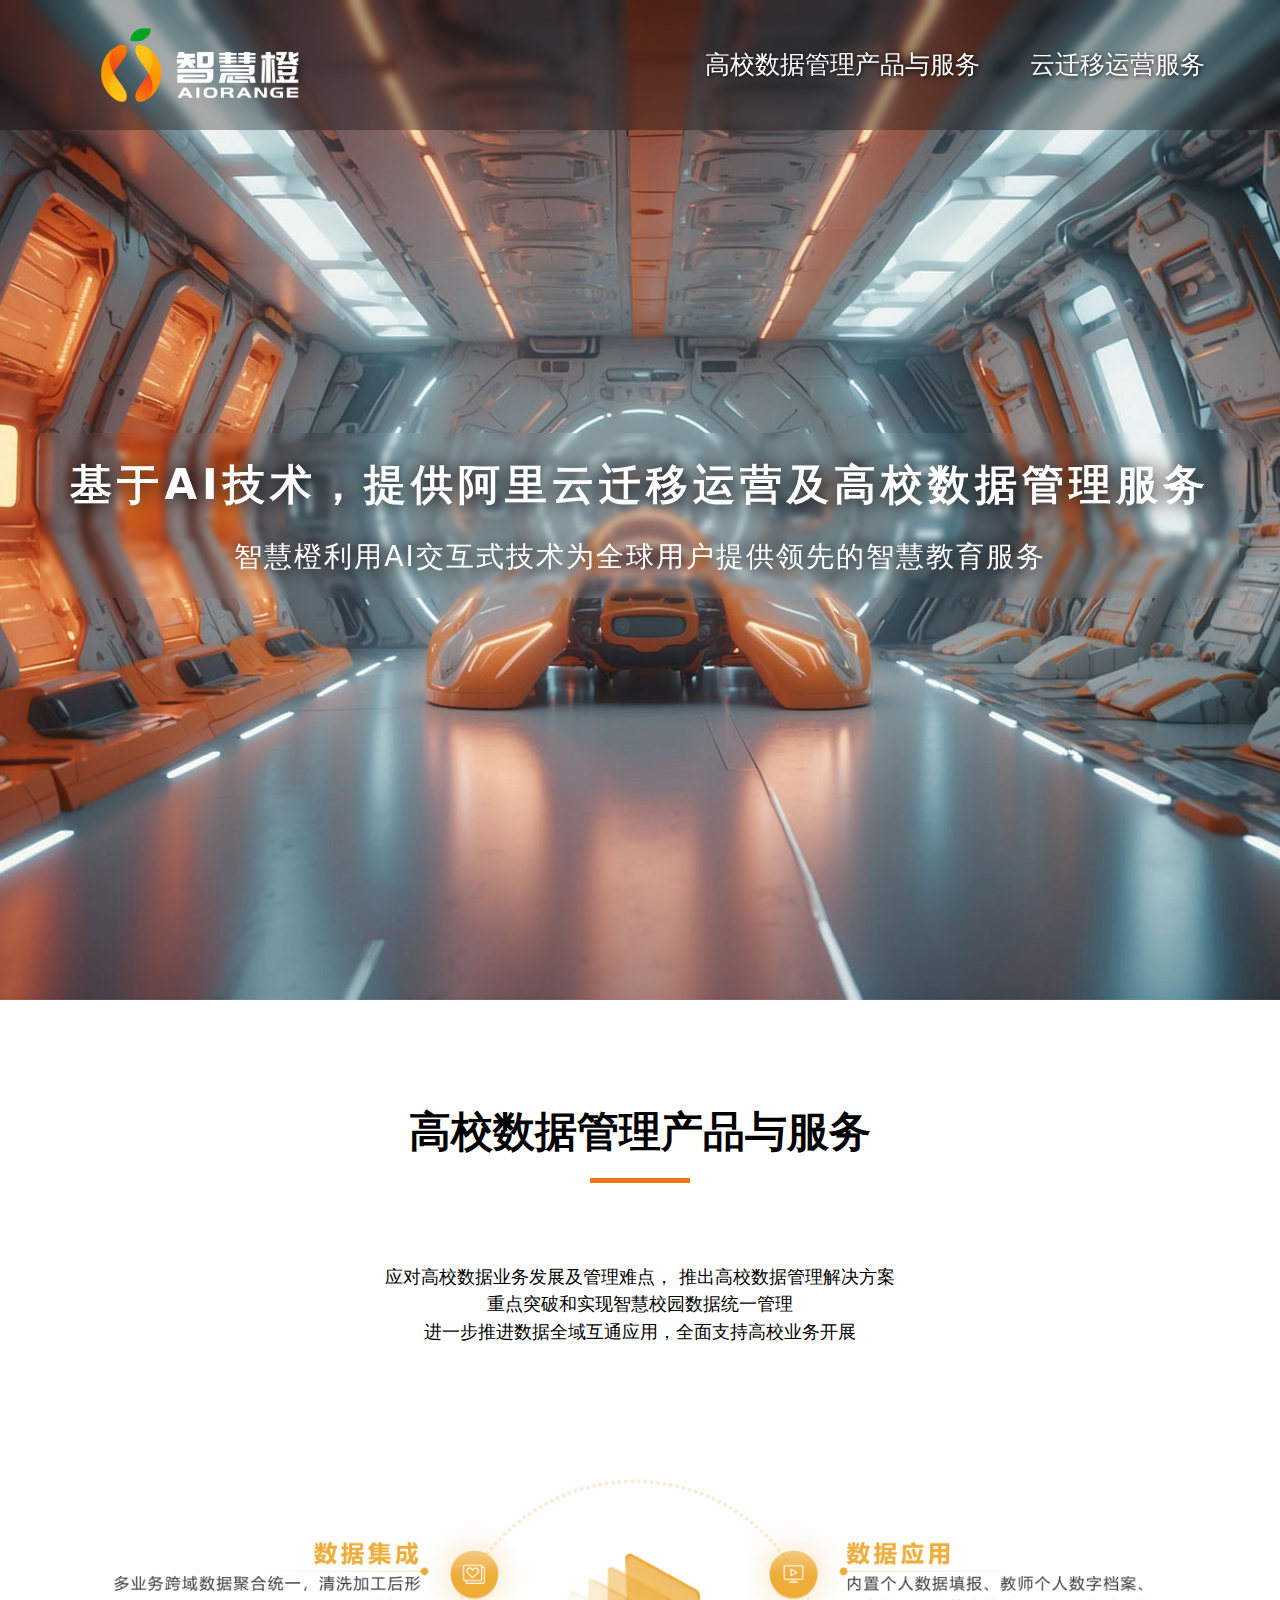
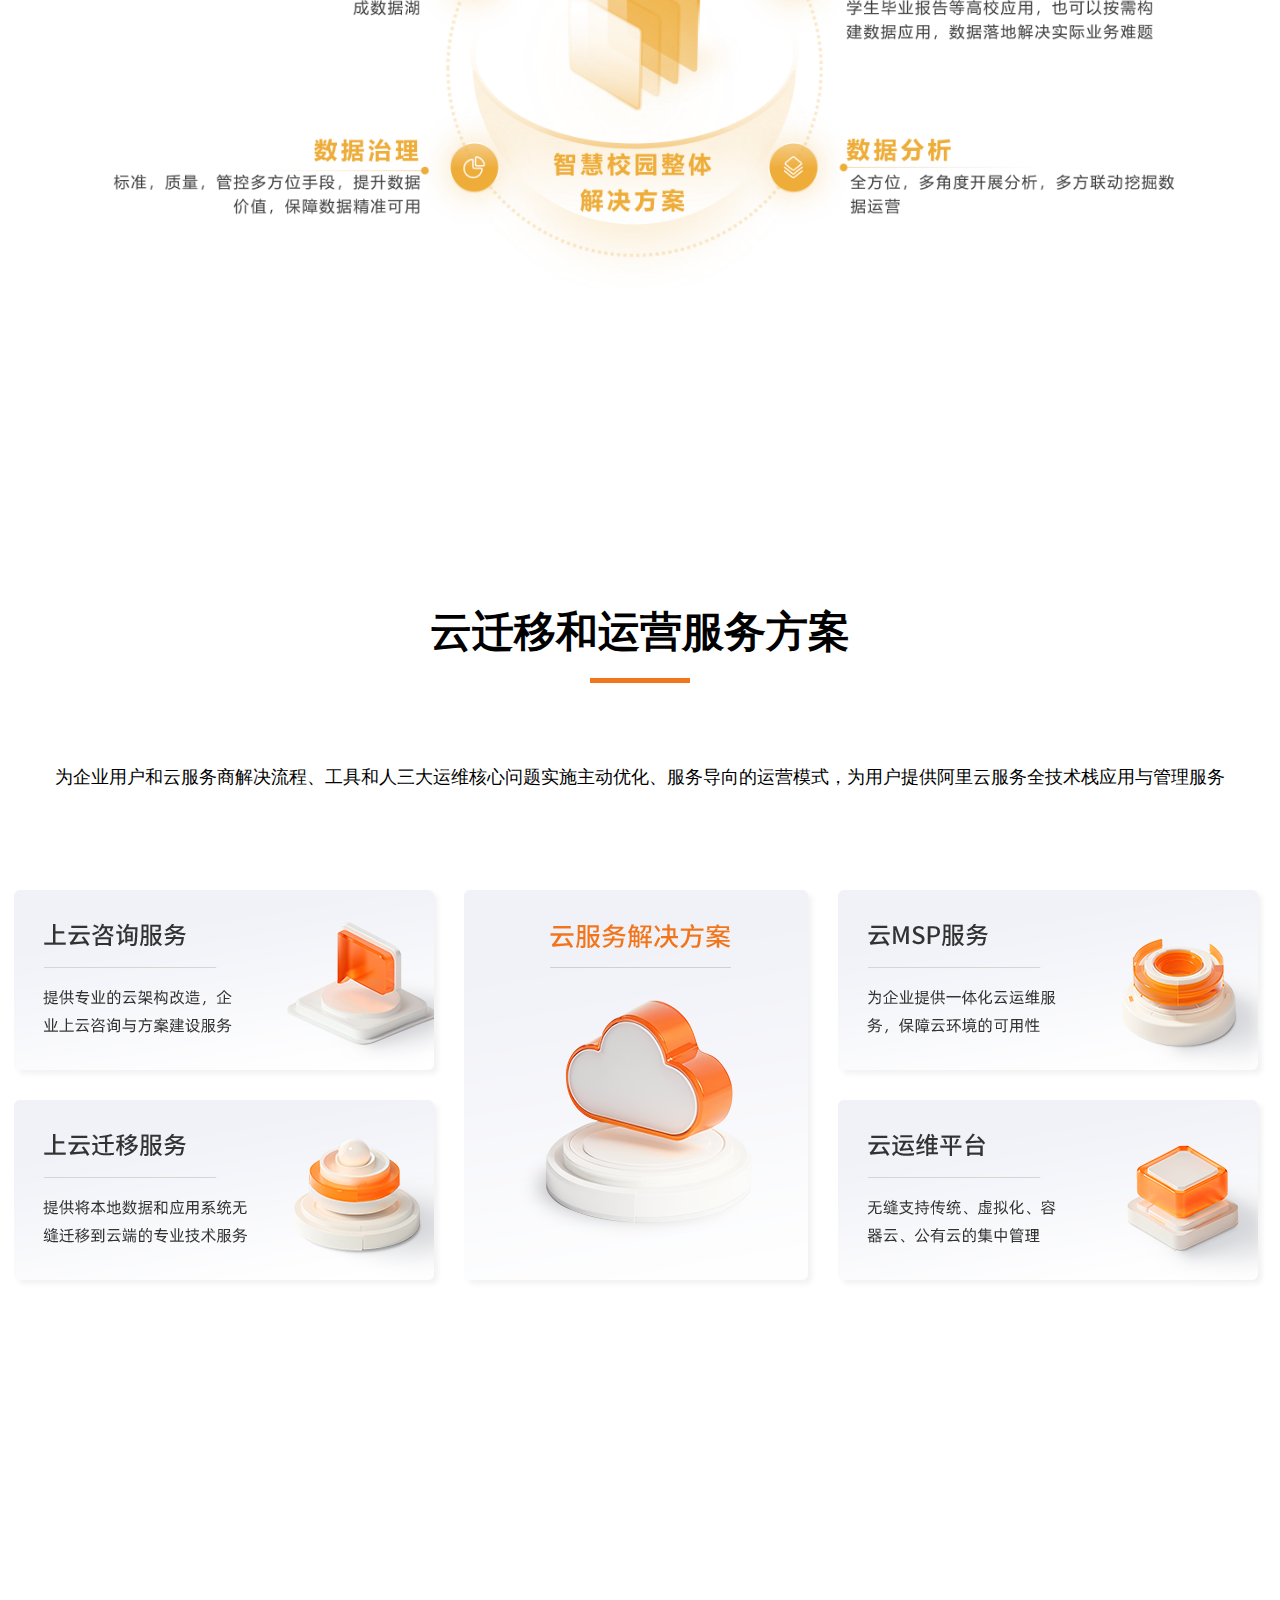
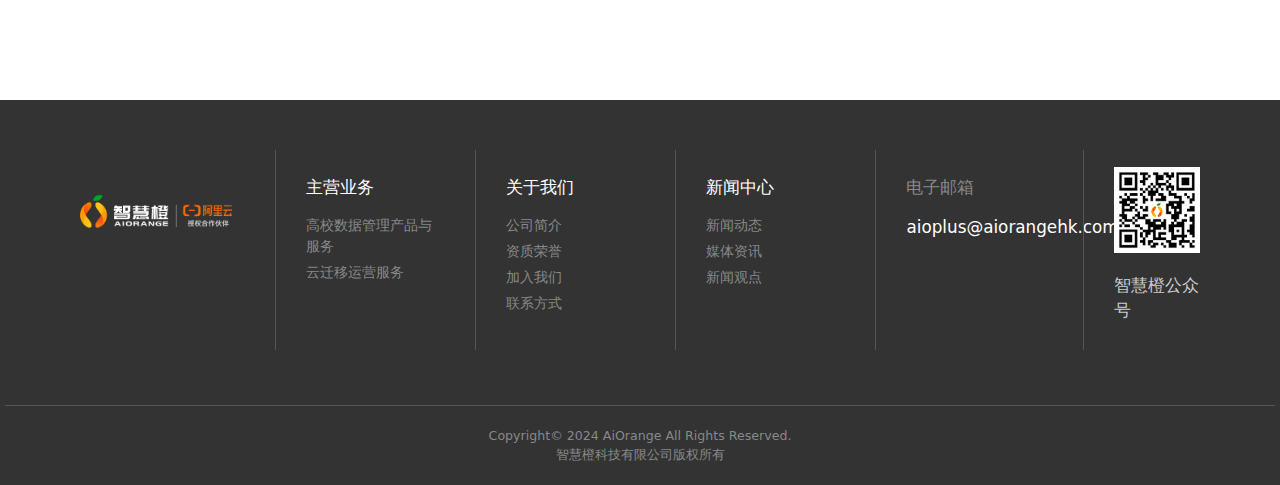
<file: index.html>
<!DOCTYPE html><html><head><meta charset="utf-8">
<meta name="viewport" content="width=device-width, initial-scale=1">
<style id="nuxt-ui-colors">:root {
--color-primary-50: 240 253 244;
--color-primary-100: 220 252 231;
--color-primary-200: 187 247 208;
--color-primary-300: 134 239 172;
--color-primary-400: 74 222 128;
--color-primary-500: 34 197 94;
--color-primary-600: 22 163 74;
--color-primary-700: 21 128 61;
--color-primary-800: 22 101 52;
--color-primary-900: 20 83 45;
--color-primary-950: 5 46 22;
--color-primary-DEFAULT: var(--color-primary-500);

--color-gray-50: 249 250 251;
--color-gray-100: 243 244 246;
--color-gray-200: 229 231 235;
--color-gray-300: 209 213 219;
--color-gray-400: 156 163 175;
--color-gray-500: 107 114 128;
--color-gray-600: 75 85 99;
--color-gray-700: 55 65 81;
--color-gray-800: 31 41 55;
--color-gray-900: 17 24 39;
--color-gray-950: 3 7 18;
}

.dark {
  --color-primary-DEFAULT: var(--color-primary-400);
}
</style>
<title>智慧橙</title>
<link rel="preload" as="fetch" crossorigin="anonymous" href="/_payload.json">
<style>/*! tailwindcss v3.4.1 | MIT License | https://tailwindcss.com*/*,:after,:before{border-color:rgb(var(--color-gray-200)/1);border-style:solid;border-width:0;box-sizing:border-box}:after,:before{--tw-content:""}:host,html{line-height:1.5;-webkit-text-size-adjust:100%;font-family:ui-sans-serif,system-ui,sans-serif,Apple Color Emoji,Segoe UI Emoji,Segoe UI Symbol,Noto Color Emoji;font-feature-settings:normal;font-variation-settings:normal;tab-size:4;-webkit-tap-highlight-color:transparent}body{line-height:inherit;margin:0}hr{border-top-width:1px;color:inherit;height:0}abbr:where([title]){-webkit-text-decoration:underline dotted;text-decoration:underline dotted}h1,h2,h3,h4,h5,h6{font-size:inherit;font-weight:inherit}a{color:inherit;text-decoration:inherit}b,strong{font-weight:bolder}code,kbd,pre,samp{font-family:ui-monospace,SFMono-Regular,Menlo,Monaco,Consolas,Liberation Mono,Courier New,monospace;font-feature-settings:normal;font-size:1em;font-variation-settings:normal}small{font-size:80%}sub,sup{font-size:75%;line-height:0;position:relative;vertical-align:baseline}sub{bottom:-.25em}sup{top:-.5em}table{border-collapse:collapse;border-color:inherit;text-indent:0}button,input,optgroup,select,textarea{color:inherit;font-family:inherit;font-feature-settings:inherit;font-size:100%;font-variation-settings:inherit;font-weight:inherit;line-height:inherit;margin:0;padding:0}button,select{text-transform:none}[type=button],[type=reset],[type=submit],button{-webkit-appearance:button;background-color:transparent;background-image:none}:-moz-focusring{outline:auto}:-moz-ui-invalid{box-shadow:none}progress{vertical-align:baseline}::-webkit-inner-spin-button,::-webkit-outer-spin-button{height:auto}[type=search]{-webkit-appearance:textfield;outline-offset:-2px}::-webkit-search-decoration{-webkit-appearance:none}::-webkit-file-upload-button{-webkit-appearance:button;font:inherit}summary{display:list-item}blockquote,dd,dl,figure,h1,h2,h3,h4,h5,h6,hr,p,pre{margin:0}fieldset{margin:0}fieldset,legend{padding:0}menu,ol,ul{list-style:none;margin:0;padding:0}dialog{padding:0}textarea{resize:vertical}input::placeholder,textarea::placeholder{color:rgb(var(--color-gray-400)/1);opacity:1}[role=button],button{cursor:pointer}:disabled{cursor:default}audio,canvas,embed,iframe,img,object,svg,video{display:block;vertical-align:middle}img,video{height:auto;max-width:100%}[hidden]{display:none}*,:after,:before{--tw-border-spacing-x:0;--tw-border-spacing-y:0;--tw-translate-x:0;--tw-translate-y:0;--tw-rotate:0;--tw-skew-x:0;--tw-skew-y:0;--tw-scale-x:1;--tw-scale-y:1;--tw-pan-x: ;--tw-pan-y: ;--tw-pinch-zoom: ;--tw-scroll-snap-strictness:proximity;--tw-gradient-from-position: ;--tw-gradient-via-position: ;--tw-gradient-to-position: ;--tw-ordinal: ;--tw-slashed-zero: ;--tw-numeric-figure: ;--tw-numeric-spacing: ;--tw-numeric-fraction: ;--tw-ring-inset: ;--tw-ring-offset-width:0px;--tw-ring-offset-color:#fff;--tw-ring-color:rgba(59,130,246,.5);--tw-ring-offset-shadow:0 0 #0000;--tw-ring-shadow:0 0 #0000;--tw-shadow:0 0 #0000;--tw-shadow-colored:0 0 #0000;--tw-blur: ;--tw-brightness: ;--tw-contrast: ;--tw-grayscale: ;--tw-hue-rotate: ;--tw-invert: ;--tw-saturate: ;--tw-sepia: ;--tw-drop-shadow: ;--tw-backdrop-blur: ;--tw-backdrop-brightness: ;--tw-backdrop-contrast: ;--tw-backdrop-grayscale: ;--tw-backdrop-hue-rotate: ;--tw-backdrop-invert: ;--tw-backdrop-opacity: ;--tw-backdrop-saturate: ;--tw-backdrop-sepia: }::backdrop{--tw-border-spacing-x:0;--tw-border-spacing-y:0;--tw-translate-x:0;--tw-translate-y:0;--tw-rotate:0;--tw-skew-x:0;--tw-skew-y:0;--tw-scale-x:1;--tw-scale-y:1;--tw-pan-x: ;--tw-pan-y: ;--tw-pinch-zoom: ;--tw-scroll-snap-strictness:proximity;--tw-gradient-from-position: ;--tw-gradient-via-position: ;--tw-gradient-to-position: ;--tw-ordinal: ;--tw-slashed-zero: ;--tw-numeric-figure: ;--tw-numeric-spacing: ;--tw-numeric-fraction: ;--tw-ring-inset: ;--tw-ring-offset-width:0px;--tw-ring-offset-color:#fff;--tw-ring-color:rgba(59,130,246,.5);--tw-ring-offset-shadow:0 0 #0000;--tw-ring-shadow:0 0 #0000;--tw-shadow:0 0 #0000;--tw-shadow-colored:0 0 #0000;--tw-blur: ;--tw-brightness: ;--tw-contrast: ;--tw-grayscale: ;--tw-hue-rotate: ;--tw-invert: ;--tw-saturate: ;--tw-sepia: ;--tw-drop-shadow: ;--tw-backdrop-blur: ;--tw-backdrop-brightness: ;--tw-backdrop-contrast: ;--tw-backdrop-grayscale: ;--tw-backdrop-hue-rotate: ;--tw-backdrop-invert: ;--tw-backdrop-opacity: ;--tw-backdrop-saturate: ;--tw-backdrop-sepia: }.container{width:100%}@media (min-width:640px){.container{max-width:640px}}@media (min-width:768px){.container{max-width:768px}}@media (min-width:1024px){.container{max-width:1024px}}@media (min-width:1280px){.container{max-width:1280px}}@media (min-width:1536px){.container{max-width:1536px}}.form-input,.form-multiselect,.form-select,.form-textarea{-webkit-appearance:none;appearance:none;background-color:#fff;border-color:rgb(var(--color-gray-500)/var(--tw-border-opacity,1));border-radius:0;border-width:1px;font-size:1rem;line-height:1.5rem;padding:.5rem .75rem;--tw-shadow:0 0 #0000}.form-input:focus,.form-multiselect:focus,.form-select:focus,.form-textarea:focus{outline:2px solid transparent;outline-offset:2px;--tw-ring-inset:var(--tw-empty,/*!*/ /*!*/);--tw-ring-offset-width:0px;--tw-ring-offset-color:#fff;--tw-ring-color:#2563eb;--tw-ring-offset-shadow:var(--tw-ring-inset) 0 0 0 var(--tw-ring-offset-width) var(--tw-ring-offset-color);--tw-ring-shadow:var(--tw-ring-inset) 0 0 0 calc(1px + var(--tw-ring-offset-width)) var(--tw-ring-color);border-color:#2563eb;box-shadow:/*!*/ /*!*/ 0 0 0 0 #fff,/*!*/ /*!*/ 0 0 0 1px #2563eb,var(--tw-shadow);box-shadow:var(--tw-ring-offset-shadow),var(--tw-ring-shadow),var(--tw-shadow)}.form-input::placeholder,.form-textarea::placeholder{color:rgb(var(--color-gray-500)/1);color:rgb(var(--color-gray-500)/var(--tw-text-opacity,1));opacity:1}.form-input::-webkit-datetime-edit-fields-wrapper{padding:0}.form-input::-webkit-date-and-time-value{min-height:1.5em;text-align:inherit}.form-input::-webkit-datetime-edit{display:inline-flex}.form-input::-webkit-datetime-edit,.form-input::-webkit-datetime-edit-day-field,.form-input::-webkit-datetime-edit-hour-field,.form-input::-webkit-datetime-edit-meridiem-field,.form-input::-webkit-datetime-edit-millisecond-field,.form-input::-webkit-datetime-edit-minute-field,.form-input::-webkit-datetime-edit-month-field,.form-input::-webkit-datetime-edit-second-field,.form-input::-webkit-datetime-edit-year-field{padding-bottom:0;padding-top:0}.form-select{background-image:url("data:image/svg+xml;charset=utf-8,%3Csvg xmlns='http://www.w3.org/2000/svg' fill='none' viewBox='0 0 20 20'%3E%3Cpath stroke='rgb(var(--color-gray-500) / var(--tw-stroke-opacity, 1))' stroke-linecap='round' stroke-linejoin='round' stroke-width='1.5' d='m6 8 4 4 4-4'/%3E%3C/svg%3E");background-position:right .5rem center;background-repeat:no-repeat;background-size:1.5em 1.5em;padding-right:2.5rem;-webkit-print-color-adjust:exact;print-color-adjust:exact}.form-select:where([size]:not([size="1"])){background-image:none;background-position:0 0;background-repeat:unset;background-size:initial;padding-right:.75rem;-webkit-print-color-adjust:unset;print-color-adjust:unset}.form-checkbox,.form-radio{-webkit-appearance:none;appearance:none;background-color:#fff;background-origin:border-box;border-color:rgb(var(--color-gray-500)/var(--tw-border-opacity,1));border-width:1px;color:#2563eb;display:inline-block;flex-shrink:0;height:1rem;padding:0;-webkit-print-color-adjust:exact;print-color-adjust:exact;-webkit-user-select:none;user-select:none;vertical-align:middle;width:1rem;--tw-shadow:0 0 #0000}.form-checkbox{border-radius:0}.form-radio{border-radius:100%}.form-checkbox:focus,.form-radio:focus{outline:2px solid transparent;outline-offset:2px;--tw-ring-inset:var(--tw-empty,/*!*/ /*!*/);--tw-ring-offset-width:2px;--tw-ring-offset-color:#fff;--tw-ring-color:#2563eb;--tw-ring-offset-shadow:var(--tw-ring-inset) 0 0 0 var(--tw-ring-offset-width) var(--tw-ring-offset-color);--tw-ring-shadow:var(--tw-ring-inset) 0 0 0 calc(2px + var(--tw-ring-offset-width)) var(--tw-ring-color);box-shadow:/*!*/ /*!*/ 0 0 0 2px #fff,/*!*/ /*!*/ 0 0 0 4px #2563eb,var(--tw-shadow);box-shadow:var(--tw-ring-offset-shadow),var(--tw-ring-shadow),var(--tw-shadow)}.form-checkbox:checked,.form-radio:checked{background-color:currentColor;background-position:50%;background-repeat:no-repeat;background-size:100% 100%;border-color:transparent}.form-checkbox:checked{background-image:url("data:image/svg+xml;charset=utf-8,%3Csvg xmlns='http://www.w3.org/2000/svg' fill='%23fff' viewBox='0 0 16 16'%3E%3Cpath d='M12.207 4.793a1 1 0 0 1 0 1.414l-5 5a1 1 0 0 1-1.414 0l-2-2a1 1 0 0 1 1.414-1.414L6.5 9.086l4.293-4.293a1 1 0 0 1 1.414 0'/%3E%3C/svg%3E")}@media (forced-colors:active) {.form-checkbox:checked{-webkit-appearance:auto;appearance:auto}}.form-radio:checked{background-image:url("data:image/svg+xml;charset=utf-8,%3Csvg xmlns='http://www.w3.org/2000/svg' fill='%23fff' viewBox='0 0 16 16'%3E%3Ccircle cx='8' cy='8' r='3'/%3E%3C/svg%3E")}@media (forced-colors:active) {.form-radio:checked{-webkit-appearance:auto;appearance:auto}}.form-checkbox:checked:focus,.form-checkbox:checked:hover,.form-radio:checked:focus,.form-radio:checked:hover{background-color:currentColor;border-color:transparent}.form-checkbox:indeterminate{background-color:currentColor;background-image:url("data:image/svg+xml;charset=utf-8,%3Csvg xmlns='http://www.w3.org/2000/svg' fill='none' viewBox='0 0 16 16'%3E%3Cpath stroke='%23fff' stroke-linecap='round' stroke-linejoin='round' stroke-width='2' d='M4 8h8'/%3E%3C/svg%3E");background-position:50%;background-repeat:no-repeat;background-size:100% 100%;border-color:transparent}@media (forced-colors:active) {.form-checkbox:indeterminate{-webkit-appearance:auto;appearance:auto}}.form-checkbox:indeterminate:focus,.form-checkbox:indeterminate:hover{background-color:currentColor;border-color:transparent}.i-heroicons-arrow-path-20-solid{-webkit-mask-image:url("data:image/svg+xml;charset=utf-8,%3Csvg xmlns='http://www.w3.org/2000/svg' width='20' height='20'%3E%3Cpath fill-rule='evenodd' d='M15.312 11.424a5.5 5.5 0 0 1-9.201 2.466l-.312-.311h2.433a.75.75 0 0 0 0-1.5H3.989a.75.75 0 0 0-.75.75v4.242a.75.75 0 0 0 1.5 0v-2.43l.31.31a7 7 0 0 0 11.712-3.138.75.75 0 0 0-1.449-.39m1.23-3.723a.75.75 0 0 0 .219-.53V2.929a.75.75 0 0 0-1.5 0V5.36l-.31-.31A7 7 0 0 0 3.239 8.188a.75.75 0 1 0 1.448.389A5.5 5.5 0 0 1 13.89 6.11l.311.31h-2.432a.75.75 0 0 0 0 1.5h4.243a.75.75 0 0 0 .53-.219' clip-rule='evenodd'/%3E%3C/svg%3E");-webkit-mask-image:var(--svg);mask-image:url("data:image/svg+xml;charset=utf-8,%3Csvg xmlns='http://www.w3.org/2000/svg' width='20' height='20'%3E%3Cpath fill-rule='evenodd' d='M15.312 11.424a5.5 5.5 0 0 1-9.201 2.466l-.312-.311h2.433a.75.75 0 0 0 0-1.5H3.989a.75.75 0 0 0-.75.75v4.242a.75.75 0 0 0 1.5 0v-2.43l.31.31a7 7 0 0 0 11.712-3.138.75.75 0 0 0-1.449-.39m1.23-3.723a.75.75 0 0 0 .219-.53V2.929a.75.75 0 0 0-1.5 0V5.36l-.31-.31A7 7 0 0 0 3.239 8.188a.75.75 0 1 0 1.448.389A5.5 5.5 0 0 1 13.89 6.11l.311.31h-2.432a.75.75 0 0 0 0 1.5h4.243a.75.75 0 0 0 .53-.219' clip-rule='evenodd'/%3E%3C/svg%3E");mask-image:var(--svg);--svg:url("data:image/svg+xml;charset=utf-8,%3Csvg xmlns='http://www.w3.org/2000/svg' width='20' height='20'%3E%3Cpath fill-rule='evenodd' d='M15.312 11.424a5.5 5.5 0 0 1-9.201 2.466l-.312-.311h2.433a.75.75 0 0 0 0-1.5H3.989a.75.75 0 0 0-.75.75v4.242a.75.75 0 0 0 1.5 0v-2.43l.31.31a7 7 0 0 0 11.712-3.138.75.75 0 0 0-1.449-.39m1.23-3.723a.75.75 0 0 0 .219-.53V2.929a.75.75 0 0 0-1.5 0V5.36l-.31-.31A7 7 0 0 0 3.239 8.188a.75.75 0 1 0 1.448.389A5.5 5.5 0 0 1 13.89 6.11l.311.31h-2.432a.75.75 0 0 0 0 1.5h4.243a.75.75 0 0 0 .53-.219' clip-rule='evenodd'/%3E%3C/svg%3E")}.i-heroicons-arrow-path-20-solid,.i-heroicons-arrows-up-down-20-solid{background-color:currentColor;display:inline-block;height:1em;-webkit-mask-repeat:no-repeat;mask-repeat:no-repeat;-webkit-mask-size:100% 100%;mask-size:100% 100%;width:1em}.i-heroicons-arrows-up-down-20-solid{-webkit-mask-image:url("data:image/svg+xml;charset=utf-8,%3Csvg xmlns='http://www.w3.org/2000/svg' width='20' height='20'%3E%3Cpath fill-rule='evenodd' d='M2.24 6.8a.75.75 0 0 0 1.06-.04l1.95-2.1v8.59a.75.75 0 0 0 1.5 0V4.66l1.95 2.1a.75.75 0 1 0 1.1-1.02l-3.25-3.5a.75.75 0 0 0-1.1 0L2.2 5.74a.75.75 0 0 0 .04 1.06m8 6.4a.75.75 0 0 0-.04 1.06l3.25 3.5a.75.75 0 0 0 1.1 0l3.25-3.5a.75.75 0 1 0-1.1-1.02l-1.95 2.1V6.75a.75.75 0 0 0-1.5 0v8.59l-1.95-2.1a.75.75 0 0 0-1.06-.04' clip-rule='evenodd'/%3E%3C/svg%3E");-webkit-mask-image:var(--svg);mask-image:url("data:image/svg+xml;charset=utf-8,%3Csvg xmlns='http://www.w3.org/2000/svg' width='20' height='20'%3E%3Cpath fill-rule='evenodd' d='M2.24 6.8a.75.75 0 0 0 1.06-.04l1.95-2.1v8.59a.75.75 0 0 0 1.5 0V4.66l1.95 2.1a.75.75 0 1 0 1.1-1.02l-3.25-3.5a.75.75 0 0 0-1.1 0L2.2 5.74a.75.75 0 0 0 .04 1.06m8 6.4a.75.75 0 0 0-.04 1.06l3.25 3.5a.75.75 0 0 0 1.1 0l3.25-3.5a.75.75 0 1 0-1.1-1.02l-1.95 2.1V6.75a.75.75 0 0 0-1.5 0v8.59l-1.95-2.1a.75.75 0 0 0-1.06-.04' clip-rule='evenodd'/%3E%3C/svg%3E");mask-image:var(--svg);--svg:url("data:image/svg+xml;charset=utf-8,%3Csvg xmlns='http://www.w3.org/2000/svg' width='20' height='20'%3E%3Cpath fill-rule='evenodd' d='M2.24 6.8a.75.75 0 0 0 1.06-.04l1.95-2.1v8.59a.75.75 0 0 0 1.5 0V4.66l1.95 2.1a.75.75 0 1 0 1.1-1.02l-3.25-3.5a.75.75 0 0 0-1.1 0L2.2 5.74a.75.75 0 0 0 .04 1.06m8 6.4a.75.75 0 0 0-.04 1.06l3.25 3.5a.75.75 0 0 0 1.1 0l3.25-3.5a.75.75 0 1 0-1.1-1.02l-1.95 2.1V6.75a.75.75 0 0 0-1.5 0v8.59l-1.95-2.1a.75.75 0 0 0-1.06-.04' clip-rule='evenodd'/%3E%3C/svg%3E")}.i-heroicons-bars-3-solid{-webkit-mask-image:url("data:image/svg+xml;charset=utf-8,%3Csvg xmlns='http://www.w3.org/2000/svg' width='24' height='24'%3E%3Cpath fill-rule='evenodd' d='M3 6.75A.75.75 0 0 1 3.75 6h16.5a.75.75 0 0 1 0 1.5H3.75A.75.75 0 0 1 3 6.75M3 12a.75.75 0 0 1 .75-.75h16.5a.75.75 0 0 1 0 1.5H3.75A.75.75 0 0 1 3 12m0 5.25a.75.75 0 0 1 .75-.75h16.5a.75.75 0 0 1 0 1.5H3.75a.75.75 0 0 1-.75-.75' clip-rule='evenodd'/%3E%3C/svg%3E");-webkit-mask-image:var(--svg);mask-image:url("data:image/svg+xml;charset=utf-8,%3Csvg xmlns='http://www.w3.org/2000/svg' width='24' height='24'%3E%3Cpath fill-rule='evenodd' d='M3 6.75A.75.75 0 0 1 3.75 6h16.5a.75.75 0 0 1 0 1.5H3.75A.75.75 0 0 1 3 6.75M3 12a.75.75 0 0 1 .75-.75h16.5a.75.75 0 0 1 0 1.5H3.75A.75.75 0 0 1 3 12m0 5.25a.75.75 0 0 1 .75-.75h16.5a.75.75 0 0 1 0 1.5H3.75a.75.75 0 0 1-.75-.75' clip-rule='evenodd'/%3E%3C/svg%3E");mask-image:var(--svg);--svg:url("data:image/svg+xml;charset=utf-8,%3Csvg xmlns='http://www.w3.org/2000/svg' width='24' height='24'%3E%3Cpath fill-rule='evenodd' d='M3 6.75A.75.75 0 0 1 3.75 6h16.5a.75.75 0 0 1 0 1.5H3.75A.75.75 0 0 1 3 6.75M3 12a.75.75 0 0 1 .75-.75h16.5a.75.75 0 0 1 0 1.5H3.75A.75.75 0 0 1 3 12m0 5.25a.75.75 0 0 1 .75-.75h16.5a.75.75 0 0 1 0 1.5H3.75a.75.75 0 0 1-.75-.75' clip-rule='evenodd'/%3E%3C/svg%3E")}.i-heroicons-bars-3-solid,.i-heroicons-bars-arrow-down-20-solid{background-color:currentColor;display:inline-block;height:1em;-webkit-mask-repeat:no-repeat;mask-repeat:no-repeat;-webkit-mask-size:100% 100%;mask-size:100% 100%;width:1em}.i-heroicons-bars-arrow-down-20-solid{-webkit-mask-image:url("data:image/svg+xml;charset=utf-8,%3Csvg xmlns='http://www.w3.org/2000/svg' width='20' height='20'%3E%3Cpath fill-rule='evenodd' d='M2 3.75A.75.75 0 0 1 2.75 3h11.5a.75.75 0 0 1 0 1.5H2.75A.75.75 0 0 1 2 3.75M2 7.5a.75.75 0 0 1 .75-.75h7.508a.75.75 0 0 1 0 1.5H2.75A.75.75 0 0 1 2 7.5M14 7a.75.75 0 0 1 .75.75v6.59l1.95-2.1a.75.75 0 1 1 1.1 1.02l-3.25 3.5a.75.75 0 0 1-1.1 0l-3.25-3.5a.75.75 0 1 1 1.1-1.02l1.95 2.1V7.75A.75.75 0 0 1 14 7M2 11.25a.75.75 0 0 1 .75-.75h4.562a.75.75 0 0 1 0 1.5H2.75a.75.75 0 0 1-.75-.75' clip-rule='evenodd'/%3E%3C/svg%3E");-webkit-mask-image:var(--svg);mask-image:url("data:image/svg+xml;charset=utf-8,%3Csvg xmlns='http://www.w3.org/2000/svg' width='20' height='20'%3E%3Cpath fill-rule='evenodd' d='M2 3.75A.75.75 0 0 1 2.75 3h11.5a.75.75 0 0 1 0 1.5H2.75A.75.75 0 0 1 2 3.75M2 7.5a.75.75 0 0 1 .75-.75h7.508a.75.75 0 0 1 0 1.5H2.75A.75.75 0 0 1 2 7.5M14 7a.75.75 0 0 1 .75.75v6.59l1.95-2.1a.75.75 0 1 1 1.1 1.02l-3.25 3.5a.75.75 0 0 1-1.1 0l-3.25-3.5a.75.75 0 1 1 1.1-1.02l1.95 2.1V7.75A.75.75 0 0 1 14 7M2 11.25a.75.75 0 0 1 .75-.75h4.562a.75.75 0 0 1 0 1.5H2.75a.75.75 0 0 1-.75-.75' clip-rule='evenodd'/%3E%3C/svg%3E");mask-image:var(--svg);--svg:url("data:image/svg+xml;charset=utf-8,%3Csvg xmlns='http://www.w3.org/2000/svg' width='20' height='20'%3E%3Cpath fill-rule='evenodd' d='M2 3.75A.75.75 0 0 1 2.75 3h11.5a.75.75 0 0 1 0 1.5H2.75A.75.75 0 0 1 2 3.75M2 7.5a.75.75 0 0 1 .75-.75h7.508a.75.75 0 0 1 0 1.5H2.75A.75.75 0 0 1 2 7.5M14 7a.75.75 0 0 1 .75.75v6.59l1.95-2.1a.75.75 0 1 1 1.1 1.02l-3.25 3.5a.75.75 0 0 1-1.1 0l-3.25-3.5a.75.75 0 1 1 1.1-1.02l1.95 2.1V7.75A.75.75 0 0 1 14 7M2 11.25a.75.75 0 0 1 .75-.75h4.562a.75.75 0 0 1 0 1.5H2.75a.75.75 0 0 1-.75-.75' clip-rule='evenodd'/%3E%3C/svg%3E")}.i-heroicons-bars-arrow-up-20-solid{-webkit-mask-image:url("data:image/svg+xml;charset=utf-8,%3Csvg xmlns='http://www.w3.org/2000/svg' width='20' height='20'%3E%3Cpath fill-rule='evenodd' d='M2 3.75A.75.75 0 0 1 2.75 3h11.5a.75.75 0 0 1 0 1.5H2.75A.75.75 0 0 1 2 3.75M2 7.5a.75.75 0 0 1 .75-.75h6.365a.75.75 0 0 1 0 1.5H2.75A.75.75 0 0 1 2 7.5M14 7a.75.75 0 0 1 .55.24l3.25 3.5a.75.75 0 1 1-1.1 1.02l-1.95-2.1v6.59a.75.75 0 0 1-1.5 0V9.66l-1.95 2.1a.75.75 0 1 1-1.1-1.02l3.25-3.5A.75.75 0 0 1 14 7M2 11.25a.75.75 0 0 1 .75-.75H7A.75.75 0 0 1 7 12H2.75a.75.75 0 0 1-.75-.75' clip-rule='evenodd'/%3E%3C/svg%3E");-webkit-mask-image:var(--svg);mask-image:url("data:image/svg+xml;charset=utf-8,%3Csvg xmlns='http://www.w3.org/2000/svg' width='20' height='20'%3E%3Cpath fill-rule='evenodd' d='M2 3.75A.75.75 0 0 1 2.75 3h11.5a.75.75 0 0 1 0 1.5H2.75A.75.75 0 0 1 2 3.75M2 7.5a.75.75 0 0 1 .75-.75h6.365a.75.75 0 0 1 0 1.5H2.75A.75.75 0 0 1 2 7.5M14 7a.75.75 0 0 1 .55.24l3.25 3.5a.75.75 0 1 1-1.1 1.02l-1.95-2.1v6.59a.75.75 0 0 1-1.5 0V9.66l-1.95 2.1a.75.75 0 1 1-1.1-1.02l3.25-3.5A.75.75 0 0 1 14 7M2 11.25a.75.75 0 0 1 .75-.75H7A.75.75 0 0 1 7 12H2.75a.75.75 0 0 1-.75-.75' clip-rule='evenodd'/%3E%3C/svg%3E");mask-image:var(--svg);--svg:url("data:image/svg+xml;charset=utf-8,%3Csvg xmlns='http://www.w3.org/2000/svg' width='20' height='20'%3E%3Cpath fill-rule='evenodd' d='M2 3.75A.75.75 0 0 1 2.75 3h11.5a.75.75 0 0 1 0 1.5H2.75A.75.75 0 0 1 2 3.75M2 7.5a.75.75 0 0 1 .75-.75h6.365a.75.75 0 0 1 0 1.5H2.75A.75.75 0 0 1 2 7.5M14 7a.75.75 0 0 1 .55.24l3.25 3.5a.75.75 0 1 1-1.1 1.02l-1.95-2.1v6.59a.75.75 0 0 1-1.5 0V9.66l-1.95 2.1a.75.75 0 1 1-1.1-1.02l3.25-3.5A.75.75 0 0 1 14 7M2 11.25a.75.75 0 0 1 .75-.75H7A.75.75 0 0 1 7 12H2.75a.75.75 0 0 1-.75-.75' clip-rule='evenodd'/%3E%3C/svg%3E")}.i-heroicons-bars-arrow-up-20-solid,.i-heroicons-check-20-solid{background-color:currentColor;display:inline-block;height:1em;-webkit-mask-repeat:no-repeat;mask-repeat:no-repeat;-webkit-mask-size:100% 100%;mask-size:100% 100%;width:1em}.i-heroicons-check-20-solid{-webkit-mask-image:url("data:image/svg+xml;charset=utf-8,%3Csvg xmlns='http://www.w3.org/2000/svg' width='20' height='20'%3E%3Cpath fill-rule='evenodd' d='M16.705 4.153a.75.75 0 0 1 .142 1.052l-8 10.5a.75.75 0 0 1-1.127.075l-4.5-4.5a.75.75 0 0 1 1.06-1.06l3.894 3.893 7.48-9.817a.75.75 0 0 1 1.05-.143' clip-rule='evenodd'/%3E%3C/svg%3E");-webkit-mask-image:var(--svg);mask-image:url("data:image/svg+xml;charset=utf-8,%3Csvg xmlns='http://www.w3.org/2000/svg' width='20' height='20'%3E%3Cpath fill-rule='evenodd' d='M16.705 4.153a.75.75 0 0 1 .142 1.052l-8 10.5a.75.75 0 0 1-1.127.075l-4.5-4.5a.75.75 0 0 1 1.06-1.06l3.894 3.893 7.48-9.817a.75.75 0 0 1 1.05-.143' clip-rule='evenodd'/%3E%3C/svg%3E");mask-image:var(--svg);--svg:url("data:image/svg+xml;charset=utf-8,%3Csvg xmlns='http://www.w3.org/2000/svg' width='20' height='20'%3E%3Cpath fill-rule='evenodd' d='M16.705 4.153a.75.75 0 0 1 .142 1.052l-8 10.5a.75.75 0 0 1-1.127.075l-4.5-4.5a.75.75 0 0 1 1.06-1.06l3.894 3.893 7.48-9.817a.75.75 0 0 1 1.05-.143' clip-rule='evenodd'/%3E%3C/svg%3E")}.i-heroicons-chevron-double-left-20-solid{-webkit-mask-image:url("data:image/svg+xml;charset=utf-8,%3Csvg xmlns='http://www.w3.org/2000/svg' width='20' height='20'%3E%3Cpath fill-rule='evenodd' d='M4.72 9.47a.75.75 0 0 0 0 1.06l4.25 4.25a.75.75 0 1 0 1.06-1.06L6.31 10l3.72-3.72a.75.75 0 1 0-1.06-1.06zm9.25-4.25L9.72 9.47a.75.75 0 0 0 0 1.06l4.25 4.25a.75.75 0 1 0 1.06-1.06L11.31 10l3.72-3.72a.75.75 0 0 0-1.06-1.06' clip-rule='evenodd'/%3E%3C/svg%3E");-webkit-mask-image:var(--svg);mask-image:url("data:image/svg+xml;charset=utf-8,%3Csvg xmlns='http://www.w3.org/2000/svg' width='20' height='20'%3E%3Cpath fill-rule='evenodd' d='M4.72 9.47a.75.75 0 0 0 0 1.06l4.25 4.25a.75.75 0 1 0 1.06-1.06L6.31 10l3.72-3.72a.75.75 0 1 0-1.06-1.06zm9.25-4.25L9.72 9.47a.75.75 0 0 0 0 1.06l4.25 4.25a.75.75 0 1 0 1.06-1.06L11.31 10l3.72-3.72a.75.75 0 0 0-1.06-1.06' clip-rule='evenodd'/%3E%3C/svg%3E");mask-image:var(--svg);--svg:url("data:image/svg+xml;charset=utf-8,%3Csvg xmlns='http://www.w3.org/2000/svg' width='20' height='20'%3E%3Cpath fill-rule='evenodd' d='M4.72 9.47a.75.75 0 0 0 0 1.06l4.25 4.25a.75.75 0 1 0 1.06-1.06L6.31 10l3.72-3.72a.75.75 0 1 0-1.06-1.06zm9.25-4.25L9.72 9.47a.75.75 0 0 0 0 1.06l4.25 4.25a.75.75 0 1 0 1.06-1.06L11.31 10l3.72-3.72a.75.75 0 0 0-1.06-1.06' clip-rule='evenodd'/%3E%3C/svg%3E")}.i-heroicons-chevron-double-left-20-solid,.i-heroicons-chevron-double-right-20-solid{background-color:currentColor;display:inline-block;height:1em;-webkit-mask-repeat:no-repeat;mask-repeat:no-repeat;-webkit-mask-size:100% 100%;mask-size:100% 100%;width:1em}.i-heroicons-chevron-double-right-20-solid{-webkit-mask-image:url("data:image/svg+xml;charset=utf-8,%3Csvg xmlns='http://www.w3.org/2000/svg' width='20' height='20'%3E%3Cpath fill-rule='evenodd' d='M15.28 9.47a.75.75 0 0 1 0 1.06l-4.25 4.25a.75.75 0 1 1-1.06-1.06L13.69 10 9.97 6.28a.75.75 0 0 1 1.06-1.06zM6.03 5.22l4.25 4.25a.75.75 0 0 1 0 1.06l-4.25 4.25a.75.75 0 0 1-1.06-1.06L8.69 10 4.97 6.28a.75.75 0 0 1 1.06-1.06' clip-rule='evenodd'/%3E%3C/svg%3E");-webkit-mask-image:var(--svg);mask-image:url("data:image/svg+xml;charset=utf-8,%3Csvg xmlns='http://www.w3.org/2000/svg' width='20' height='20'%3E%3Cpath fill-rule='evenodd' d='M15.28 9.47a.75.75 0 0 1 0 1.06l-4.25 4.25a.75.75 0 1 1-1.06-1.06L13.69 10 9.97 6.28a.75.75 0 0 1 1.06-1.06zM6.03 5.22l4.25 4.25a.75.75 0 0 1 0 1.06l-4.25 4.25a.75.75 0 0 1-1.06-1.06L8.69 10 4.97 6.28a.75.75 0 0 1 1.06-1.06' clip-rule='evenodd'/%3E%3C/svg%3E");mask-image:var(--svg);--svg:url("data:image/svg+xml;charset=utf-8,%3Csvg xmlns='http://www.w3.org/2000/svg' width='20' height='20'%3E%3Cpath fill-rule='evenodd' d='M15.28 9.47a.75.75 0 0 1 0 1.06l-4.25 4.25a.75.75 0 1 1-1.06-1.06L13.69 10 9.97 6.28a.75.75 0 0 1 1.06-1.06zM6.03 5.22l4.25 4.25a.75.75 0 0 1 0 1.06l-4.25 4.25a.75.75 0 0 1-1.06-1.06L8.69 10 4.97 6.28a.75.75 0 0 1 1.06-1.06' clip-rule='evenodd'/%3E%3C/svg%3E")}.i-heroicons-chevron-down-20-solid{-webkit-mask-image:url("data:image/svg+xml;charset=utf-8,%3Csvg xmlns='http://www.w3.org/2000/svg' width='20' height='20'%3E%3Cpath fill-rule='evenodd' d='M5.22 8.22a.75.75 0 0 1 1.06 0L10 11.94l3.72-3.72a.75.75 0 1 1 1.06 1.06l-4.25 4.25a.75.75 0 0 1-1.06 0L5.22 9.28a.75.75 0 0 1 0-1.06' clip-rule='evenodd'/%3E%3C/svg%3E");-webkit-mask-image:var(--svg);mask-image:url("data:image/svg+xml;charset=utf-8,%3Csvg xmlns='http://www.w3.org/2000/svg' width='20' height='20'%3E%3Cpath fill-rule='evenodd' d='M5.22 8.22a.75.75 0 0 1 1.06 0L10 11.94l3.72-3.72a.75.75 0 1 1 1.06 1.06l-4.25 4.25a.75.75 0 0 1-1.06 0L5.22 9.28a.75.75 0 0 1 0-1.06' clip-rule='evenodd'/%3E%3C/svg%3E");mask-image:var(--svg);--svg:url("data:image/svg+xml;charset=utf-8,%3Csvg xmlns='http://www.w3.org/2000/svg' width='20' height='20'%3E%3Cpath fill-rule='evenodd' d='M5.22 8.22a.75.75 0 0 1 1.06 0L10 11.94l3.72-3.72a.75.75 0 1 1 1.06 1.06l-4.25 4.25a.75.75 0 0 1-1.06 0L5.22 9.28a.75.75 0 0 1 0-1.06' clip-rule='evenodd'/%3E%3C/svg%3E")}.i-heroicons-chevron-down-20-solid,.i-heroicons-chevron-left-20-solid{background-color:currentColor;display:inline-block;height:1em;-webkit-mask-repeat:no-repeat;mask-repeat:no-repeat;-webkit-mask-size:100% 100%;mask-size:100% 100%;width:1em}.i-heroicons-chevron-left-20-solid{-webkit-mask-image:url("data:image/svg+xml;charset=utf-8,%3Csvg xmlns='http://www.w3.org/2000/svg' width='20' height='20'%3E%3Cpath fill-rule='evenodd' d='M11.78 5.22a.75.75 0 0 1 0 1.06L8.06 10l3.72 3.72a.75.75 0 1 1-1.06 1.06l-4.25-4.25a.75.75 0 0 1 0-1.06l4.25-4.25a.75.75 0 0 1 1.06 0' clip-rule='evenodd'/%3E%3C/svg%3E");-webkit-mask-image:var(--svg);mask-image:url("data:image/svg+xml;charset=utf-8,%3Csvg xmlns='http://www.w3.org/2000/svg' width='20' height='20'%3E%3Cpath fill-rule='evenodd' d='M11.78 5.22a.75.75 0 0 1 0 1.06L8.06 10l3.72 3.72a.75.75 0 1 1-1.06 1.06l-4.25-4.25a.75.75 0 0 1 0-1.06l4.25-4.25a.75.75 0 0 1 1.06 0' clip-rule='evenodd'/%3E%3C/svg%3E");mask-image:var(--svg);--svg:url("data:image/svg+xml;charset=utf-8,%3Csvg xmlns='http://www.w3.org/2000/svg' width='20' height='20'%3E%3Cpath fill-rule='evenodd' d='M11.78 5.22a.75.75 0 0 1 0 1.06L8.06 10l3.72 3.72a.75.75 0 1 1-1.06 1.06l-4.25-4.25a.75.75 0 0 1 0-1.06l4.25-4.25a.75.75 0 0 1 1.06 0' clip-rule='evenodd'/%3E%3C/svg%3E")}.i-heroicons-chevron-right-20-solid{-webkit-mask-image:url("data:image/svg+xml;charset=utf-8,%3Csvg xmlns='http://www.w3.org/2000/svg' width='20' height='20'%3E%3Cpath fill-rule='evenodd' d='M8.22 5.22a.75.75 0 0 1 1.06 0l4.25 4.25a.75.75 0 0 1 0 1.06l-4.25 4.25a.75.75 0 0 1-1.06-1.06L11.94 10 8.22 6.28a.75.75 0 0 1 0-1.06' clip-rule='evenodd'/%3E%3C/svg%3E");-webkit-mask-image:var(--svg);mask-image:url("data:image/svg+xml;charset=utf-8,%3Csvg xmlns='http://www.w3.org/2000/svg' width='20' height='20'%3E%3Cpath fill-rule='evenodd' d='M8.22 5.22a.75.75 0 0 1 1.06 0l4.25 4.25a.75.75 0 0 1 0 1.06l-4.25 4.25a.75.75 0 0 1-1.06-1.06L11.94 10 8.22 6.28a.75.75 0 0 1 0-1.06' clip-rule='evenodd'/%3E%3C/svg%3E");mask-image:var(--svg);--svg:url("data:image/svg+xml;charset=utf-8,%3Csvg xmlns='http://www.w3.org/2000/svg' width='20' height='20'%3E%3Cpath fill-rule='evenodd' d='M8.22 5.22a.75.75 0 0 1 1.06 0l4.25 4.25a.75.75 0 0 1 0 1.06l-4.25 4.25a.75.75 0 0 1-1.06-1.06L11.94 10 8.22 6.28a.75.75 0 0 1 0-1.06' clip-rule='evenodd'/%3E%3C/svg%3E")}.i-heroicons-chevron-right-20-solid,.i-heroicons-circle-stack-20-solid{background-color:currentColor;display:inline-block;height:1em;-webkit-mask-repeat:no-repeat;mask-repeat:no-repeat;-webkit-mask-size:100% 100%;mask-size:100% 100%;width:1em}.i-heroicons-circle-stack-20-solid{-webkit-mask-image:url("data:image/svg+xml;charset=utf-8,%3Csvg xmlns='http://www.w3.org/2000/svg' width='20' height='20'%3E%3Cpath fill-rule='evenodd' d='M10 1c3.866 0 7 1.79 7 4s-3.134 4-7 4-7-1.79-7-4 3.134-4 7-4m5.694 8.13c.464-.264.91-.583 1.306-.952V10c0 2.21-3.134 4-7 4s-7-1.79-7-4V8.178a7 7 0 0 0 1.306.953C5.838 10.006 7.854 10.5 10 10.5s4.162-.494 5.694-1.37M3 13.179V15c0 2.21 3.134 4 7 4s7-1.79 7-4v-1.822a7 7 0 0 1-1.306.953C14.162 15.006 12.146 15.5 10 15.5s-4.162-.494-5.694-1.37A7 7 0 0 1 3 13.179' clip-rule='evenodd'/%3E%3C/svg%3E");-webkit-mask-image:var(--svg);mask-image:url("data:image/svg+xml;charset=utf-8,%3Csvg xmlns='http://www.w3.org/2000/svg' width='20' height='20'%3E%3Cpath fill-rule='evenodd' d='M10 1c3.866 0 7 1.79 7 4s-3.134 4-7 4-7-1.79-7-4 3.134-4 7-4m5.694 8.13c.464-.264.91-.583 1.306-.952V10c0 2.21-3.134 4-7 4s-7-1.79-7-4V8.178a7 7 0 0 0 1.306.953C5.838 10.006 7.854 10.5 10 10.5s4.162-.494 5.694-1.37M3 13.179V15c0 2.21 3.134 4 7 4s7-1.79 7-4v-1.822a7 7 0 0 1-1.306.953C14.162 15.006 12.146 15.5 10 15.5s-4.162-.494-5.694-1.37A7 7 0 0 1 3 13.179' clip-rule='evenodd'/%3E%3C/svg%3E");mask-image:var(--svg);--svg:url("data:image/svg+xml;charset=utf-8,%3Csvg xmlns='http://www.w3.org/2000/svg' width='20' height='20'%3E%3Cpath fill-rule='evenodd' d='M10 1c3.866 0 7 1.79 7 4s-3.134 4-7 4-7-1.79-7-4 3.134-4 7-4m5.694 8.13c.464-.264.91-.583 1.306-.952V10c0 2.21-3.134 4-7 4s-7-1.79-7-4V8.178a7 7 0 0 0 1.306.953C5.838 10.006 7.854 10.5 10 10.5s4.162-.494 5.694-1.37M3 13.179V15c0 2.21 3.134 4 7 4s7-1.79 7-4v-1.822a7 7 0 0 1-1.306.953C14.162 15.006 12.146 15.5 10 15.5s-4.162-.494-5.694-1.37A7 7 0 0 1 3 13.179' clip-rule='evenodd'/%3E%3C/svg%3E")}.i-heroicons-magnifying-glass-20-solid{-webkit-mask-image:url("data:image/svg+xml;charset=utf-8,%3Csvg xmlns='http://www.w3.org/2000/svg' width='20' height='20'%3E%3Cpath fill-rule='evenodd' d='M9 3.5a5.5 5.5 0 1 0 0 11 5.5 5.5 0 0 0 0-11M2 9a7 7 0 1 1 12.452 4.391l3.328 3.329a.75.75 0 1 1-1.06 1.06l-3.329-3.328A7 7 0 0 1 2 9' clip-rule='evenodd'/%3E%3C/svg%3E");-webkit-mask-image:var(--svg);mask-image:url("data:image/svg+xml;charset=utf-8,%3Csvg xmlns='http://www.w3.org/2000/svg' width='20' height='20'%3E%3Cpath fill-rule='evenodd' d='M9 3.5a5.5 5.5 0 1 0 0 11 5.5 5.5 0 0 0 0-11M2 9a7 7 0 1 1 12.452 4.391l3.328 3.329a.75.75 0 1 1-1.06 1.06l-3.329-3.328A7 7 0 0 1 2 9' clip-rule='evenodd'/%3E%3C/svg%3E");mask-image:var(--svg);--svg:url("data:image/svg+xml;charset=utf-8,%3Csvg xmlns='http://www.w3.org/2000/svg' width='20' height='20'%3E%3Cpath fill-rule='evenodd' d='M9 3.5a5.5 5.5 0 1 0 0 11 5.5 5.5 0 0 0 0-11M2 9a7 7 0 1 1 12.452 4.391l3.328 3.329a.75.75 0 1 1-1.06 1.06l-3.329-3.328A7 7 0 0 1 2 9' clip-rule='evenodd'/%3E%3C/svg%3E")}.i-heroicons-magnifying-glass-20-solid,.i-heroicons-minus-20-solid{background-color:currentColor;display:inline-block;height:1em;-webkit-mask-repeat:no-repeat;mask-repeat:no-repeat;-webkit-mask-size:100% 100%;mask-size:100% 100%;width:1em}.i-heroicons-minus-20-solid{-webkit-mask-image:url("data:image/svg+xml;charset=utf-8,%3Csvg xmlns='http://www.w3.org/2000/svg' width='20' height='20'%3E%3Cpath fill-rule='evenodd' d='M4 10a.75.75 0 0 1 .75-.75h10.5a.75.75 0 0 1 0 1.5H4.75A.75.75 0 0 1 4 10' clip-rule='evenodd'/%3E%3C/svg%3E");-webkit-mask-image:var(--svg);mask-image:url("data:image/svg+xml;charset=utf-8,%3Csvg xmlns='http://www.w3.org/2000/svg' width='20' height='20'%3E%3Cpath fill-rule='evenodd' d='M4 10a.75.75 0 0 1 .75-.75h10.5a.75.75 0 0 1 0 1.5H4.75A.75.75 0 0 1 4 10' clip-rule='evenodd'/%3E%3C/svg%3E");mask-image:var(--svg);--svg:url("data:image/svg+xml;charset=utf-8,%3Csvg xmlns='http://www.w3.org/2000/svg' width='20' height='20'%3E%3Cpath fill-rule='evenodd' d='M4 10a.75.75 0 0 1 .75-.75h10.5a.75.75 0 0 1 0 1.5H4.75A.75.75 0 0 1 4 10' clip-rule='evenodd'/%3E%3C/svg%3E")}.i-heroicons-x-mark-20-solid{background-color:currentColor;display:inline-block;height:1em;-webkit-mask-image:url("data:image/svg+xml;charset=utf-8,%3Csvg xmlns='http://www.w3.org/2000/svg' width='20' height='20'%3E%3Cpath d='M6.28 5.22a.75.75 0 0 0-1.06 1.06L8.94 10l-3.72 3.72a.75.75 0 1 0 1.06 1.06L10 11.06l3.72 3.72a.75.75 0 1 0 1.06-1.06L11.06 10l3.72-3.72a.75.75 0 0 0-1.06-1.06L10 8.94z'/%3E%3C/svg%3E");-webkit-mask-image:var(--svg);mask-image:url("data:image/svg+xml;charset=utf-8,%3Csvg xmlns='http://www.w3.org/2000/svg' width='20' height='20'%3E%3Cpath d='M6.28 5.22a.75.75 0 0 0-1.06 1.06L8.94 10l-3.72 3.72a.75.75 0 1 0 1.06 1.06L10 11.06l3.72 3.72a.75.75 0 1 0 1.06-1.06L11.06 10l3.72-3.72a.75.75 0 0 0-1.06-1.06L10 8.94z'/%3E%3C/svg%3E");mask-image:var(--svg);-webkit-mask-repeat:no-repeat;mask-repeat:no-repeat;-webkit-mask-size:100% 100%;mask-size:100% 100%;width:1em;--svg:url("data:image/svg+xml;charset=utf-8,%3Csvg xmlns='http://www.w3.org/2000/svg' width='20' height='20'%3E%3Cpath d='M6.28 5.22a.75.75 0 0 0-1.06 1.06L8.94 10l-3.72 3.72a.75.75 0 1 0 1.06 1.06L10 11.06l3.72 3.72a.75.75 0 1 0 1.06-1.06L11.06 10l3.72-3.72a.75.75 0 0 0-1.06-1.06L10 8.94z'/%3E%3C/svg%3E")}.sr-only{height:1px;margin:-1px;overflow:hidden;padding:0;position:absolute;width:1px;clip:rect(0,0,0,0);border-width:0;white-space:nowrap}.pointer-events-none{pointer-events:none}.pointer-events-auto{pointer-events:auto}.invisible{visibility:hidden}.static{position:static}.fixed{position:fixed}.absolute{position:absolute}.relative{position:relative}.sticky{position:sticky}.inset-0{inset:0}.inset-x-0{left:0;right:0}.inset-y-0{bottom:0;top:0}.-bottom-1{bottom:-.25rem}.-left-1{left:-.25rem}.-right-1{right:-.25rem}.-top-1{top:-.25rem}.bottom-0{bottom:0}.bottom-4{bottom:1rem}.end-0{inset-inline-end:0}.end-4{inset-inline-end:1rem}.left-0{left:0}.left-4{left:1rem}.left-\[4px\]{left:4px}.right-0{right:0}.right-4{right:1rem}.start-0{inset-inline-start:0}.start-4{inset-inline-start:1rem}.top-0{top:0}.top-1\/2{top:50%}.top-\[4px\]{top:4px}.z-10{z-index:10}.z-20{z-index:20}.z-50{z-index:50}.z-\[1\]{z-index:1}.z-\[55\]{z-index:55}.col-start-1{grid-column-start:1}.row-start-1{grid-row-start:1}.-m-1{margin:-.25rem}.-m-1\.5{margin:-.375rem}.-mx-1{margin-left:-.25rem;margin-right:-.25rem}.mx-1{margin-left:.25rem;margin-right:.25rem}.mx-3{margin-left:.75rem;margin-right:.75rem}.mx-auto{margin-left:auto;margin-right:auto}.my-2{margin-bottom:.5rem;margin-top:.5rem}.-me-1{margin-inline-end:-.25rem}.-me-1\.5{margin-inline-end:-.375rem}.-mt-1{margin-top:-.25rem}.mb-1{margin-bottom:.25rem}.mb-1\.5{margin-bottom:.375rem}.mb-4{margin-bottom:1rem}.ml-auto{margin-left:auto}.ms-3{margin-inline-start:.75rem}.ms-auto{margin-inline-start:auto}.mt-0{margin-top:0}.mt-1{margin-top:.25rem}.mt-2{margin-top:.5rem}.mt-3{margin-top:.75rem}.line-clamp-1{display:-webkit-box;overflow:hidden;-webkit-box-orient:vertical;-webkit-line-clamp:1}.block{display:block}.inline-block{display:inline-block}.inline{display:inline}.flex{display:flex}.inline-flex{display:inline-flex}.table{display:table}.grid{display:grid}.inline-grid{display:inline-grid}.hidden{display:none}.h-0{height:0}.h-0\.5{height:.125rem}.h-1{height:.25rem}.h-1\.5{height:.375rem}.h-10{height:2.5rem}.h-12{height:3rem}.h-14{height:3.5rem}.h-16{height:4rem}.h-2{height:.5rem}.h-2\.5{height:.625rem}.h-20{height:5rem}.h-3{height:.75rem}.h-3\.5{height:.875rem}.h-4{height:1rem}.h-5{height:1.25rem}.h-6{height:1.5rem}.h-7{height:1.75rem}.h-8{height:2rem}.h-\[4px\]{height:4px}.h-\[5px\]{height:5px}.h-full{height:100%}.h-px{height:1px}.h-screen{height:100vh}.max-h-60{max-height:15rem}.min-h-0{min-height:0}.min-h-full{min-height:100%}.w-0{width:0}.w-10{width:2.5rem}.w-11{width:2.75rem}.w-12{width:3rem}.w-14{width:3.5rem}.w-16{width:4rem}.w-2{width:.5rem}.w-2\.5{width:.625rem}.w-20{width:5rem}.w-3{width:.75rem}.w-4{width:1rem}.w-48{width:12rem}.w-5{width:1.25rem}.w-6{width:1.5rem}.w-7{width:1.75rem}.w-8{width:2rem}.w-9{width:2.25rem}.w-\[3\.25rem\]{width:3.25rem}.w-\[3\.75rem\]{width:3.75rem}.w-\[calc\(100\%\+0\.5rem\)\]{width:calc(100% + .5rem)}.w-fit{width:-moz-fit-content;width:fit-content}.w-full{width:100%}.w-px{width:1px}.w-screen{width:100vw}.min-w-0{min-width:0}.min-w-\[0\.375rem\]{min-width:.375rem}.min-w-\[0\.5rem\]{min-width:.5rem}.min-w-\[0\.625rem\]{min-width:.625rem}.min-w-\[0\.75rem\]{min-width:.75rem}.min-w-\[0\.875rem\]{min-width:.875rem}.min-w-\[1\.25rem\]{min-width:1.25rem}.min-w-\[16px\]{min-width:16px}.min-w-\[1rem\]{min-width:1rem}.min-w-\[20px\]{min-width:20px}.min-w-\[24px\]{min-width:24px}.min-w-\[4px\]{min-width:4px}.min-w-\[5px\]{min-width:5px}.min-w-fit{min-width:-moz-fit-content;min-width:fit-content}.min-w-full{min-width:100%}.max-w-7xl{max-width:80rem}.max-w-md{max-width:28rem}.max-w-xs{max-width:20rem}.flex-1{flex:1 1 0%}.flex-none{flex:none}.flex-shrink{flex-shrink:1}.flex-shrink-0{flex-shrink:0}.table-fixed{table-layout:fixed}.-translate-x-1\/2{--tw-translate-x:-50%;transform:translate(-50%,var(--tw-translate-y)) rotate(var(--tw-rotate)) skewX(var(--tw-skew-x)) skewY(var(--tw-skew-y)) scaleX(var(--tw-scale-x)) scaleY(var(--tw-scale-y));transform:translate(var(--tw-translate-x),var(--tw-translate-y)) rotate(var(--tw-rotate)) skewX(var(--tw-skew-x)) skewY(var(--tw-skew-y)) scaleX(var(--tw-scale-x)) scaleY(var(--tw-scale-y))}.-translate-x-full{--tw-translate-x:-100%;transform:translate(-100%,var(--tw-translate-y)) rotate(var(--tw-rotate)) skewX(var(--tw-skew-x)) skewY(var(--tw-skew-y)) scaleX(var(--tw-scale-x)) scaleY(var(--tw-scale-y));transform:translate(var(--tw-translate-x),var(--tw-translate-y)) rotate(var(--tw-rotate)) skewX(var(--tw-skew-x)) skewY(var(--tw-skew-y)) scaleX(var(--tw-scale-x)) scaleY(var(--tw-scale-y))}.-translate-y-1\/2{--tw-translate-y:-50%;transform:translate(var(--tw-translate-x),-50%) rotate(var(--tw-rotate)) skewX(var(--tw-skew-x)) skewY(var(--tw-skew-y)) scaleX(var(--tw-scale-x)) scaleY(var(--tw-scale-y));transform:translate(var(--tw-translate-x),var(--tw-translate-y)) rotate(var(--tw-rotate)) skewX(var(--tw-skew-x)) skewY(var(--tw-skew-y)) scaleX(var(--tw-scale-x)) scaleY(var(--tw-scale-y))}.translate-x-0{--tw-translate-x:0px;transform:translateY(var(--tw-translate-y)) rotate(var(--tw-rotate)) skewX(var(--tw-skew-x)) skewY(var(--tw-skew-y)) scaleX(var(--tw-scale-x)) scaleY(var(--tw-scale-y));transform:translate(var(--tw-translate-x),var(--tw-translate-y)) rotate(var(--tw-rotate)) skewX(var(--tw-skew-x)) skewY(var(--tw-skew-y)) scaleX(var(--tw-scale-x)) scaleY(var(--tw-scale-y))}.translate-x-1\/2{--tw-translate-x:50%;transform:translate(50%,var(--tw-translate-y)) rotate(var(--tw-rotate)) skewX(var(--tw-skew-x)) skewY(var(--tw-skew-y)) scaleX(var(--tw-scale-x)) scaleY(var(--tw-scale-y));transform:translate(var(--tw-translate-x),var(--tw-translate-y)) rotate(var(--tw-rotate)) skewX(var(--tw-skew-x)) skewY(var(--tw-skew-y)) scaleX(var(--tw-scale-x)) scaleY(var(--tw-scale-y))}.translate-x-2{--tw-translate-x:0.5rem;transform:translate(.5rem,var(--tw-translate-y)) rotate(var(--tw-rotate)) skewX(var(--tw-skew-x)) skewY(var(--tw-skew-y)) scaleX(var(--tw-scale-x)) scaleY(var(--tw-scale-y));transform:translate(var(--tw-translate-x),var(--tw-translate-y)) rotate(var(--tw-rotate)) skewX(var(--tw-skew-x)) skewY(var(--tw-skew-y)) scaleX(var(--tw-scale-x)) scaleY(var(--tw-scale-y))}.translate-x-2\.5{--tw-translate-x:0.625rem;transform:translate(.625rem,var(--tw-translate-y)) rotate(var(--tw-rotate)) skewX(var(--tw-skew-x)) skewY(var(--tw-skew-y)) scaleX(var(--tw-scale-x)) scaleY(var(--tw-scale-y));transform:translate(var(--tw-translate-x),var(--tw-translate-y)) rotate(var(--tw-rotate)) skewX(var(--tw-skew-x)) skewY(var(--tw-skew-y)) scaleX(var(--tw-scale-x)) scaleY(var(--tw-scale-y))}.translate-x-3{--tw-translate-x:0.75rem;transform:translate(.75rem,var(--tw-translate-y)) rotate(var(--tw-rotate)) skewX(var(--tw-skew-x)) skewY(var(--tw-skew-y)) scaleX(var(--tw-scale-x)) scaleY(var(--tw-scale-y));transform:translate(var(--tw-translate-x),var(--tw-translate-y)) rotate(var(--tw-rotate)) skewX(var(--tw-skew-x)) skewY(var(--tw-skew-y)) scaleX(var(--tw-scale-x)) scaleY(var(--tw-scale-y))}.translate-x-4{--tw-translate-x:1rem;transform:translate(1rem,var(--tw-translate-y)) rotate(var(--tw-rotate)) skewX(var(--tw-skew-x)) skewY(var(--tw-skew-y)) scaleX(var(--tw-scale-x)) scaleY(var(--tw-scale-y));transform:translate(var(--tw-translate-x),var(--tw-translate-y)) rotate(var(--tw-rotate)) skewX(var(--tw-skew-x)) skewY(var(--tw-skew-y)) scaleX(var(--tw-scale-x)) scaleY(var(--tw-scale-y))}.translate-x-5{--tw-translate-x:1.25rem;transform:translate(1.25rem,var(--tw-translate-y)) rotate(var(--tw-rotate)) skewX(var(--tw-skew-x)) skewY(var(--tw-skew-y)) scaleX(var(--tw-scale-x)) scaleY(var(--tw-scale-y));transform:translate(var(--tw-translate-x),var(--tw-translate-y)) rotate(var(--tw-rotate)) skewX(var(--tw-skew-x)) skewY(var(--tw-skew-y)) scaleX(var(--tw-scale-x)) scaleY(var(--tw-scale-y))}.translate-x-6{--tw-translate-x:1.5rem;transform:translate(1.5rem,var(--tw-translate-y)) rotate(var(--tw-rotate)) skewX(var(--tw-skew-x)) skewY(var(--tw-skew-y)) scaleX(var(--tw-scale-x)) scaleY(var(--tw-scale-y));transform:translate(var(--tw-translate-x),var(--tw-translate-y)) rotate(var(--tw-rotate)) skewX(var(--tw-skew-x)) skewY(var(--tw-skew-y)) scaleX(var(--tw-scale-x)) scaleY(var(--tw-scale-y))}.translate-x-7{--tw-translate-x:1.75rem;transform:translate(1.75rem,var(--tw-translate-y)) rotate(var(--tw-rotate)) skewX(var(--tw-skew-x)) skewY(var(--tw-skew-y)) scaleX(var(--tw-scale-x)) scaleY(var(--tw-scale-y));transform:translate(var(--tw-translate-x),var(--tw-translate-y)) rotate(var(--tw-rotate)) skewX(var(--tw-skew-x)) skewY(var(--tw-skew-y)) scaleX(var(--tw-scale-x)) scaleY(var(--tw-scale-y))}.translate-x-full{--tw-translate-x:100%;transform:translate(100%,var(--tw-translate-y)) rotate(var(--tw-rotate)) skewX(var(--tw-skew-x)) skewY(var(--tw-skew-y)) scaleX(var(--tw-scale-x)) scaleY(var(--tw-scale-y));transform:translate(var(--tw-translate-x),var(--tw-translate-y)) rotate(var(--tw-rotate)) skewX(var(--tw-skew-x)) skewY(var(--tw-skew-y)) scaleX(var(--tw-scale-x)) scaleY(var(--tw-scale-y))}.translate-y-0{--tw-translate-y:0px;transform:translate(var(--tw-translate-x)) rotate(var(--tw-rotate)) skewX(var(--tw-skew-x)) skewY(var(--tw-skew-y)) scaleX(var(--tw-scale-x)) scaleY(var(--tw-scale-y));transform:translate(var(--tw-translate-x),var(--tw-translate-y)) rotate(var(--tw-rotate)) skewX(var(--tw-skew-x)) skewY(var(--tw-skew-y)) scaleX(var(--tw-scale-x)) scaleY(var(--tw-scale-y))}.translate-y-1{--tw-translate-y:0.25rem;transform:translate(var(--tw-translate-x),.25rem) rotate(var(--tw-rotate)) skewX(var(--tw-skew-x)) skewY(var(--tw-skew-y)) scaleX(var(--tw-scale-x)) scaleY(var(--tw-scale-y));transform:translate(var(--tw-translate-x),var(--tw-translate-y)) rotate(var(--tw-rotate)) skewX(var(--tw-skew-x)) skewY(var(--tw-skew-y)) scaleX(var(--tw-scale-x)) scaleY(var(--tw-scale-y))}.translate-y-1\/2{--tw-translate-y:50%;transform:translate(var(--tw-translate-x),50%) rotate(var(--tw-rotate)) skewX(var(--tw-skew-x)) skewY(var(--tw-skew-y)) scaleX(var(--tw-scale-x)) scaleY(var(--tw-scale-y));transform:translate(var(--tw-translate-x),var(--tw-translate-y)) rotate(var(--tw-rotate)) skewX(var(--tw-skew-x)) skewY(var(--tw-skew-y)) scaleX(var(--tw-scale-x)) scaleY(var(--tw-scale-y))}.translate-y-2{--tw-translate-y:0.5rem;transform:translate(var(--tw-translate-x),.5rem) rotate(var(--tw-rotate)) skewX(var(--tw-skew-x)) skewY(var(--tw-skew-y)) scaleX(var(--tw-scale-x)) scaleY(var(--tw-scale-y));transform:translate(var(--tw-translate-x),var(--tw-translate-y)) rotate(var(--tw-rotate)) skewX(var(--tw-skew-x)) skewY(var(--tw-skew-y)) scaleX(var(--tw-scale-x)) scaleY(var(--tw-scale-y))}.translate-y-4{--tw-translate-y:1rem;transform:translate(var(--tw-translate-x),1rem) rotate(var(--tw-rotate)) skewX(var(--tw-skew-x)) skewY(var(--tw-skew-y)) scaleX(var(--tw-scale-x)) scaleY(var(--tw-scale-y));transform:translate(var(--tw-translate-x),var(--tw-translate-y)) rotate(var(--tw-rotate)) skewX(var(--tw-skew-x)) skewY(var(--tw-skew-y)) scaleX(var(--tw-scale-x)) scaleY(var(--tw-scale-y))}.-rotate-180{--tw-rotate:-180deg;transform:translate(var(--tw-translate-x),var(--tw-translate-y)) rotate(-180deg) skewX(var(--tw-skew-x)) skewY(var(--tw-skew-y)) scaleX(var(--tw-scale-x)) scaleY(var(--tw-scale-y));transform:translate(var(--tw-translate-x),var(--tw-translate-y)) rotate(var(--tw-rotate)) skewX(var(--tw-skew-x)) skewY(var(--tw-skew-y)) scaleX(var(--tw-scale-x)) scaleY(var(--tw-scale-y))}.scale-100{--tw-scale-x:1;--tw-scale-y:1;transform:translate(var(--tw-translate-x),var(--tw-translate-y)) rotate(var(--tw-rotate)) skewX(var(--tw-skew-x)) skewY(var(--tw-skew-y)) scaleX(1) scaleY(1);transform:translate(var(--tw-translate-x),var(--tw-translate-y)) rotate(var(--tw-rotate)) skewX(var(--tw-skew-x)) skewY(var(--tw-skew-y)) scaleX(var(--tw-scale-x)) scaleY(var(--tw-scale-y))}.scale-95{--tw-scale-x:.95;--tw-scale-y:.95;transform:translate(var(--tw-translate-x),var(--tw-translate-y)) rotate(var(--tw-rotate)) skewX(var(--tw-skew-x)) skewY(var(--tw-skew-y)) scaleX(.95) scaleY(.95)}.scale-95,.transform{transform:translate(var(--tw-translate-x),var(--tw-translate-y)) rotate(var(--tw-rotate)) skewX(var(--tw-skew-x)) skewY(var(--tw-skew-y)) scaleX(var(--tw-scale-x)) scaleY(var(--tw-scale-y))}@keyframes pulse{50%{opacity:.5}}.animate-pulse{animation:pulse 2s cubic-bezier(.4,0,.6,1) infinite}@keyframes spin{to{transform:rotate(1turn)}}.animate-spin{animation:spin 1s linear infinite}.cursor-default{cursor:default}.cursor-not-allowed{cursor:not-allowed}.cursor-pointer{cursor:pointer}.select-none{-webkit-user-select:none;user-select:none}.resize-none{resize:none}.resize{resize:both}.snap-x{scroll-snap-type:x var(--tw-scroll-snap-strictness)}.snap-mandatory{--tw-scroll-snap-strictness:mandatory}.snap-center{scroll-snap-align:center}.scroll-py-1{scroll-padding-bottom:.25rem;scroll-padding-top:.25rem}.scroll-py-2{scroll-padding-bottom:.5rem;scroll-padding-top:.5rem}.list-inside{list-style-position:inside}.list-disc{list-style-type:disc}.appearance-none{-webkit-appearance:none;appearance:none}.grid-cols-1{grid-template-columns:repeat(1,minmax(0,1fr))}.flex-row{flex-direction:row}.flex-row-reverse{flex-direction:row-reverse}.flex-col{flex-direction:column}.flex-nowrap{flex-wrap:nowrap}.content-center{align-content:center}.items-start{align-items:flex-start}.items-end{align-items:flex-end}.items-center{align-items:center}.justify-end{justify-content:flex-end}.justify-center{justify-content:center}.justify-between{justify-content:space-between}.gap-0{gap:0}.gap-0\.5{gap:.125rem}.gap-1{gap:.25rem}.gap-1\.5{gap:.375rem}.gap-2{gap:.5rem}.gap-3{gap:.75rem}.gap-x-1{column-gap:.25rem}.gap-x-1\.5{column-gap:.375rem}.gap-x-2{column-gap:.5rem}.gap-x-2\.5{column-gap:.625rem}.-space-x-px>:not([hidden])~:not([hidden]){--tw-space-x-reverse:0;margin-left:-1px;margin-left:calc(-1px*(1 - var(--tw-space-x-reverse)));margin-right:0;margin-right:calc(-1px*var(--tw-space-x-reverse))}.-space-y-px>:not([hidden])~:not([hidden]){--tw-space-y-reverse:0;margin-bottom:0;margin-bottom:calc(-1px*var(--tw-space-y-reverse));margin-top:-1px;margin-top:calc(-1px*(1 - var(--tw-space-y-reverse)))}.space-y-2>:not([hidden])~:not([hidden]){--tw-space-y-reverse:0;margin-bottom:0;margin-bottom:calc(.5rem*var(--tw-space-y-reverse));margin-top:.5rem;margin-top:calc(.5rem*(1 - var(--tw-space-y-reverse)))}.space-y-3>:not([hidden])~:not([hidden]){--tw-space-y-reverse:0;margin-bottom:0;margin-bottom:calc(.75rem*var(--tw-space-y-reverse));margin-top:.75rem;margin-top:calc(.75rem*(1 - var(--tw-space-y-reverse)))}.divide-y>:not([hidden])~:not([hidden]){--tw-divide-y-reverse:0;border-bottom-width:0;border-bottom-width:calc(1px*var(--tw-divide-y-reverse));border-top-width:1px;border-top-width:calc(1px*(1 - var(--tw-divide-y-reverse)))}.divide-gray-100>:not([hidden])~:not([hidden]){--tw-divide-opacity:1;border-color:rgb(var(--color-gray-100)/var(--tw-divide-opacity))}.divide-gray-200>:not([hidden])~:not([hidden]){--tw-divide-opacity:1;border-color:rgb(var(--color-gray-200)/var(--tw-divide-opacity))}.divide-gray-300>:not([hidden])~:not([hidden]){--tw-divide-opacity:1;border-color:rgb(var(--color-gray-300)/var(--tw-divide-opacity))}.self-center{align-self:center}.overflow-hidden{overflow:hidden}.overflow-x-auto{overflow-x:auto}.overflow-y-auto{overflow-y:auto}.overflow-y-hidden{overflow-y:hidden}.scroll-smooth{scroll-behavior:smooth}.truncate{overflow:hidden;text-overflow:ellipsis}.truncate,.whitespace-nowrap{white-space:nowrap}.break-all{word-break:break-all}.rounded{border-radius:.25rem}.rounded-2xl{border-radius:1rem}.rounded-3xl{border-radius:1.5rem}.rounded-full{border-radius:9999px}.rounded-lg{border-radius:.5rem}.rounded-md{border-radius:.375rem}.rounded-none{border-radius:0}.rounded-sm{border-radius:.125rem}.rounded-xl{border-radius:.75rem}.rounded-b{border-bottom-left-radius:.25rem;border-bottom-right-radius:.25rem}.rounded-b-2xl{border-bottom-left-radius:1rem;border-bottom-right-radius:1rem}.rounded-b-3xl{border-bottom-left-radius:1.5rem;border-bottom-right-radius:1.5rem}.rounded-b-full{border-bottom-left-radius:9999px;border-bottom-right-radius:9999px}.rounded-b-lg{border-bottom-left-radius:.5rem;border-bottom-right-radius:.5rem}.rounded-b-md{border-bottom-left-radius:.375rem;border-bottom-right-radius:.375rem}.rounded-b-none{border-bottom-left-radius:0;border-bottom-right-radius:0}.rounded-b-sm{border-bottom-left-radius:.125rem;border-bottom-right-radius:.125rem}.rounded-b-xl{border-bottom-left-radius:.75rem;border-bottom-right-radius:.75rem}.rounded-e{border-end-end-radius:.25rem;border-start-end-radius:.25rem}.rounded-e-2xl{border-end-end-radius:1rem;border-start-end-radius:1rem}.rounded-e-3xl{border-end-end-radius:1.5rem;border-start-end-radius:1.5rem}.rounded-e-full{border-end-end-radius:9999px;border-start-end-radius:9999px}.rounded-e-lg{border-end-end-radius:.5rem;border-start-end-radius:.5rem}.rounded-e-md{border-end-end-radius:.375rem;border-start-end-radius:.375rem}.rounded-e-none{border-end-end-radius:0;border-start-end-radius:0}.rounded-e-sm{border-end-end-radius:.125rem;border-start-end-radius:.125rem}.rounded-e-xl{border-end-end-radius:.75rem;border-start-end-radius:.75rem}.rounded-s{border-end-start-radius:.25rem;border-start-start-radius:.25rem}.rounded-s-2xl{border-end-start-radius:1rem;border-start-start-radius:1rem}.rounded-s-3xl{border-end-start-radius:1.5rem;border-start-start-radius:1.5rem}.rounded-s-full{border-end-start-radius:9999px;border-start-start-radius:9999px}.rounded-s-lg{border-end-start-radius:.5rem;border-start-start-radius:.5rem}.rounded-s-md{border-end-start-radius:.375rem;border-start-start-radius:.375rem}.rounded-s-none{border-end-start-radius:0;border-start-start-radius:0}.rounded-s-sm{border-end-start-radius:.125rem;border-start-start-radius:.125rem}.rounded-s-xl{border-end-start-radius:.75rem;border-start-start-radius:.75rem}.rounded-t{border-top-left-radius:.25rem;border-top-right-radius:.25rem}.rounded-t-2xl{border-top-left-radius:1rem;border-top-right-radius:1rem}.rounded-t-3xl{border-top-left-radius:1.5rem;border-top-right-radius:1.5rem}.rounded-t-full{border-top-left-radius:9999px;border-top-right-radius:9999px}.rounded-t-lg{border-top-left-radius:.5rem;border-top-right-radius:.5rem}.rounded-t-md{border-top-left-radius:.375rem;border-top-right-radius:.375rem}.rounded-t-none{border-top-left-radius:0;border-top-right-radius:0}.rounded-t-sm{border-top-left-radius:.125rem;border-top-right-radius:.125rem}.rounded-t-xl{border-top-left-radius:.75rem;border-top-right-radius:.75rem}.border{border-width:1px}.border-0{border-width:0}.border-2{border-width:2px}.border-b{border-bottom-width:1px}.border-s{border-inline-start-width:1px}.border-t{border-top-width:1px}.border-solid{border-style:solid}.border-dashed{border-style:dashed}.border-dotted{border-style:dotted}.border-none{border-style:none}.border-gray-200{--tw-border-opacity:1;border-color:rgb(var(--color-gray-200)/var(--tw-border-opacity))}.border-gray-300{--tw-border-opacity:1;border-color:rgb(var(--color-gray-300)/var(--tw-border-opacity))}.border-transparent{border-color:transparent}.bg-amber-400{--tw-bg-opacity:1;background-color:#fbbf24;background-color:rgb(251 191 36/var(--tw-bg-opacity))}.bg-amber-400\/0{background-color:rgba(251,191,36,0)}.bg-amber-400\/10{background-color:rgba(251,191,36,.1)}.bg-amber-400\/100{background-color:#fbbf24}.bg-amber-400\/15{background-color:rgba(251,191,36,.15)}.bg-amber-400\/20{background-color:rgba(251,191,36,.2)}.bg-amber-400\/25{background-color:rgba(251,191,36,.25)}.bg-amber-400\/30{background-color:rgba(251,191,36,.3)}.bg-amber-400\/35{background-color:rgba(251,191,36,.35)}.bg-amber-400\/40{background-color:rgba(251,191,36,.4)}.bg-amber-400\/45{background-color:rgba(251,191,36,.45)}.bg-amber-400\/5{background-color:rgba(251,191,36,.05)}.bg-amber-400\/50{background-color:rgba(251,191,36,.5)}.bg-amber-400\/55{background-color:rgba(251,191,36,.55)}.bg-amber-400\/60{background-color:rgba(251,191,36,.6)}.bg-amber-400\/65{background-color:rgba(251,191,36,.65)}.bg-amber-400\/70{background-color:rgba(251,191,36,.7)}.bg-amber-400\/75{background-color:rgba(251,191,36,.75)}.bg-amber-400\/80{background-color:rgba(251,191,36,.8)}.bg-amber-400\/85{background-color:rgba(251,191,36,.85)}.bg-amber-400\/90{background-color:rgba(251,191,36,.9)}.bg-amber-400\/95{background-color:rgba(251,191,36,.95)}.bg-amber-500{--tw-bg-opacity:1;background-color:#f59e0b;background-color:rgb(245 158 11/var(--tw-bg-opacity))}.bg-amber-500\/0{background-color:rgba(245,158,11,0)}.bg-amber-500\/10{background-color:rgba(245,158,11,.1)}.bg-amber-500\/100{background-color:#f59e0b}.bg-amber-500\/15{background-color:rgba(245,158,11,.15)}.bg-amber-500\/20{background-color:rgba(245,158,11,.2)}.bg-amber-500\/25{background-color:rgba(245,158,11,.25)}.bg-amber-500\/30{background-color:rgba(245,158,11,.3)}.bg-amber-500\/35{background-color:rgba(245,158,11,.35)}.bg-amber-500\/40{background-color:rgba(245,158,11,.4)}.bg-amber-500\/45{background-color:rgba(245,158,11,.45)}.bg-amber-500\/5{background-color:rgba(245,158,11,.05)}.bg-amber-500\/50{background-color:rgba(245,158,11,.5)}.bg-amber-500\/55{background-color:rgba(245,158,11,.55)}.bg-amber-500\/60{background-color:rgba(245,158,11,.6)}.bg-amber-500\/65{background-color:rgba(245,158,11,.65)}.bg-amber-500\/70{background-color:rgba(245,158,11,.7)}.bg-amber-500\/75{background-color:rgba(245,158,11,.75)}.bg-amber-500\/80{background-color:rgba(245,158,11,.8)}.bg-amber-500\/85{background-color:rgba(245,158,11,.85)}.bg-amber-500\/90{background-color:rgba(245,158,11,.9)}.bg-amber-500\/95{background-color:rgba(245,158,11,.95)}.bg-blue-400{--tw-bg-opacity:1;background-color:#60a5fa;background-color:rgb(96 165 250/var(--tw-bg-opacity))}.bg-blue-400\/0{background-color:rgba(96,165,250,0)}.bg-blue-400\/10{background-color:rgba(96,165,250,.1)}.bg-blue-400\/100{background-color:#60a5fa}.bg-blue-400\/15{background-color:rgba(96,165,250,.15)}.bg-blue-400\/20{background-color:rgba(96,165,250,.2)}.bg-blue-400\/25{background-color:rgba(96,165,250,.25)}.bg-blue-400\/30{background-color:rgba(96,165,250,.3)}.bg-blue-400\/35{background-color:rgba(96,165,250,.35)}.bg-blue-400\/40{background-color:rgba(96,165,250,.4)}.bg-blue-400\/45{background-color:rgba(96,165,250,.45)}.bg-blue-400\/5{background-color:rgba(96,165,250,.05)}.bg-blue-400\/50{background-color:rgba(96,165,250,.5)}.bg-blue-400\/55{background-color:rgba(96,165,250,.55)}.bg-blue-400\/60{background-color:rgba(96,165,250,.6)}.bg-blue-400\/65{background-color:rgba(96,165,250,.65)}.bg-blue-400\/70{background-color:rgba(96,165,250,.7)}.bg-blue-400\/75{background-color:rgba(96,165,250,.75)}.bg-blue-400\/80{background-color:rgba(96,165,250,.8)}.bg-blue-400\/85{background-color:rgba(96,165,250,.85)}.bg-blue-400\/90{background-color:rgba(96,165,250,.9)}.bg-blue-400\/95{background-color:rgba(96,165,250,.95)}.bg-blue-500{--tw-bg-opacity:1;background-color:#3b82f6;background-color:rgb(59 130 246/var(--tw-bg-opacity))}.bg-blue-500\/0{background-color:rgba(59,130,246,0)}.bg-blue-500\/10{background-color:rgba(59,130,246,.1)}.bg-blue-500\/100{background-color:#3b82f6}.bg-blue-500\/15{background-color:rgba(59,130,246,.15)}.bg-blue-500\/20{background-color:rgba(59,130,246,.2)}.bg-blue-500\/25{background-color:rgba(59,130,246,.25)}.bg-blue-500\/30{background-color:rgba(59,130,246,.3)}.bg-blue-500\/35{background-color:rgba(59,130,246,.35)}.bg-blue-500\/40{background-color:rgba(59,130,246,.4)}.bg-blue-500\/45{background-color:rgba(59,130,246,.45)}.bg-blue-500\/5{background-color:rgba(59,130,246,.05)}.bg-blue-500\/50{background-color:rgba(59,130,246,.5)}.bg-blue-500\/55{background-color:rgba(59,130,246,.55)}.bg-blue-500\/60{background-color:rgba(59,130,246,.6)}.bg-blue-500\/65{background-color:rgba(59,130,246,.65)}.bg-blue-500\/70{background-color:rgba(59,130,246,.7)}.bg-blue-500\/75{background-color:rgba(59,130,246,.75)}.bg-blue-500\/80{background-color:rgba(59,130,246,.8)}.bg-blue-500\/85{background-color:rgba(59,130,246,.85)}.bg-blue-500\/90{background-color:rgba(59,130,246,.9)}.bg-blue-500\/95{background-color:rgba(59,130,246,.95)}.bg-current{background-color:currentColor}.bg-cyan-400{--tw-bg-opacity:1;background-color:#22d3ee;background-color:rgb(34 211 238/var(--tw-bg-opacity))}.bg-cyan-400\/0{background-color:rgba(34,211,238,0)}.bg-cyan-400\/10{background-color:rgba(34,211,238,.1)}.bg-cyan-400\/100{background-color:#22d3ee}.bg-cyan-400\/15{background-color:rgba(34,211,238,.15)}.bg-cyan-400\/20{background-color:rgba(34,211,238,.2)}.bg-cyan-400\/25{background-color:rgba(34,211,238,.25)}.bg-cyan-400\/30{background-color:rgba(34,211,238,.3)}.bg-cyan-400\/35{background-color:rgba(34,211,238,.35)}.bg-cyan-400\/40{background-color:rgba(34,211,238,.4)}.bg-cyan-400\/45{background-color:rgba(34,211,238,.45)}.bg-cyan-400\/5{background-color:rgba(34,211,238,.05)}.bg-cyan-400\/50{background-color:rgba(34,211,238,.5)}.bg-cyan-400\/55{background-color:rgba(34,211,238,.55)}.bg-cyan-400\/60{background-color:rgba(34,211,238,.6)}.bg-cyan-400\/65{background-color:rgba(34,211,238,.65)}.bg-cyan-400\/70{background-color:rgba(34,211,238,.7)}.bg-cyan-400\/75{background-color:rgba(34,211,238,.75)}.bg-cyan-400\/80{background-color:rgba(34,211,238,.8)}.bg-cyan-400\/85{background-color:rgba(34,211,238,.85)}.bg-cyan-400\/90{background-color:rgba(34,211,238,.9)}.bg-cyan-400\/95{background-color:rgba(34,211,238,.95)}.bg-cyan-500{--tw-bg-opacity:1;background-color:#06b6d4;background-color:rgb(6 182 212/var(--tw-bg-opacity))}.bg-cyan-500\/0{background-color:rgba(6,182,212,0)}.bg-cyan-500\/10{background-color:rgba(6,182,212,.1)}.bg-cyan-500\/100{background-color:#06b6d4}.bg-cyan-500\/15{background-color:rgba(6,182,212,.15)}.bg-cyan-500\/20{background-color:rgba(6,182,212,.2)}.bg-cyan-500\/25{background-color:rgba(6,182,212,.25)}.bg-cyan-500\/30{background-color:rgba(6,182,212,.3)}.bg-cyan-500\/35{background-color:rgba(6,182,212,.35)}.bg-cyan-500\/40{background-color:rgba(6,182,212,.4)}.bg-cyan-500\/45{background-color:rgba(6,182,212,.45)}.bg-cyan-500\/5{background-color:rgba(6,182,212,.05)}.bg-cyan-500\/50{background-color:rgba(6,182,212,.5)}.bg-cyan-500\/55{background-color:rgba(6,182,212,.55)}.bg-cyan-500\/60{background-color:rgba(6,182,212,.6)}.bg-cyan-500\/65{background-color:rgba(6,182,212,.65)}.bg-cyan-500\/70{background-color:rgba(6,182,212,.7)}.bg-cyan-500\/75{background-color:rgba(6,182,212,.75)}.bg-cyan-500\/80{background-color:rgba(6,182,212,.8)}.bg-cyan-500\/85{background-color:rgba(6,182,212,.85)}.bg-cyan-500\/90{background-color:rgba(6,182,212,.9)}.bg-cyan-500\/95{background-color:rgba(6,182,212,.95)}.bg-emerald-400{--tw-bg-opacity:1;background-color:#34d399;background-color:rgb(52 211 153/var(--tw-bg-opacity))}.bg-emerald-400\/0{background-color:rgba(52,211,153,0)}.bg-emerald-400\/10{background-color:rgba(52,211,153,.1)}.bg-emerald-400\/100{background-color:#34d399}.bg-emerald-400\/15{background-color:rgba(52,211,153,.15)}.bg-emerald-400\/20{background-color:rgba(52,211,153,.2)}.bg-emerald-400\/25{background-color:rgba(52,211,153,.25)}.bg-emerald-400\/30{background-color:rgba(52,211,153,.3)}.bg-emerald-400\/35{background-color:rgba(52,211,153,.35)}.bg-emerald-400\/40{background-color:rgba(52,211,153,.4)}.bg-emerald-400\/45{background-color:rgba(52,211,153,.45)}.bg-emerald-400\/5{background-color:rgba(52,211,153,.05)}.bg-emerald-400\/50{background-color:rgba(52,211,153,.5)}.bg-emerald-400\/55{background-color:rgba(52,211,153,.55)}.bg-emerald-400\/60{background-color:rgba(52,211,153,.6)}.bg-emerald-400\/65{background-color:rgba(52,211,153,.65)}.bg-emerald-400\/70{background-color:rgba(52,211,153,.7)}.bg-emerald-400\/75{background-color:rgba(52,211,153,.75)}.bg-emerald-400\/80{background-color:rgba(52,211,153,.8)}.bg-emerald-400\/85{background-color:rgba(52,211,153,.85)}.bg-emerald-400\/90{background-color:rgba(52,211,153,.9)}.bg-emerald-400\/95{background-color:rgba(52,211,153,.95)}.bg-emerald-500{--tw-bg-opacity:1;background-color:#10b981;background-color:rgb(16 185 129/var(--tw-bg-opacity))}.bg-emerald-500\/0{background-color:rgba(16,185,129,0)}.bg-emerald-500\/10{background-color:rgba(16,185,129,.1)}.bg-emerald-500\/100{background-color:#10b981}.bg-emerald-500\/15{background-color:rgba(16,185,129,.15)}.bg-emerald-500\/20{background-color:rgba(16,185,129,.2)}.bg-emerald-500\/25{background-color:rgba(16,185,129,.25)}.bg-emerald-500\/30{background-color:rgba(16,185,129,.3)}.bg-emerald-500\/35{background-color:rgba(16,185,129,.35)}.bg-emerald-500\/40{background-color:rgba(16,185,129,.4)}.bg-emerald-500\/45{background-color:rgba(16,185,129,.45)}.bg-emerald-500\/5{background-color:rgba(16,185,129,.05)}.bg-emerald-500\/50{background-color:rgba(16,185,129,.5)}.bg-emerald-500\/55{background-color:rgba(16,185,129,.55)}.bg-emerald-500\/60{background-color:rgba(16,185,129,.6)}.bg-emerald-500\/65{background-color:rgba(16,185,129,.65)}.bg-emerald-500\/70{background-color:rgba(16,185,129,.7)}.bg-emerald-500\/75{background-color:rgba(16,185,129,.75)}.bg-emerald-500\/80{background-color:rgba(16,185,129,.8)}.bg-emerald-500\/85{background-color:rgba(16,185,129,.85)}.bg-emerald-500\/90{background-color:rgba(16,185,129,.9)}.bg-emerald-500\/95{background-color:rgba(16,185,129,.95)}.bg-fuchsia-400{--tw-bg-opacity:1;background-color:#e879f9;background-color:rgb(232 121 249/var(--tw-bg-opacity))}.bg-fuchsia-400\/0{background-color:rgba(232,121,249,0)}.bg-fuchsia-400\/10{background-color:rgba(232,121,249,.1)}.bg-fuchsia-400\/100{background-color:#e879f9}.bg-fuchsia-400\/15{background-color:rgba(232,121,249,.15)}.bg-fuchsia-400\/20{background-color:rgba(232,121,249,.2)}.bg-fuchsia-400\/25{background-color:rgba(232,121,249,.25)}.bg-fuchsia-400\/30{background-color:rgba(232,121,249,.3)}.bg-fuchsia-400\/35{background-color:rgba(232,121,249,.35)}.bg-fuchsia-400\/40{background-color:rgba(232,121,249,.4)}.bg-fuchsia-400\/45{background-color:rgba(232,121,249,.45)}.bg-fuchsia-400\/5{background-color:rgba(232,121,249,.05)}.bg-fuchsia-400\/50{background-color:rgba(232,121,249,.5)}.bg-fuchsia-400\/55{background-color:rgba(232,121,249,.55)}.bg-fuchsia-400\/60{background-color:rgba(232,121,249,.6)}.bg-fuchsia-400\/65{background-color:rgba(232,121,249,.65)}.bg-fuchsia-400\/70{background-color:rgba(232,121,249,.7)}.bg-fuchsia-400\/75{background-color:rgba(232,121,249,.75)}.bg-fuchsia-400\/80{background-color:rgba(232,121,249,.8)}.bg-fuchsia-400\/85{background-color:rgba(232,121,249,.85)}.bg-fuchsia-400\/90{background-color:rgba(232,121,249,.9)}.bg-fuchsia-400\/95{background-color:rgba(232,121,249,.95)}.bg-fuchsia-500{--tw-bg-opacity:1;background-color:#d946ef;background-color:rgb(217 70 239/var(--tw-bg-opacity))}.bg-fuchsia-500\/0{background-color:rgba(217,70,239,0)}.bg-fuchsia-500\/10{background-color:rgba(217,70,239,.1)}.bg-fuchsia-500\/100{background-color:#d946ef}.bg-fuchsia-500\/15{background-color:rgba(217,70,239,.15)}.bg-fuchsia-500\/20{background-color:rgba(217,70,239,.2)}.bg-fuchsia-500\/25{background-color:rgba(217,70,239,.25)}.bg-fuchsia-500\/30{background-color:rgba(217,70,239,.3)}.bg-fuchsia-500\/35{background-color:rgba(217,70,239,.35)}.bg-fuchsia-500\/40{background-color:rgba(217,70,239,.4)}.bg-fuchsia-500\/45{background-color:rgba(217,70,239,.45)}.bg-fuchsia-500\/5{background-color:rgba(217,70,239,.05)}.bg-fuchsia-500\/50{background-color:rgba(217,70,239,.5)}.bg-fuchsia-500\/55{background-color:rgba(217,70,239,.55)}.bg-fuchsia-500\/60{background-color:rgba(217,70,239,.6)}.bg-fuchsia-500\/65{background-color:rgba(217,70,239,.65)}.bg-fuchsia-500\/70{background-color:rgba(217,70,239,.7)}.bg-fuchsia-500\/75{background-color:rgba(217,70,239,.75)}.bg-fuchsia-500\/80{background-color:rgba(217,70,239,.8)}.bg-fuchsia-500\/85{background-color:rgba(217,70,239,.85)}.bg-fuchsia-500\/90{background-color:rgba(217,70,239,.9)}.bg-fuchsia-500\/95{background-color:rgba(217,70,239,.95)}.bg-gray-100{--tw-bg-opacity:1;background-color:rgb(var(--color-gray-100)/1);background-color:rgb(var(--color-gray-100)/var(--tw-bg-opacity))}.bg-gray-200{--tw-bg-opacity:1;background-color:rgb(var(--color-gray-200)/1);background-color:rgb(var(--color-gray-200)/var(--tw-bg-opacity))}.bg-gray-200\/75{background-color:rgb(var(--color-gray-200)/.75)}.bg-gray-50{--tw-bg-opacity:1;background-color:rgb(var(--color-gray-50)/1);background-color:rgb(var(--color-gray-50)/var(--tw-bg-opacity))}.bg-gray-500{--tw-bg-opacity:1;background-color:rgb(var(--color-gray-500)/1);background-color:rgb(var(--color-gray-500)/var(--tw-bg-opacity))}.bg-gray-900{--tw-bg-opacity:1;background-color:rgb(var(--color-gray-900)/1);background-color:rgb(var(--color-gray-900)/var(--tw-bg-opacity))}.bg-green-400{--tw-bg-opacity:1;background-color:#4ade80;background-color:rgb(74 222 128/var(--tw-bg-opacity))}.bg-green-400\/0{background-color:rgba(74,222,128,0)}.bg-green-400\/10{background-color:rgba(74,222,128,.1)}.bg-green-400\/100{background-color:#4ade80}.bg-green-400\/15{background-color:rgba(74,222,128,.15)}.bg-green-400\/20{background-color:rgba(74,222,128,.2)}.bg-green-400\/25{background-color:rgba(74,222,128,.25)}.bg-green-400\/30{background-color:rgba(74,222,128,.3)}.bg-green-400\/35{background-color:rgba(74,222,128,.35)}.bg-green-400\/40{background-color:rgba(74,222,128,.4)}.bg-green-400\/45{background-color:rgba(74,222,128,.45)}.bg-green-400\/5{background-color:rgba(74,222,128,.05)}.bg-green-400\/50{background-color:rgba(74,222,128,.5)}.bg-green-400\/55{background-color:rgba(74,222,128,.55)}.bg-green-400\/60{background-color:rgba(74,222,128,.6)}.bg-green-400\/65{background-color:rgba(74,222,128,.65)}.bg-green-400\/70{background-color:rgba(74,222,128,.7)}.bg-green-400\/75{background-color:rgba(74,222,128,.75)}.bg-green-400\/80{background-color:rgba(74,222,128,.8)}.bg-green-400\/85{background-color:rgba(74,222,128,.85)}.bg-green-400\/90{background-color:rgba(74,222,128,.9)}.bg-green-400\/95{background-color:rgba(74,222,128,.95)}.bg-green-500{--tw-bg-opacity:1;background-color:#22c55e;background-color:rgb(34 197 94/var(--tw-bg-opacity))}.bg-green-500\/0{background-color:rgba(34,197,94,0)}.bg-green-500\/10{background-color:rgba(34,197,94,.1)}.bg-green-500\/100{background-color:#22c55e}.bg-green-500\/15{background-color:rgba(34,197,94,.15)}.bg-green-500\/20{background-color:rgba(34,197,94,.2)}.bg-green-500\/25{background-color:rgba(34,197,94,.25)}.bg-green-500\/30{background-color:rgba(34,197,94,.3)}.bg-green-500\/35{background-color:rgba(34,197,94,.35)}.bg-green-500\/40{background-color:rgba(34,197,94,.4)}.bg-green-500\/45{background-color:rgba(34,197,94,.45)}.bg-green-500\/5{background-color:rgba(34,197,94,.05)}.bg-green-500\/50{background-color:rgba(34,197,94,.5)}.bg-green-500\/55{background-color:rgba(34,197,94,.55)}.bg-green-500\/60{background-color:rgba(34,197,94,.6)}.bg-green-500\/65{background-color:rgba(34,197,94,.65)}.bg-green-500\/70{background-color:rgba(34,197,94,.7)}.bg-green-500\/75{background-color:rgba(34,197,94,.75)}.bg-green-500\/80{background-color:rgba(34,197,94,.8)}.bg-green-500\/85{background-color:rgba(34,197,94,.85)}.bg-green-500\/90{background-color:rgba(34,197,94,.9)}.bg-green-500\/95{background-color:rgba(34,197,94,.95)}.bg-indigo-400{--tw-bg-opacity:1;background-color:#818cf8;background-color:rgb(129 140 248/var(--tw-bg-opacity))}.bg-indigo-400\/0{background-color:rgba(129,140,248,0)}.bg-indigo-400\/10{background-color:rgba(129,140,248,.1)}.bg-indigo-400\/100{background-color:#818cf8}.bg-indigo-400\/15{background-color:rgba(129,140,248,.15)}.bg-indigo-400\/20{background-color:rgba(129,140,248,.2)}.bg-indigo-400\/25{background-color:rgba(129,140,248,.25)}.bg-indigo-400\/30{background-color:rgba(129,140,248,.3)}.bg-indigo-400\/35{background-color:rgba(129,140,248,.35)}.bg-indigo-400\/40{background-color:rgba(129,140,248,.4)}.bg-indigo-400\/45{background-color:rgba(129,140,248,.45)}.bg-indigo-400\/5{background-color:rgba(129,140,248,.05)}.bg-indigo-400\/50{background-color:rgba(129,140,248,.5)}.bg-indigo-400\/55{background-color:rgba(129,140,248,.55)}.bg-indigo-400\/60{background-color:rgba(129,140,248,.6)}.bg-indigo-400\/65{background-color:rgba(129,140,248,.65)}.bg-indigo-400\/70{background-color:rgba(129,140,248,.7)}.bg-indigo-400\/75{background-color:rgba(129,140,248,.75)}.bg-indigo-400\/80{background-color:rgba(129,140,248,.8)}.bg-indigo-400\/85{background-color:rgba(129,140,248,.85)}.bg-indigo-400\/90{background-color:rgba(129,140,248,.9)}.bg-indigo-400\/95{background-color:rgba(129,140,248,.95)}.bg-indigo-500{--tw-bg-opacity:1;background-color:#6366f1;background-color:rgb(99 102 241/var(--tw-bg-opacity))}.bg-indigo-500\/0{background-color:rgba(99,102,241,0)}.bg-indigo-500\/10{background-color:rgba(99,102,241,.1)}.bg-indigo-500\/100{background-color:#6366f1}.bg-indigo-500\/15{background-color:rgba(99,102,241,.15)}.bg-indigo-500\/20{background-color:rgba(99,102,241,.2)}.bg-indigo-500\/25{background-color:rgba(99,102,241,.25)}.bg-indigo-500\/30{background-color:rgba(99,102,241,.3)}.bg-indigo-500\/35{background-color:rgba(99,102,241,.35)}.bg-indigo-500\/40{background-color:rgba(99,102,241,.4)}.bg-indigo-500\/45{background-color:rgba(99,102,241,.45)}.bg-indigo-500\/5{background-color:rgba(99,102,241,.05)}.bg-indigo-500\/50{background-color:rgba(99,102,241,.5)}.bg-indigo-500\/55{background-color:rgba(99,102,241,.55)}.bg-indigo-500\/60{background-color:rgba(99,102,241,.6)}.bg-indigo-500\/65{background-color:rgba(99,102,241,.65)}.bg-indigo-500\/70{background-color:rgba(99,102,241,.7)}.bg-indigo-500\/75{background-color:rgba(99,102,241,.75)}.bg-indigo-500\/80{background-color:rgba(99,102,241,.8)}.bg-indigo-500\/85{background-color:rgba(99,102,241,.85)}.bg-indigo-500\/90{background-color:rgba(99,102,241,.9)}.bg-indigo-500\/95{background-color:rgba(99,102,241,.95)}.bg-lime-400{--tw-bg-opacity:1;background-color:#a3e635;background-color:rgb(163 230 53/var(--tw-bg-opacity))}.bg-lime-400\/0{background-color:rgba(163,230,53,0)}.bg-lime-400\/10{background-color:rgba(163,230,53,.1)}.bg-lime-400\/100{background-color:#a3e635}.bg-lime-400\/15{background-color:rgba(163,230,53,.15)}.bg-lime-400\/20{background-color:rgba(163,230,53,.2)}.bg-lime-400\/25{background-color:rgba(163,230,53,.25)}.bg-lime-400\/30{background-color:rgba(163,230,53,.3)}.bg-lime-400\/35{background-color:rgba(163,230,53,.35)}.bg-lime-400\/40{background-color:rgba(163,230,53,.4)}.bg-lime-400\/45{background-color:rgba(163,230,53,.45)}.bg-lime-400\/5{background-color:rgba(163,230,53,.05)}.bg-lime-400\/50{background-color:rgba(163,230,53,.5)}.bg-lime-400\/55{background-color:rgba(163,230,53,.55)}.bg-lime-400\/60{background-color:rgba(163,230,53,.6)}.bg-lime-400\/65{background-color:rgba(163,230,53,.65)}.bg-lime-400\/70{background-color:rgba(163,230,53,.7)}.bg-lime-400\/75{background-color:rgba(163,230,53,.75)}.bg-lime-400\/80{background-color:rgba(163,230,53,.8)}.bg-lime-400\/85{background-color:rgba(163,230,53,.85)}.bg-lime-400\/90{background-color:rgba(163,230,53,.9)}.bg-lime-400\/95{background-color:rgba(163,230,53,.95)}.bg-lime-500{--tw-bg-opacity:1;background-color:#84cc16;background-color:rgb(132 204 22/var(--tw-bg-opacity))}.bg-lime-500\/0{background-color:rgba(132,204,22,0)}.bg-lime-500\/10{background-color:rgba(132,204,22,.1)}.bg-lime-500\/100{background-color:#84cc16}.bg-lime-500\/15{background-color:rgba(132,204,22,.15)}.bg-lime-500\/20{background-color:rgba(132,204,22,.2)}.bg-lime-500\/25{background-color:rgba(132,204,22,.25)}.bg-lime-500\/30{background-color:rgba(132,204,22,.3)}.bg-lime-500\/35{background-color:rgba(132,204,22,.35)}.bg-lime-500\/40{background-color:rgba(132,204,22,.4)}.bg-lime-500\/45{background-color:rgba(132,204,22,.45)}.bg-lime-500\/5{background-color:rgba(132,204,22,.05)}.bg-lime-500\/50{background-color:rgba(132,204,22,.5)}.bg-lime-500\/55{background-color:rgba(132,204,22,.55)}.bg-lime-500\/60{background-color:rgba(132,204,22,.6)}.bg-lime-500\/65{background-color:rgba(132,204,22,.65)}.bg-lime-500\/70{background-color:rgba(132,204,22,.7)}.bg-lime-500\/75{background-color:rgba(132,204,22,.75)}.bg-lime-500\/80{background-color:rgba(132,204,22,.8)}.bg-lime-500\/85{background-color:rgba(132,204,22,.85)}.bg-lime-500\/90{background-color:rgba(132,204,22,.9)}.bg-lime-500\/95{background-color:rgba(132,204,22,.95)}.bg-orange-400{--tw-bg-opacity:1;background-color:#fb923c;background-color:rgb(251 146 60/var(--tw-bg-opacity))}.bg-orange-400\/0{background-color:rgba(251,146,60,0)}.bg-orange-400\/10{background-color:rgba(251,146,60,.1)}.bg-orange-400\/100{background-color:#fb923c}.bg-orange-400\/15{background-color:rgba(251,146,60,.15)}.bg-orange-400\/20{background-color:rgba(251,146,60,.2)}.bg-orange-400\/25{background-color:rgba(251,146,60,.25)}.bg-orange-400\/30{background-color:rgba(251,146,60,.3)}.bg-orange-400\/35{background-color:rgba(251,146,60,.35)}.bg-orange-400\/40{background-color:rgba(251,146,60,.4)}.bg-orange-400\/45{background-color:rgba(251,146,60,.45)}.bg-orange-400\/5{background-color:rgba(251,146,60,.05)}.bg-orange-400\/50{background-color:rgba(251,146,60,.5)}.bg-orange-400\/55{background-color:rgba(251,146,60,.55)}.bg-orange-400\/60{background-color:rgba(251,146,60,.6)}.bg-orange-400\/65{background-color:rgba(251,146,60,.65)}.bg-orange-400\/70{background-color:rgba(251,146,60,.7)}.bg-orange-400\/75{background-color:rgba(251,146,60,.75)}.bg-orange-400\/80{background-color:rgba(251,146,60,.8)}.bg-orange-400\/85{background-color:rgba(251,146,60,.85)}.bg-orange-400\/90{background-color:rgba(251,146,60,.9)}.bg-orange-400\/95{background-color:rgba(251,146,60,.95)}.bg-orange-500{--tw-bg-opacity:1;background-color:#f97316;background-color:rgb(249 115 22/var(--tw-bg-opacity))}.bg-orange-500\/0{background-color:rgba(249,115,22,0)}.bg-orange-500\/10{background-color:rgba(249,115,22,.1)}.bg-orange-500\/100{background-color:#f97316}.bg-orange-500\/15{background-color:rgba(249,115,22,.15)}.bg-orange-500\/20{background-color:rgba(249,115,22,.2)}.bg-orange-500\/25{background-color:rgba(249,115,22,.25)}.bg-orange-500\/30{background-color:rgba(249,115,22,.3)}.bg-orange-500\/35{background-color:rgba(249,115,22,.35)}.bg-orange-500\/40{background-color:rgba(249,115,22,.4)}.bg-orange-500\/45{background-color:rgba(249,115,22,.45)}.bg-orange-500\/5{background-color:rgba(249,115,22,.05)}.bg-orange-500\/50{background-color:rgba(249,115,22,.5)}.bg-orange-500\/55{background-color:rgba(249,115,22,.55)}.bg-orange-500\/60{background-color:rgba(249,115,22,.6)}.bg-orange-500\/65{background-color:rgba(249,115,22,.65)}.bg-orange-500\/70{background-color:rgba(249,115,22,.7)}.bg-orange-500\/75{background-color:rgba(249,115,22,.75)}.bg-orange-500\/80{background-color:rgba(249,115,22,.8)}.bg-orange-500\/85{background-color:rgba(249,115,22,.85)}.bg-orange-500\/90{background-color:rgba(249,115,22,.9)}.bg-orange-500\/95{background-color:rgba(249,115,22,.95)}.bg-pink-400{--tw-bg-opacity:1;background-color:#f472b6;background-color:rgb(244 114 182/var(--tw-bg-opacity))}.bg-pink-400\/0{background-color:rgba(244,114,182,0)}.bg-pink-400\/10{background-color:rgba(244,114,182,.1)}.bg-pink-400\/100{background-color:#f472b6}.bg-pink-400\/15{background-color:rgba(244,114,182,.15)}.bg-pink-400\/20{background-color:rgba(244,114,182,.2)}.bg-pink-400\/25{background-color:rgba(244,114,182,.25)}.bg-pink-400\/30{background-color:rgba(244,114,182,.3)}.bg-pink-400\/35{background-color:rgba(244,114,182,.35)}.bg-pink-400\/40{background-color:rgba(244,114,182,.4)}.bg-pink-400\/45{background-color:rgba(244,114,182,.45)}.bg-pink-400\/5{background-color:rgba(244,114,182,.05)}.bg-pink-400\/50{background-color:rgba(244,114,182,.5)}.bg-pink-400\/55{background-color:rgba(244,114,182,.55)}.bg-pink-400\/60{background-color:rgba(244,114,182,.6)}.bg-pink-400\/65{background-color:rgba(244,114,182,.65)}.bg-pink-400\/70{background-color:rgba(244,114,182,.7)}.bg-pink-400\/75{background-color:rgba(244,114,182,.75)}.bg-pink-400\/80{background-color:rgba(244,114,182,.8)}.bg-pink-400\/85{background-color:rgba(244,114,182,.85)}.bg-pink-400\/90{background-color:rgba(244,114,182,.9)}.bg-pink-400\/95{background-color:rgba(244,114,182,.95)}.bg-pink-500{--tw-bg-opacity:1;background-color:#ec4899;background-color:rgb(236 72 153/var(--tw-bg-opacity))}.bg-pink-500\/0{background-color:rgba(236,72,153,0)}.bg-pink-500\/10{background-color:rgba(236,72,153,.1)}.bg-pink-500\/100{background-color:#ec4899}.bg-pink-500\/15{background-color:rgba(236,72,153,.15)}.bg-pink-500\/20{background-color:rgba(236,72,153,.2)}.bg-pink-500\/25{background-color:rgba(236,72,153,.25)}.bg-pink-500\/30{background-color:rgba(236,72,153,.3)}.bg-pink-500\/35{background-color:rgba(236,72,153,.35)}.bg-pink-500\/40{background-color:rgba(236,72,153,.4)}.bg-pink-500\/45{background-color:rgba(236,72,153,.45)}.bg-pink-500\/5{background-color:rgba(236,72,153,.05)}.bg-pink-500\/50{background-color:rgba(236,72,153,.5)}.bg-pink-500\/55{background-color:rgba(236,72,153,.55)}.bg-pink-500\/60{background-color:rgba(236,72,153,.6)}.bg-pink-500\/65{background-color:rgba(236,72,153,.65)}.bg-pink-500\/70{background-color:rgba(236,72,153,.7)}.bg-pink-500\/75{background-color:rgba(236,72,153,.75)}.bg-pink-500\/80{background-color:rgba(236,72,153,.8)}.bg-pink-500\/85{background-color:rgba(236,72,153,.85)}.bg-pink-500\/90{background-color:rgba(236,72,153,.9)}.bg-pink-500\/95{background-color:rgba(236,72,153,.95)}.bg-primary-100{--tw-bg-opacity:1;background-color:rgb(var(--color-primary-100)/1);background-color:rgb(var(--color-primary-100)/var(--tw-bg-opacity))}.bg-primary-100\/0{background-color:rgb(var(--color-primary-100)/0)}.bg-primary-100\/10{background-color:rgb(var(--color-primary-100)/.1)}.bg-primary-100\/100{background-color:rgb(var(--color-primary-100)/1)}.bg-primary-100\/15{background-color:rgb(var(--color-primary-100)/.15)}.bg-primary-100\/20{background-color:rgb(var(--color-primary-100)/.2)}.bg-primary-100\/25{background-color:rgb(var(--color-primary-100)/.25)}.bg-primary-100\/30{background-color:rgb(var(--color-primary-100)/.3)}.bg-primary-100\/35{background-color:rgb(var(--color-primary-100)/.35)}.bg-primary-100\/40{background-color:rgb(var(--color-primary-100)/.4)}.bg-primary-100\/45{background-color:rgb(var(--color-primary-100)/.45)}.bg-primary-100\/5{background-color:rgb(var(--color-primary-100)/.05)}.bg-primary-100\/50{background-color:rgb(var(--color-primary-100)/.5)}.bg-primary-100\/55{background-color:rgb(var(--color-primary-100)/.55)}.bg-primary-100\/60{background-color:rgb(var(--color-primary-100)/.6)}.bg-primary-100\/65{background-color:rgb(var(--color-primary-100)/.65)}.bg-primary-100\/70{background-color:rgb(var(--color-primary-100)/.7)}.bg-primary-100\/75{background-color:rgb(var(--color-primary-100)/.75)}.bg-primary-100\/80{background-color:rgb(var(--color-primary-100)/.8)}.bg-primary-100\/85{background-color:rgb(var(--color-primary-100)/.85)}.bg-primary-100\/90{background-color:rgb(var(--color-primary-100)/.9)}.bg-primary-100\/95{background-color:rgb(var(--color-primary-100)/.95)}.bg-primary-400{--tw-bg-opacity:1;background-color:rgb(var(--color-primary-400)/1);background-color:rgb(var(--color-primary-400)/var(--tw-bg-opacity))}.bg-primary-400\/0{background-color:rgb(var(--color-primary-400)/0)}.bg-primary-400\/10{background-color:rgb(var(--color-primary-400)/.1)}.bg-primary-400\/100{background-color:rgb(var(--color-primary-400)/1)}.bg-primary-400\/15{background-color:rgb(var(--color-primary-400)/.15)}.bg-primary-400\/20{background-color:rgb(var(--color-primary-400)/.2)}.bg-primary-400\/25{background-color:rgb(var(--color-primary-400)/.25)}.bg-primary-400\/30{background-color:rgb(var(--color-primary-400)/.3)}.bg-primary-400\/35{background-color:rgb(var(--color-primary-400)/.35)}.bg-primary-400\/40{background-color:rgb(var(--color-primary-400)/.4)}.bg-primary-400\/45{background-color:rgb(var(--color-primary-400)/.45)}.bg-primary-400\/5{background-color:rgb(var(--color-primary-400)/.05)}.bg-primary-400\/50{background-color:rgb(var(--color-primary-400)/.5)}.bg-primary-400\/55{background-color:rgb(var(--color-primary-400)/.55)}.bg-primary-400\/60{background-color:rgb(var(--color-primary-400)/.6)}.bg-primary-400\/65{background-color:rgb(var(--color-primary-400)/.65)}.bg-primary-400\/70{background-color:rgb(var(--color-primary-400)/.7)}.bg-primary-400\/75{background-color:rgb(var(--color-primary-400)/.75)}.bg-primary-400\/80{background-color:rgb(var(--color-primary-400)/.8)}.bg-primary-400\/85{background-color:rgb(var(--color-primary-400)/.85)}.bg-primary-400\/90{background-color:rgb(var(--color-primary-400)/.9)}.bg-primary-400\/95{background-color:rgb(var(--color-primary-400)/.95)}.bg-primary-50{--tw-bg-opacity:1;background-color:rgb(var(--color-primary-50)/1);background-color:rgb(var(--color-primary-50)/var(--tw-bg-opacity))}.bg-primary-50\/0{background-color:rgb(var(--color-primary-50)/0)}.bg-primary-50\/10{background-color:rgb(var(--color-primary-50)/.1)}.bg-primary-50\/100{background-color:rgb(var(--color-primary-50)/1)}.bg-primary-50\/15{background-color:rgb(var(--color-primary-50)/.15)}.bg-primary-50\/20{background-color:rgb(var(--color-primary-50)/.2)}.bg-primary-50\/25{background-color:rgb(var(--color-primary-50)/.25)}.bg-primary-50\/30{background-color:rgb(var(--color-primary-50)/.3)}.bg-primary-50\/35{background-color:rgb(var(--color-primary-50)/.35)}.bg-primary-50\/40{background-color:rgb(var(--color-primary-50)/.4)}.bg-primary-50\/45{background-color:rgb(var(--color-primary-50)/.45)}.bg-primary-50\/5{background-color:rgb(var(--color-primary-50)/.05)}.bg-primary-50\/50{background-color:rgb(var(--color-primary-50)/.5)}.bg-primary-50\/55{background-color:rgb(var(--color-primary-50)/.55)}.bg-primary-50\/60{background-color:rgb(var(--color-primary-50)/.6)}.bg-primary-50\/65{background-color:rgb(var(--color-primary-50)/.65)}.bg-primary-50\/70{background-color:rgb(var(--color-primary-50)/.7)}.bg-primary-50\/75{background-color:rgb(var(--color-primary-50)/.75)}.bg-primary-50\/80{background-color:rgb(var(--color-primary-50)/.8)}.bg-primary-50\/85{background-color:rgb(var(--color-primary-50)/.85)}.bg-primary-50\/90{background-color:rgb(var(--color-primary-50)/.9)}.bg-primary-50\/95{background-color:rgb(var(--color-primary-50)/.95)}.bg-primary-500{--tw-bg-opacity:1;background-color:rgb(var(--color-primary-500)/1);background-color:rgb(var(--color-primary-500)/var(--tw-bg-opacity))}.bg-primary-500\/0{background-color:rgb(var(--color-primary-500)/0)}.bg-primary-500\/10{background-color:rgb(var(--color-primary-500)/.1)}.bg-primary-500\/100{background-color:rgb(var(--color-primary-500)/1)}.bg-primary-500\/15{background-color:rgb(var(--color-primary-500)/.15)}.bg-primary-500\/20{background-color:rgb(var(--color-primary-500)/.2)}.bg-primary-500\/25{background-color:rgb(var(--color-primary-500)/.25)}.bg-primary-500\/30{background-color:rgb(var(--color-primary-500)/.3)}.bg-primary-500\/35{background-color:rgb(var(--color-primary-500)/.35)}.bg-primary-500\/40{background-color:rgb(var(--color-primary-500)/.4)}.bg-primary-500\/45{background-color:rgb(var(--color-primary-500)/.45)}.bg-primary-500\/5{background-color:rgb(var(--color-primary-500)/.05)}.bg-primary-500\/50{background-color:rgb(var(--color-primary-500)/.5)}.bg-primary-500\/55{background-color:rgb(var(--color-primary-500)/.55)}.bg-primary-500\/60{background-color:rgb(var(--color-primary-500)/.6)}.bg-primary-500\/65{background-color:rgb(var(--color-primary-500)/.65)}.bg-primary-500\/70{background-color:rgb(var(--color-primary-500)/.7)}.bg-primary-500\/75{background-color:rgb(var(--color-primary-500)/.75)}.bg-primary-500\/80{background-color:rgb(var(--color-primary-500)/.8)}.bg-primary-500\/85{background-color:rgb(var(--color-primary-500)/.85)}.bg-primary-500\/90{background-color:rgb(var(--color-primary-500)/.9)}.bg-primary-500\/95{background-color:rgb(var(--color-primary-500)/.95)}.bg-primary-600{--tw-bg-opacity:1;background-color:rgb(var(--color-primary-600)/1);background-color:rgb(var(--color-primary-600)/var(--tw-bg-opacity))}.bg-primary-600\/0{background-color:rgb(var(--color-primary-600)/0)}.bg-primary-600\/10{background-color:rgb(var(--color-primary-600)/.1)}.bg-primary-600\/100{background-color:rgb(var(--color-primary-600)/1)}.bg-primary-600\/15{background-color:rgb(var(--color-primary-600)/.15)}.bg-primary-600\/20{background-color:rgb(var(--color-primary-600)/.2)}.bg-primary-600\/25{background-color:rgb(var(--color-primary-600)/.25)}.bg-primary-600\/30{background-color:rgb(var(--color-primary-600)/.3)}.bg-primary-600\/35{background-color:rgb(var(--color-primary-600)/.35)}.bg-primary-600\/40{background-color:rgb(var(--color-primary-600)/.4)}.bg-primary-600\/45{background-color:rgb(var(--color-primary-600)/.45)}.bg-primary-600\/5{background-color:rgb(var(--color-primary-600)/.05)}.bg-primary-600\/50{background-color:rgb(var(--color-primary-600)/.5)}.bg-primary-600\/55{background-color:rgb(var(--color-primary-600)/.55)}.bg-primary-600\/60{background-color:rgb(var(--color-primary-600)/.6)}.bg-primary-600\/65{background-color:rgb(var(--color-primary-600)/.65)}.bg-primary-600\/70{background-color:rgb(var(--color-primary-600)/.7)}.bg-primary-600\/75{background-color:rgb(var(--color-primary-600)/.75)}.bg-primary-600\/80{background-color:rgb(var(--color-primary-600)/.8)}.bg-primary-600\/85{background-color:rgb(var(--color-primary-600)/.85)}.bg-primary-600\/90{background-color:rgb(var(--color-primary-600)/.9)}.bg-primary-600\/95{background-color:rgb(var(--color-primary-600)/.95)}.bg-primary-900{--tw-bg-opacity:1;background-color:rgb(var(--color-primary-900)/1);background-color:rgb(var(--color-primary-900)/var(--tw-bg-opacity))}.bg-primary-900\/0{background-color:rgb(var(--color-primary-900)/0)}.bg-primary-900\/10{background-color:rgb(var(--color-primary-900)/.1)}.bg-primary-900\/100{background-color:rgb(var(--color-primary-900)/1)}.bg-primary-900\/15{background-color:rgb(var(--color-primary-900)/.15)}.bg-primary-900\/20{background-color:rgb(var(--color-primary-900)/.2)}.bg-primary-900\/25{background-color:rgb(var(--color-primary-900)/.25)}.bg-primary-900\/30{background-color:rgb(var(--color-primary-900)/.3)}.bg-primary-900\/35{background-color:rgb(var(--color-primary-900)/.35)}.bg-primary-900\/40{background-color:rgb(var(--color-primary-900)/.4)}.bg-primary-900\/45{background-color:rgb(var(--color-primary-900)/.45)}.bg-primary-900\/5{background-color:rgb(var(--color-primary-900)/.05)}.bg-primary-900\/50{background-color:rgb(var(--color-primary-900)/.5)}.bg-primary-900\/55{background-color:rgb(var(--color-primary-900)/.55)}.bg-primary-900\/60{background-color:rgb(var(--color-primary-900)/.6)}.bg-primary-900\/65{background-color:rgb(var(--color-primary-900)/.65)}.bg-primary-900\/70{background-color:rgb(var(--color-primary-900)/.7)}.bg-primary-900\/75{background-color:rgb(var(--color-primary-900)/.75)}.bg-primary-900\/80{background-color:rgb(var(--color-primary-900)/.8)}.bg-primary-900\/85{background-color:rgb(var(--color-primary-900)/.85)}.bg-primary-900\/90{background-color:rgb(var(--color-primary-900)/.9)}.bg-primary-900\/95{background-color:rgb(var(--color-primary-900)/.95)}.bg-primary-950{--tw-bg-opacity:1;background-color:rgb(var(--color-primary-950)/1);background-color:rgb(var(--color-primary-950)/var(--tw-bg-opacity))}.bg-primary-950\/0{background-color:rgb(var(--color-primary-950)/0)}.bg-primary-950\/10{background-color:rgb(var(--color-primary-950)/.1)}.bg-primary-950\/100{background-color:rgb(var(--color-primary-950)/1)}.bg-primary-950\/15{background-color:rgb(var(--color-primary-950)/.15)}.bg-primary-950\/20{background-color:rgb(var(--color-primary-950)/.2)}.bg-primary-950\/25{background-color:rgb(var(--color-primary-950)/.25)}.bg-primary-950\/30{background-color:rgb(var(--color-primary-950)/.3)}.bg-primary-950\/35{background-color:rgb(var(--color-primary-950)/.35)}.bg-primary-950\/40{background-color:rgb(var(--color-primary-950)/.4)}.bg-primary-950\/45{background-color:rgb(var(--color-primary-950)/.45)}.bg-primary-950\/5{background-color:rgb(var(--color-primary-950)/.05)}.bg-primary-950\/50{background-color:rgb(var(--color-primary-950)/.5)}.bg-primary-950\/55{background-color:rgb(var(--color-primary-950)/.55)}.bg-primary-950\/60{background-color:rgb(var(--color-primary-950)/.6)}.bg-primary-950\/65{background-color:rgb(var(--color-primary-950)/.65)}.bg-primary-950\/70{background-color:rgb(var(--color-primary-950)/.7)}.bg-primary-950\/75{background-color:rgb(var(--color-primary-950)/.75)}.bg-primary-950\/80{background-color:rgb(var(--color-primary-950)/.8)}.bg-primary-950\/85{background-color:rgb(var(--color-primary-950)/.85)}.bg-primary-950\/90{background-color:rgb(var(--color-primary-950)/.9)}.bg-primary-950\/95{background-color:rgb(var(--color-primary-950)/.95)}.bg-purple-400{--tw-bg-opacity:1;background-color:#c084fc;background-color:rgb(192 132 252/var(--tw-bg-opacity))}.bg-purple-400\/0{background-color:rgba(192,132,252,0)}.bg-purple-400\/10{background-color:rgba(192,132,252,.1)}.bg-purple-400\/100{background-color:#c084fc}.bg-purple-400\/15{background-color:rgba(192,132,252,.15)}.bg-purple-400\/20{background-color:rgba(192,132,252,.2)}.bg-purple-400\/25{background-color:rgba(192,132,252,.25)}.bg-purple-400\/30{background-color:rgba(192,132,252,.3)}.bg-purple-400\/35{background-color:rgba(192,132,252,.35)}.bg-purple-400\/40{background-color:rgba(192,132,252,.4)}.bg-purple-400\/45{background-color:rgba(192,132,252,.45)}.bg-purple-400\/5{background-color:rgba(192,132,252,.05)}.bg-purple-400\/50{background-color:rgba(192,132,252,.5)}.bg-purple-400\/55{background-color:rgba(192,132,252,.55)}.bg-purple-400\/60{background-color:rgba(192,132,252,.6)}.bg-purple-400\/65{background-color:rgba(192,132,252,.65)}.bg-purple-400\/70{background-color:rgba(192,132,252,.7)}.bg-purple-400\/75{background-color:rgba(192,132,252,.75)}.bg-purple-400\/80{background-color:rgba(192,132,252,.8)}.bg-purple-400\/85{background-color:rgba(192,132,252,.85)}.bg-purple-400\/90{background-color:rgba(192,132,252,.9)}.bg-purple-400\/95{background-color:rgba(192,132,252,.95)}.bg-purple-500{--tw-bg-opacity:1;background-color:#a855f7;background-color:rgb(168 85 247/var(--tw-bg-opacity))}.bg-purple-500\/0{background-color:rgba(168,85,247,0)}.bg-purple-500\/10{background-color:rgba(168,85,247,.1)}.bg-purple-500\/100{background-color:#a855f7}.bg-purple-500\/15{background-color:rgba(168,85,247,.15)}.bg-purple-500\/20{background-color:rgba(168,85,247,.2)}.bg-purple-500\/25{background-color:rgba(168,85,247,.25)}.bg-purple-500\/30{background-color:rgba(168,85,247,.3)}.bg-purple-500\/35{background-color:rgba(168,85,247,.35)}.bg-purple-500\/40{background-color:rgba(168,85,247,.4)}.bg-purple-500\/45{background-color:rgba(168,85,247,.45)}.bg-purple-500\/5{background-color:rgba(168,85,247,.05)}.bg-purple-500\/50{background-color:rgba(168,85,247,.5)}.bg-purple-500\/55{background-color:rgba(168,85,247,.55)}.bg-purple-500\/60{background-color:rgba(168,85,247,.6)}.bg-purple-500\/65{background-color:rgba(168,85,247,.65)}.bg-purple-500\/70{background-color:rgba(168,85,247,.7)}.bg-purple-500\/75{background-color:rgba(168,85,247,.75)}.bg-purple-500\/80{background-color:rgba(168,85,247,.8)}.bg-purple-500\/85{background-color:rgba(168,85,247,.85)}.bg-purple-500\/90{background-color:rgba(168,85,247,.9)}.bg-purple-500\/95{background-color:rgba(168,85,247,.95)}.bg-red-400{--tw-bg-opacity:1;background-color:#f87171;background-color:rgb(248 113 113/var(--tw-bg-opacity))}.bg-red-400\/0{background-color:hsla(0,91%,71%,0)}.bg-red-400\/10{background-color:hsla(0,91%,71%,.1)}.bg-red-400\/100{background-color:#f87171}.bg-red-400\/15{background-color:hsla(0,91%,71%,.15)}.bg-red-400\/20{background-color:hsla(0,91%,71%,.2)}.bg-red-400\/25{background-color:hsla(0,91%,71%,.25)}.bg-red-400\/30{background-color:hsla(0,91%,71%,.3)}.bg-red-400\/35{background-color:hsla(0,91%,71%,.35)}.bg-red-400\/40{background-color:hsla(0,91%,71%,.4)}.bg-red-400\/45{background-color:hsla(0,91%,71%,.45)}.bg-red-400\/5{background-color:hsla(0,91%,71%,.05)}.bg-red-400\/50{background-color:hsla(0,91%,71%,.5)}.bg-red-400\/55{background-color:hsla(0,91%,71%,.55)}.bg-red-400\/60{background-color:hsla(0,91%,71%,.6)}.bg-red-400\/65{background-color:hsla(0,91%,71%,.65)}.bg-red-400\/70{background-color:hsla(0,91%,71%,.7)}.bg-red-400\/75{background-color:hsla(0,91%,71%,.75)}.bg-red-400\/80{background-color:hsla(0,91%,71%,.8)}.bg-red-400\/85{background-color:hsla(0,91%,71%,.85)}.bg-red-400\/90{background-color:hsla(0,91%,71%,.9)}.bg-red-400\/95{background-color:hsla(0,91%,71%,.95)}.bg-red-500{--tw-bg-opacity:1;background-color:#ef4444;background-color:rgb(239 68 68/var(--tw-bg-opacity))}.bg-red-500\/0{background-color:rgba(239,68,68,0)}.bg-red-500\/10{background-color:rgba(239,68,68,.1)}.bg-red-500\/100{background-color:#ef4444}.bg-red-500\/15{background-color:rgba(239,68,68,.15)}.bg-red-500\/20{background-color:rgba(239,68,68,.2)}.bg-red-500\/25{background-color:rgba(239,68,68,.25)}.bg-red-500\/30{background-color:rgba(239,68,68,.3)}.bg-red-500\/35{background-color:rgba(239,68,68,.35)}.bg-red-500\/40{background-color:rgba(239,68,68,.4)}.bg-red-500\/45{background-color:rgba(239,68,68,.45)}.bg-red-500\/5{background-color:rgba(239,68,68,.05)}.bg-red-500\/50{background-color:rgba(239,68,68,.5)}.bg-red-500\/55{background-color:rgba(239,68,68,.55)}.bg-red-500\/60{background-color:rgba(239,68,68,.6)}.bg-red-500\/65{background-color:rgba(239,68,68,.65)}.bg-red-500\/70{background-color:rgba(239,68,68,.7)}.bg-red-500\/75{background-color:rgba(239,68,68,.75)}.bg-red-500\/80{background-color:rgba(239,68,68,.8)}.bg-red-500\/85{background-color:rgba(239,68,68,.85)}.bg-red-500\/90{background-color:rgba(239,68,68,.9)}.bg-red-500\/95{background-color:rgba(239,68,68,.95)}.bg-rose-400{--tw-bg-opacity:1;background-color:#fb7185;background-color:rgb(251 113 133/var(--tw-bg-opacity))}.bg-rose-400\/0{background-color:rgba(251,113,133,0)}.bg-rose-400\/10{background-color:rgba(251,113,133,.1)}.bg-rose-400\/100{background-color:#fb7185}.bg-rose-400\/15{background-color:rgba(251,113,133,.15)}.bg-rose-400\/20{background-color:rgba(251,113,133,.2)}.bg-rose-400\/25{background-color:rgba(251,113,133,.25)}.bg-rose-400\/30{background-color:rgba(251,113,133,.3)}.bg-rose-400\/35{background-color:rgba(251,113,133,.35)}.bg-rose-400\/40{background-color:rgba(251,113,133,.4)}.bg-rose-400\/45{background-color:rgba(251,113,133,.45)}.bg-rose-400\/5{background-color:rgba(251,113,133,.05)}.bg-rose-400\/50{background-color:rgba(251,113,133,.5)}.bg-rose-400\/55{background-color:rgba(251,113,133,.55)}.bg-rose-400\/60{background-color:rgba(251,113,133,.6)}.bg-rose-400\/65{background-color:rgba(251,113,133,.65)}.bg-rose-400\/70{background-color:rgba(251,113,133,.7)}.bg-rose-400\/75{background-color:rgba(251,113,133,.75)}.bg-rose-400\/80{background-color:rgba(251,113,133,.8)}.bg-rose-400\/85{background-color:rgba(251,113,133,.85)}.bg-rose-400\/90{background-color:rgba(251,113,133,.9)}.bg-rose-400\/95{background-color:rgba(251,113,133,.95)}.bg-rose-500{--tw-bg-opacity:1;background-color:#f43f5e;background-color:rgb(244 63 94/var(--tw-bg-opacity))}.bg-rose-500\/0{background-color:rgba(244,63,94,0)}.bg-rose-500\/10{background-color:rgba(244,63,94,.1)}.bg-rose-500\/100{background-color:#f43f5e}.bg-rose-500\/15{background-color:rgba(244,63,94,.15)}.bg-rose-500\/20{background-color:rgba(244,63,94,.2)}.bg-rose-500\/25{background-color:rgba(244,63,94,.25)}.bg-rose-500\/30{background-color:rgba(244,63,94,.3)}.bg-rose-500\/35{background-color:rgba(244,63,94,.35)}.bg-rose-500\/40{background-color:rgba(244,63,94,.4)}.bg-rose-500\/45{background-color:rgba(244,63,94,.45)}.bg-rose-500\/5{background-color:rgba(244,63,94,.05)}.bg-rose-500\/50{background-color:rgba(244,63,94,.5)}.bg-rose-500\/55{background-color:rgba(244,63,94,.55)}.bg-rose-500\/60{background-color:rgba(244,63,94,.6)}.bg-rose-500\/65{background-color:rgba(244,63,94,.65)}.bg-rose-500\/70{background-color:rgba(244,63,94,.7)}.bg-rose-500\/75{background-color:rgba(244,63,94,.75)}.bg-rose-500\/80{background-color:rgba(244,63,94,.8)}.bg-rose-500\/85{background-color:rgba(244,63,94,.85)}.bg-rose-500\/90{background-color:rgba(244,63,94,.9)}.bg-rose-500\/95{background-color:rgba(244,63,94,.95)}.bg-sky-400{--tw-bg-opacity:1;background-color:#38bdf8;background-color:rgb(56 189 248/var(--tw-bg-opacity))}.bg-sky-400\/0{background-color:rgba(56,189,248,0)}.bg-sky-400\/10{background-color:rgba(56,189,248,.1)}.bg-sky-400\/100{background-color:#38bdf8}.bg-sky-400\/15{background-color:rgba(56,189,248,.15)}.bg-sky-400\/20{background-color:rgba(56,189,248,.2)}.bg-sky-400\/25{background-color:rgba(56,189,248,.25)}.bg-sky-400\/30{background-color:rgba(56,189,248,.3)}.bg-sky-400\/35{background-color:rgba(56,189,248,.35)}.bg-sky-400\/40{background-color:rgba(56,189,248,.4)}.bg-sky-400\/45{background-color:rgba(56,189,248,.45)}.bg-sky-400\/5{background-color:rgba(56,189,248,.05)}.bg-sky-400\/50{background-color:rgba(56,189,248,.5)}.bg-sky-400\/55{background-color:rgba(56,189,248,.55)}.bg-sky-400\/60{background-color:rgba(56,189,248,.6)}.bg-sky-400\/65{background-color:rgba(56,189,248,.65)}.bg-sky-400\/70{background-color:rgba(56,189,248,.7)}.bg-sky-400\/75{background-color:rgba(56,189,248,.75)}.bg-sky-400\/80{background-color:rgba(56,189,248,.8)}.bg-sky-400\/85{background-color:rgba(56,189,248,.85)}.bg-sky-400\/90{background-color:rgba(56,189,248,.9)}.bg-sky-400\/95{background-color:rgba(56,189,248,.95)}.bg-sky-500{--tw-bg-opacity:1;background-color:#0ea5e9;background-color:rgb(14 165 233/var(--tw-bg-opacity))}.bg-sky-500\/0{background-color:rgba(14,165,233,0)}.bg-sky-500\/10{background-color:rgba(14,165,233,.1)}.bg-sky-500\/100{background-color:#0ea5e9}.bg-sky-500\/15{background-color:rgba(14,165,233,.15)}.bg-sky-500\/20{background-color:rgba(14,165,233,.2)}.bg-sky-500\/25{background-color:rgba(14,165,233,.25)}.bg-sky-500\/30{background-color:rgba(14,165,233,.3)}.bg-sky-500\/35{background-color:rgba(14,165,233,.35)}.bg-sky-500\/40{background-color:rgba(14,165,233,.4)}.bg-sky-500\/45{background-color:rgba(14,165,233,.45)}.bg-sky-500\/5{background-color:rgba(14,165,233,.05)}.bg-sky-500\/50{background-color:rgba(14,165,233,.5)}.bg-sky-500\/55{background-color:rgba(14,165,233,.55)}.bg-sky-500\/60{background-color:rgba(14,165,233,.6)}.bg-sky-500\/65{background-color:rgba(14,165,233,.65)}.bg-sky-500\/70{background-color:rgba(14,165,233,.7)}.bg-sky-500\/75{background-color:rgba(14,165,233,.75)}.bg-sky-500\/80{background-color:rgba(14,165,233,.8)}.bg-sky-500\/85{background-color:rgba(14,165,233,.85)}.bg-sky-500\/90{background-color:rgba(14,165,233,.9)}.bg-sky-500\/95{background-color:rgba(14,165,233,.95)}.bg-teal-400{--tw-bg-opacity:1;background-color:#2dd4bf;background-color:rgb(45 212 191/var(--tw-bg-opacity))}.bg-teal-400\/0{background-color:rgba(45,212,191,0)}.bg-teal-400\/10{background-color:rgba(45,212,191,.1)}.bg-teal-400\/100{background-color:#2dd4bf}.bg-teal-400\/15{background-color:rgba(45,212,191,.15)}.bg-teal-400\/20{background-color:rgba(45,212,191,.2)}.bg-teal-400\/25{background-color:rgba(45,212,191,.25)}.bg-teal-400\/30{background-color:rgba(45,212,191,.3)}.bg-teal-400\/35{background-color:rgba(45,212,191,.35)}.bg-teal-400\/40{background-color:rgba(45,212,191,.4)}.bg-teal-400\/45{background-color:rgba(45,212,191,.45)}.bg-teal-400\/5{background-color:rgba(45,212,191,.05)}.bg-teal-400\/50{background-color:rgba(45,212,191,.5)}.bg-teal-400\/55{background-color:rgba(45,212,191,.55)}.bg-teal-400\/60{background-color:rgba(45,212,191,.6)}.bg-teal-400\/65{background-color:rgba(45,212,191,.65)}.bg-teal-400\/70{background-color:rgba(45,212,191,.7)}.bg-teal-400\/75{background-color:rgba(45,212,191,.75)}.bg-teal-400\/80{background-color:rgba(45,212,191,.8)}.bg-teal-400\/85{background-color:rgba(45,212,191,.85)}.bg-teal-400\/90{background-color:rgba(45,212,191,.9)}.bg-teal-400\/95{background-color:rgba(45,212,191,.95)}.bg-teal-500{--tw-bg-opacity:1;background-color:#14b8a6;background-color:rgb(20 184 166/var(--tw-bg-opacity))}.bg-teal-500\/0{background-color:rgba(20,184,166,0)}.bg-teal-500\/10{background-color:rgba(20,184,166,.1)}.bg-teal-500\/100{background-color:#14b8a6}.bg-teal-500\/15{background-color:rgba(20,184,166,.15)}.bg-teal-500\/20{background-color:rgba(20,184,166,.2)}.bg-teal-500\/25{background-color:rgba(20,184,166,.25)}.bg-teal-500\/30{background-color:rgba(20,184,166,.3)}.bg-teal-500\/35{background-color:rgba(20,184,166,.35)}.bg-teal-500\/40{background-color:rgba(20,184,166,.4)}.bg-teal-500\/45{background-color:rgba(20,184,166,.45)}.bg-teal-500\/5{background-color:rgba(20,184,166,.05)}.bg-teal-500\/50{background-color:rgba(20,184,166,.5)}.bg-teal-500\/55{background-color:rgba(20,184,166,.55)}.bg-teal-500\/60{background-color:rgba(20,184,166,.6)}.bg-teal-500\/65{background-color:rgba(20,184,166,.65)}.bg-teal-500\/70{background-color:rgba(20,184,166,.7)}.bg-teal-500\/75{background-color:rgba(20,184,166,.75)}.bg-teal-500\/80{background-color:rgba(20,184,166,.8)}.bg-teal-500\/85{background-color:rgba(20,184,166,.85)}.bg-teal-500\/90{background-color:rgba(20,184,166,.9)}.bg-teal-500\/95{background-color:rgba(20,184,166,.95)}.bg-transparent{background-color:transparent}.bg-violet-400{--tw-bg-opacity:1;background-color:#a78bfa;background-color:rgb(167 139 250/var(--tw-bg-opacity))}.bg-violet-400\/0{background-color:rgba(167,139,250,0)}.bg-violet-400\/10{background-color:rgba(167,139,250,.1)}.bg-violet-400\/100{background-color:#a78bfa}.bg-violet-400\/15{background-color:rgba(167,139,250,.15)}.bg-violet-400\/20{background-color:rgba(167,139,250,.2)}.bg-violet-400\/25{background-color:rgba(167,139,250,.25)}.bg-violet-400\/30{background-color:rgba(167,139,250,.3)}.bg-violet-400\/35{background-color:rgba(167,139,250,.35)}.bg-violet-400\/40{background-color:rgba(167,139,250,.4)}.bg-violet-400\/45{background-color:rgba(167,139,250,.45)}.bg-violet-400\/5{background-color:rgba(167,139,250,.05)}.bg-violet-400\/50{background-color:rgba(167,139,250,.5)}.bg-violet-400\/55{background-color:rgba(167,139,250,.55)}.bg-violet-400\/60{background-color:rgba(167,139,250,.6)}.bg-violet-400\/65{background-color:rgba(167,139,250,.65)}.bg-violet-400\/70{background-color:rgba(167,139,250,.7)}.bg-violet-400\/75{background-color:rgba(167,139,250,.75)}.bg-violet-400\/80{background-color:rgba(167,139,250,.8)}.bg-violet-400\/85{background-color:rgba(167,139,250,.85)}.bg-violet-400\/90{background-color:rgba(167,139,250,.9)}.bg-violet-400\/95{background-color:rgba(167,139,250,.95)}.bg-violet-500{--tw-bg-opacity:1;background-color:#8b5cf6;background-color:rgb(139 92 246/var(--tw-bg-opacity))}.bg-violet-500\/0{background-color:rgba(139,92,246,0)}.bg-violet-500\/10{background-color:rgba(139,92,246,.1)}.bg-violet-500\/100{background-color:#8b5cf6}.bg-violet-500\/15{background-color:rgba(139,92,246,.15)}.bg-violet-500\/20{background-color:rgba(139,92,246,.2)}.bg-violet-500\/25{background-color:rgba(139,92,246,.25)}.bg-violet-500\/30{background-color:rgba(139,92,246,.3)}.bg-violet-500\/35{background-color:rgba(139,92,246,.35)}.bg-violet-500\/40{background-color:rgba(139,92,246,.4)}.bg-violet-500\/45{background-color:rgba(139,92,246,.45)}.bg-violet-500\/5{background-color:rgba(139,92,246,.05)}.bg-violet-500\/50{background-color:rgba(139,92,246,.5)}.bg-violet-500\/55{background-color:rgba(139,92,246,.55)}.bg-violet-500\/60{background-color:rgba(139,92,246,.6)}.bg-violet-500\/65{background-color:rgba(139,92,246,.65)}.bg-violet-500\/70{background-color:rgba(139,92,246,.7)}.bg-violet-500\/75{background-color:rgba(139,92,246,.75)}.bg-violet-500\/80{background-color:rgba(139,92,246,.8)}.bg-violet-500\/85{background-color:rgba(139,92,246,.85)}.bg-violet-500\/90{background-color:rgba(139,92,246,.9)}.bg-violet-500\/95{background-color:rgba(139,92,246,.95)}.bg-white{--tw-bg-opacity:1;background-color:#fff;background-color:rgb(255 255 255/var(--tw-bg-opacity))}.bg-yellow-400{--tw-bg-opacity:1;background-color:#facc15;background-color:rgb(250 204 21/var(--tw-bg-opacity))}.bg-yellow-400\/0{background-color:rgba(250,204,21,0)}.bg-yellow-400\/10{background-color:rgba(250,204,21,.1)}.bg-yellow-400\/100{background-color:#facc15}.bg-yellow-400\/15{background-color:rgba(250,204,21,.15)}.bg-yellow-400\/20{background-color:rgba(250,204,21,.2)}.bg-yellow-400\/25{background-color:rgba(250,204,21,.25)}.bg-yellow-400\/30{background-color:rgba(250,204,21,.3)}.bg-yellow-400\/35{background-color:rgba(250,204,21,.35)}.bg-yellow-400\/40{background-color:rgba(250,204,21,.4)}.bg-yellow-400\/45{background-color:rgba(250,204,21,.45)}.bg-yellow-400\/5{background-color:rgba(250,204,21,.05)}.bg-yellow-400\/50{background-color:rgba(250,204,21,.5)}.bg-yellow-400\/55{background-color:rgba(250,204,21,.55)}.bg-yellow-400\/60{background-color:rgba(250,204,21,.6)}.bg-yellow-400\/65{background-color:rgba(250,204,21,.65)}.bg-yellow-400\/70{background-color:rgba(250,204,21,.7)}.bg-yellow-400\/75{background-color:rgba(250,204,21,.75)}.bg-yellow-400\/80{background-color:rgba(250,204,21,.8)}.bg-yellow-400\/85{background-color:rgba(250,204,21,.85)}.bg-yellow-400\/90{background-color:rgba(250,204,21,.9)}.bg-yellow-400\/95{background-color:rgba(250,204,21,.95)}.bg-yellow-500{--tw-bg-opacity:1;background-color:#eab308;background-color:rgb(234 179 8/var(--tw-bg-opacity))}.bg-yellow-500\/0{background-color:rgba(234,179,8,0)}.bg-yellow-500\/10{background-color:rgba(234,179,8,.1)}.bg-yellow-500\/100{background-color:#eab308}.bg-yellow-500\/15{background-color:rgba(234,179,8,.15)}.bg-yellow-500\/20{background-color:rgba(234,179,8,.2)}.bg-yellow-500\/25{background-color:rgba(234,179,8,.25)}.bg-yellow-500\/30{background-color:rgba(234,179,8,.3)}.bg-yellow-500\/35{background-color:rgba(234,179,8,.35)}.bg-yellow-500\/40{background-color:rgba(234,179,8,.4)}.bg-yellow-500\/45{background-color:rgba(234,179,8,.45)}.bg-yellow-500\/5{background-color:rgba(234,179,8,.05)}.bg-yellow-500\/50{background-color:rgba(234,179,8,.5)}.bg-yellow-500\/55{background-color:rgba(234,179,8,.55)}.bg-yellow-500\/60{background-color:rgba(234,179,8,.6)}.bg-yellow-500\/65{background-color:rgba(234,179,8,.65)}.bg-yellow-500\/70{background-color:rgba(234,179,8,.7)}.bg-yellow-500\/75{background-color:rgba(234,179,8,.75)}.bg-yellow-500\/80{background-color:rgba(234,179,8,.8)}.bg-yellow-500\/85{background-color:rgba(234,179,8,.85)}.bg-yellow-500\/90{background-color:rgba(234,179,8,.9)}.bg-yellow-500\/95{background-color:rgba(234,179,8,.95)}.bg-none{background-image:none}.p-0{padding:0}.p-0\.5{padding:.125rem}.p-1{padding:.25rem}.p-1\.5{padding:.375rem}.p-2{padding:.5rem}.p-2\.5{padding:.625rem}.p-4{padding:1rem}.p-px{padding:1px}.px-1{padding-left:.25rem;padding-right:.25rem}.px-1\.5{padding-left:.375rem;padding-right:.375rem}.px-2{padding-left:.5rem;padding-right:.5rem}.px-2\.5{padding-left:.625rem;padding-right:.625rem}.px-3{padding-left:.75rem;padding-right:.75rem}.px-3\.5{padding-left:.875rem;padding-right:.875rem}.px-4{padding-left:1rem;padding-right:1rem}.px-6{padding-left:1.5rem;padding-right:1.5rem}.py-0{padding-bottom:0;padding-top:0}.py-0\.5{padding-bottom:.125rem;padding-top:.125rem}.py-1{padding-bottom:.25rem;padding-top:.25rem}.py-1\.5{padding-bottom:.375rem;padding-top:.375rem}.py-14{padding-bottom:3.5rem;padding-top:3.5rem}.py-2{padding-bottom:.5rem;padding-top:.5rem}.py-2\.5{padding-bottom:.625rem;padding-top:.625rem}.py-3{padding-bottom:.75rem;padding-top:.75rem}.py-3\.5{padding-bottom:.875rem;padding-top:.875rem}.py-4{padding-bottom:1rem;padding-top:1rem}.py-5{padding-bottom:1.25rem;padding-top:1.25rem}.py-6{padding-bottom:1.5rem;padding-top:1.5rem}.pb-3{padding-bottom:.75rem}.pe-10{padding-inline-end:2.5rem}.pe-11{padding-inline-end:2.75rem}.pe-12{padding-inline-end:3rem}.pe-2{padding-inline-end:.5rem}.pe-7{padding-inline-end:1.75rem}.pe-8{padding-inline-end:2rem}.pe-9{padding-inline-end:2.25rem}.ps-10{padding-inline-start:2.5rem}.ps-11{padding-inline-start:2.75rem}.ps-12{padding-inline-start:3rem}.ps-4{padding-inline-start:1rem}.ps-7{padding-inline-start:1.75rem}.ps-8{padding-inline-start:2rem}.ps-9{padding-inline-start:2.25rem}.pt-1{padding-top:.25rem}.pt-1\.5{padding-top:.375rem}.text-left{text-align:left}.text-center{text-align:center}.text-end{text-align:end}.font-sans{font-family:ui-sans-serif,system-ui,sans-serif,Apple Color Emoji,Segoe UI Emoji,Segoe UI Symbol,Noto Color Emoji}.text-2xl{font-size:1.5rem;line-height:2rem}.text-3xl{font-size:1.875rem;line-height:2.25rem}.text-\[10px\]{font-size:10px}.text-\[11px\]{font-size:11px}.text-\[12px\]{font-size:12px}.text-\[14px\]{font-size:14px}.text-\[4px\]{font-size:4px}.text-\[5px\]{font-size:5px}.text-\[6px\]{font-size:6px}.text-\[7px\]{font-size:7px}.text-\[8px\]{font-size:8px}.text-base{font-size:1rem;line-height:1.5rem}.text-lg{font-size:1.125rem;line-height:1.75rem}.text-sm{font-size:.875rem;line-height:1.25rem}.text-xl{font-size:1.25rem;line-height:1.75rem}.text-xs{font-size:.75rem;line-height:1rem}.font-medium{font-weight:500}.font-normal{font-weight:400}.font-semibold{font-weight:600}.leading-4{line-height:1rem}.leading-6{line-height:1.5rem}.leading-none{line-height:1}.text-amber-400{--tw-text-opacity:1;color:#fbbf24;color:rgb(251 191 36/var(--tw-text-opacity))}.text-amber-400\/0{color:rgba(251,191,36,0)}.text-amber-400\/10{color:rgba(251,191,36,.1)}.text-amber-400\/100{color:#fbbf24}.text-amber-400\/15{color:rgba(251,191,36,.15)}.text-amber-400\/20{color:rgba(251,191,36,.2)}.text-amber-400\/25{color:rgba(251,191,36,.25)}.text-amber-400\/30{color:rgba(251,191,36,.3)}.text-amber-400\/35{color:rgba(251,191,36,.35)}.text-amber-400\/40{color:rgba(251,191,36,.4)}.text-amber-400\/45{color:rgba(251,191,36,.45)}.text-amber-400\/5{color:rgba(251,191,36,.05)}.text-amber-400\/50{color:rgba(251,191,36,.5)}.text-amber-400\/55{color:rgba(251,191,36,.55)}.text-amber-400\/60{color:rgba(251,191,36,.6)}.text-amber-400\/65{color:rgba(251,191,36,.65)}.text-amber-400\/70{color:rgba(251,191,36,.7)}.text-amber-400\/75{color:rgba(251,191,36,.75)}.text-amber-400\/80{color:rgba(251,191,36,.8)}.text-amber-400\/85{color:rgba(251,191,36,.85)}.text-amber-400\/90{color:rgba(251,191,36,.9)}.text-amber-400\/95{color:rgba(251,191,36,.95)}.text-amber-500{--tw-text-opacity:1;color:#f59e0b;color:rgb(245 158 11/var(--tw-text-opacity))}.text-amber-500\/0{color:rgba(245,158,11,0)}.text-amber-500\/10{color:rgba(245,158,11,.1)}.text-amber-500\/100{color:#f59e0b}.text-amber-500\/15{color:rgba(245,158,11,.15)}.text-amber-500\/20{color:rgba(245,158,11,.2)}.text-amber-500\/25{color:rgba(245,158,11,.25)}.text-amber-500\/30{color:rgba(245,158,11,.3)}.text-amber-500\/35{color:rgba(245,158,11,.35)}.text-amber-500\/40{color:rgba(245,158,11,.4)}.text-amber-500\/45{color:rgba(245,158,11,.45)}.text-amber-500\/5{color:rgba(245,158,11,.05)}.text-amber-500\/50{color:rgba(245,158,11,.5)}.text-amber-500\/55{color:rgba(245,158,11,.55)}.text-amber-500\/60{color:rgba(245,158,11,.6)}.text-amber-500\/65{color:rgba(245,158,11,.65)}.text-amber-500\/70{color:rgba(245,158,11,.7)}.text-amber-500\/75{color:rgba(245,158,11,.75)}.text-amber-500\/80{color:rgba(245,158,11,.8)}.text-amber-500\/85{color:rgba(245,158,11,.85)}.text-amber-500\/90{color:rgba(245,158,11,.9)}.text-amber-500\/95{color:rgba(245,158,11,.95)}.text-black{--tw-text-opacity:1;color:#000;color:rgb(0 0 0/var(--tw-text-opacity))}.text-blue-400{--tw-text-opacity:1;color:#60a5fa;color:rgb(96 165 250/var(--tw-text-opacity))}.text-blue-400\/0{color:rgba(96,165,250,0)}.text-blue-400\/10{color:rgba(96,165,250,.1)}.text-blue-400\/100{color:#60a5fa}.text-blue-400\/15{color:rgba(96,165,250,.15)}.text-blue-400\/20{color:rgba(96,165,250,.2)}.text-blue-400\/25{color:rgba(96,165,250,.25)}.text-blue-400\/30{color:rgba(96,165,250,.3)}.text-blue-400\/35{color:rgba(96,165,250,.35)}.text-blue-400\/40{color:rgba(96,165,250,.4)}.text-blue-400\/45{color:rgba(96,165,250,.45)}.text-blue-400\/5{color:rgba(96,165,250,.05)}.text-blue-400\/50{color:rgba(96,165,250,.5)}.text-blue-400\/55{color:rgba(96,165,250,.55)}.text-blue-400\/60{color:rgba(96,165,250,.6)}.text-blue-400\/65{color:rgba(96,165,250,.65)}.text-blue-400\/70{color:rgba(96,165,250,.7)}.text-blue-400\/75{color:rgba(96,165,250,.75)}.text-blue-400\/80{color:rgba(96,165,250,.8)}.text-blue-400\/85{color:rgba(96,165,250,.85)}.text-blue-400\/90{color:rgba(96,165,250,.9)}.text-blue-400\/95{color:rgba(96,165,250,.95)}.text-blue-500{--tw-text-opacity:1;color:#3b82f6;color:rgb(59 130 246/var(--tw-text-opacity))}.text-blue-500\/0{color:rgba(59,130,246,0)}.text-blue-500\/10{color:rgba(59,130,246,.1)}.text-blue-500\/100{color:#3b82f6}.text-blue-500\/15{color:rgba(59,130,246,.15)}.text-blue-500\/20{color:rgba(59,130,246,.2)}.text-blue-500\/25{color:rgba(59,130,246,.25)}.text-blue-500\/30{color:rgba(59,130,246,.3)}.text-blue-500\/35{color:rgba(59,130,246,.35)}.text-blue-500\/40{color:rgba(59,130,246,.4)}.text-blue-500\/45{color:rgba(59,130,246,.45)}.text-blue-500\/5{color:rgba(59,130,246,.05)}.text-blue-500\/50{color:rgba(59,130,246,.5)}.text-blue-500\/55{color:rgba(59,130,246,.55)}.text-blue-500\/60{color:rgba(59,130,246,.6)}.text-blue-500\/65{color:rgba(59,130,246,.65)}.text-blue-500\/70{color:rgba(59,130,246,.7)}.text-blue-500\/75{color:rgba(59,130,246,.75)}.text-blue-500\/80{color:rgba(59,130,246,.8)}.text-blue-500\/85{color:rgba(59,130,246,.85)}.text-blue-500\/90{color:rgba(59,130,246,.9)}.text-blue-500\/95{color:rgba(59,130,246,.95)}.text-cyan-400{--tw-text-opacity:1;color:#22d3ee;color:rgb(34 211 238/var(--tw-text-opacity))}.text-cyan-400\/0{color:rgba(34,211,238,0)}.text-cyan-400\/10{color:rgba(34,211,238,.1)}.text-cyan-400\/100{color:#22d3ee}.text-cyan-400\/15{color:rgba(34,211,238,.15)}.text-cyan-400\/20{color:rgba(34,211,238,.2)}.text-cyan-400\/25{color:rgba(34,211,238,.25)}.text-cyan-400\/30{color:rgba(34,211,238,.3)}.text-cyan-400\/35{color:rgba(34,211,238,.35)}.text-cyan-400\/40{color:rgba(34,211,238,.4)}.text-cyan-400\/45{color:rgba(34,211,238,.45)}.text-cyan-400\/5{color:rgba(34,211,238,.05)}.text-cyan-400\/50{color:rgba(34,211,238,.5)}.text-cyan-400\/55{color:rgba(34,211,238,.55)}.text-cyan-400\/60{color:rgba(34,211,238,.6)}.text-cyan-400\/65{color:rgba(34,211,238,.65)}.text-cyan-400\/70{color:rgba(34,211,238,.7)}.text-cyan-400\/75{color:rgba(34,211,238,.75)}.text-cyan-400\/80{color:rgba(34,211,238,.8)}.text-cyan-400\/85{color:rgba(34,211,238,.85)}.text-cyan-400\/90{color:rgba(34,211,238,.9)}.text-cyan-400\/95{color:rgba(34,211,238,.95)}.text-cyan-500{--tw-text-opacity:1;color:#06b6d4;color:rgb(6 182 212/var(--tw-text-opacity))}.text-cyan-500\/0{color:rgba(6,182,212,0)}.text-cyan-500\/10{color:rgba(6,182,212,.1)}.text-cyan-500\/100{color:#06b6d4}.text-cyan-500\/15{color:rgba(6,182,212,.15)}.text-cyan-500\/20{color:rgba(6,182,212,.2)}.text-cyan-500\/25{color:rgba(6,182,212,.25)}.text-cyan-500\/30{color:rgba(6,182,212,.3)}.text-cyan-500\/35{color:rgba(6,182,212,.35)}.text-cyan-500\/40{color:rgba(6,182,212,.4)}.text-cyan-500\/45{color:rgba(6,182,212,.45)}.text-cyan-500\/5{color:rgba(6,182,212,.05)}.text-cyan-500\/50{color:rgba(6,182,212,.5)}.text-cyan-500\/55{color:rgba(6,182,212,.55)}.text-cyan-500\/60{color:rgba(6,182,212,.6)}.text-cyan-500\/65{color:rgba(6,182,212,.65)}.text-cyan-500\/70{color:rgba(6,182,212,.7)}.text-cyan-500\/75{color:rgba(6,182,212,.75)}.text-cyan-500\/80{color:rgba(6,182,212,.8)}.text-cyan-500\/85{color:rgba(6,182,212,.85)}.text-cyan-500\/90{color:rgba(6,182,212,.9)}.text-cyan-500\/95{color:rgba(6,182,212,.95)}.text-emerald-400{--tw-text-opacity:1;color:#34d399;color:rgb(52 211 153/var(--tw-text-opacity))}.text-emerald-400\/0{color:rgba(52,211,153,0)}.text-emerald-400\/10{color:rgba(52,211,153,.1)}.text-emerald-400\/100{color:#34d399}.text-emerald-400\/15{color:rgba(52,211,153,.15)}.text-emerald-400\/20{color:rgba(52,211,153,.2)}.text-emerald-400\/25{color:rgba(52,211,153,.25)}.text-emerald-400\/30{color:rgba(52,211,153,.3)}.text-emerald-400\/35{color:rgba(52,211,153,.35)}.text-emerald-400\/40{color:rgba(52,211,153,.4)}.text-emerald-400\/45{color:rgba(52,211,153,.45)}.text-emerald-400\/5{color:rgba(52,211,153,.05)}.text-emerald-400\/50{color:rgba(52,211,153,.5)}.text-emerald-400\/55{color:rgba(52,211,153,.55)}.text-emerald-400\/60{color:rgba(52,211,153,.6)}.text-emerald-400\/65{color:rgba(52,211,153,.65)}.text-emerald-400\/70{color:rgba(52,211,153,.7)}.text-emerald-400\/75{color:rgba(52,211,153,.75)}.text-emerald-400\/80{color:rgba(52,211,153,.8)}.text-emerald-400\/85{color:rgba(52,211,153,.85)}.text-emerald-400\/90{color:rgba(52,211,153,.9)}.text-emerald-400\/95{color:rgba(52,211,153,.95)}.text-emerald-500{--tw-text-opacity:1;color:#10b981;color:rgb(16 185 129/var(--tw-text-opacity))}.text-emerald-500\/0{color:rgba(16,185,129,0)}.text-emerald-500\/10{color:rgba(16,185,129,.1)}.text-emerald-500\/100{color:#10b981}.text-emerald-500\/15{color:rgba(16,185,129,.15)}.text-emerald-500\/20{color:rgba(16,185,129,.2)}.text-emerald-500\/25{color:rgba(16,185,129,.25)}.text-emerald-500\/30{color:rgba(16,185,129,.3)}.text-emerald-500\/35{color:rgba(16,185,129,.35)}.text-emerald-500\/40{color:rgba(16,185,129,.4)}.text-emerald-500\/45{color:rgba(16,185,129,.45)}.text-emerald-500\/5{color:rgba(16,185,129,.05)}.text-emerald-500\/50{color:rgba(16,185,129,.5)}.text-emerald-500\/55{color:rgba(16,185,129,.55)}.text-emerald-500\/60{color:rgba(16,185,129,.6)}.text-emerald-500\/65{color:rgba(16,185,129,.65)}.text-emerald-500\/70{color:rgba(16,185,129,.7)}.text-emerald-500\/75{color:rgba(16,185,129,.75)}.text-emerald-500\/80{color:rgba(16,185,129,.8)}.text-emerald-500\/85{color:rgba(16,185,129,.85)}.text-emerald-500\/90{color:rgba(16,185,129,.9)}.text-emerald-500\/95{color:rgba(16,185,129,.95)}.text-fuchsia-400{--tw-text-opacity:1;color:#e879f9;color:rgb(232 121 249/var(--tw-text-opacity))}.text-fuchsia-400\/0{color:rgba(232,121,249,0)}.text-fuchsia-400\/10{color:rgba(232,121,249,.1)}.text-fuchsia-400\/100{color:#e879f9}.text-fuchsia-400\/15{color:rgba(232,121,249,.15)}.text-fuchsia-400\/20{color:rgba(232,121,249,.2)}.text-fuchsia-400\/25{color:rgba(232,121,249,.25)}.text-fuchsia-400\/30{color:rgba(232,121,249,.3)}.text-fuchsia-400\/35{color:rgba(232,121,249,.35)}.text-fuchsia-400\/40{color:rgba(232,121,249,.4)}.text-fuchsia-400\/45{color:rgba(232,121,249,.45)}.text-fuchsia-400\/5{color:rgba(232,121,249,.05)}.text-fuchsia-400\/50{color:rgba(232,121,249,.5)}.text-fuchsia-400\/55{color:rgba(232,121,249,.55)}.text-fuchsia-400\/60{color:rgba(232,121,249,.6)}.text-fuchsia-400\/65{color:rgba(232,121,249,.65)}.text-fuchsia-400\/70{color:rgba(232,121,249,.7)}.text-fuchsia-400\/75{color:rgba(232,121,249,.75)}.text-fuchsia-400\/80{color:rgba(232,121,249,.8)}.text-fuchsia-400\/85{color:rgba(232,121,249,.85)}.text-fuchsia-400\/90{color:rgba(232,121,249,.9)}.text-fuchsia-400\/95{color:rgba(232,121,249,.95)}.text-fuchsia-500{--tw-text-opacity:1;color:#d946ef;color:rgb(217 70 239/var(--tw-text-opacity))}.text-fuchsia-500\/0{color:rgba(217,70,239,0)}.text-fuchsia-500\/10{color:rgba(217,70,239,.1)}.text-fuchsia-500\/100{color:#d946ef}.text-fuchsia-500\/15{color:rgba(217,70,239,.15)}.text-fuchsia-500\/20{color:rgba(217,70,239,.2)}.text-fuchsia-500\/25{color:rgba(217,70,239,.25)}.text-fuchsia-500\/30{color:rgba(217,70,239,.3)}.text-fuchsia-500\/35{color:rgba(217,70,239,.35)}.text-fuchsia-500\/40{color:rgba(217,70,239,.4)}.text-fuchsia-500\/45{color:rgba(217,70,239,.45)}.text-fuchsia-500\/5{color:rgba(217,70,239,.05)}.text-fuchsia-500\/50{color:rgba(217,70,239,.5)}.text-fuchsia-500\/55{color:rgba(217,70,239,.55)}.text-fuchsia-500\/60{color:rgba(217,70,239,.6)}.text-fuchsia-500\/65{color:rgba(217,70,239,.65)}.text-fuchsia-500\/70{color:rgba(217,70,239,.7)}.text-fuchsia-500\/75{color:rgba(217,70,239,.75)}.text-fuchsia-500\/80{color:rgba(217,70,239,.8)}.text-fuchsia-500\/85{color:rgba(217,70,239,.85)}.text-fuchsia-500\/90{color:rgba(217,70,239,.9)}.text-fuchsia-500\/95{color:rgba(217,70,239,.95)}.text-gray-400{--tw-text-opacity:1;color:rgb(var(--color-gray-400)/1);color:rgb(var(--color-gray-400)/var(--tw-text-opacity))}.text-gray-500{--tw-text-opacity:1;color:rgb(var(--color-gray-500)/1);color:rgb(var(--color-gray-500)/var(--tw-text-opacity))}.text-gray-700{--tw-text-opacity:1;color:rgb(var(--color-gray-700)/1);color:rgb(var(--color-gray-700)/var(--tw-text-opacity))}.text-gray-900{--tw-text-opacity:1;color:rgb(var(--color-gray-900)/1);color:rgb(var(--color-gray-900)/var(--tw-text-opacity))}.text-green-400{--tw-text-opacity:1;color:#4ade80;color:rgb(74 222 128/var(--tw-text-opacity))}.text-green-400\/0{color:rgba(74,222,128,0)}.text-green-400\/10{color:rgba(74,222,128,.1)}.text-green-400\/100{color:#4ade80}.text-green-400\/15{color:rgba(74,222,128,.15)}.text-green-400\/20{color:rgba(74,222,128,.2)}.text-green-400\/25{color:rgba(74,222,128,.25)}.text-green-400\/30{color:rgba(74,222,128,.3)}.text-green-400\/35{color:rgba(74,222,128,.35)}.text-green-400\/40{color:rgba(74,222,128,.4)}.text-green-400\/45{color:rgba(74,222,128,.45)}.text-green-400\/5{color:rgba(74,222,128,.05)}.text-green-400\/50{color:rgba(74,222,128,.5)}.text-green-400\/55{color:rgba(74,222,128,.55)}.text-green-400\/60{color:rgba(74,222,128,.6)}.text-green-400\/65{color:rgba(74,222,128,.65)}.text-green-400\/70{color:rgba(74,222,128,.7)}.text-green-400\/75{color:rgba(74,222,128,.75)}.text-green-400\/80{color:rgba(74,222,128,.8)}.text-green-400\/85{color:rgba(74,222,128,.85)}.text-green-400\/90{color:rgba(74,222,128,.9)}.text-green-400\/95{color:rgba(74,222,128,.95)}.text-green-500{--tw-text-opacity:1;color:#22c55e;color:rgb(34 197 94/var(--tw-text-opacity))}.text-green-500\/0{color:rgba(34,197,94,0)}.text-green-500\/10{color:rgba(34,197,94,.1)}.text-green-500\/100{color:#22c55e}.text-green-500\/15{color:rgba(34,197,94,.15)}.text-green-500\/20{color:rgba(34,197,94,.2)}.text-green-500\/25{color:rgba(34,197,94,.25)}.text-green-500\/30{color:rgba(34,197,94,.3)}.text-green-500\/35{color:rgba(34,197,94,.35)}.text-green-500\/40{color:rgba(34,197,94,.4)}.text-green-500\/45{color:rgba(34,197,94,.45)}.text-green-500\/5{color:rgba(34,197,94,.05)}.text-green-500\/50{color:rgba(34,197,94,.5)}.text-green-500\/55{color:rgba(34,197,94,.55)}.text-green-500\/60{color:rgba(34,197,94,.6)}.text-green-500\/65{color:rgba(34,197,94,.65)}.text-green-500\/70{color:rgba(34,197,94,.7)}.text-green-500\/75{color:rgba(34,197,94,.75)}.text-green-500\/80{color:rgba(34,197,94,.8)}.text-green-500\/85{color:rgba(34,197,94,.85)}.text-green-500\/90{color:rgba(34,197,94,.9)}.text-green-500\/95{color:rgba(34,197,94,.95)}.text-indigo-400{--tw-text-opacity:1;color:#818cf8;color:rgb(129 140 248/var(--tw-text-opacity))}.text-indigo-400\/0{color:rgba(129,140,248,0)}.text-indigo-400\/10{color:rgba(129,140,248,.1)}.text-indigo-400\/100{color:#818cf8}.text-indigo-400\/15{color:rgba(129,140,248,.15)}.text-indigo-400\/20{color:rgba(129,140,248,.2)}.text-indigo-400\/25{color:rgba(129,140,248,.25)}.text-indigo-400\/30{color:rgba(129,140,248,.3)}.text-indigo-400\/35{color:rgba(129,140,248,.35)}.text-indigo-400\/40{color:rgba(129,140,248,.4)}.text-indigo-400\/45{color:rgba(129,140,248,.45)}.text-indigo-400\/5{color:rgba(129,140,248,.05)}.text-indigo-400\/50{color:rgba(129,140,248,.5)}.text-indigo-400\/55{color:rgba(129,140,248,.55)}.text-indigo-400\/60{color:rgba(129,140,248,.6)}.text-indigo-400\/65{color:rgba(129,140,248,.65)}.text-indigo-400\/70{color:rgba(129,140,248,.7)}.text-indigo-400\/75{color:rgba(129,140,248,.75)}.text-indigo-400\/80{color:rgba(129,140,248,.8)}.text-indigo-400\/85{color:rgba(129,140,248,.85)}.text-indigo-400\/90{color:rgba(129,140,248,.9)}.text-indigo-400\/95{color:rgba(129,140,248,.95)}.text-indigo-500{--tw-text-opacity:1;color:#6366f1;color:rgb(99 102 241/var(--tw-text-opacity))}.text-indigo-500\/0{color:rgba(99,102,241,0)}.text-indigo-500\/10{color:rgba(99,102,241,.1)}.text-indigo-500\/100{color:#6366f1}.text-indigo-500\/15{color:rgba(99,102,241,.15)}.text-indigo-500\/20{color:rgba(99,102,241,.2)}.text-indigo-500\/25{color:rgba(99,102,241,.25)}.text-indigo-500\/30{color:rgba(99,102,241,.3)}.text-indigo-500\/35{color:rgba(99,102,241,.35)}.text-indigo-500\/40{color:rgba(99,102,241,.4)}.text-indigo-500\/45{color:rgba(99,102,241,.45)}.text-indigo-500\/5{color:rgba(99,102,241,.05)}.text-indigo-500\/50{color:rgba(99,102,241,.5)}.text-indigo-500\/55{color:rgba(99,102,241,.55)}.text-indigo-500\/60{color:rgba(99,102,241,.6)}.text-indigo-500\/65{color:rgba(99,102,241,.65)}.text-indigo-500\/70{color:rgba(99,102,241,.7)}.text-indigo-500\/75{color:rgba(99,102,241,.75)}.text-indigo-500\/80{color:rgba(99,102,241,.8)}.text-indigo-500\/85{color:rgba(99,102,241,.85)}.text-indigo-500\/90{color:rgba(99,102,241,.9)}.text-indigo-500\/95{color:rgba(99,102,241,.95)}.text-lime-400{--tw-text-opacity:1;color:#a3e635;color:rgb(163 230 53/var(--tw-text-opacity))}.text-lime-400\/0{color:rgba(163,230,53,0)}.text-lime-400\/10{color:rgba(163,230,53,.1)}.text-lime-400\/100{color:#a3e635}.text-lime-400\/15{color:rgba(163,230,53,.15)}.text-lime-400\/20{color:rgba(163,230,53,.2)}.text-lime-400\/25{color:rgba(163,230,53,.25)}.text-lime-400\/30{color:rgba(163,230,53,.3)}.text-lime-400\/35{color:rgba(163,230,53,.35)}.text-lime-400\/40{color:rgba(163,230,53,.4)}.text-lime-400\/45{color:rgba(163,230,53,.45)}.text-lime-400\/5{color:rgba(163,230,53,.05)}.text-lime-400\/50{color:rgba(163,230,53,.5)}.text-lime-400\/55{color:rgba(163,230,53,.55)}.text-lime-400\/60{color:rgba(163,230,53,.6)}.text-lime-400\/65{color:rgba(163,230,53,.65)}.text-lime-400\/70{color:rgba(163,230,53,.7)}.text-lime-400\/75{color:rgba(163,230,53,.75)}.text-lime-400\/80{color:rgba(163,230,53,.8)}.text-lime-400\/85{color:rgba(163,230,53,.85)}.text-lime-400\/90{color:rgba(163,230,53,.9)}.text-lime-400\/95{color:rgba(163,230,53,.95)}.text-lime-500{--tw-text-opacity:1;color:#84cc16;color:rgb(132 204 22/var(--tw-text-opacity))}.text-lime-500\/0{color:rgba(132,204,22,0)}.text-lime-500\/10{color:rgba(132,204,22,.1)}.text-lime-500\/100{color:#84cc16}.text-lime-500\/15{color:rgba(132,204,22,.15)}.text-lime-500\/20{color:rgba(132,204,22,.2)}.text-lime-500\/25{color:rgba(132,204,22,.25)}.text-lime-500\/30{color:rgba(132,204,22,.3)}.text-lime-500\/35{color:rgba(132,204,22,.35)}.text-lime-500\/40{color:rgba(132,204,22,.4)}.text-lime-500\/45{color:rgba(132,204,22,.45)}.text-lime-500\/5{color:rgba(132,204,22,.05)}.text-lime-500\/50{color:rgba(132,204,22,.5)}.text-lime-500\/55{color:rgba(132,204,22,.55)}.text-lime-500\/60{color:rgba(132,204,22,.6)}.text-lime-500\/65{color:rgba(132,204,22,.65)}.text-lime-500\/70{color:rgba(132,204,22,.7)}.text-lime-500\/75{color:rgba(132,204,22,.75)}.text-lime-500\/80{color:rgba(132,204,22,.8)}.text-lime-500\/85{color:rgba(132,204,22,.85)}.text-lime-500\/90{color:rgba(132,204,22,.9)}.text-lime-500\/95{color:rgba(132,204,22,.95)}.text-orange-400{--tw-text-opacity:1;color:#fb923c;color:rgb(251 146 60/var(--tw-text-opacity))}.text-orange-400\/0{color:rgba(251,146,60,0)}.text-orange-400\/10{color:rgba(251,146,60,.1)}.text-orange-400\/100{color:#fb923c}.text-orange-400\/15{color:rgba(251,146,60,.15)}.text-orange-400\/20{color:rgba(251,146,60,.2)}.text-orange-400\/25{color:rgba(251,146,60,.25)}.text-orange-400\/30{color:rgba(251,146,60,.3)}.text-orange-400\/35{color:rgba(251,146,60,.35)}.text-orange-400\/40{color:rgba(251,146,60,.4)}.text-orange-400\/45{color:rgba(251,146,60,.45)}.text-orange-400\/5{color:rgba(251,146,60,.05)}.text-orange-400\/50{color:rgba(251,146,60,.5)}.text-orange-400\/55{color:rgba(251,146,60,.55)}.text-orange-400\/60{color:rgba(251,146,60,.6)}.text-orange-400\/65{color:rgba(251,146,60,.65)}.text-orange-400\/70{color:rgba(251,146,60,.7)}.text-orange-400\/75{color:rgba(251,146,60,.75)}.text-orange-400\/80{color:rgba(251,146,60,.8)}.text-orange-400\/85{color:rgba(251,146,60,.85)}.text-orange-400\/90{color:rgba(251,146,60,.9)}.text-orange-400\/95{color:rgba(251,146,60,.95)}.text-orange-500{--tw-text-opacity:1;color:#f97316;color:rgb(249 115 22/var(--tw-text-opacity))}.text-orange-500\/0{color:rgba(249,115,22,0)}.text-orange-500\/10{color:rgba(249,115,22,.1)}.text-orange-500\/100{color:#f97316}.text-orange-500\/15{color:rgba(249,115,22,.15)}.text-orange-500\/20{color:rgba(249,115,22,.2)}.text-orange-500\/25{color:rgba(249,115,22,.25)}.text-orange-500\/30{color:rgba(249,115,22,.3)}.text-orange-500\/35{color:rgba(249,115,22,.35)}.text-orange-500\/40{color:rgba(249,115,22,.4)}.text-orange-500\/45{color:rgba(249,115,22,.45)}.text-orange-500\/5{color:rgba(249,115,22,.05)}.text-orange-500\/50{color:rgba(249,115,22,.5)}.text-orange-500\/55{color:rgba(249,115,22,.55)}.text-orange-500\/60{color:rgba(249,115,22,.6)}.text-orange-500\/65{color:rgba(249,115,22,.65)}.text-orange-500\/70{color:rgba(249,115,22,.7)}.text-orange-500\/75{color:rgba(249,115,22,.75)}.text-orange-500\/80{color:rgba(249,115,22,.8)}.text-orange-500\/85{color:rgba(249,115,22,.85)}.text-orange-500\/90{color:rgba(249,115,22,.9)}.text-orange-500\/95{color:rgba(249,115,22,.95)}.text-pink-400{--tw-text-opacity:1;color:#f472b6;color:rgb(244 114 182/var(--tw-text-opacity))}.text-pink-400\/0{color:rgba(244,114,182,0)}.text-pink-400\/10{color:rgba(244,114,182,.1)}.text-pink-400\/100{color:#f472b6}.text-pink-400\/15{color:rgba(244,114,182,.15)}.text-pink-400\/20{color:rgba(244,114,182,.2)}.text-pink-400\/25{color:rgba(244,114,182,.25)}.text-pink-400\/30{color:rgba(244,114,182,.3)}.text-pink-400\/35{color:rgba(244,114,182,.35)}.text-pink-400\/40{color:rgba(244,114,182,.4)}.text-pink-400\/45{color:rgba(244,114,182,.45)}.text-pink-400\/5{color:rgba(244,114,182,.05)}.text-pink-400\/50{color:rgba(244,114,182,.5)}.text-pink-400\/55{color:rgba(244,114,182,.55)}.text-pink-400\/60{color:rgba(244,114,182,.6)}.text-pink-400\/65{color:rgba(244,114,182,.65)}.text-pink-400\/70{color:rgba(244,114,182,.7)}.text-pink-400\/75{color:rgba(244,114,182,.75)}.text-pink-400\/80{color:rgba(244,114,182,.8)}.text-pink-400\/85{color:rgba(244,114,182,.85)}.text-pink-400\/90{color:rgba(244,114,182,.9)}.text-pink-400\/95{color:rgba(244,114,182,.95)}.text-pink-500{--tw-text-opacity:1;color:#ec4899;color:rgb(236 72 153/var(--tw-text-opacity))}.text-pink-500\/0{color:rgba(236,72,153,0)}.text-pink-500\/10{color:rgba(236,72,153,.1)}.text-pink-500\/100{color:#ec4899}.text-pink-500\/15{color:rgba(236,72,153,.15)}.text-pink-500\/20{color:rgba(236,72,153,.2)}.text-pink-500\/25{color:rgba(236,72,153,.25)}.text-pink-500\/30{color:rgba(236,72,153,.3)}.text-pink-500\/35{color:rgba(236,72,153,.35)}.text-pink-500\/40{color:rgba(236,72,153,.4)}.text-pink-500\/45{color:rgba(236,72,153,.45)}.text-pink-500\/5{color:rgba(236,72,153,.05)}.text-pink-500\/50{color:rgba(236,72,153,.5)}.text-pink-500\/55{color:rgba(236,72,153,.55)}.text-pink-500\/60{color:rgba(236,72,153,.6)}.text-pink-500\/65{color:rgba(236,72,153,.65)}.text-pink-500\/70{color:rgba(236,72,153,.7)}.text-pink-500\/75{color:rgba(236,72,153,.75)}.text-pink-500\/80{color:rgba(236,72,153,.8)}.text-pink-500\/85{color:rgba(236,72,153,.85)}.text-pink-500\/90{color:rgba(236,72,153,.9)}.text-pink-500\/95{color:rgba(236,72,153,.95)}.text-primary-400{--tw-text-opacity:1;color:rgb(var(--color-primary-400)/1);color:rgb(var(--color-primary-400)/var(--tw-text-opacity))}.text-primary-400\/0{color:rgb(var(--color-primary-400)/0)}.text-primary-400\/10{color:rgb(var(--color-primary-400)/.1)}.text-primary-400\/100{color:rgb(var(--color-primary-400)/1)}.text-primary-400\/15{color:rgb(var(--color-primary-400)/.15)}.text-primary-400\/20{color:rgb(var(--color-primary-400)/.2)}.text-primary-400\/25{color:rgb(var(--color-primary-400)/.25)}.text-primary-400\/30{color:rgb(var(--color-primary-400)/.3)}.text-primary-400\/35{color:rgb(var(--color-primary-400)/.35)}.text-primary-400\/40{color:rgb(var(--color-primary-400)/.4)}.text-primary-400\/45{color:rgb(var(--color-primary-400)/.45)}.text-primary-400\/5{color:rgb(var(--color-primary-400)/.05)}.text-primary-400\/50{color:rgb(var(--color-primary-400)/.5)}.text-primary-400\/55{color:rgb(var(--color-primary-400)/.55)}.text-primary-400\/60{color:rgb(var(--color-primary-400)/.6)}.text-primary-400\/65{color:rgb(var(--color-primary-400)/.65)}.text-primary-400\/70{color:rgb(var(--color-primary-400)/.7)}.text-primary-400\/75{color:rgb(var(--color-primary-400)/.75)}.text-primary-400\/80{color:rgb(var(--color-primary-400)/.8)}.text-primary-400\/85{color:rgb(var(--color-primary-400)/.85)}.text-primary-400\/90{color:rgb(var(--color-primary-400)/.9)}.text-primary-400\/95{color:rgb(var(--color-primary-400)/.95)}.text-primary-500{--tw-text-opacity:1;color:rgb(var(--color-primary-500)/1);color:rgb(var(--color-primary-500)/var(--tw-text-opacity))}.text-primary-500\/0{color:rgb(var(--color-primary-500)/0)}.text-primary-500\/10{color:rgb(var(--color-primary-500)/.1)}.text-primary-500\/100{color:rgb(var(--color-primary-500)/1)}.text-primary-500\/15{color:rgb(var(--color-primary-500)/.15)}.text-primary-500\/20{color:rgb(var(--color-primary-500)/.2)}.text-primary-500\/25{color:rgb(var(--color-primary-500)/.25)}.text-primary-500\/30{color:rgb(var(--color-primary-500)/.3)}.text-primary-500\/35{color:rgb(var(--color-primary-500)/.35)}.text-primary-500\/40{color:rgb(var(--color-primary-500)/.4)}.text-primary-500\/45{color:rgb(var(--color-primary-500)/.45)}.text-primary-500\/5{color:rgb(var(--color-primary-500)/.05)}.text-primary-500\/50{color:rgb(var(--color-primary-500)/.5)}.text-primary-500\/55{color:rgb(var(--color-primary-500)/.55)}.text-primary-500\/60{color:rgb(var(--color-primary-500)/.6)}.text-primary-500\/65{color:rgb(var(--color-primary-500)/.65)}.text-primary-500\/70{color:rgb(var(--color-primary-500)/.7)}.text-primary-500\/75{color:rgb(var(--color-primary-500)/.75)}.text-primary-500\/80{color:rgb(var(--color-primary-500)/.8)}.text-primary-500\/85{color:rgb(var(--color-primary-500)/.85)}.text-primary-500\/90{color:rgb(var(--color-primary-500)/.9)}.text-primary-500\/95{color:rgb(var(--color-primary-500)/.95)}.text-primary-600{--tw-text-opacity:1;color:rgb(var(--color-primary-600)/1);color:rgb(var(--color-primary-600)/var(--tw-text-opacity))}.text-primary-600\/0{color:rgb(var(--color-primary-600)/0)}.text-primary-600\/10{color:rgb(var(--color-primary-600)/.1)}.text-primary-600\/100{color:rgb(var(--color-primary-600)/1)}.text-primary-600\/15{color:rgb(var(--color-primary-600)/.15)}.text-primary-600\/20{color:rgb(var(--color-primary-600)/.2)}.text-primary-600\/25{color:rgb(var(--color-primary-600)/.25)}.text-primary-600\/30{color:rgb(var(--color-primary-600)/.3)}.text-primary-600\/35{color:rgb(var(--color-primary-600)/.35)}.text-primary-600\/40{color:rgb(var(--color-primary-600)/.4)}.text-primary-600\/45{color:rgb(var(--color-primary-600)/.45)}.text-primary-600\/5{color:rgb(var(--color-primary-600)/.05)}.text-primary-600\/50{color:rgb(var(--color-primary-600)/.5)}.text-primary-600\/55{color:rgb(var(--color-primary-600)/.55)}.text-primary-600\/60{color:rgb(var(--color-primary-600)/.6)}.text-primary-600\/65{color:rgb(var(--color-primary-600)/.65)}.text-primary-600\/70{color:rgb(var(--color-primary-600)/.7)}.text-primary-600\/75{color:rgb(var(--color-primary-600)/.75)}.text-primary-600\/80{color:rgb(var(--color-primary-600)/.8)}.text-primary-600\/85{color:rgb(var(--color-primary-600)/.85)}.text-primary-600\/90{color:rgb(var(--color-primary-600)/.9)}.text-primary-600\/95{color:rgb(var(--color-primary-600)/.95)}.text-purple-400{--tw-text-opacity:1;color:#c084fc;color:rgb(192 132 252/var(--tw-text-opacity))}.text-purple-400\/0{color:rgba(192,132,252,0)}.text-purple-400\/10{color:rgba(192,132,252,.1)}.text-purple-400\/100{color:#c084fc}.text-purple-400\/15{color:rgba(192,132,252,.15)}.text-purple-400\/20{color:rgba(192,132,252,.2)}.text-purple-400\/25{color:rgba(192,132,252,.25)}.text-purple-400\/30{color:rgba(192,132,252,.3)}.text-purple-400\/35{color:rgba(192,132,252,.35)}.text-purple-400\/40{color:rgba(192,132,252,.4)}.text-purple-400\/45{color:rgba(192,132,252,.45)}.text-purple-400\/5{color:rgba(192,132,252,.05)}.text-purple-400\/50{color:rgba(192,132,252,.5)}.text-purple-400\/55{color:rgba(192,132,252,.55)}.text-purple-400\/60{color:rgba(192,132,252,.6)}.text-purple-400\/65{color:rgba(192,132,252,.65)}.text-purple-400\/70{color:rgba(192,132,252,.7)}.text-purple-400\/75{color:rgba(192,132,252,.75)}.text-purple-400\/80{color:rgba(192,132,252,.8)}.text-purple-400\/85{color:rgba(192,132,252,.85)}.text-purple-400\/90{color:rgba(192,132,252,.9)}.text-purple-400\/95{color:rgba(192,132,252,.95)}.text-purple-500{--tw-text-opacity:1;color:#a855f7;color:rgb(168 85 247/var(--tw-text-opacity))}.text-purple-500\/0{color:rgba(168,85,247,0)}.text-purple-500\/10{color:rgba(168,85,247,.1)}.text-purple-500\/100{color:#a855f7}.text-purple-500\/15{color:rgba(168,85,247,.15)}.text-purple-500\/20{color:rgba(168,85,247,.2)}.text-purple-500\/25{color:rgba(168,85,247,.25)}.text-purple-500\/30{color:rgba(168,85,247,.3)}.text-purple-500\/35{color:rgba(168,85,247,.35)}.text-purple-500\/40{color:rgba(168,85,247,.4)}.text-purple-500\/45{color:rgba(168,85,247,.45)}.text-purple-500\/5{color:rgba(168,85,247,.05)}.text-purple-500\/50{color:rgba(168,85,247,.5)}.text-purple-500\/55{color:rgba(168,85,247,.55)}.text-purple-500\/60{color:rgba(168,85,247,.6)}.text-purple-500\/65{color:rgba(168,85,247,.65)}.text-purple-500\/70{color:rgba(168,85,247,.7)}.text-purple-500\/75{color:rgba(168,85,247,.75)}.text-purple-500\/80{color:rgba(168,85,247,.8)}.text-purple-500\/85{color:rgba(168,85,247,.85)}.text-purple-500\/90{color:rgba(168,85,247,.9)}.text-purple-500\/95{color:rgba(168,85,247,.95)}.text-red-400{--tw-text-opacity:1;color:#f87171;color:rgb(248 113 113/var(--tw-text-opacity))}.text-red-400\/0{color:hsla(0,91%,71%,0)}.text-red-400\/10{color:hsla(0,91%,71%,.1)}.text-red-400\/100{color:#f87171}.text-red-400\/15{color:hsla(0,91%,71%,.15)}.text-red-400\/20{color:hsla(0,91%,71%,.2)}.text-red-400\/25{color:hsla(0,91%,71%,.25)}.text-red-400\/30{color:hsla(0,91%,71%,.3)}.text-red-400\/35{color:hsla(0,91%,71%,.35)}.text-red-400\/40{color:hsla(0,91%,71%,.4)}.text-red-400\/45{color:hsla(0,91%,71%,.45)}.text-red-400\/5{color:hsla(0,91%,71%,.05)}.text-red-400\/50{color:hsla(0,91%,71%,.5)}.text-red-400\/55{color:hsla(0,91%,71%,.55)}.text-red-400\/60{color:hsla(0,91%,71%,.6)}.text-red-400\/65{color:hsla(0,91%,71%,.65)}.text-red-400\/70{color:hsla(0,91%,71%,.7)}.text-red-400\/75{color:hsla(0,91%,71%,.75)}.text-red-400\/80{color:hsla(0,91%,71%,.8)}.text-red-400\/85{color:hsla(0,91%,71%,.85)}.text-red-400\/90{color:hsla(0,91%,71%,.9)}.text-red-400\/95{color:hsla(0,91%,71%,.95)}.text-red-500{--tw-text-opacity:1;color:#ef4444;color:rgb(239 68 68/var(--tw-text-opacity))}.text-red-500\/0{color:rgba(239,68,68,0)}.text-red-500\/10{color:rgba(239,68,68,.1)}.text-red-500\/100{color:#ef4444}.text-red-500\/15{color:rgba(239,68,68,.15)}.text-red-500\/20{color:rgba(239,68,68,.2)}.text-red-500\/25{color:rgba(239,68,68,.25)}.text-red-500\/30{color:rgba(239,68,68,.3)}.text-red-500\/35{color:rgba(239,68,68,.35)}.text-red-500\/40{color:rgba(239,68,68,.4)}.text-red-500\/45{color:rgba(239,68,68,.45)}.text-red-500\/5{color:rgba(239,68,68,.05)}.text-red-500\/50{color:rgba(239,68,68,.5)}.text-red-500\/55{color:rgba(239,68,68,.55)}.text-red-500\/60{color:rgba(239,68,68,.6)}.text-red-500\/65{color:rgba(239,68,68,.65)}.text-red-500\/70{color:rgba(239,68,68,.7)}.text-red-500\/75{color:rgba(239,68,68,.75)}.text-red-500\/80{color:rgba(239,68,68,.8)}.text-red-500\/85{color:rgba(239,68,68,.85)}.text-red-500\/90{color:rgba(239,68,68,.9)}.text-red-500\/95{color:rgba(239,68,68,.95)}.text-rose-400{--tw-text-opacity:1;color:#fb7185;color:rgb(251 113 133/var(--tw-text-opacity))}.text-rose-400\/0{color:rgba(251,113,133,0)}.text-rose-400\/10{color:rgba(251,113,133,.1)}.text-rose-400\/100{color:#fb7185}.text-rose-400\/15{color:rgba(251,113,133,.15)}.text-rose-400\/20{color:rgba(251,113,133,.2)}.text-rose-400\/25{color:rgba(251,113,133,.25)}.text-rose-400\/30{color:rgba(251,113,133,.3)}.text-rose-400\/35{color:rgba(251,113,133,.35)}.text-rose-400\/40{color:rgba(251,113,133,.4)}.text-rose-400\/45{color:rgba(251,113,133,.45)}.text-rose-400\/5{color:rgba(251,113,133,.05)}.text-rose-400\/50{color:rgba(251,113,133,.5)}.text-rose-400\/55{color:rgba(251,113,133,.55)}.text-rose-400\/60{color:rgba(251,113,133,.6)}.text-rose-400\/65{color:rgba(251,113,133,.65)}.text-rose-400\/70{color:rgba(251,113,133,.7)}.text-rose-400\/75{color:rgba(251,113,133,.75)}.text-rose-400\/80{color:rgba(251,113,133,.8)}.text-rose-400\/85{color:rgba(251,113,133,.85)}.text-rose-400\/90{color:rgba(251,113,133,.9)}.text-rose-400\/95{color:rgba(251,113,133,.95)}.text-rose-500{--tw-text-opacity:1;color:#f43f5e;color:rgb(244 63 94/var(--tw-text-opacity))}.text-rose-500\/0{color:rgba(244,63,94,0)}.text-rose-500\/10{color:rgba(244,63,94,.1)}.text-rose-500\/100{color:#f43f5e}.text-rose-500\/15{color:rgba(244,63,94,.15)}.text-rose-500\/20{color:rgba(244,63,94,.2)}.text-rose-500\/25{color:rgba(244,63,94,.25)}.text-rose-500\/30{color:rgba(244,63,94,.3)}.text-rose-500\/35{color:rgba(244,63,94,.35)}.text-rose-500\/40{color:rgba(244,63,94,.4)}.text-rose-500\/45{color:rgba(244,63,94,.45)}.text-rose-500\/5{color:rgba(244,63,94,.05)}.text-rose-500\/50{color:rgba(244,63,94,.5)}.text-rose-500\/55{color:rgba(244,63,94,.55)}.text-rose-500\/60{color:rgba(244,63,94,.6)}.text-rose-500\/65{color:rgba(244,63,94,.65)}.text-rose-500\/70{color:rgba(244,63,94,.7)}.text-rose-500\/75{color:rgba(244,63,94,.75)}.text-rose-500\/80{color:rgba(244,63,94,.8)}.text-rose-500\/85{color:rgba(244,63,94,.85)}.text-rose-500\/90{color:rgba(244,63,94,.9)}.text-rose-500\/95{color:rgba(244,63,94,.95)}.text-sky-400{--tw-text-opacity:1;color:#38bdf8;color:rgb(56 189 248/var(--tw-text-opacity))}.text-sky-400\/0{color:rgba(56,189,248,0)}.text-sky-400\/10{color:rgba(56,189,248,.1)}.text-sky-400\/100{color:#38bdf8}.text-sky-400\/15{color:rgba(56,189,248,.15)}.text-sky-400\/20{color:rgba(56,189,248,.2)}.text-sky-400\/25{color:rgba(56,189,248,.25)}.text-sky-400\/30{color:rgba(56,189,248,.3)}.text-sky-400\/35{color:rgba(56,189,248,.35)}.text-sky-400\/40{color:rgba(56,189,248,.4)}.text-sky-400\/45{color:rgba(56,189,248,.45)}.text-sky-400\/5{color:rgba(56,189,248,.05)}.text-sky-400\/50{color:rgba(56,189,248,.5)}.text-sky-400\/55{color:rgba(56,189,248,.55)}.text-sky-400\/60{color:rgba(56,189,248,.6)}.text-sky-400\/65{color:rgba(56,189,248,.65)}.text-sky-400\/70{color:rgba(56,189,248,.7)}.text-sky-400\/75{color:rgba(56,189,248,.75)}.text-sky-400\/80{color:rgba(56,189,248,.8)}.text-sky-400\/85{color:rgba(56,189,248,.85)}.text-sky-400\/90{color:rgba(56,189,248,.9)}.text-sky-400\/95{color:rgba(56,189,248,.95)}.text-sky-500{--tw-text-opacity:1;color:#0ea5e9;color:rgb(14 165 233/var(--tw-text-opacity))}.text-sky-500\/0{color:rgba(14,165,233,0)}.text-sky-500\/10{color:rgba(14,165,233,.1)}.text-sky-500\/100{color:#0ea5e9}.text-sky-500\/15{color:rgba(14,165,233,.15)}.text-sky-500\/20{color:rgba(14,165,233,.2)}.text-sky-500\/25{color:rgba(14,165,233,.25)}.text-sky-500\/30{color:rgba(14,165,233,.3)}.text-sky-500\/35{color:rgba(14,165,233,.35)}.text-sky-500\/40{color:rgba(14,165,233,.4)}.text-sky-500\/45{color:rgba(14,165,233,.45)}.text-sky-500\/5{color:rgba(14,165,233,.05)}.text-sky-500\/50{color:rgba(14,165,233,.5)}.text-sky-500\/55{color:rgba(14,165,233,.55)}.text-sky-500\/60{color:rgba(14,165,233,.6)}.text-sky-500\/65{color:rgba(14,165,233,.65)}.text-sky-500\/70{color:rgba(14,165,233,.7)}.text-sky-500\/75{color:rgba(14,165,233,.75)}.text-sky-500\/80{color:rgba(14,165,233,.8)}.text-sky-500\/85{color:rgba(14,165,233,.85)}.text-sky-500\/90{color:rgba(14,165,233,.9)}.text-sky-500\/95{color:rgba(14,165,233,.95)}.text-teal-400{--tw-text-opacity:1;color:#2dd4bf;color:rgb(45 212 191/var(--tw-text-opacity))}.text-teal-400\/0{color:rgba(45,212,191,0)}.text-teal-400\/10{color:rgba(45,212,191,.1)}.text-teal-400\/100{color:#2dd4bf}.text-teal-400\/15{color:rgba(45,212,191,.15)}.text-teal-400\/20{color:rgba(45,212,191,.2)}.text-teal-400\/25{color:rgba(45,212,191,.25)}.text-teal-400\/30{color:rgba(45,212,191,.3)}.text-teal-400\/35{color:rgba(45,212,191,.35)}.text-teal-400\/40{color:rgba(45,212,191,.4)}.text-teal-400\/45{color:rgba(45,212,191,.45)}.text-teal-400\/5{color:rgba(45,212,191,.05)}.text-teal-400\/50{color:rgba(45,212,191,.5)}.text-teal-400\/55{color:rgba(45,212,191,.55)}.text-teal-400\/60{color:rgba(45,212,191,.6)}.text-teal-400\/65{color:rgba(45,212,191,.65)}.text-teal-400\/70{color:rgba(45,212,191,.7)}.text-teal-400\/75{color:rgba(45,212,191,.75)}.text-teal-400\/80{color:rgba(45,212,191,.8)}.text-teal-400\/85{color:rgba(45,212,191,.85)}.text-teal-400\/90{color:rgba(45,212,191,.9)}.text-teal-400\/95{color:rgba(45,212,191,.95)}.text-teal-500{--tw-text-opacity:1;color:#14b8a6;color:rgb(20 184 166/var(--tw-text-opacity))}.text-teal-500\/0{color:rgba(20,184,166,0)}.text-teal-500\/10{color:rgba(20,184,166,.1)}.text-teal-500\/100{color:#14b8a6}.text-teal-500\/15{color:rgba(20,184,166,.15)}.text-teal-500\/20{color:rgba(20,184,166,.2)}.text-teal-500\/25{color:rgba(20,184,166,.25)}.text-teal-500\/30{color:rgba(20,184,166,.3)}.text-teal-500\/35{color:rgba(20,184,166,.35)}.text-teal-500\/40{color:rgba(20,184,166,.4)}.text-teal-500\/45{color:rgba(20,184,166,.45)}.text-teal-500\/5{color:rgba(20,184,166,.05)}.text-teal-500\/50{color:rgba(20,184,166,.5)}.text-teal-500\/55{color:rgba(20,184,166,.55)}.text-teal-500\/60{color:rgba(20,184,166,.6)}.text-teal-500\/65{color:rgba(20,184,166,.65)}.text-teal-500\/70{color:rgba(20,184,166,.7)}.text-teal-500\/75{color:rgba(20,184,166,.75)}.text-teal-500\/80{color:rgba(20,184,166,.8)}.text-teal-500\/85{color:rgba(20,184,166,.85)}.text-teal-500\/90{color:rgba(20,184,166,.9)}.text-teal-500\/95{color:rgba(20,184,166,.95)}.text-violet-400{--tw-text-opacity:1;color:#a78bfa;color:rgb(167 139 250/var(--tw-text-opacity))}.text-violet-400\/0{color:rgba(167,139,250,0)}.text-violet-400\/10{color:rgba(167,139,250,.1)}.text-violet-400\/100{color:#a78bfa}.text-violet-400\/15{color:rgba(167,139,250,.15)}.text-violet-400\/20{color:rgba(167,139,250,.2)}.text-violet-400\/25{color:rgba(167,139,250,.25)}.text-violet-400\/30{color:rgba(167,139,250,.3)}.text-violet-400\/35{color:rgba(167,139,250,.35)}.text-violet-400\/40{color:rgba(167,139,250,.4)}.text-violet-400\/45{color:rgba(167,139,250,.45)}.text-violet-400\/5{color:rgba(167,139,250,.05)}.text-violet-400\/50{color:rgba(167,139,250,.5)}.text-violet-400\/55{color:rgba(167,139,250,.55)}.text-violet-400\/60{color:rgba(167,139,250,.6)}.text-violet-400\/65{color:rgba(167,139,250,.65)}.text-violet-400\/70{color:rgba(167,139,250,.7)}.text-violet-400\/75{color:rgba(167,139,250,.75)}.text-violet-400\/80{color:rgba(167,139,250,.8)}.text-violet-400\/85{color:rgba(167,139,250,.85)}.text-violet-400\/90{color:rgba(167,139,250,.9)}.text-violet-400\/95{color:rgba(167,139,250,.95)}.text-violet-500{--tw-text-opacity:1;color:#8b5cf6;color:rgb(139 92 246/var(--tw-text-opacity))}.text-violet-500\/0{color:rgba(139,92,246,0)}.text-violet-500\/10{color:rgba(139,92,246,.1)}.text-violet-500\/100{color:#8b5cf6}.text-violet-500\/15{color:rgba(139,92,246,.15)}.text-violet-500\/20{color:rgba(139,92,246,.2)}.text-violet-500\/25{color:rgba(139,92,246,.25)}.text-violet-500\/30{color:rgba(139,92,246,.3)}.text-violet-500\/35{color:rgba(139,92,246,.35)}.text-violet-500\/40{color:rgba(139,92,246,.4)}.text-violet-500\/45{color:rgba(139,92,246,.45)}.text-violet-500\/5{color:rgba(139,92,246,.05)}.text-violet-500\/50{color:rgba(139,92,246,.5)}.text-violet-500\/55{color:rgba(139,92,246,.55)}.text-violet-500\/60{color:rgba(139,92,246,.6)}.text-violet-500\/65{color:rgba(139,92,246,.65)}.text-violet-500\/70{color:rgba(139,92,246,.7)}.text-violet-500\/75{color:rgba(139,92,246,.75)}.text-violet-500\/80{color:rgba(139,92,246,.8)}.text-violet-500\/85{color:rgba(139,92,246,.85)}.text-violet-500\/90{color:rgba(139,92,246,.9)}.text-violet-500\/95{color:rgba(139,92,246,.95)}.text-white{--tw-text-opacity:1;color:#fff;color:rgb(255 255 255/var(--tw-text-opacity))}.text-yellow-400{--tw-text-opacity:1;color:#facc15;color:rgb(250 204 21/var(--tw-text-opacity))}.text-yellow-400\/0{color:rgba(250,204,21,0)}.text-yellow-400\/10{color:rgba(250,204,21,.1)}.text-yellow-400\/100{color:#facc15}.text-yellow-400\/15{color:rgba(250,204,21,.15)}.text-yellow-400\/20{color:rgba(250,204,21,.2)}.text-yellow-400\/25{color:rgba(250,204,21,.25)}.text-yellow-400\/30{color:rgba(250,204,21,.3)}.text-yellow-400\/35{color:rgba(250,204,21,.35)}.text-yellow-400\/40{color:rgba(250,204,21,.4)}.text-yellow-400\/45{color:rgba(250,204,21,.45)}.text-yellow-400\/5{color:rgba(250,204,21,.05)}.text-yellow-400\/50{color:rgba(250,204,21,.5)}.text-yellow-400\/55{color:rgba(250,204,21,.55)}.text-yellow-400\/60{color:rgba(250,204,21,.6)}.text-yellow-400\/65{color:rgba(250,204,21,.65)}.text-yellow-400\/70{color:rgba(250,204,21,.7)}.text-yellow-400\/75{color:rgba(250,204,21,.75)}.text-yellow-400\/80{color:rgba(250,204,21,.8)}.text-yellow-400\/85{color:rgba(250,204,21,.85)}.text-yellow-400\/90{color:rgba(250,204,21,.9)}.text-yellow-400\/95{color:rgba(250,204,21,.95)}.text-yellow-500{--tw-text-opacity:1;color:#eab308;color:rgb(234 179 8/var(--tw-text-opacity))}.text-yellow-500\/0{color:rgba(234,179,8,0)}.text-yellow-500\/10{color:rgba(234,179,8,.1)}.text-yellow-500\/100{color:#eab308}.text-yellow-500\/15{color:rgba(234,179,8,.15)}.text-yellow-500\/20{color:rgba(234,179,8,.2)}.text-yellow-500\/25{color:rgba(234,179,8,.25)}.text-yellow-500\/30{color:rgba(234,179,8,.3)}.text-yellow-500\/35{color:rgba(234,179,8,.35)}.text-yellow-500\/40{color:rgba(234,179,8,.4)}.text-yellow-500\/45{color:rgba(234,179,8,.45)}.text-yellow-500\/5{color:rgba(234,179,8,.05)}.text-yellow-500\/50{color:rgba(234,179,8,.5)}.text-yellow-500\/55{color:rgba(234,179,8,.55)}.text-yellow-500\/60{color:rgba(234,179,8,.6)}.text-yellow-500\/65{color:rgba(234,179,8,.65)}.text-yellow-500\/70{color:rgba(234,179,8,.7)}.text-yellow-500\/75{color:rgba(234,179,8,.75)}.text-yellow-500\/80{color:rgba(234,179,8,.8)}.text-yellow-500\/85{color:rgba(234,179,8,.85)}.text-yellow-500\/90{color:rgba(234,179,8,.9)}.text-yellow-500\/95{color:rgba(234,179,8,.95)}.underline-offset-4{text-underline-offset:4px}.placeholder-gray-400::placeholder{--tw-placeholder-opacity:1;color:rgb(var(--color-gray-400)/1);color:rgb(var(--color-gray-400)/var(--tw-placeholder-opacity))}.opacity-0{opacity:0}.opacity-100{opacity:1}.opacity-50{opacity:.5}.opacity-90{opacity:.9}.mix-blend-overlay{mix-blend-mode:overlay}.shadow{--tw-shadow:0 1px 3px 0 rgba(0,0,0,.1),0 1px 2px -1px rgba(0,0,0,.1);--tw-shadow-colored:0 1px 3px 0 var(--tw-shadow-color),0 1px 2px -1px var(--tw-shadow-color);box-shadow:0 0 #0000,0 0 #0000,0 1px 3px 0 rgba(0,0,0,.1),0 1px 2px -1px rgba(0,0,0,.1);box-shadow:var(--tw-ring-offset-shadow,0 0 #0000),var(--tw-ring-shadow,0 0 #0000),var(--tw-shadow)}.shadow-lg{--tw-shadow:0 10px 15px -3px rgba(0,0,0,.1),0 4px 6px -4px rgba(0,0,0,.1);--tw-shadow-colored:0 10px 15px -3px var(--tw-shadow-color),0 4px 6px -4px var(--tw-shadow-color);box-shadow:0 0 #0000,0 0 #0000,0 10px 15px -3px rgba(0,0,0,.1),0 4px 6px -4px rgba(0,0,0,.1);box-shadow:var(--tw-ring-offset-shadow,0 0 #0000),var(--tw-ring-shadow,0 0 #0000),var(--tw-shadow)}.shadow-sm{--tw-shadow:0 1px 2px 0 rgba(0,0,0,.05);--tw-shadow-colored:0 1px 2px 0 var(--tw-shadow-color);box-shadow:0 0 #0000,0 0 #0000,0 1px 2px 0 rgba(0,0,0,.05);box-shadow:var(--tw-ring-offset-shadow,0 0 #0000),var(--tw-ring-shadow,0 0 #0000),var(--tw-shadow)}.shadow-xl{--tw-shadow:0 20px 25px -5px rgba(0,0,0,.1),0 8px 10px -6px rgba(0,0,0,.1);--tw-shadow-colored:0 20px 25px -5px var(--tw-shadow-color),0 8px 10px -6px var(--tw-shadow-color);box-shadow:0 0 #0000,0 0 #0000,0 20px 25px -5px rgba(0,0,0,.1),0 8px 10px -6px rgba(0,0,0,.1);box-shadow:var(--tw-ring-offset-shadow,0 0 #0000),var(--tw-ring-shadow,0 0 #0000),var(--tw-shadow)}.outline{outline-style:solid}.outline-primary-400{outline-color:rgb(var(--color-primary-400)/1)}.outline-primary-400\/0{outline-color:rgb(var(--color-primary-400)/0)}.outline-primary-400\/10{outline-color:rgb(var(--color-primary-400)/.1)}.outline-primary-400\/100{outline-color:rgb(var(--color-primary-400)/1)}.outline-primary-400\/15{outline-color:rgb(var(--color-primary-400)/.15)}.outline-primary-400\/20{outline-color:rgb(var(--color-primary-400)/.2)}.outline-primary-400\/25{outline-color:rgb(var(--color-primary-400)/.25)}.outline-primary-400\/30{outline-color:rgb(var(--color-primary-400)/.3)}.outline-primary-400\/35{outline-color:rgb(var(--color-primary-400)/.35)}.outline-primary-400\/40{outline-color:rgb(var(--color-primary-400)/.4)}.outline-primary-400\/45{outline-color:rgb(var(--color-primary-400)/.45)}.outline-primary-400\/5{outline-color:rgb(var(--color-primary-400)/.05)}.outline-primary-400\/50{outline-color:rgb(var(--color-primary-400)/.5)}.outline-primary-400\/55{outline-color:rgb(var(--color-primary-400)/.55)}.outline-primary-400\/60{outline-color:rgb(var(--color-primary-400)/.6)}.outline-primary-400\/65{outline-color:rgb(var(--color-primary-400)/.65)}.outline-primary-400\/70{outline-color:rgb(var(--color-primary-400)/.7)}.outline-primary-400\/75{outline-color:rgb(var(--color-primary-400)/.75)}.outline-primary-400\/80{outline-color:rgb(var(--color-primary-400)/.8)}.outline-primary-400\/85{outline-color:rgb(var(--color-primary-400)/.85)}.outline-primary-400\/90{outline-color:rgb(var(--color-primary-400)/.9)}.outline-primary-400\/95{outline-color:rgb(var(--color-primary-400)/.95)}.outline-primary-500{outline-color:rgb(var(--color-primary-500)/1)}.outline-primary-500\/0{outline-color:rgb(var(--color-primary-500)/0)}.outline-primary-500\/10{outline-color:rgb(var(--color-primary-500)/.1)}.outline-primary-500\/100{outline-color:rgb(var(--color-primary-500)/1)}.outline-primary-500\/15{outline-color:rgb(var(--color-primary-500)/.15)}.outline-primary-500\/20{outline-color:rgb(var(--color-primary-500)/.2)}.outline-primary-500\/25{outline-color:rgb(var(--color-primary-500)/.25)}.outline-primary-500\/30{outline-color:rgb(var(--color-primary-500)/.3)}.outline-primary-500\/35{outline-color:rgb(var(--color-primary-500)/.35)}.outline-primary-500\/40{outline-color:rgb(var(--color-primary-500)/.4)}.outline-primary-500\/45{outline-color:rgb(var(--color-primary-500)/.45)}.outline-primary-500\/5{outline-color:rgb(var(--color-primary-500)/.05)}.outline-primary-500\/50{outline-color:rgb(var(--color-primary-500)/.5)}.outline-primary-500\/55{outline-color:rgb(var(--color-primary-500)/.55)}.outline-primary-500\/60{outline-color:rgb(var(--color-primary-500)/.6)}.outline-primary-500\/65{outline-color:rgb(var(--color-primary-500)/.65)}.outline-primary-500\/70{outline-color:rgb(var(--color-primary-500)/.7)}.outline-primary-500\/75{outline-color:rgb(var(--color-primary-500)/.75)}.outline-primary-500\/80{outline-color:rgb(var(--color-primary-500)/.8)}.outline-primary-500\/85{outline-color:rgb(var(--color-primary-500)/.85)}.outline-primary-500\/90{outline-color:rgb(var(--color-primary-500)/.9)}.outline-primary-500\/95{outline-color:rgb(var(--color-primary-500)/.95)}.ring{--tw-ring-offset-shadow:var(--tw-ring-inset) 0 0 0 var(--tw-ring-offset-width) var(--tw-ring-offset-color);--tw-ring-shadow:var(--tw-ring-inset) 0 0 0 calc(3px + var(--tw-ring-offset-width)) var(--tw-ring-color);box-shadow:var(--tw-ring-inset) 0 0 0 var(--tw-ring-offset-width) var(--tw-ring-offset-color),var(--tw-ring-inset) 0 0 0 calc(3px + var(--tw-ring-offset-width)) var(--tw-ring-color),0 0 #0000;box-shadow:var(--tw-ring-offset-shadow),var(--tw-ring-shadow),var(--tw-shadow,0 0 #0000)}.ring-0{--tw-ring-offset-shadow:var(--tw-ring-inset) 0 0 0 var(--tw-ring-offset-width) var(--tw-ring-offset-color);--tw-ring-shadow:var(--tw-ring-inset) 0 0 0 calc(var(--tw-ring-offset-width)) var(--tw-ring-color);box-shadow:var(--tw-ring-inset) 0 0 0 var(--tw-ring-offset-width) var(--tw-ring-offset-color),var(--tw-ring-inset) 0 0 0 calc(var(--tw-ring-offset-width)) var(--tw-ring-color),0 0 #0000;box-shadow:var(--tw-ring-offset-shadow),var(--tw-ring-shadow),var(--tw-shadow,0 0 #0000)}.ring-1{--tw-ring-offset-shadow:var(--tw-ring-inset) 0 0 0 var(--tw-ring-offset-width) var(--tw-ring-offset-color);--tw-ring-shadow:var(--tw-ring-inset) 0 0 0 calc(1px + var(--tw-ring-offset-width)) var(--tw-ring-color);box-shadow:var(--tw-ring-inset) 0 0 0 var(--tw-ring-offset-width) var(--tw-ring-offset-color),var(--tw-ring-inset) 0 0 0 calc(1px + var(--tw-ring-offset-width)) var(--tw-ring-color),0 0 #0000;box-shadow:var(--tw-ring-offset-shadow),var(--tw-ring-shadow),var(--tw-shadow,0 0 #0000)}.ring-2{--tw-ring-offset-shadow:var(--tw-ring-inset) 0 0 0 var(--tw-ring-offset-width) var(--tw-ring-offset-color);--tw-ring-shadow:var(--tw-ring-inset) 0 0 0 calc(2px + var(--tw-ring-offset-width)) var(--tw-ring-color);box-shadow:var(--tw-ring-inset) 0 0 0 var(--tw-ring-offset-width) var(--tw-ring-offset-color),var(--tw-ring-inset) 0 0 0 calc(2px + var(--tw-ring-offset-width)) var(--tw-ring-color),0 0 #0000;box-shadow:var(--tw-ring-offset-shadow),var(--tw-ring-shadow),var(--tw-shadow,0 0 #0000)}.ring-inset{--tw-ring-inset:inset}.ring-current{--tw-ring-color:currentColor}.ring-gray-200{--tw-ring-opacity:1;--tw-ring-color:rgb(var(--color-gray-200)/var(--tw-ring-opacity))}.ring-gray-300{--tw-ring-opacity:1;--tw-ring-color:rgb(var(--color-gray-300)/var(--tw-ring-opacity))}.ring-primary-400{--tw-ring-opacity:1;--tw-ring-color:rgb(var(--color-primary-400)/var(--tw-ring-opacity))}.ring-primary-400\/0{--tw-ring-color:rgb(var(--color-primary-400)/0)}.ring-primary-400\/10{--tw-ring-color:rgb(var(--color-primary-400)/0.1)}.ring-primary-400\/100{--tw-ring-color:rgb(var(--color-primary-400)/1)}.ring-primary-400\/15{--tw-ring-color:rgb(var(--color-primary-400)/0.15)}.ring-primary-400\/20{--tw-ring-color:rgb(var(--color-primary-400)/0.2)}.ring-primary-400\/25{--tw-ring-color:rgb(var(--color-primary-400)/0.25)}.ring-primary-400\/30{--tw-ring-color:rgb(var(--color-primary-400)/0.3)}.ring-primary-400\/35{--tw-ring-color:rgb(var(--color-primary-400)/0.35)}.ring-primary-400\/40{--tw-ring-color:rgb(var(--color-primary-400)/0.4)}.ring-primary-400\/45{--tw-ring-color:rgb(var(--color-primary-400)/0.45)}.ring-primary-400\/5{--tw-ring-color:rgb(var(--color-primary-400)/0.05)}.ring-primary-400\/50{--tw-ring-color:rgb(var(--color-primary-400)/0.5)}.ring-primary-400\/55{--tw-ring-color:rgb(var(--color-primary-400)/0.55)}.ring-primary-400\/60{--tw-ring-color:rgb(var(--color-primary-400)/0.6)}.ring-primary-400\/65{--tw-ring-color:rgb(var(--color-primary-400)/0.65)}.ring-primary-400\/70{--tw-ring-color:rgb(var(--color-primary-400)/0.7)}.ring-primary-400\/75{--tw-ring-color:rgb(var(--color-primary-400)/0.75)}.ring-primary-400\/80{--tw-ring-color:rgb(var(--color-primary-400)/0.8)}.ring-primary-400\/85{--tw-ring-color:rgb(var(--color-primary-400)/0.85)}.ring-primary-400\/90{--tw-ring-color:rgb(var(--color-primary-400)/0.9)}.ring-primary-400\/95{--tw-ring-color:rgb(var(--color-primary-400)/0.95)}.ring-primary-500{--tw-ring-opacity:1;--tw-ring-color:rgb(var(--color-primary-500)/var(--tw-ring-opacity))}.ring-primary-500\/0{--tw-ring-color:rgb(var(--color-primary-500)/0)}.ring-primary-500\/10{--tw-ring-color:rgb(var(--color-primary-500)/0.1)}.ring-primary-500\/100{--tw-ring-color:rgb(var(--color-primary-500)/1)}.ring-primary-500\/15{--tw-ring-color:rgb(var(--color-primary-500)/0.15)}.ring-primary-500\/20{--tw-ring-color:rgb(var(--color-primary-500)/0.2)}.ring-primary-500\/25{--tw-ring-color:rgb(var(--color-primary-500)/0.25)}.ring-primary-500\/30{--tw-ring-color:rgb(var(--color-primary-500)/0.3)}.ring-primary-500\/35{--tw-ring-color:rgb(var(--color-primary-500)/0.35)}.ring-primary-500\/40{--tw-ring-color:rgb(var(--color-primary-500)/0.4)}.ring-primary-500\/45{--tw-ring-color:rgb(var(--color-primary-500)/0.45)}.ring-primary-500\/5{--tw-ring-color:rgb(var(--color-primary-500)/0.05)}.ring-primary-500\/50{--tw-ring-color:rgb(var(--color-primary-500)/0.5)}.ring-primary-500\/55{--tw-ring-color:rgb(var(--color-primary-500)/0.55)}.ring-primary-500\/60{--tw-ring-color:rgb(var(--color-primary-500)/0.6)}.ring-primary-500\/65{--tw-ring-color:rgb(var(--color-primary-500)/0.65)}.ring-primary-500\/70{--tw-ring-color:rgb(var(--color-primary-500)/0.7)}.ring-primary-500\/75{--tw-ring-color:rgb(var(--color-primary-500)/0.75)}.ring-primary-500\/80{--tw-ring-color:rgb(var(--color-primary-500)/0.8)}.ring-primary-500\/85{--tw-ring-color:rgb(var(--color-primary-500)/0.85)}.ring-primary-500\/90{--tw-ring-color:rgb(var(--color-primary-500)/0.9)}.ring-primary-500\/95{--tw-ring-color:rgb(var(--color-primary-500)/0.95)}.ring-red-400{--tw-ring-opacity:1;--tw-ring-color:rgb(248 113 113/var(--tw-ring-opacity))}.ring-red-400\/0{--tw-ring-color:hsla(0,91%,71%,0)}.ring-red-400\/10{--tw-ring-color:hsla(0,91%,71%,.1)}.ring-red-400\/100{--tw-ring-color:#f87171}.ring-red-400\/15{--tw-ring-color:hsla(0,91%,71%,.15)}.ring-red-400\/20{--tw-ring-color:hsla(0,91%,71%,.2)}.ring-red-400\/25{--tw-ring-color:hsla(0,91%,71%,.25)}.ring-red-400\/30{--tw-ring-color:hsla(0,91%,71%,.3)}.ring-red-400\/35{--tw-ring-color:hsla(0,91%,71%,.35)}.ring-red-400\/40{--tw-ring-color:hsla(0,91%,71%,.4)}.ring-red-400\/45{--tw-ring-color:hsla(0,91%,71%,.45)}.ring-red-400\/5{--tw-ring-color:hsla(0,91%,71%,.05)}.ring-red-400\/50{--tw-ring-color:hsla(0,91%,71%,.5)}.ring-red-400\/55{--tw-ring-color:hsla(0,91%,71%,.55)}.ring-red-400\/60{--tw-ring-color:hsla(0,91%,71%,.6)}.ring-red-400\/65{--tw-ring-color:hsla(0,91%,71%,.65)}.ring-red-400\/70{--tw-ring-color:hsla(0,91%,71%,.7)}.ring-red-400\/75{--tw-ring-color:hsla(0,91%,71%,.75)}.ring-red-400\/80{--tw-ring-color:hsla(0,91%,71%,.8)}.ring-red-400\/85{--tw-ring-color:hsla(0,91%,71%,.85)}.ring-red-400\/90{--tw-ring-color:hsla(0,91%,71%,.9)}.ring-red-400\/95{--tw-ring-color:hsla(0,91%,71%,.95)}.ring-red-500{--tw-ring-opacity:1;--tw-ring-color:rgb(239 68 68/var(--tw-ring-opacity))}.ring-red-500\/0{--tw-ring-color:rgba(239,68,68,0)}.ring-red-500\/10{--tw-ring-color:rgba(239,68,68,.1)}.ring-red-500\/100{--tw-ring-color:#ef4444}.ring-red-500\/15{--tw-ring-color:rgba(239,68,68,.15)}.ring-red-500\/20{--tw-ring-color:rgba(239,68,68,.2)}.ring-red-500\/25{--tw-ring-color:rgba(239,68,68,.25)}.ring-red-500\/30{--tw-ring-color:rgba(239,68,68,.3)}.ring-red-500\/35{--tw-ring-color:rgba(239,68,68,.35)}.ring-red-500\/40{--tw-ring-color:rgba(239,68,68,.4)}.ring-red-500\/45{--tw-ring-color:rgba(239,68,68,.45)}.ring-red-500\/5{--tw-ring-color:rgba(239,68,68,.05)}.ring-red-500\/50{--tw-ring-color:rgba(239,68,68,.5)}.ring-red-500\/55{--tw-ring-color:rgba(239,68,68,.55)}.ring-red-500\/60{--tw-ring-color:rgba(239,68,68,.6)}.ring-red-500\/65{--tw-ring-color:rgba(239,68,68,.65)}.ring-red-500\/70{--tw-ring-color:rgba(239,68,68,.7)}.ring-red-500\/75{--tw-ring-color:rgba(239,68,68,.75)}.ring-red-500\/80{--tw-ring-color:rgba(239,68,68,.8)}.ring-red-500\/85{--tw-ring-color:rgba(239,68,68,.85)}.ring-red-500\/90{--tw-ring-color:rgba(239,68,68,.9)}.ring-red-500\/95{--tw-ring-color:rgba(239,68,68,.95)}.ring-white{--tw-ring-opacity:1;--tw-ring-color:rgb(255 255 255/var(--tw-ring-opacity))}.ring-opacity-25{--tw-ring-opacity:0.25}.blur{--tw-blur:blur(8px);filter:blur(8px) var(--tw-brightness) var(--tw-contrast) var(--tw-grayscale) var(--tw-hue-rotate) var(--tw-invert) var(--tw-saturate) var(--tw-sepia) var(--tw-drop-shadow)}.blur,.filter{filter:var(--tw-blur) var(--tw-brightness) var(--tw-contrast) var(--tw-grayscale) var(--tw-hue-rotate) var(--tw-invert) var(--tw-saturate) var(--tw-sepia) var(--tw-drop-shadow)}.backdrop-filter{-webkit-backdrop-filter:var(--tw-backdrop-blur) var(--tw-backdrop-brightness) var(--tw-backdrop-contrast) var(--tw-backdrop-grayscale) var(--tw-backdrop-hue-rotate) var(--tw-backdrop-invert) var(--tw-backdrop-opacity) var(--tw-backdrop-saturate) var(--tw-backdrop-sepia);backdrop-filter:var(--tw-backdrop-blur) var(--tw-backdrop-brightness) var(--tw-backdrop-contrast) var(--tw-backdrop-grayscale) var(--tw-backdrop-hue-rotate) var(--tw-backdrop-invert) var(--tw-backdrop-opacity) var(--tw-backdrop-saturate) var(--tw-backdrop-sepia)}.transition{transition-duration:.15s;transition-property:color,background-color,border-color,text-decoration-color,fill,stroke,opacity,box-shadow,transform,filter,-webkit-backdrop-filter;transition-property:color,background-color,border-color,text-decoration-color,fill,stroke,opacity,box-shadow,transform,filter,backdrop-filter;transition-property:color,background-color,border-color,text-decoration-color,fill,stroke,opacity,box-shadow,transform,filter,backdrop-filter,-webkit-backdrop-filter;transition-timing-function:cubic-bezier(.4,0,.2,1)}.transition-\[height\]{transition-duration:.15s;transition-property:height;transition-timing-function:cubic-bezier(.4,0,.2,1)}.transition-all{transition-duration:.15s;transition-property:all;transition-timing-function:cubic-bezier(.4,0,.2,1)}.transition-colors{transition-duration:.15s;transition-property:color,background-color,border-color,text-decoration-color,fill,stroke;transition-timing-function:cubic-bezier(.4,0,.2,1)}.transition-opacity{transition-duration:.15s;transition-property:opacity;transition-timing-function:cubic-bezier(.4,0,.2,1)}.transition-transform{transition-duration:.15s;transition-property:transform;transition-timing-function:cubic-bezier(.4,0,.2,1)}.duration-100{transition-duration:.1s}.duration-150{transition-duration:.15s}.duration-200{transition-duration:.2s}.duration-300{transition-duration:.3s}.duration-500{transition-duration:.5s}.duration-75{transition-duration:75ms}.ease-in{transition-timing-function:cubic-bezier(.4,0,1,1)}.ease-in-out{transition-timing-function:cubic-bezier(.4,0,.2,1)}.ease-out{transition-timing-function:cubic-bezier(0,0,.2,1)}.content-\[\"\"\]{--tw-content:"";content:"";content:var(--tw-content)}.rtl\:i-heroicons-chevron-left-20-solid:where([dir=rtl],[dir=rtl] *){background-color:currentColor;display:inline-block;height:1em;-webkit-mask-image:url("data:image/svg+xml;charset=utf-8,%3Csvg xmlns='http://www.w3.org/2000/svg' width='20' height='20'%3E%3Cpath fill-rule='evenodd' d='M11.78 5.22a.75.75 0 0 1 0 1.06L8.06 10l3.72 3.72a.75.75 0 1 1-1.06 1.06l-4.25-4.25a.75.75 0 0 1 0-1.06l4.25-4.25a.75.75 0 0 1 1.06 0' clip-rule='evenodd'/%3E%3C/svg%3E");-webkit-mask-image:var(--svg);mask-image:url("data:image/svg+xml;charset=utf-8,%3Csvg xmlns='http://www.w3.org/2000/svg' width='20' height='20'%3E%3Cpath fill-rule='evenodd' d='M11.78 5.22a.75.75 0 0 1 0 1.06L8.06 10l3.72 3.72a.75.75 0 1 1-1.06 1.06l-4.25-4.25a.75.75 0 0 1 0-1.06l4.25-4.25a.75.75 0 0 1 1.06 0' clip-rule='evenodd'/%3E%3C/svg%3E");mask-image:var(--svg);-webkit-mask-repeat:no-repeat;mask-repeat:no-repeat;-webkit-mask-size:100% 100%;mask-size:100% 100%;width:1em;--svg:url("data:image/svg+xml;charset=utf-8,%3Csvg xmlns='http://www.w3.org/2000/svg' width='20' height='20'%3E%3Cpath fill-rule='evenodd' d='M11.78 5.22a.75.75 0 0 1 0 1.06L8.06 10l3.72 3.72a.75.75 0 1 1-1.06 1.06l-4.25-4.25a.75.75 0 0 1 0-1.06l4.25-4.25a.75.75 0 0 1 1.06 0' clip-rule='evenodd'/%3E%3C/svg%3E")}.before\:visible:before{content:var(--tw-content);visibility:visible}.before\:absolute:before{content:var(--tw-content);position:absolute}.before\:inset-px:before{content:var(--tw-content);inset:1px}.before\:inset-x-0:before{content:var(--tw-content);left:0;right:0}.before\:inset-y-2:before{bottom:.5rem;content:var(--tw-content);top:.5rem}.before\:z-\[-1\]:before{content:var(--tw-content);z-index:-1}.before\:block:before{content:var(--tw-content);display:block}.before\:h-2:before{content:var(--tw-content);height:.5rem}.before\:w-2:before{content:var(--tw-content);width:.5rem}.before\:rotate-45:before{content:var(--tw-content);--tw-rotate:45deg;transform:translate(var(--tw-translate-x),var(--tw-translate-y)) rotate(45deg) skewX(var(--tw-skew-x)) skewY(var(--tw-skew-y)) scaleX(var(--tw-scale-x)) scaleY(var(--tw-scale-y));transform:translate(var(--tw-translate-x),var(--tw-translate-y)) rotate(var(--tw-rotate)) skewX(var(--tw-skew-x)) skewY(var(--tw-skew-y)) scaleX(var(--tw-scale-x)) scaleY(var(--tw-scale-y))}.before\:rounded-md:before{border-radius:.375rem;content:var(--tw-content)}.before\:rounded-sm:before{border-radius:.125rem;content:var(--tw-content)}.before\:bg-gray-100:before{content:var(--tw-content);--tw-bg-opacity:1;background-color:rgb(var(--color-gray-100)/1);background-color:rgb(var(--color-gray-100)/var(--tw-bg-opacity))}.before\:bg-gray-200:before{content:var(--tw-content);--tw-bg-opacity:1;background-color:rgb(var(--color-gray-200)/1);background-color:rgb(var(--color-gray-200)/var(--tw-bg-opacity))}.before\:bg-white:before{content:var(--tw-content);--tw-bg-opacity:1;background-color:#fff;background-color:rgb(255 255 255/var(--tw-bg-opacity))}.before\:shadow:before{content:var(--tw-content);--tw-shadow:0 1px 3px 0 rgba(0,0,0,.1),0 1px 2px -1px rgba(0,0,0,.1);--tw-shadow-colored:0 1px 3px 0 var(--tw-shadow-color),0 1px 2px -1px var(--tw-shadow-color);box-shadow:0 0 #0000,0 0 #0000,0 1px 3px 0 rgba(0,0,0,.1),0 1px 2px -1px rgba(0,0,0,.1);box-shadow:var(--tw-ring-offset-shadow,0 0 #0000),var(--tw-ring-shadow,0 0 #0000),var(--tw-shadow)}.before\:ring-1:before{content:var(--tw-content);--tw-ring-offset-shadow:var(--tw-ring-inset) 0 0 0 var(--tw-ring-offset-width) var(--tw-ring-offset-color);--tw-ring-shadow:var(--tw-ring-inset) 0 0 0 calc(1px + var(--tw-ring-offset-width)) var(--tw-ring-color);box-shadow:var(--tw-ring-inset) 0 0 0 var(--tw-ring-offset-width) var(--tw-ring-offset-color),var(--tw-ring-inset) 0 0 0 calc(1px + var(--tw-ring-offset-width)) var(--tw-ring-color),0 0 #0000;box-shadow:var(--tw-ring-offset-shadow),var(--tw-ring-shadow),var(--tw-shadow,0 0 #0000)}.before\:ring-gray-200:before{content:var(--tw-content);--tw-ring-opacity:1;--tw-ring-color:rgb(var(--color-gray-200)/var(--tw-ring-opacity))}.after\:absolute:after{content:var(--tw-content);position:absolute}.after\:inset-x-2:after{content:var(--tw-content);left:.5rem;right:.5rem}.after\:inset-x-2\.5:after{content:var(--tw-content);left:.625rem;right:.625rem}.after\:bottom-0:after{bottom:0;content:var(--tw-content)}.after\:ms-0:after{content:var(--tw-content);margin-inline-start:0}.after\:ms-0\.5:after{content:var(--tw-content);margin-inline-start:.125rem}.after\:mt-2:after{content:var(--tw-content);margin-top:.5rem}.after\:block:after{content:var(--tw-content);display:block}.after\:h-\[2px\]:after{content:var(--tw-content);height:2px}.after\:rounded-full:after{border-radius:9999px;content:var(--tw-content)}.after\:bg-primary-500:after{content:var(--tw-content);--tw-bg-opacity:1;background-color:rgb(var(--color-primary-500)/1);background-color:rgb(var(--color-primary-500)/var(--tw-bg-opacity))}.after\:text-red-500:after{content:var(--tw-content);--tw-text-opacity:1;color:#ef4444;color:rgb(239 68 68/var(--tw-text-opacity))}.after\:content-\[\'\*\'\]:after{--tw-content:"*";content:"*";content:var(--tw-content)}.first\:me-0:first-child{margin-inline-end:0}.first\:rounded-s-md:first-child{border-end-start-radius:.375rem;border-start-start-radius:.375rem}.last\:rounded-e-md:last-child{border-end-end-radius:.375rem;border-start-end-radius:.375rem}.indeterminate\:relative:indeterminate{position:relative}.indeterminate\:after\:rounded-full:indeterminate:after{border-radius:9999px;content:var(--tw-content)}.hover\:bg-gray-100:hover{--tw-bg-opacity:1;background-color:rgb(var(--color-gray-100)/1);background-color:rgb(var(--color-gray-100)/var(--tw-bg-opacity))}.hover\:bg-gray-50:hover{--tw-bg-opacity:1;background-color:rgb(var(--color-gray-50)/1);background-color:rgb(var(--color-gray-50)/var(--tw-bg-opacity))}.hover\:bg-gray-800:hover{--tw-bg-opacity:1;background-color:rgb(var(--color-gray-800)/1);background-color:rgb(var(--color-gray-800)/var(--tw-bg-opacity))}.hover\:bg-primary-100:hover{--tw-bg-opacity:1;background-color:rgb(var(--color-primary-100)/1);background-color:rgb(var(--color-primary-100)/var(--tw-bg-opacity))}.hover\:bg-primary-100\/0:hover{background-color:rgb(var(--color-primary-100)/0)}.hover\:bg-primary-100\/10:hover{background-color:rgb(var(--color-primary-100)/.1)}.hover\:bg-primary-100\/100:hover{background-color:rgb(var(--color-primary-100)/1)}.hover\:bg-primary-100\/15:hover{background-color:rgb(var(--color-primary-100)/.15)}.hover\:bg-primary-100\/20:hover{background-color:rgb(var(--color-primary-100)/.2)}.hover\:bg-primary-100\/25:hover{background-color:rgb(var(--color-primary-100)/.25)}.hover\:bg-primary-100\/30:hover{background-color:rgb(var(--color-primary-100)/.3)}.hover\:bg-primary-100\/35:hover{background-color:rgb(var(--color-primary-100)/.35)}.hover\:bg-primary-100\/40:hover{background-color:rgb(var(--color-primary-100)/.4)}.hover\:bg-primary-100\/45:hover{background-color:rgb(var(--color-primary-100)/.45)}.hover\:bg-primary-100\/5:hover{background-color:rgb(var(--color-primary-100)/.05)}.hover\:bg-primary-100\/50:hover{background-color:rgb(var(--color-primary-100)/.5)}.hover\:bg-primary-100\/55:hover{background-color:rgb(var(--color-primary-100)/.55)}.hover\:bg-primary-100\/60:hover{background-color:rgb(var(--color-primary-100)/.6)}.hover\:bg-primary-100\/65:hover{background-color:rgb(var(--color-primary-100)/.65)}.hover\:bg-primary-100\/70:hover{background-color:rgb(var(--color-primary-100)/.7)}.hover\:bg-primary-100\/75:hover{background-color:rgb(var(--color-primary-100)/.75)}.hover\:bg-primary-100\/80:hover{background-color:rgb(var(--color-primary-100)/.8)}.hover\:bg-primary-100\/85:hover{background-color:rgb(var(--color-primary-100)/.85)}.hover\:bg-primary-100\/90:hover{background-color:rgb(var(--color-primary-100)/.9)}.hover\:bg-primary-100\/95:hover{background-color:rgb(var(--color-primary-100)/.95)}.hover\:bg-primary-50:hover{--tw-bg-opacity:1;background-color:rgb(var(--color-primary-50)/1);background-color:rgb(var(--color-primary-50)/var(--tw-bg-opacity))}.hover\:bg-primary-50\/0:hover{background-color:rgb(var(--color-primary-50)/0)}.hover\:bg-primary-50\/10:hover{background-color:rgb(var(--color-primary-50)/.1)}.hover\:bg-primary-50\/100:hover{background-color:rgb(var(--color-primary-50)/1)}.hover\:bg-primary-50\/15:hover{background-color:rgb(var(--color-primary-50)/.15)}.hover\:bg-primary-50\/20:hover{background-color:rgb(var(--color-primary-50)/.2)}.hover\:bg-primary-50\/25:hover{background-color:rgb(var(--color-primary-50)/.25)}.hover\:bg-primary-50\/30:hover{background-color:rgb(var(--color-primary-50)/.3)}.hover\:bg-primary-50\/35:hover{background-color:rgb(var(--color-primary-50)/.35)}.hover\:bg-primary-50\/40:hover{background-color:rgb(var(--color-primary-50)/.4)}.hover\:bg-primary-50\/45:hover{background-color:rgb(var(--color-primary-50)/.45)}.hover\:bg-primary-50\/5:hover{background-color:rgb(var(--color-primary-50)/.05)}.hover\:bg-primary-50\/50:hover{background-color:rgb(var(--color-primary-50)/.5)}.hover\:bg-primary-50\/55:hover{background-color:rgb(var(--color-primary-50)/.55)}.hover\:bg-primary-50\/60:hover{background-color:rgb(var(--color-primary-50)/.6)}.hover\:bg-primary-50\/65:hover{background-color:rgb(var(--color-primary-50)/.65)}.hover\:bg-primary-50\/70:hover{background-color:rgb(var(--color-primary-50)/.7)}.hover\:bg-primary-50\/75:hover{background-color:rgb(var(--color-primary-50)/.75)}.hover\:bg-primary-50\/80:hover{background-color:rgb(var(--color-primary-50)/.8)}.hover\:bg-primary-50\/85:hover{background-color:rgb(var(--color-primary-50)/.85)}.hover\:bg-primary-50\/90:hover{background-color:rgb(var(--color-primary-50)/.9)}.hover\:bg-primary-50\/95:hover{background-color:rgb(var(--color-primary-50)/.95)}.hover\:bg-primary-500:hover{--tw-bg-opacity:1;background-color:rgb(var(--color-primary-500)/1);background-color:rgb(var(--color-primary-500)/var(--tw-bg-opacity))}.hover\:bg-primary-500\/0:hover{background-color:rgb(var(--color-primary-500)/0)}.hover\:bg-primary-500\/10:hover{background-color:rgb(var(--color-primary-500)/.1)}.hover\:bg-primary-500\/100:hover{background-color:rgb(var(--color-primary-500)/1)}.hover\:bg-primary-500\/15:hover{background-color:rgb(var(--color-primary-500)/.15)}.hover\:bg-primary-500\/20:hover{background-color:rgb(var(--color-primary-500)/.2)}.hover\:bg-primary-500\/25:hover{background-color:rgb(var(--color-primary-500)/.25)}.hover\:bg-primary-500\/30:hover{background-color:rgb(var(--color-primary-500)/.3)}.hover\:bg-primary-500\/35:hover{background-color:rgb(var(--color-primary-500)/.35)}.hover\:bg-primary-500\/40:hover{background-color:rgb(var(--color-primary-500)/.4)}.hover\:bg-primary-500\/45:hover{background-color:rgb(var(--color-primary-500)/.45)}.hover\:bg-primary-500\/5:hover{background-color:rgb(var(--color-primary-500)/.05)}.hover\:bg-primary-500\/50:hover{background-color:rgb(var(--color-primary-500)/.5)}.hover\:bg-primary-500\/55:hover{background-color:rgb(var(--color-primary-500)/.55)}.hover\:bg-primary-500\/60:hover{background-color:rgb(var(--color-primary-500)/.6)}.hover\:bg-primary-500\/65:hover{background-color:rgb(var(--color-primary-500)/.65)}.hover\:bg-primary-500\/70:hover{background-color:rgb(var(--color-primary-500)/.7)}.hover\:bg-primary-500\/75:hover{background-color:rgb(var(--color-primary-500)/.75)}.hover\:bg-primary-500\/80:hover{background-color:rgb(var(--color-primary-500)/.8)}.hover\:bg-primary-500\/85:hover{background-color:rgb(var(--color-primary-500)/.85)}.hover\:bg-primary-500\/90:hover{background-color:rgb(var(--color-primary-500)/.9)}.hover\:bg-primary-500\/95:hover{background-color:rgb(var(--color-primary-500)/.95)}.hover\:bg-primary-600:hover{--tw-bg-opacity:1;background-color:rgb(var(--color-primary-600)/1);background-color:rgb(var(--color-primary-600)/var(--tw-bg-opacity))}.hover\:bg-primary-600\/0:hover{background-color:rgb(var(--color-primary-600)/0)}.hover\:bg-primary-600\/10:hover{background-color:rgb(var(--color-primary-600)/.1)}.hover\:bg-primary-600\/100:hover{background-color:rgb(var(--color-primary-600)/1)}.hover\:bg-primary-600\/15:hover{background-color:rgb(var(--color-primary-600)/.15)}.hover\:bg-primary-600\/20:hover{background-color:rgb(var(--color-primary-600)/.2)}.hover\:bg-primary-600\/25:hover{background-color:rgb(var(--color-primary-600)/.25)}.hover\:bg-primary-600\/30:hover{background-color:rgb(var(--color-primary-600)/.3)}.hover\:bg-primary-600\/35:hover{background-color:rgb(var(--color-primary-600)/.35)}.hover\:bg-primary-600\/40:hover{background-color:rgb(var(--color-primary-600)/.4)}.hover\:bg-primary-600\/45:hover{background-color:rgb(var(--color-primary-600)/.45)}.hover\:bg-primary-600\/5:hover{background-color:rgb(var(--color-primary-600)/.05)}.hover\:bg-primary-600\/50:hover{background-color:rgb(var(--color-primary-600)/.5)}.hover\:bg-primary-600\/55:hover{background-color:rgb(var(--color-primary-600)/.55)}.hover\:bg-primary-600\/60:hover{background-color:rgb(var(--color-primary-600)/.6)}.hover\:bg-primary-600\/65:hover{background-color:rgb(var(--color-primary-600)/.65)}.hover\:bg-primary-600\/70:hover{background-color:rgb(var(--color-primary-600)/.7)}.hover\:bg-primary-600\/75:hover{background-color:rgb(var(--color-primary-600)/.75)}.hover\:bg-primary-600\/80:hover{background-color:rgb(var(--color-primary-600)/.8)}.hover\:bg-primary-600\/85:hover{background-color:rgb(var(--color-primary-600)/.85)}.hover\:bg-primary-600\/90:hover{background-color:rgb(var(--color-primary-600)/.9)}.hover\:bg-primary-600\/95:hover{background-color:rgb(var(--color-primary-600)/.95)}.hover\:bg-white:hover{--tw-bg-opacity:1;background-color:#fff;background-color:rgb(255 255 255/var(--tw-bg-opacity))}.hover\:text-gray-700:hover{--tw-text-opacity:1;color:rgb(var(--color-gray-700)/1);color:rgb(var(--color-gray-700)/var(--tw-text-opacity))}.hover\:text-gray-900:hover{--tw-text-opacity:1;color:rgb(var(--color-gray-900)/1);color:rgb(var(--color-gray-900)/var(--tw-text-opacity))}.hover\:text-primary-600:hover{--tw-text-opacity:1;color:rgb(var(--color-primary-600)/1);color:rgb(var(--color-primary-600)/var(--tw-text-opacity))}.hover\:text-primary-600\/0:hover{color:rgb(var(--color-primary-600)/0)}.hover\:text-primary-600\/10:hover{color:rgb(var(--color-primary-600)/.1)}.hover\:text-primary-600\/100:hover{color:rgb(var(--color-primary-600)/1)}.hover\:text-primary-600\/15:hover{color:rgb(var(--color-primary-600)/.15)}.hover\:text-primary-600\/20:hover{color:rgb(var(--color-primary-600)/.2)}.hover\:text-primary-600\/25:hover{color:rgb(var(--color-primary-600)/.25)}.hover\:text-primary-600\/30:hover{color:rgb(var(--color-primary-600)/.3)}.hover\:text-primary-600\/35:hover{color:rgb(var(--color-primary-600)/.35)}.hover\:text-primary-600\/40:hover{color:rgb(var(--color-primary-600)/.4)}.hover\:text-primary-600\/45:hover{color:rgb(var(--color-primary-600)/.45)}.hover\:text-primary-600\/5:hover{color:rgb(var(--color-primary-600)/.05)}.hover\:text-primary-600\/50:hover{color:rgb(var(--color-primary-600)/.5)}.hover\:text-primary-600\/55:hover{color:rgb(var(--color-primary-600)/.55)}.hover\:text-primary-600\/60:hover{color:rgb(var(--color-primary-600)/.6)}.hover\:text-primary-600\/65:hover{color:rgb(var(--color-primary-600)/.65)}.hover\:text-primary-600\/70:hover{color:rgb(var(--color-primary-600)/.7)}.hover\:text-primary-600\/75:hover{color:rgb(var(--color-primary-600)/.75)}.hover\:text-primary-600\/80:hover{color:rgb(var(--color-primary-600)/.8)}.hover\:text-primary-600\/85:hover{color:rgb(var(--color-primary-600)/.85)}.hover\:text-primary-600\/90:hover{color:rgb(var(--color-primary-600)/.9)}.hover\:text-primary-600\/95:hover{color:rgb(var(--color-primary-600)/.95)}.hover\:underline:hover{text-decoration-line:underline}.hover\:before\:bg-gray-50:hover:before{content:var(--tw-content);--tw-bg-opacity:1;background-color:rgb(var(--color-gray-50)/1);background-color:rgb(var(--color-gray-50)/var(--tw-bg-opacity))}.focus\:shadow-none:focus{--tw-shadow:0 0 #0000;--tw-shadow-colored:0 0 #0000;box-shadow:0 0 #0000,0 0 #0000,0 0 #0000;box-shadow:var(--tw-ring-offset-shadow,0 0 #0000),var(--tw-ring-shadow,0 0 #0000),var(--tw-shadow)}.focus\:outline-none:focus{outline:2px solid transparent;outline-offset:2px}.focus\:ring-0:focus{--tw-ring-offset-shadow:var(--tw-ring-inset) 0 0 0 var(--tw-ring-offset-width) var(--tw-ring-offset-color);--tw-ring-shadow:var(--tw-ring-inset) 0 0 0 calc(var(--tw-ring-offset-width)) var(--tw-ring-color);box-shadow:var(--tw-ring-inset) 0 0 0 var(--tw-ring-offset-width) var(--tw-ring-offset-color),var(--tw-ring-inset) 0 0 0 calc(var(--tw-ring-offset-width)) var(--tw-ring-color),0 0 #0000;box-shadow:var(--tw-ring-offset-shadow),var(--tw-ring-shadow),var(--tw-shadow,0 0 #0000)}.focus\:ring-2:focus{--tw-ring-offset-shadow:var(--tw-ring-inset) 0 0 0 var(--tw-ring-offset-width) var(--tw-ring-offset-color);--tw-ring-shadow:var(--tw-ring-inset) 0 0 0 calc(2px + var(--tw-ring-offset-width)) var(--tw-ring-color);box-shadow:var(--tw-ring-inset) 0 0 0 var(--tw-ring-offset-width) var(--tw-ring-offset-color),var(--tw-ring-inset) 0 0 0 calc(2px + var(--tw-ring-offset-width)) var(--tw-ring-color),0 0 #0000;box-shadow:var(--tw-ring-offset-shadow),var(--tw-ring-shadow),var(--tw-shadow,0 0 #0000)}.focus\:ring-primary-500:focus{--tw-ring-opacity:1;--tw-ring-color:rgb(var(--color-primary-500)/var(--tw-ring-opacity))}.focus\:ring-primary-500\/0:focus{--tw-ring-color:rgb(var(--color-primary-500)/0)}.focus\:ring-primary-500\/10:focus{--tw-ring-color:rgb(var(--color-primary-500)/0.1)}.focus\:ring-primary-500\/100:focus{--tw-ring-color:rgb(var(--color-primary-500)/1)}.focus\:ring-primary-500\/15:focus{--tw-ring-color:rgb(var(--color-primary-500)/0.15)}.focus\:ring-primary-500\/20:focus{--tw-ring-color:rgb(var(--color-primary-500)/0.2)}.focus\:ring-primary-500\/25:focus{--tw-ring-color:rgb(var(--color-primary-500)/0.25)}.focus\:ring-primary-500\/30:focus{--tw-ring-color:rgb(var(--color-primary-500)/0.3)}.focus\:ring-primary-500\/35:focus{--tw-ring-color:rgb(var(--color-primary-500)/0.35)}.focus\:ring-primary-500\/40:focus{--tw-ring-color:rgb(var(--color-primary-500)/0.4)}.focus\:ring-primary-500\/45:focus{--tw-ring-color:rgb(var(--color-primary-500)/0.45)}.focus\:ring-primary-500\/5:focus{--tw-ring-color:rgb(var(--color-primary-500)/0.05)}.focus\:ring-primary-500\/50:focus{--tw-ring-color:rgb(var(--color-primary-500)/0.5)}.focus\:ring-primary-500\/55:focus{--tw-ring-color:rgb(var(--color-primary-500)/0.55)}.focus\:ring-primary-500\/60:focus{--tw-ring-color:rgb(var(--color-primary-500)/0.6)}.focus\:ring-primary-500\/65:focus{--tw-ring-color:rgb(var(--color-primary-500)/0.65)}.focus\:ring-primary-500\/70:focus{--tw-ring-color:rgb(var(--color-primary-500)/0.7)}.focus\:ring-primary-500\/75:focus{--tw-ring-color:rgb(var(--color-primary-500)/0.75)}.focus\:ring-primary-500\/80:focus{--tw-ring-color:rgb(var(--color-primary-500)/0.8)}.focus\:ring-primary-500\/85:focus{--tw-ring-color:rgb(var(--color-primary-500)/0.85)}.focus\:ring-primary-500\/90:focus{--tw-ring-color:rgb(var(--color-primary-500)/0.9)}.focus\:ring-primary-500\/95:focus{--tw-ring-color:rgb(var(--color-primary-500)/0.95)}.focus\:ring-red-500:focus{--tw-ring-opacity:1;--tw-ring-color:rgb(239 68 68/var(--tw-ring-opacity))}.focus\:ring-red-500\/0:focus{--tw-ring-color:rgba(239,68,68,0)}.focus\:ring-red-500\/10:focus{--tw-ring-color:rgba(239,68,68,.1)}.focus\:ring-red-500\/100:focus{--tw-ring-color:#ef4444}.focus\:ring-red-500\/15:focus{--tw-ring-color:rgba(239,68,68,.15)}.focus\:ring-red-500\/20:focus{--tw-ring-color:rgba(239,68,68,.2)}.focus\:ring-red-500\/25:focus{--tw-ring-color:rgba(239,68,68,.25)}.focus\:ring-red-500\/30:focus{--tw-ring-color:rgba(239,68,68,.3)}.focus\:ring-red-500\/35:focus{--tw-ring-color:rgba(239,68,68,.35)}.focus\:ring-red-500\/40:focus{--tw-ring-color:rgba(239,68,68,.4)}.focus\:ring-red-500\/45:focus{--tw-ring-color:rgba(239,68,68,.45)}.focus\:ring-red-500\/5:focus{--tw-ring-color:rgba(239,68,68,.05)}.focus\:ring-red-500\/50:focus{--tw-ring-color:rgba(239,68,68,.5)}.focus\:ring-red-500\/55:focus{--tw-ring-color:rgba(239,68,68,.55)}.focus\:ring-red-500\/60:focus{--tw-ring-color:rgba(239,68,68,.6)}.focus\:ring-red-500\/65:focus{--tw-ring-color:rgba(239,68,68,.65)}.focus\:ring-red-500\/70:focus{--tw-ring-color:rgba(239,68,68,.7)}.focus\:ring-red-500\/75:focus{--tw-ring-color:rgba(239,68,68,.75)}.focus\:ring-red-500\/80:focus{--tw-ring-color:rgba(239,68,68,.8)}.focus\:ring-red-500\/85:focus{--tw-ring-color:rgba(239,68,68,.85)}.focus\:ring-red-500\/90:focus{--tw-ring-color:rgba(239,68,68,.9)}.focus\:ring-red-500\/95:focus{--tw-ring-color:rgba(239,68,68,.95)}.focus\:ring-transparent:focus{--tw-ring-color:transparent}.focus\:ring-offset-transparent:focus{--tw-ring-offset-color:transparent}.focus-visible\:outline-none:focus-visible{outline:2px solid transparent;outline-offset:2px}.focus-visible\:outline:focus-visible{outline-style:solid}.focus-visible\:outline-0:focus-visible{outline-width:0}.focus-visible\:outline-2:focus-visible{outline-width:2px}.focus-visible\:outline-offset-2:focus-visible{outline-offset:2px}.focus-visible\:outline-primary-500:focus-visible{outline-color:rgb(var(--color-primary-500)/1)}.focus-visible\:outline-primary-500\/0:focus-visible{outline-color:rgb(var(--color-primary-500)/0)}.focus-visible\:outline-primary-500\/10:focus-visible{outline-color:rgb(var(--color-primary-500)/.1)}.focus-visible\:outline-primary-500\/100:focus-visible{outline-color:rgb(var(--color-primary-500)/1)}.focus-visible\:outline-primary-500\/15:focus-visible{outline-color:rgb(var(--color-primary-500)/.15)}.focus-visible\:outline-primary-500\/20:focus-visible{outline-color:rgb(var(--color-primary-500)/.2)}.focus-visible\:outline-primary-500\/25:focus-visible{outline-color:rgb(var(--color-primary-500)/.25)}.focus-visible\:outline-primary-500\/30:focus-visible{outline-color:rgb(var(--color-primary-500)/.3)}.focus-visible\:outline-primary-500\/35:focus-visible{outline-color:rgb(var(--color-primary-500)/.35)}.focus-visible\:outline-primary-500\/40:focus-visible{outline-color:rgb(var(--color-primary-500)/.4)}.focus-visible\:outline-primary-500\/45:focus-visible{outline-color:rgb(var(--color-primary-500)/.45)}.focus-visible\:outline-primary-500\/5:focus-visible{outline-color:rgb(var(--color-primary-500)/.05)}.focus-visible\:outline-primary-500\/50:focus-visible{outline-color:rgb(var(--color-primary-500)/.5)}.focus-visible\:outline-primary-500\/55:focus-visible{outline-color:rgb(var(--color-primary-500)/.55)}.focus-visible\:outline-primary-500\/60:focus-visible{outline-color:rgb(var(--color-primary-500)/.6)}.focus-visible\:outline-primary-500\/65:focus-visible{outline-color:rgb(var(--color-primary-500)/.65)}.focus-visible\:outline-primary-500\/70:focus-visible{outline-color:rgb(var(--color-primary-500)/.7)}.focus-visible\:outline-primary-500\/75:focus-visible{outline-color:rgb(var(--color-primary-500)/.75)}.focus-visible\:outline-primary-500\/80:focus-visible{outline-color:rgb(var(--color-primary-500)/.8)}.focus-visible\:outline-primary-500\/85:focus-visible{outline-color:rgb(var(--color-primary-500)/.85)}.focus-visible\:outline-primary-500\/90:focus-visible{outline-color:rgb(var(--color-primary-500)/.9)}.focus-visible\:outline-primary-500\/95:focus-visible{outline-color:rgb(var(--color-primary-500)/.95)}.focus-visible\:ring-2:focus-visible{--tw-ring-offset-shadow:var(--tw-ring-inset) 0 0 0 var(--tw-ring-offset-width) var(--tw-ring-offset-color);--tw-ring-shadow:var(--tw-ring-inset) 0 0 0 calc(2px + var(--tw-ring-offset-width)) var(--tw-ring-color);box-shadow:var(--tw-ring-inset) 0 0 0 var(--tw-ring-offset-width) var(--tw-ring-offset-color),var(--tw-ring-inset) 0 0 0 calc(2px + var(--tw-ring-offset-width)) var(--tw-ring-color),0 0 #0000;box-shadow:var(--tw-ring-offset-shadow),var(--tw-ring-shadow),var(--tw-shadow,0 0 #0000)}.focus-visible\:ring-inset:focus-visible{--tw-ring-inset:inset}.focus-visible\:ring-primary-500:focus-visible{--tw-ring-opacity:1;--tw-ring-color:rgb(var(--color-primary-500)/var(--tw-ring-opacity))}.focus-visible\:ring-primary-500\/0:focus-visible{--tw-ring-color:rgb(var(--color-primary-500)/0)}.focus-visible\:ring-primary-500\/10:focus-visible{--tw-ring-color:rgb(var(--color-primary-500)/0.1)}.focus-visible\:ring-primary-500\/100:focus-visible{--tw-ring-color:rgb(var(--color-primary-500)/1)}.focus-visible\:ring-primary-500\/15:focus-visible{--tw-ring-color:rgb(var(--color-primary-500)/0.15)}.focus-visible\:ring-primary-500\/20:focus-visible{--tw-ring-color:rgb(var(--color-primary-500)/0.2)}.focus-visible\:ring-primary-500\/25:focus-visible{--tw-ring-color:rgb(var(--color-primary-500)/0.25)}.focus-visible\:ring-primary-500\/30:focus-visible{--tw-ring-color:rgb(var(--color-primary-500)/0.3)}.focus-visible\:ring-primary-500\/35:focus-visible{--tw-ring-color:rgb(var(--color-primary-500)/0.35)}.focus-visible\:ring-primary-500\/40:focus-visible{--tw-ring-color:rgb(var(--color-primary-500)/0.4)}.focus-visible\:ring-primary-500\/45:focus-visible{--tw-ring-color:rgb(var(--color-primary-500)/0.45)}.focus-visible\:ring-primary-500\/5:focus-visible{--tw-ring-color:rgb(var(--color-primary-500)/0.05)}.focus-visible\:ring-primary-500\/50:focus-visible{--tw-ring-color:rgb(var(--color-primary-500)/0.5)}.focus-visible\:ring-primary-500\/55:focus-visible{--tw-ring-color:rgb(var(--color-primary-500)/0.55)}.focus-visible\:ring-primary-500\/60:focus-visible{--tw-ring-color:rgb(var(--color-primary-500)/0.6)}.focus-visible\:ring-primary-500\/65:focus-visible{--tw-ring-color:rgb(var(--color-primary-500)/0.65)}.focus-visible\:ring-primary-500\/70:focus-visible{--tw-ring-color:rgb(var(--color-primary-500)/0.7)}.focus-visible\:ring-primary-500\/75:focus-visible{--tw-ring-color:rgb(var(--color-primary-500)/0.75)}.focus-visible\:ring-primary-500\/80:focus-visible{--tw-ring-color:rgb(var(--color-primary-500)/0.8)}.focus-visible\:ring-primary-500\/85:focus-visible{--tw-ring-color:rgb(var(--color-primary-500)/0.85)}.focus-visible\:ring-primary-500\/90:focus-visible{--tw-ring-color:rgb(var(--color-primary-500)/0.9)}.focus-visible\:ring-primary-500\/95:focus-visible{--tw-ring-color:rgb(var(--color-primary-500)/0.95)}.focus-visible\:ring-red-500:focus-visible{--tw-ring-opacity:1;--tw-ring-color:rgb(239 68 68/var(--tw-ring-opacity))}.focus-visible\:ring-red-500\/0:focus-visible{--tw-ring-color:rgba(239,68,68,0)}.focus-visible\:ring-red-500\/10:focus-visible{--tw-ring-color:rgba(239,68,68,.1)}.focus-visible\:ring-red-500\/100:focus-visible{--tw-ring-color:#ef4444}.focus-visible\:ring-red-500\/15:focus-visible{--tw-ring-color:rgba(239,68,68,.15)}.focus-visible\:ring-red-500\/20:focus-visible{--tw-ring-color:rgba(239,68,68,.2)}.focus-visible\:ring-red-500\/25:focus-visible{--tw-ring-color:rgba(239,68,68,.25)}.focus-visible\:ring-red-500\/30:focus-visible{--tw-ring-color:rgba(239,68,68,.3)}.focus-visible\:ring-red-500\/35:focus-visible{--tw-ring-color:rgba(239,68,68,.35)}.focus-visible\:ring-red-500\/40:focus-visible{--tw-ring-color:rgba(239,68,68,.4)}.focus-visible\:ring-red-500\/45:focus-visible{--tw-ring-color:rgba(239,68,68,.45)}.focus-visible\:ring-red-500\/5:focus-visible{--tw-ring-color:rgba(239,68,68,.05)}.focus-visible\:ring-red-500\/50:focus-visible{--tw-ring-color:rgba(239,68,68,.5)}.focus-visible\:ring-red-500\/55:focus-visible{--tw-ring-color:rgba(239,68,68,.55)}.focus-visible\:ring-red-500\/60:focus-visible{--tw-ring-color:rgba(239,68,68,.6)}.focus-visible\:ring-red-500\/65:focus-visible{--tw-ring-color:rgba(239,68,68,.65)}.focus-visible\:ring-red-500\/70:focus-visible{--tw-ring-color:rgba(239,68,68,.7)}.focus-visible\:ring-red-500\/75:focus-visible{--tw-ring-color:rgba(239,68,68,.75)}.focus-visible\:ring-red-500\/80:focus-visible{--tw-ring-color:rgba(239,68,68,.8)}.focus-visible\:ring-red-500\/85:focus-visible{--tw-ring-color:rgba(239,68,68,.85)}.focus-visible\:ring-red-500\/90:focus-visible{--tw-ring-color:rgba(239,68,68,.9)}.focus-visible\:ring-red-500\/95:focus-visible{--tw-ring-color:rgba(239,68,68,.95)}.focus-visible\:ring-offset-2:focus-visible{--tw-ring-offset-width:2px}.focus-visible\:ring-offset-white:focus-visible{--tw-ring-offset-color:#fff}.focus-visible\:before\:ring-1:focus-visible:before{content:var(--tw-content);--tw-ring-offset-shadow:var(--tw-ring-inset) 0 0 0 var(--tw-ring-offset-width) var(--tw-ring-offset-color);--tw-ring-shadow:var(--tw-ring-inset) 0 0 0 calc(1px + var(--tw-ring-offset-width)) var(--tw-ring-color);box-shadow:var(--tw-ring-inset) 0 0 0 var(--tw-ring-offset-width) var(--tw-ring-offset-color),var(--tw-ring-inset) 0 0 0 calc(1px + var(--tw-ring-offset-width)) var(--tw-ring-color),0 0 #0000;box-shadow:var(--tw-ring-offset-shadow),var(--tw-ring-shadow),var(--tw-shadow,0 0 #0000)}.focus-visible\:before\:ring-inset:focus-visible:before{content:var(--tw-content);--tw-ring-inset:inset}.focus-visible\:before\:ring-primary-500:focus-visible:before{content:var(--tw-content);--tw-ring-opacity:1;--tw-ring-color:rgb(var(--color-primary-500)/var(--tw-ring-opacity))}.disabled\:cursor-not-allowed:disabled{cursor:not-allowed}.disabled\:bg-gray-50:disabled{--tw-bg-opacity:1;background-color:rgb(var(--color-gray-50)/1);background-color:rgb(var(--color-gray-50)/var(--tw-bg-opacity))}.disabled\:bg-gray-900:disabled{--tw-bg-opacity:1;background-color:rgb(var(--color-gray-900)/1);background-color:rgb(var(--color-gray-900)/var(--tw-bg-opacity))}.disabled\:bg-primary-50:disabled{--tw-bg-opacity:1;background-color:rgb(var(--color-primary-50)/1);background-color:rgb(var(--color-primary-50)/var(--tw-bg-opacity))}.disabled\:bg-primary-50\/0:disabled{background-color:rgb(var(--color-primary-50)/0)}.disabled\:bg-primary-50\/10:disabled{background-color:rgb(var(--color-primary-50)/.1)}.disabled\:bg-primary-50\/100:disabled{background-color:rgb(var(--color-primary-50)/1)}.disabled\:bg-primary-50\/15:disabled{background-color:rgb(var(--color-primary-50)/.15)}.disabled\:bg-primary-50\/20:disabled{background-color:rgb(var(--color-primary-50)/.2)}.disabled\:bg-primary-50\/25:disabled{background-color:rgb(var(--color-primary-50)/.25)}.disabled\:bg-primary-50\/30:disabled{background-color:rgb(var(--color-primary-50)/.3)}.disabled\:bg-primary-50\/35:disabled{background-color:rgb(var(--color-primary-50)/.35)}.disabled\:bg-primary-50\/40:disabled{background-color:rgb(var(--color-primary-50)/.4)}.disabled\:bg-primary-50\/45:disabled{background-color:rgb(var(--color-primary-50)/.45)}.disabled\:bg-primary-50\/5:disabled{background-color:rgb(var(--color-primary-50)/.05)}.disabled\:bg-primary-50\/50:disabled{background-color:rgb(var(--color-primary-50)/.5)}.disabled\:bg-primary-50\/55:disabled{background-color:rgb(var(--color-primary-50)/.55)}.disabled\:bg-primary-50\/60:disabled{background-color:rgb(var(--color-primary-50)/.6)}.disabled\:bg-primary-50\/65:disabled{background-color:rgb(var(--color-primary-50)/.65)}.disabled\:bg-primary-50\/70:disabled{background-color:rgb(var(--color-primary-50)/.7)}.disabled\:bg-primary-50\/75:disabled{background-color:rgb(var(--color-primary-50)/.75)}.disabled\:bg-primary-50\/80:disabled{background-color:rgb(var(--color-primary-50)/.8)}.disabled\:bg-primary-50\/85:disabled{background-color:rgb(var(--color-primary-50)/.85)}.disabled\:bg-primary-50\/90:disabled{background-color:rgb(var(--color-primary-50)/.9)}.disabled\:bg-primary-50\/95:disabled{background-color:rgb(var(--color-primary-50)/.95)}.disabled\:bg-primary-500:disabled{--tw-bg-opacity:1;background-color:rgb(var(--color-primary-500)/1);background-color:rgb(var(--color-primary-500)/var(--tw-bg-opacity))}.disabled\:bg-primary-500\/0:disabled{background-color:rgb(var(--color-primary-500)/0)}.disabled\:bg-primary-500\/10:disabled{background-color:rgb(var(--color-primary-500)/.1)}.disabled\:bg-primary-500\/100:disabled{background-color:rgb(var(--color-primary-500)/1)}.disabled\:bg-primary-500\/15:disabled{background-color:rgb(var(--color-primary-500)/.15)}.disabled\:bg-primary-500\/20:disabled{background-color:rgb(var(--color-primary-500)/.2)}.disabled\:bg-primary-500\/25:disabled{background-color:rgb(var(--color-primary-500)/.25)}.disabled\:bg-primary-500\/30:disabled{background-color:rgb(var(--color-primary-500)/.3)}.disabled\:bg-primary-500\/35:disabled{background-color:rgb(var(--color-primary-500)/.35)}.disabled\:bg-primary-500\/40:disabled{background-color:rgb(var(--color-primary-500)/.4)}.disabled\:bg-primary-500\/45:disabled{background-color:rgb(var(--color-primary-500)/.45)}.disabled\:bg-primary-500\/5:disabled{background-color:rgb(var(--color-primary-500)/.05)}.disabled\:bg-primary-500\/50:disabled{background-color:rgb(var(--color-primary-500)/.5)}.disabled\:bg-primary-500\/55:disabled{background-color:rgb(var(--color-primary-500)/.55)}.disabled\:bg-primary-500\/60:disabled{background-color:rgb(var(--color-primary-500)/.6)}.disabled\:bg-primary-500\/65:disabled{background-color:rgb(var(--color-primary-500)/.65)}.disabled\:bg-primary-500\/70:disabled{background-color:rgb(var(--color-primary-500)/.7)}.disabled\:bg-primary-500\/75:disabled{background-color:rgb(var(--color-primary-500)/.75)}.disabled\:bg-primary-500\/80:disabled{background-color:rgb(var(--color-primary-500)/.8)}.disabled\:bg-primary-500\/85:disabled{background-color:rgb(var(--color-primary-500)/.85)}.disabled\:bg-primary-500\/90:disabled{background-color:rgb(var(--color-primary-500)/.9)}.disabled\:bg-primary-500\/95:disabled{background-color:rgb(var(--color-primary-500)/.95)}.disabled\:bg-transparent:disabled{background-color:transparent}.disabled\:bg-white:disabled{--tw-bg-opacity:1;background-color:#fff;background-color:rgb(255 255 255/var(--tw-bg-opacity))}.disabled\:bg-opacity-50:disabled{--tw-bg-opacity:0.5}.disabled\:text-primary-500:disabled{--tw-text-opacity:1;color:rgb(var(--color-primary-500)/1);color:rgb(var(--color-primary-500)/var(--tw-text-opacity))}.disabled\:text-primary-500\/0:disabled{color:rgb(var(--color-primary-500)/0)}.disabled\:text-primary-500\/10:disabled{color:rgb(var(--color-primary-500)/.1)}.disabled\:text-primary-500\/100:disabled{color:rgb(var(--color-primary-500)/1)}.disabled\:text-primary-500\/15:disabled{color:rgb(var(--color-primary-500)/.15)}.disabled\:text-primary-500\/20:disabled{color:rgb(var(--color-primary-500)/.2)}.disabled\:text-primary-500\/25:disabled{color:rgb(var(--color-primary-500)/.25)}.disabled\:text-primary-500\/30:disabled{color:rgb(var(--color-primary-500)/.3)}.disabled\:text-primary-500\/35:disabled{color:rgb(var(--color-primary-500)/.35)}.disabled\:text-primary-500\/40:disabled{color:rgb(var(--color-primary-500)/.4)}.disabled\:text-primary-500\/45:disabled{color:rgb(var(--color-primary-500)/.45)}.disabled\:text-primary-500\/5:disabled{color:rgb(var(--color-primary-500)/.05)}.disabled\:text-primary-500\/50:disabled{color:rgb(var(--color-primary-500)/.5)}.disabled\:text-primary-500\/55:disabled{color:rgb(var(--color-primary-500)/.55)}.disabled\:text-primary-500\/60:disabled{color:rgb(var(--color-primary-500)/.6)}.disabled\:text-primary-500\/65:disabled{color:rgb(var(--color-primary-500)/.65)}.disabled\:text-primary-500\/70:disabled{color:rgb(var(--color-primary-500)/.7)}.disabled\:text-primary-500\/75:disabled{color:rgb(var(--color-primary-500)/.75)}.disabled\:text-primary-500\/80:disabled{color:rgb(var(--color-primary-500)/.8)}.disabled\:text-primary-500\/85:disabled{color:rgb(var(--color-primary-500)/.85)}.disabled\:text-primary-500\/90:disabled{color:rgb(var(--color-primary-500)/.9)}.disabled\:text-primary-500\/95:disabled{color:rgb(var(--color-primary-500)/.95)}.disabled\:opacity-50:disabled{opacity:.5}.disabled\:opacity-75:disabled{opacity:.75}.group:hover .group-hover\:text-gray-700{--tw-text-opacity:1;color:rgb(var(--color-gray-700)/1);color:rgb(var(--color-gray-700)/var(--tw-text-opacity))}.peer:disabled~.peer-disabled\:bg-opacity-50{--tw-bg-opacity:0.5}.group[data-popper-placement*=bottom] .group-data-\[popper-placement\*\=\'bottom\'\]\:-top-1{top:-.25rem}.group[data-popper-placement*=left] .group-data-\[popper-placement\*\=\'left\'\]\:-right-1{right:-.25rem}.group[data-popper-placement*=right] .group-data-\[popper-placement\*\=\'right\'\]\:-left-1{left:-.25rem}.group[data-popper-placement*=top] .group-data-\[popper-placement\*\=\'top\'\]\:-bottom-1{bottom:-.25rem}:where([data-headlessui-focus-visible]) .ui-focus-visible\:outline-0:focus{outline-width:0}:where([data-headlessui-focus-visible]) .ui-focus-visible\:ring-2:focus{--tw-ring-offset-shadow:var(--tw-ring-inset) 0 0 0 var(--tw-ring-offset-width) var(--tw-ring-offset-color);--tw-ring-shadow:var(--tw-ring-inset) 0 0 0 calc(2px + var(--tw-ring-offset-width)) var(--tw-ring-color);box-shadow:var(--tw-ring-inset) 0 0 0 var(--tw-ring-offset-width) var(--tw-ring-offset-color),var(--tw-ring-inset) 0 0 0 calc(2px + var(--tw-ring-offset-width)) var(--tw-ring-color),0 0 #0000;box-shadow:var(--tw-ring-offset-shadow),var(--tw-ring-shadow),var(--tw-shadow,0 0 #0000)}:where([data-headlessui-focus-visible]) .ui-focus-visible\:ring-primary-500:focus{--tw-ring-opacity:1;--tw-ring-color:rgb(var(--color-primary-500)/var(--tw-ring-opacity))}.ui-not-focus-visible\:outline-none:focus:where(:not([data-headlessui-focus-visible] .ui-not-focus-visible\:outline-none)){outline:2px solid transparent;outline-offset:2px}:is(.dark .dark\:divide-gray-700)>:not([hidden])~:not([hidden]){--tw-divide-opacity:1;border-color:rgb(var(--color-gray-700)/var(--tw-divide-opacity))}:is(.dark .dark\:divide-gray-800)>:not([hidden])~:not([hidden]){--tw-divide-opacity:1;border-color:rgb(var(--color-gray-800)/var(--tw-divide-opacity))}:is(.dark .dark\:border-gray-700){--tw-border-opacity:1;border-color:rgb(var(--color-gray-700)/var(--tw-border-opacity))}:is(.dark .dark\:border-gray-800){--tw-border-opacity:1;border-color:rgb(var(--color-gray-800)/var(--tw-border-opacity))}:is(.dark .dark\:bg-amber-400){--tw-bg-opacity:1;background-color:#fbbf24;background-color:rgb(251 191 36/var(--tw-bg-opacity))}:is(.dark .dark\:bg-amber-400\/0){background-color:rgba(251,191,36,0)}:is(.dark .dark\:bg-amber-400\/10){background-color:rgba(251,191,36,.1)}:is(.dark .dark\:bg-amber-400\/100){background-color:#fbbf24}:is(.dark .dark\:bg-amber-400\/15){background-color:rgba(251,191,36,.15)}:is(.dark .dark\:bg-amber-400\/20){background-color:rgba(251,191,36,.2)}:is(.dark .dark\:bg-amber-400\/25){background-color:rgba(251,191,36,.25)}:is(.dark .dark\:bg-amber-400\/30){background-color:rgba(251,191,36,.3)}:is(.dark .dark\:bg-amber-400\/35){background-color:rgba(251,191,36,.35)}:is(.dark .dark\:bg-amber-400\/40){background-color:rgba(251,191,36,.4)}:is(.dark .dark\:bg-amber-400\/45){background-color:rgba(251,191,36,.45)}:is(.dark .dark\:bg-amber-400\/5){background-color:rgba(251,191,36,.05)}:is(.dark .dark\:bg-amber-400\/50){background-color:rgba(251,191,36,.5)}:is(.dark .dark\:bg-amber-400\/55){background-color:rgba(251,191,36,.55)}:is(.dark .dark\:bg-amber-400\/60){background-color:rgba(251,191,36,.6)}:is(.dark .dark\:bg-amber-400\/65){background-color:rgba(251,191,36,.65)}:is(.dark .dark\:bg-amber-400\/70){background-color:rgba(251,191,36,.7)}:is(.dark .dark\:bg-amber-400\/75){background-color:rgba(251,191,36,.75)}:is(.dark .dark\:bg-amber-400\/80){background-color:rgba(251,191,36,.8)}:is(.dark .dark\:bg-amber-400\/85){background-color:rgba(251,191,36,.85)}:is(.dark .dark\:bg-amber-400\/90){background-color:rgba(251,191,36,.9)}:is(.dark .dark\:bg-amber-400\/95){background-color:rgba(251,191,36,.95)}:is(.dark .dark\:bg-blue-400){--tw-bg-opacity:1;background-color:#60a5fa;background-color:rgb(96 165 250/var(--tw-bg-opacity))}:is(.dark .dark\:bg-blue-400\/0){background-color:rgba(96,165,250,0)}:is(.dark .dark\:bg-blue-400\/10){background-color:rgba(96,165,250,.1)}:is(.dark .dark\:bg-blue-400\/100){background-color:#60a5fa}:is(.dark .dark\:bg-blue-400\/15){background-color:rgba(96,165,250,.15)}:is(.dark .dark\:bg-blue-400\/20){background-color:rgba(96,165,250,.2)}:is(.dark .dark\:bg-blue-400\/25){background-color:rgba(96,165,250,.25)}:is(.dark .dark\:bg-blue-400\/30){background-color:rgba(96,165,250,.3)}:is(.dark .dark\:bg-blue-400\/35){background-color:rgba(96,165,250,.35)}:is(.dark .dark\:bg-blue-400\/40){background-color:rgba(96,165,250,.4)}:is(.dark .dark\:bg-blue-400\/45){background-color:rgba(96,165,250,.45)}:is(.dark .dark\:bg-blue-400\/5){background-color:rgba(96,165,250,.05)}:is(.dark .dark\:bg-blue-400\/50){background-color:rgba(96,165,250,.5)}:is(.dark .dark\:bg-blue-400\/55){background-color:rgba(96,165,250,.55)}:is(.dark .dark\:bg-blue-400\/60){background-color:rgba(96,165,250,.6)}:is(.dark .dark\:bg-blue-400\/65){background-color:rgba(96,165,250,.65)}:is(.dark .dark\:bg-blue-400\/70){background-color:rgba(96,165,250,.7)}:is(.dark .dark\:bg-blue-400\/75){background-color:rgba(96,165,250,.75)}:is(.dark .dark\:bg-blue-400\/80){background-color:rgba(96,165,250,.8)}:is(.dark .dark\:bg-blue-400\/85){background-color:rgba(96,165,250,.85)}:is(.dark .dark\:bg-blue-400\/90){background-color:rgba(96,165,250,.9)}:is(.dark .dark\:bg-blue-400\/95){background-color:rgba(96,165,250,.95)}:is(.dark .dark\:bg-cyan-400){--tw-bg-opacity:1;background-color:#22d3ee;background-color:rgb(34 211 238/var(--tw-bg-opacity))}:is(.dark .dark\:bg-cyan-400\/0){background-color:rgba(34,211,238,0)}:is(.dark .dark\:bg-cyan-400\/10){background-color:rgba(34,211,238,.1)}:is(.dark .dark\:bg-cyan-400\/100){background-color:#22d3ee}:is(.dark .dark\:bg-cyan-400\/15){background-color:rgba(34,211,238,.15)}:is(.dark .dark\:bg-cyan-400\/20){background-color:rgba(34,211,238,.2)}:is(.dark .dark\:bg-cyan-400\/25){background-color:rgba(34,211,238,.25)}:is(.dark .dark\:bg-cyan-400\/30){background-color:rgba(34,211,238,.3)}:is(.dark .dark\:bg-cyan-400\/35){background-color:rgba(34,211,238,.35)}:is(.dark .dark\:bg-cyan-400\/40){background-color:rgba(34,211,238,.4)}:is(.dark .dark\:bg-cyan-400\/45){background-color:rgba(34,211,238,.45)}:is(.dark .dark\:bg-cyan-400\/5){background-color:rgba(34,211,238,.05)}:is(.dark .dark\:bg-cyan-400\/50){background-color:rgba(34,211,238,.5)}:is(.dark .dark\:bg-cyan-400\/55){background-color:rgba(34,211,238,.55)}:is(.dark .dark\:bg-cyan-400\/60){background-color:rgba(34,211,238,.6)}:is(.dark .dark\:bg-cyan-400\/65){background-color:rgba(34,211,238,.65)}:is(.dark .dark\:bg-cyan-400\/70){background-color:rgba(34,211,238,.7)}:is(.dark .dark\:bg-cyan-400\/75){background-color:rgba(34,211,238,.75)}:is(.dark .dark\:bg-cyan-400\/80){background-color:rgba(34,211,238,.8)}:is(.dark .dark\:bg-cyan-400\/85){background-color:rgba(34,211,238,.85)}:is(.dark .dark\:bg-cyan-400\/90){background-color:rgba(34,211,238,.9)}:is(.dark .dark\:bg-cyan-400\/95){background-color:rgba(34,211,238,.95)}:is(.dark .dark\:bg-emerald-400){--tw-bg-opacity:1;background-color:#34d399;background-color:rgb(52 211 153/var(--tw-bg-opacity))}:is(.dark .dark\:bg-emerald-400\/0){background-color:rgba(52,211,153,0)}:is(.dark .dark\:bg-emerald-400\/10){background-color:rgba(52,211,153,.1)}:is(.dark .dark\:bg-emerald-400\/100){background-color:#34d399}:is(.dark .dark\:bg-emerald-400\/15){background-color:rgba(52,211,153,.15)}:is(.dark .dark\:bg-emerald-400\/20){background-color:rgba(52,211,153,.2)}:is(.dark .dark\:bg-emerald-400\/25){background-color:rgba(52,211,153,.25)}:is(.dark .dark\:bg-emerald-400\/30){background-color:rgba(52,211,153,.3)}:is(.dark .dark\:bg-emerald-400\/35){background-color:rgba(52,211,153,.35)}:is(.dark .dark\:bg-emerald-400\/40){background-color:rgba(52,211,153,.4)}:is(.dark .dark\:bg-emerald-400\/45){background-color:rgba(52,211,153,.45)}:is(.dark .dark\:bg-emerald-400\/5){background-color:rgba(52,211,153,.05)}:is(.dark .dark\:bg-emerald-400\/50){background-color:rgba(52,211,153,.5)}:is(.dark .dark\:bg-emerald-400\/55){background-color:rgba(52,211,153,.55)}:is(.dark .dark\:bg-emerald-400\/60){background-color:rgba(52,211,153,.6)}:is(.dark .dark\:bg-emerald-400\/65){background-color:rgba(52,211,153,.65)}:is(.dark .dark\:bg-emerald-400\/70){background-color:rgba(52,211,153,.7)}:is(.dark .dark\:bg-emerald-400\/75){background-color:rgba(52,211,153,.75)}:is(.dark .dark\:bg-emerald-400\/80){background-color:rgba(52,211,153,.8)}:is(.dark .dark\:bg-emerald-400\/85){background-color:rgba(52,211,153,.85)}:is(.dark .dark\:bg-emerald-400\/90){background-color:rgba(52,211,153,.9)}:is(.dark .dark\:bg-emerald-400\/95){background-color:rgba(52,211,153,.95)}:is(.dark .dark\:bg-fuchsia-400){--tw-bg-opacity:1;background-color:#e879f9;background-color:rgb(232 121 249/var(--tw-bg-opacity))}:is(.dark .dark\:bg-fuchsia-400\/0){background-color:rgba(232,121,249,0)}:is(.dark .dark\:bg-fuchsia-400\/10){background-color:rgba(232,121,249,.1)}:is(.dark .dark\:bg-fuchsia-400\/100){background-color:#e879f9}:is(.dark .dark\:bg-fuchsia-400\/15){background-color:rgba(232,121,249,.15)}:is(.dark .dark\:bg-fuchsia-400\/20){background-color:rgba(232,121,249,.2)}:is(.dark .dark\:bg-fuchsia-400\/25){background-color:rgba(232,121,249,.25)}:is(.dark .dark\:bg-fuchsia-400\/30){background-color:rgba(232,121,249,.3)}:is(.dark .dark\:bg-fuchsia-400\/35){background-color:rgba(232,121,249,.35)}:is(.dark .dark\:bg-fuchsia-400\/40){background-color:rgba(232,121,249,.4)}:is(.dark .dark\:bg-fuchsia-400\/45){background-color:rgba(232,121,249,.45)}:is(.dark .dark\:bg-fuchsia-400\/5){background-color:rgba(232,121,249,.05)}:is(.dark .dark\:bg-fuchsia-400\/50){background-color:rgba(232,121,249,.5)}:is(.dark .dark\:bg-fuchsia-400\/55){background-color:rgba(232,121,249,.55)}:is(.dark .dark\:bg-fuchsia-400\/60){background-color:rgba(232,121,249,.6)}:is(.dark .dark\:bg-fuchsia-400\/65){background-color:rgba(232,121,249,.65)}:is(.dark .dark\:bg-fuchsia-400\/70){background-color:rgba(232,121,249,.7)}:is(.dark .dark\:bg-fuchsia-400\/75){background-color:rgba(232,121,249,.75)}:is(.dark .dark\:bg-fuchsia-400\/80){background-color:rgba(232,121,249,.8)}:is(.dark .dark\:bg-fuchsia-400\/85){background-color:rgba(232,121,249,.85)}:is(.dark .dark\:bg-fuchsia-400\/90){background-color:rgba(232,121,249,.9)}:is(.dark .dark\:bg-fuchsia-400\/95){background-color:rgba(232,121,249,.95)}:is(.dark .dark\:bg-gray-400){--tw-bg-opacity:1;background-color:rgb(var(--color-gray-400)/1);background-color:rgb(var(--color-gray-400)/var(--tw-bg-opacity))}:is(.dark .dark\:bg-gray-700){--tw-bg-opacity:1;background-color:rgb(var(--color-gray-700)/1);background-color:rgb(var(--color-gray-700)/var(--tw-bg-opacity))}:is(.dark .dark\:bg-gray-800){--tw-bg-opacity:1;background-color:rgb(var(--color-gray-800)/1);background-color:rgb(var(--color-gray-800)/var(--tw-bg-opacity))}:is(.dark .dark\:bg-gray-800\/50){background-color:rgb(var(--color-gray-800)/.5)}:is(.dark .dark\:bg-gray-800\/75){background-color:rgb(var(--color-gray-800)/.75)}:is(.dark .dark\:bg-gray-900){--tw-bg-opacity:1;background-color:rgb(var(--color-gray-900)/1);background-color:rgb(var(--color-gray-900)/var(--tw-bg-opacity))}:is(.dark .dark\:bg-green-400){--tw-bg-opacity:1;background-color:#4ade80;background-color:rgb(74 222 128/var(--tw-bg-opacity))}:is(.dark .dark\:bg-green-400\/0){background-color:rgba(74,222,128,0)}:is(.dark .dark\:bg-green-400\/10){background-color:rgba(74,222,128,.1)}:is(.dark .dark\:bg-green-400\/100){background-color:#4ade80}:is(.dark .dark\:bg-green-400\/15){background-color:rgba(74,222,128,.15)}:is(.dark .dark\:bg-green-400\/20){background-color:rgba(74,222,128,.2)}:is(.dark .dark\:bg-green-400\/25){background-color:rgba(74,222,128,.25)}:is(.dark .dark\:bg-green-400\/30){background-color:rgba(74,222,128,.3)}:is(.dark .dark\:bg-green-400\/35){background-color:rgba(74,222,128,.35)}:is(.dark .dark\:bg-green-400\/40){background-color:rgba(74,222,128,.4)}:is(.dark .dark\:bg-green-400\/45){background-color:rgba(74,222,128,.45)}:is(.dark .dark\:bg-green-400\/5){background-color:rgba(74,222,128,.05)}:is(.dark .dark\:bg-green-400\/50){background-color:rgba(74,222,128,.5)}:is(.dark .dark\:bg-green-400\/55){background-color:rgba(74,222,128,.55)}:is(.dark .dark\:bg-green-400\/60){background-color:rgba(74,222,128,.6)}:is(.dark .dark\:bg-green-400\/65){background-color:rgba(74,222,128,.65)}:is(.dark .dark\:bg-green-400\/70){background-color:rgba(74,222,128,.7)}:is(.dark .dark\:bg-green-400\/75){background-color:rgba(74,222,128,.75)}:is(.dark .dark\:bg-green-400\/80){background-color:rgba(74,222,128,.8)}:is(.dark .dark\:bg-green-400\/85){background-color:rgba(74,222,128,.85)}:is(.dark .dark\:bg-green-400\/90){background-color:rgba(74,222,128,.9)}:is(.dark .dark\:bg-green-400\/95){background-color:rgba(74,222,128,.95)}:is(.dark .dark\:bg-indigo-400){--tw-bg-opacity:1;background-color:#818cf8;background-color:rgb(129 140 248/var(--tw-bg-opacity))}:is(.dark .dark\:bg-indigo-400\/0){background-color:rgba(129,140,248,0)}:is(.dark .dark\:bg-indigo-400\/10){background-color:rgba(129,140,248,.1)}:is(.dark .dark\:bg-indigo-400\/100){background-color:#818cf8}:is(.dark .dark\:bg-indigo-400\/15){background-color:rgba(129,140,248,.15)}:is(.dark .dark\:bg-indigo-400\/20){background-color:rgba(129,140,248,.2)}:is(.dark .dark\:bg-indigo-400\/25){background-color:rgba(129,140,248,.25)}:is(.dark .dark\:bg-indigo-400\/30){background-color:rgba(129,140,248,.3)}:is(.dark .dark\:bg-indigo-400\/35){background-color:rgba(129,140,248,.35)}:is(.dark .dark\:bg-indigo-400\/40){background-color:rgba(129,140,248,.4)}:is(.dark .dark\:bg-indigo-400\/45){background-color:rgba(129,140,248,.45)}:is(.dark .dark\:bg-indigo-400\/5){background-color:rgba(129,140,248,.05)}:is(.dark .dark\:bg-indigo-400\/50){background-color:rgba(129,140,248,.5)}:is(.dark .dark\:bg-indigo-400\/55){background-color:rgba(129,140,248,.55)}:is(.dark .dark\:bg-indigo-400\/60){background-color:rgba(129,140,248,.6)}:is(.dark .dark\:bg-indigo-400\/65){background-color:rgba(129,140,248,.65)}:is(.dark .dark\:bg-indigo-400\/70){background-color:rgba(129,140,248,.7)}:is(.dark .dark\:bg-indigo-400\/75){background-color:rgba(129,140,248,.75)}:is(.dark .dark\:bg-indigo-400\/80){background-color:rgba(129,140,248,.8)}:is(.dark .dark\:bg-indigo-400\/85){background-color:rgba(129,140,248,.85)}:is(.dark .dark\:bg-indigo-400\/90){background-color:rgba(129,140,248,.9)}:is(.dark .dark\:bg-indigo-400\/95){background-color:rgba(129,140,248,.95)}:is(.dark .dark\:bg-lime-400){--tw-bg-opacity:1;background-color:#a3e635;background-color:rgb(163 230 53/var(--tw-bg-opacity))}:is(.dark .dark\:bg-lime-400\/0){background-color:rgba(163,230,53,0)}:is(.dark .dark\:bg-lime-400\/10){background-color:rgba(163,230,53,.1)}:is(.dark .dark\:bg-lime-400\/100){background-color:#a3e635}:is(.dark .dark\:bg-lime-400\/15){background-color:rgba(163,230,53,.15)}:is(.dark .dark\:bg-lime-400\/20){background-color:rgba(163,230,53,.2)}:is(.dark .dark\:bg-lime-400\/25){background-color:rgba(163,230,53,.25)}:is(.dark .dark\:bg-lime-400\/30){background-color:rgba(163,230,53,.3)}:is(.dark .dark\:bg-lime-400\/35){background-color:rgba(163,230,53,.35)}:is(.dark .dark\:bg-lime-400\/40){background-color:rgba(163,230,53,.4)}:is(.dark .dark\:bg-lime-400\/45){background-color:rgba(163,230,53,.45)}:is(.dark .dark\:bg-lime-400\/5){background-color:rgba(163,230,53,.05)}:is(.dark .dark\:bg-lime-400\/50){background-color:rgba(163,230,53,.5)}:is(.dark .dark\:bg-lime-400\/55){background-color:rgba(163,230,53,.55)}:is(.dark .dark\:bg-lime-400\/60){background-color:rgba(163,230,53,.6)}:is(.dark .dark\:bg-lime-400\/65){background-color:rgba(163,230,53,.65)}:is(.dark .dark\:bg-lime-400\/70){background-color:rgba(163,230,53,.7)}:is(.dark .dark\:bg-lime-400\/75){background-color:rgba(163,230,53,.75)}:is(.dark .dark\:bg-lime-400\/80){background-color:rgba(163,230,53,.8)}:is(.dark .dark\:bg-lime-400\/85){background-color:rgba(163,230,53,.85)}:is(.dark .dark\:bg-lime-400\/90){background-color:rgba(163,230,53,.9)}:is(.dark .dark\:bg-lime-400\/95){background-color:rgba(163,230,53,.95)}:is(.dark .dark\:bg-orange-400){--tw-bg-opacity:1;background-color:#fb923c;background-color:rgb(251 146 60/var(--tw-bg-opacity))}:is(.dark .dark\:bg-orange-400\/0){background-color:rgba(251,146,60,0)}:is(.dark .dark\:bg-orange-400\/10){background-color:rgba(251,146,60,.1)}:is(.dark .dark\:bg-orange-400\/100){background-color:#fb923c}:is(.dark .dark\:bg-orange-400\/15){background-color:rgba(251,146,60,.15)}:is(.dark .dark\:bg-orange-400\/20){background-color:rgba(251,146,60,.2)}:is(.dark .dark\:bg-orange-400\/25){background-color:rgba(251,146,60,.25)}:is(.dark .dark\:bg-orange-400\/30){background-color:rgba(251,146,60,.3)}:is(.dark .dark\:bg-orange-400\/35){background-color:rgba(251,146,60,.35)}:is(.dark .dark\:bg-orange-400\/40){background-color:rgba(251,146,60,.4)}:is(.dark .dark\:bg-orange-400\/45){background-color:rgba(251,146,60,.45)}:is(.dark .dark\:bg-orange-400\/5){background-color:rgba(251,146,60,.05)}:is(.dark .dark\:bg-orange-400\/50){background-color:rgba(251,146,60,.5)}:is(.dark .dark\:bg-orange-400\/55){background-color:rgba(251,146,60,.55)}:is(.dark .dark\:bg-orange-400\/60){background-color:rgba(251,146,60,.6)}:is(.dark .dark\:bg-orange-400\/65){background-color:rgba(251,146,60,.65)}:is(.dark .dark\:bg-orange-400\/70){background-color:rgba(251,146,60,.7)}:is(.dark .dark\:bg-orange-400\/75){background-color:rgba(251,146,60,.75)}:is(.dark .dark\:bg-orange-400\/80){background-color:rgba(251,146,60,.8)}:is(.dark .dark\:bg-orange-400\/85){background-color:rgba(251,146,60,.85)}:is(.dark .dark\:bg-orange-400\/90){background-color:rgba(251,146,60,.9)}:is(.dark .dark\:bg-orange-400\/95){background-color:rgba(251,146,60,.95)}:is(.dark .dark\:bg-pink-400){--tw-bg-opacity:1;background-color:#f472b6;background-color:rgb(244 114 182/var(--tw-bg-opacity))}:is(.dark .dark\:bg-pink-400\/0){background-color:rgba(244,114,182,0)}:is(.dark .dark\:bg-pink-400\/10){background-color:rgba(244,114,182,.1)}:is(.dark .dark\:bg-pink-400\/100){background-color:#f472b6}:is(.dark .dark\:bg-pink-400\/15){background-color:rgba(244,114,182,.15)}:is(.dark .dark\:bg-pink-400\/20){background-color:rgba(244,114,182,.2)}:is(.dark .dark\:bg-pink-400\/25){background-color:rgba(244,114,182,.25)}:is(.dark .dark\:bg-pink-400\/30){background-color:rgba(244,114,182,.3)}:is(.dark .dark\:bg-pink-400\/35){background-color:rgba(244,114,182,.35)}:is(.dark .dark\:bg-pink-400\/40){background-color:rgba(244,114,182,.4)}:is(.dark .dark\:bg-pink-400\/45){background-color:rgba(244,114,182,.45)}:is(.dark .dark\:bg-pink-400\/5){background-color:rgba(244,114,182,.05)}:is(.dark .dark\:bg-pink-400\/50){background-color:rgba(244,114,182,.5)}:is(.dark .dark\:bg-pink-400\/55){background-color:rgba(244,114,182,.55)}:is(.dark .dark\:bg-pink-400\/60){background-color:rgba(244,114,182,.6)}:is(.dark .dark\:bg-pink-400\/65){background-color:rgba(244,114,182,.65)}:is(.dark .dark\:bg-pink-400\/70){background-color:rgba(244,114,182,.7)}:is(.dark .dark\:bg-pink-400\/75){background-color:rgba(244,114,182,.75)}:is(.dark .dark\:bg-pink-400\/80){background-color:rgba(244,114,182,.8)}:is(.dark .dark\:bg-pink-400\/85){background-color:rgba(244,114,182,.85)}:is(.dark .dark\:bg-pink-400\/90){background-color:rgba(244,114,182,.9)}:is(.dark .dark\:bg-pink-400\/95){background-color:rgba(244,114,182,.95)}:is(.dark .dark\:bg-primary-400){--tw-bg-opacity:1;background-color:rgb(var(--color-primary-400)/1);background-color:rgb(var(--color-primary-400)/var(--tw-bg-opacity))}:is(.dark .dark\:bg-primary-400\/0){background-color:rgb(var(--color-primary-400)/0)}:is(.dark .dark\:bg-primary-400\/10){background-color:rgb(var(--color-primary-400)/.1)}:is(.dark .dark\:bg-primary-400\/100){background-color:rgb(var(--color-primary-400)/1)}:is(.dark .dark\:bg-primary-400\/15){background-color:rgb(var(--color-primary-400)/.15)}:is(.dark .dark\:bg-primary-400\/20){background-color:rgb(var(--color-primary-400)/.2)}:is(.dark .dark\:bg-primary-400\/25){background-color:rgb(var(--color-primary-400)/.25)}:is(.dark .dark\:bg-primary-400\/30){background-color:rgb(var(--color-primary-400)/.3)}:is(.dark .dark\:bg-primary-400\/35){background-color:rgb(var(--color-primary-400)/.35)}:is(.dark .dark\:bg-primary-400\/40){background-color:rgb(var(--color-primary-400)/.4)}:is(.dark .dark\:bg-primary-400\/45){background-color:rgb(var(--color-primary-400)/.45)}:is(.dark .dark\:bg-primary-400\/5){background-color:rgb(var(--color-primary-400)/.05)}:is(.dark .dark\:bg-primary-400\/50){background-color:rgb(var(--color-primary-400)/.5)}:is(.dark .dark\:bg-primary-400\/55){background-color:rgb(var(--color-primary-400)/.55)}:is(.dark .dark\:bg-primary-400\/60){background-color:rgb(var(--color-primary-400)/.6)}:is(.dark .dark\:bg-primary-400\/65){background-color:rgb(var(--color-primary-400)/.65)}:is(.dark .dark\:bg-primary-400\/70){background-color:rgb(var(--color-primary-400)/.7)}:is(.dark .dark\:bg-primary-400\/75){background-color:rgb(var(--color-primary-400)/.75)}:is(.dark .dark\:bg-primary-400\/80){background-color:rgb(var(--color-primary-400)/.8)}:is(.dark .dark\:bg-primary-400\/85){background-color:rgb(var(--color-primary-400)/.85)}:is(.dark .dark\:bg-primary-400\/90){background-color:rgb(var(--color-primary-400)/.9)}:is(.dark .dark\:bg-primary-400\/95){background-color:rgb(var(--color-primary-400)/.95)}:is(.dark .dark\:bg-primary-950){--tw-bg-opacity:1;background-color:rgb(var(--color-primary-950)/1);background-color:rgb(var(--color-primary-950)/var(--tw-bg-opacity))}:is(.dark .dark\:bg-primary-950\/0){background-color:rgb(var(--color-primary-950)/0)}:is(.dark .dark\:bg-primary-950\/10){background-color:rgb(var(--color-primary-950)/.1)}:is(.dark .dark\:bg-primary-950\/100){background-color:rgb(var(--color-primary-950)/1)}:is(.dark .dark\:bg-primary-950\/15){background-color:rgb(var(--color-primary-950)/.15)}:is(.dark .dark\:bg-primary-950\/20){background-color:rgb(var(--color-primary-950)/.2)}:is(.dark .dark\:bg-primary-950\/25){background-color:rgb(var(--color-primary-950)/.25)}:is(.dark .dark\:bg-primary-950\/30){background-color:rgb(var(--color-primary-950)/.3)}:is(.dark .dark\:bg-primary-950\/35){background-color:rgb(var(--color-primary-950)/.35)}:is(.dark .dark\:bg-primary-950\/40){background-color:rgb(var(--color-primary-950)/.4)}:is(.dark .dark\:bg-primary-950\/45){background-color:rgb(var(--color-primary-950)/.45)}:is(.dark .dark\:bg-primary-950\/5){background-color:rgb(var(--color-primary-950)/.05)}:is(.dark .dark\:bg-primary-950\/50){background-color:rgb(var(--color-primary-950)/.5)}:is(.dark .dark\:bg-primary-950\/55){background-color:rgb(var(--color-primary-950)/.55)}:is(.dark .dark\:bg-primary-950\/60){background-color:rgb(var(--color-primary-950)/.6)}:is(.dark .dark\:bg-primary-950\/65){background-color:rgb(var(--color-primary-950)/.65)}:is(.dark .dark\:bg-primary-950\/70){background-color:rgb(var(--color-primary-950)/.7)}:is(.dark .dark\:bg-primary-950\/75){background-color:rgb(var(--color-primary-950)/.75)}:is(.dark .dark\:bg-primary-950\/80){background-color:rgb(var(--color-primary-950)/.8)}:is(.dark .dark\:bg-primary-950\/85){background-color:rgb(var(--color-primary-950)/.85)}:is(.dark .dark\:bg-primary-950\/90){background-color:rgb(var(--color-primary-950)/.9)}:is(.dark .dark\:bg-primary-950\/95){background-color:rgb(var(--color-primary-950)/.95)}:is(.dark .dark\:bg-purple-400){--tw-bg-opacity:1;background-color:#c084fc;background-color:rgb(192 132 252/var(--tw-bg-opacity))}:is(.dark .dark\:bg-purple-400\/0){background-color:rgba(192,132,252,0)}:is(.dark .dark\:bg-purple-400\/10){background-color:rgba(192,132,252,.1)}:is(.dark .dark\:bg-purple-400\/100){background-color:#c084fc}:is(.dark .dark\:bg-purple-400\/15){background-color:rgba(192,132,252,.15)}:is(.dark .dark\:bg-purple-400\/20){background-color:rgba(192,132,252,.2)}:is(.dark .dark\:bg-purple-400\/25){background-color:rgba(192,132,252,.25)}:is(.dark .dark\:bg-purple-400\/30){background-color:rgba(192,132,252,.3)}:is(.dark .dark\:bg-purple-400\/35){background-color:rgba(192,132,252,.35)}:is(.dark .dark\:bg-purple-400\/40){background-color:rgba(192,132,252,.4)}:is(.dark .dark\:bg-purple-400\/45){background-color:rgba(192,132,252,.45)}:is(.dark .dark\:bg-purple-400\/5){background-color:rgba(192,132,252,.05)}:is(.dark .dark\:bg-purple-400\/50){background-color:rgba(192,132,252,.5)}:is(.dark .dark\:bg-purple-400\/55){background-color:rgba(192,132,252,.55)}:is(.dark .dark\:bg-purple-400\/60){background-color:rgba(192,132,252,.6)}:is(.dark .dark\:bg-purple-400\/65){background-color:rgba(192,132,252,.65)}:is(.dark .dark\:bg-purple-400\/70){background-color:rgba(192,132,252,.7)}:is(.dark .dark\:bg-purple-400\/75){background-color:rgba(192,132,252,.75)}:is(.dark .dark\:bg-purple-400\/80){background-color:rgba(192,132,252,.8)}:is(.dark .dark\:bg-purple-400\/85){background-color:rgba(192,132,252,.85)}:is(.dark .dark\:bg-purple-400\/90){background-color:rgba(192,132,252,.9)}:is(.dark .dark\:bg-purple-400\/95){background-color:rgba(192,132,252,.95)}:is(.dark .dark\:bg-red-400){--tw-bg-opacity:1;background-color:#f87171;background-color:rgb(248 113 113/var(--tw-bg-opacity))}:is(.dark .dark\:bg-red-400\/0){background-color:hsla(0,91%,71%,0)}:is(.dark .dark\:bg-red-400\/10){background-color:hsla(0,91%,71%,.1)}:is(.dark .dark\:bg-red-400\/100){background-color:#f87171}:is(.dark .dark\:bg-red-400\/15){background-color:hsla(0,91%,71%,.15)}:is(.dark .dark\:bg-red-400\/20){background-color:hsla(0,91%,71%,.2)}:is(.dark .dark\:bg-red-400\/25){background-color:hsla(0,91%,71%,.25)}:is(.dark .dark\:bg-red-400\/30){background-color:hsla(0,91%,71%,.3)}:is(.dark .dark\:bg-red-400\/35){background-color:hsla(0,91%,71%,.35)}:is(.dark .dark\:bg-red-400\/40){background-color:hsla(0,91%,71%,.4)}:is(.dark .dark\:bg-red-400\/45){background-color:hsla(0,91%,71%,.45)}:is(.dark .dark\:bg-red-400\/5){background-color:hsla(0,91%,71%,.05)}:is(.dark .dark\:bg-red-400\/50){background-color:hsla(0,91%,71%,.5)}:is(.dark .dark\:bg-red-400\/55){background-color:hsla(0,91%,71%,.55)}:is(.dark .dark\:bg-red-400\/60){background-color:hsla(0,91%,71%,.6)}:is(.dark .dark\:bg-red-400\/65){background-color:hsla(0,91%,71%,.65)}:is(.dark .dark\:bg-red-400\/70){background-color:hsla(0,91%,71%,.7)}:is(.dark .dark\:bg-red-400\/75){background-color:hsla(0,91%,71%,.75)}:is(.dark .dark\:bg-red-400\/80){background-color:hsla(0,91%,71%,.8)}:is(.dark .dark\:bg-red-400\/85){background-color:hsla(0,91%,71%,.85)}:is(.dark .dark\:bg-red-400\/90){background-color:hsla(0,91%,71%,.9)}:is(.dark .dark\:bg-red-400\/95){background-color:hsla(0,91%,71%,.95)}:is(.dark .dark\:bg-rose-400){--tw-bg-opacity:1;background-color:#fb7185;background-color:rgb(251 113 133/var(--tw-bg-opacity))}:is(.dark .dark\:bg-rose-400\/0){background-color:rgba(251,113,133,0)}:is(.dark .dark\:bg-rose-400\/10){background-color:rgba(251,113,133,.1)}:is(.dark .dark\:bg-rose-400\/100){background-color:#fb7185}:is(.dark .dark\:bg-rose-400\/15){background-color:rgba(251,113,133,.15)}:is(.dark .dark\:bg-rose-400\/20){background-color:rgba(251,113,133,.2)}:is(.dark .dark\:bg-rose-400\/25){background-color:rgba(251,113,133,.25)}:is(.dark .dark\:bg-rose-400\/30){background-color:rgba(251,113,133,.3)}:is(.dark .dark\:bg-rose-400\/35){background-color:rgba(251,113,133,.35)}:is(.dark .dark\:bg-rose-400\/40){background-color:rgba(251,113,133,.4)}:is(.dark .dark\:bg-rose-400\/45){background-color:rgba(251,113,133,.45)}:is(.dark .dark\:bg-rose-400\/5){background-color:rgba(251,113,133,.05)}:is(.dark .dark\:bg-rose-400\/50){background-color:rgba(251,113,133,.5)}:is(.dark .dark\:bg-rose-400\/55){background-color:rgba(251,113,133,.55)}:is(.dark .dark\:bg-rose-400\/60){background-color:rgba(251,113,133,.6)}:is(.dark .dark\:bg-rose-400\/65){background-color:rgba(251,113,133,.65)}:is(.dark .dark\:bg-rose-400\/70){background-color:rgba(251,113,133,.7)}:is(.dark .dark\:bg-rose-400\/75){background-color:rgba(251,113,133,.75)}:is(.dark .dark\:bg-rose-400\/80){background-color:rgba(251,113,133,.8)}:is(.dark .dark\:bg-rose-400\/85){background-color:rgba(251,113,133,.85)}:is(.dark .dark\:bg-rose-400\/90){background-color:rgba(251,113,133,.9)}:is(.dark .dark\:bg-rose-400\/95){background-color:rgba(251,113,133,.95)}:is(.dark .dark\:bg-sky-400){--tw-bg-opacity:1;background-color:#38bdf8;background-color:rgb(56 189 248/var(--tw-bg-opacity))}:is(.dark .dark\:bg-sky-400\/0){background-color:rgba(56,189,248,0)}:is(.dark .dark\:bg-sky-400\/10){background-color:rgba(56,189,248,.1)}:is(.dark .dark\:bg-sky-400\/100){background-color:#38bdf8}:is(.dark .dark\:bg-sky-400\/15){background-color:rgba(56,189,248,.15)}:is(.dark .dark\:bg-sky-400\/20){background-color:rgba(56,189,248,.2)}:is(.dark .dark\:bg-sky-400\/25){background-color:rgba(56,189,248,.25)}:is(.dark .dark\:bg-sky-400\/30){background-color:rgba(56,189,248,.3)}:is(.dark .dark\:bg-sky-400\/35){background-color:rgba(56,189,248,.35)}:is(.dark .dark\:bg-sky-400\/40){background-color:rgba(56,189,248,.4)}:is(.dark .dark\:bg-sky-400\/45){background-color:rgba(56,189,248,.45)}:is(.dark .dark\:bg-sky-400\/5){background-color:rgba(56,189,248,.05)}:is(.dark .dark\:bg-sky-400\/50){background-color:rgba(56,189,248,.5)}:is(.dark .dark\:bg-sky-400\/55){background-color:rgba(56,189,248,.55)}:is(.dark .dark\:bg-sky-400\/60){background-color:rgba(56,189,248,.6)}:is(.dark .dark\:bg-sky-400\/65){background-color:rgba(56,189,248,.65)}:is(.dark .dark\:bg-sky-400\/70){background-color:rgba(56,189,248,.7)}:is(.dark .dark\:bg-sky-400\/75){background-color:rgba(56,189,248,.75)}:is(.dark .dark\:bg-sky-400\/80){background-color:rgba(56,189,248,.8)}:is(.dark .dark\:bg-sky-400\/85){background-color:rgba(56,189,248,.85)}:is(.dark .dark\:bg-sky-400\/90){background-color:rgba(56,189,248,.9)}:is(.dark .dark\:bg-sky-400\/95){background-color:rgba(56,189,248,.95)}:is(.dark .dark\:bg-teal-400){--tw-bg-opacity:1;background-color:#2dd4bf;background-color:rgb(45 212 191/var(--tw-bg-opacity))}:is(.dark .dark\:bg-teal-400\/0){background-color:rgba(45,212,191,0)}:is(.dark .dark\:bg-teal-400\/10){background-color:rgba(45,212,191,.1)}:is(.dark .dark\:bg-teal-400\/100){background-color:#2dd4bf}:is(.dark .dark\:bg-teal-400\/15){background-color:rgba(45,212,191,.15)}:is(.dark .dark\:bg-teal-400\/20){background-color:rgba(45,212,191,.2)}:is(.dark .dark\:bg-teal-400\/25){background-color:rgba(45,212,191,.25)}:is(.dark .dark\:bg-teal-400\/30){background-color:rgba(45,212,191,.3)}:is(.dark .dark\:bg-teal-400\/35){background-color:rgba(45,212,191,.35)}:is(.dark .dark\:bg-teal-400\/40){background-color:rgba(45,212,191,.4)}:is(.dark .dark\:bg-teal-400\/45){background-color:rgba(45,212,191,.45)}:is(.dark .dark\:bg-teal-400\/5){background-color:rgba(45,212,191,.05)}:is(.dark .dark\:bg-teal-400\/50){background-color:rgba(45,212,191,.5)}:is(.dark .dark\:bg-teal-400\/55){background-color:rgba(45,212,191,.55)}:is(.dark .dark\:bg-teal-400\/60){background-color:rgba(45,212,191,.6)}:is(.dark .dark\:bg-teal-400\/65){background-color:rgba(45,212,191,.65)}:is(.dark .dark\:bg-teal-400\/70){background-color:rgba(45,212,191,.7)}:is(.dark .dark\:bg-teal-400\/75){background-color:rgba(45,212,191,.75)}:is(.dark .dark\:bg-teal-400\/80){background-color:rgba(45,212,191,.8)}:is(.dark .dark\:bg-teal-400\/85){background-color:rgba(45,212,191,.85)}:is(.dark .dark\:bg-teal-400\/90){background-color:rgba(45,212,191,.9)}:is(.dark .dark\:bg-teal-400\/95){background-color:rgba(45,212,191,.95)}:is(.dark .dark\:bg-violet-400){--tw-bg-opacity:1;background-color:#a78bfa;background-color:rgb(167 139 250/var(--tw-bg-opacity))}:is(.dark .dark\:bg-violet-400\/0){background-color:rgba(167,139,250,0)}:is(.dark .dark\:bg-violet-400\/10){background-color:rgba(167,139,250,.1)}:is(.dark .dark\:bg-violet-400\/100){background-color:#a78bfa}:is(.dark .dark\:bg-violet-400\/15){background-color:rgba(167,139,250,.15)}:is(.dark .dark\:bg-violet-400\/20){background-color:rgba(167,139,250,.2)}:is(.dark .dark\:bg-violet-400\/25){background-color:rgba(167,139,250,.25)}:is(.dark .dark\:bg-violet-400\/30){background-color:rgba(167,139,250,.3)}:is(.dark .dark\:bg-violet-400\/35){background-color:rgba(167,139,250,.35)}:is(.dark .dark\:bg-violet-400\/40){background-color:rgba(167,139,250,.4)}:is(.dark .dark\:bg-violet-400\/45){background-color:rgba(167,139,250,.45)}:is(.dark .dark\:bg-violet-400\/5){background-color:rgba(167,139,250,.05)}:is(.dark .dark\:bg-violet-400\/50){background-color:rgba(167,139,250,.5)}:is(.dark .dark\:bg-violet-400\/55){background-color:rgba(167,139,250,.55)}:is(.dark .dark\:bg-violet-400\/60){background-color:rgba(167,139,250,.6)}:is(.dark .dark\:bg-violet-400\/65){background-color:rgba(167,139,250,.65)}:is(.dark .dark\:bg-violet-400\/70){background-color:rgba(167,139,250,.7)}:is(.dark .dark\:bg-violet-400\/75){background-color:rgba(167,139,250,.75)}:is(.dark .dark\:bg-violet-400\/80){background-color:rgba(167,139,250,.8)}:is(.dark .dark\:bg-violet-400\/85){background-color:rgba(167,139,250,.85)}:is(.dark .dark\:bg-violet-400\/90){background-color:rgba(167,139,250,.9)}:is(.dark .dark\:bg-violet-400\/95){background-color:rgba(167,139,250,.95)}:is(.dark .dark\:bg-white){--tw-bg-opacity:1;background-color:#fff;background-color:rgb(255 255 255/var(--tw-bg-opacity))}:is(.dark .dark\:bg-yellow-400){--tw-bg-opacity:1;background-color:#facc15;background-color:rgb(250 204 21/var(--tw-bg-opacity))}:is(.dark .dark\:bg-yellow-400\/0){background-color:rgba(250,204,21,0)}:is(.dark .dark\:bg-yellow-400\/10){background-color:rgba(250,204,21,.1)}:is(.dark .dark\:bg-yellow-400\/100){background-color:#facc15}:is(.dark .dark\:bg-yellow-400\/15){background-color:rgba(250,204,21,.15)}:is(.dark .dark\:bg-yellow-400\/20){background-color:rgba(250,204,21,.2)}:is(.dark .dark\:bg-yellow-400\/25){background-color:rgba(250,204,21,.25)}:is(.dark .dark\:bg-yellow-400\/30){background-color:rgba(250,204,21,.3)}:is(.dark .dark\:bg-yellow-400\/35){background-color:rgba(250,204,21,.35)}:is(.dark .dark\:bg-yellow-400\/40){background-color:rgba(250,204,21,.4)}:is(.dark .dark\:bg-yellow-400\/45){background-color:rgba(250,204,21,.45)}:is(.dark .dark\:bg-yellow-400\/5){background-color:rgba(250,204,21,.05)}:is(.dark .dark\:bg-yellow-400\/50){background-color:rgba(250,204,21,.5)}:is(.dark .dark\:bg-yellow-400\/55){background-color:rgba(250,204,21,.55)}:is(.dark .dark\:bg-yellow-400\/60){background-color:rgba(250,204,21,.6)}:is(.dark .dark\:bg-yellow-400\/65){background-color:rgba(250,204,21,.65)}:is(.dark .dark\:bg-yellow-400\/70){background-color:rgba(250,204,21,.7)}:is(.dark .dark\:bg-yellow-400\/75){background-color:rgba(250,204,21,.75)}:is(.dark .dark\:bg-yellow-400\/80){background-color:rgba(250,204,21,.8)}:is(.dark .dark\:bg-yellow-400\/85){background-color:rgba(250,204,21,.85)}:is(.dark .dark\:bg-yellow-400\/90){background-color:rgba(250,204,21,.9)}:is(.dark .dark\:bg-yellow-400\/95){background-color:rgba(250,204,21,.95)}:is(.dark .dark\:bg-opacity-10){--tw-bg-opacity:0.1}:is(.dark .dark\:text-amber-400){--tw-text-opacity:1;color:#fbbf24;color:rgb(251 191 36/var(--tw-text-opacity))}:is(.dark .dark\:text-amber-400\/0){color:rgba(251,191,36,0)}:is(.dark .dark\:text-amber-400\/10){color:rgba(251,191,36,.1)}:is(.dark .dark\:text-amber-400\/100){color:#fbbf24}:is(.dark .dark\:text-amber-400\/15){color:rgba(251,191,36,.15)}:is(.dark .dark\:text-amber-400\/20){color:rgba(251,191,36,.2)}:is(.dark .dark\:text-amber-400\/25){color:rgba(251,191,36,.25)}:is(.dark .dark\:text-amber-400\/30){color:rgba(251,191,36,.3)}:is(.dark .dark\:text-amber-400\/35){color:rgba(251,191,36,.35)}:is(.dark .dark\:text-amber-400\/40){color:rgba(251,191,36,.4)}:is(.dark .dark\:text-amber-400\/45){color:rgba(251,191,36,.45)}:is(.dark .dark\:text-amber-400\/5){color:rgba(251,191,36,.05)}:is(.dark .dark\:text-amber-400\/50){color:rgba(251,191,36,.5)}:is(.dark .dark\:text-amber-400\/55){color:rgba(251,191,36,.55)}:is(.dark .dark\:text-amber-400\/60){color:rgba(251,191,36,.6)}:is(.dark .dark\:text-amber-400\/65){color:rgba(251,191,36,.65)}:is(.dark .dark\:text-amber-400\/70){color:rgba(251,191,36,.7)}:is(.dark .dark\:text-amber-400\/75){color:rgba(251,191,36,.75)}:is(.dark .dark\:text-amber-400\/80){color:rgba(251,191,36,.8)}:is(.dark .dark\:text-amber-400\/85){color:rgba(251,191,36,.85)}:is(.dark .dark\:text-amber-400\/90){color:rgba(251,191,36,.9)}:is(.dark .dark\:text-amber-400\/95){color:rgba(251,191,36,.95)}:is(.dark .dark\:text-black){--tw-text-opacity:1;color:#000;color:rgb(0 0 0/var(--tw-text-opacity))}:is(.dark .dark\:text-blue-400){--tw-text-opacity:1;color:#60a5fa;color:rgb(96 165 250/var(--tw-text-opacity))}:is(.dark .dark\:text-blue-400\/0){color:rgba(96,165,250,0)}:is(.dark .dark\:text-blue-400\/10){color:rgba(96,165,250,.1)}:is(.dark .dark\:text-blue-400\/100){color:#60a5fa}:is(.dark .dark\:text-blue-400\/15){color:rgba(96,165,250,.15)}:is(.dark .dark\:text-blue-400\/20){color:rgba(96,165,250,.2)}:is(.dark .dark\:text-blue-400\/25){color:rgba(96,165,250,.25)}:is(.dark .dark\:text-blue-400\/30){color:rgba(96,165,250,.3)}:is(.dark .dark\:text-blue-400\/35){color:rgba(96,165,250,.35)}:is(.dark .dark\:text-blue-400\/40){color:rgba(96,165,250,.4)}:is(.dark .dark\:text-blue-400\/45){color:rgba(96,165,250,.45)}:is(.dark .dark\:text-blue-400\/5){color:rgba(96,165,250,.05)}:is(.dark .dark\:text-blue-400\/50){color:rgba(96,165,250,.5)}:is(.dark .dark\:text-blue-400\/55){color:rgba(96,165,250,.55)}:is(.dark .dark\:text-blue-400\/60){color:rgba(96,165,250,.6)}:is(.dark .dark\:text-blue-400\/65){color:rgba(96,165,250,.65)}:is(.dark .dark\:text-blue-400\/70){color:rgba(96,165,250,.7)}:is(.dark .dark\:text-blue-400\/75){color:rgba(96,165,250,.75)}:is(.dark .dark\:text-blue-400\/80){color:rgba(96,165,250,.8)}:is(.dark .dark\:text-blue-400\/85){color:rgba(96,165,250,.85)}:is(.dark .dark\:text-blue-400\/90){color:rgba(96,165,250,.9)}:is(.dark .dark\:text-blue-400\/95){color:rgba(96,165,250,.95)}:is(.dark .dark\:text-cyan-400){--tw-text-opacity:1;color:#22d3ee;color:rgb(34 211 238/var(--tw-text-opacity))}:is(.dark .dark\:text-cyan-400\/0){color:rgba(34,211,238,0)}:is(.dark .dark\:text-cyan-400\/10){color:rgba(34,211,238,.1)}:is(.dark .dark\:text-cyan-400\/100){color:#22d3ee}:is(.dark .dark\:text-cyan-400\/15){color:rgba(34,211,238,.15)}:is(.dark .dark\:text-cyan-400\/20){color:rgba(34,211,238,.2)}:is(.dark .dark\:text-cyan-400\/25){color:rgba(34,211,238,.25)}:is(.dark .dark\:text-cyan-400\/30){color:rgba(34,211,238,.3)}:is(.dark .dark\:text-cyan-400\/35){color:rgba(34,211,238,.35)}:is(.dark .dark\:text-cyan-400\/40){color:rgba(34,211,238,.4)}:is(.dark .dark\:text-cyan-400\/45){color:rgba(34,211,238,.45)}:is(.dark .dark\:text-cyan-400\/5){color:rgba(34,211,238,.05)}:is(.dark .dark\:text-cyan-400\/50){color:rgba(34,211,238,.5)}:is(.dark .dark\:text-cyan-400\/55){color:rgba(34,211,238,.55)}:is(.dark .dark\:text-cyan-400\/60){color:rgba(34,211,238,.6)}:is(.dark .dark\:text-cyan-400\/65){color:rgba(34,211,238,.65)}:is(.dark .dark\:text-cyan-400\/70){color:rgba(34,211,238,.7)}:is(.dark .dark\:text-cyan-400\/75){color:rgba(34,211,238,.75)}:is(.dark .dark\:text-cyan-400\/80){color:rgba(34,211,238,.8)}:is(.dark .dark\:text-cyan-400\/85){color:rgba(34,211,238,.85)}:is(.dark .dark\:text-cyan-400\/90){color:rgba(34,211,238,.9)}:is(.dark .dark\:text-cyan-400\/95){color:rgba(34,211,238,.95)}:is(.dark .dark\:text-emerald-400){--tw-text-opacity:1;color:#34d399;color:rgb(52 211 153/var(--tw-text-opacity))}:is(.dark .dark\:text-emerald-400\/0){color:rgba(52,211,153,0)}:is(.dark .dark\:text-emerald-400\/10){color:rgba(52,211,153,.1)}:is(.dark .dark\:text-emerald-400\/100){color:#34d399}:is(.dark .dark\:text-emerald-400\/15){color:rgba(52,211,153,.15)}:is(.dark .dark\:text-emerald-400\/20){color:rgba(52,211,153,.2)}:is(.dark .dark\:text-emerald-400\/25){color:rgba(52,211,153,.25)}:is(.dark .dark\:text-emerald-400\/30){color:rgba(52,211,153,.3)}:is(.dark .dark\:text-emerald-400\/35){color:rgba(52,211,153,.35)}:is(.dark .dark\:text-emerald-400\/40){color:rgba(52,211,153,.4)}:is(.dark .dark\:text-emerald-400\/45){color:rgba(52,211,153,.45)}:is(.dark .dark\:text-emerald-400\/5){color:rgba(52,211,153,.05)}:is(.dark .dark\:text-emerald-400\/50){color:rgba(52,211,153,.5)}:is(.dark .dark\:text-emerald-400\/55){color:rgba(52,211,153,.55)}:is(.dark .dark\:text-emerald-400\/60){color:rgba(52,211,153,.6)}:is(.dark .dark\:text-emerald-400\/65){color:rgba(52,211,153,.65)}:is(.dark .dark\:text-emerald-400\/70){color:rgba(52,211,153,.7)}:is(.dark .dark\:text-emerald-400\/75){color:rgba(52,211,153,.75)}:is(.dark .dark\:text-emerald-400\/80){color:rgba(52,211,153,.8)}:is(.dark .dark\:text-emerald-400\/85){color:rgba(52,211,153,.85)}:is(.dark .dark\:text-emerald-400\/90){color:rgba(52,211,153,.9)}:is(.dark .dark\:text-emerald-400\/95){color:rgba(52,211,153,.95)}:is(.dark .dark\:text-fuchsia-400){--tw-text-opacity:1;color:#e879f9;color:rgb(232 121 249/var(--tw-text-opacity))}:is(.dark .dark\:text-fuchsia-400\/0){color:rgba(232,121,249,0)}:is(.dark .dark\:text-fuchsia-400\/10){color:rgba(232,121,249,.1)}:is(.dark .dark\:text-fuchsia-400\/100){color:#e879f9}:is(.dark .dark\:text-fuchsia-400\/15){color:rgba(232,121,249,.15)}:is(.dark .dark\:text-fuchsia-400\/20){color:rgba(232,121,249,.2)}:is(.dark .dark\:text-fuchsia-400\/25){color:rgba(232,121,249,.25)}:is(.dark .dark\:text-fuchsia-400\/30){color:rgba(232,121,249,.3)}:is(.dark .dark\:text-fuchsia-400\/35){color:rgba(232,121,249,.35)}:is(.dark .dark\:text-fuchsia-400\/40){color:rgba(232,121,249,.4)}:is(.dark .dark\:text-fuchsia-400\/45){color:rgba(232,121,249,.45)}:is(.dark .dark\:text-fuchsia-400\/5){color:rgba(232,121,249,.05)}:is(.dark .dark\:text-fuchsia-400\/50){color:rgba(232,121,249,.5)}:is(.dark .dark\:text-fuchsia-400\/55){color:rgba(232,121,249,.55)}:is(.dark .dark\:text-fuchsia-400\/60){color:rgba(232,121,249,.6)}:is(.dark .dark\:text-fuchsia-400\/65){color:rgba(232,121,249,.65)}:is(.dark .dark\:text-fuchsia-400\/70){color:rgba(232,121,249,.7)}:is(.dark .dark\:text-fuchsia-400\/75){color:rgba(232,121,249,.75)}:is(.dark .dark\:text-fuchsia-400\/80){color:rgba(232,121,249,.8)}:is(.dark .dark\:text-fuchsia-400\/85){color:rgba(232,121,249,.85)}:is(.dark .dark\:text-fuchsia-400\/90){color:rgba(232,121,249,.9)}:is(.dark .dark\:text-fuchsia-400\/95){color:rgba(232,121,249,.95)}:is(.dark .dark\:text-gray-200){--tw-text-opacity:1;color:rgb(var(--color-gray-200)/1);color:rgb(var(--color-gray-200)/var(--tw-text-opacity))}:is(.dark .dark\:text-gray-400){--tw-text-opacity:1;color:rgb(var(--color-gray-400)/1);color:rgb(var(--color-gray-400)/var(--tw-text-opacity))}:is(.dark .dark\:text-gray-500){--tw-text-opacity:1;color:rgb(var(--color-gray-500)/1);color:rgb(var(--color-gray-500)/var(--tw-text-opacity))}:is(.dark .dark\:text-gray-900){--tw-text-opacity:1;color:rgb(var(--color-gray-900)/1);color:rgb(var(--color-gray-900)/var(--tw-text-opacity))}:is(.dark .dark\:text-green-400){--tw-text-opacity:1;color:#4ade80;color:rgb(74 222 128/var(--tw-text-opacity))}:is(.dark .dark\:text-green-400\/0){color:rgba(74,222,128,0)}:is(.dark .dark\:text-green-400\/10){color:rgba(74,222,128,.1)}:is(.dark .dark\:text-green-400\/100){color:#4ade80}:is(.dark .dark\:text-green-400\/15){color:rgba(74,222,128,.15)}:is(.dark .dark\:text-green-400\/20){color:rgba(74,222,128,.2)}:is(.dark .dark\:text-green-400\/25){color:rgba(74,222,128,.25)}:is(.dark .dark\:text-green-400\/30){color:rgba(74,222,128,.3)}:is(.dark .dark\:text-green-400\/35){color:rgba(74,222,128,.35)}:is(.dark .dark\:text-green-400\/40){color:rgba(74,222,128,.4)}:is(.dark .dark\:text-green-400\/45){color:rgba(74,222,128,.45)}:is(.dark .dark\:text-green-400\/5){color:rgba(74,222,128,.05)}:is(.dark .dark\:text-green-400\/50){color:rgba(74,222,128,.5)}:is(.dark .dark\:text-green-400\/55){color:rgba(74,222,128,.55)}:is(.dark .dark\:text-green-400\/60){color:rgba(74,222,128,.6)}:is(.dark .dark\:text-green-400\/65){color:rgba(74,222,128,.65)}:is(.dark .dark\:text-green-400\/70){color:rgba(74,222,128,.7)}:is(.dark .dark\:text-green-400\/75){color:rgba(74,222,128,.75)}:is(.dark .dark\:text-green-400\/80){color:rgba(74,222,128,.8)}:is(.dark .dark\:text-green-400\/85){color:rgba(74,222,128,.85)}:is(.dark .dark\:text-green-400\/90){color:rgba(74,222,128,.9)}:is(.dark .dark\:text-green-400\/95){color:rgba(74,222,128,.95)}:is(.dark .dark\:text-indigo-400){--tw-text-opacity:1;color:#818cf8;color:rgb(129 140 248/var(--tw-text-opacity))}:is(.dark .dark\:text-indigo-400\/0){color:rgba(129,140,248,0)}:is(.dark .dark\:text-indigo-400\/10){color:rgba(129,140,248,.1)}:is(.dark .dark\:text-indigo-400\/100){color:#818cf8}:is(.dark .dark\:text-indigo-400\/15){color:rgba(129,140,248,.15)}:is(.dark .dark\:text-indigo-400\/20){color:rgba(129,140,248,.2)}:is(.dark .dark\:text-indigo-400\/25){color:rgba(129,140,248,.25)}:is(.dark .dark\:text-indigo-400\/30){color:rgba(129,140,248,.3)}:is(.dark .dark\:text-indigo-400\/35){color:rgba(129,140,248,.35)}:is(.dark .dark\:text-indigo-400\/40){color:rgba(129,140,248,.4)}:is(.dark .dark\:text-indigo-400\/45){color:rgba(129,140,248,.45)}:is(.dark .dark\:text-indigo-400\/5){color:rgba(129,140,248,.05)}:is(.dark .dark\:text-indigo-400\/50){color:rgba(129,140,248,.5)}:is(.dark .dark\:text-indigo-400\/55){color:rgba(129,140,248,.55)}:is(.dark .dark\:text-indigo-400\/60){color:rgba(129,140,248,.6)}:is(.dark .dark\:text-indigo-400\/65){color:rgba(129,140,248,.65)}:is(.dark .dark\:text-indigo-400\/70){color:rgba(129,140,248,.7)}:is(.dark .dark\:text-indigo-400\/75){color:rgba(129,140,248,.75)}:is(.dark .dark\:text-indigo-400\/80){color:rgba(129,140,248,.8)}:is(.dark .dark\:text-indigo-400\/85){color:rgba(129,140,248,.85)}:is(.dark .dark\:text-indigo-400\/90){color:rgba(129,140,248,.9)}:is(.dark .dark\:text-indigo-400\/95){color:rgba(129,140,248,.95)}:is(.dark .dark\:text-lime-400){--tw-text-opacity:1;color:#a3e635;color:rgb(163 230 53/var(--tw-text-opacity))}:is(.dark .dark\:text-lime-400\/0){color:rgba(163,230,53,0)}:is(.dark .dark\:text-lime-400\/10){color:rgba(163,230,53,.1)}:is(.dark .dark\:text-lime-400\/100){color:#a3e635}:is(.dark .dark\:text-lime-400\/15){color:rgba(163,230,53,.15)}:is(.dark .dark\:text-lime-400\/20){color:rgba(163,230,53,.2)}:is(.dark .dark\:text-lime-400\/25){color:rgba(163,230,53,.25)}:is(.dark .dark\:text-lime-400\/30){color:rgba(163,230,53,.3)}:is(.dark .dark\:text-lime-400\/35){color:rgba(163,230,53,.35)}:is(.dark .dark\:text-lime-400\/40){color:rgba(163,230,53,.4)}:is(.dark .dark\:text-lime-400\/45){color:rgba(163,230,53,.45)}:is(.dark .dark\:text-lime-400\/5){color:rgba(163,230,53,.05)}:is(.dark .dark\:text-lime-400\/50){color:rgba(163,230,53,.5)}:is(.dark .dark\:text-lime-400\/55){color:rgba(163,230,53,.55)}:is(.dark .dark\:text-lime-400\/60){color:rgba(163,230,53,.6)}:is(.dark .dark\:text-lime-400\/65){color:rgba(163,230,53,.65)}:is(.dark .dark\:text-lime-400\/70){color:rgba(163,230,53,.7)}:is(.dark .dark\:text-lime-400\/75){color:rgba(163,230,53,.75)}:is(.dark .dark\:text-lime-400\/80){color:rgba(163,230,53,.8)}:is(.dark .dark\:text-lime-400\/85){color:rgba(163,230,53,.85)}:is(.dark .dark\:text-lime-400\/90){color:rgba(163,230,53,.9)}:is(.dark .dark\:text-lime-400\/95){color:rgba(163,230,53,.95)}:is(.dark .dark\:text-orange-400){--tw-text-opacity:1;color:#fb923c;color:rgb(251 146 60/var(--tw-text-opacity))}:is(.dark .dark\:text-orange-400\/0){color:rgba(251,146,60,0)}:is(.dark .dark\:text-orange-400\/10){color:rgba(251,146,60,.1)}:is(.dark .dark\:text-orange-400\/100){color:#fb923c}:is(.dark .dark\:text-orange-400\/15){color:rgba(251,146,60,.15)}:is(.dark .dark\:text-orange-400\/20){color:rgba(251,146,60,.2)}:is(.dark .dark\:text-orange-400\/25){color:rgba(251,146,60,.25)}:is(.dark .dark\:text-orange-400\/30){color:rgba(251,146,60,.3)}:is(.dark .dark\:text-orange-400\/35){color:rgba(251,146,60,.35)}:is(.dark .dark\:text-orange-400\/40){color:rgba(251,146,60,.4)}:is(.dark .dark\:text-orange-400\/45){color:rgba(251,146,60,.45)}:is(.dark .dark\:text-orange-400\/5){color:rgba(251,146,60,.05)}:is(.dark .dark\:text-orange-400\/50){color:rgba(251,146,60,.5)}:is(.dark .dark\:text-orange-400\/55){color:rgba(251,146,60,.55)}:is(.dark .dark\:text-orange-400\/60){color:rgba(251,146,60,.6)}:is(.dark .dark\:text-orange-400\/65){color:rgba(251,146,60,.65)}:is(.dark .dark\:text-orange-400\/70){color:rgba(251,146,60,.7)}:is(.dark .dark\:text-orange-400\/75){color:rgba(251,146,60,.75)}:is(.dark .dark\:text-orange-400\/80){color:rgba(251,146,60,.8)}:is(.dark .dark\:text-orange-400\/85){color:rgba(251,146,60,.85)}:is(.dark .dark\:text-orange-400\/90){color:rgba(251,146,60,.9)}:is(.dark .dark\:text-orange-400\/95){color:rgba(251,146,60,.95)}:is(.dark .dark\:text-pink-400){--tw-text-opacity:1;color:#f472b6;color:rgb(244 114 182/var(--tw-text-opacity))}:is(.dark .dark\:text-pink-400\/0){color:rgba(244,114,182,0)}:is(.dark .dark\:text-pink-400\/10){color:rgba(244,114,182,.1)}:is(.dark .dark\:text-pink-400\/100){color:#f472b6}:is(.dark .dark\:text-pink-400\/15){color:rgba(244,114,182,.15)}:is(.dark .dark\:text-pink-400\/20){color:rgba(244,114,182,.2)}:is(.dark .dark\:text-pink-400\/25){color:rgba(244,114,182,.25)}:is(.dark .dark\:text-pink-400\/30){color:rgba(244,114,182,.3)}:is(.dark .dark\:text-pink-400\/35){color:rgba(244,114,182,.35)}:is(.dark .dark\:text-pink-400\/40){color:rgba(244,114,182,.4)}:is(.dark .dark\:text-pink-400\/45){color:rgba(244,114,182,.45)}:is(.dark .dark\:text-pink-400\/5){color:rgba(244,114,182,.05)}:is(.dark .dark\:text-pink-400\/50){color:rgba(244,114,182,.5)}:is(.dark .dark\:text-pink-400\/55){color:rgba(244,114,182,.55)}:is(.dark .dark\:text-pink-400\/60){color:rgba(244,114,182,.6)}:is(.dark .dark\:text-pink-400\/65){color:rgba(244,114,182,.65)}:is(.dark .dark\:text-pink-400\/70){color:rgba(244,114,182,.7)}:is(.dark .dark\:text-pink-400\/75){color:rgba(244,114,182,.75)}:is(.dark .dark\:text-pink-400\/80){color:rgba(244,114,182,.8)}:is(.dark .dark\:text-pink-400\/85){color:rgba(244,114,182,.85)}:is(.dark .dark\:text-pink-400\/90){color:rgba(244,114,182,.9)}:is(.dark .dark\:text-pink-400\/95){color:rgba(244,114,182,.95)}:is(.dark .dark\:text-primary-400){--tw-text-opacity:1;color:rgb(var(--color-primary-400)/1);color:rgb(var(--color-primary-400)/var(--tw-text-opacity))}:is(.dark .dark\:text-primary-400\/0){color:rgb(var(--color-primary-400)/0)}:is(.dark .dark\:text-primary-400\/10){color:rgb(var(--color-primary-400)/.1)}:is(.dark .dark\:text-primary-400\/100){color:rgb(var(--color-primary-400)/1)}:is(.dark .dark\:text-primary-400\/15){color:rgb(var(--color-primary-400)/.15)}:is(.dark .dark\:text-primary-400\/20){color:rgb(var(--color-primary-400)/.2)}:is(.dark .dark\:text-primary-400\/25){color:rgb(var(--color-primary-400)/.25)}:is(.dark .dark\:text-primary-400\/30){color:rgb(var(--color-primary-400)/.3)}:is(.dark .dark\:text-primary-400\/35){color:rgb(var(--color-primary-400)/.35)}:is(.dark .dark\:text-primary-400\/40){color:rgb(var(--color-primary-400)/.4)}:is(.dark .dark\:text-primary-400\/45){color:rgb(var(--color-primary-400)/.45)}:is(.dark .dark\:text-primary-400\/5){color:rgb(var(--color-primary-400)/.05)}:is(.dark .dark\:text-primary-400\/50){color:rgb(var(--color-primary-400)/.5)}:is(.dark .dark\:text-primary-400\/55){color:rgb(var(--color-primary-400)/.55)}:is(.dark .dark\:text-primary-400\/60){color:rgb(var(--color-primary-400)/.6)}:is(.dark .dark\:text-primary-400\/65){color:rgb(var(--color-primary-400)/.65)}:is(.dark .dark\:text-primary-400\/70){color:rgb(var(--color-primary-400)/.7)}:is(.dark .dark\:text-primary-400\/75){color:rgb(var(--color-primary-400)/.75)}:is(.dark .dark\:text-primary-400\/80){color:rgb(var(--color-primary-400)/.8)}:is(.dark .dark\:text-primary-400\/85){color:rgb(var(--color-primary-400)/.85)}:is(.dark .dark\:text-primary-400\/90){color:rgb(var(--color-primary-400)/.9)}:is(.dark .dark\:text-primary-400\/95){color:rgb(var(--color-primary-400)/.95)}:is(.dark .dark\:text-purple-400){--tw-text-opacity:1;color:#c084fc;color:rgb(192 132 252/var(--tw-text-opacity))}:is(.dark .dark\:text-purple-400\/0){color:rgba(192,132,252,0)}:is(.dark .dark\:text-purple-400\/10){color:rgba(192,132,252,.1)}:is(.dark .dark\:text-purple-400\/100){color:#c084fc}:is(.dark .dark\:text-purple-400\/15){color:rgba(192,132,252,.15)}:is(.dark .dark\:text-purple-400\/20){color:rgba(192,132,252,.2)}:is(.dark .dark\:text-purple-400\/25){color:rgba(192,132,252,.25)}:is(.dark .dark\:text-purple-400\/30){color:rgba(192,132,252,.3)}:is(.dark .dark\:text-purple-400\/35){color:rgba(192,132,252,.35)}:is(.dark .dark\:text-purple-400\/40){color:rgba(192,132,252,.4)}:is(.dark .dark\:text-purple-400\/45){color:rgba(192,132,252,.45)}:is(.dark .dark\:text-purple-400\/5){color:rgba(192,132,252,.05)}:is(.dark .dark\:text-purple-400\/50){color:rgba(192,132,252,.5)}:is(.dark .dark\:text-purple-400\/55){color:rgba(192,132,252,.55)}:is(.dark .dark\:text-purple-400\/60){color:rgba(192,132,252,.6)}:is(.dark .dark\:text-purple-400\/65){color:rgba(192,132,252,.65)}:is(.dark .dark\:text-purple-400\/70){color:rgba(192,132,252,.7)}:is(.dark .dark\:text-purple-400\/75){color:rgba(192,132,252,.75)}:is(.dark .dark\:text-purple-400\/80){color:rgba(192,132,252,.8)}:is(.dark .dark\:text-purple-400\/85){color:rgba(192,132,252,.85)}:is(.dark .dark\:text-purple-400\/90){color:rgba(192,132,252,.9)}:is(.dark .dark\:text-purple-400\/95){color:rgba(192,132,252,.95)}:is(.dark .dark\:text-red-400){--tw-text-opacity:1;color:#f87171;color:rgb(248 113 113/var(--tw-text-opacity))}:is(.dark .dark\:text-red-400\/0){color:hsla(0,91%,71%,0)}:is(.dark .dark\:text-red-400\/10){color:hsla(0,91%,71%,.1)}:is(.dark .dark\:text-red-400\/100){color:#f87171}:is(.dark .dark\:text-red-400\/15){color:hsla(0,91%,71%,.15)}:is(.dark .dark\:text-red-400\/20){color:hsla(0,91%,71%,.2)}:is(.dark .dark\:text-red-400\/25){color:hsla(0,91%,71%,.25)}:is(.dark .dark\:text-red-400\/30){color:hsla(0,91%,71%,.3)}:is(.dark .dark\:text-red-400\/35){color:hsla(0,91%,71%,.35)}:is(.dark .dark\:text-red-400\/40){color:hsla(0,91%,71%,.4)}:is(.dark .dark\:text-red-400\/45){color:hsla(0,91%,71%,.45)}:is(.dark .dark\:text-red-400\/5){color:hsla(0,91%,71%,.05)}:is(.dark .dark\:text-red-400\/50){color:hsla(0,91%,71%,.5)}:is(.dark .dark\:text-red-400\/55){color:hsla(0,91%,71%,.55)}:is(.dark .dark\:text-red-400\/60){color:hsla(0,91%,71%,.6)}:is(.dark .dark\:text-red-400\/65){color:hsla(0,91%,71%,.65)}:is(.dark .dark\:text-red-400\/70){color:hsla(0,91%,71%,.7)}:is(.dark .dark\:text-red-400\/75){color:hsla(0,91%,71%,.75)}:is(.dark .dark\:text-red-400\/80){color:hsla(0,91%,71%,.8)}:is(.dark .dark\:text-red-400\/85){color:hsla(0,91%,71%,.85)}:is(.dark .dark\:text-red-400\/90){color:hsla(0,91%,71%,.9)}:is(.dark .dark\:text-red-400\/95){color:hsla(0,91%,71%,.95)}:is(.dark .dark\:text-rose-400){--tw-text-opacity:1;color:#fb7185;color:rgb(251 113 133/var(--tw-text-opacity))}:is(.dark .dark\:text-rose-400\/0){color:rgba(251,113,133,0)}:is(.dark .dark\:text-rose-400\/10){color:rgba(251,113,133,.1)}:is(.dark .dark\:text-rose-400\/100){color:#fb7185}:is(.dark .dark\:text-rose-400\/15){color:rgba(251,113,133,.15)}:is(.dark .dark\:text-rose-400\/20){color:rgba(251,113,133,.2)}:is(.dark .dark\:text-rose-400\/25){color:rgba(251,113,133,.25)}:is(.dark .dark\:text-rose-400\/30){color:rgba(251,113,133,.3)}:is(.dark .dark\:text-rose-400\/35){color:rgba(251,113,133,.35)}:is(.dark .dark\:text-rose-400\/40){color:rgba(251,113,133,.4)}:is(.dark .dark\:text-rose-400\/45){color:rgba(251,113,133,.45)}:is(.dark .dark\:text-rose-400\/5){color:rgba(251,113,133,.05)}:is(.dark .dark\:text-rose-400\/50){color:rgba(251,113,133,.5)}:is(.dark .dark\:text-rose-400\/55){color:rgba(251,113,133,.55)}:is(.dark .dark\:text-rose-400\/60){color:rgba(251,113,133,.6)}:is(.dark .dark\:text-rose-400\/65){color:rgba(251,113,133,.65)}:is(.dark .dark\:text-rose-400\/70){color:rgba(251,113,133,.7)}:is(.dark .dark\:text-rose-400\/75){color:rgba(251,113,133,.75)}:is(.dark .dark\:text-rose-400\/80){color:rgba(251,113,133,.8)}:is(.dark .dark\:text-rose-400\/85){color:rgba(251,113,133,.85)}:is(.dark .dark\:text-rose-400\/90){color:rgba(251,113,133,.9)}:is(.dark .dark\:text-rose-400\/95){color:rgba(251,113,133,.95)}:is(.dark .dark\:text-sky-400){--tw-text-opacity:1;color:#38bdf8;color:rgb(56 189 248/var(--tw-text-opacity))}:is(.dark .dark\:text-sky-400\/0){color:rgba(56,189,248,0)}:is(.dark .dark\:text-sky-400\/10){color:rgba(56,189,248,.1)}:is(.dark .dark\:text-sky-400\/100){color:#38bdf8}:is(.dark .dark\:text-sky-400\/15){color:rgba(56,189,248,.15)}:is(.dark .dark\:text-sky-400\/20){color:rgba(56,189,248,.2)}:is(.dark .dark\:text-sky-400\/25){color:rgba(56,189,248,.25)}:is(.dark .dark\:text-sky-400\/30){color:rgba(56,189,248,.3)}:is(.dark .dark\:text-sky-400\/35){color:rgba(56,189,248,.35)}:is(.dark .dark\:text-sky-400\/40){color:rgba(56,189,248,.4)}:is(.dark .dark\:text-sky-400\/45){color:rgba(56,189,248,.45)}:is(.dark .dark\:text-sky-400\/5){color:rgba(56,189,248,.05)}:is(.dark .dark\:text-sky-400\/50){color:rgba(56,189,248,.5)}:is(.dark .dark\:text-sky-400\/55){color:rgba(56,189,248,.55)}:is(.dark .dark\:text-sky-400\/60){color:rgba(56,189,248,.6)}:is(.dark .dark\:text-sky-400\/65){color:rgba(56,189,248,.65)}:is(.dark .dark\:text-sky-400\/70){color:rgba(56,189,248,.7)}:is(.dark .dark\:text-sky-400\/75){color:rgba(56,189,248,.75)}:is(.dark .dark\:text-sky-400\/80){color:rgba(56,189,248,.8)}:is(.dark .dark\:text-sky-400\/85){color:rgba(56,189,248,.85)}:is(.dark .dark\:text-sky-400\/90){color:rgba(56,189,248,.9)}:is(.dark .dark\:text-sky-400\/95){color:rgba(56,189,248,.95)}:is(.dark .dark\:text-teal-400){--tw-text-opacity:1;color:#2dd4bf;color:rgb(45 212 191/var(--tw-text-opacity))}:is(.dark .dark\:text-teal-400\/0){color:rgba(45,212,191,0)}:is(.dark .dark\:text-teal-400\/10){color:rgba(45,212,191,.1)}:is(.dark .dark\:text-teal-400\/100){color:#2dd4bf}:is(.dark .dark\:text-teal-400\/15){color:rgba(45,212,191,.15)}:is(.dark .dark\:text-teal-400\/20){color:rgba(45,212,191,.2)}:is(.dark .dark\:text-teal-400\/25){color:rgba(45,212,191,.25)}:is(.dark .dark\:text-teal-400\/30){color:rgba(45,212,191,.3)}:is(.dark .dark\:text-teal-400\/35){color:rgba(45,212,191,.35)}:is(.dark .dark\:text-teal-400\/40){color:rgba(45,212,191,.4)}:is(.dark .dark\:text-teal-400\/45){color:rgba(45,212,191,.45)}:is(.dark .dark\:text-teal-400\/5){color:rgba(45,212,191,.05)}:is(.dark .dark\:text-teal-400\/50){color:rgba(45,212,191,.5)}:is(.dark .dark\:text-teal-400\/55){color:rgba(45,212,191,.55)}:is(.dark .dark\:text-teal-400\/60){color:rgba(45,212,191,.6)}:is(.dark .dark\:text-teal-400\/65){color:rgba(45,212,191,.65)}:is(.dark .dark\:text-teal-400\/70){color:rgba(45,212,191,.7)}:is(.dark .dark\:text-teal-400\/75){color:rgba(45,212,191,.75)}:is(.dark .dark\:text-teal-400\/80){color:rgba(45,212,191,.8)}:is(.dark .dark\:text-teal-400\/85){color:rgba(45,212,191,.85)}:is(.dark .dark\:text-teal-400\/90){color:rgba(45,212,191,.9)}:is(.dark .dark\:text-teal-400\/95){color:rgba(45,212,191,.95)}:is(.dark .dark\:text-violet-400){--tw-text-opacity:1;color:#a78bfa;color:rgb(167 139 250/var(--tw-text-opacity))}:is(.dark .dark\:text-violet-400\/0){color:rgba(167,139,250,0)}:is(.dark .dark\:text-violet-400\/10){color:rgba(167,139,250,.1)}:is(.dark .dark\:text-violet-400\/100){color:#a78bfa}:is(.dark .dark\:text-violet-400\/15){color:rgba(167,139,250,.15)}:is(.dark .dark\:text-violet-400\/20){color:rgba(167,139,250,.2)}:is(.dark .dark\:text-violet-400\/25){color:rgba(167,139,250,.25)}:is(.dark .dark\:text-violet-400\/30){color:rgba(167,139,250,.3)}:is(.dark .dark\:text-violet-400\/35){color:rgba(167,139,250,.35)}:is(.dark .dark\:text-violet-400\/40){color:rgba(167,139,250,.4)}:is(.dark .dark\:text-violet-400\/45){color:rgba(167,139,250,.45)}:is(.dark .dark\:text-violet-400\/5){color:rgba(167,139,250,.05)}:is(.dark .dark\:text-violet-400\/50){color:rgba(167,139,250,.5)}:is(.dark .dark\:text-violet-400\/55){color:rgba(167,139,250,.55)}:is(.dark .dark\:text-violet-400\/60){color:rgba(167,139,250,.6)}:is(.dark .dark\:text-violet-400\/65){color:rgba(167,139,250,.65)}:is(.dark .dark\:text-violet-400\/70){color:rgba(167,139,250,.7)}:is(.dark .dark\:text-violet-400\/75){color:rgba(167,139,250,.75)}:is(.dark .dark\:text-violet-400\/80){color:rgba(167,139,250,.8)}:is(.dark .dark\:text-violet-400\/85){color:rgba(167,139,250,.85)}:is(.dark .dark\:text-violet-400\/90){color:rgba(167,139,250,.9)}:is(.dark .dark\:text-violet-400\/95){color:rgba(167,139,250,.95)}:is(.dark .dark\:text-white){--tw-text-opacity:1;color:#fff;color:rgb(255 255 255/var(--tw-text-opacity))}:is(.dark .dark\:text-yellow-400){--tw-text-opacity:1;color:#facc15;color:rgb(250 204 21/var(--tw-text-opacity))}:is(.dark .dark\:text-yellow-400\/0){color:rgba(250,204,21,0)}:is(.dark .dark\:text-yellow-400\/10){color:rgba(250,204,21,.1)}:is(.dark .dark\:text-yellow-400\/100){color:#facc15}:is(.dark .dark\:text-yellow-400\/15){color:rgba(250,204,21,.15)}:is(.dark .dark\:text-yellow-400\/20){color:rgba(250,204,21,.2)}:is(.dark .dark\:text-yellow-400\/25){color:rgba(250,204,21,.25)}:is(.dark .dark\:text-yellow-400\/30){color:rgba(250,204,21,.3)}:is(.dark .dark\:text-yellow-400\/35){color:rgba(250,204,21,.35)}:is(.dark .dark\:text-yellow-400\/40){color:rgba(250,204,21,.4)}:is(.dark .dark\:text-yellow-400\/45){color:rgba(250,204,21,.45)}:is(.dark .dark\:text-yellow-400\/5){color:rgba(250,204,21,.05)}:is(.dark .dark\:text-yellow-400\/50){color:rgba(250,204,21,.5)}:is(.dark .dark\:text-yellow-400\/55){color:rgba(250,204,21,.55)}:is(.dark .dark\:text-yellow-400\/60){color:rgba(250,204,21,.6)}:is(.dark .dark\:text-yellow-400\/65){color:rgba(250,204,21,.65)}:is(.dark .dark\:text-yellow-400\/70){color:rgba(250,204,21,.7)}:is(.dark .dark\:text-yellow-400\/75){color:rgba(250,204,21,.75)}:is(.dark .dark\:text-yellow-400\/80){color:rgba(250,204,21,.8)}:is(.dark .dark\:text-yellow-400\/85){color:rgba(250,204,21,.85)}:is(.dark .dark\:text-yellow-400\/90){color:rgba(250,204,21,.9)}:is(.dark .dark\:text-yellow-400\/95){color:rgba(250,204,21,.95)}:is(.dark .dark\:placeholder-gray-500)::placeholder{--tw-placeholder-opacity:1;color:rgb(var(--color-gray-500)/1);color:rgb(var(--color-gray-500)/var(--tw-placeholder-opacity))}:is(.dark .dark\:ring-gray-700){--tw-ring-opacity:1;--tw-ring-color:rgb(var(--color-gray-700)/var(--tw-ring-opacity))}:is(.dark .dark\:ring-gray-800){--tw-ring-opacity:1;--tw-ring-color:rgb(var(--color-gray-800)/var(--tw-ring-opacity))}:is(.dark .dark\:ring-gray-900){--tw-ring-opacity:1;--tw-ring-color:rgb(var(--color-gray-900)/var(--tw-ring-opacity))}:is(.dark .dark\:ring-primary-400){--tw-ring-opacity:1;--tw-ring-color:rgb(var(--color-primary-400)/var(--tw-ring-opacity))}:is(.dark .dark\:ring-primary-400\/0){--tw-ring-color:rgb(var(--color-primary-400)/0)}:is(.dark .dark\:ring-primary-400\/10){--tw-ring-color:rgb(var(--color-primary-400)/0.1)}:is(.dark .dark\:ring-primary-400\/100){--tw-ring-color:rgb(var(--color-primary-400)/1)}:is(.dark .dark\:ring-primary-400\/15){--tw-ring-color:rgb(var(--color-primary-400)/0.15)}:is(.dark .dark\:ring-primary-400\/20){--tw-ring-color:rgb(var(--color-primary-400)/0.2)}:is(.dark .dark\:ring-primary-400\/25){--tw-ring-color:rgb(var(--color-primary-400)/0.25)}:is(.dark .dark\:ring-primary-400\/30){--tw-ring-color:rgb(var(--color-primary-400)/0.3)}:is(.dark .dark\:ring-primary-400\/35){--tw-ring-color:rgb(var(--color-primary-400)/0.35)}:is(.dark .dark\:ring-primary-400\/40){--tw-ring-color:rgb(var(--color-primary-400)/0.4)}:is(.dark .dark\:ring-primary-400\/45){--tw-ring-color:rgb(var(--color-primary-400)/0.45)}:is(.dark .dark\:ring-primary-400\/5){--tw-ring-color:rgb(var(--color-primary-400)/0.05)}:is(.dark .dark\:ring-primary-400\/50){--tw-ring-color:rgb(var(--color-primary-400)/0.5)}:is(.dark .dark\:ring-primary-400\/55){--tw-ring-color:rgb(var(--color-primary-400)/0.55)}:is(.dark .dark\:ring-primary-400\/60){--tw-ring-color:rgb(var(--color-primary-400)/0.6)}:is(.dark .dark\:ring-primary-400\/65){--tw-ring-color:rgb(var(--color-primary-400)/0.65)}:is(.dark .dark\:ring-primary-400\/70){--tw-ring-color:rgb(var(--color-primary-400)/0.7)}:is(.dark .dark\:ring-primary-400\/75){--tw-ring-color:rgb(var(--color-primary-400)/0.75)}:is(.dark .dark\:ring-primary-400\/80){--tw-ring-color:rgb(var(--color-primary-400)/0.8)}:is(.dark .dark\:ring-primary-400\/85){--tw-ring-color:rgb(var(--color-primary-400)/0.85)}:is(.dark .dark\:ring-primary-400\/90){--tw-ring-color:rgb(var(--color-primary-400)/0.9)}:is(.dark .dark\:ring-primary-400\/95){--tw-ring-color:rgb(var(--color-primary-400)/0.95)}:is(.dark .dark\:ring-red-400){--tw-ring-opacity:1;--tw-ring-color:rgb(248 113 113/var(--tw-ring-opacity))}:is(.dark .dark\:ring-red-400\/0){--tw-ring-color:hsla(0,91%,71%,0)}:is(.dark .dark\:ring-red-400\/10){--tw-ring-color:hsla(0,91%,71%,.1)}:is(.dark .dark\:ring-red-400\/100){--tw-ring-color:#f87171}:is(.dark .dark\:ring-red-400\/15){--tw-ring-color:hsla(0,91%,71%,.15)}:is(.dark .dark\:ring-red-400\/20){--tw-ring-color:hsla(0,91%,71%,.2)}:is(.dark .dark\:ring-red-400\/25){--tw-ring-color:hsla(0,91%,71%,.25)}:is(.dark .dark\:ring-red-400\/30){--tw-ring-color:hsla(0,91%,71%,.3)}:is(.dark .dark\:ring-red-400\/35){--tw-ring-color:hsla(0,91%,71%,.35)}:is(.dark .dark\:ring-red-400\/40){--tw-ring-color:hsla(0,91%,71%,.4)}:is(.dark .dark\:ring-red-400\/45){--tw-ring-color:hsla(0,91%,71%,.45)}:is(.dark .dark\:ring-red-400\/5){--tw-ring-color:hsla(0,91%,71%,.05)}:is(.dark .dark\:ring-red-400\/50){--tw-ring-color:hsla(0,91%,71%,.5)}:is(.dark .dark\:ring-red-400\/55){--tw-ring-color:hsla(0,91%,71%,.55)}:is(.dark .dark\:ring-red-400\/60){--tw-ring-color:hsla(0,91%,71%,.6)}:is(.dark .dark\:ring-red-400\/65){--tw-ring-color:hsla(0,91%,71%,.65)}:is(.dark .dark\:ring-red-400\/70){--tw-ring-color:hsla(0,91%,71%,.7)}:is(.dark .dark\:ring-red-400\/75){--tw-ring-color:hsla(0,91%,71%,.75)}:is(.dark .dark\:ring-red-400\/80){--tw-ring-color:hsla(0,91%,71%,.8)}:is(.dark .dark\:ring-red-400\/85){--tw-ring-color:hsla(0,91%,71%,.85)}:is(.dark .dark\:ring-red-400\/90){--tw-ring-color:hsla(0,91%,71%,.9)}:is(.dark .dark\:ring-red-400\/95){--tw-ring-color:hsla(0,91%,71%,.95)}:is(.dark .dark\:ring-opacity-25){--tw-ring-opacity:0.25}:is(.dark .dark\:before\:bg-gray-700):before{content:var(--tw-content);--tw-bg-opacity:1;background-color:rgb(var(--color-gray-700)/1);background-color:rgb(var(--color-gray-700)/var(--tw-bg-opacity))}:is(.dark .dark\:before\:bg-gray-800):before{content:var(--tw-content);--tw-bg-opacity:1;background-color:rgb(var(--color-gray-800)/1);background-color:rgb(var(--color-gray-800)/var(--tw-bg-opacity))}:is(.dark .dark\:before\:ring-gray-700):before{content:var(--tw-content);--tw-ring-opacity:1;--tw-ring-color:rgb(var(--color-gray-700)/var(--tw-ring-opacity))}:is(.dark .dark\:before\:ring-gray-800):before{content:var(--tw-content);--tw-ring-opacity:1;--tw-ring-color:rgb(var(--color-gray-800)/var(--tw-ring-opacity))}:is(.dark .dark\:after\:bg-primary-400):after{content:var(--tw-content);--tw-bg-opacity:1;background-color:rgb(var(--color-primary-400)/1);background-color:rgb(var(--color-primary-400)/var(--tw-bg-opacity))}:is(.dark .dark\:after\:text-red-400):after{content:var(--tw-content);--tw-text-opacity:1;color:#f87171;color:rgb(248 113 113/var(--tw-text-opacity))}:is(.dark .dark\:checked\:border-transparent:checked){border-color:transparent}:is(.dark .dark\:checked\:bg-current:checked){background-color:currentColor}:is(.dark .dark\:indeterminate\:border-transparent:indeterminate){border-color:transparent}:is(.dark .dark\:indeterminate\:bg-current:indeterminate){background-color:currentColor}:is(.dark .dark\:hover\:bg-gray-100:hover){--tw-bg-opacity:1;background-color:rgb(var(--color-gray-100)/1);background-color:rgb(var(--color-gray-100)/var(--tw-bg-opacity))}:is(.dark .dark\:hover\:bg-gray-700\/50:hover){background-color:rgb(var(--color-gray-700)/.5)}:is(.dark .dark\:hover\:bg-gray-800:hover){--tw-bg-opacity:1;background-color:rgb(var(--color-gray-800)/1);background-color:rgb(var(--color-gray-800)/var(--tw-bg-opacity))}:is(.dark .dark\:hover\:bg-gray-800\/50:hover){background-color:rgb(var(--color-gray-800)/.5)}:is(.dark .dark\:hover\:bg-gray-900:hover){--tw-bg-opacity:1;background-color:rgb(var(--color-gray-900)/1);background-color:rgb(var(--color-gray-900)/var(--tw-bg-opacity))}:is(.dark .dark\:hover\:bg-primary-500:hover){--tw-bg-opacity:1;background-color:rgb(var(--color-primary-500)/1);background-color:rgb(var(--color-primary-500)/var(--tw-bg-opacity))}:is(.dark .dark\:hover\:bg-primary-500\/0:hover){background-color:rgb(var(--color-primary-500)/0)}:is(.dark .dark\:hover\:bg-primary-500\/10:hover){background-color:rgb(var(--color-primary-500)/.1)}:is(.dark .dark\:hover\:bg-primary-500\/100:hover){background-color:rgb(var(--color-primary-500)/1)}:is(.dark .dark\:hover\:bg-primary-500\/15:hover){background-color:rgb(var(--color-primary-500)/.15)}:is(.dark .dark\:hover\:bg-primary-500\/20:hover){background-color:rgb(var(--color-primary-500)/.2)}:is(.dark .dark\:hover\:bg-primary-500\/25:hover){background-color:rgb(var(--color-primary-500)/.25)}:is(.dark .dark\:hover\:bg-primary-500\/30:hover){background-color:rgb(var(--color-primary-500)/.3)}:is(.dark .dark\:hover\:bg-primary-500\/35:hover){background-color:rgb(var(--color-primary-500)/.35)}:is(.dark .dark\:hover\:bg-primary-500\/40:hover){background-color:rgb(var(--color-primary-500)/.4)}:is(.dark .dark\:hover\:bg-primary-500\/45:hover){background-color:rgb(var(--color-primary-500)/.45)}:is(.dark .dark\:hover\:bg-primary-500\/5:hover){background-color:rgb(var(--color-primary-500)/.05)}:is(.dark .dark\:hover\:bg-primary-500\/50:hover){background-color:rgb(var(--color-primary-500)/.5)}:is(.dark .dark\:hover\:bg-primary-500\/55:hover){background-color:rgb(var(--color-primary-500)/.55)}:is(.dark .dark\:hover\:bg-primary-500\/60:hover){background-color:rgb(var(--color-primary-500)/.6)}:is(.dark .dark\:hover\:bg-primary-500\/65:hover){background-color:rgb(var(--color-primary-500)/.65)}:is(.dark .dark\:hover\:bg-primary-500\/70:hover){background-color:rgb(var(--color-primary-500)/.7)}:is(.dark .dark\:hover\:bg-primary-500\/75:hover){background-color:rgb(var(--color-primary-500)/.75)}:is(.dark .dark\:hover\:bg-primary-500\/80:hover){background-color:rgb(var(--color-primary-500)/.8)}:is(.dark .dark\:hover\:bg-primary-500\/85:hover){background-color:rgb(var(--color-primary-500)/.85)}:is(.dark .dark\:hover\:bg-primary-500\/90:hover){background-color:rgb(var(--color-primary-500)/.9)}:is(.dark .dark\:hover\:bg-primary-500\/95:hover){background-color:rgb(var(--color-primary-500)/.95)}:is(.dark .dark\:hover\:bg-primary-900:hover){--tw-bg-opacity:1;background-color:rgb(var(--color-primary-900)/1);background-color:rgb(var(--color-primary-900)/var(--tw-bg-opacity))}:is(.dark .dark\:hover\:bg-primary-900\/0:hover){background-color:rgb(var(--color-primary-900)/0)}:is(.dark .dark\:hover\:bg-primary-900\/10:hover){background-color:rgb(var(--color-primary-900)/.1)}:is(.dark .dark\:hover\:bg-primary-900\/100:hover){background-color:rgb(var(--color-primary-900)/1)}:is(.dark .dark\:hover\:bg-primary-900\/15:hover){background-color:rgb(var(--color-primary-900)/.15)}:is(.dark .dark\:hover\:bg-primary-900\/20:hover){background-color:rgb(var(--color-primary-900)/.2)}:is(.dark .dark\:hover\:bg-primary-900\/25:hover){background-color:rgb(var(--color-primary-900)/.25)}:is(.dark .dark\:hover\:bg-primary-900\/30:hover){background-color:rgb(var(--color-primary-900)/.3)}:is(.dark .dark\:hover\:bg-primary-900\/35:hover){background-color:rgb(var(--color-primary-900)/.35)}:is(.dark .dark\:hover\:bg-primary-900\/40:hover){background-color:rgb(var(--color-primary-900)/.4)}:is(.dark .dark\:hover\:bg-primary-900\/45:hover){background-color:rgb(var(--color-primary-900)/.45)}:is(.dark .dark\:hover\:bg-primary-900\/5:hover){background-color:rgb(var(--color-primary-900)/.05)}:is(.dark .dark\:hover\:bg-primary-900\/50:hover){background-color:rgb(var(--color-primary-900)/.5)}:is(.dark .dark\:hover\:bg-primary-900\/55:hover){background-color:rgb(var(--color-primary-900)/.55)}:is(.dark .dark\:hover\:bg-primary-900\/60:hover){background-color:rgb(var(--color-primary-900)/.6)}:is(.dark .dark\:hover\:bg-primary-900\/65:hover){background-color:rgb(var(--color-primary-900)/.65)}:is(.dark .dark\:hover\:bg-primary-900\/70:hover){background-color:rgb(var(--color-primary-900)/.7)}:is(.dark .dark\:hover\:bg-primary-900\/75:hover){background-color:rgb(var(--color-primary-900)/.75)}:is(.dark .dark\:hover\:bg-primary-900\/80:hover){background-color:rgb(var(--color-primary-900)/.8)}:is(.dark .dark\:hover\:bg-primary-900\/85:hover){background-color:rgb(var(--color-primary-900)/.85)}:is(.dark .dark\:hover\:bg-primary-900\/90:hover){background-color:rgb(var(--color-primary-900)/.9)}:is(.dark .dark\:hover\:bg-primary-900\/95:hover){background-color:rgb(var(--color-primary-900)/.95)}:is(.dark .dark\:hover\:bg-primary-950:hover){--tw-bg-opacity:1;background-color:rgb(var(--color-primary-950)/1);background-color:rgb(var(--color-primary-950)/var(--tw-bg-opacity))}:is(.dark .dark\:hover\:bg-primary-950\/0:hover){background-color:rgb(var(--color-primary-950)/0)}:is(.dark .dark\:hover\:bg-primary-950\/10:hover){background-color:rgb(var(--color-primary-950)/.1)}:is(.dark .dark\:hover\:bg-primary-950\/100:hover){background-color:rgb(var(--color-primary-950)/1)}:is(.dark .dark\:hover\:bg-primary-950\/15:hover){background-color:rgb(var(--color-primary-950)/.15)}:is(.dark .dark\:hover\:bg-primary-950\/20:hover){background-color:rgb(var(--color-primary-950)/.2)}:is(.dark .dark\:hover\:bg-primary-950\/25:hover){background-color:rgb(var(--color-primary-950)/.25)}:is(.dark .dark\:hover\:bg-primary-950\/30:hover){background-color:rgb(var(--color-primary-950)/.3)}:is(.dark .dark\:hover\:bg-primary-950\/35:hover){background-color:rgb(var(--color-primary-950)/.35)}:is(.dark .dark\:hover\:bg-primary-950\/40:hover){background-color:rgb(var(--color-primary-950)/.4)}:is(.dark .dark\:hover\:bg-primary-950\/45:hover){background-color:rgb(var(--color-primary-950)/.45)}:is(.dark .dark\:hover\:bg-primary-950\/5:hover){background-color:rgb(var(--color-primary-950)/.05)}:is(.dark .dark\:hover\:bg-primary-950\/50:hover){background-color:rgb(var(--color-primary-950)/.5)}:is(.dark .dark\:hover\:bg-primary-950\/55:hover){background-color:rgb(var(--color-primary-950)/.55)}:is(.dark .dark\:hover\:bg-primary-950\/60:hover){background-color:rgb(var(--color-primary-950)/.6)}:is(.dark .dark\:hover\:bg-primary-950\/65:hover){background-color:rgb(var(--color-primary-950)/.65)}:is(.dark .dark\:hover\:bg-primary-950\/70:hover){background-color:rgb(var(--color-primary-950)/.7)}:is(.dark .dark\:hover\:bg-primary-950\/75:hover){background-color:rgb(var(--color-primary-950)/.75)}:is(.dark .dark\:hover\:bg-primary-950\/80:hover){background-color:rgb(var(--color-primary-950)/.8)}:is(.dark .dark\:hover\:bg-primary-950\/85:hover){background-color:rgb(var(--color-primary-950)/.85)}:is(.dark .dark\:hover\:bg-primary-950\/90:hover){background-color:rgb(var(--color-primary-950)/.9)}:is(.dark .dark\:hover\:bg-primary-950\/95:hover){background-color:rgb(var(--color-primary-950)/.95)}:is(.dark .dark\:hover\:text-gray-200:hover){--tw-text-opacity:1;color:rgb(var(--color-gray-200)/1);color:rgb(var(--color-gray-200)/var(--tw-text-opacity))}:is(.dark .dark\:hover\:text-primary-500:hover){--tw-text-opacity:1;color:rgb(var(--color-primary-500)/1);color:rgb(var(--color-primary-500)/var(--tw-text-opacity))}:is(.dark .dark\:hover\:text-primary-500\/0:hover){color:rgb(var(--color-primary-500)/0)}:is(.dark .dark\:hover\:text-primary-500\/10:hover){color:rgb(var(--color-primary-500)/.1)}:is(.dark .dark\:hover\:text-primary-500\/100:hover){color:rgb(var(--color-primary-500)/1)}:is(.dark .dark\:hover\:text-primary-500\/15:hover){color:rgb(var(--color-primary-500)/.15)}:is(.dark .dark\:hover\:text-primary-500\/20:hover){color:rgb(var(--color-primary-500)/.2)}:is(.dark .dark\:hover\:text-primary-500\/25:hover){color:rgb(var(--color-primary-500)/.25)}:is(.dark .dark\:hover\:text-primary-500\/30:hover){color:rgb(var(--color-primary-500)/.3)}:is(.dark .dark\:hover\:text-primary-500\/35:hover){color:rgb(var(--color-primary-500)/.35)}:is(.dark .dark\:hover\:text-primary-500\/40:hover){color:rgb(var(--color-primary-500)/.4)}:is(.dark .dark\:hover\:text-primary-500\/45:hover){color:rgb(var(--color-primary-500)/.45)}:is(.dark .dark\:hover\:text-primary-500\/5:hover){color:rgb(var(--color-primary-500)/.05)}:is(.dark .dark\:hover\:text-primary-500\/50:hover){color:rgb(var(--color-primary-500)/.5)}:is(.dark .dark\:hover\:text-primary-500\/55:hover){color:rgb(var(--color-primary-500)/.55)}:is(.dark .dark\:hover\:text-primary-500\/60:hover){color:rgb(var(--color-primary-500)/.6)}:is(.dark .dark\:hover\:text-primary-500\/65:hover){color:rgb(var(--color-primary-500)/.65)}:is(.dark .dark\:hover\:text-primary-500\/70:hover){color:rgb(var(--color-primary-500)/.7)}:is(.dark .dark\:hover\:text-primary-500\/75:hover){color:rgb(var(--color-primary-500)/.75)}:is(.dark .dark\:hover\:text-primary-500\/80:hover){color:rgb(var(--color-primary-500)/.8)}:is(.dark .dark\:hover\:text-primary-500\/85:hover){color:rgb(var(--color-primary-500)/.85)}:is(.dark .dark\:hover\:text-primary-500\/90:hover){color:rgb(var(--color-primary-500)/.9)}:is(.dark .dark\:hover\:text-primary-500\/95:hover){color:rgb(var(--color-primary-500)/.95)}:is(.dark .dark\:hover\:text-white:hover){--tw-text-opacity:1;color:#fff;color:rgb(255 255 255/var(--tw-text-opacity))}:is(.dark .dark\:hover\:before\:bg-gray-800\/50:hover):before{background-color:rgb(var(--color-gray-800)/.5);content:var(--tw-content)}:is(.dark .dark\:focus\:ring-primary-400:focus){--tw-ring-opacity:1;--tw-ring-color:rgb(var(--color-primary-400)/var(--tw-ring-opacity))}:is(.dark .dark\:focus\:ring-primary-400\/0:focus){--tw-ring-color:rgb(var(--color-primary-400)/0)}:is(.dark .dark\:focus\:ring-primary-400\/10:focus){--tw-ring-color:rgb(var(--color-primary-400)/0.1)}:is(.dark .dark\:focus\:ring-primary-400\/100:focus){--tw-ring-color:rgb(var(--color-primary-400)/1)}:is(.dark .dark\:focus\:ring-primary-400\/15:focus){--tw-ring-color:rgb(var(--color-primary-400)/0.15)}:is(.dark .dark\:focus\:ring-primary-400\/20:focus){--tw-ring-color:rgb(var(--color-primary-400)/0.2)}:is(.dark .dark\:focus\:ring-primary-400\/25:focus){--tw-ring-color:rgb(var(--color-primary-400)/0.25)}:is(.dark .dark\:focus\:ring-primary-400\/30:focus){--tw-ring-color:rgb(var(--color-primary-400)/0.3)}:is(.dark .dark\:focus\:ring-primary-400\/35:focus){--tw-ring-color:rgb(var(--color-primary-400)/0.35)}:is(.dark .dark\:focus\:ring-primary-400\/40:focus){--tw-ring-color:rgb(var(--color-primary-400)/0.4)}:is(.dark .dark\:focus\:ring-primary-400\/45:focus){--tw-ring-color:rgb(var(--color-primary-400)/0.45)}:is(.dark .dark\:focus\:ring-primary-400\/5:focus){--tw-ring-color:rgb(var(--color-primary-400)/0.05)}:is(.dark .dark\:focus\:ring-primary-400\/50:focus){--tw-ring-color:rgb(var(--color-primary-400)/0.5)}:is(.dark .dark\:focus\:ring-primary-400\/55:focus){--tw-ring-color:rgb(var(--color-primary-400)/0.55)}:is(.dark .dark\:focus\:ring-primary-400\/60:focus){--tw-ring-color:rgb(var(--color-primary-400)/0.6)}:is(.dark .dark\:focus\:ring-primary-400\/65:focus){--tw-ring-color:rgb(var(--color-primary-400)/0.65)}:is(.dark .dark\:focus\:ring-primary-400\/70:focus){--tw-ring-color:rgb(var(--color-primary-400)/0.7)}:is(.dark .dark\:focus\:ring-primary-400\/75:focus){--tw-ring-color:rgb(var(--color-primary-400)/0.75)}:is(.dark .dark\:focus\:ring-primary-400\/80:focus){--tw-ring-color:rgb(var(--color-primary-400)/0.8)}:is(.dark .dark\:focus\:ring-primary-400\/85:focus){--tw-ring-color:rgb(var(--color-primary-400)/0.85)}:is(.dark .dark\:focus\:ring-primary-400\/90:focus){--tw-ring-color:rgb(var(--color-primary-400)/0.9)}:is(.dark .dark\:focus\:ring-primary-400\/95:focus){--tw-ring-color:rgb(var(--color-primary-400)/0.95)}:is(.dark .dark\:focus\:ring-red-400:focus){--tw-ring-opacity:1;--tw-ring-color:rgb(248 113 113/var(--tw-ring-opacity))}:is(.dark .dark\:focus\:ring-red-400\/0:focus){--tw-ring-color:hsla(0,91%,71%,0)}:is(.dark .dark\:focus\:ring-red-400\/10:focus){--tw-ring-color:hsla(0,91%,71%,.1)}:is(.dark .dark\:focus\:ring-red-400\/100:focus){--tw-ring-color:#f87171}:is(.dark .dark\:focus\:ring-red-400\/15:focus){--tw-ring-color:hsla(0,91%,71%,.15)}:is(.dark .dark\:focus\:ring-red-400\/20:focus){--tw-ring-color:hsla(0,91%,71%,.2)}:is(.dark .dark\:focus\:ring-red-400\/25:focus){--tw-ring-color:hsla(0,91%,71%,.25)}:is(.dark .dark\:focus\:ring-red-400\/30:focus){--tw-ring-color:hsla(0,91%,71%,.3)}:is(.dark .dark\:focus\:ring-red-400\/35:focus){--tw-ring-color:hsla(0,91%,71%,.35)}:is(.dark .dark\:focus\:ring-red-400\/40:focus){--tw-ring-color:hsla(0,91%,71%,.4)}:is(.dark .dark\:focus\:ring-red-400\/45:focus){--tw-ring-color:hsla(0,91%,71%,.45)}:is(.dark .dark\:focus\:ring-red-400\/5:focus){--tw-ring-color:hsla(0,91%,71%,.05)}:is(.dark .dark\:focus\:ring-red-400\/50:focus){--tw-ring-color:hsla(0,91%,71%,.5)}:is(.dark .dark\:focus\:ring-red-400\/55:focus){--tw-ring-color:hsla(0,91%,71%,.55)}:is(.dark .dark\:focus\:ring-red-400\/60:focus){--tw-ring-color:hsla(0,91%,71%,.6)}:is(.dark .dark\:focus\:ring-red-400\/65:focus){--tw-ring-color:hsla(0,91%,71%,.65)}:is(.dark .dark\:focus\:ring-red-400\/70:focus){--tw-ring-color:hsla(0,91%,71%,.7)}:is(.dark .dark\:focus\:ring-red-400\/75:focus){--tw-ring-color:hsla(0,91%,71%,.75)}:is(.dark .dark\:focus\:ring-red-400\/80:focus){--tw-ring-color:hsla(0,91%,71%,.8)}:is(.dark .dark\:focus\:ring-red-400\/85:focus){--tw-ring-color:hsla(0,91%,71%,.85)}:is(.dark .dark\:focus\:ring-red-400\/90:focus){--tw-ring-color:hsla(0,91%,71%,.9)}:is(.dark .dark\:focus\:ring-red-400\/95:focus){--tw-ring-color:hsla(0,91%,71%,.95)}:is(.dark .dark\:focus-visible\:outline-none:focus-visible){outline:2px solid transparent;outline-offset:2px}:is(.dark .dark\:focus-visible\:outline-primary-400:focus-visible){outline-color:rgb(var(--color-primary-400)/1)}:is(.dark .dark\:focus-visible\:outline-primary-400\/0:focus-visible){outline-color:rgb(var(--color-primary-400)/0)}:is(.dark .dark\:focus-visible\:outline-primary-400\/10:focus-visible){outline-color:rgb(var(--color-primary-400)/.1)}:is(.dark .dark\:focus-visible\:outline-primary-400\/100:focus-visible){outline-color:rgb(var(--color-primary-400)/1)}:is(.dark .dark\:focus-visible\:outline-primary-400\/15:focus-visible){outline-color:rgb(var(--color-primary-400)/.15)}:is(.dark .dark\:focus-visible\:outline-primary-400\/20:focus-visible){outline-color:rgb(var(--color-primary-400)/.2)}:is(.dark .dark\:focus-visible\:outline-primary-400\/25:focus-visible){outline-color:rgb(var(--color-primary-400)/.25)}:is(.dark .dark\:focus-visible\:outline-primary-400\/30:focus-visible){outline-color:rgb(var(--color-primary-400)/.3)}:is(.dark .dark\:focus-visible\:outline-primary-400\/35:focus-visible){outline-color:rgb(var(--color-primary-400)/.35)}:is(.dark .dark\:focus-visible\:outline-primary-400\/40:focus-visible){outline-color:rgb(var(--color-primary-400)/.4)}:is(.dark .dark\:focus-visible\:outline-primary-400\/45:focus-visible){outline-color:rgb(var(--color-primary-400)/.45)}:is(.dark .dark\:focus-visible\:outline-primary-400\/5:focus-visible){outline-color:rgb(var(--color-primary-400)/.05)}:is(.dark .dark\:focus-visible\:outline-primary-400\/50:focus-visible){outline-color:rgb(var(--color-primary-400)/.5)}:is(.dark .dark\:focus-visible\:outline-primary-400\/55:focus-visible){outline-color:rgb(var(--color-primary-400)/.55)}:is(.dark .dark\:focus-visible\:outline-primary-400\/60:focus-visible){outline-color:rgb(var(--color-primary-400)/.6)}:is(.dark .dark\:focus-visible\:outline-primary-400\/65:focus-visible){outline-color:rgb(var(--color-primary-400)/.65)}:is(.dark .dark\:focus-visible\:outline-primary-400\/70:focus-visible){outline-color:rgb(var(--color-primary-400)/.7)}:is(.dark .dark\:focus-visible\:outline-primary-400\/75:focus-visible){outline-color:rgb(var(--color-primary-400)/.75)}:is(.dark .dark\:focus-visible\:outline-primary-400\/80:focus-visible){outline-color:rgb(var(--color-primary-400)/.8)}:is(.dark .dark\:focus-visible\:outline-primary-400\/85:focus-visible){outline-color:rgb(var(--color-primary-400)/.85)}:is(.dark .dark\:focus-visible\:outline-primary-400\/90:focus-visible){outline-color:rgb(var(--color-primary-400)/.9)}:is(.dark .dark\:focus-visible\:outline-primary-400\/95:focus-visible){outline-color:rgb(var(--color-primary-400)/.95)}:is(.dark .dark\:focus-visible\:ring-primary-400:focus-visible){--tw-ring-opacity:1;--tw-ring-color:rgb(var(--color-primary-400)/var(--tw-ring-opacity))}:is(.dark .dark\:focus-visible\:ring-primary-400\/0:focus-visible){--tw-ring-color:rgb(var(--color-primary-400)/0)}:is(.dark .dark\:focus-visible\:ring-primary-400\/10:focus-visible){--tw-ring-color:rgb(var(--color-primary-400)/0.1)}:is(.dark .dark\:focus-visible\:ring-primary-400\/100:focus-visible){--tw-ring-color:rgb(var(--color-primary-400)/1)}:is(.dark .dark\:focus-visible\:ring-primary-400\/15:focus-visible){--tw-ring-color:rgb(var(--color-primary-400)/0.15)}:is(.dark .dark\:focus-visible\:ring-primary-400\/20:focus-visible){--tw-ring-color:rgb(var(--color-primary-400)/0.2)}:is(.dark .dark\:focus-visible\:ring-primary-400\/25:focus-visible){--tw-ring-color:rgb(var(--color-primary-400)/0.25)}:is(.dark .dark\:focus-visible\:ring-primary-400\/30:focus-visible){--tw-ring-color:rgb(var(--color-primary-400)/0.3)}:is(.dark .dark\:focus-visible\:ring-primary-400\/35:focus-visible){--tw-ring-color:rgb(var(--color-primary-400)/0.35)}:is(.dark .dark\:focus-visible\:ring-primary-400\/40:focus-visible){--tw-ring-color:rgb(var(--color-primary-400)/0.4)}:is(.dark .dark\:focus-visible\:ring-primary-400\/45:focus-visible){--tw-ring-color:rgb(var(--color-primary-400)/0.45)}:is(.dark .dark\:focus-visible\:ring-primary-400\/5:focus-visible){--tw-ring-color:rgb(var(--color-primary-400)/0.05)}:is(.dark .dark\:focus-visible\:ring-primary-400\/50:focus-visible){--tw-ring-color:rgb(var(--color-primary-400)/0.5)}:is(.dark .dark\:focus-visible\:ring-primary-400\/55:focus-visible){--tw-ring-color:rgb(var(--color-primary-400)/0.55)}:is(.dark .dark\:focus-visible\:ring-primary-400\/60:focus-visible){--tw-ring-color:rgb(var(--color-primary-400)/0.6)}:is(.dark .dark\:focus-visible\:ring-primary-400\/65:focus-visible){--tw-ring-color:rgb(var(--color-primary-400)/0.65)}:is(.dark .dark\:focus-visible\:ring-primary-400\/70:focus-visible){--tw-ring-color:rgb(var(--color-primary-400)/0.7)}:is(.dark .dark\:focus-visible\:ring-primary-400\/75:focus-visible){--tw-ring-color:rgb(var(--color-primary-400)/0.75)}:is(.dark .dark\:focus-visible\:ring-primary-400\/80:focus-visible){--tw-ring-color:rgb(var(--color-primary-400)/0.8)}:is(.dark .dark\:focus-visible\:ring-primary-400\/85:focus-visible){--tw-ring-color:rgb(var(--color-primary-400)/0.85)}:is(.dark .dark\:focus-visible\:ring-primary-400\/90:focus-visible){--tw-ring-color:rgb(var(--color-primary-400)/0.9)}:is(.dark .dark\:focus-visible\:ring-primary-400\/95:focus-visible){--tw-ring-color:rgb(var(--color-primary-400)/0.95)}:is(.dark .dark\:focus-visible\:ring-red-400:focus-visible){--tw-ring-opacity:1;--tw-ring-color:rgb(248 113 113/var(--tw-ring-opacity))}:is(.dark .dark\:focus-visible\:ring-red-400\/0:focus-visible){--tw-ring-color:hsla(0,91%,71%,0)}:is(.dark .dark\:focus-visible\:ring-red-400\/10:focus-visible){--tw-ring-color:hsla(0,91%,71%,.1)}:is(.dark .dark\:focus-visible\:ring-red-400\/100:focus-visible){--tw-ring-color:#f87171}:is(.dark .dark\:focus-visible\:ring-red-400\/15:focus-visible){--tw-ring-color:hsla(0,91%,71%,.15)}:is(.dark .dark\:focus-visible\:ring-red-400\/20:focus-visible){--tw-ring-color:hsla(0,91%,71%,.2)}:is(.dark .dark\:focus-visible\:ring-red-400\/25:focus-visible){--tw-ring-color:hsla(0,91%,71%,.25)}:is(.dark .dark\:focus-visible\:ring-red-400\/30:focus-visible){--tw-ring-color:hsla(0,91%,71%,.3)}:is(.dark .dark\:focus-visible\:ring-red-400\/35:focus-visible){--tw-ring-color:hsla(0,91%,71%,.35)}:is(.dark .dark\:focus-visible\:ring-red-400\/40:focus-visible){--tw-ring-color:hsla(0,91%,71%,.4)}:is(.dark .dark\:focus-visible\:ring-red-400\/45:focus-visible){--tw-ring-color:hsla(0,91%,71%,.45)}:is(.dark .dark\:focus-visible\:ring-red-400\/5:focus-visible){--tw-ring-color:hsla(0,91%,71%,.05)}:is(.dark .dark\:focus-visible\:ring-red-400\/50:focus-visible){--tw-ring-color:hsla(0,91%,71%,.5)}:is(.dark .dark\:focus-visible\:ring-red-400\/55:focus-visible){--tw-ring-color:hsla(0,91%,71%,.55)}:is(.dark .dark\:focus-visible\:ring-red-400\/60:focus-visible){--tw-ring-color:hsla(0,91%,71%,.6)}:is(.dark .dark\:focus-visible\:ring-red-400\/65:focus-visible){--tw-ring-color:hsla(0,91%,71%,.65)}:is(.dark .dark\:focus-visible\:ring-red-400\/70:focus-visible){--tw-ring-color:hsla(0,91%,71%,.7)}:is(.dark .dark\:focus-visible\:ring-red-400\/75:focus-visible){--tw-ring-color:hsla(0,91%,71%,.75)}:is(.dark .dark\:focus-visible\:ring-red-400\/80:focus-visible){--tw-ring-color:hsla(0,91%,71%,.8)}:is(.dark .dark\:focus-visible\:ring-red-400\/85:focus-visible){--tw-ring-color:hsla(0,91%,71%,.85)}:is(.dark .dark\:focus-visible\:ring-red-400\/90:focus-visible){--tw-ring-color:hsla(0,91%,71%,.9)}:is(.dark .dark\:focus-visible\:ring-red-400\/95:focus-visible){--tw-ring-color:hsla(0,91%,71%,.95)}:is(.dark .dark\:focus-visible\:ring-offset-gray-900:focus-visible){--tw-ring-offset-color:rgb(var(--color-gray-900)/1)}:is(.dark .dark\:focus-visible\:before\:ring-primary-400:focus-visible):before{content:var(--tw-content);--tw-ring-opacity:1;--tw-ring-color:rgb(var(--color-primary-400)/var(--tw-ring-opacity))}:is(.dark .dark\:disabled\:bg-gray-800:disabled){--tw-bg-opacity:1;background-color:rgb(var(--color-gray-800)/1);background-color:rgb(var(--color-gray-800)/var(--tw-bg-opacity))}:is(.dark .dark\:disabled\:bg-gray-900:disabled){--tw-bg-opacity:1;background-color:rgb(var(--color-gray-900)/1);background-color:rgb(var(--color-gray-900)/var(--tw-bg-opacity))}:is(.dark .dark\:disabled\:bg-primary-400:disabled){--tw-bg-opacity:1;background-color:rgb(var(--color-primary-400)/1);background-color:rgb(var(--color-primary-400)/var(--tw-bg-opacity))}:is(.dark .dark\:disabled\:bg-primary-400\/0:disabled){background-color:rgb(var(--color-primary-400)/0)}:is(.dark .dark\:disabled\:bg-primary-400\/10:disabled){background-color:rgb(var(--color-primary-400)/.1)}:is(.dark .dark\:disabled\:bg-primary-400\/100:disabled){background-color:rgb(var(--color-primary-400)/1)}:is(.dark .dark\:disabled\:bg-primary-400\/15:disabled){background-color:rgb(var(--color-primary-400)/.15)}:is(.dark .dark\:disabled\:bg-primary-400\/20:disabled){background-color:rgb(var(--color-primary-400)/.2)}:is(.dark .dark\:disabled\:bg-primary-400\/25:disabled){background-color:rgb(var(--color-primary-400)/.25)}:is(.dark .dark\:disabled\:bg-primary-400\/30:disabled){background-color:rgb(var(--color-primary-400)/.3)}:is(.dark .dark\:disabled\:bg-primary-400\/35:disabled){background-color:rgb(var(--color-primary-400)/.35)}:is(.dark .dark\:disabled\:bg-primary-400\/40:disabled){background-color:rgb(var(--color-primary-400)/.4)}:is(.dark .dark\:disabled\:bg-primary-400\/45:disabled){background-color:rgb(var(--color-primary-400)/.45)}:is(.dark .dark\:disabled\:bg-primary-400\/5:disabled){background-color:rgb(var(--color-primary-400)/.05)}:is(.dark .dark\:disabled\:bg-primary-400\/50:disabled){background-color:rgb(var(--color-primary-400)/.5)}:is(.dark .dark\:disabled\:bg-primary-400\/55:disabled){background-color:rgb(var(--color-primary-400)/.55)}:is(.dark .dark\:disabled\:bg-primary-400\/60:disabled){background-color:rgb(var(--color-primary-400)/.6)}:is(.dark .dark\:disabled\:bg-primary-400\/65:disabled){background-color:rgb(var(--color-primary-400)/.65)}:is(.dark .dark\:disabled\:bg-primary-400\/70:disabled){background-color:rgb(var(--color-primary-400)/.7)}:is(.dark .dark\:disabled\:bg-primary-400\/75:disabled){background-color:rgb(var(--color-primary-400)/.75)}:is(.dark .dark\:disabled\:bg-primary-400\/80:disabled){background-color:rgb(var(--color-primary-400)/.8)}:is(.dark .dark\:disabled\:bg-primary-400\/85:disabled){background-color:rgb(var(--color-primary-400)/.85)}:is(.dark .dark\:disabled\:bg-primary-400\/90:disabled){background-color:rgb(var(--color-primary-400)/.9)}:is(.dark .dark\:disabled\:bg-primary-400\/95:disabled){background-color:rgb(var(--color-primary-400)/.95)}:is(.dark .dark\:disabled\:bg-primary-950:disabled){--tw-bg-opacity:1;background-color:rgb(var(--color-primary-950)/1);background-color:rgb(var(--color-primary-950)/var(--tw-bg-opacity))}:is(.dark .dark\:disabled\:bg-primary-950\/0:disabled){background-color:rgb(var(--color-primary-950)/0)}:is(.dark .dark\:disabled\:bg-primary-950\/10:disabled){background-color:rgb(var(--color-primary-950)/.1)}:is(.dark .dark\:disabled\:bg-primary-950\/100:disabled){background-color:rgb(var(--color-primary-950)/1)}:is(.dark .dark\:disabled\:bg-primary-950\/15:disabled){background-color:rgb(var(--color-primary-950)/.15)}:is(.dark .dark\:disabled\:bg-primary-950\/20:disabled){background-color:rgb(var(--color-primary-950)/.2)}:is(.dark .dark\:disabled\:bg-primary-950\/25:disabled){background-color:rgb(var(--color-primary-950)/.25)}:is(.dark .dark\:disabled\:bg-primary-950\/30:disabled){background-color:rgb(var(--color-primary-950)/.3)}:is(.dark .dark\:disabled\:bg-primary-950\/35:disabled){background-color:rgb(var(--color-primary-950)/.35)}:is(.dark .dark\:disabled\:bg-primary-950\/40:disabled){background-color:rgb(var(--color-primary-950)/.4)}:is(.dark .dark\:disabled\:bg-primary-950\/45:disabled){background-color:rgb(var(--color-primary-950)/.45)}:is(.dark .dark\:disabled\:bg-primary-950\/5:disabled){background-color:rgb(var(--color-primary-950)/.05)}:is(.dark .dark\:disabled\:bg-primary-950\/50:disabled){background-color:rgb(var(--color-primary-950)/.5)}:is(.dark .dark\:disabled\:bg-primary-950\/55:disabled){background-color:rgb(var(--color-primary-950)/.55)}:is(.dark .dark\:disabled\:bg-primary-950\/60:disabled){background-color:rgb(var(--color-primary-950)/.6)}:is(.dark .dark\:disabled\:bg-primary-950\/65:disabled){background-color:rgb(var(--color-primary-950)/.65)}:is(.dark .dark\:disabled\:bg-primary-950\/70:disabled){background-color:rgb(var(--color-primary-950)/.7)}:is(.dark .dark\:disabled\:bg-primary-950\/75:disabled){background-color:rgb(var(--color-primary-950)/.75)}:is(.dark .dark\:disabled\:bg-primary-950\/80:disabled){background-color:rgb(var(--color-primary-950)/.8)}:is(.dark .dark\:disabled\:bg-primary-950\/85:disabled){background-color:rgb(var(--color-primary-950)/.85)}:is(.dark .dark\:disabled\:bg-primary-950\/90:disabled){background-color:rgb(var(--color-primary-950)/.9)}:is(.dark .dark\:disabled\:bg-primary-950\/95:disabled){background-color:rgb(var(--color-primary-950)/.95)}:is(.dark .dark\:disabled\:bg-transparent:disabled){background-color:transparent}:is(.dark .dark\:disabled\:bg-white:disabled){--tw-bg-opacity:1;background-color:#fff;background-color:rgb(255 255 255/var(--tw-bg-opacity))}:is(.dark .dark\:disabled\:text-primary-400:disabled){--tw-text-opacity:1;color:rgb(var(--color-primary-400)/1);color:rgb(var(--color-primary-400)/var(--tw-text-opacity))}:is(.dark .dark\:disabled\:text-primary-400\/0:disabled){color:rgb(var(--color-primary-400)/0)}:is(.dark .dark\:disabled\:text-primary-400\/10:disabled){color:rgb(var(--color-primary-400)/.1)}:is(.dark .dark\:disabled\:text-primary-400\/100:disabled){color:rgb(var(--color-primary-400)/1)}:is(.dark .dark\:disabled\:text-primary-400\/15:disabled){color:rgb(var(--color-primary-400)/.15)}:is(.dark .dark\:disabled\:text-primary-400\/20:disabled){color:rgb(var(--color-primary-400)/.2)}:is(.dark .dark\:disabled\:text-primary-400\/25:disabled){color:rgb(var(--color-primary-400)/.25)}:is(.dark .dark\:disabled\:text-primary-400\/30:disabled){color:rgb(var(--color-primary-400)/.3)}:is(.dark .dark\:disabled\:text-primary-400\/35:disabled){color:rgb(var(--color-primary-400)/.35)}:is(.dark .dark\:disabled\:text-primary-400\/40:disabled){color:rgb(var(--color-primary-400)/.4)}:is(.dark .dark\:disabled\:text-primary-400\/45:disabled){color:rgb(var(--color-primary-400)/.45)}:is(.dark .dark\:disabled\:text-primary-400\/5:disabled){color:rgb(var(--color-primary-400)/.05)}:is(.dark .dark\:disabled\:text-primary-400\/50:disabled){color:rgb(var(--color-primary-400)/.5)}:is(.dark .dark\:disabled\:text-primary-400\/55:disabled){color:rgb(var(--color-primary-400)/.55)}:is(.dark .dark\:disabled\:text-primary-400\/60:disabled){color:rgb(var(--color-primary-400)/.6)}:is(.dark .dark\:disabled\:text-primary-400\/65:disabled){color:rgb(var(--color-primary-400)/.65)}:is(.dark .dark\:disabled\:text-primary-400\/70:disabled){color:rgb(var(--color-primary-400)/.7)}:is(.dark .dark\:disabled\:text-primary-400\/75:disabled){color:rgb(var(--color-primary-400)/.75)}:is(.dark .dark\:disabled\:text-primary-400\/80:disabled){color:rgb(var(--color-primary-400)/.8)}:is(.dark .dark\:disabled\:text-primary-400\/85:disabled){color:rgb(var(--color-primary-400)/.85)}:is(.dark .dark\:disabled\:text-primary-400\/90:disabled){color:rgb(var(--color-primary-400)/.9)}:is(.dark .dark\:disabled\:text-primary-400\/95:disabled){color:rgb(var(--color-primary-400)/.95)}:is(.dark .group:hover .dark\:group-hover\:text-gray-200){--tw-text-opacity:1;color:rgb(var(--color-gray-200)/1);color:rgb(var(--color-gray-200)/var(--tw-text-opacity))}:is(.dark :where([data-headlessui-focus-visible]) .dark\:ui-focus-visible\:ring-primary-400:focus){--tw-ring-opacity:1;--tw-ring-color:rgb(var(--color-primary-400)/var(--tw-ring-opacity))}@media (min-width:640px){.sm\:my-8{margin-bottom:2rem;margin-top:2rem}.sm\:w-96{width:24rem}.sm\:max-w-lg{max-width:32rem}.sm\:translate-x-0{--tw-translate-x:0px;transform:translateY(var(--tw-translate-y)) rotate(var(--tw-rotate)) skewX(var(--tw-skew-x)) skewY(var(--tw-skew-y)) scaleX(var(--tw-scale-x)) scaleY(var(--tw-scale-y));transform:translate(var(--tw-translate-x),var(--tw-translate-y)) rotate(var(--tw-rotate)) skewX(var(--tw-skew-x)) skewY(var(--tw-skew-y)) scaleX(var(--tw-scale-x)) scaleY(var(--tw-scale-y))}.sm\:translate-x-2{--tw-translate-x:0.5rem;transform:translate(.5rem,var(--tw-translate-y)) rotate(var(--tw-rotate)) skewX(var(--tw-skew-x)) skewY(var(--tw-skew-y)) scaleX(var(--tw-scale-x)) scaleY(var(--tw-scale-y));transform:translate(var(--tw-translate-x),var(--tw-translate-y)) rotate(var(--tw-rotate)) skewX(var(--tw-skew-x)) skewY(var(--tw-skew-y)) scaleX(var(--tw-scale-x)) scaleY(var(--tw-scale-y))}.sm\:translate-y-0{--tw-translate-y:0px;transform:translate(var(--tw-translate-x)) rotate(var(--tw-rotate)) skewX(var(--tw-skew-x)) skewY(var(--tw-skew-y)) scaleX(var(--tw-scale-x)) scaleY(var(--tw-scale-y));transform:translate(var(--tw-translate-x),var(--tw-translate-y)) rotate(var(--tw-rotate)) skewX(var(--tw-skew-x)) skewY(var(--tw-skew-y)) scaleX(var(--tw-scale-x)) scaleY(var(--tw-scale-y))}.sm\:scale-100{--tw-scale-x:1;--tw-scale-y:1;transform:translate(var(--tw-translate-x),var(--tw-translate-y)) rotate(var(--tw-rotate)) skewX(var(--tw-skew-x)) skewY(var(--tw-skew-y)) scaleX(1) scaleY(1);transform:translate(var(--tw-translate-x),var(--tw-translate-y)) rotate(var(--tw-rotate)) skewX(var(--tw-skew-x)) skewY(var(--tw-skew-y)) scaleX(var(--tw-scale-x)) scaleY(var(--tw-scale-y))}.sm\:scale-95{--tw-scale-x:.95;--tw-scale-y:.95;transform:translate(var(--tw-translate-x),var(--tw-translate-y)) rotate(var(--tw-rotate)) skewX(var(--tw-skew-x)) skewY(var(--tw-skew-y)) scaleX(.95) scaleY(.95);transform:translate(var(--tw-translate-x),var(--tw-translate-y)) rotate(var(--tw-rotate)) skewX(var(--tw-skew-x)) skewY(var(--tw-skew-y)) scaleX(var(--tw-scale-x)) scaleY(var(--tw-scale-y))}.sm\:items-center{align-items:center}.sm\:p-0{padding:0}.sm\:p-6{padding:1.5rem}.sm\:px-14{padding-left:3.5rem;padding-right:3.5rem}.sm\:px-6{padding-left:1.5rem;padding-right:1.5rem}.sm\:text-sm{font-size:.875rem;line-height:1.25rem}}@media (min-width:768px){.md\:inline-flex{display:inline-flex}}@media (min-width:1024px){.lg\:px-8{padding-left:2rem;padding-right:2rem}}.rtl\:-translate-x-0:where([dir=rtl],[dir=rtl] *){--tw-translate-x:-0px;transform:translateY(var(--tw-translate-y)) rotate(var(--tw-rotate)) skewX(var(--tw-skew-x)) skewY(var(--tw-skew-y)) scaleX(var(--tw-scale-x)) scaleY(var(--tw-scale-y));transform:translate(var(--tw-translate-x),var(--tw-translate-y)) rotate(var(--tw-rotate)) skewX(var(--tw-skew-x)) skewY(var(--tw-skew-y)) scaleX(var(--tw-scale-x)) scaleY(var(--tw-scale-y))}.rtl\:-translate-x-2:where([dir=rtl],[dir=rtl] *){--tw-translate-x:-0.5rem;transform:translate(-.5rem,var(--tw-translate-y)) rotate(var(--tw-rotate)) skewX(var(--tw-skew-x)) skewY(var(--tw-skew-y)) scaleX(var(--tw-scale-x)) scaleY(var(--tw-scale-y));transform:translate(var(--tw-translate-x),var(--tw-translate-y)) rotate(var(--tw-rotate)) skewX(var(--tw-skew-x)) skewY(var(--tw-skew-y)) scaleX(var(--tw-scale-x)) scaleY(var(--tw-scale-y))}.rtl\:-translate-x-2\.5:where([dir=rtl],[dir=rtl] *){--tw-translate-x:-0.625rem;transform:translate(-.625rem,var(--tw-translate-y)) rotate(var(--tw-rotate)) skewX(var(--tw-skew-x)) skewY(var(--tw-skew-y)) scaleX(var(--tw-scale-x)) scaleY(var(--tw-scale-y));transform:translate(var(--tw-translate-x),var(--tw-translate-y)) rotate(var(--tw-rotate)) skewX(var(--tw-skew-x)) skewY(var(--tw-skew-y)) scaleX(var(--tw-scale-x)) scaleY(var(--tw-scale-y))}.rtl\:-translate-x-3:where([dir=rtl],[dir=rtl] *){--tw-translate-x:-0.75rem;transform:translate(-.75rem,var(--tw-translate-y)) rotate(var(--tw-rotate)) skewX(var(--tw-skew-x)) skewY(var(--tw-skew-y)) scaleX(var(--tw-scale-x)) scaleY(var(--tw-scale-y));transform:translate(var(--tw-translate-x),var(--tw-translate-y)) rotate(var(--tw-rotate)) skewX(var(--tw-skew-x)) skewY(var(--tw-skew-y)) scaleX(var(--tw-scale-x)) scaleY(var(--tw-scale-y))}.rtl\:-translate-x-4:where([dir=rtl],[dir=rtl] *){--tw-translate-x:-1rem;transform:translate(-1rem,var(--tw-translate-y)) rotate(var(--tw-rotate)) skewX(var(--tw-skew-x)) skewY(var(--tw-skew-y)) scaleX(var(--tw-scale-x)) scaleY(var(--tw-scale-y));transform:translate(var(--tw-translate-x),var(--tw-translate-y)) rotate(var(--tw-rotate)) skewX(var(--tw-skew-x)) skewY(var(--tw-skew-y)) scaleX(var(--tw-scale-x)) scaleY(var(--tw-scale-y))}.rtl\:-translate-x-5:where([dir=rtl],[dir=rtl] *){--tw-translate-x:-1.25rem;transform:translate(-1.25rem,var(--tw-translate-y)) rotate(var(--tw-rotate)) skewX(var(--tw-skew-x)) skewY(var(--tw-skew-y)) scaleX(var(--tw-scale-x)) scaleY(var(--tw-scale-y));transform:translate(var(--tw-translate-x),var(--tw-translate-y)) rotate(var(--tw-rotate)) skewX(var(--tw-skew-x)) skewY(var(--tw-skew-y)) scaleX(var(--tw-scale-x)) scaleY(var(--tw-scale-y))}.rtl\:-translate-x-6:where([dir=rtl],[dir=rtl] *){--tw-translate-x:-1.5rem;transform:translate(-1.5rem,var(--tw-translate-y)) rotate(var(--tw-rotate)) skewX(var(--tw-skew-x)) skewY(var(--tw-skew-y)) scaleX(var(--tw-scale-x)) scaleY(var(--tw-scale-y));transform:translate(var(--tw-translate-x),var(--tw-translate-y)) rotate(var(--tw-rotate)) skewX(var(--tw-skew-x)) skewY(var(--tw-skew-y)) scaleX(var(--tw-scale-x)) scaleY(var(--tw-scale-y))}.rtl\:-translate-x-7:where([dir=rtl],[dir=rtl] *){--tw-translate-x:-1.75rem;transform:translate(-1.75rem,var(--tw-translate-y)) rotate(var(--tw-rotate)) skewX(var(--tw-skew-x)) skewY(var(--tw-skew-y)) scaleX(var(--tw-scale-x)) scaleY(var(--tw-scale-y));transform:translate(var(--tw-translate-x),var(--tw-translate-y)) rotate(var(--tw-rotate)) skewX(var(--tw-skew-x)) skewY(var(--tw-skew-y)) scaleX(var(--tw-scale-x)) scaleY(var(--tw-scale-y))}.rtl\:-translate-x-full:where([dir=rtl],[dir=rtl] *){--tw-translate-x:-100%;transform:translate(-100%,var(--tw-translate-y)) rotate(var(--tw-rotate)) skewX(var(--tw-skew-x)) skewY(var(--tw-skew-y)) scaleX(var(--tw-scale-x)) scaleY(var(--tw-scale-y));transform:translate(var(--tw-translate-x),var(--tw-translate-y)) rotate(var(--tw-rotate)) skewX(var(--tw-skew-x)) skewY(var(--tw-skew-y)) scaleX(var(--tw-scale-x)) scaleY(var(--tw-scale-y))}.rtl\:translate-x-full:where([dir=rtl],[dir=rtl] *){--tw-translate-x:100%;transform:translate(100%,var(--tw-translate-y)) rotate(var(--tw-rotate)) skewX(var(--tw-skew-x)) skewY(var(--tw-skew-y)) scaleX(var(--tw-scale-x)) scaleY(var(--tw-scale-y));transform:translate(var(--tw-translate-x),var(--tw-translate-y)) rotate(var(--tw-rotate)) skewX(var(--tw-skew-x)) skewY(var(--tw-skew-y)) scaleX(var(--tw-scale-x)) scaleY(var(--tw-scale-y))}.rtl\:text-right:where([dir=rtl],[dir=rtl] *){text-align:right}.\[\&\:\:-moz-meter-bar\]\:h-0\.5::-moz-meter-bar{height:.125rem}.\[\&\:\:-moz-meter-bar\]\:h-1::-moz-meter-bar{height:.25rem}.\[\&\:\:-moz-meter-bar\]\:h-2::-moz-meter-bar{height:.5rem}.\[\&\:\:-moz-meter-bar\]\:h-3::-moz-meter-bar{height:.75rem}.\[\&\:\:-moz-meter-bar\]\:h-4::-moz-meter-bar{height:1rem}.\[\&\:\:-moz-meter-bar\]\:h-5::-moz-meter-bar{height:1.25rem}.\[\&\:\:-moz-meter-bar\]\:h-px::-moz-meter-bar{height:1px}.\[\&\:\:-moz-meter-bar\]\:rounded-full::-moz-meter-bar{border-radius:9999px}.\[\&\:\:-moz-meter-bar\]\:border-none::-moz-meter-bar{border-style:none}.\[\&\:\:-moz-meter-bar\]\:bg-current::-moz-meter-bar{background-color:currentColor}.\[\&\:\:-moz-meter-bar\]\:bg-none::-moz-meter-bar{background-image:none}.\[\&\:\:-moz-meter-bar\]\:transition-all::-moz-meter-bar{transition-duration:.15s;-moz-transition-property:all;transition-property:all;transition-timing-function:cubic-bezier(.4,0,.2,1)}.\[\&\:\:-moz-progress-bar\]\:rounded-full::-moz-progress-bar{border-radius:9999px}.\[\&\:\:-moz-progress-bar\]\:bg-current::-moz-progress-bar{background-color:currentColor}.\[\&\:\:-moz-range-thumb\]\:relative::-moz-range-thumb{position:relative}.\[\&\:\:-moz-range-thumb\]\:z-\[1\]::-moz-range-thumb{z-index:1}.\[\&\:\:-moz-range-thumb\]\:-mt-1::-moz-range-thumb{margin-top:-.25rem}.\[\&\:\:-moz-range-thumb\]\:mt-\[-2\.5px\]::-moz-range-thumb{margin-top:-2.5px}.\[\&\:\:-moz-range-thumb\]\:mt-\[-3px\]::-moz-range-thumb{margin-top:-3px}.\[\&\:\:-moz-range-thumb\]\:h-1\.5::-moz-range-thumb{height:.375rem}.\[\&\:\:-moz-range-thumb\]\:h-2::-moz-range-thumb{height:.5rem}.\[\&\:\:-moz-range-thumb\]\:h-3::-moz-range-thumb{height:.75rem}.\[\&\:\:-moz-range-thumb\]\:h-4::-moz-range-thumb{height:1rem}.\[\&\:\:-moz-range-thumb\]\:h-5::-moz-range-thumb{height:1.25rem}.\[\&\:\:-moz-range-thumb\]\:h-6::-moz-range-thumb{height:1.5rem}.\[\&\:\:-moz-range-thumb\]\:h-7::-moz-range-thumb{height:1.75rem}.\[\&\:\:-moz-range-thumb\]\:w-1\.5::-moz-range-thumb{width:.375rem}.\[\&\:\:-moz-range-thumb\]\:w-2::-moz-range-thumb{width:.5rem}.\[\&\:\:-moz-range-thumb\]\:w-3::-moz-range-thumb{width:.75rem}.\[\&\:\:-moz-range-thumb\]\:w-4::-moz-range-thumb{width:1rem}.\[\&\:\:-moz-range-thumb\]\:w-5::-moz-range-thumb{width:1.25rem}.\[\&\:\:-moz-range-thumb\]\:w-6::-moz-range-thumb{width:1.5rem}.\[\&\:\:-moz-range-thumb\]\:w-7::-moz-range-thumb{width:1.75rem}.\[\&\:\:-moz-range-thumb\]\:appearance-none::-moz-range-thumb{appearance:none}.\[\&\:\:-moz-range-thumb\]\:rounded-full::-moz-range-thumb{border-radius:9999px}.\[\&\:\:-moz-range-thumb\]\:border-0::-moz-range-thumb{border-width:0}.\[\&\:\:-moz-range-thumb\]\:bg-current::-moz-range-thumb{background-color:currentColor}.\[\&\:\:-moz-range-track\]\:h-0\.5::-moz-range-track{height:.125rem}.\[\&\:\:-moz-range-track\]\:h-1::-moz-range-track{height:.25rem}.\[\&\:\:-moz-range-track\]\:h-2::-moz-range-track{height:.5rem}.\[\&\:\:-moz-range-track\]\:h-3::-moz-range-track{height:.75rem}.\[\&\:\:-moz-range-track\]\:h-4::-moz-range-track{height:1rem}.\[\&\:\:-moz-range-track\]\:h-5::-moz-range-track{height:1.25rem}.\[\&\:\:-moz-range-track\]\:h-px::-moz-range-track{height:1px}.\[\&\:\:-moz-range-track\]\:rounded-lg::-moz-range-track{border-radius:.5rem}.\[\&\:\:-moz-range-track\]\:bg-gray-200::-moz-range-track{--tw-bg-opacity:1;background-color:rgb(var(--color-gray-200)/1);background-color:rgb(var(--color-gray-200)/var(--tw-bg-opacity))}.group:disabled .\[\&\:\:-moz-range-track\]\:group-disabled\:bg-opacity-50::-moz-range-track{--tw-bg-opacity:0.5}:is(.dark .\[\&\:\:-moz-range-track\]\:dark\:bg-gray-700)::-moz-range-track{--tw-bg-opacity:1;background-color:rgb(var(--color-gray-700)/1);background-color:rgb(var(--color-gray-700)/var(--tw-bg-opacity))}.\[\&\:\:-webkit-meter-bar\]\:border-none::-webkit-meter-bar{border-style:none}.\[\&\:\:-webkit-meter-bar\]\:bg-transparent::-webkit-meter-bar{background-color:transparent}.\[\&\:\:-webkit-meter-bar\]\:bg-none::-webkit-meter-bar{background-image:none}.\[\&\:\:-webkit-meter-inner-element\]\:relative::-webkit-meter-inner-element{position:relative}.\[\&\:\:-webkit-meter-inner-element\]\:block::-webkit-meter-inner-element{display:block}.\[\&\:\:-webkit-meter-inner-element\]\:border-none::-webkit-meter-inner-element{border-style:none}.\[\&\:\:-webkit-meter-inner-element\]\:bg-transparent::-webkit-meter-inner-element{background-color:transparent}.\[\&\:\:-webkit-meter-inner-element\]\:bg-none::-webkit-meter-inner-element{background-image:none}.\[\&\:\:-webkit-meter-optimum-value\]\:h-0\.5::-webkit-meter-optimum-value{height:.125rem}.\[\&\:\:-webkit-meter-optimum-value\]\:h-1::-webkit-meter-optimum-value{height:.25rem}.\[\&\:\:-webkit-meter-optimum-value\]\:h-2::-webkit-meter-optimum-value{height:.5rem}.\[\&\:\:-webkit-meter-optimum-value\]\:h-3::-webkit-meter-optimum-value{height:.75rem}.\[\&\:\:-webkit-meter-optimum-value\]\:h-4::-webkit-meter-optimum-value{height:1rem}.\[\&\:\:-webkit-meter-optimum-value\]\:h-5::-webkit-meter-optimum-value{height:1.25rem}.\[\&\:\:-webkit-meter-optimum-value\]\:h-px::-webkit-meter-optimum-value{height:1px}.\[\&\:\:-webkit-meter-optimum-value\]\:rounded-full::-webkit-meter-optimum-value{border-radius:9999px}.\[\&\:\:-webkit-meter-optimum-value\]\:border-none::-webkit-meter-optimum-value{border-style:none}.\[\&\:\:-webkit-meter-optimum-value\]\:bg-current::-webkit-meter-optimum-value{background-color:currentColor}.\[\&\:\:-webkit-meter-optimum-value\]\:bg-none::-webkit-meter-optimum-value{background-image:none}.\[\&\:\:-webkit-meter-optimum-value\]\:transition-all::-webkit-meter-optimum-value{transition-duration:.15s;-webkit-transition-property:all;transition-property:all;transition-timing-function:cubic-bezier(.4,0,.2,1)}.\[\&\:\:-webkit-progress-bar\]\:w-full::-webkit-progress-bar{width:100%}.\[\&\:\:-webkit-progress-bar\]\:rounded-full::-webkit-progress-bar{border-radius:9999px}.\[\&\:\:-webkit-progress-bar\]\:bg-gray-200::-webkit-progress-bar{--tw-bg-opacity:1;background-color:rgb(var(--color-gray-200)/1);background-color:rgb(var(--color-gray-200)/var(--tw-bg-opacity))}:is(.dark .\[\&\:\:-webkit-progress-bar\]\:dark\:bg-gray-700)::-webkit-progress-bar{--tw-bg-opacity:1;background-color:rgb(var(--color-gray-700)/1);background-color:rgb(var(--color-gray-700)/var(--tw-bg-opacity))}.\[\&\:\:-webkit-progress-value\]\:rounded-full::-webkit-progress-value{border-radius:9999px}.\[\&\:\:-webkit-progress-value\]\:bg-current::-webkit-progress-value{background-color:currentColor}.\[\&\:\:-webkit-progress-value\]\:transition-all::-webkit-progress-value{transition-duration:.15s;-webkit-transition-property:all;transition-property:all;transition-timing-function:cubic-bezier(.4,0,.2,1)}.\[\&\:\:-webkit-progress-value\]\:ease-in-out::-webkit-progress-value{transition-timing-function:cubic-bezier(.4,0,.2,1)}.\[\&\:\:-webkit-slider-runnable-track\]\:h-0\.5::-webkit-slider-runnable-track{height:.125rem}.\[\&\:\:-webkit-slider-runnable-track\]\:h-1::-webkit-slider-runnable-track{height:.25rem}.\[\&\:\:-webkit-slider-runnable-track\]\:h-2::-webkit-slider-runnable-track{height:.5rem}.\[\&\:\:-webkit-slider-runnable-track\]\:h-3::-webkit-slider-runnable-track{height:.75rem}.\[\&\:\:-webkit-slider-runnable-track\]\:h-4::-webkit-slider-runnable-track{height:1rem}.\[\&\:\:-webkit-slider-runnable-track\]\:h-5::-webkit-slider-runnable-track{height:1.25rem}.\[\&\:\:-webkit-slider-runnable-track\]\:h-px::-webkit-slider-runnable-track{height:1px}.\[\&\:\:-webkit-slider-runnable-track\]\:rounded-lg::-webkit-slider-runnable-track{border-radius:.5rem}.\[\&\:\:-webkit-slider-runnable-track\]\:bg-gray-200::-webkit-slider-runnable-track{--tw-bg-opacity:1;background-color:rgb(var(--color-gray-200)/1);background-color:rgb(var(--color-gray-200)/var(--tw-bg-opacity))}.group:disabled .\[\&\:\:-webkit-slider-runnable-track\]\:group-disabled\:bg-opacity-50::-webkit-slider-runnable-track{--tw-bg-opacity:0.5}:is(.dark .\[\&\:\:-webkit-slider-runnable-track\]\:dark\:bg-gray-700)::-webkit-slider-runnable-track{--tw-bg-opacity:1;background-color:rgb(var(--color-gray-700)/1);background-color:rgb(var(--color-gray-700)/var(--tw-bg-opacity))}.\[\&\:\:-webkit-slider-thumb\]\:relative::-webkit-slider-thumb{position:relative}.\[\&\:\:-webkit-slider-thumb\]\:z-\[1\]::-webkit-slider-thumb{z-index:1}.\[\&\:\:-webkit-slider-thumb\]\:-mt-1::-webkit-slider-thumb{margin-top:-.25rem}.\[\&\:\:-webkit-slider-thumb\]\:mt-\[-2\.5px\]::-webkit-slider-thumb{margin-top:-2.5px}.\[\&\:\:-webkit-slider-thumb\]\:mt-\[-3px\]::-webkit-slider-thumb{margin-top:-3px}.\[\&\:\:-webkit-slider-thumb\]\:h-1\.5::-webkit-slider-thumb{height:.375rem}.\[\&\:\:-webkit-slider-thumb\]\:h-2::-webkit-slider-thumb{height:.5rem}.\[\&\:\:-webkit-slider-thumb\]\:h-3::-webkit-slider-thumb{height:.75rem}.\[\&\:\:-webkit-slider-thumb\]\:h-4::-webkit-slider-thumb{height:1rem}.\[\&\:\:-webkit-slider-thumb\]\:h-5::-webkit-slider-thumb{height:1.25rem}.\[\&\:\:-webkit-slider-thumb\]\:h-6::-webkit-slider-thumb{height:1.5rem}.\[\&\:\:-webkit-slider-thumb\]\:h-7::-webkit-slider-thumb{height:1.75rem}.\[\&\:\:-webkit-slider-thumb\]\:w-1\.5::-webkit-slider-thumb{width:.375rem}.\[\&\:\:-webkit-slider-thumb\]\:w-2::-webkit-slider-thumb{width:.5rem}.\[\&\:\:-webkit-slider-thumb\]\:w-3::-webkit-slider-thumb{width:.75rem}.\[\&\:\:-webkit-slider-thumb\]\:w-4::-webkit-slider-thumb{width:1rem}.\[\&\:\:-webkit-slider-thumb\]\:w-5::-webkit-slider-thumb{width:1.25rem}.\[\&\:\:-webkit-slider-thumb\]\:w-6::-webkit-slider-thumb{width:1.5rem}.\[\&\:\:-webkit-slider-thumb\]\:w-7::-webkit-slider-thumb{width:1.75rem}.\[\&\:\:-webkit-slider-thumb\]\:appearance-none::-webkit-slider-thumb{-webkit-appearance:none;appearance:none}.\[\&\:\:-webkit-slider-thumb\]\:rounded-full::-webkit-slider-thumb{border-radius:9999px}.\[\&\:\:-webkit-slider-thumb\]\:bg-white::-webkit-slider-thumb{--tw-bg-opacity:1;background-color:#fff;background-color:rgb(255 255 255/var(--tw-bg-opacity))}.\[\&\:\:-webkit-slider-thumb\]\:ring-2::-webkit-slider-thumb{--tw-ring-offset-shadow:var(--tw-ring-inset) 0 0 0 var(--tw-ring-offset-width) var(--tw-ring-offset-color);--tw-ring-shadow:var(--tw-ring-inset) 0 0 0 calc(2px + var(--tw-ring-offset-width)) var(--tw-ring-color);box-shadow:var(--tw-ring-inset) 0 0 0 var(--tw-ring-offset-width) var(--tw-ring-offset-color),var(--tw-ring-inset) 0 0 0 calc(2px + var(--tw-ring-offset-width)) var(--tw-ring-color),0 0 #0000;box-shadow:var(--tw-ring-offset-shadow),var(--tw-ring-shadow),var(--tw-shadow,0 0 #0000)}.\[\&\:\:-webkit-slider-thumb\]\:ring-current::-webkit-slider-thumb{--tw-ring-color:currentColor}:is(.dark .\[\&\:\:-webkit-slider-thumb\]\:dark\:bg-gray-900)::-webkit-slider-thumb{--tw-bg-opacity:1;background-color:rgb(var(--color-gray-900)/1);background-color:rgb(var(--color-gray-900)/var(--tw-bg-opacity))}.\[\&\:indeterminate\:\:-moz-progress-bar\]\:rounded-full:indeterminate::-moz-progress-bar{border-radius:9999px}.\[\&\:indeterminate\:\:-webkit-progress-value\]\:rounded-full:indeterminate::-webkit-progress-value{border-radius:9999px}.rtl\:\[\&_span\:first-child\]\:rotate-180 span:first-child:where([dir=rtl],[dir=rtl] *){--tw-rotate:180deg;transform:translate(var(--tw-translate-x),var(--tw-translate-y)) rotate(180deg) skewX(var(--tw-skew-x)) skewY(var(--tw-skew-y)) scaleX(var(--tw-scale-x)) scaleY(var(--tw-scale-y));transform:translate(var(--tw-translate-x),var(--tw-translate-y)) rotate(var(--tw-rotate)) skewX(var(--tw-skew-x)) skewY(var(--tw-skew-y)) scaleX(var(--tw-scale-x)) scaleY(var(--tw-scale-y))}.rtl\:\[\&_span\:last-child\]\:rotate-180 span:last-child:where([dir=rtl],[dir=rtl] *){--tw-rotate:180deg;transform:translate(var(--tw-translate-x),var(--tw-translate-y)) rotate(180deg) skewX(var(--tw-skew-x)) skewY(var(--tw-skew-y)) scaleX(var(--tw-scale-x)) scaleY(var(--tw-scale-y));transform:translate(var(--tw-translate-x),var(--tw-translate-y)) rotate(var(--tw-rotate)) skewX(var(--tw-skew-x)) skewY(var(--tw-skew-y)) scaleX(var(--tw-scale-x)) scaleY(var(--tw-scale-y))}@media(pointer:coarse){.\[\@media\(pointer\:coarse\)\]\:hidden{display:none}}@supports(selector(&::-moz-progress-bar)){.\[\@supports\(selector\(\&\:\:-moz-progress-bar\)\)\]\:bg-gray-200{--tw-bg-opacity:1;background-color:rgb(var(--color-gray-200)/1);background-color:rgb(var(--color-gray-200)/var(--tw-bg-opacity))}:is(.dark .\[\@supports\(selector\(\&\:\:-moz-progress-bar\)\)\]\:dark\:bg-gray-700){--tw-bg-opacity:1;background-color:rgb(var(--color-gray-700)/1);background-color:rgb(var(--color-gray-700)/var(--tw-bg-opacity))}}</style>
<style>.dark{color-scheme:dark}a:focus-visible{outline-color:rgb(var(--color-primary-DEFAULT)/1)}::-moz-selection{background-color:rgb(var(--color-primary-DEFAULT)/.4)}::selection{background-color:rgb(var(--color-primary-DEFAULT)/.4)}</style>
<style>/*!
 * fullPage 4.0.22
 * https://github.com/alvarotrigo/fullPage.js
 *
 * @license GPLv3 for open source use only
 * or Fullpage Commercial License for commercial use
 * http://alvarotrigo.com/fullPage/pricing/
 *
 * Copyright (C) 2021 http://alvarotrigo.com/fullPage - A project by Alvaro Trigo
 */.fp-enabled body,html.fp-enabled{margin:0;overflow:hidden;padding:0;-webkit-tap-highlight-color:rgba(0,0,0,0)}.fp-section{box-sizing:border-box;display:block;height:100%;position:relative}.fp-slide{float:left}.fp-slide,.fp-slidesContainer{display:block;height:100%}.fp-slides{height:100%;overflow:hidden;position:relative;transition:all .3s ease-out;z-index:1}.fp-table{display:flex;flex-direction:column;justify-content:center;width:100%}.fp-slidesContainer{float:left;position:relative}.fp-controlArrow{cursor:pointer;margin-top:-38px;position:absolute;top:50%;transform:translateZ(0);-webkit-user-select:none;-moz-user-select:none;-khtml-user-select:none;-ms-user-select:none;z-index:4}.fp-prev{left:15px}.fp-next{right:15px}.fp-arrow{border-style:solid;height:0;width:0}.fp-arrow.fp-prev{border-color:transparent #fff transparent transparent;border-width:38.5px 34px 38.5px 0}.fp-arrow.fp-next{border-color:transparent transparent transparent #fff;border-width:38.5px 0 38.5px 34px}.fp-notransition{transition:none!important}#fp-nav{opacity:1;position:fixed;top:50%;transform:translateY(-50%);-ms-transform:translateY(-50%);-webkit-transform:translate3d(0,-50%,0);z-index:100}#fp-nav.fp-right{right:17px}#fp-nav.fp-left{left:17px}.fp-slidesNav{left:0!important;margin:0 auto!important;opacity:1;position:absolute;right:0;transform:translateZ(0);z-index:4}.fp-slidesNav.fp-bottom{bottom:17px}.fp-slidesNav.fp-top{top:17px}#fp-nav ul,.fp-slidesNav ul{margin:0;padding:0}#fp-nav ul li,.fp-slidesNav ul li{display:block;height:13px;margin:7px;position:relative;width:14px}.fp-slidesNav ul li{display:inline-block}#fp-nav ul li a,.fp-slidesNav ul li a{cursor:pointer;display:block;height:100%;position:relative;text-decoration:none;width:100%;z-index:1}#fp-nav ul li a.active span,#fp-nav ul li:hover a.active span,.fp-slidesNav ul li a.active span,.fp-slidesNav ul li:hover a.active span{border-radius:100%;height:12px;margin:-6px 0 0 -6px;width:12px}#fp-nav ul li a span,.fp-slidesNav ul li a span{background:#333;border:0;border-radius:50%;height:4px;left:50%;margin:-2px 0 0 -2px;position:absolute;top:50%;transition:all .1s ease-in-out;width:4px;z-index:1}#fp-nav ul li:hover a span,.fp-slidesNav ul li:hover a span{height:10px;margin:-5px 0 0 -5px;width:10px}#fp-nav ul li .fp-tooltip{color:#fff;cursor:pointer;display:block;font-family:arial,helvetica,sans-serif;font-size:14px;max-width:220px;opacity:0;overflow:hidden;position:absolute;top:-2px;white-space:nowrap;width:0}#fp-nav ul li:hover .fp-tooltip,#fp-nav.fp-show-active a.active+.fp-tooltip{opacity:1;transition:opacity .2s ease-in;width:auto}#fp-nav ul li .fp-tooltip.fp-right{right:20px}#fp-nav ul li .fp-tooltip.fp-left{left:20px}.fp-auto-height .fp-slide,.fp-auto-height.fp-section,.fp-responsive .fp-is-overflow.fp-section{height:auto!important}.fp-scrollable .fp-section,.fp-scrollable .fp-slide,.fp-scrollable.fp-responsive .fp-is-overflow.fp-section{height:100vh;height:calc(var(--vh,1vh)*100)}.fp-scrollable .fp-section:not(.fp-auto-height):not([data-percentage]),.fp-scrollable .fp-slide:not(.fp-auto-height):not([data-percentage]),.fp-scrollable.fp-responsive .fp-is-overflow.fp-section:not(.fp-auto-height):not([data-percentage]){min-height:100vh;min-height:calc(var(--vh,1vh)*100)}.fp-overflow{justify-content:flex-start;max-height:100vh}.fp-scrollable .fp-auto-height .fp-overflow{max-height:none}.fp-is-overflow .fp-overflow.fp-auto-height,.fp-is-overflow .fp-overflow.fp-auto-height-responsive,.fp-is-overflow>.fp-overflow{overflow-y:auto}.fp-overflow{outline:0}.fp-overflow.fp-table{display:block}.fp-responsive .fp-auto-height-responsive .fp-slide,.fp-responsive .fp-auto-height-responsive.fp-section{height:auto!important;min-height:auto!important}.fp-sr-only{height:1px;overflow:hidden;padding:0;position:absolute;width:1px;clip:rect(0,0,0,0);border:0;white-space:nowrap}.fp-scroll-mac .fp-overflow::-webkit-scrollbar{background-color:transparent;width:9px}.fp-scroll-mac .fp-overflow::-webkit-scrollbar-track{background-color:transparent}.fp-scroll-mac .fp-overflow::-webkit-scrollbar-thumb{background-color:#0006;border:4px solid transparent;border-radius:16px}.fp-warning,.fp-watermark{bottom:0;position:absolute;z-index:9999999}.fp-warning,.fp-watermark a{background:hsla(0,0%,100%,.6);border-radius:3px;color:#000;display:inline-block;font-family:arial;font-size:14px;margin:12px;padding:5px 8px;text-decoration:none}.fp-noscroll .fp-overflow{overflow:hidden}</style>
<style>body,html{height:100%;position:relative}body{background:#fff;color:#000;font-size:14px;margin:0;padding:0}#__nuxt{min-height:100%}</style>
<style>.index-page[data-v-7ebef17b]{background-color:#fff}.section[data-v-7ebef17b]{padding:0}</style>
<style>.site-header[data-v-8ab033ec]{align-items:center;-webkit-backdrop-filter:blur(5px);backdrop-filter:blur(5px);background:rgba(0,0,0,.3);display:flex;flex-direction:row;height:130px;justify-content:space-between;padding:0 50px;position:absolute;text-shadow:1px 1px 5px #000;top:0;width:100%}.site-header .logo[data-v-8ab033ec]{margin:20px 50px;width:200px}.site-header .nav[data-v-8ab033ec]{align-items:center;color:#fff;display:flex;flex-direction:row;font-size:1.8em;height:100%}.site-header .nav .menu-btn[data-v-8ab033ec]{display:none;width:100px}.site-header .nav .nav-menu>a[data-v-8ab033ec]{color:#fff;font-weight:400;margin:0 20px;padding:5px}.site-header .nav .nav-menu>a[data-v-8ab033ec]:hover{border-bottom:3px solid #eeac38;color:#eeac38}@media (max-width:1000px){.site-header .logo[data-v-8ab033ec]{margin:20px;width:180px}.site-header .nav .menu-btn[data-v-8ab033ec]{display:inherit;font-size:1.8em}.site-header .nav .menu-btn[data-v-8ab033ec]:hover{color:#fec118;cursor:pointer}.site-header .nav .nav-menu[data-v-8ab033ec]{display:none}.site-header .nav:hover .nav-menu[data-v-8ab033ec]{-webkit-backdrop-filter:blur(5px);backdrop-filter:blur(5px);background:rgba(0,0,0,.3);display:flex;flex-direction:column;position:absolute;right:0;top:130px}}</style>
<style>.banner[data-v-d15520b7]{align-items:center;background-color:#000;background:url(/banner.jpg);background-position:50%;background-size:cover;display:flex;flex-direction:column;height:1000px;justify-content:center;padding-top:130px}.banner>div[data-v-d15520b7]{max-width:1200px}.banner .desc[data-v-d15520b7]{align-items:center;-webkit-backdrop-filter:blur(3px);backdrop-filter:blur(3px);display:flex;flex-direction:column;justify-content:center;margin-bottom:100px;padding:10px 30px;text-shadow:1px 1px 20px #000}.banner .desc .main-desc[data-v-d15520b7]{color:#fff;font-size:3em;font-weight:600;letter-spacing:5px;margin:10px auto;text-align:center}.banner .desc .sub-desc[data-v-d15520b7]{color:#fff;font-size:2em;letter-spacing:2px;margin:10px auto;text-align:center}@media (max-width:1000px){.banner .desc[data-v-d15520b7]{font-size:.6em}}</style>
<style>.s2[data-v-5cfd4562]{background-color:#fff;display:flex;flex-direction:column;height:1000px;margin:100px auto;text-align:center}.s2 .header[data-v-5cfd4562]{font-size:3em;font-weight:700;margin:0 auto;position:relative;width:600px}.s2 .header[data-v-5cfd4562]:after{border-bottom:5px solid #f1751b;bottom:-20px;content:" ";display:inline-block;left:250px;position:absolute;width:100px}.s2 .desc[data-v-5cfd4562]{font-size:1.3em;margin:100px auto}.s2 .desc>img[data-v-5cfd4562]{margin:100px 0;max-width:1200px;width:100%}@media (max-width:1000px){.s2[data-v-5cfd4562]{height:auto;margin:50px 20px}.s2 .header[data-v-5cfd4562]{font-size:1.4em;width:auto}.s2 .header[data-v-5cfd4562]:after{border-bottom-width:3px;content:" ";left:0;position:absolute;right:0;width:100%}.s2 .desc[data-v-5cfd4562]{margin:50px auto}}</style>
<style>.s5[data-v-d2678087]{background-color:#fff;display:flex;flex-direction:column;height:1000px;margin:100px auto;text-align:center}.s5 .header[data-v-d2678087]{font-size:3em;font-weight:700;margin:0 auto;position:relative;width:600px}.s5 .header[data-v-d2678087]:after{border-bottom:5px solid #f1751b;bottom:-20px;content:" ";display:inline-block;left:250px;position:absolute;width:100px}.s5 .desc[data-v-d2678087]{font-size:1.3em;margin:100px auto}.s5 .desc>img[data-v-d2678087]{margin:100px 0}@media (max-width:1000px){.s5[data-v-d2678087]{height:auto;margin:50px 20px}.s5 .header[data-v-d2678087]{font-size:1.4em;width:auto}.s5 .header[data-v-d2678087]:after{border-bottom-width:3px;content:" ";left:0;position:absolute;right:0;width:100%}.s5 .desc[data-v-d2678087]{margin:50px auto}}</style>
<style>.footer[data-v-bd547bb8]{background-color:#333}.footer .nav[data-v-bd547bb8]{align-items:stretch;flex-direction:row;height:300px;padding:50px}.footer .nav[data-v-bd547bb8],.footer .nav .logo[data-v-bd547bb8]{display:flex;justify-content:center}.footer .nav .logo[data-v-bd547bb8]{align-items:center}.footer .nav .column[data-v-bd547bb8]{color:#888;min-width:200px;padding:10px 30px}.footer .nav .column>*[data-v-bd547bb8]{display:block;margin:5px 0}.footer .nav .column .head[data-v-bd547bb8]{color:#fff;font-size:1.2em;margin:15px 0}.footer .nav .column~.column[data-v-bd547bb8]{border-left:1px solid #555}.footer .nav .column .email-title[data-v-bd547bb8]{font-size:1.2em;margin:15px 0}.footer .nav .column .email-content[data-v-bd547bb8]{color:#fff;font-size:1.2em}.footer .nav .column.bottom-logo[data-v-bd547bb8]{margin-top:30px;width:300px}.footer .nav .column.qr[data-v-bd547bb8]{align-items:center;display:flex;flex-direction:column;justify-content:center;min-width:100px}.footer .nav .column.qr .desc[data-v-bd547bb8]{color:#ccc;font-size:1.2em;margin:15px 0}.footer .nav.nav-mobile[data-v-bd547bb8]{display:none}.footer .copyright[data-v-bd547bb8]{align-items:center;border-top:1px solid #555;color:#888;display:flex;font-size:.9em;height:80px;justify-content:center;margin:5px;text-align:center}@media (max-width:1000px){.footer .nav[data-v-bd547bb8]{margin:0 auto;padding:5px}.footer .nav.nav-full[data-v-bd547bb8]{display:none}.footer .nav.nav-mobile[data-v-bd547bb8]{display:flex;height:auto}.footer .nav .column[data-v-bd547bb8]{max-width:300px}}</style>
<link rel="stylesheet" href="/_nuxt/entry.DoGqaJXF.css">
<link rel="modulepreload" as="script" crossorigin href="/_nuxt/entry.DIkS1jb4.js">
<link rel="modulepreload" as="script" crossorigin href="/_nuxt/index.CcZOreEk.js">
<link rel="modulepreload" as="script" crossorigin href="/_nuxt/_plugin-vue_export-helper.DlAUqK2U.js">
<link rel="modulepreload" as="script" crossorigin href="/_nuxt/Icon.BMrmvInt.js">
<link rel="modulepreload" as="script" crossorigin href="/_nuxt/index.CzCfPO9Z.js">
<link rel="prefetch" as="script" crossorigin href="/_nuxt/error-404.ge4PLKsx.js">
<link rel="prefetch" as="script" crossorigin href="/_nuxt/error-500.BuaR-xB4.js">
<script type="module" src="/_nuxt/entry.DIkS1jb4.js" crossorigin></script>
<script id="unhead:payload" type="application/json">{"title":"智慧橙"}</script><script>"use strict";(()=>{const a=window,e=document.documentElement,m=["dark","light"],c=window&&window.localStorage&&window.localStorage.getItem&&window.localStorage.getItem("nuxt-color-mode")||"system";let n=c==="system"?d():c;const l=e.getAttribute("data-color-mode-forced");l&&(n=l),i(n),a["__NUXT_COLOR_MODE__"]={preference:c,value:n,getColorScheme:d,addColorScheme:i,removeColorScheme:f};function i(o){const t=""+o+"",s="";e.classList?e.classList.add(t):e.className+=" "+t,s&&e.setAttribute("data-"+s,o)}function f(o){const t=""+o+"",s="";e.classList?e.classList.remove(t):e.className=e.className.replace(new RegExp(t,"g"),""),s&&e.removeAttribute("data-"+s)}function r(o){return a.matchMedia("(prefers-color-scheme"+o+")")}function d(){if(a.matchMedia&&r("").media!=="not all"){for(const o of m)if(r(":"+o).matches)return o}return"light"}})();
</script></head><body><div id="__nuxt"><div class="index-page" data-v-7ebef17b><div class="site-header" data-v-7ebef17b data-v-8ab033ec><img src="/logo_top.png" class="logo" data-v-8ab033ec><div class="nav" data-v-8ab033ec><span class="i-heroicons-bars-3-solid menu-btn" data-v-8ab033ec></span><div class="nav-menu" data-v-8ab033ec><a href="#s2" data-v-8ab033ec>高校数据管理产品与服务</a><a href="#s5" data-v-8ab033ec>云迁移运营服务</a></div></div></div><div class="section" data-v-7ebef17b><div class="banner" data-v-7ebef17b data-v-d15520b7><div class="desc" data-v-d15520b7><div class="main-desc" data-v-d15520b7><span data-v-d15520b7>基于AI技术，提供阿里云迁移运营及高校数据管理服务</span></div><div class="sub-desc" data-v-d15520b7><span data-v-d15520b7>智慧橙利用AI交互式技术为全球用户提供领先的智慧教育服务</span></div></div></div></div><div class="section" data-v-7ebef17b><div class="s2" id="s2" data-v-7ebef17b data-v-5cfd4562><div class="header" data-v-5cfd4562><span data-v-5cfd4562>高校数据管理产品与服务</span></div><div class="desc" data-v-5cfd4562><div data-v-5cfd4562><div data-v-5cfd4562>应对高校数据业务发展及管理难点， 推出高校数据管理解决方案</div><div data-v-5cfd4562>重点突破和实现智慧校园数据统一管理</div><div data-v-5cfd4562>进一步推进数据全域互通应用，全面支持高校业务开展</div></div><img src="/s2.png" data-v-5cfd4562></div></div></div><div class="section" data-v-7ebef17b><div class="s5" id="s5" data-v-7ebef17b data-v-d2678087><div class="header" data-v-d2678087><span data-v-d2678087>云迁移和运营服务方案</span></div><div class="desc" data-v-d2678087><div data-v-d2678087>为企业用户和云服务商解决流程、工具和人三大运维核心问题实施主动优化、服务导向的运营模式，为用户提供阿里云服务全技术栈应用与管理服务</div><img src="/s5-2.png" data-v-d2678087></div></div></div><div class="footer" data-v-7ebef17b data-v-bd547bb8><div class="nav nav-full" data-v-bd547bb8><div class="column bottom-logo" data-v-bd547bb8><img src="/logo_bottom.png" class="logo" data-v-bd547bb8></div><div class="column" data-v-bd547bb8><div class="head" data-v-bd547bb8>主营业务</div><a href="#s2" data-v-bd547bb8>高校数据管理产品与服务</a><a href="#s5" data-v-bd547bb8>云迁移运营服务</a></div><div class="column" data-v-bd547bb8><div class="head" data-v-bd547bb8>关于我们</div><div data-v-bd547bb8>公司简介</div><div data-v-bd547bb8>资质荣誉</div><div data-v-bd547bb8>加入我们</div><div data-v-bd547bb8>联系方式 </div></div><div class="column" data-v-bd547bb8><div class="head" data-v-bd547bb8>新闻中心</div><div data-v-bd547bb8>新闻动态</div><div data-v-bd547bb8>媒体资讯</div><div data-v-bd547bb8>新闻观点</div></div><div class="column" data-v-bd547bb8><div class="email-title" data-v-bd547bb8>电子邮箱</div><div class="email-content" data-v-bd547bb8>aioplus@aiorangehk.com</div></div><div class="column qr" data-v-bd547bb8><img src="/qr.jpg" data-v-bd547bb8><div class="desc" data-v-bd547bb8>智慧橙公众号</div></div></div><div class="nav nav-mobile" data-v-bd547bb8><div class="column" data-v-bd547bb8><img src="/logo_bottom.png" class="logo" data-v-bd547bb8></div></div><div class="copyright" data-v-bd547bb8> Copyright© 2024 AiOrange All Rights Reserved.<br data-v-bd547bb8>智慧橙科技有限公司版权所有 </div></div></div></div><script type="application/json" id="__NUXT_DATA__" data-ssr="true" data-src="/_payload.json">[{"state":1,"once":7,"_errors":9,"serverRendered":5,"path":11,"prerenderedAt":12},["Reactive",2],{"$scolor-mode":3},{"preference":4,"value":4,"unknown":5,"forced":6},"system",true,false,["Reactive",8],["Set"],["Reactive",10],{},"/",1716952798346]</script>
<script>window.__NUXT__={};window.__NUXT__.config={public:{},app:{baseURL:"/",buildAssetsDir:"/_nuxt/",cdnURL:""}}</script></body></html>
</file>
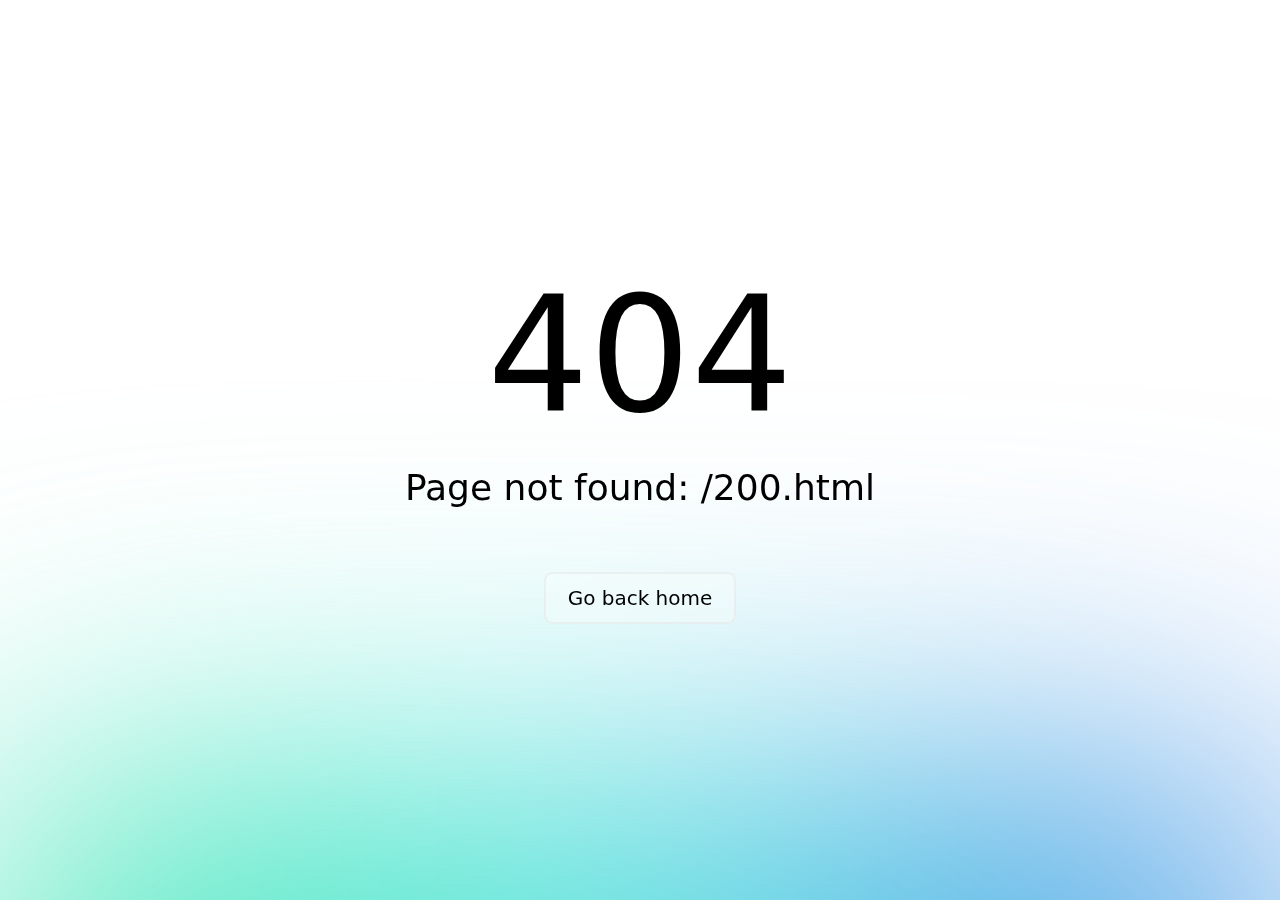
<file: 200.html>
<!DOCTYPE html><html><head><meta charset="utf-8">
<meta name="viewport" content="width=device-width, initial-scale=1">
<title>智慧橙</title>
<style>/*! tailwindcss v3.4.1 | MIT License | https://tailwindcss.com*/*,:after,:before{border-color:rgb(var(--color-gray-200)/1);border-style:solid;border-width:0;box-sizing:border-box}:after,:before{--tw-content:""}:host,html{line-height:1.5;-webkit-text-size-adjust:100%;font-family:ui-sans-serif,system-ui,sans-serif,Apple Color Emoji,Segoe UI Emoji,Segoe UI Symbol,Noto Color Emoji;font-feature-settings:normal;font-variation-settings:normal;tab-size:4;-webkit-tap-highlight-color:transparent}body{line-height:inherit;margin:0}hr{border-top-width:1px;color:inherit;height:0}abbr:where([title]){-webkit-text-decoration:underline dotted;text-decoration:underline dotted}h1,h2,h3,h4,h5,h6{font-size:inherit;font-weight:inherit}a{color:inherit;text-decoration:inherit}b,strong{font-weight:bolder}code,kbd,pre,samp{font-family:ui-monospace,SFMono-Regular,Menlo,Monaco,Consolas,Liberation Mono,Courier New,monospace;font-feature-settings:normal;font-size:1em;font-variation-settings:normal}small{font-size:80%}sub,sup{font-size:75%;line-height:0;position:relative;vertical-align:baseline}sub{bottom:-.25em}sup{top:-.5em}table{border-collapse:collapse;border-color:inherit;text-indent:0}button,input,optgroup,select,textarea{color:inherit;font-family:inherit;font-feature-settings:inherit;font-size:100%;font-variation-settings:inherit;font-weight:inherit;line-height:inherit;margin:0;padding:0}button,select{text-transform:none}[type=button],[type=reset],[type=submit],button{-webkit-appearance:button;background-color:transparent;background-image:none}:-moz-focusring{outline:auto}:-moz-ui-invalid{box-shadow:none}progress{vertical-align:baseline}::-webkit-inner-spin-button,::-webkit-outer-spin-button{height:auto}[type=search]{-webkit-appearance:textfield;outline-offset:-2px}::-webkit-search-decoration{-webkit-appearance:none}::-webkit-file-upload-button{-webkit-appearance:button;font:inherit}summary{display:list-item}blockquote,dd,dl,figure,h1,h2,h3,h4,h5,h6,hr,p,pre{margin:0}fieldset{margin:0}fieldset,legend{padding:0}menu,ol,ul{list-style:none;margin:0;padding:0}dialog{padding:0}textarea{resize:vertical}input::placeholder,textarea::placeholder{color:rgb(var(--color-gray-400)/1);opacity:1}[role=button],button{cursor:pointer}:disabled{cursor:default}audio,canvas,embed,iframe,img,object,svg,video{display:block;vertical-align:middle}img,video{height:auto;max-width:100%}[hidden]{display:none}*,:after,:before{--tw-border-spacing-x:0;--tw-border-spacing-y:0;--tw-translate-x:0;--tw-translate-y:0;--tw-rotate:0;--tw-skew-x:0;--tw-skew-y:0;--tw-scale-x:1;--tw-scale-y:1;--tw-pan-x: ;--tw-pan-y: ;--tw-pinch-zoom: ;--tw-scroll-snap-strictness:proximity;--tw-gradient-from-position: ;--tw-gradient-via-position: ;--tw-gradient-to-position: ;--tw-ordinal: ;--tw-slashed-zero: ;--tw-numeric-figure: ;--tw-numeric-spacing: ;--tw-numeric-fraction: ;--tw-ring-inset: ;--tw-ring-offset-width:0px;--tw-ring-offset-color:#fff;--tw-ring-color:rgba(59,130,246,.5);--tw-ring-offset-shadow:0 0 #0000;--tw-ring-shadow:0 0 #0000;--tw-shadow:0 0 #0000;--tw-shadow-colored:0 0 #0000;--tw-blur: ;--tw-brightness: ;--tw-contrast: ;--tw-grayscale: ;--tw-hue-rotate: ;--tw-invert: ;--tw-saturate: ;--tw-sepia: ;--tw-drop-shadow: ;--tw-backdrop-blur: ;--tw-backdrop-brightness: ;--tw-backdrop-contrast: ;--tw-backdrop-grayscale: ;--tw-backdrop-hue-rotate: ;--tw-backdrop-invert: ;--tw-backdrop-opacity: ;--tw-backdrop-saturate: ;--tw-backdrop-sepia: }::backdrop{--tw-border-spacing-x:0;--tw-border-spacing-y:0;--tw-translate-x:0;--tw-translate-y:0;--tw-rotate:0;--tw-skew-x:0;--tw-skew-y:0;--tw-scale-x:1;--tw-scale-y:1;--tw-pan-x: ;--tw-pan-y: ;--tw-pinch-zoom: ;--tw-scroll-snap-strictness:proximity;--tw-gradient-from-position: ;--tw-gradient-via-position: ;--tw-gradient-to-position: ;--tw-ordinal: ;--tw-slashed-zero: ;--tw-numeric-figure: ;--tw-numeric-spacing: ;--tw-numeric-fraction: ;--tw-ring-inset: ;--tw-ring-offset-width:0px;--tw-ring-offset-color:#fff;--tw-ring-color:rgba(59,130,246,.5);--tw-ring-offset-shadow:0 0 #0000;--tw-ring-shadow:0 0 #0000;--tw-shadow:0 0 #0000;--tw-shadow-colored:0 0 #0000;--tw-blur: ;--tw-brightness: ;--tw-contrast: ;--tw-grayscale: ;--tw-hue-rotate: ;--tw-invert: ;--tw-saturate: ;--tw-sepia: ;--tw-drop-shadow: ;--tw-backdrop-blur: ;--tw-backdrop-brightness: ;--tw-backdrop-contrast: ;--tw-backdrop-grayscale: ;--tw-backdrop-hue-rotate: ;--tw-backdrop-invert: ;--tw-backdrop-opacity: ;--tw-backdrop-saturate: ;--tw-backdrop-sepia: }.container{width:100%}@media (min-width:640px){.container{max-width:640px}}@media (min-width:768px){.container{max-width:768px}}@media (min-width:1024px){.container{max-width:1024px}}@media (min-width:1280px){.container{max-width:1280px}}@media (min-width:1536px){.container{max-width:1536px}}.form-input,.form-multiselect,.form-select,.form-textarea{-webkit-appearance:none;appearance:none;background-color:#fff;border-color:rgb(var(--color-gray-500)/var(--tw-border-opacity,1));border-radius:0;border-width:1px;font-size:1rem;line-height:1.5rem;padding:.5rem .75rem;--tw-shadow:0 0 #0000}.form-input:focus,.form-multiselect:focus,.form-select:focus,.form-textarea:focus{outline:2px solid transparent;outline-offset:2px;--tw-ring-inset:var(--tw-empty,/*!*/ /*!*/);--tw-ring-offset-width:0px;--tw-ring-offset-color:#fff;--tw-ring-color:#2563eb;--tw-ring-offset-shadow:var(--tw-ring-inset) 0 0 0 var(--tw-ring-offset-width) var(--tw-ring-offset-color);--tw-ring-shadow:var(--tw-ring-inset) 0 0 0 calc(1px + var(--tw-ring-offset-width)) var(--tw-ring-color);border-color:#2563eb;box-shadow:/*!*/ /*!*/ 0 0 0 0 #fff,/*!*/ /*!*/ 0 0 0 1px #2563eb,var(--tw-shadow);box-shadow:var(--tw-ring-offset-shadow),var(--tw-ring-shadow),var(--tw-shadow)}.form-input::placeholder,.form-textarea::placeholder{color:rgb(var(--color-gray-500)/1);color:rgb(var(--color-gray-500)/var(--tw-text-opacity,1));opacity:1}.form-input::-webkit-datetime-edit-fields-wrapper{padding:0}.form-input::-webkit-date-and-time-value{min-height:1.5em;text-align:inherit}.form-input::-webkit-datetime-edit{display:inline-flex}.form-input::-webkit-datetime-edit,.form-input::-webkit-datetime-edit-day-field,.form-input::-webkit-datetime-edit-hour-field,.form-input::-webkit-datetime-edit-meridiem-field,.form-input::-webkit-datetime-edit-millisecond-field,.form-input::-webkit-datetime-edit-minute-field,.form-input::-webkit-datetime-edit-month-field,.form-input::-webkit-datetime-edit-second-field,.form-input::-webkit-datetime-edit-year-field{padding-bottom:0;padding-top:0}.form-select{background-image:url("data:image/svg+xml;charset=utf-8,%3Csvg xmlns='http://www.w3.org/2000/svg' fill='none' viewBox='0 0 20 20'%3E%3Cpath stroke='rgb(var(--color-gray-500) / var(--tw-stroke-opacity, 1))' stroke-linecap='round' stroke-linejoin='round' stroke-width='1.5' d='m6 8 4 4 4-4'/%3E%3C/svg%3E");background-position:right .5rem center;background-repeat:no-repeat;background-size:1.5em 1.5em;padding-right:2.5rem;-webkit-print-color-adjust:exact;print-color-adjust:exact}.form-select:where([size]:not([size="1"])){background-image:none;background-position:0 0;background-repeat:unset;background-size:initial;padding-right:.75rem;-webkit-print-color-adjust:unset;print-color-adjust:unset}.form-checkbox,.form-radio{-webkit-appearance:none;appearance:none;background-color:#fff;background-origin:border-box;border-color:rgb(var(--color-gray-500)/var(--tw-border-opacity,1));border-width:1px;color:#2563eb;display:inline-block;flex-shrink:0;height:1rem;padding:0;-webkit-print-color-adjust:exact;print-color-adjust:exact;-webkit-user-select:none;user-select:none;vertical-align:middle;width:1rem;--tw-shadow:0 0 #0000}.form-checkbox{border-radius:0}.form-radio{border-radius:100%}.form-checkbox:focus,.form-radio:focus{outline:2px solid transparent;outline-offset:2px;--tw-ring-inset:var(--tw-empty,/*!*/ /*!*/);--tw-ring-offset-width:2px;--tw-ring-offset-color:#fff;--tw-ring-color:#2563eb;--tw-ring-offset-shadow:var(--tw-ring-inset) 0 0 0 var(--tw-ring-offset-width) var(--tw-ring-offset-color);--tw-ring-shadow:var(--tw-ring-inset) 0 0 0 calc(2px + var(--tw-ring-offset-width)) var(--tw-ring-color);box-shadow:/*!*/ /*!*/ 0 0 0 2px #fff,/*!*/ /*!*/ 0 0 0 4px #2563eb,var(--tw-shadow);box-shadow:var(--tw-ring-offset-shadow),var(--tw-ring-shadow),var(--tw-shadow)}.form-checkbox:checked,.form-radio:checked{background-color:currentColor;background-position:50%;background-repeat:no-repeat;background-size:100% 100%;border-color:transparent}.form-checkbox:checked{background-image:url("data:image/svg+xml;charset=utf-8,%3Csvg xmlns='http://www.w3.org/2000/svg' fill='%23fff' viewBox='0 0 16 16'%3E%3Cpath d='M12.207 4.793a1 1 0 0 1 0 1.414l-5 5a1 1 0 0 1-1.414 0l-2-2a1 1 0 0 1 1.414-1.414L6.5 9.086l4.293-4.293a1 1 0 0 1 1.414 0'/%3E%3C/svg%3E")}@media (forced-colors:active) {.form-checkbox:checked{-webkit-appearance:auto;appearance:auto}}.form-radio:checked{background-image:url("data:image/svg+xml;charset=utf-8,%3Csvg xmlns='http://www.w3.org/2000/svg' fill='%23fff' viewBox='0 0 16 16'%3E%3Ccircle cx='8' cy='8' r='3'/%3E%3C/svg%3E")}@media (forced-colors:active) {.form-radio:checked{-webkit-appearance:auto;appearance:auto}}.form-checkbox:checked:focus,.form-checkbox:checked:hover,.form-radio:checked:focus,.form-radio:checked:hover{background-color:currentColor;border-color:transparent}.form-checkbox:indeterminate{background-color:currentColor;background-image:url("data:image/svg+xml;charset=utf-8,%3Csvg xmlns='http://www.w3.org/2000/svg' fill='none' viewBox='0 0 16 16'%3E%3Cpath stroke='%23fff' stroke-linecap='round' stroke-linejoin='round' stroke-width='2' d='M4 8h8'/%3E%3C/svg%3E");background-position:50%;background-repeat:no-repeat;background-size:100% 100%;border-color:transparent}@media (forced-colors:active) {.form-checkbox:indeterminate{-webkit-appearance:auto;appearance:auto}}.form-checkbox:indeterminate:focus,.form-checkbox:indeterminate:hover{background-color:currentColor;border-color:transparent}.i-heroicons-arrow-path-20-solid{-webkit-mask-image:url("data:image/svg+xml;charset=utf-8,%3Csvg xmlns='http://www.w3.org/2000/svg' width='20' height='20'%3E%3Cpath fill-rule='evenodd' d='M15.312 11.424a5.5 5.5 0 0 1-9.201 2.466l-.312-.311h2.433a.75.75 0 0 0 0-1.5H3.989a.75.75 0 0 0-.75.75v4.242a.75.75 0 0 0 1.5 0v-2.43l.31.31a7 7 0 0 0 11.712-3.138.75.75 0 0 0-1.449-.39m1.23-3.723a.75.75 0 0 0 .219-.53V2.929a.75.75 0 0 0-1.5 0V5.36l-.31-.31A7 7 0 0 0 3.239 8.188a.75.75 0 1 0 1.448.389A5.5 5.5 0 0 1 13.89 6.11l.311.31h-2.432a.75.75 0 0 0 0 1.5h4.243a.75.75 0 0 0 .53-.219' clip-rule='evenodd'/%3E%3C/svg%3E");-webkit-mask-image:var(--svg);mask-image:url("data:image/svg+xml;charset=utf-8,%3Csvg xmlns='http://www.w3.org/2000/svg' width='20' height='20'%3E%3Cpath fill-rule='evenodd' d='M15.312 11.424a5.5 5.5 0 0 1-9.201 2.466l-.312-.311h2.433a.75.75 0 0 0 0-1.5H3.989a.75.75 0 0 0-.75.75v4.242a.75.75 0 0 0 1.5 0v-2.43l.31.31a7 7 0 0 0 11.712-3.138.75.75 0 0 0-1.449-.39m1.23-3.723a.75.75 0 0 0 .219-.53V2.929a.75.75 0 0 0-1.5 0V5.36l-.31-.31A7 7 0 0 0 3.239 8.188a.75.75 0 1 0 1.448.389A5.5 5.5 0 0 1 13.89 6.11l.311.31h-2.432a.75.75 0 0 0 0 1.5h4.243a.75.75 0 0 0 .53-.219' clip-rule='evenodd'/%3E%3C/svg%3E");mask-image:var(--svg);--svg:url("data:image/svg+xml;charset=utf-8,%3Csvg xmlns='http://www.w3.org/2000/svg' width='20' height='20'%3E%3Cpath fill-rule='evenodd' d='M15.312 11.424a5.5 5.5 0 0 1-9.201 2.466l-.312-.311h2.433a.75.75 0 0 0 0-1.5H3.989a.75.75 0 0 0-.75.75v4.242a.75.75 0 0 0 1.5 0v-2.43l.31.31a7 7 0 0 0 11.712-3.138.75.75 0 0 0-1.449-.39m1.23-3.723a.75.75 0 0 0 .219-.53V2.929a.75.75 0 0 0-1.5 0V5.36l-.31-.31A7 7 0 0 0 3.239 8.188a.75.75 0 1 0 1.448.389A5.5 5.5 0 0 1 13.89 6.11l.311.31h-2.432a.75.75 0 0 0 0 1.5h4.243a.75.75 0 0 0 .53-.219' clip-rule='evenodd'/%3E%3C/svg%3E")}.i-heroicons-arrow-path-20-solid,.i-heroicons-arrows-up-down-20-solid{background-color:currentColor;display:inline-block;height:1em;-webkit-mask-repeat:no-repeat;mask-repeat:no-repeat;-webkit-mask-size:100% 100%;mask-size:100% 100%;width:1em}.i-heroicons-arrows-up-down-20-solid{-webkit-mask-image:url("data:image/svg+xml;charset=utf-8,%3Csvg xmlns='http://www.w3.org/2000/svg' width='20' height='20'%3E%3Cpath fill-rule='evenodd' d='M2.24 6.8a.75.75 0 0 0 1.06-.04l1.95-2.1v8.59a.75.75 0 0 0 1.5 0V4.66l1.95 2.1a.75.75 0 1 0 1.1-1.02l-3.25-3.5a.75.75 0 0 0-1.1 0L2.2 5.74a.75.75 0 0 0 .04 1.06m8 6.4a.75.75 0 0 0-.04 1.06l3.25 3.5a.75.75 0 0 0 1.1 0l3.25-3.5a.75.75 0 1 0-1.1-1.02l-1.95 2.1V6.75a.75.75 0 0 0-1.5 0v8.59l-1.95-2.1a.75.75 0 0 0-1.06-.04' clip-rule='evenodd'/%3E%3C/svg%3E");-webkit-mask-image:var(--svg);mask-image:url("data:image/svg+xml;charset=utf-8,%3Csvg xmlns='http://www.w3.org/2000/svg' width='20' height='20'%3E%3Cpath fill-rule='evenodd' d='M2.24 6.8a.75.75 0 0 0 1.06-.04l1.95-2.1v8.59a.75.75 0 0 0 1.5 0V4.66l1.95 2.1a.75.75 0 1 0 1.1-1.02l-3.25-3.5a.75.75 0 0 0-1.1 0L2.2 5.74a.75.75 0 0 0 .04 1.06m8 6.4a.75.75 0 0 0-.04 1.06l3.25 3.5a.75.75 0 0 0 1.1 0l3.25-3.5a.75.75 0 1 0-1.1-1.02l-1.95 2.1V6.75a.75.75 0 0 0-1.5 0v8.59l-1.95-2.1a.75.75 0 0 0-1.06-.04' clip-rule='evenodd'/%3E%3C/svg%3E");mask-image:var(--svg);--svg:url("data:image/svg+xml;charset=utf-8,%3Csvg xmlns='http://www.w3.org/2000/svg' width='20' height='20'%3E%3Cpath fill-rule='evenodd' d='M2.24 6.8a.75.75 0 0 0 1.06-.04l1.95-2.1v8.59a.75.75 0 0 0 1.5 0V4.66l1.95 2.1a.75.75 0 1 0 1.1-1.02l-3.25-3.5a.75.75 0 0 0-1.1 0L2.2 5.74a.75.75 0 0 0 .04 1.06m8 6.4a.75.75 0 0 0-.04 1.06l3.25 3.5a.75.75 0 0 0 1.1 0l3.25-3.5a.75.75 0 1 0-1.1-1.02l-1.95 2.1V6.75a.75.75 0 0 0-1.5 0v8.59l-1.95-2.1a.75.75 0 0 0-1.06-.04' clip-rule='evenodd'/%3E%3C/svg%3E")}.i-heroicons-bars-3-solid{-webkit-mask-image:url("data:image/svg+xml;charset=utf-8,%3Csvg xmlns='http://www.w3.org/2000/svg' width='24' height='24'%3E%3Cpath fill-rule='evenodd' d='M3 6.75A.75.75 0 0 1 3.75 6h16.5a.75.75 0 0 1 0 1.5H3.75A.75.75 0 0 1 3 6.75M3 12a.75.75 0 0 1 .75-.75h16.5a.75.75 0 0 1 0 1.5H3.75A.75.75 0 0 1 3 12m0 5.25a.75.75 0 0 1 .75-.75h16.5a.75.75 0 0 1 0 1.5H3.75a.75.75 0 0 1-.75-.75' clip-rule='evenodd'/%3E%3C/svg%3E");-webkit-mask-image:var(--svg);mask-image:url("data:image/svg+xml;charset=utf-8,%3Csvg xmlns='http://www.w3.org/2000/svg' width='24' height='24'%3E%3Cpath fill-rule='evenodd' d='M3 6.75A.75.75 0 0 1 3.75 6h16.5a.75.75 0 0 1 0 1.5H3.75A.75.75 0 0 1 3 6.75M3 12a.75.75 0 0 1 .75-.75h16.5a.75.75 0 0 1 0 1.5H3.75A.75.75 0 0 1 3 12m0 5.25a.75.75 0 0 1 .75-.75h16.5a.75.75 0 0 1 0 1.5H3.75a.75.75 0 0 1-.75-.75' clip-rule='evenodd'/%3E%3C/svg%3E");mask-image:var(--svg);--svg:url("data:image/svg+xml;charset=utf-8,%3Csvg xmlns='http://www.w3.org/2000/svg' width='24' height='24'%3E%3Cpath fill-rule='evenodd' d='M3 6.75A.75.75 0 0 1 3.75 6h16.5a.75.75 0 0 1 0 1.5H3.75A.75.75 0 0 1 3 6.75M3 12a.75.75 0 0 1 .75-.75h16.5a.75.75 0 0 1 0 1.5H3.75A.75.75 0 0 1 3 12m0 5.25a.75.75 0 0 1 .75-.75h16.5a.75.75 0 0 1 0 1.5H3.75a.75.75 0 0 1-.75-.75' clip-rule='evenodd'/%3E%3C/svg%3E")}.i-heroicons-bars-3-solid,.i-heroicons-bars-arrow-down-20-solid{background-color:currentColor;display:inline-block;height:1em;-webkit-mask-repeat:no-repeat;mask-repeat:no-repeat;-webkit-mask-size:100% 100%;mask-size:100% 100%;width:1em}.i-heroicons-bars-arrow-down-20-solid{-webkit-mask-image:url("data:image/svg+xml;charset=utf-8,%3Csvg xmlns='http://www.w3.org/2000/svg' width='20' height='20'%3E%3Cpath fill-rule='evenodd' d='M2 3.75A.75.75 0 0 1 2.75 3h11.5a.75.75 0 0 1 0 1.5H2.75A.75.75 0 0 1 2 3.75M2 7.5a.75.75 0 0 1 .75-.75h7.508a.75.75 0 0 1 0 1.5H2.75A.75.75 0 0 1 2 7.5M14 7a.75.75 0 0 1 .75.75v6.59l1.95-2.1a.75.75 0 1 1 1.1 1.02l-3.25 3.5a.75.75 0 0 1-1.1 0l-3.25-3.5a.75.75 0 1 1 1.1-1.02l1.95 2.1V7.75A.75.75 0 0 1 14 7M2 11.25a.75.75 0 0 1 .75-.75h4.562a.75.75 0 0 1 0 1.5H2.75a.75.75 0 0 1-.75-.75' clip-rule='evenodd'/%3E%3C/svg%3E");-webkit-mask-image:var(--svg);mask-image:url("data:image/svg+xml;charset=utf-8,%3Csvg xmlns='http://www.w3.org/2000/svg' width='20' height='20'%3E%3Cpath fill-rule='evenodd' d='M2 3.75A.75.75 0 0 1 2.75 3h11.5a.75.75 0 0 1 0 1.5H2.75A.75.75 0 0 1 2 3.75M2 7.5a.75.75 0 0 1 .75-.75h7.508a.75.75 0 0 1 0 1.5H2.75A.75.75 0 0 1 2 7.5M14 7a.75.75 0 0 1 .75.75v6.59l1.95-2.1a.75.75 0 1 1 1.1 1.02l-3.25 3.5a.75.75 0 0 1-1.1 0l-3.25-3.5a.75.75 0 1 1 1.1-1.02l1.95 2.1V7.75A.75.75 0 0 1 14 7M2 11.25a.75.75 0 0 1 .75-.75h4.562a.75.75 0 0 1 0 1.5H2.75a.75.75 0 0 1-.75-.75' clip-rule='evenodd'/%3E%3C/svg%3E");mask-image:var(--svg);--svg:url("data:image/svg+xml;charset=utf-8,%3Csvg xmlns='http://www.w3.org/2000/svg' width='20' height='20'%3E%3Cpath fill-rule='evenodd' d='M2 3.75A.75.75 0 0 1 2.75 3h11.5a.75.75 0 0 1 0 1.5H2.75A.75.75 0 0 1 2 3.75M2 7.5a.75.75 0 0 1 .75-.75h7.508a.75.75 0 0 1 0 1.5H2.75A.75.75 0 0 1 2 7.5M14 7a.75.75 0 0 1 .75.75v6.59l1.95-2.1a.75.75 0 1 1 1.1 1.02l-3.25 3.5a.75.75 0 0 1-1.1 0l-3.25-3.5a.75.75 0 1 1 1.1-1.02l1.95 2.1V7.75A.75.75 0 0 1 14 7M2 11.25a.75.75 0 0 1 .75-.75h4.562a.75.75 0 0 1 0 1.5H2.75a.75.75 0 0 1-.75-.75' clip-rule='evenodd'/%3E%3C/svg%3E")}.i-heroicons-bars-arrow-up-20-solid{-webkit-mask-image:url("data:image/svg+xml;charset=utf-8,%3Csvg xmlns='http://www.w3.org/2000/svg' width='20' height='20'%3E%3Cpath fill-rule='evenodd' d='M2 3.75A.75.75 0 0 1 2.75 3h11.5a.75.75 0 0 1 0 1.5H2.75A.75.75 0 0 1 2 3.75M2 7.5a.75.75 0 0 1 .75-.75h6.365a.75.75 0 0 1 0 1.5H2.75A.75.75 0 0 1 2 7.5M14 7a.75.75 0 0 1 .55.24l3.25 3.5a.75.75 0 1 1-1.1 1.02l-1.95-2.1v6.59a.75.75 0 0 1-1.5 0V9.66l-1.95 2.1a.75.75 0 1 1-1.1-1.02l3.25-3.5A.75.75 0 0 1 14 7M2 11.25a.75.75 0 0 1 .75-.75H7A.75.75 0 0 1 7 12H2.75a.75.75 0 0 1-.75-.75' clip-rule='evenodd'/%3E%3C/svg%3E");-webkit-mask-image:var(--svg);mask-image:url("data:image/svg+xml;charset=utf-8,%3Csvg xmlns='http://www.w3.org/2000/svg' width='20' height='20'%3E%3Cpath fill-rule='evenodd' d='M2 3.75A.75.75 0 0 1 2.75 3h11.5a.75.75 0 0 1 0 1.5H2.75A.75.75 0 0 1 2 3.75M2 7.5a.75.75 0 0 1 .75-.75h6.365a.75.75 0 0 1 0 1.5H2.75A.75.75 0 0 1 2 7.5M14 7a.75.75 0 0 1 .55.24l3.25 3.5a.75.75 0 1 1-1.1 1.02l-1.95-2.1v6.59a.75.75 0 0 1-1.5 0V9.66l-1.95 2.1a.75.75 0 1 1-1.1-1.02l3.25-3.5A.75.75 0 0 1 14 7M2 11.25a.75.75 0 0 1 .75-.75H7A.75.75 0 0 1 7 12H2.75a.75.75 0 0 1-.75-.75' clip-rule='evenodd'/%3E%3C/svg%3E");mask-image:var(--svg);--svg:url("data:image/svg+xml;charset=utf-8,%3Csvg xmlns='http://www.w3.org/2000/svg' width='20' height='20'%3E%3Cpath fill-rule='evenodd' d='M2 3.75A.75.75 0 0 1 2.75 3h11.5a.75.75 0 0 1 0 1.5H2.75A.75.75 0 0 1 2 3.75M2 7.5a.75.75 0 0 1 .75-.75h6.365a.75.75 0 0 1 0 1.5H2.75A.75.75 0 0 1 2 7.5M14 7a.75.75 0 0 1 .55.24l3.25 3.5a.75.75 0 1 1-1.1 1.02l-1.95-2.1v6.59a.75.75 0 0 1-1.5 0V9.66l-1.95 2.1a.75.75 0 1 1-1.1-1.02l3.25-3.5A.75.75 0 0 1 14 7M2 11.25a.75.75 0 0 1 .75-.75H7A.75.75 0 0 1 7 12H2.75a.75.75 0 0 1-.75-.75' clip-rule='evenodd'/%3E%3C/svg%3E")}.i-heroicons-bars-arrow-up-20-solid,.i-heroicons-check-20-solid{background-color:currentColor;display:inline-block;height:1em;-webkit-mask-repeat:no-repeat;mask-repeat:no-repeat;-webkit-mask-size:100% 100%;mask-size:100% 100%;width:1em}.i-heroicons-check-20-solid{-webkit-mask-image:url("data:image/svg+xml;charset=utf-8,%3Csvg xmlns='http://www.w3.org/2000/svg' width='20' height='20'%3E%3Cpath fill-rule='evenodd' d='M16.705 4.153a.75.75 0 0 1 .142 1.052l-8 10.5a.75.75 0 0 1-1.127.075l-4.5-4.5a.75.75 0 0 1 1.06-1.06l3.894 3.893 7.48-9.817a.75.75 0 0 1 1.05-.143' clip-rule='evenodd'/%3E%3C/svg%3E");-webkit-mask-image:var(--svg);mask-image:url("data:image/svg+xml;charset=utf-8,%3Csvg xmlns='http://www.w3.org/2000/svg' width='20' height='20'%3E%3Cpath fill-rule='evenodd' d='M16.705 4.153a.75.75 0 0 1 .142 1.052l-8 10.5a.75.75 0 0 1-1.127.075l-4.5-4.5a.75.75 0 0 1 1.06-1.06l3.894 3.893 7.48-9.817a.75.75 0 0 1 1.05-.143' clip-rule='evenodd'/%3E%3C/svg%3E");mask-image:var(--svg);--svg:url("data:image/svg+xml;charset=utf-8,%3Csvg xmlns='http://www.w3.org/2000/svg' width='20' height='20'%3E%3Cpath fill-rule='evenodd' d='M16.705 4.153a.75.75 0 0 1 .142 1.052l-8 10.5a.75.75 0 0 1-1.127.075l-4.5-4.5a.75.75 0 0 1 1.06-1.06l3.894 3.893 7.48-9.817a.75.75 0 0 1 1.05-.143' clip-rule='evenodd'/%3E%3C/svg%3E")}.i-heroicons-chevron-double-left-20-solid{-webkit-mask-image:url("data:image/svg+xml;charset=utf-8,%3Csvg xmlns='http://www.w3.org/2000/svg' width='20' height='20'%3E%3Cpath fill-rule='evenodd' d='M4.72 9.47a.75.75 0 0 0 0 1.06l4.25 4.25a.75.75 0 1 0 1.06-1.06L6.31 10l3.72-3.72a.75.75 0 1 0-1.06-1.06zm9.25-4.25L9.72 9.47a.75.75 0 0 0 0 1.06l4.25 4.25a.75.75 0 1 0 1.06-1.06L11.31 10l3.72-3.72a.75.75 0 0 0-1.06-1.06' clip-rule='evenodd'/%3E%3C/svg%3E");-webkit-mask-image:var(--svg);mask-image:url("data:image/svg+xml;charset=utf-8,%3Csvg xmlns='http://www.w3.org/2000/svg' width='20' height='20'%3E%3Cpath fill-rule='evenodd' d='M4.72 9.47a.75.75 0 0 0 0 1.06l4.25 4.25a.75.75 0 1 0 1.06-1.06L6.31 10l3.72-3.72a.75.75 0 1 0-1.06-1.06zm9.25-4.25L9.72 9.47a.75.75 0 0 0 0 1.06l4.25 4.25a.75.75 0 1 0 1.06-1.06L11.31 10l3.72-3.72a.75.75 0 0 0-1.06-1.06' clip-rule='evenodd'/%3E%3C/svg%3E");mask-image:var(--svg);--svg:url("data:image/svg+xml;charset=utf-8,%3Csvg xmlns='http://www.w3.org/2000/svg' width='20' height='20'%3E%3Cpath fill-rule='evenodd' d='M4.72 9.47a.75.75 0 0 0 0 1.06l4.25 4.25a.75.75 0 1 0 1.06-1.06L6.31 10l3.72-3.72a.75.75 0 1 0-1.06-1.06zm9.25-4.25L9.72 9.47a.75.75 0 0 0 0 1.06l4.25 4.25a.75.75 0 1 0 1.06-1.06L11.31 10l3.72-3.72a.75.75 0 0 0-1.06-1.06' clip-rule='evenodd'/%3E%3C/svg%3E")}.i-heroicons-chevron-double-left-20-solid,.i-heroicons-chevron-double-right-20-solid{background-color:currentColor;display:inline-block;height:1em;-webkit-mask-repeat:no-repeat;mask-repeat:no-repeat;-webkit-mask-size:100% 100%;mask-size:100% 100%;width:1em}.i-heroicons-chevron-double-right-20-solid{-webkit-mask-image:url("data:image/svg+xml;charset=utf-8,%3Csvg xmlns='http://www.w3.org/2000/svg' width='20' height='20'%3E%3Cpath fill-rule='evenodd' d='M15.28 9.47a.75.75 0 0 1 0 1.06l-4.25 4.25a.75.75 0 1 1-1.06-1.06L13.69 10 9.97 6.28a.75.75 0 0 1 1.06-1.06zM6.03 5.22l4.25 4.25a.75.75 0 0 1 0 1.06l-4.25 4.25a.75.75 0 0 1-1.06-1.06L8.69 10 4.97 6.28a.75.75 0 0 1 1.06-1.06' clip-rule='evenodd'/%3E%3C/svg%3E");-webkit-mask-image:var(--svg);mask-image:url("data:image/svg+xml;charset=utf-8,%3Csvg xmlns='http://www.w3.org/2000/svg' width='20' height='20'%3E%3Cpath fill-rule='evenodd' d='M15.28 9.47a.75.75 0 0 1 0 1.06l-4.25 4.25a.75.75 0 1 1-1.06-1.06L13.69 10 9.97 6.28a.75.75 0 0 1 1.06-1.06zM6.03 5.22l4.25 4.25a.75.75 0 0 1 0 1.06l-4.25 4.25a.75.75 0 0 1-1.06-1.06L8.69 10 4.97 6.28a.75.75 0 0 1 1.06-1.06' clip-rule='evenodd'/%3E%3C/svg%3E");mask-image:var(--svg);--svg:url("data:image/svg+xml;charset=utf-8,%3Csvg xmlns='http://www.w3.org/2000/svg' width='20' height='20'%3E%3Cpath fill-rule='evenodd' d='M15.28 9.47a.75.75 0 0 1 0 1.06l-4.25 4.25a.75.75 0 1 1-1.06-1.06L13.69 10 9.97 6.28a.75.75 0 0 1 1.06-1.06zM6.03 5.22l4.25 4.25a.75.75 0 0 1 0 1.06l-4.25 4.25a.75.75 0 0 1-1.06-1.06L8.69 10 4.97 6.28a.75.75 0 0 1 1.06-1.06' clip-rule='evenodd'/%3E%3C/svg%3E")}.i-heroicons-chevron-down-20-solid{-webkit-mask-image:url("data:image/svg+xml;charset=utf-8,%3Csvg xmlns='http://www.w3.org/2000/svg' width='20' height='20'%3E%3Cpath fill-rule='evenodd' d='M5.22 8.22a.75.75 0 0 1 1.06 0L10 11.94l3.72-3.72a.75.75 0 1 1 1.06 1.06l-4.25 4.25a.75.75 0 0 1-1.06 0L5.22 9.28a.75.75 0 0 1 0-1.06' clip-rule='evenodd'/%3E%3C/svg%3E");-webkit-mask-image:var(--svg);mask-image:url("data:image/svg+xml;charset=utf-8,%3Csvg xmlns='http://www.w3.org/2000/svg' width='20' height='20'%3E%3Cpath fill-rule='evenodd' d='M5.22 8.22a.75.75 0 0 1 1.06 0L10 11.94l3.72-3.72a.75.75 0 1 1 1.06 1.06l-4.25 4.25a.75.75 0 0 1-1.06 0L5.22 9.28a.75.75 0 0 1 0-1.06' clip-rule='evenodd'/%3E%3C/svg%3E");mask-image:var(--svg);--svg:url("data:image/svg+xml;charset=utf-8,%3Csvg xmlns='http://www.w3.org/2000/svg' width='20' height='20'%3E%3Cpath fill-rule='evenodd' d='M5.22 8.22a.75.75 0 0 1 1.06 0L10 11.94l3.72-3.72a.75.75 0 1 1 1.06 1.06l-4.25 4.25a.75.75 0 0 1-1.06 0L5.22 9.28a.75.75 0 0 1 0-1.06' clip-rule='evenodd'/%3E%3C/svg%3E")}.i-heroicons-chevron-down-20-solid,.i-heroicons-chevron-left-20-solid{background-color:currentColor;display:inline-block;height:1em;-webkit-mask-repeat:no-repeat;mask-repeat:no-repeat;-webkit-mask-size:100% 100%;mask-size:100% 100%;width:1em}.i-heroicons-chevron-left-20-solid{-webkit-mask-image:url("data:image/svg+xml;charset=utf-8,%3Csvg xmlns='http://www.w3.org/2000/svg' width='20' height='20'%3E%3Cpath fill-rule='evenodd' d='M11.78 5.22a.75.75 0 0 1 0 1.06L8.06 10l3.72 3.72a.75.75 0 1 1-1.06 1.06l-4.25-4.25a.75.75 0 0 1 0-1.06l4.25-4.25a.75.75 0 0 1 1.06 0' clip-rule='evenodd'/%3E%3C/svg%3E");-webkit-mask-image:var(--svg);mask-image:url("data:image/svg+xml;charset=utf-8,%3Csvg xmlns='http://www.w3.org/2000/svg' width='20' height='20'%3E%3Cpath fill-rule='evenodd' d='M11.78 5.22a.75.75 0 0 1 0 1.06L8.06 10l3.72 3.72a.75.75 0 1 1-1.06 1.06l-4.25-4.25a.75.75 0 0 1 0-1.06l4.25-4.25a.75.75 0 0 1 1.06 0' clip-rule='evenodd'/%3E%3C/svg%3E");mask-image:var(--svg);--svg:url("data:image/svg+xml;charset=utf-8,%3Csvg xmlns='http://www.w3.org/2000/svg' width='20' height='20'%3E%3Cpath fill-rule='evenodd' d='M11.78 5.22a.75.75 0 0 1 0 1.06L8.06 10l3.72 3.72a.75.75 0 1 1-1.06 1.06l-4.25-4.25a.75.75 0 0 1 0-1.06l4.25-4.25a.75.75 0 0 1 1.06 0' clip-rule='evenodd'/%3E%3C/svg%3E")}.i-heroicons-chevron-right-20-solid{-webkit-mask-image:url("data:image/svg+xml;charset=utf-8,%3Csvg xmlns='http://www.w3.org/2000/svg' width='20' height='20'%3E%3Cpath fill-rule='evenodd' d='M8.22 5.22a.75.75 0 0 1 1.06 0l4.25 4.25a.75.75 0 0 1 0 1.06l-4.25 4.25a.75.75 0 0 1-1.06-1.06L11.94 10 8.22 6.28a.75.75 0 0 1 0-1.06' clip-rule='evenodd'/%3E%3C/svg%3E");-webkit-mask-image:var(--svg);mask-image:url("data:image/svg+xml;charset=utf-8,%3Csvg xmlns='http://www.w3.org/2000/svg' width='20' height='20'%3E%3Cpath fill-rule='evenodd' d='M8.22 5.22a.75.75 0 0 1 1.06 0l4.25 4.25a.75.75 0 0 1 0 1.06l-4.25 4.25a.75.75 0 0 1-1.06-1.06L11.94 10 8.22 6.28a.75.75 0 0 1 0-1.06' clip-rule='evenodd'/%3E%3C/svg%3E");mask-image:var(--svg);--svg:url("data:image/svg+xml;charset=utf-8,%3Csvg xmlns='http://www.w3.org/2000/svg' width='20' height='20'%3E%3Cpath fill-rule='evenodd' d='M8.22 5.22a.75.75 0 0 1 1.06 0l4.25 4.25a.75.75 0 0 1 0 1.06l-4.25 4.25a.75.75 0 0 1-1.06-1.06L11.94 10 8.22 6.28a.75.75 0 0 1 0-1.06' clip-rule='evenodd'/%3E%3C/svg%3E")}.i-heroicons-chevron-right-20-solid,.i-heroicons-circle-stack-20-solid{background-color:currentColor;display:inline-block;height:1em;-webkit-mask-repeat:no-repeat;mask-repeat:no-repeat;-webkit-mask-size:100% 100%;mask-size:100% 100%;width:1em}.i-heroicons-circle-stack-20-solid{-webkit-mask-image:url("data:image/svg+xml;charset=utf-8,%3Csvg xmlns='http://www.w3.org/2000/svg' width='20' height='20'%3E%3Cpath fill-rule='evenodd' d='M10 1c3.866 0 7 1.79 7 4s-3.134 4-7 4-7-1.79-7-4 3.134-4 7-4m5.694 8.13c.464-.264.91-.583 1.306-.952V10c0 2.21-3.134 4-7 4s-7-1.79-7-4V8.178a7 7 0 0 0 1.306.953C5.838 10.006 7.854 10.5 10 10.5s4.162-.494 5.694-1.37M3 13.179V15c0 2.21 3.134 4 7 4s7-1.79 7-4v-1.822a7 7 0 0 1-1.306.953C14.162 15.006 12.146 15.5 10 15.5s-4.162-.494-5.694-1.37A7 7 0 0 1 3 13.179' clip-rule='evenodd'/%3E%3C/svg%3E");-webkit-mask-image:var(--svg);mask-image:url("data:image/svg+xml;charset=utf-8,%3Csvg xmlns='http://www.w3.org/2000/svg' width='20' height='20'%3E%3Cpath fill-rule='evenodd' d='M10 1c3.866 0 7 1.79 7 4s-3.134 4-7 4-7-1.79-7-4 3.134-4 7-4m5.694 8.13c.464-.264.91-.583 1.306-.952V10c0 2.21-3.134 4-7 4s-7-1.79-7-4V8.178a7 7 0 0 0 1.306.953C5.838 10.006 7.854 10.5 10 10.5s4.162-.494 5.694-1.37M3 13.179V15c0 2.21 3.134 4 7 4s7-1.79 7-4v-1.822a7 7 0 0 1-1.306.953C14.162 15.006 12.146 15.5 10 15.5s-4.162-.494-5.694-1.37A7 7 0 0 1 3 13.179' clip-rule='evenodd'/%3E%3C/svg%3E");mask-image:var(--svg);--svg:url("data:image/svg+xml;charset=utf-8,%3Csvg xmlns='http://www.w3.org/2000/svg' width='20' height='20'%3E%3Cpath fill-rule='evenodd' d='M10 1c3.866 0 7 1.79 7 4s-3.134 4-7 4-7-1.79-7-4 3.134-4 7-4m5.694 8.13c.464-.264.91-.583 1.306-.952V10c0 2.21-3.134 4-7 4s-7-1.79-7-4V8.178a7 7 0 0 0 1.306.953C5.838 10.006 7.854 10.5 10 10.5s4.162-.494 5.694-1.37M3 13.179V15c0 2.21 3.134 4 7 4s7-1.79 7-4v-1.822a7 7 0 0 1-1.306.953C14.162 15.006 12.146 15.5 10 15.5s-4.162-.494-5.694-1.37A7 7 0 0 1 3 13.179' clip-rule='evenodd'/%3E%3C/svg%3E")}.i-heroicons-magnifying-glass-20-solid{-webkit-mask-image:url("data:image/svg+xml;charset=utf-8,%3Csvg xmlns='http://www.w3.org/2000/svg' width='20' height='20'%3E%3Cpath fill-rule='evenodd' d='M9 3.5a5.5 5.5 0 1 0 0 11 5.5 5.5 0 0 0 0-11M2 9a7 7 0 1 1 12.452 4.391l3.328 3.329a.75.75 0 1 1-1.06 1.06l-3.329-3.328A7 7 0 0 1 2 9' clip-rule='evenodd'/%3E%3C/svg%3E");-webkit-mask-image:var(--svg);mask-image:url("data:image/svg+xml;charset=utf-8,%3Csvg xmlns='http://www.w3.org/2000/svg' width='20' height='20'%3E%3Cpath fill-rule='evenodd' d='M9 3.5a5.5 5.5 0 1 0 0 11 5.5 5.5 0 0 0 0-11M2 9a7 7 0 1 1 12.452 4.391l3.328 3.329a.75.75 0 1 1-1.06 1.06l-3.329-3.328A7 7 0 0 1 2 9' clip-rule='evenodd'/%3E%3C/svg%3E");mask-image:var(--svg);--svg:url("data:image/svg+xml;charset=utf-8,%3Csvg xmlns='http://www.w3.org/2000/svg' width='20' height='20'%3E%3Cpath fill-rule='evenodd' d='M9 3.5a5.5 5.5 0 1 0 0 11 5.5 5.5 0 0 0 0-11M2 9a7 7 0 1 1 12.452 4.391l3.328 3.329a.75.75 0 1 1-1.06 1.06l-3.329-3.328A7 7 0 0 1 2 9' clip-rule='evenodd'/%3E%3C/svg%3E")}.i-heroicons-magnifying-glass-20-solid,.i-heroicons-minus-20-solid{background-color:currentColor;display:inline-block;height:1em;-webkit-mask-repeat:no-repeat;mask-repeat:no-repeat;-webkit-mask-size:100% 100%;mask-size:100% 100%;width:1em}.i-heroicons-minus-20-solid{-webkit-mask-image:url("data:image/svg+xml;charset=utf-8,%3Csvg xmlns='http://www.w3.org/2000/svg' width='20' height='20'%3E%3Cpath fill-rule='evenodd' d='M4 10a.75.75 0 0 1 .75-.75h10.5a.75.75 0 0 1 0 1.5H4.75A.75.75 0 0 1 4 10' clip-rule='evenodd'/%3E%3C/svg%3E");-webkit-mask-image:var(--svg);mask-image:url("data:image/svg+xml;charset=utf-8,%3Csvg xmlns='http://www.w3.org/2000/svg' width='20' height='20'%3E%3Cpath fill-rule='evenodd' d='M4 10a.75.75 0 0 1 .75-.75h10.5a.75.75 0 0 1 0 1.5H4.75A.75.75 0 0 1 4 10' clip-rule='evenodd'/%3E%3C/svg%3E");mask-image:var(--svg);--svg:url("data:image/svg+xml;charset=utf-8,%3Csvg xmlns='http://www.w3.org/2000/svg' width='20' height='20'%3E%3Cpath fill-rule='evenodd' d='M4 10a.75.75 0 0 1 .75-.75h10.5a.75.75 0 0 1 0 1.5H4.75A.75.75 0 0 1 4 10' clip-rule='evenodd'/%3E%3C/svg%3E")}.i-heroicons-x-mark-20-solid{background-color:currentColor;display:inline-block;height:1em;-webkit-mask-image:url("data:image/svg+xml;charset=utf-8,%3Csvg xmlns='http://www.w3.org/2000/svg' width='20' height='20'%3E%3Cpath d='M6.28 5.22a.75.75 0 0 0-1.06 1.06L8.94 10l-3.72 3.72a.75.75 0 1 0 1.06 1.06L10 11.06l3.72 3.72a.75.75 0 1 0 1.06-1.06L11.06 10l3.72-3.72a.75.75 0 0 0-1.06-1.06L10 8.94z'/%3E%3C/svg%3E");-webkit-mask-image:var(--svg);mask-image:url("data:image/svg+xml;charset=utf-8,%3Csvg xmlns='http://www.w3.org/2000/svg' width='20' height='20'%3E%3Cpath d='M6.28 5.22a.75.75 0 0 0-1.06 1.06L8.94 10l-3.72 3.72a.75.75 0 1 0 1.06 1.06L10 11.06l3.72 3.72a.75.75 0 1 0 1.06-1.06L11.06 10l3.72-3.72a.75.75 0 0 0-1.06-1.06L10 8.94z'/%3E%3C/svg%3E");mask-image:var(--svg);-webkit-mask-repeat:no-repeat;mask-repeat:no-repeat;-webkit-mask-size:100% 100%;mask-size:100% 100%;width:1em;--svg:url("data:image/svg+xml;charset=utf-8,%3Csvg xmlns='http://www.w3.org/2000/svg' width='20' height='20'%3E%3Cpath d='M6.28 5.22a.75.75 0 0 0-1.06 1.06L8.94 10l-3.72 3.72a.75.75 0 1 0 1.06 1.06L10 11.06l3.72 3.72a.75.75 0 1 0 1.06-1.06L11.06 10l3.72-3.72a.75.75 0 0 0-1.06-1.06L10 8.94z'/%3E%3C/svg%3E")}.sr-only{height:1px;margin:-1px;overflow:hidden;padding:0;position:absolute;width:1px;clip:rect(0,0,0,0);border-width:0;white-space:nowrap}.pointer-events-none{pointer-events:none}.pointer-events-auto{pointer-events:auto}.invisible{visibility:hidden}.static{position:static}.fixed{position:fixed}.absolute{position:absolute}.relative{position:relative}.sticky{position:sticky}.inset-0{inset:0}.inset-x-0{left:0;right:0}.inset-y-0{bottom:0;top:0}.-bottom-1{bottom:-.25rem}.-left-1{left:-.25rem}.-right-1{right:-.25rem}.-top-1{top:-.25rem}.bottom-0{bottom:0}.bottom-4{bottom:1rem}.end-0{inset-inline-end:0}.end-4{inset-inline-end:1rem}.left-0{left:0}.left-4{left:1rem}.left-\[4px\]{left:4px}.right-0{right:0}.right-4{right:1rem}.start-0{inset-inline-start:0}.start-4{inset-inline-start:1rem}.top-0{top:0}.top-1\/2{top:50%}.top-\[4px\]{top:4px}.z-10{z-index:10}.z-20{z-index:20}.z-50{z-index:50}.z-\[1\]{z-index:1}.z-\[55\]{z-index:55}.col-start-1{grid-column-start:1}.row-start-1{grid-row-start:1}.-m-1{margin:-.25rem}.-m-1\.5{margin:-.375rem}.-mx-1{margin-left:-.25rem;margin-right:-.25rem}.mx-1{margin-left:.25rem;margin-right:.25rem}.mx-3{margin-left:.75rem;margin-right:.75rem}.mx-auto{margin-left:auto;margin-right:auto}.my-2{margin-bottom:.5rem;margin-top:.5rem}.-me-1{margin-inline-end:-.25rem}.-me-1\.5{margin-inline-end:-.375rem}.-mt-1{margin-top:-.25rem}.mb-1{margin-bottom:.25rem}.mb-1\.5{margin-bottom:.375rem}.mb-4{margin-bottom:1rem}.ml-auto{margin-left:auto}.ms-3{margin-inline-start:.75rem}.ms-auto{margin-inline-start:auto}.mt-0{margin-top:0}.mt-1{margin-top:.25rem}.mt-2{margin-top:.5rem}.mt-3{margin-top:.75rem}.line-clamp-1{display:-webkit-box;overflow:hidden;-webkit-box-orient:vertical;-webkit-line-clamp:1}.block{display:block}.inline-block{display:inline-block}.inline{display:inline}.flex{display:flex}.inline-flex{display:inline-flex}.table{display:table}.grid{display:grid}.inline-grid{display:inline-grid}.hidden{display:none}.h-0{height:0}.h-0\.5{height:.125rem}.h-1{height:.25rem}.h-1\.5{height:.375rem}.h-10{height:2.5rem}.h-12{height:3rem}.h-14{height:3.5rem}.h-16{height:4rem}.h-2{height:.5rem}.h-2\.5{height:.625rem}.h-20{height:5rem}.h-3{height:.75rem}.h-3\.5{height:.875rem}.h-4{height:1rem}.h-5{height:1.25rem}.h-6{height:1.5rem}.h-7{height:1.75rem}.h-8{height:2rem}.h-\[4px\]{height:4px}.h-\[5px\]{height:5px}.h-full{height:100%}.h-px{height:1px}.h-screen{height:100vh}.max-h-60{max-height:15rem}.min-h-0{min-height:0}.min-h-full{min-height:100%}.w-0{width:0}.w-10{width:2.5rem}.w-11{width:2.75rem}.w-12{width:3rem}.w-14{width:3.5rem}.w-16{width:4rem}.w-2{width:.5rem}.w-2\.5{width:.625rem}.w-20{width:5rem}.w-3{width:.75rem}.w-4{width:1rem}.w-48{width:12rem}.w-5{width:1.25rem}.w-6{width:1.5rem}.w-7{width:1.75rem}.w-8{width:2rem}.w-9{width:2.25rem}.w-\[3\.25rem\]{width:3.25rem}.w-\[3\.75rem\]{width:3.75rem}.w-\[calc\(100\%\+0\.5rem\)\]{width:calc(100% + .5rem)}.w-fit{width:-moz-fit-content;width:fit-content}.w-full{width:100%}.w-px{width:1px}.w-screen{width:100vw}.min-w-0{min-width:0}.min-w-\[0\.375rem\]{min-width:.375rem}.min-w-\[0\.5rem\]{min-width:.5rem}.min-w-\[0\.625rem\]{min-width:.625rem}.min-w-\[0\.75rem\]{min-width:.75rem}.min-w-\[0\.875rem\]{min-width:.875rem}.min-w-\[1\.25rem\]{min-width:1.25rem}.min-w-\[16px\]{min-width:16px}.min-w-\[1rem\]{min-width:1rem}.min-w-\[20px\]{min-width:20px}.min-w-\[24px\]{min-width:24px}.min-w-\[4px\]{min-width:4px}.min-w-\[5px\]{min-width:5px}.min-w-fit{min-width:-moz-fit-content;min-width:fit-content}.min-w-full{min-width:100%}.max-w-7xl{max-width:80rem}.max-w-md{max-width:28rem}.max-w-xs{max-width:20rem}.flex-1{flex:1 1 0%}.flex-none{flex:none}.flex-shrink{flex-shrink:1}.flex-shrink-0{flex-shrink:0}.table-fixed{table-layout:fixed}.-translate-x-1\/2{--tw-translate-x:-50%;transform:translate(-50%,var(--tw-translate-y)) rotate(var(--tw-rotate)) skewX(var(--tw-skew-x)) skewY(var(--tw-skew-y)) scaleX(var(--tw-scale-x)) scaleY(var(--tw-scale-y));transform:translate(var(--tw-translate-x),var(--tw-translate-y)) rotate(var(--tw-rotate)) skewX(var(--tw-skew-x)) skewY(var(--tw-skew-y)) scaleX(var(--tw-scale-x)) scaleY(var(--tw-scale-y))}.-translate-x-full{--tw-translate-x:-100%;transform:translate(-100%,var(--tw-translate-y)) rotate(var(--tw-rotate)) skewX(var(--tw-skew-x)) skewY(var(--tw-skew-y)) scaleX(var(--tw-scale-x)) scaleY(var(--tw-scale-y));transform:translate(var(--tw-translate-x),var(--tw-translate-y)) rotate(var(--tw-rotate)) skewX(var(--tw-skew-x)) skewY(var(--tw-skew-y)) scaleX(var(--tw-scale-x)) scaleY(var(--tw-scale-y))}.-translate-y-1\/2{--tw-translate-y:-50%;transform:translate(var(--tw-translate-x),-50%) rotate(var(--tw-rotate)) skewX(var(--tw-skew-x)) skewY(var(--tw-skew-y)) scaleX(var(--tw-scale-x)) scaleY(var(--tw-scale-y));transform:translate(var(--tw-translate-x),var(--tw-translate-y)) rotate(var(--tw-rotate)) skewX(var(--tw-skew-x)) skewY(var(--tw-skew-y)) scaleX(var(--tw-scale-x)) scaleY(var(--tw-scale-y))}.translate-x-0{--tw-translate-x:0px;transform:translateY(var(--tw-translate-y)) rotate(var(--tw-rotate)) skewX(var(--tw-skew-x)) skewY(var(--tw-skew-y)) scaleX(var(--tw-scale-x)) scaleY(var(--tw-scale-y));transform:translate(var(--tw-translate-x),var(--tw-translate-y)) rotate(var(--tw-rotate)) skewX(var(--tw-skew-x)) skewY(var(--tw-skew-y)) scaleX(var(--tw-scale-x)) scaleY(var(--tw-scale-y))}.translate-x-1\/2{--tw-translate-x:50%;transform:translate(50%,var(--tw-translate-y)) rotate(var(--tw-rotate)) skewX(var(--tw-skew-x)) skewY(var(--tw-skew-y)) scaleX(var(--tw-scale-x)) scaleY(var(--tw-scale-y));transform:translate(var(--tw-translate-x),var(--tw-translate-y)) rotate(var(--tw-rotate)) skewX(var(--tw-skew-x)) skewY(var(--tw-skew-y)) scaleX(var(--tw-scale-x)) scaleY(var(--tw-scale-y))}.translate-x-2{--tw-translate-x:0.5rem;transform:translate(.5rem,var(--tw-translate-y)) rotate(var(--tw-rotate)) skewX(var(--tw-skew-x)) skewY(var(--tw-skew-y)) scaleX(var(--tw-scale-x)) scaleY(var(--tw-scale-y));transform:translate(var(--tw-translate-x),var(--tw-translate-y)) rotate(var(--tw-rotate)) skewX(var(--tw-skew-x)) skewY(var(--tw-skew-y)) scaleX(var(--tw-scale-x)) scaleY(var(--tw-scale-y))}.translate-x-2\.5{--tw-translate-x:0.625rem;transform:translate(.625rem,var(--tw-translate-y)) rotate(var(--tw-rotate)) skewX(var(--tw-skew-x)) skewY(var(--tw-skew-y)) scaleX(var(--tw-scale-x)) scaleY(var(--tw-scale-y));transform:translate(var(--tw-translate-x),var(--tw-translate-y)) rotate(var(--tw-rotate)) skewX(var(--tw-skew-x)) skewY(var(--tw-skew-y)) scaleX(var(--tw-scale-x)) scaleY(var(--tw-scale-y))}.translate-x-3{--tw-translate-x:0.75rem;transform:translate(.75rem,var(--tw-translate-y)) rotate(var(--tw-rotate)) skewX(var(--tw-skew-x)) skewY(var(--tw-skew-y)) scaleX(var(--tw-scale-x)) scaleY(var(--tw-scale-y));transform:translate(var(--tw-translate-x),var(--tw-translate-y)) rotate(var(--tw-rotate)) skewX(var(--tw-skew-x)) skewY(var(--tw-skew-y)) scaleX(var(--tw-scale-x)) scaleY(var(--tw-scale-y))}.translate-x-4{--tw-translate-x:1rem;transform:translate(1rem,var(--tw-translate-y)) rotate(var(--tw-rotate)) skewX(var(--tw-skew-x)) skewY(var(--tw-skew-y)) scaleX(var(--tw-scale-x)) scaleY(var(--tw-scale-y));transform:translate(var(--tw-translate-x),var(--tw-translate-y)) rotate(var(--tw-rotate)) skewX(var(--tw-skew-x)) skewY(var(--tw-skew-y)) scaleX(var(--tw-scale-x)) scaleY(var(--tw-scale-y))}.translate-x-5{--tw-translate-x:1.25rem;transform:translate(1.25rem,var(--tw-translate-y)) rotate(var(--tw-rotate)) skewX(var(--tw-skew-x)) skewY(var(--tw-skew-y)) scaleX(var(--tw-scale-x)) scaleY(var(--tw-scale-y));transform:translate(var(--tw-translate-x),var(--tw-translate-y)) rotate(var(--tw-rotate)) skewX(var(--tw-skew-x)) skewY(var(--tw-skew-y)) scaleX(var(--tw-scale-x)) scaleY(var(--tw-scale-y))}.translate-x-6{--tw-translate-x:1.5rem;transform:translate(1.5rem,var(--tw-translate-y)) rotate(var(--tw-rotate)) skewX(var(--tw-skew-x)) skewY(var(--tw-skew-y)) scaleX(var(--tw-scale-x)) scaleY(var(--tw-scale-y));transform:translate(var(--tw-translate-x),var(--tw-translate-y)) rotate(var(--tw-rotate)) skewX(var(--tw-skew-x)) skewY(var(--tw-skew-y)) scaleX(var(--tw-scale-x)) scaleY(var(--tw-scale-y))}.translate-x-7{--tw-translate-x:1.75rem;transform:translate(1.75rem,var(--tw-translate-y)) rotate(var(--tw-rotate)) skewX(var(--tw-skew-x)) skewY(var(--tw-skew-y)) scaleX(var(--tw-scale-x)) scaleY(var(--tw-scale-y));transform:translate(var(--tw-translate-x),var(--tw-translate-y)) rotate(var(--tw-rotate)) skewX(var(--tw-skew-x)) skewY(var(--tw-skew-y)) scaleX(var(--tw-scale-x)) scaleY(var(--tw-scale-y))}.translate-x-full{--tw-translate-x:100%;transform:translate(100%,var(--tw-translate-y)) rotate(var(--tw-rotate)) skewX(var(--tw-skew-x)) skewY(var(--tw-skew-y)) scaleX(var(--tw-scale-x)) scaleY(var(--tw-scale-y));transform:translate(var(--tw-translate-x),var(--tw-translate-y)) rotate(var(--tw-rotate)) skewX(var(--tw-skew-x)) skewY(var(--tw-skew-y)) scaleX(var(--tw-scale-x)) scaleY(var(--tw-scale-y))}.translate-y-0{--tw-translate-y:0px;transform:translate(var(--tw-translate-x)) rotate(var(--tw-rotate)) skewX(var(--tw-skew-x)) skewY(var(--tw-skew-y)) scaleX(var(--tw-scale-x)) scaleY(var(--tw-scale-y));transform:translate(var(--tw-translate-x),var(--tw-translate-y)) rotate(var(--tw-rotate)) skewX(var(--tw-skew-x)) skewY(var(--tw-skew-y)) scaleX(var(--tw-scale-x)) scaleY(var(--tw-scale-y))}.translate-y-1{--tw-translate-y:0.25rem;transform:translate(var(--tw-translate-x),.25rem) rotate(var(--tw-rotate)) skewX(var(--tw-skew-x)) skewY(var(--tw-skew-y)) scaleX(var(--tw-scale-x)) scaleY(var(--tw-scale-y));transform:translate(var(--tw-translate-x),var(--tw-translate-y)) rotate(var(--tw-rotate)) skewX(var(--tw-skew-x)) skewY(var(--tw-skew-y)) scaleX(var(--tw-scale-x)) scaleY(var(--tw-scale-y))}.translate-y-1\/2{--tw-translate-y:50%;transform:translate(var(--tw-translate-x),50%) rotate(var(--tw-rotate)) skewX(var(--tw-skew-x)) skewY(var(--tw-skew-y)) scaleX(var(--tw-scale-x)) scaleY(var(--tw-scale-y));transform:translate(var(--tw-translate-x),var(--tw-translate-y)) rotate(var(--tw-rotate)) skewX(var(--tw-skew-x)) skewY(var(--tw-skew-y)) scaleX(var(--tw-scale-x)) scaleY(var(--tw-scale-y))}.translate-y-2{--tw-translate-y:0.5rem;transform:translate(var(--tw-translate-x),.5rem) rotate(var(--tw-rotate)) skewX(var(--tw-skew-x)) skewY(var(--tw-skew-y)) scaleX(var(--tw-scale-x)) scaleY(var(--tw-scale-y));transform:translate(var(--tw-translate-x),var(--tw-translate-y)) rotate(var(--tw-rotate)) skewX(var(--tw-skew-x)) skewY(var(--tw-skew-y)) scaleX(var(--tw-scale-x)) scaleY(var(--tw-scale-y))}.translate-y-4{--tw-translate-y:1rem;transform:translate(var(--tw-translate-x),1rem) rotate(var(--tw-rotate)) skewX(var(--tw-skew-x)) skewY(var(--tw-skew-y)) scaleX(var(--tw-scale-x)) scaleY(var(--tw-scale-y));transform:translate(var(--tw-translate-x),var(--tw-translate-y)) rotate(var(--tw-rotate)) skewX(var(--tw-skew-x)) skewY(var(--tw-skew-y)) scaleX(var(--tw-scale-x)) scaleY(var(--tw-scale-y))}.-rotate-180{--tw-rotate:-180deg;transform:translate(var(--tw-translate-x),var(--tw-translate-y)) rotate(-180deg) skewX(var(--tw-skew-x)) skewY(var(--tw-skew-y)) scaleX(var(--tw-scale-x)) scaleY(var(--tw-scale-y));transform:translate(var(--tw-translate-x),var(--tw-translate-y)) rotate(var(--tw-rotate)) skewX(var(--tw-skew-x)) skewY(var(--tw-skew-y)) scaleX(var(--tw-scale-x)) scaleY(var(--tw-scale-y))}.scale-100{--tw-scale-x:1;--tw-scale-y:1;transform:translate(var(--tw-translate-x),var(--tw-translate-y)) rotate(var(--tw-rotate)) skewX(var(--tw-skew-x)) skewY(var(--tw-skew-y)) scaleX(1) scaleY(1);transform:translate(var(--tw-translate-x),var(--tw-translate-y)) rotate(var(--tw-rotate)) skewX(var(--tw-skew-x)) skewY(var(--tw-skew-y)) scaleX(var(--tw-scale-x)) scaleY(var(--tw-scale-y))}.scale-95{--tw-scale-x:.95;--tw-scale-y:.95;transform:translate(var(--tw-translate-x),var(--tw-translate-y)) rotate(var(--tw-rotate)) skewX(var(--tw-skew-x)) skewY(var(--tw-skew-y)) scaleX(.95) scaleY(.95)}.scale-95,.transform{transform:translate(var(--tw-translate-x),var(--tw-translate-y)) rotate(var(--tw-rotate)) skewX(var(--tw-skew-x)) skewY(var(--tw-skew-y)) scaleX(var(--tw-scale-x)) scaleY(var(--tw-scale-y))}@keyframes pulse{50%{opacity:.5}}.animate-pulse{animation:pulse 2s cubic-bezier(.4,0,.6,1) infinite}@keyframes spin{to{transform:rotate(1turn)}}.animate-spin{animation:spin 1s linear infinite}.cursor-default{cursor:default}.cursor-not-allowed{cursor:not-allowed}.cursor-pointer{cursor:pointer}.select-none{-webkit-user-select:none;user-select:none}.resize-none{resize:none}.resize{resize:both}.snap-x{scroll-snap-type:x var(--tw-scroll-snap-strictness)}.snap-mandatory{--tw-scroll-snap-strictness:mandatory}.snap-center{scroll-snap-align:center}.scroll-py-1{scroll-padding-bottom:.25rem;scroll-padding-top:.25rem}.scroll-py-2{scroll-padding-bottom:.5rem;scroll-padding-top:.5rem}.list-inside{list-style-position:inside}.list-disc{list-style-type:disc}.appearance-none{-webkit-appearance:none;appearance:none}.grid-cols-1{grid-template-columns:repeat(1,minmax(0,1fr))}.flex-row{flex-direction:row}.flex-row-reverse{flex-direction:row-reverse}.flex-col{flex-direction:column}.flex-nowrap{flex-wrap:nowrap}.content-center{align-content:center}.items-start{align-items:flex-start}.items-end{align-items:flex-end}.items-center{align-items:center}.justify-end{justify-content:flex-end}.justify-center{justify-content:center}.justify-between{justify-content:space-between}.gap-0{gap:0}.gap-0\.5{gap:.125rem}.gap-1{gap:.25rem}.gap-1\.5{gap:.375rem}.gap-2{gap:.5rem}.gap-3{gap:.75rem}.gap-x-1{column-gap:.25rem}.gap-x-1\.5{column-gap:.375rem}.gap-x-2{column-gap:.5rem}.gap-x-2\.5{column-gap:.625rem}.-space-x-px>:not([hidden])~:not([hidden]){--tw-space-x-reverse:0;margin-left:-1px;margin-left:calc(-1px*(1 - var(--tw-space-x-reverse)));margin-right:0;margin-right:calc(-1px*var(--tw-space-x-reverse))}.-space-y-px>:not([hidden])~:not([hidden]){--tw-space-y-reverse:0;margin-bottom:0;margin-bottom:calc(-1px*var(--tw-space-y-reverse));margin-top:-1px;margin-top:calc(-1px*(1 - var(--tw-space-y-reverse)))}.space-y-2>:not([hidden])~:not([hidden]){--tw-space-y-reverse:0;margin-bottom:0;margin-bottom:calc(.5rem*var(--tw-space-y-reverse));margin-top:.5rem;margin-top:calc(.5rem*(1 - var(--tw-space-y-reverse)))}.space-y-3>:not([hidden])~:not([hidden]){--tw-space-y-reverse:0;margin-bottom:0;margin-bottom:calc(.75rem*var(--tw-space-y-reverse));margin-top:.75rem;margin-top:calc(.75rem*(1 - var(--tw-space-y-reverse)))}.divide-y>:not([hidden])~:not([hidden]){--tw-divide-y-reverse:0;border-bottom-width:0;border-bottom-width:calc(1px*var(--tw-divide-y-reverse));border-top-width:1px;border-top-width:calc(1px*(1 - var(--tw-divide-y-reverse)))}.divide-gray-100>:not([hidden])~:not([hidden]){--tw-divide-opacity:1;border-color:rgb(var(--color-gray-100)/var(--tw-divide-opacity))}.divide-gray-200>:not([hidden])~:not([hidden]){--tw-divide-opacity:1;border-color:rgb(var(--color-gray-200)/var(--tw-divide-opacity))}.divide-gray-300>:not([hidden])~:not([hidden]){--tw-divide-opacity:1;border-color:rgb(var(--color-gray-300)/var(--tw-divide-opacity))}.self-center{align-self:center}.overflow-hidden{overflow:hidden}.overflow-x-auto{overflow-x:auto}.overflow-y-auto{overflow-y:auto}.overflow-y-hidden{overflow-y:hidden}.scroll-smooth{scroll-behavior:smooth}.truncate{overflow:hidden;text-overflow:ellipsis}.truncate,.whitespace-nowrap{white-space:nowrap}.break-all{word-break:break-all}.rounded{border-radius:.25rem}.rounded-2xl{border-radius:1rem}.rounded-3xl{border-radius:1.5rem}.rounded-full{border-radius:9999px}.rounded-lg{border-radius:.5rem}.rounded-md{border-radius:.375rem}.rounded-none{border-radius:0}.rounded-sm{border-radius:.125rem}.rounded-xl{border-radius:.75rem}.rounded-b{border-bottom-left-radius:.25rem;border-bottom-right-radius:.25rem}.rounded-b-2xl{border-bottom-left-radius:1rem;border-bottom-right-radius:1rem}.rounded-b-3xl{border-bottom-left-radius:1.5rem;border-bottom-right-radius:1.5rem}.rounded-b-full{border-bottom-left-radius:9999px;border-bottom-right-radius:9999px}.rounded-b-lg{border-bottom-left-radius:.5rem;border-bottom-right-radius:.5rem}.rounded-b-md{border-bottom-left-radius:.375rem;border-bottom-right-radius:.375rem}.rounded-b-none{border-bottom-left-radius:0;border-bottom-right-radius:0}.rounded-b-sm{border-bottom-left-radius:.125rem;border-bottom-right-radius:.125rem}.rounded-b-xl{border-bottom-left-radius:.75rem;border-bottom-right-radius:.75rem}.rounded-e{border-end-end-radius:.25rem;border-start-end-radius:.25rem}.rounded-e-2xl{border-end-end-radius:1rem;border-start-end-radius:1rem}.rounded-e-3xl{border-end-end-radius:1.5rem;border-start-end-radius:1.5rem}.rounded-e-full{border-end-end-radius:9999px;border-start-end-radius:9999px}.rounded-e-lg{border-end-end-radius:.5rem;border-start-end-radius:.5rem}.rounded-e-md{border-end-end-radius:.375rem;border-start-end-radius:.375rem}.rounded-e-none{border-end-end-radius:0;border-start-end-radius:0}.rounded-e-sm{border-end-end-radius:.125rem;border-start-end-radius:.125rem}.rounded-e-xl{border-end-end-radius:.75rem;border-start-end-radius:.75rem}.rounded-s{border-end-start-radius:.25rem;border-start-start-radius:.25rem}.rounded-s-2xl{border-end-start-radius:1rem;border-start-start-radius:1rem}.rounded-s-3xl{border-end-start-radius:1.5rem;border-start-start-radius:1.5rem}.rounded-s-full{border-end-start-radius:9999px;border-start-start-radius:9999px}.rounded-s-lg{border-end-start-radius:.5rem;border-start-start-radius:.5rem}.rounded-s-md{border-end-start-radius:.375rem;border-start-start-radius:.375rem}.rounded-s-none{border-end-start-radius:0;border-start-start-radius:0}.rounded-s-sm{border-end-start-radius:.125rem;border-start-start-radius:.125rem}.rounded-s-xl{border-end-start-radius:.75rem;border-start-start-radius:.75rem}.rounded-t{border-top-left-radius:.25rem;border-top-right-radius:.25rem}.rounded-t-2xl{border-top-left-radius:1rem;border-top-right-radius:1rem}.rounded-t-3xl{border-top-left-radius:1.5rem;border-top-right-radius:1.5rem}.rounded-t-full{border-top-left-radius:9999px;border-top-right-radius:9999px}.rounded-t-lg{border-top-left-radius:.5rem;border-top-right-radius:.5rem}.rounded-t-md{border-top-left-radius:.375rem;border-top-right-radius:.375rem}.rounded-t-none{border-top-left-radius:0;border-top-right-radius:0}.rounded-t-sm{border-top-left-radius:.125rem;border-top-right-radius:.125rem}.rounded-t-xl{border-top-left-radius:.75rem;border-top-right-radius:.75rem}.border{border-width:1px}.border-0{border-width:0}.border-2{border-width:2px}.border-b{border-bottom-width:1px}.border-s{border-inline-start-width:1px}.border-t{border-top-width:1px}.border-solid{border-style:solid}.border-dashed{border-style:dashed}.border-dotted{border-style:dotted}.border-none{border-style:none}.border-gray-200{--tw-border-opacity:1;border-color:rgb(var(--color-gray-200)/var(--tw-border-opacity))}.border-gray-300{--tw-border-opacity:1;border-color:rgb(var(--color-gray-300)/var(--tw-border-opacity))}.border-transparent{border-color:transparent}.bg-amber-400{--tw-bg-opacity:1;background-color:#fbbf24;background-color:rgb(251 191 36/var(--tw-bg-opacity))}.bg-amber-400\/0{background-color:rgba(251,191,36,0)}.bg-amber-400\/10{background-color:rgba(251,191,36,.1)}.bg-amber-400\/100{background-color:#fbbf24}.bg-amber-400\/15{background-color:rgba(251,191,36,.15)}.bg-amber-400\/20{background-color:rgba(251,191,36,.2)}.bg-amber-400\/25{background-color:rgba(251,191,36,.25)}.bg-amber-400\/30{background-color:rgba(251,191,36,.3)}.bg-amber-400\/35{background-color:rgba(251,191,36,.35)}.bg-amber-400\/40{background-color:rgba(251,191,36,.4)}.bg-amber-400\/45{background-color:rgba(251,191,36,.45)}.bg-amber-400\/5{background-color:rgba(251,191,36,.05)}.bg-amber-400\/50{background-color:rgba(251,191,36,.5)}.bg-amber-400\/55{background-color:rgba(251,191,36,.55)}.bg-amber-400\/60{background-color:rgba(251,191,36,.6)}.bg-amber-400\/65{background-color:rgba(251,191,36,.65)}.bg-amber-400\/70{background-color:rgba(251,191,36,.7)}.bg-amber-400\/75{background-color:rgba(251,191,36,.75)}.bg-amber-400\/80{background-color:rgba(251,191,36,.8)}.bg-amber-400\/85{background-color:rgba(251,191,36,.85)}.bg-amber-400\/90{background-color:rgba(251,191,36,.9)}.bg-amber-400\/95{background-color:rgba(251,191,36,.95)}.bg-amber-500{--tw-bg-opacity:1;background-color:#f59e0b;background-color:rgb(245 158 11/var(--tw-bg-opacity))}.bg-amber-500\/0{background-color:rgba(245,158,11,0)}.bg-amber-500\/10{background-color:rgba(245,158,11,.1)}.bg-amber-500\/100{background-color:#f59e0b}.bg-amber-500\/15{background-color:rgba(245,158,11,.15)}.bg-amber-500\/20{background-color:rgba(245,158,11,.2)}.bg-amber-500\/25{background-color:rgba(245,158,11,.25)}.bg-amber-500\/30{background-color:rgba(245,158,11,.3)}.bg-amber-500\/35{background-color:rgba(245,158,11,.35)}.bg-amber-500\/40{background-color:rgba(245,158,11,.4)}.bg-amber-500\/45{background-color:rgba(245,158,11,.45)}.bg-amber-500\/5{background-color:rgba(245,158,11,.05)}.bg-amber-500\/50{background-color:rgba(245,158,11,.5)}.bg-amber-500\/55{background-color:rgba(245,158,11,.55)}.bg-amber-500\/60{background-color:rgba(245,158,11,.6)}.bg-amber-500\/65{background-color:rgba(245,158,11,.65)}.bg-amber-500\/70{background-color:rgba(245,158,11,.7)}.bg-amber-500\/75{background-color:rgba(245,158,11,.75)}.bg-amber-500\/80{background-color:rgba(245,158,11,.8)}.bg-amber-500\/85{background-color:rgba(245,158,11,.85)}.bg-amber-500\/90{background-color:rgba(245,158,11,.9)}.bg-amber-500\/95{background-color:rgba(245,158,11,.95)}.bg-blue-400{--tw-bg-opacity:1;background-color:#60a5fa;background-color:rgb(96 165 250/var(--tw-bg-opacity))}.bg-blue-400\/0{background-color:rgba(96,165,250,0)}.bg-blue-400\/10{background-color:rgba(96,165,250,.1)}.bg-blue-400\/100{background-color:#60a5fa}.bg-blue-400\/15{background-color:rgba(96,165,250,.15)}.bg-blue-400\/20{background-color:rgba(96,165,250,.2)}.bg-blue-400\/25{background-color:rgba(96,165,250,.25)}.bg-blue-400\/30{background-color:rgba(96,165,250,.3)}.bg-blue-400\/35{background-color:rgba(96,165,250,.35)}.bg-blue-400\/40{background-color:rgba(96,165,250,.4)}.bg-blue-400\/45{background-color:rgba(96,165,250,.45)}.bg-blue-400\/5{background-color:rgba(96,165,250,.05)}.bg-blue-400\/50{background-color:rgba(96,165,250,.5)}.bg-blue-400\/55{background-color:rgba(96,165,250,.55)}.bg-blue-400\/60{background-color:rgba(96,165,250,.6)}.bg-blue-400\/65{background-color:rgba(96,165,250,.65)}.bg-blue-400\/70{background-color:rgba(96,165,250,.7)}.bg-blue-400\/75{background-color:rgba(96,165,250,.75)}.bg-blue-400\/80{background-color:rgba(96,165,250,.8)}.bg-blue-400\/85{background-color:rgba(96,165,250,.85)}.bg-blue-400\/90{background-color:rgba(96,165,250,.9)}.bg-blue-400\/95{background-color:rgba(96,165,250,.95)}.bg-blue-500{--tw-bg-opacity:1;background-color:#3b82f6;background-color:rgb(59 130 246/var(--tw-bg-opacity))}.bg-blue-500\/0{background-color:rgba(59,130,246,0)}.bg-blue-500\/10{background-color:rgba(59,130,246,.1)}.bg-blue-500\/100{background-color:#3b82f6}.bg-blue-500\/15{background-color:rgba(59,130,246,.15)}.bg-blue-500\/20{background-color:rgba(59,130,246,.2)}.bg-blue-500\/25{background-color:rgba(59,130,246,.25)}.bg-blue-500\/30{background-color:rgba(59,130,246,.3)}.bg-blue-500\/35{background-color:rgba(59,130,246,.35)}.bg-blue-500\/40{background-color:rgba(59,130,246,.4)}.bg-blue-500\/45{background-color:rgba(59,130,246,.45)}.bg-blue-500\/5{background-color:rgba(59,130,246,.05)}.bg-blue-500\/50{background-color:rgba(59,130,246,.5)}.bg-blue-500\/55{background-color:rgba(59,130,246,.55)}.bg-blue-500\/60{background-color:rgba(59,130,246,.6)}.bg-blue-500\/65{background-color:rgba(59,130,246,.65)}.bg-blue-500\/70{background-color:rgba(59,130,246,.7)}.bg-blue-500\/75{background-color:rgba(59,130,246,.75)}.bg-blue-500\/80{background-color:rgba(59,130,246,.8)}.bg-blue-500\/85{background-color:rgba(59,130,246,.85)}.bg-blue-500\/90{background-color:rgba(59,130,246,.9)}.bg-blue-500\/95{background-color:rgba(59,130,246,.95)}.bg-current{background-color:currentColor}.bg-cyan-400{--tw-bg-opacity:1;background-color:#22d3ee;background-color:rgb(34 211 238/var(--tw-bg-opacity))}.bg-cyan-400\/0{background-color:rgba(34,211,238,0)}.bg-cyan-400\/10{background-color:rgba(34,211,238,.1)}.bg-cyan-400\/100{background-color:#22d3ee}.bg-cyan-400\/15{background-color:rgba(34,211,238,.15)}.bg-cyan-400\/20{background-color:rgba(34,211,238,.2)}.bg-cyan-400\/25{background-color:rgba(34,211,238,.25)}.bg-cyan-400\/30{background-color:rgba(34,211,238,.3)}.bg-cyan-400\/35{background-color:rgba(34,211,238,.35)}.bg-cyan-400\/40{background-color:rgba(34,211,238,.4)}.bg-cyan-400\/45{background-color:rgba(34,211,238,.45)}.bg-cyan-400\/5{background-color:rgba(34,211,238,.05)}.bg-cyan-400\/50{background-color:rgba(34,211,238,.5)}.bg-cyan-400\/55{background-color:rgba(34,211,238,.55)}.bg-cyan-400\/60{background-color:rgba(34,211,238,.6)}.bg-cyan-400\/65{background-color:rgba(34,211,238,.65)}.bg-cyan-400\/70{background-color:rgba(34,211,238,.7)}.bg-cyan-400\/75{background-color:rgba(34,211,238,.75)}.bg-cyan-400\/80{background-color:rgba(34,211,238,.8)}.bg-cyan-400\/85{background-color:rgba(34,211,238,.85)}.bg-cyan-400\/90{background-color:rgba(34,211,238,.9)}.bg-cyan-400\/95{background-color:rgba(34,211,238,.95)}.bg-cyan-500{--tw-bg-opacity:1;background-color:#06b6d4;background-color:rgb(6 182 212/var(--tw-bg-opacity))}.bg-cyan-500\/0{background-color:rgba(6,182,212,0)}.bg-cyan-500\/10{background-color:rgba(6,182,212,.1)}.bg-cyan-500\/100{background-color:#06b6d4}.bg-cyan-500\/15{background-color:rgba(6,182,212,.15)}.bg-cyan-500\/20{background-color:rgba(6,182,212,.2)}.bg-cyan-500\/25{background-color:rgba(6,182,212,.25)}.bg-cyan-500\/30{background-color:rgba(6,182,212,.3)}.bg-cyan-500\/35{background-color:rgba(6,182,212,.35)}.bg-cyan-500\/40{background-color:rgba(6,182,212,.4)}.bg-cyan-500\/45{background-color:rgba(6,182,212,.45)}.bg-cyan-500\/5{background-color:rgba(6,182,212,.05)}.bg-cyan-500\/50{background-color:rgba(6,182,212,.5)}.bg-cyan-500\/55{background-color:rgba(6,182,212,.55)}.bg-cyan-500\/60{background-color:rgba(6,182,212,.6)}.bg-cyan-500\/65{background-color:rgba(6,182,212,.65)}.bg-cyan-500\/70{background-color:rgba(6,182,212,.7)}.bg-cyan-500\/75{background-color:rgba(6,182,212,.75)}.bg-cyan-500\/80{background-color:rgba(6,182,212,.8)}.bg-cyan-500\/85{background-color:rgba(6,182,212,.85)}.bg-cyan-500\/90{background-color:rgba(6,182,212,.9)}.bg-cyan-500\/95{background-color:rgba(6,182,212,.95)}.bg-emerald-400{--tw-bg-opacity:1;background-color:#34d399;background-color:rgb(52 211 153/var(--tw-bg-opacity))}.bg-emerald-400\/0{background-color:rgba(52,211,153,0)}.bg-emerald-400\/10{background-color:rgba(52,211,153,.1)}.bg-emerald-400\/100{background-color:#34d399}.bg-emerald-400\/15{background-color:rgba(52,211,153,.15)}.bg-emerald-400\/20{background-color:rgba(52,211,153,.2)}.bg-emerald-400\/25{background-color:rgba(52,211,153,.25)}.bg-emerald-400\/30{background-color:rgba(52,211,153,.3)}.bg-emerald-400\/35{background-color:rgba(52,211,153,.35)}.bg-emerald-400\/40{background-color:rgba(52,211,153,.4)}.bg-emerald-400\/45{background-color:rgba(52,211,153,.45)}.bg-emerald-400\/5{background-color:rgba(52,211,153,.05)}.bg-emerald-400\/50{background-color:rgba(52,211,153,.5)}.bg-emerald-400\/55{background-color:rgba(52,211,153,.55)}.bg-emerald-400\/60{background-color:rgba(52,211,153,.6)}.bg-emerald-400\/65{background-color:rgba(52,211,153,.65)}.bg-emerald-400\/70{background-color:rgba(52,211,153,.7)}.bg-emerald-400\/75{background-color:rgba(52,211,153,.75)}.bg-emerald-400\/80{background-color:rgba(52,211,153,.8)}.bg-emerald-400\/85{background-color:rgba(52,211,153,.85)}.bg-emerald-400\/90{background-color:rgba(52,211,153,.9)}.bg-emerald-400\/95{background-color:rgba(52,211,153,.95)}.bg-emerald-500{--tw-bg-opacity:1;background-color:#10b981;background-color:rgb(16 185 129/var(--tw-bg-opacity))}.bg-emerald-500\/0{background-color:rgba(16,185,129,0)}.bg-emerald-500\/10{background-color:rgba(16,185,129,.1)}.bg-emerald-500\/100{background-color:#10b981}.bg-emerald-500\/15{background-color:rgba(16,185,129,.15)}.bg-emerald-500\/20{background-color:rgba(16,185,129,.2)}.bg-emerald-500\/25{background-color:rgba(16,185,129,.25)}.bg-emerald-500\/30{background-color:rgba(16,185,129,.3)}.bg-emerald-500\/35{background-color:rgba(16,185,129,.35)}.bg-emerald-500\/40{background-color:rgba(16,185,129,.4)}.bg-emerald-500\/45{background-color:rgba(16,185,129,.45)}.bg-emerald-500\/5{background-color:rgba(16,185,129,.05)}.bg-emerald-500\/50{background-color:rgba(16,185,129,.5)}.bg-emerald-500\/55{background-color:rgba(16,185,129,.55)}.bg-emerald-500\/60{background-color:rgba(16,185,129,.6)}.bg-emerald-500\/65{background-color:rgba(16,185,129,.65)}.bg-emerald-500\/70{background-color:rgba(16,185,129,.7)}.bg-emerald-500\/75{background-color:rgba(16,185,129,.75)}.bg-emerald-500\/80{background-color:rgba(16,185,129,.8)}.bg-emerald-500\/85{background-color:rgba(16,185,129,.85)}.bg-emerald-500\/90{background-color:rgba(16,185,129,.9)}.bg-emerald-500\/95{background-color:rgba(16,185,129,.95)}.bg-fuchsia-400{--tw-bg-opacity:1;background-color:#e879f9;background-color:rgb(232 121 249/var(--tw-bg-opacity))}.bg-fuchsia-400\/0{background-color:rgba(232,121,249,0)}.bg-fuchsia-400\/10{background-color:rgba(232,121,249,.1)}.bg-fuchsia-400\/100{background-color:#e879f9}.bg-fuchsia-400\/15{background-color:rgba(232,121,249,.15)}.bg-fuchsia-400\/20{background-color:rgba(232,121,249,.2)}.bg-fuchsia-400\/25{background-color:rgba(232,121,249,.25)}.bg-fuchsia-400\/30{background-color:rgba(232,121,249,.3)}.bg-fuchsia-400\/35{background-color:rgba(232,121,249,.35)}.bg-fuchsia-400\/40{background-color:rgba(232,121,249,.4)}.bg-fuchsia-400\/45{background-color:rgba(232,121,249,.45)}.bg-fuchsia-400\/5{background-color:rgba(232,121,249,.05)}.bg-fuchsia-400\/50{background-color:rgba(232,121,249,.5)}.bg-fuchsia-400\/55{background-color:rgba(232,121,249,.55)}.bg-fuchsia-400\/60{background-color:rgba(232,121,249,.6)}.bg-fuchsia-400\/65{background-color:rgba(232,121,249,.65)}.bg-fuchsia-400\/70{background-color:rgba(232,121,249,.7)}.bg-fuchsia-400\/75{background-color:rgba(232,121,249,.75)}.bg-fuchsia-400\/80{background-color:rgba(232,121,249,.8)}.bg-fuchsia-400\/85{background-color:rgba(232,121,249,.85)}.bg-fuchsia-400\/90{background-color:rgba(232,121,249,.9)}.bg-fuchsia-400\/95{background-color:rgba(232,121,249,.95)}.bg-fuchsia-500{--tw-bg-opacity:1;background-color:#d946ef;background-color:rgb(217 70 239/var(--tw-bg-opacity))}.bg-fuchsia-500\/0{background-color:rgba(217,70,239,0)}.bg-fuchsia-500\/10{background-color:rgba(217,70,239,.1)}.bg-fuchsia-500\/100{background-color:#d946ef}.bg-fuchsia-500\/15{background-color:rgba(217,70,239,.15)}.bg-fuchsia-500\/20{background-color:rgba(217,70,239,.2)}.bg-fuchsia-500\/25{background-color:rgba(217,70,239,.25)}.bg-fuchsia-500\/30{background-color:rgba(217,70,239,.3)}.bg-fuchsia-500\/35{background-color:rgba(217,70,239,.35)}.bg-fuchsia-500\/40{background-color:rgba(217,70,239,.4)}.bg-fuchsia-500\/45{background-color:rgba(217,70,239,.45)}.bg-fuchsia-500\/5{background-color:rgba(217,70,239,.05)}.bg-fuchsia-500\/50{background-color:rgba(217,70,239,.5)}.bg-fuchsia-500\/55{background-color:rgba(217,70,239,.55)}.bg-fuchsia-500\/60{background-color:rgba(217,70,239,.6)}.bg-fuchsia-500\/65{background-color:rgba(217,70,239,.65)}.bg-fuchsia-500\/70{background-color:rgba(217,70,239,.7)}.bg-fuchsia-500\/75{background-color:rgba(217,70,239,.75)}.bg-fuchsia-500\/80{background-color:rgba(217,70,239,.8)}.bg-fuchsia-500\/85{background-color:rgba(217,70,239,.85)}.bg-fuchsia-500\/90{background-color:rgba(217,70,239,.9)}.bg-fuchsia-500\/95{background-color:rgba(217,70,239,.95)}.bg-gray-100{--tw-bg-opacity:1;background-color:rgb(var(--color-gray-100)/1);background-color:rgb(var(--color-gray-100)/var(--tw-bg-opacity))}.bg-gray-200{--tw-bg-opacity:1;background-color:rgb(var(--color-gray-200)/1);background-color:rgb(var(--color-gray-200)/var(--tw-bg-opacity))}.bg-gray-200\/75{background-color:rgb(var(--color-gray-200)/.75)}.bg-gray-50{--tw-bg-opacity:1;background-color:rgb(var(--color-gray-50)/1);background-color:rgb(var(--color-gray-50)/var(--tw-bg-opacity))}.bg-gray-500{--tw-bg-opacity:1;background-color:rgb(var(--color-gray-500)/1);background-color:rgb(var(--color-gray-500)/var(--tw-bg-opacity))}.bg-gray-900{--tw-bg-opacity:1;background-color:rgb(var(--color-gray-900)/1);background-color:rgb(var(--color-gray-900)/var(--tw-bg-opacity))}.bg-green-400{--tw-bg-opacity:1;background-color:#4ade80;background-color:rgb(74 222 128/var(--tw-bg-opacity))}.bg-green-400\/0{background-color:rgba(74,222,128,0)}.bg-green-400\/10{background-color:rgba(74,222,128,.1)}.bg-green-400\/100{background-color:#4ade80}.bg-green-400\/15{background-color:rgba(74,222,128,.15)}.bg-green-400\/20{background-color:rgba(74,222,128,.2)}.bg-green-400\/25{background-color:rgba(74,222,128,.25)}.bg-green-400\/30{background-color:rgba(74,222,128,.3)}.bg-green-400\/35{background-color:rgba(74,222,128,.35)}.bg-green-400\/40{background-color:rgba(74,222,128,.4)}.bg-green-400\/45{background-color:rgba(74,222,128,.45)}.bg-green-400\/5{background-color:rgba(74,222,128,.05)}.bg-green-400\/50{background-color:rgba(74,222,128,.5)}.bg-green-400\/55{background-color:rgba(74,222,128,.55)}.bg-green-400\/60{background-color:rgba(74,222,128,.6)}.bg-green-400\/65{background-color:rgba(74,222,128,.65)}.bg-green-400\/70{background-color:rgba(74,222,128,.7)}.bg-green-400\/75{background-color:rgba(74,222,128,.75)}.bg-green-400\/80{background-color:rgba(74,222,128,.8)}.bg-green-400\/85{background-color:rgba(74,222,128,.85)}.bg-green-400\/90{background-color:rgba(74,222,128,.9)}.bg-green-400\/95{background-color:rgba(74,222,128,.95)}.bg-green-500{--tw-bg-opacity:1;background-color:#22c55e;background-color:rgb(34 197 94/var(--tw-bg-opacity))}.bg-green-500\/0{background-color:rgba(34,197,94,0)}.bg-green-500\/10{background-color:rgba(34,197,94,.1)}.bg-green-500\/100{background-color:#22c55e}.bg-green-500\/15{background-color:rgba(34,197,94,.15)}.bg-green-500\/20{background-color:rgba(34,197,94,.2)}.bg-green-500\/25{background-color:rgba(34,197,94,.25)}.bg-green-500\/30{background-color:rgba(34,197,94,.3)}.bg-green-500\/35{background-color:rgba(34,197,94,.35)}.bg-green-500\/40{background-color:rgba(34,197,94,.4)}.bg-green-500\/45{background-color:rgba(34,197,94,.45)}.bg-green-500\/5{background-color:rgba(34,197,94,.05)}.bg-green-500\/50{background-color:rgba(34,197,94,.5)}.bg-green-500\/55{background-color:rgba(34,197,94,.55)}.bg-green-500\/60{background-color:rgba(34,197,94,.6)}.bg-green-500\/65{background-color:rgba(34,197,94,.65)}.bg-green-500\/70{background-color:rgba(34,197,94,.7)}.bg-green-500\/75{background-color:rgba(34,197,94,.75)}.bg-green-500\/80{background-color:rgba(34,197,94,.8)}.bg-green-500\/85{background-color:rgba(34,197,94,.85)}.bg-green-500\/90{background-color:rgba(34,197,94,.9)}.bg-green-500\/95{background-color:rgba(34,197,94,.95)}.bg-indigo-400{--tw-bg-opacity:1;background-color:#818cf8;background-color:rgb(129 140 248/var(--tw-bg-opacity))}.bg-indigo-400\/0{background-color:rgba(129,140,248,0)}.bg-indigo-400\/10{background-color:rgba(129,140,248,.1)}.bg-indigo-400\/100{background-color:#818cf8}.bg-indigo-400\/15{background-color:rgba(129,140,248,.15)}.bg-indigo-400\/20{background-color:rgba(129,140,248,.2)}.bg-indigo-400\/25{background-color:rgba(129,140,248,.25)}.bg-indigo-400\/30{background-color:rgba(129,140,248,.3)}.bg-indigo-400\/35{background-color:rgba(129,140,248,.35)}.bg-indigo-400\/40{background-color:rgba(129,140,248,.4)}.bg-indigo-400\/45{background-color:rgba(129,140,248,.45)}.bg-indigo-400\/5{background-color:rgba(129,140,248,.05)}.bg-indigo-400\/50{background-color:rgba(129,140,248,.5)}.bg-indigo-400\/55{background-color:rgba(129,140,248,.55)}.bg-indigo-400\/60{background-color:rgba(129,140,248,.6)}.bg-indigo-400\/65{background-color:rgba(129,140,248,.65)}.bg-indigo-400\/70{background-color:rgba(129,140,248,.7)}.bg-indigo-400\/75{background-color:rgba(129,140,248,.75)}.bg-indigo-400\/80{background-color:rgba(129,140,248,.8)}.bg-indigo-400\/85{background-color:rgba(129,140,248,.85)}.bg-indigo-400\/90{background-color:rgba(129,140,248,.9)}.bg-indigo-400\/95{background-color:rgba(129,140,248,.95)}.bg-indigo-500{--tw-bg-opacity:1;background-color:#6366f1;background-color:rgb(99 102 241/var(--tw-bg-opacity))}.bg-indigo-500\/0{background-color:rgba(99,102,241,0)}.bg-indigo-500\/10{background-color:rgba(99,102,241,.1)}.bg-indigo-500\/100{background-color:#6366f1}.bg-indigo-500\/15{background-color:rgba(99,102,241,.15)}.bg-indigo-500\/20{background-color:rgba(99,102,241,.2)}.bg-indigo-500\/25{background-color:rgba(99,102,241,.25)}.bg-indigo-500\/30{background-color:rgba(99,102,241,.3)}.bg-indigo-500\/35{background-color:rgba(99,102,241,.35)}.bg-indigo-500\/40{background-color:rgba(99,102,241,.4)}.bg-indigo-500\/45{background-color:rgba(99,102,241,.45)}.bg-indigo-500\/5{background-color:rgba(99,102,241,.05)}.bg-indigo-500\/50{background-color:rgba(99,102,241,.5)}.bg-indigo-500\/55{background-color:rgba(99,102,241,.55)}.bg-indigo-500\/60{background-color:rgba(99,102,241,.6)}.bg-indigo-500\/65{background-color:rgba(99,102,241,.65)}.bg-indigo-500\/70{background-color:rgba(99,102,241,.7)}.bg-indigo-500\/75{background-color:rgba(99,102,241,.75)}.bg-indigo-500\/80{background-color:rgba(99,102,241,.8)}.bg-indigo-500\/85{background-color:rgba(99,102,241,.85)}.bg-indigo-500\/90{background-color:rgba(99,102,241,.9)}.bg-indigo-500\/95{background-color:rgba(99,102,241,.95)}.bg-lime-400{--tw-bg-opacity:1;background-color:#a3e635;background-color:rgb(163 230 53/var(--tw-bg-opacity))}.bg-lime-400\/0{background-color:rgba(163,230,53,0)}.bg-lime-400\/10{background-color:rgba(163,230,53,.1)}.bg-lime-400\/100{background-color:#a3e635}.bg-lime-400\/15{background-color:rgba(163,230,53,.15)}.bg-lime-400\/20{background-color:rgba(163,230,53,.2)}.bg-lime-400\/25{background-color:rgba(163,230,53,.25)}.bg-lime-400\/30{background-color:rgba(163,230,53,.3)}.bg-lime-400\/35{background-color:rgba(163,230,53,.35)}.bg-lime-400\/40{background-color:rgba(163,230,53,.4)}.bg-lime-400\/45{background-color:rgba(163,230,53,.45)}.bg-lime-400\/5{background-color:rgba(163,230,53,.05)}.bg-lime-400\/50{background-color:rgba(163,230,53,.5)}.bg-lime-400\/55{background-color:rgba(163,230,53,.55)}.bg-lime-400\/60{background-color:rgba(163,230,53,.6)}.bg-lime-400\/65{background-color:rgba(163,230,53,.65)}.bg-lime-400\/70{background-color:rgba(163,230,53,.7)}.bg-lime-400\/75{background-color:rgba(163,230,53,.75)}.bg-lime-400\/80{background-color:rgba(163,230,53,.8)}.bg-lime-400\/85{background-color:rgba(163,230,53,.85)}.bg-lime-400\/90{background-color:rgba(163,230,53,.9)}.bg-lime-400\/95{background-color:rgba(163,230,53,.95)}.bg-lime-500{--tw-bg-opacity:1;background-color:#84cc16;background-color:rgb(132 204 22/var(--tw-bg-opacity))}.bg-lime-500\/0{background-color:rgba(132,204,22,0)}.bg-lime-500\/10{background-color:rgba(132,204,22,.1)}.bg-lime-500\/100{background-color:#84cc16}.bg-lime-500\/15{background-color:rgba(132,204,22,.15)}.bg-lime-500\/20{background-color:rgba(132,204,22,.2)}.bg-lime-500\/25{background-color:rgba(132,204,22,.25)}.bg-lime-500\/30{background-color:rgba(132,204,22,.3)}.bg-lime-500\/35{background-color:rgba(132,204,22,.35)}.bg-lime-500\/40{background-color:rgba(132,204,22,.4)}.bg-lime-500\/45{background-color:rgba(132,204,22,.45)}.bg-lime-500\/5{background-color:rgba(132,204,22,.05)}.bg-lime-500\/50{background-color:rgba(132,204,22,.5)}.bg-lime-500\/55{background-color:rgba(132,204,22,.55)}.bg-lime-500\/60{background-color:rgba(132,204,22,.6)}.bg-lime-500\/65{background-color:rgba(132,204,22,.65)}.bg-lime-500\/70{background-color:rgba(132,204,22,.7)}.bg-lime-500\/75{background-color:rgba(132,204,22,.75)}.bg-lime-500\/80{background-color:rgba(132,204,22,.8)}.bg-lime-500\/85{background-color:rgba(132,204,22,.85)}.bg-lime-500\/90{background-color:rgba(132,204,22,.9)}.bg-lime-500\/95{background-color:rgba(132,204,22,.95)}.bg-orange-400{--tw-bg-opacity:1;background-color:#fb923c;background-color:rgb(251 146 60/var(--tw-bg-opacity))}.bg-orange-400\/0{background-color:rgba(251,146,60,0)}.bg-orange-400\/10{background-color:rgba(251,146,60,.1)}.bg-orange-400\/100{background-color:#fb923c}.bg-orange-400\/15{background-color:rgba(251,146,60,.15)}.bg-orange-400\/20{background-color:rgba(251,146,60,.2)}.bg-orange-400\/25{background-color:rgba(251,146,60,.25)}.bg-orange-400\/30{background-color:rgba(251,146,60,.3)}.bg-orange-400\/35{background-color:rgba(251,146,60,.35)}.bg-orange-400\/40{background-color:rgba(251,146,60,.4)}.bg-orange-400\/45{background-color:rgba(251,146,60,.45)}.bg-orange-400\/5{background-color:rgba(251,146,60,.05)}.bg-orange-400\/50{background-color:rgba(251,146,60,.5)}.bg-orange-400\/55{background-color:rgba(251,146,60,.55)}.bg-orange-400\/60{background-color:rgba(251,146,60,.6)}.bg-orange-400\/65{background-color:rgba(251,146,60,.65)}.bg-orange-400\/70{background-color:rgba(251,146,60,.7)}.bg-orange-400\/75{background-color:rgba(251,146,60,.75)}.bg-orange-400\/80{background-color:rgba(251,146,60,.8)}.bg-orange-400\/85{background-color:rgba(251,146,60,.85)}.bg-orange-400\/90{background-color:rgba(251,146,60,.9)}.bg-orange-400\/95{background-color:rgba(251,146,60,.95)}.bg-orange-500{--tw-bg-opacity:1;background-color:#f97316;background-color:rgb(249 115 22/var(--tw-bg-opacity))}.bg-orange-500\/0{background-color:rgba(249,115,22,0)}.bg-orange-500\/10{background-color:rgba(249,115,22,.1)}.bg-orange-500\/100{background-color:#f97316}.bg-orange-500\/15{background-color:rgba(249,115,22,.15)}.bg-orange-500\/20{background-color:rgba(249,115,22,.2)}.bg-orange-500\/25{background-color:rgba(249,115,22,.25)}.bg-orange-500\/30{background-color:rgba(249,115,22,.3)}.bg-orange-500\/35{background-color:rgba(249,115,22,.35)}.bg-orange-500\/40{background-color:rgba(249,115,22,.4)}.bg-orange-500\/45{background-color:rgba(249,115,22,.45)}.bg-orange-500\/5{background-color:rgba(249,115,22,.05)}.bg-orange-500\/50{background-color:rgba(249,115,22,.5)}.bg-orange-500\/55{background-color:rgba(249,115,22,.55)}.bg-orange-500\/60{background-color:rgba(249,115,22,.6)}.bg-orange-500\/65{background-color:rgba(249,115,22,.65)}.bg-orange-500\/70{background-color:rgba(249,115,22,.7)}.bg-orange-500\/75{background-color:rgba(249,115,22,.75)}.bg-orange-500\/80{background-color:rgba(249,115,22,.8)}.bg-orange-500\/85{background-color:rgba(249,115,22,.85)}.bg-orange-500\/90{background-color:rgba(249,115,22,.9)}.bg-orange-500\/95{background-color:rgba(249,115,22,.95)}.bg-pink-400{--tw-bg-opacity:1;background-color:#f472b6;background-color:rgb(244 114 182/var(--tw-bg-opacity))}.bg-pink-400\/0{background-color:rgba(244,114,182,0)}.bg-pink-400\/10{background-color:rgba(244,114,182,.1)}.bg-pink-400\/100{background-color:#f472b6}.bg-pink-400\/15{background-color:rgba(244,114,182,.15)}.bg-pink-400\/20{background-color:rgba(244,114,182,.2)}.bg-pink-400\/25{background-color:rgba(244,114,182,.25)}.bg-pink-400\/30{background-color:rgba(244,114,182,.3)}.bg-pink-400\/35{background-color:rgba(244,114,182,.35)}.bg-pink-400\/40{background-color:rgba(244,114,182,.4)}.bg-pink-400\/45{background-color:rgba(244,114,182,.45)}.bg-pink-400\/5{background-color:rgba(244,114,182,.05)}.bg-pink-400\/50{background-color:rgba(244,114,182,.5)}.bg-pink-400\/55{background-color:rgba(244,114,182,.55)}.bg-pink-400\/60{background-color:rgba(244,114,182,.6)}.bg-pink-400\/65{background-color:rgba(244,114,182,.65)}.bg-pink-400\/70{background-color:rgba(244,114,182,.7)}.bg-pink-400\/75{background-color:rgba(244,114,182,.75)}.bg-pink-400\/80{background-color:rgba(244,114,182,.8)}.bg-pink-400\/85{background-color:rgba(244,114,182,.85)}.bg-pink-400\/90{background-color:rgba(244,114,182,.9)}.bg-pink-400\/95{background-color:rgba(244,114,182,.95)}.bg-pink-500{--tw-bg-opacity:1;background-color:#ec4899;background-color:rgb(236 72 153/var(--tw-bg-opacity))}.bg-pink-500\/0{background-color:rgba(236,72,153,0)}.bg-pink-500\/10{background-color:rgba(236,72,153,.1)}.bg-pink-500\/100{background-color:#ec4899}.bg-pink-500\/15{background-color:rgba(236,72,153,.15)}.bg-pink-500\/20{background-color:rgba(236,72,153,.2)}.bg-pink-500\/25{background-color:rgba(236,72,153,.25)}.bg-pink-500\/30{background-color:rgba(236,72,153,.3)}.bg-pink-500\/35{background-color:rgba(236,72,153,.35)}.bg-pink-500\/40{background-color:rgba(236,72,153,.4)}.bg-pink-500\/45{background-color:rgba(236,72,153,.45)}.bg-pink-500\/5{background-color:rgba(236,72,153,.05)}.bg-pink-500\/50{background-color:rgba(236,72,153,.5)}.bg-pink-500\/55{background-color:rgba(236,72,153,.55)}.bg-pink-500\/60{background-color:rgba(236,72,153,.6)}.bg-pink-500\/65{background-color:rgba(236,72,153,.65)}.bg-pink-500\/70{background-color:rgba(236,72,153,.7)}.bg-pink-500\/75{background-color:rgba(236,72,153,.75)}.bg-pink-500\/80{background-color:rgba(236,72,153,.8)}.bg-pink-500\/85{background-color:rgba(236,72,153,.85)}.bg-pink-500\/90{background-color:rgba(236,72,153,.9)}.bg-pink-500\/95{background-color:rgba(236,72,153,.95)}.bg-primary-100{--tw-bg-opacity:1;background-color:rgb(var(--color-primary-100)/1);background-color:rgb(var(--color-primary-100)/var(--tw-bg-opacity))}.bg-primary-100\/0{background-color:rgb(var(--color-primary-100)/0)}.bg-primary-100\/10{background-color:rgb(var(--color-primary-100)/.1)}.bg-primary-100\/100{background-color:rgb(var(--color-primary-100)/1)}.bg-primary-100\/15{background-color:rgb(var(--color-primary-100)/.15)}.bg-primary-100\/20{background-color:rgb(var(--color-primary-100)/.2)}.bg-primary-100\/25{background-color:rgb(var(--color-primary-100)/.25)}.bg-primary-100\/30{background-color:rgb(var(--color-primary-100)/.3)}.bg-primary-100\/35{background-color:rgb(var(--color-primary-100)/.35)}.bg-primary-100\/40{background-color:rgb(var(--color-primary-100)/.4)}.bg-primary-100\/45{background-color:rgb(var(--color-primary-100)/.45)}.bg-primary-100\/5{background-color:rgb(var(--color-primary-100)/.05)}.bg-primary-100\/50{background-color:rgb(var(--color-primary-100)/.5)}.bg-primary-100\/55{background-color:rgb(var(--color-primary-100)/.55)}.bg-primary-100\/60{background-color:rgb(var(--color-primary-100)/.6)}.bg-primary-100\/65{background-color:rgb(var(--color-primary-100)/.65)}.bg-primary-100\/70{background-color:rgb(var(--color-primary-100)/.7)}.bg-primary-100\/75{background-color:rgb(var(--color-primary-100)/.75)}.bg-primary-100\/80{background-color:rgb(var(--color-primary-100)/.8)}.bg-primary-100\/85{background-color:rgb(var(--color-primary-100)/.85)}.bg-primary-100\/90{background-color:rgb(var(--color-primary-100)/.9)}.bg-primary-100\/95{background-color:rgb(var(--color-primary-100)/.95)}.bg-primary-400{--tw-bg-opacity:1;background-color:rgb(var(--color-primary-400)/1);background-color:rgb(var(--color-primary-400)/var(--tw-bg-opacity))}.bg-primary-400\/0{background-color:rgb(var(--color-primary-400)/0)}.bg-primary-400\/10{background-color:rgb(var(--color-primary-400)/.1)}.bg-primary-400\/100{background-color:rgb(var(--color-primary-400)/1)}.bg-primary-400\/15{background-color:rgb(var(--color-primary-400)/.15)}.bg-primary-400\/20{background-color:rgb(var(--color-primary-400)/.2)}.bg-primary-400\/25{background-color:rgb(var(--color-primary-400)/.25)}.bg-primary-400\/30{background-color:rgb(var(--color-primary-400)/.3)}.bg-primary-400\/35{background-color:rgb(var(--color-primary-400)/.35)}.bg-primary-400\/40{background-color:rgb(var(--color-primary-400)/.4)}.bg-primary-400\/45{background-color:rgb(var(--color-primary-400)/.45)}.bg-primary-400\/5{background-color:rgb(var(--color-primary-400)/.05)}.bg-primary-400\/50{background-color:rgb(var(--color-primary-400)/.5)}.bg-primary-400\/55{background-color:rgb(var(--color-primary-400)/.55)}.bg-primary-400\/60{background-color:rgb(var(--color-primary-400)/.6)}.bg-primary-400\/65{background-color:rgb(var(--color-primary-400)/.65)}.bg-primary-400\/70{background-color:rgb(var(--color-primary-400)/.7)}.bg-primary-400\/75{background-color:rgb(var(--color-primary-400)/.75)}.bg-primary-400\/80{background-color:rgb(var(--color-primary-400)/.8)}.bg-primary-400\/85{background-color:rgb(var(--color-primary-400)/.85)}.bg-primary-400\/90{background-color:rgb(var(--color-primary-400)/.9)}.bg-primary-400\/95{background-color:rgb(var(--color-primary-400)/.95)}.bg-primary-50{--tw-bg-opacity:1;background-color:rgb(var(--color-primary-50)/1);background-color:rgb(var(--color-primary-50)/var(--tw-bg-opacity))}.bg-primary-50\/0{background-color:rgb(var(--color-primary-50)/0)}.bg-primary-50\/10{background-color:rgb(var(--color-primary-50)/.1)}.bg-primary-50\/100{background-color:rgb(var(--color-primary-50)/1)}.bg-primary-50\/15{background-color:rgb(var(--color-primary-50)/.15)}.bg-primary-50\/20{background-color:rgb(var(--color-primary-50)/.2)}.bg-primary-50\/25{background-color:rgb(var(--color-primary-50)/.25)}.bg-primary-50\/30{background-color:rgb(var(--color-primary-50)/.3)}.bg-primary-50\/35{background-color:rgb(var(--color-primary-50)/.35)}.bg-primary-50\/40{background-color:rgb(var(--color-primary-50)/.4)}.bg-primary-50\/45{background-color:rgb(var(--color-primary-50)/.45)}.bg-primary-50\/5{background-color:rgb(var(--color-primary-50)/.05)}.bg-primary-50\/50{background-color:rgb(var(--color-primary-50)/.5)}.bg-primary-50\/55{background-color:rgb(var(--color-primary-50)/.55)}.bg-primary-50\/60{background-color:rgb(var(--color-primary-50)/.6)}.bg-primary-50\/65{background-color:rgb(var(--color-primary-50)/.65)}.bg-primary-50\/70{background-color:rgb(var(--color-primary-50)/.7)}.bg-primary-50\/75{background-color:rgb(var(--color-primary-50)/.75)}.bg-primary-50\/80{background-color:rgb(var(--color-primary-50)/.8)}.bg-primary-50\/85{background-color:rgb(var(--color-primary-50)/.85)}.bg-primary-50\/90{background-color:rgb(var(--color-primary-50)/.9)}.bg-primary-50\/95{background-color:rgb(var(--color-primary-50)/.95)}.bg-primary-500{--tw-bg-opacity:1;background-color:rgb(var(--color-primary-500)/1);background-color:rgb(var(--color-primary-500)/var(--tw-bg-opacity))}.bg-primary-500\/0{background-color:rgb(var(--color-primary-500)/0)}.bg-primary-500\/10{background-color:rgb(var(--color-primary-500)/.1)}.bg-primary-500\/100{background-color:rgb(var(--color-primary-500)/1)}.bg-primary-500\/15{background-color:rgb(var(--color-primary-500)/.15)}.bg-primary-500\/20{background-color:rgb(var(--color-primary-500)/.2)}.bg-primary-500\/25{background-color:rgb(var(--color-primary-500)/.25)}.bg-primary-500\/30{background-color:rgb(var(--color-primary-500)/.3)}.bg-primary-500\/35{background-color:rgb(var(--color-primary-500)/.35)}.bg-primary-500\/40{background-color:rgb(var(--color-primary-500)/.4)}.bg-primary-500\/45{background-color:rgb(var(--color-primary-500)/.45)}.bg-primary-500\/5{background-color:rgb(var(--color-primary-500)/.05)}.bg-primary-500\/50{background-color:rgb(var(--color-primary-500)/.5)}.bg-primary-500\/55{background-color:rgb(var(--color-primary-500)/.55)}.bg-primary-500\/60{background-color:rgb(var(--color-primary-500)/.6)}.bg-primary-500\/65{background-color:rgb(var(--color-primary-500)/.65)}.bg-primary-500\/70{background-color:rgb(var(--color-primary-500)/.7)}.bg-primary-500\/75{background-color:rgb(var(--color-primary-500)/.75)}.bg-primary-500\/80{background-color:rgb(var(--color-primary-500)/.8)}.bg-primary-500\/85{background-color:rgb(var(--color-primary-500)/.85)}.bg-primary-500\/90{background-color:rgb(var(--color-primary-500)/.9)}.bg-primary-500\/95{background-color:rgb(var(--color-primary-500)/.95)}.bg-primary-600{--tw-bg-opacity:1;background-color:rgb(var(--color-primary-600)/1);background-color:rgb(var(--color-primary-600)/var(--tw-bg-opacity))}.bg-primary-600\/0{background-color:rgb(var(--color-primary-600)/0)}.bg-primary-600\/10{background-color:rgb(var(--color-primary-600)/.1)}.bg-primary-600\/100{background-color:rgb(var(--color-primary-600)/1)}.bg-primary-600\/15{background-color:rgb(var(--color-primary-600)/.15)}.bg-primary-600\/20{background-color:rgb(var(--color-primary-600)/.2)}.bg-primary-600\/25{background-color:rgb(var(--color-primary-600)/.25)}.bg-primary-600\/30{background-color:rgb(var(--color-primary-600)/.3)}.bg-primary-600\/35{background-color:rgb(var(--color-primary-600)/.35)}.bg-primary-600\/40{background-color:rgb(var(--color-primary-600)/.4)}.bg-primary-600\/45{background-color:rgb(var(--color-primary-600)/.45)}.bg-primary-600\/5{background-color:rgb(var(--color-primary-600)/.05)}.bg-primary-600\/50{background-color:rgb(var(--color-primary-600)/.5)}.bg-primary-600\/55{background-color:rgb(var(--color-primary-600)/.55)}.bg-primary-600\/60{background-color:rgb(var(--color-primary-600)/.6)}.bg-primary-600\/65{background-color:rgb(var(--color-primary-600)/.65)}.bg-primary-600\/70{background-color:rgb(var(--color-primary-600)/.7)}.bg-primary-600\/75{background-color:rgb(var(--color-primary-600)/.75)}.bg-primary-600\/80{background-color:rgb(var(--color-primary-600)/.8)}.bg-primary-600\/85{background-color:rgb(var(--color-primary-600)/.85)}.bg-primary-600\/90{background-color:rgb(var(--color-primary-600)/.9)}.bg-primary-600\/95{background-color:rgb(var(--color-primary-600)/.95)}.bg-primary-900{--tw-bg-opacity:1;background-color:rgb(var(--color-primary-900)/1);background-color:rgb(var(--color-primary-900)/var(--tw-bg-opacity))}.bg-primary-900\/0{background-color:rgb(var(--color-primary-900)/0)}.bg-primary-900\/10{background-color:rgb(var(--color-primary-900)/.1)}.bg-primary-900\/100{background-color:rgb(var(--color-primary-900)/1)}.bg-primary-900\/15{background-color:rgb(var(--color-primary-900)/.15)}.bg-primary-900\/20{background-color:rgb(var(--color-primary-900)/.2)}.bg-primary-900\/25{background-color:rgb(var(--color-primary-900)/.25)}.bg-primary-900\/30{background-color:rgb(var(--color-primary-900)/.3)}.bg-primary-900\/35{background-color:rgb(var(--color-primary-900)/.35)}.bg-primary-900\/40{background-color:rgb(var(--color-primary-900)/.4)}.bg-primary-900\/45{background-color:rgb(var(--color-primary-900)/.45)}.bg-primary-900\/5{background-color:rgb(var(--color-primary-900)/.05)}.bg-primary-900\/50{background-color:rgb(var(--color-primary-900)/.5)}.bg-primary-900\/55{background-color:rgb(var(--color-primary-900)/.55)}.bg-primary-900\/60{background-color:rgb(var(--color-primary-900)/.6)}.bg-primary-900\/65{background-color:rgb(var(--color-primary-900)/.65)}.bg-primary-900\/70{background-color:rgb(var(--color-primary-900)/.7)}.bg-primary-900\/75{background-color:rgb(var(--color-primary-900)/.75)}.bg-primary-900\/80{background-color:rgb(var(--color-primary-900)/.8)}.bg-primary-900\/85{background-color:rgb(var(--color-primary-900)/.85)}.bg-primary-900\/90{background-color:rgb(var(--color-primary-900)/.9)}.bg-primary-900\/95{background-color:rgb(var(--color-primary-900)/.95)}.bg-primary-950{--tw-bg-opacity:1;background-color:rgb(var(--color-primary-950)/1);background-color:rgb(var(--color-primary-950)/var(--tw-bg-opacity))}.bg-primary-950\/0{background-color:rgb(var(--color-primary-950)/0)}.bg-primary-950\/10{background-color:rgb(var(--color-primary-950)/.1)}.bg-primary-950\/100{background-color:rgb(var(--color-primary-950)/1)}.bg-primary-950\/15{background-color:rgb(var(--color-primary-950)/.15)}.bg-primary-950\/20{background-color:rgb(var(--color-primary-950)/.2)}.bg-primary-950\/25{background-color:rgb(var(--color-primary-950)/.25)}.bg-primary-950\/30{background-color:rgb(var(--color-primary-950)/.3)}.bg-primary-950\/35{background-color:rgb(var(--color-primary-950)/.35)}.bg-primary-950\/40{background-color:rgb(var(--color-primary-950)/.4)}.bg-primary-950\/45{background-color:rgb(var(--color-primary-950)/.45)}.bg-primary-950\/5{background-color:rgb(var(--color-primary-950)/.05)}.bg-primary-950\/50{background-color:rgb(var(--color-primary-950)/.5)}.bg-primary-950\/55{background-color:rgb(var(--color-primary-950)/.55)}.bg-primary-950\/60{background-color:rgb(var(--color-primary-950)/.6)}.bg-primary-950\/65{background-color:rgb(var(--color-primary-950)/.65)}.bg-primary-950\/70{background-color:rgb(var(--color-primary-950)/.7)}.bg-primary-950\/75{background-color:rgb(var(--color-primary-950)/.75)}.bg-primary-950\/80{background-color:rgb(var(--color-primary-950)/.8)}.bg-primary-950\/85{background-color:rgb(var(--color-primary-950)/.85)}.bg-primary-950\/90{background-color:rgb(var(--color-primary-950)/.9)}.bg-primary-950\/95{background-color:rgb(var(--color-primary-950)/.95)}.bg-purple-400{--tw-bg-opacity:1;background-color:#c084fc;background-color:rgb(192 132 252/var(--tw-bg-opacity))}.bg-purple-400\/0{background-color:rgba(192,132,252,0)}.bg-purple-400\/10{background-color:rgba(192,132,252,.1)}.bg-purple-400\/100{background-color:#c084fc}.bg-purple-400\/15{background-color:rgba(192,132,252,.15)}.bg-purple-400\/20{background-color:rgba(192,132,252,.2)}.bg-purple-400\/25{background-color:rgba(192,132,252,.25)}.bg-purple-400\/30{background-color:rgba(192,132,252,.3)}.bg-purple-400\/35{background-color:rgba(192,132,252,.35)}.bg-purple-400\/40{background-color:rgba(192,132,252,.4)}.bg-purple-400\/45{background-color:rgba(192,132,252,.45)}.bg-purple-400\/5{background-color:rgba(192,132,252,.05)}.bg-purple-400\/50{background-color:rgba(192,132,252,.5)}.bg-purple-400\/55{background-color:rgba(192,132,252,.55)}.bg-purple-400\/60{background-color:rgba(192,132,252,.6)}.bg-purple-400\/65{background-color:rgba(192,132,252,.65)}.bg-purple-400\/70{background-color:rgba(192,132,252,.7)}.bg-purple-400\/75{background-color:rgba(192,132,252,.75)}.bg-purple-400\/80{background-color:rgba(192,132,252,.8)}.bg-purple-400\/85{background-color:rgba(192,132,252,.85)}.bg-purple-400\/90{background-color:rgba(192,132,252,.9)}.bg-purple-400\/95{background-color:rgba(192,132,252,.95)}.bg-purple-500{--tw-bg-opacity:1;background-color:#a855f7;background-color:rgb(168 85 247/var(--tw-bg-opacity))}.bg-purple-500\/0{background-color:rgba(168,85,247,0)}.bg-purple-500\/10{background-color:rgba(168,85,247,.1)}.bg-purple-500\/100{background-color:#a855f7}.bg-purple-500\/15{background-color:rgba(168,85,247,.15)}.bg-purple-500\/20{background-color:rgba(168,85,247,.2)}.bg-purple-500\/25{background-color:rgba(168,85,247,.25)}.bg-purple-500\/30{background-color:rgba(168,85,247,.3)}.bg-purple-500\/35{background-color:rgba(168,85,247,.35)}.bg-purple-500\/40{background-color:rgba(168,85,247,.4)}.bg-purple-500\/45{background-color:rgba(168,85,247,.45)}.bg-purple-500\/5{background-color:rgba(168,85,247,.05)}.bg-purple-500\/50{background-color:rgba(168,85,247,.5)}.bg-purple-500\/55{background-color:rgba(168,85,247,.55)}.bg-purple-500\/60{background-color:rgba(168,85,247,.6)}.bg-purple-500\/65{background-color:rgba(168,85,247,.65)}.bg-purple-500\/70{background-color:rgba(168,85,247,.7)}.bg-purple-500\/75{background-color:rgba(168,85,247,.75)}.bg-purple-500\/80{background-color:rgba(168,85,247,.8)}.bg-purple-500\/85{background-color:rgba(168,85,247,.85)}.bg-purple-500\/90{background-color:rgba(168,85,247,.9)}.bg-purple-500\/95{background-color:rgba(168,85,247,.95)}.bg-red-400{--tw-bg-opacity:1;background-color:#f87171;background-color:rgb(248 113 113/var(--tw-bg-opacity))}.bg-red-400\/0{background-color:hsla(0,91%,71%,0)}.bg-red-400\/10{background-color:hsla(0,91%,71%,.1)}.bg-red-400\/100{background-color:#f87171}.bg-red-400\/15{background-color:hsla(0,91%,71%,.15)}.bg-red-400\/20{background-color:hsla(0,91%,71%,.2)}.bg-red-400\/25{background-color:hsla(0,91%,71%,.25)}.bg-red-400\/30{background-color:hsla(0,91%,71%,.3)}.bg-red-400\/35{background-color:hsla(0,91%,71%,.35)}.bg-red-400\/40{background-color:hsla(0,91%,71%,.4)}.bg-red-400\/45{background-color:hsla(0,91%,71%,.45)}.bg-red-400\/5{background-color:hsla(0,91%,71%,.05)}.bg-red-400\/50{background-color:hsla(0,91%,71%,.5)}.bg-red-400\/55{background-color:hsla(0,91%,71%,.55)}.bg-red-400\/60{background-color:hsla(0,91%,71%,.6)}.bg-red-400\/65{background-color:hsla(0,91%,71%,.65)}.bg-red-400\/70{background-color:hsla(0,91%,71%,.7)}.bg-red-400\/75{background-color:hsla(0,91%,71%,.75)}.bg-red-400\/80{background-color:hsla(0,91%,71%,.8)}.bg-red-400\/85{background-color:hsla(0,91%,71%,.85)}.bg-red-400\/90{background-color:hsla(0,91%,71%,.9)}.bg-red-400\/95{background-color:hsla(0,91%,71%,.95)}.bg-red-500{--tw-bg-opacity:1;background-color:#ef4444;background-color:rgb(239 68 68/var(--tw-bg-opacity))}.bg-red-500\/0{background-color:rgba(239,68,68,0)}.bg-red-500\/10{background-color:rgba(239,68,68,.1)}.bg-red-500\/100{background-color:#ef4444}.bg-red-500\/15{background-color:rgba(239,68,68,.15)}.bg-red-500\/20{background-color:rgba(239,68,68,.2)}.bg-red-500\/25{background-color:rgba(239,68,68,.25)}.bg-red-500\/30{background-color:rgba(239,68,68,.3)}.bg-red-500\/35{background-color:rgba(239,68,68,.35)}.bg-red-500\/40{background-color:rgba(239,68,68,.4)}.bg-red-500\/45{background-color:rgba(239,68,68,.45)}.bg-red-500\/5{background-color:rgba(239,68,68,.05)}.bg-red-500\/50{background-color:rgba(239,68,68,.5)}.bg-red-500\/55{background-color:rgba(239,68,68,.55)}.bg-red-500\/60{background-color:rgba(239,68,68,.6)}.bg-red-500\/65{background-color:rgba(239,68,68,.65)}.bg-red-500\/70{background-color:rgba(239,68,68,.7)}.bg-red-500\/75{background-color:rgba(239,68,68,.75)}.bg-red-500\/80{background-color:rgba(239,68,68,.8)}.bg-red-500\/85{background-color:rgba(239,68,68,.85)}.bg-red-500\/90{background-color:rgba(239,68,68,.9)}.bg-red-500\/95{background-color:rgba(239,68,68,.95)}.bg-rose-400{--tw-bg-opacity:1;background-color:#fb7185;background-color:rgb(251 113 133/var(--tw-bg-opacity))}.bg-rose-400\/0{background-color:rgba(251,113,133,0)}.bg-rose-400\/10{background-color:rgba(251,113,133,.1)}.bg-rose-400\/100{background-color:#fb7185}.bg-rose-400\/15{background-color:rgba(251,113,133,.15)}.bg-rose-400\/20{background-color:rgba(251,113,133,.2)}.bg-rose-400\/25{background-color:rgba(251,113,133,.25)}.bg-rose-400\/30{background-color:rgba(251,113,133,.3)}.bg-rose-400\/35{background-color:rgba(251,113,133,.35)}.bg-rose-400\/40{background-color:rgba(251,113,133,.4)}.bg-rose-400\/45{background-color:rgba(251,113,133,.45)}.bg-rose-400\/5{background-color:rgba(251,113,133,.05)}.bg-rose-400\/50{background-color:rgba(251,113,133,.5)}.bg-rose-400\/55{background-color:rgba(251,113,133,.55)}.bg-rose-400\/60{background-color:rgba(251,113,133,.6)}.bg-rose-400\/65{background-color:rgba(251,113,133,.65)}.bg-rose-400\/70{background-color:rgba(251,113,133,.7)}.bg-rose-400\/75{background-color:rgba(251,113,133,.75)}.bg-rose-400\/80{background-color:rgba(251,113,133,.8)}.bg-rose-400\/85{background-color:rgba(251,113,133,.85)}.bg-rose-400\/90{background-color:rgba(251,113,133,.9)}.bg-rose-400\/95{background-color:rgba(251,113,133,.95)}.bg-rose-500{--tw-bg-opacity:1;background-color:#f43f5e;background-color:rgb(244 63 94/var(--tw-bg-opacity))}.bg-rose-500\/0{background-color:rgba(244,63,94,0)}.bg-rose-500\/10{background-color:rgba(244,63,94,.1)}.bg-rose-500\/100{background-color:#f43f5e}.bg-rose-500\/15{background-color:rgba(244,63,94,.15)}.bg-rose-500\/20{background-color:rgba(244,63,94,.2)}.bg-rose-500\/25{background-color:rgba(244,63,94,.25)}.bg-rose-500\/30{background-color:rgba(244,63,94,.3)}.bg-rose-500\/35{background-color:rgba(244,63,94,.35)}.bg-rose-500\/40{background-color:rgba(244,63,94,.4)}.bg-rose-500\/45{background-color:rgba(244,63,94,.45)}.bg-rose-500\/5{background-color:rgba(244,63,94,.05)}.bg-rose-500\/50{background-color:rgba(244,63,94,.5)}.bg-rose-500\/55{background-color:rgba(244,63,94,.55)}.bg-rose-500\/60{background-color:rgba(244,63,94,.6)}.bg-rose-500\/65{background-color:rgba(244,63,94,.65)}.bg-rose-500\/70{background-color:rgba(244,63,94,.7)}.bg-rose-500\/75{background-color:rgba(244,63,94,.75)}.bg-rose-500\/80{background-color:rgba(244,63,94,.8)}.bg-rose-500\/85{background-color:rgba(244,63,94,.85)}.bg-rose-500\/90{background-color:rgba(244,63,94,.9)}.bg-rose-500\/95{background-color:rgba(244,63,94,.95)}.bg-sky-400{--tw-bg-opacity:1;background-color:#38bdf8;background-color:rgb(56 189 248/var(--tw-bg-opacity))}.bg-sky-400\/0{background-color:rgba(56,189,248,0)}.bg-sky-400\/10{background-color:rgba(56,189,248,.1)}.bg-sky-400\/100{background-color:#38bdf8}.bg-sky-400\/15{background-color:rgba(56,189,248,.15)}.bg-sky-400\/20{background-color:rgba(56,189,248,.2)}.bg-sky-400\/25{background-color:rgba(56,189,248,.25)}.bg-sky-400\/30{background-color:rgba(56,189,248,.3)}.bg-sky-400\/35{background-color:rgba(56,189,248,.35)}.bg-sky-400\/40{background-color:rgba(56,189,248,.4)}.bg-sky-400\/45{background-color:rgba(56,189,248,.45)}.bg-sky-400\/5{background-color:rgba(56,189,248,.05)}.bg-sky-400\/50{background-color:rgba(56,189,248,.5)}.bg-sky-400\/55{background-color:rgba(56,189,248,.55)}.bg-sky-400\/60{background-color:rgba(56,189,248,.6)}.bg-sky-400\/65{background-color:rgba(56,189,248,.65)}.bg-sky-400\/70{background-color:rgba(56,189,248,.7)}.bg-sky-400\/75{background-color:rgba(56,189,248,.75)}.bg-sky-400\/80{background-color:rgba(56,189,248,.8)}.bg-sky-400\/85{background-color:rgba(56,189,248,.85)}.bg-sky-400\/90{background-color:rgba(56,189,248,.9)}.bg-sky-400\/95{background-color:rgba(56,189,248,.95)}.bg-sky-500{--tw-bg-opacity:1;background-color:#0ea5e9;background-color:rgb(14 165 233/var(--tw-bg-opacity))}.bg-sky-500\/0{background-color:rgba(14,165,233,0)}.bg-sky-500\/10{background-color:rgba(14,165,233,.1)}.bg-sky-500\/100{background-color:#0ea5e9}.bg-sky-500\/15{background-color:rgba(14,165,233,.15)}.bg-sky-500\/20{background-color:rgba(14,165,233,.2)}.bg-sky-500\/25{background-color:rgba(14,165,233,.25)}.bg-sky-500\/30{background-color:rgba(14,165,233,.3)}.bg-sky-500\/35{background-color:rgba(14,165,233,.35)}.bg-sky-500\/40{background-color:rgba(14,165,233,.4)}.bg-sky-500\/45{background-color:rgba(14,165,233,.45)}.bg-sky-500\/5{background-color:rgba(14,165,233,.05)}.bg-sky-500\/50{background-color:rgba(14,165,233,.5)}.bg-sky-500\/55{background-color:rgba(14,165,233,.55)}.bg-sky-500\/60{background-color:rgba(14,165,233,.6)}.bg-sky-500\/65{background-color:rgba(14,165,233,.65)}.bg-sky-500\/70{background-color:rgba(14,165,233,.7)}.bg-sky-500\/75{background-color:rgba(14,165,233,.75)}.bg-sky-500\/80{background-color:rgba(14,165,233,.8)}.bg-sky-500\/85{background-color:rgba(14,165,233,.85)}.bg-sky-500\/90{background-color:rgba(14,165,233,.9)}.bg-sky-500\/95{background-color:rgba(14,165,233,.95)}.bg-teal-400{--tw-bg-opacity:1;background-color:#2dd4bf;background-color:rgb(45 212 191/var(--tw-bg-opacity))}.bg-teal-400\/0{background-color:rgba(45,212,191,0)}.bg-teal-400\/10{background-color:rgba(45,212,191,.1)}.bg-teal-400\/100{background-color:#2dd4bf}.bg-teal-400\/15{background-color:rgba(45,212,191,.15)}.bg-teal-400\/20{background-color:rgba(45,212,191,.2)}.bg-teal-400\/25{background-color:rgba(45,212,191,.25)}.bg-teal-400\/30{background-color:rgba(45,212,191,.3)}.bg-teal-400\/35{background-color:rgba(45,212,191,.35)}.bg-teal-400\/40{background-color:rgba(45,212,191,.4)}.bg-teal-400\/45{background-color:rgba(45,212,191,.45)}.bg-teal-400\/5{background-color:rgba(45,212,191,.05)}.bg-teal-400\/50{background-color:rgba(45,212,191,.5)}.bg-teal-400\/55{background-color:rgba(45,212,191,.55)}.bg-teal-400\/60{background-color:rgba(45,212,191,.6)}.bg-teal-400\/65{background-color:rgba(45,212,191,.65)}.bg-teal-400\/70{background-color:rgba(45,212,191,.7)}.bg-teal-400\/75{background-color:rgba(45,212,191,.75)}.bg-teal-400\/80{background-color:rgba(45,212,191,.8)}.bg-teal-400\/85{background-color:rgba(45,212,191,.85)}.bg-teal-400\/90{background-color:rgba(45,212,191,.9)}.bg-teal-400\/95{background-color:rgba(45,212,191,.95)}.bg-teal-500{--tw-bg-opacity:1;background-color:#14b8a6;background-color:rgb(20 184 166/var(--tw-bg-opacity))}.bg-teal-500\/0{background-color:rgba(20,184,166,0)}.bg-teal-500\/10{background-color:rgba(20,184,166,.1)}.bg-teal-500\/100{background-color:#14b8a6}.bg-teal-500\/15{background-color:rgba(20,184,166,.15)}.bg-teal-500\/20{background-color:rgba(20,184,166,.2)}.bg-teal-500\/25{background-color:rgba(20,184,166,.25)}.bg-teal-500\/30{background-color:rgba(20,184,166,.3)}.bg-teal-500\/35{background-color:rgba(20,184,166,.35)}.bg-teal-500\/40{background-color:rgba(20,184,166,.4)}.bg-teal-500\/45{background-color:rgba(20,184,166,.45)}.bg-teal-500\/5{background-color:rgba(20,184,166,.05)}.bg-teal-500\/50{background-color:rgba(20,184,166,.5)}.bg-teal-500\/55{background-color:rgba(20,184,166,.55)}.bg-teal-500\/60{background-color:rgba(20,184,166,.6)}.bg-teal-500\/65{background-color:rgba(20,184,166,.65)}.bg-teal-500\/70{background-color:rgba(20,184,166,.7)}.bg-teal-500\/75{background-color:rgba(20,184,166,.75)}.bg-teal-500\/80{background-color:rgba(20,184,166,.8)}.bg-teal-500\/85{background-color:rgba(20,184,166,.85)}.bg-teal-500\/90{background-color:rgba(20,184,166,.9)}.bg-teal-500\/95{background-color:rgba(20,184,166,.95)}.bg-transparent{background-color:transparent}.bg-violet-400{--tw-bg-opacity:1;background-color:#a78bfa;background-color:rgb(167 139 250/var(--tw-bg-opacity))}.bg-violet-400\/0{background-color:rgba(167,139,250,0)}.bg-violet-400\/10{background-color:rgba(167,139,250,.1)}.bg-violet-400\/100{background-color:#a78bfa}.bg-violet-400\/15{background-color:rgba(167,139,250,.15)}.bg-violet-400\/20{background-color:rgba(167,139,250,.2)}.bg-violet-400\/25{background-color:rgba(167,139,250,.25)}.bg-violet-400\/30{background-color:rgba(167,139,250,.3)}.bg-violet-400\/35{background-color:rgba(167,139,250,.35)}.bg-violet-400\/40{background-color:rgba(167,139,250,.4)}.bg-violet-400\/45{background-color:rgba(167,139,250,.45)}.bg-violet-400\/5{background-color:rgba(167,139,250,.05)}.bg-violet-400\/50{background-color:rgba(167,139,250,.5)}.bg-violet-400\/55{background-color:rgba(167,139,250,.55)}.bg-violet-400\/60{background-color:rgba(167,139,250,.6)}.bg-violet-400\/65{background-color:rgba(167,139,250,.65)}.bg-violet-400\/70{background-color:rgba(167,139,250,.7)}.bg-violet-400\/75{background-color:rgba(167,139,250,.75)}.bg-violet-400\/80{background-color:rgba(167,139,250,.8)}.bg-violet-400\/85{background-color:rgba(167,139,250,.85)}.bg-violet-400\/90{background-color:rgba(167,139,250,.9)}.bg-violet-400\/95{background-color:rgba(167,139,250,.95)}.bg-violet-500{--tw-bg-opacity:1;background-color:#8b5cf6;background-color:rgb(139 92 246/var(--tw-bg-opacity))}.bg-violet-500\/0{background-color:rgba(139,92,246,0)}.bg-violet-500\/10{background-color:rgba(139,92,246,.1)}.bg-violet-500\/100{background-color:#8b5cf6}.bg-violet-500\/15{background-color:rgba(139,92,246,.15)}.bg-violet-500\/20{background-color:rgba(139,92,246,.2)}.bg-violet-500\/25{background-color:rgba(139,92,246,.25)}.bg-violet-500\/30{background-color:rgba(139,92,246,.3)}.bg-violet-500\/35{background-color:rgba(139,92,246,.35)}.bg-violet-500\/40{background-color:rgba(139,92,246,.4)}.bg-violet-500\/45{background-color:rgba(139,92,246,.45)}.bg-violet-500\/5{background-color:rgba(139,92,246,.05)}.bg-violet-500\/50{background-color:rgba(139,92,246,.5)}.bg-violet-500\/55{background-color:rgba(139,92,246,.55)}.bg-violet-500\/60{background-color:rgba(139,92,246,.6)}.bg-violet-500\/65{background-color:rgba(139,92,246,.65)}.bg-violet-500\/70{background-color:rgba(139,92,246,.7)}.bg-violet-500\/75{background-color:rgba(139,92,246,.75)}.bg-violet-500\/80{background-color:rgba(139,92,246,.8)}.bg-violet-500\/85{background-color:rgba(139,92,246,.85)}.bg-violet-500\/90{background-color:rgba(139,92,246,.9)}.bg-violet-500\/95{background-color:rgba(139,92,246,.95)}.bg-white{--tw-bg-opacity:1;background-color:#fff;background-color:rgb(255 255 255/var(--tw-bg-opacity))}.bg-yellow-400{--tw-bg-opacity:1;background-color:#facc15;background-color:rgb(250 204 21/var(--tw-bg-opacity))}.bg-yellow-400\/0{background-color:rgba(250,204,21,0)}.bg-yellow-400\/10{background-color:rgba(250,204,21,.1)}.bg-yellow-400\/100{background-color:#facc15}.bg-yellow-400\/15{background-color:rgba(250,204,21,.15)}.bg-yellow-400\/20{background-color:rgba(250,204,21,.2)}.bg-yellow-400\/25{background-color:rgba(250,204,21,.25)}.bg-yellow-400\/30{background-color:rgba(250,204,21,.3)}.bg-yellow-400\/35{background-color:rgba(250,204,21,.35)}.bg-yellow-400\/40{background-color:rgba(250,204,21,.4)}.bg-yellow-400\/45{background-color:rgba(250,204,21,.45)}.bg-yellow-400\/5{background-color:rgba(250,204,21,.05)}.bg-yellow-400\/50{background-color:rgba(250,204,21,.5)}.bg-yellow-400\/55{background-color:rgba(250,204,21,.55)}.bg-yellow-400\/60{background-color:rgba(250,204,21,.6)}.bg-yellow-400\/65{background-color:rgba(250,204,21,.65)}.bg-yellow-400\/70{background-color:rgba(250,204,21,.7)}.bg-yellow-400\/75{background-color:rgba(250,204,21,.75)}.bg-yellow-400\/80{background-color:rgba(250,204,21,.8)}.bg-yellow-400\/85{background-color:rgba(250,204,21,.85)}.bg-yellow-400\/90{background-color:rgba(250,204,21,.9)}.bg-yellow-400\/95{background-color:rgba(250,204,21,.95)}.bg-yellow-500{--tw-bg-opacity:1;background-color:#eab308;background-color:rgb(234 179 8/var(--tw-bg-opacity))}.bg-yellow-500\/0{background-color:rgba(234,179,8,0)}.bg-yellow-500\/10{background-color:rgba(234,179,8,.1)}.bg-yellow-500\/100{background-color:#eab308}.bg-yellow-500\/15{background-color:rgba(234,179,8,.15)}.bg-yellow-500\/20{background-color:rgba(234,179,8,.2)}.bg-yellow-500\/25{background-color:rgba(234,179,8,.25)}.bg-yellow-500\/30{background-color:rgba(234,179,8,.3)}.bg-yellow-500\/35{background-color:rgba(234,179,8,.35)}.bg-yellow-500\/40{background-color:rgba(234,179,8,.4)}.bg-yellow-500\/45{background-color:rgba(234,179,8,.45)}.bg-yellow-500\/5{background-color:rgba(234,179,8,.05)}.bg-yellow-500\/50{background-color:rgba(234,179,8,.5)}.bg-yellow-500\/55{background-color:rgba(234,179,8,.55)}.bg-yellow-500\/60{background-color:rgba(234,179,8,.6)}.bg-yellow-500\/65{background-color:rgba(234,179,8,.65)}.bg-yellow-500\/70{background-color:rgba(234,179,8,.7)}.bg-yellow-500\/75{background-color:rgba(234,179,8,.75)}.bg-yellow-500\/80{background-color:rgba(234,179,8,.8)}.bg-yellow-500\/85{background-color:rgba(234,179,8,.85)}.bg-yellow-500\/90{background-color:rgba(234,179,8,.9)}.bg-yellow-500\/95{background-color:rgba(234,179,8,.95)}.bg-none{background-image:none}.p-0{padding:0}.p-0\.5{padding:.125rem}.p-1{padding:.25rem}.p-1\.5{padding:.375rem}.p-2{padding:.5rem}.p-2\.5{padding:.625rem}.p-4{padding:1rem}.p-px{padding:1px}.px-1{padding-left:.25rem;padding-right:.25rem}.px-1\.5{padding-left:.375rem;padding-right:.375rem}.px-2{padding-left:.5rem;padding-right:.5rem}.px-2\.5{padding-left:.625rem;padding-right:.625rem}.px-3{padding-left:.75rem;padding-right:.75rem}.px-3\.5{padding-left:.875rem;padding-right:.875rem}.px-4{padding-left:1rem;padding-right:1rem}.px-6{padding-left:1.5rem;padding-right:1.5rem}.py-0{padding-bottom:0;padding-top:0}.py-0\.5{padding-bottom:.125rem;padding-top:.125rem}.py-1{padding-bottom:.25rem;padding-top:.25rem}.py-1\.5{padding-bottom:.375rem;padding-top:.375rem}.py-14{padding-bottom:3.5rem;padding-top:3.5rem}.py-2{padding-bottom:.5rem;padding-top:.5rem}.py-2\.5{padding-bottom:.625rem;padding-top:.625rem}.py-3{padding-bottom:.75rem;padding-top:.75rem}.py-3\.5{padding-bottom:.875rem;padding-top:.875rem}.py-4{padding-bottom:1rem;padding-top:1rem}.py-5{padding-bottom:1.25rem;padding-top:1.25rem}.py-6{padding-bottom:1.5rem;padding-top:1.5rem}.pb-3{padding-bottom:.75rem}.pe-10{padding-inline-end:2.5rem}.pe-11{padding-inline-end:2.75rem}.pe-12{padding-inline-end:3rem}.pe-2{padding-inline-end:.5rem}.pe-7{padding-inline-end:1.75rem}.pe-8{padding-inline-end:2rem}.pe-9{padding-inline-end:2.25rem}.ps-10{padding-inline-start:2.5rem}.ps-11{padding-inline-start:2.75rem}.ps-12{padding-inline-start:3rem}.ps-4{padding-inline-start:1rem}.ps-7{padding-inline-start:1.75rem}.ps-8{padding-inline-start:2rem}.ps-9{padding-inline-start:2.25rem}.pt-1{padding-top:.25rem}.pt-1\.5{padding-top:.375rem}.text-left{text-align:left}.text-center{text-align:center}.text-end{text-align:end}.font-sans{font-family:ui-sans-serif,system-ui,sans-serif,Apple Color Emoji,Segoe UI Emoji,Segoe UI Symbol,Noto Color Emoji}.text-2xl{font-size:1.5rem;line-height:2rem}.text-3xl{font-size:1.875rem;line-height:2.25rem}.text-\[10px\]{font-size:10px}.text-\[11px\]{font-size:11px}.text-\[12px\]{font-size:12px}.text-\[14px\]{font-size:14px}.text-\[4px\]{font-size:4px}.text-\[5px\]{font-size:5px}.text-\[6px\]{font-size:6px}.text-\[7px\]{font-size:7px}.text-\[8px\]{font-size:8px}.text-base{font-size:1rem;line-height:1.5rem}.text-lg{font-size:1.125rem;line-height:1.75rem}.text-sm{font-size:.875rem;line-height:1.25rem}.text-xl{font-size:1.25rem;line-height:1.75rem}.text-xs{font-size:.75rem;line-height:1rem}.font-medium{font-weight:500}.font-normal{font-weight:400}.font-semibold{font-weight:600}.leading-4{line-height:1rem}.leading-6{line-height:1.5rem}.leading-none{line-height:1}.text-amber-400{--tw-text-opacity:1;color:#fbbf24;color:rgb(251 191 36/var(--tw-text-opacity))}.text-amber-400\/0{color:rgba(251,191,36,0)}.text-amber-400\/10{color:rgba(251,191,36,.1)}.text-amber-400\/100{color:#fbbf24}.text-amber-400\/15{color:rgba(251,191,36,.15)}.text-amber-400\/20{color:rgba(251,191,36,.2)}.text-amber-400\/25{color:rgba(251,191,36,.25)}.text-amber-400\/30{color:rgba(251,191,36,.3)}.text-amber-400\/35{color:rgba(251,191,36,.35)}.text-amber-400\/40{color:rgba(251,191,36,.4)}.text-amber-400\/45{color:rgba(251,191,36,.45)}.text-amber-400\/5{color:rgba(251,191,36,.05)}.text-amber-400\/50{color:rgba(251,191,36,.5)}.text-amber-400\/55{color:rgba(251,191,36,.55)}.text-amber-400\/60{color:rgba(251,191,36,.6)}.text-amber-400\/65{color:rgba(251,191,36,.65)}.text-amber-400\/70{color:rgba(251,191,36,.7)}.text-amber-400\/75{color:rgba(251,191,36,.75)}.text-amber-400\/80{color:rgba(251,191,36,.8)}.text-amber-400\/85{color:rgba(251,191,36,.85)}.text-amber-400\/90{color:rgba(251,191,36,.9)}.text-amber-400\/95{color:rgba(251,191,36,.95)}.text-amber-500{--tw-text-opacity:1;color:#f59e0b;color:rgb(245 158 11/var(--tw-text-opacity))}.text-amber-500\/0{color:rgba(245,158,11,0)}.text-amber-500\/10{color:rgba(245,158,11,.1)}.text-amber-500\/100{color:#f59e0b}.text-amber-500\/15{color:rgba(245,158,11,.15)}.text-amber-500\/20{color:rgba(245,158,11,.2)}.text-amber-500\/25{color:rgba(245,158,11,.25)}.text-amber-500\/30{color:rgba(245,158,11,.3)}.text-amber-500\/35{color:rgba(245,158,11,.35)}.text-amber-500\/40{color:rgba(245,158,11,.4)}.text-amber-500\/45{color:rgba(245,158,11,.45)}.text-amber-500\/5{color:rgba(245,158,11,.05)}.text-amber-500\/50{color:rgba(245,158,11,.5)}.text-amber-500\/55{color:rgba(245,158,11,.55)}.text-amber-500\/60{color:rgba(245,158,11,.6)}.text-amber-500\/65{color:rgba(245,158,11,.65)}.text-amber-500\/70{color:rgba(245,158,11,.7)}.text-amber-500\/75{color:rgba(245,158,11,.75)}.text-amber-500\/80{color:rgba(245,158,11,.8)}.text-amber-500\/85{color:rgba(245,158,11,.85)}.text-amber-500\/90{color:rgba(245,158,11,.9)}.text-amber-500\/95{color:rgba(245,158,11,.95)}.text-black{--tw-text-opacity:1;color:#000;color:rgb(0 0 0/var(--tw-text-opacity))}.text-blue-400{--tw-text-opacity:1;color:#60a5fa;color:rgb(96 165 250/var(--tw-text-opacity))}.text-blue-400\/0{color:rgba(96,165,250,0)}.text-blue-400\/10{color:rgba(96,165,250,.1)}.text-blue-400\/100{color:#60a5fa}.text-blue-400\/15{color:rgba(96,165,250,.15)}.text-blue-400\/20{color:rgba(96,165,250,.2)}.text-blue-400\/25{color:rgba(96,165,250,.25)}.text-blue-400\/30{color:rgba(96,165,250,.3)}.text-blue-400\/35{color:rgba(96,165,250,.35)}.text-blue-400\/40{color:rgba(96,165,250,.4)}.text-blue-400\/45{color:rgba(96,165,250,.45)}.text-blue-400\/5{color:rgba(96,165,250,.05)}.text-blue-400\/50{color:rgba(96,165,250,.5)}.text-blue-400\/55{color:rgba(96,165,250,.55)}.text-blue-400\/60{color:rgba(96,165,250,.6)}.text-blue-400\/65{color:rgba(96,165,250,.65)}.text-blue-400\/70{color:rgba(96,165,250,.7)}.text-blue-400\/75{color:rgba(96,165,250,.75)}.text-blue-400\/80{color:rgba(96,165,250,.8)}.text-blue-400\/85{color:rgba(96,165,250,.85)}.text-blue-400\/90{color:rgba(96,165,250,.9)}.text-blue-400\/95{color:rgba(96,165,250,.95)}.text-blue-500{--tw-text-opacity:1;color:#3b82f6;color:rgb(59 130 246/var(--tw-text-opacity))}.text-blue-500\/0{color:rgba(59,130,246,0)}.text-blue-500\/10{color:rgba(59,130,246,.1)}.text-blue-500\/100{color:#3b82f6}.text-blue-500\/15{color:rgba(59,130,246,.15)}.text-blue-500\/20{color:rgba(59,130,246,.2)}.text-blue-500\/25{color:rgba(59,130,246,.25)}.text-blue-500\/30{color:rgba(59,130,246,.3)}.text-blue-500\/35{color:rgba(59,130,246,.35)}.text-blue-500\/40{color:rgba(59,130,246,.4)}.text-blue-500\/45{color:rgba(59,130,246,.45)}.text-blue-500\/5{color:rgba(59,130,246,.05)}.text-blue-500\/50{color:rgba(59,130,246,.5)}.text-blue-500\/55{color:rgba(59,130,246,.55)}.text-blue-500\/60{color:rgba(59,130,246,.6)}.text-blue-500\/65{color:rgba(59,130,246,.65)}.text-blue-500\/70{color:rgba(59,130,246,.7)}.text-blue-500\/75{color:rgba(59,130,246,.75)}.text-blue-500\/80{color:rgba(59,130,246,.8)}.text-blue-500\/85{color:rgba(59,130,246,.85)}.text-blue-500\/90{color:rgba(59,130,246,.9)}.text-blue-500\/95{color:rgba(59,130,246,.95)}.text-cyan-400{--tw-text-opacity:1;color:#22d3ee;color:rgb(34 211 238/var(--tw-text-opacity))}.text-cyan-400\/0{color:rgba(34,211,238,0)}.text-cyan-400\/10{color:rgba(34,211,238,.1)}.text-cyan-400\/100{color:#22d3ee}.text-cyan-400\/15{color:rgba(34,211,238,.15)}.text-cyan-400\/20{color:rgba(34,211,238,.2)}.text-cyan-400\/25{color:rgba(34,211,238,.25)}.text-cyan-400\/30{color:rgba(34,211,238,.3)}.text-cyan-400\/35{color:rgba(34,211,238,.35)}.text-cyan-400\/40{color:rgba(34,211,238,.4)}.text-cyan-400\/45{color:rgba(34,211,238,.45)}.text-cyan-400\/5{color:rgba(34,211,238,.05)}.text-cyan-400\/50{color:rgba(34,211,238,.5)}.text-cyan-400\/55{color:rgba(34,211,238,.55)}.text-cyan-400\/60{color:rgba(34,211,238,.6)}.text-cyan-400\/65{color:rgba(34,211,238,.65)}.text-cyan-400\/70{color:rgba(34,211,238,.7)}.text-cyan-400\/75{color:rgba(34,211,238,.75)}.text-cyan-400\/80{color:rgba(34,211,238,.8)}.text-cyan-400\/85{color:rgba(34,211,238,.85)}.text-cyan-400\/90{color:rgba(34,211,238,.9)}.text-cyan-400\/95{color:rgba(34,211,238,.95)}.text-cyan-500{--tw-text-opacity:1;color:#06b6d4;color:rgb(6 182 212/var(--tw-text-opacity))}.text-cyan-500\/0{color:rgba(6,182,212,0)}.text-cyan-500\/10{color:rgba(6,182,212,.1)}.text-cyan-500\/100{color:#06b6d4}.text-cyan-500\/15{color:rgba(6,182,212,.15)}.text-cyan-500\/20{color:rgba(6,182,212,.2)}.text-cyan-500\/25{color:rgba(6,182,212,.25)}.text-cyan-500\/30{color:rgba(6,182,212,.3)}.text-cyan-500\/35{color:rgba(6,182,212,.35)}.text-cyan-500\/40{color:rgba(6,182,212,.4)}.text-cyan-500\/45{color:rgba(6,182,212,.45)}.text-cyan-500\/5{color:rgba(6,182,212,.05)}.text-cyan-500\/50{color:rgba(6,182,212,.5)}.text-cyan-500\/55{color:rgba(6,182,212,.55)}.text-cyan-500\/60{color:rgba(6,182,212,.6)}.text-cyan-500\/65{color:rgba(6,182,212,.65)}.text-cyan-500\/70{color:rgba(6,182,212,.7)}.text-cyan-500\/75{color:rgba(6,182,212,.75)}.text-cyan-500\/80{color:rgba(6,182,212,.8)}.text-cyan-500\/85{color:rgba(6,182,212,.85)}.text-cyan-500\/90{color:rgba(6,182,212,.9)}.text-cyan-500\/95{color:rgba(6,182,212,.95)}.text-emerald-400{--tw-text-opacity:1;color:#34d399;color:rgb(52 211 153/var(--tw-text-opacity))}.text-emerald-400\/0{color:rgba(52,211,153,0)}.text-emerald-400\/10{color:rgba(52,211,153,.1)}.text-emerald-400\/100{color:#34d399}.text-emerald-400\/15{color:rgba(52,211,153,.15)}.text-emerald-400\/20{color:rgba(52,211,153,.2)}.text-emerald-400\/25{color:rgba(52,211,153,.25)}.text-emerald-400\/30{color:rgba(52,211,153,.3)}.text-emerald-400\/35{color:rgba(52,211,153,.35)}.text-emerald-400\/40{color:rgba(52,211,153,.4)}.text-emerald-400\/45{color:rgba(52,211,153,.45)}.text-emerald-400\/5{color:rgba(52,211,153,.05)}.text-emerald-400\/50{color:rgba(52,211,153,.5)}.text-emerald-400\/55{color:rgba(52,211,153,.55)}.text-emerald-400\/60{color:rgba(52,211,153,.6)}.text-emerald-400\/65{color:rgba(52,211,153,.65)}.text-emerald-400\/70{color:rgba(52,211,153,.7)}.text-emerald-400\/75{color:rgba(52,211,153,.75)}.text-emerald-400\/80{color:rgba(52,211,153,.8)}.text-emerald-400\/85{color:rgba(52,211,153,.85)}.text-emerald-400\/90{color:rgba(52,211,153,.9)}.text-emerald-400\/95{color:rgba(52,211,153,.95)}.text-emerald-500{--tw-text-opacity:1;color:#10b981;color:rgb(16 185 129/var(--tw-text-opacity))}.text-emerald-500\/0{color:rgba(16,185,129,0)}.text-emerald-500\/10{color:rgba(16,185,129,.1)}.text-emerald-500\/100{color:#10b981}.text-emerald-500\/15{color:rgba(16,185,129,.15)}.text-emerald-500\/20{color:rgba(16,185,129,.2)}.text-emerald-500\/25{color:rgba(16,185,129,.25)}.text-emerald-500\/30{color:rgba(16,185,129,.3)}.text-emerald-500\/35{color:rgba(16,185,129,.35)}.text-emerald-500\/40{color:rgba(16,185,129,.4)}.text-emerald-500\/45{color:rgba(16,185,129,.45)}.text-emerald-500\/5{color:rgba(16,185,129,.05)}.text-emerald-500\/50{color:rgba(16,185,129,.5)}.text-emerald-500\/55{color:rgba(16,185,129,.55)}.text-emerald-500\/60{color:rgba(16,185,129,.6)}.text-emerald-500\/65{color:rgba(16,185,129,.65)}.text-emerald-500\/70{color:rgba(16,185,129,.7)}.text-emerald-500\/75{color:rgba(16,185,129,.75)}.text-emerald-500\/80{color:rgba(16,185,129,.8)}.text-emerald-500\/85{color:rgba(16,185,129,.85)}.text-emerald-500\/90{color:rgba(16,185,129,.9)}.text-emerald-500\/95{color:rgba(16,185,129,.95)}.text-fuchsia-400{--tw-text-opacity:1;color:#e879f9;color:rgb(232 121 249/var(--tw-text-opacity))}.text-fuchsia-400\/0{color:rgba(232,121,249,0)}.text-fuchsia-400\/10{color:rgba(232,121,249,.1)}.text-fuchsia-400\/100{color:#e879f9}.text-fuchsia-400\/15{color:rgba(232,121,249,.15)}.text-fuchsia-400\/20{color:rgba(232,121,249,.2)}.text-fuchsia-400\/25{color:rgba(232,121,249,.25)}.text-fuchsia-400\/30{color:rgba(232,121,249,.3)}.text-fuchsia-400\/35{color:rgba(232,121,249,.35)}.text-fuchsia-400\/40{color:rgba(232,121,249,.4)}.text-fuchsia-400\/45{color:rgba(232,121,249,.45)}.text-fuchsia-400\/5{color:rgba(232,121,249,.05)}.text-fuchsia-400\/50{color:rgba(232,121,249,.5)}.text-fuchsia-400\/55{color:rgba(232,121,249,.55)}.text-fuchsia-400\/60{color:rgba(232,121,249,.6)}.text-fuchsia-400\/65{color:rgba(232,121,249,.65)}.text-fuchsia-400\/70{color:rgba(232,121,249,.7)}.text-fuchsia-400\/75{color:rgba(232,121,249,.75)}.text-fuchsia-400\/80{color:rgba(232,121,249,.8)}.text-fuchsia-400\/85{color:rgba(232,121,249,.85)}.text-fuchsia-400\/90{color:rgba(232,121,249,.9)}.text-fuchsia-400\/95{color:rgba(232,121,249,.95)}.text-fuchsia-500{--tw-text-opacity:1;color:#d946ef;color:rgb(217 70 239/var(--tw-text-opacity))}.text-fuchsia-500\/0{color:rgba(217,70,239,0)}.text-fuchsia-500\/10{color:rgba(217,70,239,.1)}.text-fuchsia-500\/100{color:#d946ef}.text-fuchsia-500\/15{color:rgba(217,70,239,.15)}.text-fuchsia-500\/20{color:rgba(217,70,239,.2)}.text-fuchsia-500\/25{color:rgba(217,70,239,.25)}.text-fuchsia-500\/30{color:rgba(217,70,239,.3)}.text-fuchsia-500\/35{color:rgba(217,70,239,.35)}.text-fuchsia-500\/40{color:rgba(217,70,239,.4)}.text-fuchsia-500\/45{color:rgba(217,70,239,.45)}.text-fuchsia-500\/5{color:rgba(217,70,239,.05)}.text-fuchsia-500\/50{color:rgba(217,70,239,.5)}.text-fuchsia-500\/55{color:rgba(217,70,239,.55)}.text-fuchsia-500\/60{color:rgba(217,70,239,.6)}.text-fuchsia-500\/65{color:rgba(217,70,239,.65)}.text-fuchsia-500\/70{color:rgba(217,70,239,.7)}.text-fuchsia-500\/75{color:rgba(217,70,239,.75)}.text-fuchsia-500\/80{color:rgba(217,70,239,.8)}.text-fuchsia-500\/85{color:rgba(217,70,239,.85)}.text-fuchsia-500\/90{color:rgba(217,70,239,.9)}.text-fuchsia-500\/95{color:rgba(217,70,239,.95)}.text-gray-400{--tw-text-opacity:1;color:rgb(var(--color-gray-400)/1);color:rgb(var(--color-gray-400)/var(--tw-text-opacity))}.text-gray-500{--tw-text-opacity:1;color:rgb(var(--color-gray-500)/1);color:rgb(var(--color-gray-500)/var(--tw-text-opacity))}.text-gray-700{--tw-text-opacity:1;color:rgb(var(--color-gray-700)/1);color:rgb(var(--color-gray-700)/var(--tw-text-opacity))}.text-gray-900{--tw-text-opacity:1;color:rgb(var(--color-gray-900)/1);color:rgb(var(--color-gray-900)/var(--tw-text-opacity))}.text-green-400{--tw-text-opacity:1;color:#4ade80;color:rgb(74 222 128/var(--tw-text-opacity))}.text-green-400\/0{color:rgba(74,222,128,0)}.text-green-400\/10{color:rgba(74,222,128,.1)}.text-green-400\/100{color:#4ade80}.text-green-400\/15{color:rgba(74,222,128,.15)}.text-green-400\/20{color:rgba(74,222,128,.2)}.text-green-400\/25{color:rgba(74,222,128,.25)}.text-green-400\/30{color:rgba(74,222,128,.3)}.text-green-400\/35{color:rgba(74,222,128,.35)}.text-green-400\/40{color:rgba(74,222,128,.4)}.text-green-400\/45{color:rgba(74,222,128,.45)}.text-green-400\/5{color:rgba(74,222,128,.05)}.text-green-400\/50{color:rgba(74,222,128,.5)}.text-green-400\/55{color:rgba(74,222,128,.55)}.text-green-400\/60{color:rgba(74,222,128,.6)}.text-green-400\/65{color:rgba(74,222,128,.65)}.text-green-400\/70{color:rgba(74,222,128,.7)}.text-green-400\/75{color:rgba(74,222,128,.75)}.text-green-400\/80{color:rgba(74,222,128,.8)}.text-green-400\/85{color:rgba(74,222,128,.85)}.text-green-400\/90{color:rgba(74,222,128,.9)}.text-green-400\/95{color:rgba(74,222,128,.95)}.text-green-500{--tw-text-opacity:1;color:#22c55e;color:rgb(34 197 94/var(--tw-text-opacity))}.text-green-500\/0{color:rgba(34,197,94,0)}.text-green-500\/10{color:rgba(34,197,94,.1)}.text-green-500\/100{color:#22c55e}.text-green-500\/15{color:rgba(34,197,94,.15)}.text-green-500\/20{color:rgba(34,197,94,.2)}.text-green-500\/25{color:rgba(34,197,94,.25)}.text-green-500\/30{color:rgba(34,197,94,.3)}.text-green-500\/35{color:rgba(34,197,94,.35)}.text-green-500\/40{color:rgba(34,197,94,.4)}.text-green-500\/45{color:rgba(34,197,94,.45)}.text-green-500\/5{color:rgba(34,197,94,.05)}.text-green-500\/50{color:rgba(34,197,94,.5)}.text-green-500\/55{color:rgba(34,197,94,.55)}.text-green-500\/60{color:rgba(34,197,94,.6)}.text-green-500\/65{color:rgba(34,197,94,.65)}.text-green-500\/70{color:rgba(34,197,94,.7)}.text-green-500\/75{color:rgba(34,197,94,.75)}.text-green-500\/80{color:rgba(34,197,94,.8)}.text-green-500\/85{color:rgba(34,197,94,.85)}.text-green-500\/90{color:rgba(34,197,94,.9)}.text-green-500\/95{color:rgba(34,197,94,.95)}.text-indigo-400{--tw-text-opacity:1;color:#818cf8;color:rgb(129 140 248/var(--tw-text-opacity))}.text-indigo-400\/0{color:rgba(129,140,248,0)}.text-indigo-400\/10{color:rgba(129,140,248,.1)}.text-indigo-400\/100{color:#818cf8}.text-indigo-400\/15{color:rgba(129,140,248,.15)}.text-indigo-400\/20{color:rgba(129,140,248,.2)}.text-indigo-400\/25{color:rgba(129,140,248,.25)}.text-indigo-400\/30{color:rgba(129,140,248,.3)}.text-indigo-400\/35{color:rgba(129,140,248,.35)}.text-indigo-400\/40{color:rgba(129,140,248,.4)}.text-indigo-400\/45{color:rgba(129,140,248,.45)}.text-indigo-400\/5{color:rgba(129,140,248,.05)}.text-indigo-400\/50{color:rgba(129,140,248,.5)}.text-indigo-400\/55{color:rgba(129,140,248,.55)}.text-indigo-400\/60{color:rgba(129,140,248,.6)}.text-indigo-400\/65{color:rgba(129,140,248,.65)}.text-indigo-400\/70{color:rgba(129,140,248,.7)}.text-indigo-400\/75{color:rgba(129,140,248,.75)}.text-indigo-400\/80{color:rgba(129,140,248,.8)}.text-indigo-400\/85{color:rgba(129,140,248,.85)}.text-indigo-400\/90{color:rgba(129,140,248,.9)}.text-indigo-400\/95{color:rgba(129,140,248,.95)}.text-indigo-500{--tw-text-opacity:1;color:#6366f1;color:rgb(99 102 241/var(--tw-text-opacity))}.text-indigo-500\/0{color:rgba(99,102,241,0)}.text-indigo-500\/10{color:rgba(99,102,241,.1)}.text-indigo-500\/100{color:#6366f1}.text-indigo-500\/15{color:rgba(99,102,241,.15)}.text-indigo-500\/20{color:rgba(99,102,241,.2)}.text-indigo-500\/25{color:rgba(99,102,241,.25)}.text-indigo-500\/30{color:rgba(99,102,241,.3)}.text-indigo-500\/35{color:rgba(99,102,241,.35)}.text-indigo-500\/40{color:rgba(99,102,241,.4)}.text-indigo-500\/45{color:rgba(99,102,241,.45)}.text-indigo-500\/5{color:rgba(99,102,241,.05)}.text-indigo-500\/50{color:rgba(99,102,241,.5)}.text-indigo-500\/55{color:rgba(99,102,241,.55)}.text-indigo-500\/60{color:rgba(99,102,241,.6)}.text-indigo-500\/65{color:rgba(99,102,241,.65)}.text-indigo-500\/70{color:rgba(99,102,241,.7)}.text-indigo-500\/75{color:rgba(99,102,241,.75)}.text-indigo-500\/80{color:rgba(99,102,241,.8)}.text-indigo-500\/85{color:rgba(99,102,241,.85)}.text-indigo-500\/90{color:rgba(99,102,241,.9)}.text-indigo-500\/95{color:rgba(99,102,241,.95)}.text-lime-400{--tw-text-opacity:1;color:#a3e635;color:rgb(163 230 53/var(--tw-text-opacity))}.text-lime-400\/0{color:rgba(163,230,53,0)}.text-lime-400\/10{color:rgba(163,230,53,.1)}.text-lime-400\/100{color:#a3e635}.text-lime-400\/15{color:rgba(163,230,53,.15)}.text-lime-400\/20{color:rgba(163,230,53,.2)}.text-lime-400\/25{color:rgba(163,230,53,.25)}.text-lime-400\/30{color:rgba(163,230,53,.3)}.text-lime-400\/35{color:rgba(163,230,53,.35)}.text-lime-400\/40{color:rgba(163,230,53,.4)}.text-lime-400\/45{color:rgba(163,230,53,.45)}.text-lime-400\/5{color:rgba(163,230,53,.05)}.text-lime-400\/50{color:rgba(163,230,53,.5)}.text-lime-400\/55{color:rgba(163,230,53,.55)}.text-lime-400\/60{color:rgba(163,230,53,.6)}.text-lime-400\/65{color:rgba(163,230,53,.65)}.text-lime-400\/70{color:rgba(163,230,53,.7)}.text-lime-400\/75{color:rgba(163,230,53,.75)}.text-lime-400\/80{color:rgba(163,230,53,.8)}.text-lime-400\/85{color:rgba(163,230,53,.85)}.text-lime-400\/90{color:rgba(163,230,53,.9)}.text-lime-400\/95{color:rgba(163,230,53,.95)}.text-lime-500{--tw-text-opacity:1;color:#84cc16;color:rgb(132 204 22/var(--tw-text-opacity))}.text-lime-500\/0{color:rgba(132,204,22,0)}.text-lime-500\/10{color:rgba(132,204,22,.1)}.text-lime-500\/100{color:#84cc16}.text-lime-500\/15{color:rgba(132,204,22,.15)}.text-lime-500\/20{color:rgba(132,204,22,.2)}.text-lime-500\/25{color:rgba(132,204,22,.25)}.text-lime-500\/30{color:rgba(132,204,22,.3)}.text-lime-500\/35{color:rgba(132,204,22,.35)}.text-lime-500\/40{color:rgba(132,204,22,.4)}.text-lime-500\/45{color:rgba(132,204,22,.45)}.text-lime-500\/5{color:rgba(132,204,22,.05)}.text-lime-500\/50{color:rgba(132,204,22,.5)}.text-lime-500\/55{color:rgba(132,204,22,.55)}.text-lime-500\/60{color:rgba(132,204,22,.6)}.text-lime-500\/65{color:rgba(132,204,22,.65)}.text-lime-500\/70{color:rgba(132,204,22,.7)}.text-lime-500\/75{color:rgba(132,204,22,.75)}.text-lime-500\/80{color:rgba(132,204,22,.8)}.text-lime-500\/85{color:rgba(132,204,22,.85)}.text-lime-500\/90{color:rgba(132,204,22,.9)}.text-lime-500\/95{color:rgba(132,204,22,.95)}.text-orange-400{--tw-text-opacity:1;color:#fb923c;color:rgb(251 146 60/var(--tw-text-opacity))}.text-orange-400\/0{color:rgba(251,146,60,0)}.text-orange-400\/10{color:rgba(251,146,60,.1)}.text-orange-400\/100{color:#fb923c}.text-orange-400\/15{color:rgba(251,146,60,.15)}.text-orange-400\/20{color:rgba(251,146,60,.2)}.text-orange-400\/25{color:rgba(251,146,60,.25)}.text-orange-400\/30{color:rgba(251,146,60,.3)}.text-orange-400\/35{color:rgba(251,146,60,.35)}.text-orange-400\/40{color:rgba(251,146,60,.4)}.text-orange-400\/45{color:rgba(251,146,60,.45)}.text-orange-400\/5{color:rgba(251,146,60,.05)}.text-orange-400\/50{color:rgba(251,146,60,.5)}.text-orange-400\/55{color:rgba(251,146,60,.55)}.text-orange-400\/60{color:rgba(251,146,60,.6)}.text-orange-400\/65{color:rgba(251,146,60,.65)}.text-orange-400\/70{color:rgba(251,146,60,.7)}.text-orange-400\/75{color:rgba(251,146,60,.75)}.text-orange-400\/80{color:rgba(251,146,60,.8)}.text-orange-400\/85{color:rgba(251,146,60,.85)}.text-orange-400\/90{color:rgba(251,146,60,.9)}.text-orange-400\/95{color:rgba(251,146,60,.95)}.text-orange-500{--tw-text-opacity:1;color:#f97316;color:rgb(249 115 22/var(--tw-text-opacity))}.text-orange-500\/0{color:rgba(249,115,22,0)}.text-orange-500\/10{color:rgba(249,115,22,.1)}.text-orange-500\/100{color:#f97316}.text-orange-500\/15{color:rgba(249,115,22,.15)}.text-orange-500\/20{color:rgba(249,115,22,.2)}.text-orange-500\/25{color:rgba(249,115,22,.25)}.text-orange-500\/30{color:rgba(249,115,22,.3)}.text-orange-500\/35{color:rgba(249,115,22,.35)}.text-orange-500\/40{color:rgba(249,115,22,.4)}.text-orange-500\/45{color:rgba(249,115,22,.45)}.text-orange-500\/5{color:rgba(249,115,22,.05)}.text-orange-500\/50{color:rgba(249,115,22,.5)}.text-orange-500\/55{color:rgba(249,115,22,.55)}.text-orange-500\/60{color:rgba(249,115,22,.6)}.text-orange-500\/65{color:rgba(249,115,22,.65)}.text-orange-500\/70{color:rgba(249,115,22,.7)}.text-orange-500\/75{color:rgba(249,115,22,.75)}.text-orange-500\/80{color:rgba(249,115,22,.8)}.text-orange-500\/85{color:rgba(249,115,22,.85)}.text-orange-500\/90{color:rgba(249,115,22,.9)}.text-orange-500\/95{color:rgba(249,115,22,.95)}.text-pink-400{--tw-text-opacity:1;color:#f472b6;color:rgb(244 114 182/var(--tw-text-opacity))}.text-pink-400\/0{color:rgba(244,114,182,0)}.text-pink-400\/10{color:rgba(244,114,182,.1)}.text-pink-400\/100{color:#f472b6}.text-pink-400\/15{color:rgba(244,114,182,.15)}.text-pink-400\/20{color:rgba(244,114,182,.2)}.text-pink-400\/25{color:rgba(244,114,182,.25)}.text-pink-400\/30{color:rgba(244,114,182,.3)}.text-pink-400\/35{color:rgba(244,114,182,.35)}.text-pink-400\/40{color:rgba(244,114,182,.4)}.text-pink-400\/45{color:rgba(244,114,182,.45)}.text-pink-400\/5{color:rgba(244,114,182,.05)}.text-pink-400\/50{color:rgba(244,114,182,.5)}.text-pink-400\/55{color:rgba(244,114,182,.55)}.text-pink-400\/60{color:rgba(244,114,182,.6)}.text-pink-400\/65{color:rgba(244,114,182,.65)}.text-pink-400\/70{color:rgba(244,114,182,.7)}.text-pink-400\/75{color:rgba(244,114,182,.75)}.text-pink-400\/80{color:rgba(244,114,182,.8)}.text-pink-400\/85{color:rgba(244,114,182,.85)}.text-pink-400\/90{color:rgba(244,114,182,.9)}.text-pink-400\/95{color:rgba(244,114,182,.95)}.text-pink-500{--tw-text-opacity:1;color:#ec4899;color:rgb(236 72 153/var(--tw-text-opacity))}.text-pink-500\/0{color:rgba(236,72,153,0)}.text-pink-500\/10{color:rgba(236,72,153,.1)}.text-pink-500\/100{color:#ec4899}.text-pink-500\/15{color:rgba(236,72,153,.15)}.text-pink-500\/20{color:rgba(236,72,153,.2)}.text-pink-500\/25{color:rgba(236,72,153,.25)}.text-pink-500\/30{color:rgba(236,72,153,.3)}.text-pink-500\/35{color:rgba(236,72,153,.35)}.text-pink-500\/40{color:rgba(236,72,153,.4)}.text-pink-500\/45{color:rgba(236,72,153,.45)}.text-pink-500\/5{color:rgba(236,72,153,.05)}.text-pink-500\/50{color:rgba(236,72,153,.5)}.text-pink-500\/55{color:rgba(236,72,153,.55)}.text-pink-500\/60{color:rgba(236,72,153,.6)}.text-pink-500\/65{color:rgba(236,72,153,.65)}.text-pink-500\/70{color:rgba(236,72,153,.7)}.text-pink-500\/75{color:rgba(236,72,153,.75)}.text-pink-500\/80{color:rgba(236,72,153,.8)}.text-pink-500\/85{color:rgba(236,72,153,.85)}.text-pink-500\/90{color:rgba(236,72,153,.9)}.text-pink-500\/95{color:rgba(236,72,153,.95)}.text-primary-400{--tw-text-opacity:1;color:rgb(var(--color-primary-400)/1);color:rgb(var(--color-primary-400)/var(--tw-text-opacity))}.text-primary-400\/0{color:rgb(var(--color-primary-400)/0)}.text-primary-400\/10{color:rgb(var(--color-primary-400)/.1)}.text-primary-400\/100{color:rgb(var(--color-primary-400)/1)}.text-primary-400\/15{color:rgb(var(--color-primary-400)/.15)}.text-primary-400\/20{color:rgb(var(--color-primary-400)/.2)}.text-primary-400\/25{color:rgb(var(--color-primary-400)/.25)}.text-primary-400\/30{color:rgb(var(--color-primary-400)/.3)}.text-primary-400\/35{color:rgb(var(--color-primary-400)/.35)}.text-primary-400\/40{color:rgb(var(--color-primary-400)/.4)}.text-primary-400\/45{color:rgb(var(--color-primary-400)/.45)}.text-primary-400\/5{color:rgb(var(--color-primary-400)/.05)}.text-primary-400\/50{color:rgb(var(--color-primary-400)/.5)}.text-primary-400\/55{color:rgb(var(--color-primary-400)/.55)}.text-primary-400\/60{color:rgb(var(--color-primary-400)/.6)}.text-primary-400\/65{color:rgb(var(--color-primary-400)/.65)}.text-primary-400\/70{color:rgb(var(--color-primary-400)/.7)}.text-primary-400\/75{color:rgb(var(--color-primary-400)/.75)}.text-primary-400\/80{color:rgb(var(--color-primary-400)/.8)}.text-primary-400\/85{color:rgb(var(--color-primary-400)/.85)}.text-primary-400\/90{color:rgb(var(--color-primary-400)/.9)}.text-primary-400\/95{color:rgb(var(--color-primary-400)/.95)}.text-primary-500{--tw-text-opacity:1;color:rgb(var(--color-primary-500)/1);color:rgb(var(--color-primary-500)/var(--tw-text-opacity))}.text-primary-500\/0{color:rgb(var(--color-primary-500)/0)}.text-primary-500\/10{color:rgb(var(--color-primary-500)/.1)}.text-primary-500\/100{color:rgb(var(--color-primary-500)/1)}.text-primary-500\/15{color:rgb(var(--color-primary-500)/.15)}.text-primary-500\/20{color:rgb(var(--color-primary-500)/.2)}.text-primary-500\/25{color:rgb(var(--color-primary-500)/.25)}.text-primary-500\/30{color:rgb(var(--color-primary-500)/.3)}.text-primary-500\/35{color:rgb(var(--color-primary-500)/.35)}.text-primary-500\/40{color:rgb(var(--color-primary-500)/.4)}.text-primary-500\/45{color:rgb(var(--color-primary-500)/.45)}.text-primary-500\/5{color:rgb(var(--color-primary-500)/.05)}.text-primary-500\/50{color:rgb(var(--color-primary-500)/.5)}.text-primary-500\/55{color:rgb(var(--color-primary-500)/.55)}.text-primary-500\/60{color:rgb(var(--color-primary-500)/.6)}.text-primary-500\/65{color:rgb(var(--color-primary-500)/.65)}.text-primary-500\/70{color:rgb(var(--color-primary-500)/.7)}.text-primary-500\/75{color:rgb(var(--color-primary-500)/.75)}.text-primary-500\/80{color:rgb(var(--color-primary-500)/.8)}.text-primary-500\/85{color:rgb(var(--color-primary-500)/.85)}.text-primary-500\/90{color:rgb(var(--color-primary-500)/.9)}.text-primary-500\/95{color:rgb(var(--color-primary-500)/.95)}.text-primary-600{--tw-text-opacity:1;color:rgb(var(--color-primary-600)/1);color:rgb(var(--color-primary-600)/var(--tw-text-opacity))}.text-primary-600\/0{color:rgb(var(--color-primary-600)/0)}.text-primary-600\/10{color:rgb(var(--color-primary-600)/.1)}.text-primary-600\/100{color:rgb(var(--color-primary-600)/1)}.text-primary-600\/15{color:rgb(var(--color-primary-600)/.15)}.text-primary-600\/20{color:rgb(var(--color-primary-600)/.2)}.text-primary-600\/25{color:rgb(var(--color-primary-600)/.25)}.text-primary-600\/30{color:rgb(var(--color-primary-600)/.3)}.text-primary-600\/35{color:rgb(var(--color-primary-600)/.35)}.text-primary-600\/40{color:rgb(var(--color-primary-600)/.4)}.text-primary-600\/45{color:rgb(var(--color-primary-600)/.45)}.text-primary-600\/5{color:rgb(var(--color-primary-600)/.05)}.text-primary-600\/50{color:rgb(var(--color-primary-600)/.5)}.text-primary-600\/55{color:rgb(var(--color-primary-600)/.55)}.text-primary-600\/60{color:rgb(var(--color-primary-600)/.6)}.text-primary-600\/65{color:rgb(var(--color-primary-600)/.65)}.text-primary-600\/70{color:rgb(var(--color-primary-600)/.7)}.text-primary-600\/75{color:rgb(var(--color-primary-600)/.75)}.text-primary-600\/80{color:rgb(var(--color-primary-600)/.8)}.text-primary-600\/85{color:rgb(var(--color-primary-600)/.85)}.text-primary-600\/90{color:rgb(var(--color-primary-600)/.9)}.text-primary-600\/95{color:rgb(var(--color-primary-600)/.95)}.text-purple-400{--tw-text-opacity:1;color:#c084fc;color:rgb(192 132 252/var(--tw-text-opacity))}.text-purple-400\/0{color:rgba(192,132,252,0)}.text-purple-400\/10{color:rgba(192,132,252,.1)}.text-purple-400\/100{color:#c084fc}.text-purple-400\/15{color:rgba(192,132,252,.15)}.text-purple-400\/20{color:rgba(192,132,252,.2)}.text-purple-400\/25{color:rgba(192,132,252,.25)}.text-purple-400\/30{color:rgba(192,132,252,.3)}.text-purple-400\/35{color:rgba(192,132,252,.35)}.text-purple-400\/40{color:rgba(192,132,252,.4)}.text-purple-400\/45{color:rgba(192,132,252,.45)}.text-purple-400\/5{color:rgba(192,132,252,.05)}.text-purple-400\/50{color:rgba(192,132,252,.5)}.text-purple-400\/55{color:rgba(192,132,252,.55)}.text-purple-400\/60{color:rgba(192,132,252,.6)}.text-purple-400\/65{color:rgba(192,132,252,.65)}.text-purple-400\/70{color:rgba(192,132,252,.7)}.text-purple-400\/75{color:rgba(192,132,252,.75)}.text-purple-400\/80{color:rgba(192,132,252,.8)}.text-purple-400\/85{color:rgba(192,132,252,.85)}.text-purple-400\/90{color:rgba(192,132,252,.9)}.text-purple-400\/95{color:rgba(192,132,252,.95)}.text-purple-500{--tw-text-opacity:1;color:#a855f7;color:rgb(168 85 247/var(--tw-text-opacity))}.text-purple-500\/0{color:rgba(168,85,247,0)}.text-purple-500\/10{color:rgba(168,85,247,.1)}.text-purple-500\/100{color:#a855f7}.text-purple-500\/15{color:rgba(168,85,247,.15)}.text-purple-500\/20{color:rgba(168,85,247,.2)}.text-purple-500\/25{color:rgba(168,85,247,.25)}.text-purple-500\/30{color:rgba(168,85,247,.3)}.text-purple-500\/35{color:rgba(168,85,247,.35)}.text-purple-500\/40{color:rgba(168,85,247,.4)}.text-purple-500\/45{color:rgba(168,85,247,.45)}.text-purple-500\/5{color:rgba(168,85,247,.05)}.text-purple-500\/50{color:rgba(168,85,247,.5)}.text-purple-500\/55{color:rgba(168,85,247,.55)}.text-purple-500\/60{color:rgba(168,85,247,.6)}.text-purple-500\/65{color:rgba(168,85,247,.65)}.text-purple-500\/70{color:rgba(168,85,247,.7)}.text-purple-500\/75{color:rgba(168,85,247,.75)}.text-purple-500\/80{color:rgba(168,85,247,.8)}.text-purple-500\/85{color:rgba(168,85,247,.85)}.text-purple-500\/90{color:rgba(168,85,247,.9)}.text-purple-500\/95{color:rgba(168,85,247,.95)}.text-red-400{--tw-text-opacity:1;color:#f87171;color:rgb(248 113 113/var(--tw-text-opacity))}.text-red-400\/0{color:hsla(0,91%,71%,0)}.text-red-400\/10{color:hsla(0,91%,71%,.1)}.text-red-400\/100{color:#f87171}.text-red-400\/15{color:hsla(0,91%,71%,.15)}.text-red-400\/20{color:hsla(0,91%,71%,.2)}.text-red-400\/25{color:hsla(0,91%,71%,.25)}.text-red-400\/30{color:hsla(0,91%,71%,.3)}.text-red-400\/35{color:hsla(0,91%,71%,.35)}.text-red-400\/40{color:hsla(0,91%,71%,.4)}.text-red-400\/45{color:hsla(0,91%,71%,.45)}.text-red-400\/5{color:hsla(0,91%,71%,.05)}.text-red-400\/50{color:hsla(0,91%,71%,.5)}.text-red-400\/55{color:hsla(0,91%,71%,.55)}.text-red-400\/60{color:hsla(0,91%,71%,.6)}.text-red-400\/65{color:hsla(0,91%,71%,.65)}.text-red-400\/70{color:hsla(0,91%,71%,.7)}.text-red-400\/75{color:hsla(0,91%,71%,.75)}.text-red-400\/80{color:hsla(0,91%,71%,.8)}.text-red-400\/85{color:hsla(0,91%,71%,.85)}.text-red-400\/90{color:hsla(0,91%,71%,.9)}.text-red-400\/95{color:hsla(0,91%,71%,.95)}.text-red-500{--tw-text-opacity:1;color:#ef4444;color:rgb(239 68 68/var(--tw-text-opacity))}.text-red-500\/0{color:rgba(239,68,68,0)}.text-red-500\/10{color:rgba(239,68,68,.1)}.text-red-500\/100{color:#ef4444}.text-red-500\/15{color:rgba(239,68,68,.15)}.text-red-500\/20{color:rgba(239,68,68,.2)}.text-red-500\/25{color:rgba(239,68,68,.25)}.text-red-500\/30{color:rgba(239,68,68,.3)}.text-red-500\/35{color:rgba(239,68,68,.35)}.text-red-500\/40{color:rgba(239,68,68,.4)}.text-red-500\/45{color:rgba(239,68,68,.45)}.text-red-500\/5{color:rgba(239,68,68,.05)}.text-red-500\/50{color:rgba(239,68,68,.5)}.text-red-500\/55{color:rgba(239,68,68,.55)}.text-red-500\/60{color:rgba(239,68,68,.6)}.text-red-500\/65{color:rgba(239,68,68,.65)}.text-red-500\/70{color:rgba(239,68,68,.7)}.text-red-500\/75{color:rgba(239,68,68,.75)}.text-red-500\/80{color:rgba(239,68,68,.8)}.text-red-500\/85{color:rgba(239,68,68,.85)}.text-red-500\/90{color:rgba(239,68,68,.9)}.text-red-500\/95{color:rgba(239,68,68,.95)}.text-rose-400{--tw-text-opacity:1;color:#fb7185;color:rgb(251 113 133/var(--tw-text-opacity))}.text-rose-400\/0{color:rgba(251,113,133,0)}.text-rose-400\/10{color:rgba(251,113,133,.1)}.text-rose-400\/100{color:#fb7185}.text-rose-400\/15{color:rgba(251,113,133,.15)}.text-rose-400\/20{color:rgba(251,113,133,.2)}.text-rose-400\/25{color:rgba(251,113,133,.25)}.text-rose-400\/30{color:rgba(251,113,133,.3)}.text-rose-400\/35{color:rgba(251,113,133,.35)}.text-rose-400\/40{color:rgba(251,113,133,.4)}.text-rose-400\/45{color:rgba(251,113,133,.45)}.text-rose-400\/5{color:rgba(251,113,133,.05)}.text-rose-400\/50{color:rgba(251,113,133,.5)}.text-rose-400\/55{color:rgba(251,113,133,.55)}.text-rose-400\/60{color:rgba(251,113,133,.6)}.text-rose-400\/65{color:rgba(251,113,133,.65)}.text-rose-400\/70{color:rgba(251,113,133,.7)}.text-rose-400\/75{color:rgba(251,113,133,.75)}.text-rose-400\/80{color:rgba(251,113,133,.8)}.text-rose-400\/85{color:rgba(251,113,133,.85)}.text-rose-400\/90{color:rgba(251,113,133,.9)}.text-rose-400\/95{color:rgba(251,113,133,.95)}.text-rose-500{--tw-text-opacity:1;color:#f43f5e;color:rgb(244 63 94/var(--tw-text-opacity))}.text-rose-500\/0{color:rgba(244,63,94,0)}.text-rose-500\/10{color:rgba(244,63,94,.1)}.text-rose-500\/100{color:#f43f5e}.text-rose-500\/15{color:rgba(244,63,94,.15)}.text-rose-500\/20{color:rgba(244,63,94,.2)}.text-rose-500\/25{color:rgba(244,63,94,.25)}.text-rose-500\/30{color:rgba(244,63,94,.3)}.text-rose-500\/35{color:rgba(244,63,94,.35)}.text-rose-500\/40{color:rgba(244,63,94,.4)}.text-rose-500\/45{color:rgba(244,63,94,.45)}.text-rose-500\/5{color:rgba(244,63,94,.05)}.text-rose-500\/50{color:rgba(244,63,94,.5)}.text-rose-500\/55{color:rgba(244,63,94,.55)}.text-rose-500\/60{color:rgba(244,63,94,.6)}.text-rose-500\/65{color:rgba(244,63,94,.65)}.text-rose-500\/70{color:rgba(244,63,94,.7)}.text-rose-500\/75{color:rgba(244,63,94,.75)}.text-rose-500\/80{color:rgba(244,63,94,.8)}.text-rose-500\/85{color:rgba(244,63,94,.85)}.text-rose-500\/90{color:rgba(244,63,94,.9)}.text-rose-500\/95{color:rgba(244,63,94,.95)}.text-sky-400{--tw-text-opacity:1;color:#38bdf8;color:rgb(56 189 248/var(--tw-text-opacity))}.text-sky-400\/0{color:rgba(56,189,248,0)}.text-sky-400\/10{color:rgba(56,189,248,.1)}.text-sky-400\/100{color:#38bdf8}.text-sky-400\/15{color:rgba(56,189,248,.15)}.text-sky-400\/20{color:rgba(56,189,248,.2)}.text-sky-400\/25{color:rgba(56,189,248,.25)}.text-sky-400\/30{color:rgba(56,189,248,.3)}.text-sky-400\/35{color:rgba(56,189,248,.35)}.text-sky-400\/40{color:rgba(56,189,248,.4)}.text-sky-400\/45{color:rgba(56,189,248,.45)}.text-sky-400\/5{color:rgba(56,189,248,.05)}.text-sky-400\/50{color:rgba(56,189,248,.5)}.text-sky-400\/55{color:rgba(56,189,248,.55)}.text-sky-400\/60{color:rgba(56,189,248,.6)}.text-sky-400\/65{color:rgba(56,189,248,.65)}.text-sky-400\/70{color:rgba(56,189,248,.7)}.text-sky-400\/75{color:rgba(56,189,248,.75)}.text-sky-400\/80{color:rgba(56,189,248,.8)}.text-sky-400\/85{color:rgba(56,189,248,.85)}.text-sky-400\/90{color:rgba(56,189,248,.9)}.text-sky-400\/95{color:rgba(56,189,248,.95)}.text-sky-500{--tw-text-opacity:1;color:#0ea5e9;color:rgb(14 165 233/var(--tw-text-opacity))}.text-sky-500\/0{color:rgba(14,165,233,0)}.text-sky-500\/10{color:rgba(14,165,233,.1)}.text-sky-500\/100{color:#0ea5e9}.text-sky-500\/15{color:rgba(14,165,233,.15)}.text-sky-500\/20{color:rgba(14,165,233,.2)}.text-sky-500\/25{color:rgba(14,165,233,.25)}.text-sky-500\/30{color:rgba(14,165,233,.3)}.text-sky-500\/35{color:rgba(14,165,233,.35)}.text-sky-500\/40{color:rgba(14,165,233,.4)}.text-sky-500\/45{color:rgba(14,165,233,.45)}.text-sky-500\/5{color:rgba(14,165,233,.05)}.text-sky-500\/50{color:rgba(14,165,233,.5)}.text-sky-500\/55{color:rgba(14,165,233,.55)}.text-sky-500\/60{color:rgba(14,165,233,.6)}.text-sky-500\/65{color:rgba(14,165,233,.65)}.text-sky-500\/70{color:rgba(14,165,233,.7)}.text-sky-500\/75{color:rgba(14,165,233,.75)}.text-sky-500\/80{color:rgba(14,165,233,.8)}.text-sky-500\/85{color:rgba(14,165,233,.85)}.text-sky-500\/90{color:rgba(14,165,233,.9)}.text-sky-500\/95{color:rgba(14,165,233,.95)}.text-teal-400{--tw-text-opacity:1;color:#2dd4bf;color:rgb(45 212 191/var(--tw-text-opacity))}.text-teal-400\/0{color:rgba(45,212,191,0)}.text-teal-400\/10{color:rgba(45,212,191,.1)}.text-teal-400\/100{color:#2dd4bf}.text-teal-400\/15{color:rgba(45,212,191,.15)}.text-teal-400\/20{color:rgba(45,212,191,.2)}.text-teal-400\/25{color:rgba(45,212,191,.25)}.text-teal-400\/30{color:rgba(45,212,191,.3)}.text-teal-400\/35{color:rgba(45,212,191,.35)}.text-teal-400\/40{color:rgba(45,212,191,.4)}.text-teal-400\/45{color:rgba(45,212,191,.45)}.text-teal-400\/5{color:rgba(45,212,191,.05)}.text-teal-400\/50{color:rgba(45,212,191,.5)}.text-teal-400\/55{color:rgba(45,212,191,.55)}.text-teal-400\/60{color:rgba(45,212,191,.6)}.text-teal-400\/65{color:rgba(45,212,191,.65)}.text-teal-400\/70{color:rgba(45,212,191,.7)}.text-teal-400\/75{color:rgba(45,212,191,.75)}.text-teal-400\/80{color:rgba(45,212,191,.8)}.text-teal-400\/85{color:rgba(45,212,191,.85)}.text-teal-400\/90{color:rgba(45,212,191,.9)}.text-teal-400\/95{color:rgba(45,212,191,.95)}.text-teal-500{--tw-text-opacity:1;color:#14b8a6;color:rgb(20 184 166/var(--tw-text-opacity))}.text-teal-500\/0{color:rgba(20,184,166,0)}.text-teal-500\/10{color:rgba(20,184,166,.1)}.text-teal-500\/100{color:#14b8a6}.text-teal-500\/15{color:rgba(20,184,166,.15)}.text-teal-500\/20{color:rgba(20,184,166,.2)}.text-teal-500\/25{color:rgba(20,184,166,.25)}.text-teal-500\/30{color:rgba(20,184,166,.3)}.text-teal-500\/35{color:rgba(20,184,166,.35)}.text-teal-500\/40{color:rgba(20,184,166,.4)}.text-teal-500\/45{color:rgba(20,184,166,.45)}.text-teal-500\/5{color:rgba(20,184,166,.05)}.text-teal-500\/50{color:rgba(20,184,166,.5)}.text-teal-500\/55{color:rgba(20,184,166,.55)}.text-teal-500\/60{color:rgba(20,184,166,.6)}.text-teal-500\/65{color:rgba(20,184,166,.65)}.text-teal-500\/70{color:rgba(20,184,166,.7)}.text-teal-500\/75{color:rgba(20,184,166,.75)}.text-teal-500\/80{color:rgba(20,184,166,.8)}.text-teal-500\/85{color:rgba(20,184,166,.85)}.text-teal-500\/90{color:rgba(20,184,166,.9)}.text-teal-500\/95{color:rgba(20,184,166,.95)}.text-violet-400{--tw-text-opacity:1;color:#a78bfa;color:rgb(167 139 250/var(--tw-text-opacity))}.text-violet-400\/0{color:rgba(167,139,250,0)}.text-violet-400\/10{color:rgba(167,139,250,.1)}.text-violet-400\/100{color:#a78bfa}.text-violet-400\/15{color:rgba(167,139,250,.15)}.text-violet-400\/20{color:rgba(167,139,250,.2)}.text-violet-400\/25{color:rgba(167,139,250,.25)}.text-violet-400\/30{color:rgba(167,139,250,.3)}.text-violet-400\/35{color:rgba(167,139,250,.35)}.text-violet-400\/40{color:rgba(167,139,250,.4)}.text-violet-400\/45{color:rgba(167,139,250,.45)}.text-violet-400\/5{color:rgba(167,139,250,.05)}.text-violet-400\/50{color:rgba(167,139,250,.5)}.text-violet-400\/55{color:rgba(167,139,250,.55)}.text-violet-400\/60{color:rgba(167,139,250,.6)}.text-violet-400\/65{color:rgba(167,139,250,.65)}.text-violet-400\/70{color:rgba(167,139,250,.7)}.text-violet-400\/75{color:rgba(167,139,250,.75)}.text-violet-400\/80{color:rgba(167,139,250,.8)}.text-violet-400\/85{color:rgba(167,139,250,.85)}.text-violet-400\/90{color:rgba(167,139,250,.9)}.text-violet-400\/95{color:rgba(167,139,250,.95)}.text-violet-500{--tw-text-opacity:1;color:#8b5cf6;color:rgb(139 92 246/var(--tw-text-opacity))}.text-violet-500\/0{color:rgba(139,92,246,0)}.text-violet-500\/10{color:rgba(139,92,246,.1)}.text-violet-500\/100{color:#8b5cf6}.text-violet-500\/15{color:rgba(139,92,246,.15)}.text-violet-500\/20{color:rgba(139,92,246,.2)}.text-violet-500\/25{color:rgba(139,92,246,.25)}.text-violet-500\/30{color:rgba(139,92,246,.3)}.text-violet-500\/35{color:rgba(139,92,246,.35)}.text-violet-500\/40{color:rgba(139,92,246,.4)}.text-violet-500\/45{color:rgba(139,92,246,.45)}.text-violet-500\/5{color:rgba(139,92,246,.05)}.text-violet-500\/50{color:rgba(139,92,246,.5)}.text-violet-500\/55{color:rgba(139,92,246,.55)}.text-violet-500\/60{color:rgba(139,92,246,.6)}.text-violet-500\/65{color:rgba(139,92,246,.65)}.text-violet-500\/70{color:rgba(139,92,246,.7)}.text-violet-500\/75{color:rgba(139,92,246,.75)}.text-violet-500\/80{color:rgba(139,92,246,.8)}.text-violet-500\/85{color:rgba(139,92,246,.85)}.text-violet-500\/90{color:rgba(139,92,246,.9)}.text-violet-500\/95{color:rgba(139,92,246,.95)}.text-white{--tw-text-opacity:1;color:#fff;color:rgb(255 255 255/var(--tw-text-opacity))}.text-yellow-400{--tw-text-opacity:1;color:#facc15;color:rgb(250 204 21/var(--tw-text-opacity))}.text-yellow-400\/0{color:rgba(250,204,21,0)}.text-yellow-400\/10{color:rgba(250,204,21,.1)}.text-yellow-400\/100{color:#facc15}.text-yellow-400\/15{color:rgba(250,204,21,.15)}.text-yellow-400\/20{color:rgba(250,204,21,.2)}.text-yellow-400\/25{color:rgba(250,204,21,.25)}.text-yellow-400\/30{color:rgba(250,204,21,.3)}.text-yellow-400\/35{color:rgba(250,204,21,.35)}.text-yellow-400\/40{color:rgba(250,204,21,.4)}.text-yellow-400\/45{color:rgba(250,204,21,.45)}.text-yellow-400\/5{color:rgba(250,204,21,.05)}.text-yellow-400\/50{color:rgba(250,204,21,.5)}.text-yellow-400\/55{color:rgba(250,204,21,.55)}.text-yellow-400\/60{color:rgba(250,204,21,.6)}.text-yellow-400\/65{color:rgba(250,204,21,.65)}.text-yellow-400\/70{color:rgba(250,204,21,.7)}.text-yellow-400\/75{color:rgba(250,204,21,.75)}.text-yellow-400\/80{color:rgba(250,204,21,.8)}.text-yellow-400\/85{color:rgba(250,204,21,.85)}.text-yellow-400\/90{color:rgba(250,204,21,.9)}.text-yellow-400\/95{color:rgba(250,204,21,.95)}.text-yellow-500{--tw-text-opacity:1;color:#eab308;color:rgb(234 179 8/var(--tw-text-opacity))}.text-yellow-500\/0{color:rgba(234,179,8,0)}.text-yellow-500\/10{color:rgba(234,179,8,.1)}.text-yellow-500\/100{color:#eab308}.text-yellow-500\/15{color:rgba(234,179,8,.15)}.text-yellow-500\/20{color:rgba(234,179,8,.2)}.text-yellow-500\/25{color:rgba(234,179,8,.25)}.text-yellow-500\/30{color:rgba(234,179,8,.3)}.text-yellow-500\/35{color:rgba(234,179,8,.35)}.text-yellow-500\/40{color:rgba(234,179,8,.4)}.text-yellow-500\/45{color:rgba(234,179,8,.45)}.text-yellow-500\/5{color:rgba(234,179,8,.05)}.text-yellow-500\/50{color:rgba(234,179,8,.5)}.text-yellow-500\/55{color:rgba(234,179,8,.55)}.text-yellow-500\/60{color:rgba(234,179,8,.6)}.text-yellow-500\/65{color:rgba(234,179,8,.65)}.text-yellow-500\/70{color:rgba(234,179,8,.7)}.text-yellow-500\/75{color:rgba(234,179,8,.75)}.text-yellow-500\/80{color:rgba(234,179,8,.8)}.text-yellow-500\/85{color:rgba(234,179,8,.85)}.text-yellow-500\/90{color:rgba(234,179,8,.9)}.text-yellow-500\/95{color:rgba(234,179,8,.95)}.underline-offset-4{text-underline-offset:4px}.placeholder-gray-400::placeholder{--tw-placeholder-opacity:1;color:rgb(var(--color-gray-400)/1);color:rgb(var(--color-gray-400)/var(--tw-placeholder-opacity))}.opacity-0{opacity:0}.opacity-100{opacity:1}.opacity-50{opacity:.5}.opacity-90{opacity:.9}.mix-blend-overlay{mix-blend-mode:overlay}.shadow{--tw-shadow:0 1px 3px 0 rgba(0,0,0,.1),0 1px 2px -1px rgba(0,0,0,.1);--tw-shadow-colored:0 1px 3px 0 var(--tw-shadow-color),0 1px 2px -1px var(--tw-shadow-color);box-shadow:0 0 #0000,0 0 #0000,0 1px 3px 0 rgba(0,0,0,.1),0 1px 2px -1px rgba(0,0,0,.1);box-shadow:var(--tw-ring-offset-shadow,0 0 #0000),var(--tw-ring-shadow,0 0 #0000),var(--tw-shadow)}.shadow-lg{--tw-shadow:0 10px 15px -3px rgba(0,0,0,.1),0 4px 6px -4px rgba(0,0,0,.1);--tw-shadow-colored:0 10px 15px -3px var(--tw-shadow-color),0 4px 6px -4px var(--tw-shadow-color);box-shadow:0 0 #0000,0 0 #0000,0 10px 15px -3px rgba(0,0,0,.1),0 4px 6px -4px rgba(0,0,0,.1);box-shadow:var(--tw-ring-offset-shadow,0 0 #0000),var(--tw-ring-shadow,0 0 #0000),var(--tw-shadow)}.shadow-sm{--tw-shadow:0 1px 2px 0 rgba(0,0,0,.05);--tw-shadow-colored:0 1px 2px 0 var(--tw-shadow-color);box-shadow:0 0 #0000,0 0 #0000,0 1px 2px 0 rgba(0,0,0,.05);box-shadow:var(--tw-ring-offset-shadow,0 0 #0000),var(--tw-ring-shadow,0 0 #0000),var(--tw-shadow)}.shadow-xl{--tw-shadow:0 20px 25px -5px rgba(0,0,0,.1),0 8px 10px -6px rgba(0,0,0,.1);--tw-shadow-colored:0 20px 25px -5px var(--tw-shadow-color),0 8px 10px -6px var(--tw-shadow-color);box-shadow:0 0 #0000,0 0 #0000,0 20px 25px -5px rgba(0,0,0,.1),0 8px 10px -6px rgba(0,0,0,.1);box-shadow:var(--tw-ring-offset-shadow,0 0 #0000),var(--tw-ring-shadow,0 0 #0000),var(--tw-shadow)}.outline{outline-style:solid}.outline-primary-400{outline-color:rgb(var(--color-primary-400)/1)}.outline-primary-400\/0{outline-color:rgb(var(--color-primary-400)/0)}.outline-primary-400\/10{outline-color:rgb(var(--color-primary-400)/.1)}.outline-primary-400\/100{outline-color:rgb(var(--color-primary-400)/1)}.outline-primary-400\/15{outline-color:rgb(var(--color-primary-400)/.15)}.outline-primary-400\/20{outline-color:rgb(var(--color-primary-400)/.2)}.outline-primary-400\/25{outline-color:rgb(var(--color-primary-400)/.25)}.outline-primary-400\/30{outline-color:rgb(var(--color-primary-400)/.3)}.outline-primary-400\/35{outline-color:rgb(var(--color-primary-400)/.35)}.outline-primary-400\/40{outline-color:rgb(var(--color-primary-400)/.4)}.outline-primary-400\/45{outline-color:rgb(var(--color-primary-400)/.45)}.outline-primary-400\/5{outline-color:rgb(var(--color-primary-400)/.05)}.outline-primary-400\/50{outline-color:rgb(var(--color-primary-400)/.5)}.outline-primary-400\/55{outline-color:rgb(var(--color-primary-400)/.55)}.outline-primary-400\/60{outline-color:rgb(var(--color-primary-400)/.6)}.outline-primary-400\/65{outline-color:rgb(var(--color-primary-400)/.65)}.outline-primary-400\/70{outline-color:rgb(var(--color-primary-400)/.7)}.outline-primary-400\/75{outline-color:rgb(var(--color-primary-400)/.75)}.outline-primary-400\/80{outline-color:rgb(var(--color-primary-400)/.8)}.outline-primary-400\/85{outline-color:rgb(var(--color-primary-400)/.85)}.outline-primary-400\/90{outline-color:rgb(var(--color-primary-400)/.9)}.outline-primary-400\/95{outline-color:rgb(var(--color-primary-400)/.95)}.outline-primary-500{outline-color:rgb(var(--color-primary-500)/1)}.outline-primary-500\/0{outline-color:rgb(var(--color-primary-500)/0)}.outline-primary-500\/10{outline-color:rgb(var(--color-primary-500)/.1)}.outline-primary-500\/100{outline-color:rgb(var(--color-primary-500)/1)}.outline-primary-500\/15{outline-color:rgb(var(--color-primary-500)/.15)}.outline-primary-500\/20{outline-color:rgb(var(--color-primary-500)/.2)}.outline-primary-500\/25{outline-color:rgb(var(--color-primary-500)/.25)}.outline-primary-500\/30{outline-color:rgb(var(--color-primary-500)/.3)}.outline-primary-500\/35{outline-color:rgb(var(--color-primary-500)/.35)}.outline-primary-500\/40{outline-color:rgb(var(--color-primary-500)/.4)}.outline-primary-500\/45{outline-color:rgb(var(--color-primary-500)/.45)}.outline-primary-500\/5{outline-color:rgb(var(--color-primary-500)/.05)}.outline-primary-500\/50{outline-color:rgb(var(--color-primary-500)/.5)}.outline-primary-500\/55{outline-color:rgb(var(--color-primary-500)/.55)}.outline-primary-500\/60{outline-color:rgb(var(--color-primary-500)/.6)}.outline-primary-500\/65{outline-color:rgb(var(--color-primary-500)/.65)}.outline-primary-500\/70{outline-color:rgb(var(--color-primary-500)/.7)}.outline-primary-500\/75{outline-color:rgb(var(--color-primary-500)/.75)}.outline-primary-500\/80{outline-color:rgb(var(--color-primary-500)/.8)}.outline-primary-500\/85{outline-color:rgb(var(--color-primary-500)/.85)}.outline-primary-500\/90{outline-color:rgb(var(--color-primary-500)/.9)}.outline-primary-500\/95{outline-color:rgb(var(--color-primary-500)/.95)}.ring{--tw-ring-offset-shadow:var(--tw-ring-inset) 0 0 0 var(--tw-ring-offset-width) var(--tw-ring-offset-color);--tw-ring-shadow:var(--tw-ring-inset) 0 0 0 calc(3px + var(--tw-ring-offset-width)) var(--tw-ring-color);box-shadow:var(--tw-ring-inset) 0 0 0 var(--tw-ring-offset-width) var(--tw-ring-offset-color),var(--tw-ring-inset) 0 0 0 calc(3px + var(--tw-ring-offset-width)) var(--tw-ring-color),0 0 #0000;box-shadow:var(--tw-ring-offset-shadow),var(--tw-ring-shadow),var(--tw-shadow,0 0 #0000)}.ring-0{--tw-ring-offset-shadow:var(--tw-ring-inset) 0 0 0 var(--tw-ring-offset-width) var(--tw-ring-offset-color);--tw-ring-shadow:var(--tw-ring-inset) 0 0 0 calc(var(--tw-ring-offset-width)) var(--tw-ring-color);box-shadow:var(--tw-ring-inset) 0 0 0 var(--tw-ring-offset-width) var(--tw-ring-offset-color),var(--tw-ring-inset) 0 0 0 calc(var(--tw-ring-offset-width)) var(--tw-ring-color),0 0 #0000;box-shadow:var(--tw-ring-offset-shadow),var(--tw-ring-shadow),var(--tw-shadow,0 0 #0000)}.ring-1{--tw-ring-offset-shadow:var(--tw-ring-inset) 0 0 0 var(--tw-ring-offset-width) var(--tw-ring-offset-color);--tw-ring-shadow:var(--tw-ring-inset) 0 0 0 calc(1px + var(--tw-ring-offset-width)) var(--tw-ring-color);box-shadow:var(--tw-ring-inset) 0 0 0 var(--tw-ring-offset-width) var(--tw-ring-offset-color),var(--tw-ring-inset) 0 0 0 calc(1px + var(--tw-ring-offset-width)) var(--tw-ring-color),0 0 #0000;box-shadow:var(--tw-ring-offset-shadow),var(--tw-ring-shadow),var(--tw-shadow,0 0 #0000)}.ring-2{--tw-ring-offset-shadow:var(--tw-ring-inset) 0 0 0 var(--tw-ring-offset-width) var(--tw-ring-offset-color);--tw-ring-shadow:var(--tw-ring-inset) 0 0 0 calc(2px + var(--tw-ring-offset-width)) var(--tw-ring-color);box-shadow:var(--tw-ring-inset) 0 0 0 var(--tw-ring-offset-width) var(--tw-ring-offset-color),var(--tw-ring-inset) 0 0 0 calc(2px + var(--tw-ring-offset-width)) var(--tw-ring-color),0 0 #0000;box-shadow:var(--tw-ring-offset-shadow),var(--tw-ring-shadow),var(--tw-shadow,0 0 #0000)}.ring-inset{--tw-ring-inset:inset}.ring-current{--tw-ring-color:currentColor}.ring-gray-200{--tw-ring-opacity:1;--tw-ring-color:rgb(var(--color-gray-200)/var(--tw-ring-opacity))}.ring-gray-300{--tw-ring-opacity:1;--tw-ring-color:rgb(var(--color-gray-300)/var(--tw-ring-opacity))}.ring-primary-400{--tw-ring-opacity:1;--tw-ring-color:rgb(var(--color-primary-400)/var(--tw-ring-opacity))}.ring-primary-400\/0{--tw-ring-color:rgb(var(--color-primary-400)/0)}.ring-primary-400\/10{--tw-ring-color:rgb(var(--color-primary-400)/0.1)}.ring-primary-400\/100{--tw-ring-color:rgb(var(--color-primary-400)/1)}.ring-primary-400\/15{--tw-ring-color:rgb(var(--color-primary-400)/0.15)}.ring-primary-400\/20{--tw-ring-color:rgb(var(--color-primary-400)/0.2)}.ring-primary-400\/25{--tw-ring-color:rgb(var(--color-primary-400)/0.25)}.ring-primary-400\/30{--tw-ring-color:rgb(var(--color-primary-400)/0.3)}.ring-primary-400\/35{--tw-ring-color:rgb(var(--color-primary-400)/0.35)}.ring-primary-400\/40{--tw-ring-color:rgb(var(--color-primary-400)/0.4)}.ring-primary-400\/45{--tw-ring-color:rgb(var(--color-primary-400)/0.45)}.ring-primary-400\/5{--tw-ring-color:rgb(var(--color-primary-400)/0.05)}.ring-primary-400\/50{--tw-ring-color:rgb(var(--color-primary-400)/0.5)}.ring-primary-400\/55{--tw-ring-color:rgb(var(--color-primary-400)/0.55)}.ring-primary-400\/60{--tw-ring-color:rgb(var(--color-primary-400)/0.6)}.ring-primary-400\/65{--tw-ring-color:rgb(var(--color-primary-400)/0.65)}.ring-primary-400\/70{--tw-ring-color:rgb(var(--color-primary-400)/0.7)}.ring-primary-400\/75{--tw-ring-color:rgb(var(--color-primary-400)/0.75)}.ring-primary-400\/80{--tw-ring-color:rgb(var(--color-primary-400)/0.8)}.ring-primary-400\/85{--tw-ring-color:rgb(var(--color-primary-400)/0.85)}.ring-primary-400\/90{--tw-ring-color:rgb(var(--color-primary-400)/0.9)}.ring-primary-400\/95{--tw-ring-color:rgb(var(--color-primary-400)/0.95)}.ring-primary-500{--tw-ring-opacity:1;--tw-ring-color:rgb(var(--color-primary-500)/var(--tw-ring-opacity))}.ring-primary-500\/0{--tw-ring-color:rgb(var(--color-primary-500)/0)}.ring-primary-500\/10{--tw-ring-color:rgb(var(--color-primary-500)/0.1)}.ring-primary-500\/100{--tw-ring-color:rgb(var(--color-primary-500)/1)}.ring-primary-500\/15{--tw-ring-color:rgb(var(--color-primary-500)/0.15)}.ring-primary-500\/20{--tw-ring-color:rgb(var(--color-primary-500)/0.2)}.ring-primary-500\/25{--tw-ring-color:rgb(var(--color-primary-500)/0.25)}.ring-primary-500\/30{--tw-ring-color:rgb(var(--color-primary-500)/0.3)}.ring-primary-500\/35{--tw-ring-color:rgb(var(--color-primary-500)/0.35)}.ring-primary-500\/40{--tw-ring-color:rgb(var(--color-primary-500)/0.4)}.ring-primary-500\/45{--tw-ring-color:rgb(var(--color-primary-500)/0.45)}.ring-primary-500\/5{--tw-ring-color:rgb(var(--color-primary-500)/0.05)}.ring-primary-500\/50{--tw-ring-color:rgb(var(--color-primary-500)/0.5)}.ring-primary-500\/55{--tw-ring-color:rgb(var(--color-primary-500)/0.55)}.ring-primary-500\/60{--tw-ring-color:rgb(var(--color-primary-500)/0.6)}.ring-primary-500\/65{--tw-ring-color:rgb(var(--color-primary-500)/0.65)}.ring-primary-500\/70{--tw-ring-color:rgb(var(--color-primary-500)/0.7)}.ring-primary-500\/75{--tw-ring-color:rgb(var(--color-primary-500)/0.75)}.ring-primary-500\/80{--tw-ring-color:rgb(var(--color-primary-500)/0.8)}.ring-primary-500\/85{--tw-ring-color:rgb(var(--color-primary-500)/0.85)}.ring-primary-500\/90{--tw-ring-color:rgb(var(--color-primary-500)/0.9)}.ring-primary-500\/95{--tw-ring-color:rgb(var(--color-primary-500)/0.95)}.ring-red-400{--tw-ring-opacity:1;--tw-ring-color:rgb(248 113 113/var(--tw-ring-opacity))}.ring-red-400\/0{--tw-ring-color:hsla(0,91%,71%,0)}.ring-red-400\/10{--tw-ring-color:hsla(0,91%,71%,.1)}.ring-red-400\/100{--tw-ring-color:#f87171}.ring-red-400\/15{--tw-ring-color:hsla(0,91%,71%,.15)}.ring-red-400\/20{--tw-ring-color:hsla(0,91%,71%,.2)}.ring-red-400\/25{--tw-ring-color:hsla(0,91%,71%,.25)}.ring-red-400\/30{--tw-ring-color:hsla(0,91%,71%,.3)}.ring-red-400\/35{--tw-ring-color:hsla(0,91%,71%,.35)}.ring-red-400\/40{--tw-ring-color:hsla(0,91%,71%,.4)}.ring-red-400\/45{--tw-ring-color:hsla(0,91%,71%,.45)}.ring-red-400\/5{--tw-ring-color:hsla(0,91%,71%,.05)}.ring-red-400\/50{--tw-ring-color:hsla(0,91%,71%,.5)}.ring-red-400\/55{--tw-ring-color:hsla(0,91%,71%,.55)}.ring-red-400\/60{--tw-ring-color:hsla(0,91%,71%,.6)}.ring-red-400\/65{--tw-ring-color:hsla(0,91%,71%,.65)}.ring-red-400\/70{--tw-ring-color:hsla(0,91%,71%,.7)}.ring-red-400\/75{--tw-ring-color:hsla(0,91%,71%,.75)}.ring-red-400\/80{--tw-ring-color:hsla(0,91%,71%,.8)}.ring-red-400\/85{--tw-ring-color:hsla(0,91%,71%,.85)}.ring-red-400\/90{--tw-ring-color:hsla(0,91%,71%,.9)}.ring-red-400\/95{--tw-ring-color:hsla(0,91%,71%,.95)}.ring-red-500{--tw-ring-opacity:1;--tw-ring-color:rgb(239 68 68/var(--tw-ring-opacity))}.ring-red-500\/0{--tw-ring-color:rgba(239,68,68,0)}.ring-red-500\/10{--tw-ring-color:rgba(239,68,68,.1)}.ring-red-500\/100{--tw-ring-color:#ef4444}.ring-red-500\/15{--tw-ring-color:rgba(239,68,68,.15)}.ring-red-500\/20{--tw-ring-color:rgba(239,68,68,.2)}.ring-red-500\/25{--tw-ring-color:rgba(239,68,68,.25)}.ring-red-500\/30{--tw-ring-color:rgba(239,68,68,.3)}.ring-red-500\/35{--tw-ring-color:rgba(239,68,68,.35)}.ring-red-500\/40{--tw-ring-color:rgba(239,68,68,.4)}.ring-red-500\/45{--tw-ring-color:rgba(239,68,68,.45)}.ring-red-500\/5{--tw-ring-color:rgba(239,68,68,.05)}.ring-red-500\/50{--tw-ring-color:rgba(239,68,68,.5)}.ring-red-500\/55{--tw-ring-color:rgba(239,68,68,.55)}.ring-red-500\/60{--tw-ring-color:rgba(239,68,68,.6)}.ring-red-500\/65{--tw-ring-color:rgba(239,68,68,.65)}.ring-red-500\/70{--tw-ring-color:rgba(239,68,68,.7)}.ring-red-500\/75{--tw-ring-color:rgba(239,68,68,.75)}.ring-red-500\/80{--tw-ring-color:rgba(239,68,68,.8)}.ring-red-500\/85{--tw-ring-color:rgba(239,68,68,.85)}.ring-red-500\/90{--tw-ring-color:rgba(239,68,68,.9)}.ring-red-500\/95{--tw-ring-color:rgba(239,68,68,.95)}.ring-white{--tw-ring-opacity:1;--tw-ring-color:rgb(255 255 255/var(--tw-ring-opacity))}.ring-opacity-25{--tw-ring-opacity:0.25}.blur{--tw-blur:blur(8px);filter:blur(8px) var(--tw-brightness) var(--tw-contrast) var(--tw-grayscale) var(--tw-hue-rotate) var(--tw-invert) var(--tw-saturate) var(--tw-sepia) var(--tw-drop-shadow)}.blur,.filter{filter:var(--tw-blur) var(--tw-brightness) var(--tw-contrast) var(--tw-grayscale) var(--tw-hue-rotate) var(--tw-invert) var(--tw-saturate) var(--tw-sepia) var(--tw-drop-shadow)}.backdrop-filter{-webkit-backdrop-filter:var(--tw-backdrop-blur) var(--tw-backdrop-brightness) var(--tw-backdrop-contrast) var(--tw-backdrop-grayscale) var(--tw-backdrop-hue-rotate) var(--tw-backdrop-invert) var(--tw-backdrop-opacity) var(--tw-backdrop-saturate) var(--tw-backdrop-sepia);backdrop-filter:var(--tw-backdrop-blur) var(--tw-backdrop-brightness) var(--tw-backdrop-contrast) var(--tw-backdrop-grayscale) var(--tw-backdrop-hue-rotate) var(--tw-backdrop-invert) var(--tw-backdrop-opacity) var(--tw-backdrop-saturate) var(--tw-backdrop-sepia)}.transition{transition-duration:.15s;transition-property:color,background-color,border-color,text-decoration-color,fill,stroke,opacity,box-shadow,transform,filter,-webkit-backdrop-filter;transition-property:color,background-color,border-color,text-decoration-color,fill,stroke,opacity,box-shadow,transform,filter,backdrop-filter;transition-property:color,background-color,border-color,text-decoration-color,fill,stroke,opacity,box-shadow,transform,filter,backdrop-filter,-webkit-backdrop-filter;transition-timing-function:cubic-bezier(.4,0,.2,1)}.transition-\[height\]{transition-duration:.15s;transition-property:height;transition-timing-function:cubic-bezier(.4,0,.2,1)}.transition-all{transition-duration:.15s;transition-property:all;transition-timing-function:cubic-bezier(.4,0,.2,1)}.transition-colors{transition-duration:.15s;transition-property:color,background-color,border-color,text-decoration-color,fill,stroke;transition-timing-function:cubic-bezier(.4,0,.2,1)}.transition-opacity{transition-duration:.15s;transition-property:opacity;transition-timing-function:cubic-bezier(.4,0,.2,1)}.transition-transform{transition-duration:.15s;transition-property:transform;transition-timing-function:cubic-bezier(.4,0,.2,1)}.duration-100{transition-duration:.1s}.duration-150{transition-duration:.15s}.duration-200{transition-duration:.2s}.duration-300{transition-duration:.3s}.duration-500{transition-duration:.5s}.duration-75{transition-duration:75ms}.ease-in{transition-timing-function:cubic-bezier(.4,0,1,1)}.ease-in-out{transition-timing-function:cubic-bezier(.4,0,.2,1)}.ease-out{transition-timing-function:cubic-bezier(0,0,.2,1)}.content-\[\"\"\]{--tw-content:"";content:"";content:var(--tw-content)}.rtl\:i-heroicons-chevron-left-20-solid:where([dir=rtl],[dir=rtl] *){background-color:currentColor;display:inline-block;height:1em;-webkit-mask-image:url("data:image/svg+xml;charset=utf-8,%3Csvg xmlns='http://www.w3.org/2000/svg' width='20' height='20'%3E%3Cpath fill-rule='evenodd' d='M11.78 5.22a.75.75 0 0 1 0 1.06L8.06 10l3.72 3.72a.75.75 0 1 1-1.06 1.06l-4.25-4.25a.75.75 0 0 1 0-1.06l4.25-4.25a.75.75 0 0 1 1.06 0' clip-rule='evenodd'/%3E%3C/svg%3E");-webkit-mask-image:var(--svg);mask-image:url("data:image/svg+xml;charset=utf-8,%3Csvg xmlns='http://www.w3.org/2000/svg' width='20' height='20'%3E%3Cpath fill-rule='evenodd' d='M11.78 5.22a.75.75 0 0 1 0 1.06L8.06 10l3.72 3.72a.75.75 0 1 1-1.06 1.06l-4.25-4.25a.75.75 0 0 1 0-1.06l4.25-4.25a.75.75 0 0 1 1.06 0' clip-rule='evenodd'/%3E%3C/svg%3E");mask-image:var(--svg);-webkit-mask-repeat:no-repeat;mask-repeat:no-repeat;-webkit-mask-size:100% 100%;mask-size:100% 100%;width:1em;--svg:url("data:image/svg+xml;charset=utf-8,%3Csvg xmlns='http://www.w3.org/2000/svg' width='20' height='20'%3E%3Cpath fill-rule='evenodd' d='M11.78 5.22a.75.75 0 0 1 0 1.06L8.06 10l3.72 3.72a.75.75 0 1 1-1.06 1.06l-4.25-4.25a.75.75 0 0 1 0-1.06l4.25-4.25a.75.75 0 0 1 1.06 0' clip-rule='evenodd'/%3E%3C/svg%3E")}.before\:visible:before{content:var(--tw-content);visibility:visible}.before\:absolute:before{content:var(--tw-content);position:absolute}.before\:inset-px:before{content:var(--tw-content);inset:1px}.before\:inset-x-0:before{content:var(--tw-content);left:0;right:0}.before\:inset-y-2:before{bottom:.5rem;content:var(--tw-content);top:.5rem}.before\:z-\[-1\]:before{content:var(--tw-content);z-index:-1}.before\:block:before{content:var(--tw-content);display:block}.before\:h-2:before{content:var(--tw-content);height:.5rem}.before\:w-2:before{content:var(--tw-content);width:.5rem}.before\:rotate-45:before{content:var(--tw-content);--tw-rotate:45deg;transform:translate(var(--tw-translate-x),var(--tw-translate-y)) rotate(45deg) skewX(var(--tw-skew-x)) skewY(var(--tw-skew-y)) scaleX(var(--tw-scale-x)) scaleY(var(--tw-scale-y));transform:translate(var(--tw-translate-x),var(--tw-translate-y)) rotate(var(--tw-rotate)) skewX(var(--tw-skew-x)) skewY(var(--tw-skew-y)) scaleX(var(--tw-scale-x)) scaleY(var(--tw-scale-y))}.before\:rounded-md:before{border-radius:.375rem;content:var(--tw-content)}.before\:rounded-sm:before{border-radius:.125rem;content:var(--tw-content)}.before\:bg-gray-100:before{content:var(--tw-content);--tw-bg-opacity:1;background-color:rgb(var(--color-gray-100)/1);background-color:rgb(var(--color-gray-100)/var(--tw-bg-opacity))}.before\:bg-gray-200:before{content:var(--tw-content);--tw-bg-opacity:1;background-color:rgb(var(--color-gray-200)/1);background-color:rgb(var(--color-gray-200)/var(--tw-bg-opacity))}.before\:bg-white:before{content:var(--tw-content);--tw-bg-opacity:1;background-color:#fff;background-color:rgb(255 255 255/var(--tw-bg-opacity))}.before\:shadow:before{content:var(--tw-content);--tw-shadow:0 1px 3px 0 rgba(0,0,0,.1),0 1px 2px -1px rgba(0,0,0,.1);--tw-shadow-colored:0 1px 3px 0 var(--tw-shadow-color),0 1px 2px -1px var(--tw-shadow-color);box-shadow:0 0 #0000,0 0 #0000,0 1px 3px 0 rgba(0,0,0,.1),0 1px 2px -1px rgba(0,0,0,.1);box-shadow:var(--tw-ring-offset-shadow,0 0 #0000),var(--tw-ring-shadow,0 0 #0000),var(--tw-shadow)}.before\:ring-1:before{content:var(--tw-content);--tw-ring-offset-shadow:var(--tw-ring-inset) 0 0 0 var(--tw-ring-offset-width) var(--tw-ring-offset-color);--tw-ring-shadow:var(--tw-ring-inset) 0 0 0 calc(1px + var(--tw-ring-offset-width)) var(--tw-ring-color);box-shadow:var(--tw-ring-inset) 0 0 0 var(--tw-ring-offset-width) var(--tw-ring-offset-color),var(--tw-ring-inset) 0 0 0 calc(1px + var(--tw-ring-offset-width)) var(--tw-ring-color),0 0 #0000;box-shadow:var(--tw-ring-offset-shadow),var(--tw-ring-shadow),var(--tw-shadow,0 0 #0000)}.before\:ring-gray-200:before{content:var(--tw-content);--tw-ring-opacity:1;--tw-ring-color:rgb(var(--color-gray-200)/var(--tw-ring-opacity))}.after\:absolute:after{content:var(--tw-content);position:absolute}.after\:inset-x-2:after{content:var(--tw-content);left:.5rem;right:.5rem}.after\:inset-x-2\.5:after{content:var(--tw-content);left:.625rem;right:.625rem}.after\:bottom-0:after{bottom:0;content:var(--tw-content)}.after\:ms-0:after{content:var(--tw-content);margin-inline-start:0}.after\:ms-0\.5:after{content:var(--tw-content);margin-inline-start:.125rem}.after\:mt-2:after{content:var(--tw-content);margin-top:.5rem}.after\:block:after{content:var(--tw-content);display:block}.after\:h-\[2px\]:after{content:var(--tw-content);height:2px}.after\:rounded-full:after{border-radius:9999px;content:var(--tw-content)}.after\:bg-primary-500:after{content:var(--tw-content);--tw-bg-opacity:1;background-color:rgb(var(--color-primary-500)/1);background-color:rgb(var(--color-primary-500)/var(--tw-bg-opacity))}.after\:text-red-500:after{content:var(--tw-content);--tw-text-opacity:1;color:#ef4444;color:rgb(239 68 68/var(--tw-text-opacity))}.after\:content-\[\'\*\'\]:after{--tw-content:"*";content:"*";content:var(--tw-content)}.first\:me-0:first-child{margin-inline-end:0}.first\:rounded-s-md:first-child{border-end-start-radius:.375rem;border-start-start-radius:.375rem}.last\:rounded-e-md:last-child{border-end-end-radius:.375rem;border-start-end-radius:.375rem}.indeterminate\:relative:indeterminate{position:relative}.indeterminate\:after\:rounded-full:indeterminate:after{border-radius:9999px;content:var(--tw-content)}.hover\:bg-gray-100:hover{--tw-bg-opacity:1;background-color:rgb(var(--color-gray-100)/1);background-color:rgb(var(--color-gray-100)/var(--tw-bg-opacity))}.hover\:bg-gray-50:hover{--tw-bg-opacity:1;background-color:rgb(var(--color-gray-50)/1);background-color:rgb(var(--color-gray-50)/var(--tw-bg-opacity))}.hover\:bg-gray-800:hover{--tw-bg-opacity:1;background-color:rgb(var(--color-gray-800)/1);background-color:rgb(var(--color-gray-800)/var(--tw-bg-opacity))}.hover\:bg-primary-100:hover{--tw-bg-opacity:1;background-color:rgb(var(--color-primary-100)/1);background-color:rgb(var(--color-primary-100)/var(--tw-bg-opacity))}.hover\:bg-primary-100\/0:hover{background-color:rgb(var(--color-primary-100)/0)}.hover\:bg-primary-100\/10:hover{background-color:rgb(var(--color-primary-100)/.1)}.hover\:bg-primary-100\/100:hover{background-color:rgb(var(--color-primary-100)/1)}.hover\:bg-primary-100\/15:hover{background-color:rgb(var(--color-primary-100)/.15)}.hover\:bg-primary-100\/20:hover{background-color:rgb(var(--color-primary-100)/.2)}.hover\:bg-primary-100\/25:hover{background-color:rgb(var(--color-primary-100)/.25)}.hover\:bg-primary-100\/30:hover{background-color:rgb(var(--color-primary-100)/.3)}.hover\:bg-primary-100\/35:hover{background-color:rgb(var(--color-primary-100)/.35)}.hover\:bg-primary-100\/40:hover{background-color:rgb(var(--color-primary-100)/.4)}.hover\:bg-primary-100\/45:hover{background-color:rgb(var(--color-primary-100)/.45)}.hover\:bg-primary-100\/5:hover{background-color:rgb(var(--color-primary-100)/.05)}.hover\:bg-primary-100\/50:hover{background-color:rgb(var(--color-primary-100)/.5)}.hover\:bg-primary-100\/55:hover{background-color:rgb(var(--color-primary-100)/.55)}.hover\:bg-primary-100\/60:hover{background-color:rgb(var(--color-primary-100)/.6)}.hover\:bg-primary-100\/65:hover{background-color:rgb(var(--color-primary-100)/.65)}.hover\:bg-primary-100\/70:hover{background-color:rgb(var(--color-primary-100)/.7)}.hover\:bg-primary-100\/75:hover{background-color:rgb(var(--color-primary-100)/.75)}.hover\:bg-primary-100\/80:hover{background-color:rgb(var(--color-primary-100)/.8)}.hover\:bg-primary-100\/85:hover{background-color:rgb(var(--color-primary-100)/.85)}.hover\:bg-primary-100\/90:hover{background-color:rgb(var(--color-primary-100)/.9)}.hover\:bg-primary-100\/95:hover{background-color:rgb(var(--color-primary-100)/.95)}.hover\:bg-primary-50:hover{--tw-bg-opacity:1;background-color:rgb(var(--color-primary-50)/1);background-color:rgb(var(--color-primary-50)/var(--tw-bg-opacity))}.hover\:bg-primary-50\/0:hover{background-color:rgb(var(--color-primary-50)/0)}.hover\:bg-primary-50\/10:hover{background-color:rgb(var(--color-primary-50)/.1)}.hover\:bg-primary-50\/100:hover{background-color:rgb(var(--color-primary-50)/1)}.hover\:bg-primary-50\/15:hover{background-color:rgb(var(--color-primary-50)/.15)}.hover\:bg-primary-50\/20:hover{background-color:rgb(var(--color-primary-50)/.2)}.hover\:bg-primary-50\/25:hover{background-color:rgb(var(--color-primary-50)/.25)}.hover\:bg-primary-50\/30:hover{background-color:rgb(var(--color-primary-50)/.3)}.hover\:bg-primary-50\/35:hover{background-color:rgb(var(--color-primary-50)/.35)}.hover\:bg-primary-50\/40:hover{background-color:rgb(var(--color-primary-50)/.4)}.hover\:bg-primary-50\/45:hover{background-color:rgb(var(--color-primary-50)/.45)}.hover\:bg-primary-50\/5:hover{background-color:rgb(var(--color-primary-50)/.05)}.hover\:bg-primary-50\/50:hover{background-color:rgb(var(--color-primary-50)/.5)}.hover\:bg-primary-50\/55:hover{background-color:rgb(var(--color-primary-50)/.55)}.hover\:bg-primary-50\/60:hover{background-color:rgb(var(--color-primary-50)/.6)}.hover\:bg-primary-50\/65:hover{background-color:rgb(var(--color-primary-50)/.65)}.hover\:bg-primary-50\/70:hover{background-color:rgb(var(--color-primary-50)/.7)}.hover\:bg-primary-50\/75:hover{background-color:rgb(var(--color-primary-50)/.75)}.hover\:bg-primary-50\/80:hover{background-color:rgb(var(--color-primary-50)/.8)}.hover\:bg-primary-50\/85:hover{background-color:rgb(var(--color-primary-50)/.85)}.hover\:bg-primary-50\/90:hover{background-color:rgb(var(--color-primary-50)/.9)}.hover\:bg-primary-50\/95:hover{background-color:rgb(var(--color-primary-50)/.95)}.hover\:bg-primary-500:hover{--tw-bg-opacity:1;background-color:rgb(var(--color-primary-500)/1);background-color:rgb(var(--color-primary-500)/var(--tw-bg-opacity))}.hover\:bg-primary-500\/0:hover{background-color:rgb(var(--color-primary-500)/0)}.hover\:bg-primary-500\/10:hover{background-color:rgb(var(--color-primary-500)/.1)}.hover\:bg-primary-500\/100:hover{background-color:rgb(var(--color-primary-500)/1)}.hover\:bg-primary-500\/15:hover{background-color:rgb(var(--color-primary-500)/.15)}.hover\:bg-primary-500\/20:hover{background-color:rgb(var(--color-primary-500)/.2)}.hover\:bg-primary-500\/25:hover{background-color:rgb(var(--color-primary-500)/.25)}.hover\:bg-primary-500\/30:hover{background-color:rgb(var(--color-primary-500)/.3)}.hover\:bg-primary-500\/35:hover{background-color:rgb(var(--color-primary-500)/.35)}.hover\:bg-primary-500\/40:hover{background-color:rgb(var(--color-primary-500)/.4)}.hover\:bg-primary-500\/45:hover{background-color:rgb(var(--color-primary-500)/.45)}.hover\:bg-primary-500\/5:hover{background-color:rgb(var(--color-primary-500)/.05)}.hover\:bg-primary-500\/50:hover{background-color:rgb(var(--color-primary-500)/.5)}.hover\:bg-primary-500\/55:hover{background-color:rgb(var(--color-primary-500)/.55)}.hover\:bg-primary-500\/60:hover{background-color:rgb(var(--color-primary-500)/.6)}.hover\:bg-primary-500\/65:hover{background-color:rgb(var(--color-primary-500)/.65)}.hover\:bg-primary-500\/70:hover{background-color:rgb(var(--color-primary-500)/.7)}.hover\:bg-primary-500\/75:hover{background-color:rgb(var(--color-primary-500)/.75)}.hover\:bg-primary-500\/80:hover{background-color:rgb(var(--color-primary-500)/.8)}.hover\:bg-primary-500\/85:hover{background-color:rgb(var(--color-primary-500)/.85)}.hover\:bg-primary-500\/90:hover{background-color:rgb(var(--color-primary-500)/.9)}.hover\:bg-primary-500\/95:hover{background-color:rgb(var(--color-primary-500)/.95)}.hover\:bg-primary-600:hover{--tw-bg-opacity:1;background-color:rgb(var(--color-primary-600)/1);background-color:rgb(var(--color-primary-600)/var(--tw-bg-opacity))}.hover\:bg-primary-600\/0:hover{background-color:rgb(var(--color-primary-600)/0)}.hover\:bg-primary-600\/10:hover{background-color:rgb(var(--color-primary-600)/.1)}.hover\:bg-primary-600\/100:hover{background-color:rgb(var(--color-primary-600)/1)}.hover\:bg-primary-600\/15:hover{background-color:rgb(var(--color-primary-600)/.15)}.hover\:bg-primary-600\/20:hover{background-color:rgb(var(--color-primary-600)/.2)}.hover\:bg-primary-600\/25:hover{background-color:rgb(var(--color-primary-600)/.25)}.hover\:bg-primary-600\/30:hover{background-color:rgb(var(--color-primary-600)/.3)}.hover\:bg-primary-600\/35:hover{background-color:rgb(var(--color-primary-600)/.35)}.hover\:bg-primary-600\/40:hover{background-color:rgb(var(--color-primary-600)/.4)}.hover\:bg-primary-600\/45:hover{background-color:rgb(var(--color-primary-600)/.45)}.hover\:bg-primary-600\/5:hover{background-color:rgb(var(--color-primary-600)/.05)}.hover\:bg-primary-600\/50:hover{background-color:rgb(var(--color-primary-600)/.5)}.hover\:bg-primary-600\/55:hover{background-color:rgb(var(--color-primary-600)/.55)}.hover\:bg-primary-600\/60:hover{background-color:rgb(var(--color-primary-600)/.6)}.hover\:bg-primary-600\/65:hover{background-color:rgb(var(--color-primary-600)/.65)}.hover\:bg-primary-600\/70:hover{background-color:rgb(var(--color-primary-600)/.7)}.hover\:bg-primary-600\/75:hover{background-color:rgb(var(--color-primary-600)/.75)}.hover\:bg-primary-600\/80:hover{background-color:rgb(var(--color-primary-600)/.8)}.hover\:bg-primary-600\/85:hover{background-color:rgb(var(--color-primary-600)/.85)}.hover\:bg-primary-600\/90:hover{background-color:rgb(var(--color-primary-600)/.9)}.hover\:bg-primary-600\/95:hover{background-color:rgb(var(--color-primary-600)/.95)}.hover\:bg-white:hover{--tw-bg-opacity:1;background-color:#fff;background-color:rgb(255 255 255/var(--tw-bg-opacity))}.hover\:text-gray-700:hover{--tw-text-opacity:1;color:rgb(var(--color-gray-700)/1);color:rgb(var(--color-gray-700)/var(--tw-text-opacity))}.hover\:text-gray-900:hover{--tw-text-opacity:1;color:rgb(var(--color-gray-900)/1);color:rgb(var(--color-gray-900)/var(--tw-text-opacity))}.hover\:text-primary-600:hover{--tw-text-opacity:1;color:rgb(var(--color-primary-600)/1);color:rgb(var(--color-primary-600)/var(--tw-text-opacity))}.hover\:text-primary-600\/0:hover{color:rgb(var(--color-primary-600)/0)}.hover\:text-primary-600\/10:hover{color:rgb(var(--color-primary-600)/.1)}.hover\:text-primary-600\/100:hover{color:rgb(var(--color-primary-600)/1)}.hover\:text-primary-600\/15:hover{color:rgb(var(--color-primary-600)/.15)}.hover\:text-primary-600\/20:hover{color:rgb(var(--color-primary-600)/.2)}.hover\:text-primary-600\/25:hover{color:rgb(var(--color-primary-600)/.25)}.hover\:text-primary-600\/30:hover{color:rgb(var(--color-primary-600)/.3)}.hover\:text-primary-600\/35:hover{color:rgb(var(--color-primary-600)/.35)}.hover\:text-primary-600\/40:hover{color:rgb(var(--color-primary-600)/.4)}.hover\:text-primary-600\/45:hover{color:rgb(var(--color-primary-600)/.45)}.hover\:text-primary-600\/5:hover{color:rgb(var(--color-primary-600)/.05)}.hover\:text-primary-600\/50:hover{color:rgb(var(--color-primary-600)/.5)}.hover\:text-primary-600\/55:hover{color:rgb(var(--color-primary-600)/.55)}.hover\:text-primary-600\/60:hover{color:rgb(var(--color-primary-600)/.6)}.hover\:text-primary-600\/65:hover{color:rgb(var(--color-primary-600)/.65)}.hover\:text-primary-600\/70:hover{color:rgb(var(--color-primary-600)/.7)}.hover\:text-primary-600\/75:hover{color:rgb(var(--color-primary-600)/.75)}.hover\:text-primary-600\/80:hover{color:rgb(var(--color-primary-600)/.8)}.hover\:text-primary-600\/85:hover{color:rgb(var(--color-primary-600)/.85)}.hover\:text-primary-600\/90:hover{color:rgb(var(--color-primary-600)/.9)}.hover\:text-primary-600\/95:hover{color:rgb(var(--color-primary-600)/.95)}.hover\:underline:hover{text-decoration-line:underline}.hover\:before\:bg-gray-50:hover:before{content:var(--tw-content);--tw-bg-opacity:1;background-color:rgb(var(--color-gray-50)/1);background-color:rgb(var(--color-gray-50)/var(--tw-bg-opacity))}.focus\:shadow-none:focus{--tw-shadow:0 0 #0000;--tw-shadow-colored:0 0 #0000;box-shadow:0 0 #0000,0 0 #0000,0 0 #0000;box-shadow:var(--tw-ring-offset-shadow,0 0 #0000),var(--tw-ring-shadow,0 0 #0000),var(--tw-shadow)}.focus\:outline-none:focus{outline:2px solid transparent;outline-offset:2px}.focus\:ring-0:focus{--tw-ring-offset-shadow:var(--tw-ring-inset) 0 0 0 var(--tw-ring-offset-width) var(--tw-ring-offset-color);--tw-ring-shadow:var(--tw-ring-inset) 0 0 0 calc(var(--tw-ring-offset-width)) var(--tw-ring-color);box-shadow:var(--tw-ring-inset) 0 0 0 var(--tw-ring-offset-width) var(--tw-ring-offset-color),var(--tw-ring-inset) 0 0 0 calc(var(--tw-ring-offset-width)) var(--tw-ring-color),0 0 #0000;box-shadow:var(--tw-ring-offset-shadow),var(--tw-ring-shadow),var(--tw-shadow,0 0 #0000)}.focus\:ring-2:focus{--tw-ring-offset-shadow:var(--tw-ring-inset) 0 0 0 var(--tw-ring-offset-width) var(--tw-ring-offset-color);--tw-ring-shadow:var(--tw-ring-inset) 0 0 0 calc(2px + var(--tw-ring-offset-width)) var(--tw-ring-color);box-shadow:var(--tw-ring-inset) 0 0 0 var(--tw-ring-offset-width) var(--tw-ring-offset-color),var(--tw-ring-inset) 0 0 0 calc(2px + var(--tw-ring-offset-width)) var(--tw-ring-color),0 0 #0000;box-shadow:var(--tw-ring-offset-shadow),var(--tw-ring-shadow),var(--tw-shadow,0 0 #0000)}.focus\:ring-primary-500:focus{--tw-ring-opacity:1;--tw-ring-color:rgb(var(--color-primary-500)/var(--tw-ring-opacity))}.focus\:ring-primary-500\/0:focus{--tw-ring-color:rgb(var(--color-primary-500)/0)}.focus\:ring-primary-500\/10:focus{--tw-ring-color:rgb(var(--color-primary-500)/0.1)}.focus\:ring-primary-500\/100:focus{--tw-ring-color:rgb(var(--color-primary-500)/1)}.focus\:ring-primary-500\/15:focus{--tw-ring-color:rgb(var(--color-primary-500)/0.15)}.focus\:ring-primary-500\/20:focus{--tw-ring-color:rgb(var(--color-primary-500)/0.2)}.focus\:ring-primary-500\/25:focus{--tw-ring-color:rgb(var(--color-primary-500)/0.25)}.focus\:ring-primary-500\/30:focus{--tw-ring-color:rgb(var(--color-primary-500)/0.3)}.focus\:ring-primary-500\/35:focus{--tw-ring-color:rgb(var(--color-primary-500)/0.35)}.focus\:ring-primary-500\/40:focus{--tw-ring-color:rgb(var(--color-primary-500)/0.4)}.focus\:ring-primary-500\/45:focus{--tw-ring-color:rgb(var(--color-primary-500)/0.45)}.focus\:ring-primary-500\/5:focus{--tw-ring-color:rgb(var(--color-primary-500)/0.05)}.focus\:ring-primary-500\/50:focus{--tw-ring-color:rgb(var(--color-primary-500)/0.5)}.focus\:ring-primary-500\/55:focus{--tw-ring-color:rgb(var(--color-primary-500)/0.55)}.focus\:ring-primary-500\/60:focus{--tw-ring-color:rgb(var(--color-primary-500)/0.6)}.focus\:ring-primary-500\/65:focus{--tw-ring-color:rgb(var(--color-primary-500)/0.65)}.focus\:ring-primary-500\/70:focus{--tw-ring-color:rgb(var(--color-primary-500)/0.7)}.focus\:ring-primary-500\/75:focus{--tw-ring-color:rgb(var(--color-primary-500)/0.75)}.focus\:ring-primary-500\/80:focus{--tw-ring-color:rgb(var(--color-primary-500)/0.8)}.focus\:ring-primary-500\/85:focus{--tw-ring-color:rgb(var(--color-primary-500)/0.85)}.focus\:ring-primary-500\/90:focus{--tw-ring-color:rgb(var(--color-primary-500)/0.9)}.focus\:ring-primary-500\/95:focus{--tw-ring-color:rgb(var(--color-primary-500)/0.95)}.focus\:ring-red-500:focus{--tw-ring-opacity:1;--tw-ring-color:rgb(239 68 68/var(--tw-ring-opacity))}.focus\:ring-red-500\/0:focus{--tw-ring-color:rgba(239,68,68,0)}.focus\:ring-red-500\/10:focus{--tw-ring-color:rgba(239,68,68,.1)}.focus\:ring-red-500\/100:focus{--tw-ring-color:#ef4444}.focus\:ring-red-500\/15:focus{--tw-ring-color:rgba(239,68,68,.15)}.focus\:ring-red-500\/20:focus{--tw-ring-color:rgba(239,68,68,.2)}.focus\:ring-red-500\/25:focus{--tw-ring-color:rgba(239,68,68,.25)}.focus\:ring-red-500\/30:focus{--tw-ring-color:rgba(239,68,68,.3)}.focus\:ring-red-500\/35:focus{--tw-ring-color:rgba(239,68,68,.35)}.focus\:ring-red-500\/40:focus{--tw-ring-color:rgba(239,68,68,.4)}.focus\:ring-red-500\/45:focus{--tw-ring-color:rgba(239,68,68,.45)}.focus\:ring-red-500\/5:focus{--tw-ring-color:rgba(239,68,68,.05)}.focus\:ring-red-500\/50:focus{--tw-ring-color:rgba(239,68,68,.5)}.focus\:ring-red-500\/55:focus{--tw-ring-color:rgba(239,68,68,.55)}.focus\:ring-red-500\/60:focus{--tw-ring-color:rgba(239,68,68,.6)}.focus\:ring-red-500\/65:focus{--tw-ring-color:rgba(239,68,68,.65)}.focus\:ring-red-500\/70:focus{--tw-ring-color:rgba(239,68,68,.7)}.focus\:ring-red-500\/75:focus{--tw-ring-color:rgba(239,68,68,.75)}.focus\:ring-red-500\/80:focus{--tw-ring-color:rgba(239,68,68,.8)}.focus\:ring-red-500\/85:focus{--tw-ring-color:rgba(239,68,68,.85)}.focus\:ring-red-500\/90:focus{--tw-ring-color:rgba(239,68,68,.9)}.focus\:ring-red-500\/95:focus{--tw-ring-color:rgba(239,68,68,.95)}.focus\:ring-transparent:focus{--tw-ring-color:transparent}.focus\:ring-offset-transparent:focus{--tw-ring-offset-color:transparent}.focus-visible\:outline-none:focus-visible{outline:2px solid transparent;outline-offset:2px}.focus-visible\:outline:focus-visible{outline-style:solid}.focus-visible\:outline-0:focus-visible{outline-width:0}.focus-visible\:outline-2:focus-visible{outline-width:2px}.focus-visible\:outline-offset-2:focus-visible{outline-offset:2px}.focus-visible\:outline-primary-500:focus-visible{outline-color:rgb(var(--color-primary-500)/1)}.focus-visible\:outline-primary-500\/0:focus-visible{outline-color:rgb(var(--color-primary-500)/0)}.focus-visible\:outline-primary-500\/10:focus-visible{outline-color:rgb(var(--color-primary-500)/.1)}.focus-visible\:outline-primary-500\/100:focus-visible{outline-color:rgb(var(--color-primary-500)/1)}.focus-visible\:outline-primary-500\/15:focus-visible{outline-color:rgb(var(--color-primary-500)/.15)}.focus-visible\:outline-primary-500\/20:focus-visible{outline-color:rgb(var(--color-primary-500)/.2)}.focus-visible\:outline-primary-500\/25:focus-visible{outline-color:rgb(var(--color-primary-500)/.25)}.focus-visible\:outline-primary-500\/30:focus-visible{outline-color:rgb(var(--color-primary-500)/.3)}.focus-visible\:outline-primary-500\/35:focus-visible{outline-color:rgb(var(--color-primary-500)/.35)}.focus-visible\:outline-primary-500\/40:focus-visible{outline-color:rgb(var(--color-primary-500)/.4)}.focus-visible\:outline-primary-500\/45:focus-visible{outline-color:rgb(var(--color-primary-500)/.45)}.focus-visible\:outline-primary-500\/5:focus-visible{outline-color:rgb(var(--color-primary-500)/.05)}.focus-visible\:outline-primary-500\/50:focus-visible{outline-color:rgb(var(--color-primary-500)/.5)}.focus-visible\:outline-primary-500\/55:focus-visible{outline-color:rgb(var(--color-primary-500)/.55)}.focus-visible\:outline-primary-500\/60:focus-visible{outline-color:rgb(var(--color-primary-500)/.6)}.focus-visible\:outline-primary-500\/65:focus-visible{outline-color:rgb(var(--color-primary-500)/.65)}.focus-visible\:outline-primary-500\/70:focus-visible{outline-color:rgb(var(--color-primary-500)/.7)}.focus-visible\:outline-primary-500\/75:focus-visible{outline-color:rgb(var(--color-primary-500)/.75)}.focus-visible\:outline-primary-500\/80:focus-visible{outline-color:rgb(var(--color-primary-500)/.8)}.focus-visible\:outline-primary-500\/85:focus-visible{outline-color:rgb(var(--color-primary-500)/.85)}.focus-visible\:outline-primary-500\/90:focus-visible{outline-color:rgb(var(--color-primary-500)/.9)}.focus-visible\:outline-primary-500\/95:focus-visible{outline-color:rgb(var(--color-primary-500)/.95)}.focus-visible\:ring-2:focus-visible{--tw-ring-offset-shadow:var(--tw-ring-inset) 0 0 0 var(--tw-ring-offset-width) var(--tw-ring-offset-color);--tw-ring-shadow:var(--tw-ring-inset) 0 0 0 calc(2px + var(--tw-ring-offset-width)) var(--tw-ring-color);box-shadow:var(--tw-ring-inset) 0 0 0 var(--tw-ring-offset-width) var(--tw-ring-offset-color),var(--tw-ring-inset) 0 0 0 calc(2px + var(--tw-ring-offset-width)) var(--tw-ring-color),0 0 #0000;box-shadow:var(--tw-ring-offset-shadow),var(--tw-ring-shadow),var(--tw-shadow,0 0 #0000)}.focus-visible\:ring-inset:focus-visible{--tw-ring-inset:inset}.focus-visible\:ring-primary-500:focus-visible{--tw-ring-opacity:1;--tw-ring-color:rgb(var(--color-primary-500)/var(--tw-ring-opacity))}.focus-visible\:ring-primary-500\/0:focus-visible{--tw-ring-color:rgb(var(--color-primary-500)/0)}.focus-visible\:ring-primary-500\/10:focus-visible{--tw-ring-color:rgb(var(--color-primary-500)/0.1)}.focus-visible\:ring-primary-500\/100:focus-visible{--tw-ring-color:rgb(var(--color-primary-500)/1)}.focus-visible\:ring-primary-500\/15:focus-visible{--tw-ring-color:rgb(var(--color-primary-500)/0.15)}.focus-visible\:ring-primary-500\/20:focus-visible{--tw-ring-color:rgb(var(--color-primary-500)/0.2)}.focus-visible\:ring-primary-500\/25:focus-visible{--tw-ring-color:rgb(var(--color-primary-500)/0.25)}.focus-visible\:ring-primary-500\/30:focus-visible{--tw-ring-color:rgb(var(--color-primary-500)/0.3)}.focus-visible\:ring-primary-500\/35:focus-visible{--tw-ring-color:rgb(var(--color-primary-500)/0.35)}.focus-visible\:ring-primary-500\/40:focus-visible{--tw-ring-color:rgb(var(--color-primary-500)/0.4)}.focus-visible\:ring-primary-500\/45:focus-visible{--tw-ring-color:rgb(var(--color-primary-500)/0.45)}.focus-visible\:ring-primary-500\/5:focus-visible{--tw-ring-color:rgb(var(--color-primary-500)/0.05)}.focus-visible\:ring-primary-500\/50:focus-visible{--tw-ring-color:rgb(var(--color-primary-500)/0.5)}.focus-visible\:ring-primary-500\/55:focus-visible{--tw-ring-color:rgb(var(--color-primary-500)/0.55)}.focus-visible\:ring-primary-500\/60:focus-visible{--tw-ring-color:rgb(var(--color-primary-500)/0.6)}.focus-visible\:ring-primary-500\/65:focus-visible{--tw-ring-color:rgb(var(--color-primary-500)/0.65)}.focus-visible\:ring-primary-500\/70:focus-visible{--tw-ring-color:rgb(var(--color-primary-500)/0.7)}.focus-visible\:ring-primary-500\/75:focus-visible{--tw-ring-color:rgb(var(--color-primary-500)/0.75)}.focus-visible\:ring-primary-500\/80:focus-visible{--tw-ring-color:rgb(var(--color-primary-500)/0.8)}.focus-visible\:ring-primary-500\/85:focus-visible{--tw-ring-color:rgb(var(--color-primary-500)/0.85)}.focus-visible\:ring-primary-500\/90:focus-visible{--tw-ring-color:rgb(var(--color-primary-500)/0.9)}.focus-visible\:ring-primary-500\/95:focus-visible{--tw-ring-color:rgb(var(--color-primary-500)/0.95)}.focus-visible\:ring-red-500:focus-visible{--tw-ring-opacity:1;--tw-ring-color:rgb(239 68 68/var(--tw-ring-opacity))}.focus-visible\:ring-red-500\/0:focus-visible{--tw-ring-color:rgba(239,68,68,0)}.focus-visible\:ring-red-500\/10:focus-visible{--tw-ring-color:rgba(239,68,68,.1)}.focus-visible\:ring-red-500\/100:focus-visible{--tw-ring-color:#ef4444}.focus-visible\:ring-red-500\/15:focus-visible{--tw-ring-color:rgba(239,68,68,.15)}.focus-visible\:ring-red-500\/20:focus-visible{--tw-ring-color:rgba(239,68,68,.2)}.focus-visible\:ring-red-500\/25:focus-visible{--tw-ring-color:rgba(239,68,68,.25)}.focus-visible\:ring-red-500\/30:focus-visible{--tw-ring-color:rgba(239,68,68,.3)}.focus-visible\:ring-red-500\/35:focus-visible{--tw-ring-color:rgba(239,68,68,.35)}.focus-visible\:ring-red-500\/40:focus-visible{--tw-ring-color:rgba(239,68,68,.4)}.focus-visible\:ring-red-500\/45:focus-visible{--tw-ring-color:rgba(239,68,68,.45)}.focus-visible\:ring-red-500\/5:focus-visible{--tw-ring-color:rgba(239,68,68,.05)}.focus-visible\:ring-red-500\/50:focus-visible{--tw-ring-color:rgba(239,68,68,.5)}.focus-visible\:ring-red-500\/55:focus-visible{--tw-ring-color:rgba(239,68,68,.55)}.focus-visible\:ring-red-500\/60:focus-visible{--tw-ring-color:rgba(239,68,68,.6)}.focus-visible\:ring-red-500\/65:focus-visible{--tw-ring-color:rgba(239,68,68,.65)}.focus-visible\:ring-red-500\/70:focus-visible{--tw-ring-color:rgba(239,68,68,.7)}.focus-visible\:ring-red-500\/75:focus-visible{--tw-ring-color:rgba(239,68,68,.75)}.focus-visible\:ring-red-500\/80:focus-visible{--tw-ring-color:rgba(239,68,68,.8)}.focus-visible\:ring-red-500\/85:focus-visible{--tw-ring-color:rgba(239,68,68,.85)}.focus-visible\:ring-red-500\/90:focus-visible{--tw-ring-color:rgba(239,68,68,.9)}.focus-visible\:ring-red-500\/95:focus-visible{--tw-ring-color:rgba(239,68,68,.95)}.focus-visible\:ring-offset-2:focus-visible{--tw-ring-offset-width:2px}.focus-visible\:ring-offset-white:focus-visible{--tw-ring-offset-color:#fff}.focus-visible\:before\:ring-1:focus-visible:before{content:var(--tw-content);--tw-ring-offset-shadow:var(--tw-ring-inset) 0 0 0 var(--tw-ring-offset-width) var(--tw-ring-offset-color);--tw-ring-shadow:var(--tw-ring-inset) 0 0 0 calc(1px + var(--tw-ring-offset-width)) var(--tw-ring-color);box-shadow:var(--tw-ring-inset) 0 0 0 var(--tw-ring-offset-width) var(--tw-ring-offset-color),var(--tw-ring-inset) 0 0 0 calc(1px + var(--tw-ring-offset-width)) var(--tw-ring-color),0 0 #0000;box-shadow:var(--tw-ring-offset-shadow),var(--tw-ring-shadow),var(--tw-shadow,0 0 #0000)}.focus-visible\:before\:ring-inset:focus-visible:before{content:var(--tw-content);--tw-ring-inset:inset}.focus-visible\:before\:ring-primary-500:focus-visible:before{content:var(--tw-content);--tw-ring-opacity:1;--tw-ring-color:rgb(var(--color-primary-500)/var(--tw-ring-opacity))}.disabled\:cursor-not-allowed:disabled{cursor:not-allowed}.disabled\:bg-gray-50:disabled{--tw-bg-opacity:1;background-color:rgb(var(--color-gray-50)/1);background-color:rgb(var(--color-gray-50)/var(--tw-bg-opacity))}.disabled\:bg-gray-900:disabled{--tw-bg-opacity:1;background-color:rgb(var(--color-gray-900)/1);background-color:rgb(var(--color-gray-900)/var(--tw-bg-opacity))}.disabled\:bg-primary-50:disabled{--tw-bg-opacity:1;background-color:rgb(var(--color-primary-50)/1);background-color:rgb(var(--color-primary-50)/var(--tw-bg-opacity))}.disabled\:bg-primary-50\/0:disabled{background-color:rgb(var(--color-primary-50)/0)}.disabled\:bg-primary-50\/10:disabled{background-color:rgb(var(--color-primary-50)/.1)}.disabled\:bg-primary-50\/100:disabled{background-color:rgb(var(--color-primary-50)/1)}.disabled\:bg-primary-50\/15:disabled{background-color:rgb(var(--color-primary-50)/.15)}.disabled\:bg-primary-50\/20:disabled{background-color:rgb(var(--color-primary-50)/.2)}.disabled\:bg-primary-50\/25:disabled{background-color:rgb(var(--color-primary-50)/.25)}.disabled\:bg-primary-50\/30:disabled{background-color:rgb(var(--color-primary-50)/.3)}.disabled\:bg-primary-50\/35:disabled{background-color:rgb(var(--color-primary-50)/.35)}.disabled\:bg-primary-50\/40:disabled{background-color:rgb(var(--color-primary-50)/.4)}.disabled\:bg-primary-50\/45:disabled{background-color:rgb(var(--color-primary-50)/.45)}.disabled\:bg-primary-50\/5:disabled{background-color:rgb(var(--color-primary-50)/.05)}.disabled\:bg-primary-50\/50:disabled{background-color:rgb(var(--color-primary-50)/.5)}.disabled\:bg-primary-50\/55:disabled{background-color:rgb(var(--color-primary-50)/.55)}.disabled\:bg-primary-50\/60:disabled{background-color:rgb(var(--color-primary-50)/.6)}.disabled\:bg-primary-50\/65:disabled{background-color:rgb(var(--color-primary-50)/.65)}.disabled\:bg-primary-50\/70:disabled{background-color:rgb(var(--color-primary-50)/.7)}.disabled\:bg-primary-50\/75:disabled{background-color:rgb(var(--color-primary-50)/.75)}.disabled\:bg-primary-50\/80:disabled{background-color:rgb(var(--color-primary-50)/.8)}.disabled\:bg-primary-50\/85:disabled{background-color:rgb(var(--color-primary-50)/.85)}.disabled\:bg-primary-50\/90:disabled{background-color:rgb(var(--color-primary-50)/.9)}.disabled\:bg-primary-50\/95:disabled{background-color:rgb(var(--color-primary-50)/.95)}.disabled\:bg-primary-500:disabled{--tw-bg-opacity:1;background-color:rgb(var(--color-primary-500)/1);background-color:rgb(var(--color-primary-500)/var(--tw-bg-opacity))}.disabled\:bg-primary-500\/0:disabled{background-color:rgb(var(--color-primary-500)/0)}.disabled\:bg-primary-500\/10:disabled{background-color:rgb(var(--color-primary-500)/.1)}.disabled\:bg-primary-500\/100:disabled{background-color:rgb(var(--color-primary-500)/1)}.disabled\:bg-primary-500\/15:disabled{background-color:rgb(var(--color-primary-500)/.15)}.disabled\:bg-primary-500\/20:disabled{background-color:rgb(var(--color-primary-500)/.2)}.disabled\:bg-primary-500\/25:disabled{background-color:rgb(var(--color-primary-500)/.25)}.disabled\:bg-primary-500\/30:disabled{background-color:rgb(var(--color-primary-500)/.3)}.disabled\:bg-primary-500\/35:disabled{background-color:rgb(var(--color-primary-500)/.35)}.disabled\:bg-primary-500\/40:disabled{background-color:rgb(var(--color-primary-500)/.4)}.disabled\:bg-primary-500\/45:disabled{background-color:rgb(var(--color-primary-500)/.45)}.disabled\:bg-primary-500\/5:disabled{background-color:rgb(var(--color-primary-500)/.05)}.disabled\:bg-primary-500\/50:disabled{background-color:rgb(var(--color-primary-500)/.5)}.disabled\:bg-primary-500\/55:disabled{background-color:rgb(var(--color-primary-500)/.55)}.disabled\:bg-primary-500\/60:disabled{background-color:rgb(var(--color-primary-500)/.6)}.disabled\:bg-primary-500\/65:disabled{background-color:rgb(var(--color-primary-500)/.65)}.disabled\:bg-primary-500\/70:disabled{background-color:rgb(var(--color-primary-500)/.7)}.disabled\:bg-primary-500\/75:disabled{background-color:rgb(var(--color-primary-500)/.75)}.disabled\:bg-primary-500\/80:disabled{background-color:rgb(var(--color-primary-500)/.8)}.disabled\:bg-primary-500\/85:disabled{background-color:rgb(var(--color-primary-500)/.85)}.disabled\:bg-primary-500\/90:disabled{background-color:rgb(var(--color-primary-500)/.9)}.disabled\:bg-primary-500\/95:disabled{background-color:rgb(var(--color-primary-500)/.95)}.disabled\:bg-transparent:disabled{background-color:transparent}.disabled\:bg-white:disabled{--tw-bg-opacity:1;background-color:#fff;background-color:rgb(255 255 255/var(--tw-bg-opacity))}.disabled\:bg-opacity-50:disabled{--tw-bg-opacity:0.5}.disabled\:text-primary-500:disabled{--tw-text-opacity:1;color:rgb(var(--color-primary-500)/1);color:rgb(var(--color-primary-500)/var(--tw-text-opacity))}.disabled\:text-primary-500\/0:disabled{color:rgb(var(--color-primary-500)/0)}.disabled\:text-primary-500\/10:disabled{color:rgb(var(--color-primary-500)/.1)}.disabled\:text-primary-500\/100:disabled{color:rgb(var(--color-primary-500)/1)}.disabled\:text-primary-500\/15:disabled{color:rgb(var(--color-primary-500)/.15)}.disabled\:text-primary-500\/20:disabled{color:rgb(var(--color-primary-500)/.2)}.disabled\:text-primary-500\/25:disabled{color:rgb(var(--color-primary-500)/.25)}.disabled\:text-primary-500\/30:disabled{color:rgb(var(--color-primary-500)/.3)}.disabled\:text-primary-500\/35:disabled{color:rgb(var(--color-primary-500)/.35)}.disabled\:text-primary-500\/40:disabled{color:rgb(var(--color-primary-500)/.4)}.disabled\:text-primary-500\/45:disabled{color:rgb(var(--color-primary-500)/.45)}.disabled\:text-primary-500\/5:disabled{color:rgb(var(--color-primary-500)/.05)}.disabled\:text-primary-500\/50:disabled{color:rgb(var(--color-primary-500)/.5)}.disabled\:text-primary-500\/55:disabled{color:rgb(var(--color-primary-500)/.55)}.disabled\:text-primary-500\/60:disabled{color:rgb(var(--color-primary-500)/.6)}.disabled\:text-primary-500\/65:disabled{color:rgb(var(--color-primary-500)/.65)}.disabled\:text-primary-500\/70:disabled{color:rgb(var(--color-primary-500)/.7)}.disabled\:text-primary-500\/75:disabled{color:rgb(var(--color-primary-500)/.75)}.disabled\:text-primary-500\/80:disabled{color:rgb(var(--color-primary-500)/.8)}.disabled\:text-primary-500\/85:disabled{color:rgb(var(--color-primary-500)/.85)}.disabled\:text-primary-500\/90:disabled{color:rgb(var(--color-primary-500)/.9)}.disabled\:text-primary-500\/95:disabled{color:rgb(var(--color-primary-500)/.95)}.disabled\:opacity-50:disabled{opacity:.5}.disabled\:opacity-75:disabled{opacity:.75}.group:hover .group-hover\:text-gray-700{--tw-text-opacity:1;color:rgb(var(--color-gray-700)/1);color:rgb(var(--color-gray-700)/var(--tw-text-opacity))}.peer:disabled~.peer-disabled\:bg-opacity-50{--tw-bg-opacity:0.5}.group[data-popper-placement*=bottom] .group-data-\[popper-placement\*\=\'bottom\'\]\:-top-1{top:-.25rem}.group[data-popper-placement*=left] .group-data-\[popper-placement\*\=\'left\'\]\:-right-1{right:-.25rem}.group[data-popper-placement*=right] .group-data-\[popper-placement\*\=\'right\'\]\:-left-1{left:-.25rem}.group[data-popper-placement*=top] .group-data-\[popper-placement\*\=\'top\'\]\:-bottom-1{bottom:-.25rem}:where([data-headlessui-focus-visible]) .ui-focus-visible\:outline-0:focus{outline-width:0}:where([data-headlessui-focus-visible]) .ui-focus-visible\:ring-2:focus{--tw-ring-offset-shadow:var(--tw-ring-inset) 0 0 0 var(--tw-ring-offset-width) var(--tw-ring-offset-color);--tw-ring-shadow:var(--tw-ring-inset) 0 0 0 calc(2px + var(--tw-ring-offset-width)) var(--tw-ring-color);box-shadow:var(--tw-ring-inset) 0 0 0 var(--tw-ring-offset-width) var(--tw-ring-offset-color),var(--tw-ring-inset) 0 0 0 calc(2px + var(--tw-ring-offset-width)) var(--tw-ring-color),0 0 #0000;box-shadow:var(--tw-ring-offset-shadow),var(--tw-ring-shadow),var(--tw-shadow,0 0 #0000)}:where([data-headlessui-focus-visible]) .ui-focus-visible\:ring-primary-500:focus{--tw-ring-opacity:1;--tw-ring-color:rgb(var(--color-primary-500)/var(--tw-ring-opacity))}.ui-not-focus-visible\:outline-none:focus:where(:not([data-headlessui-focus-visible] .ui-not-focus-visible\:outline-none)){outline:2px solid transparent;outline-offset:2px}:is(.dark .dark\:divide-gray-700)>:not([hidden])~:not([hidden]){--tw-divide-opacity:1;border-color:rgb(var(--color-gray-700)/var(--tw-divide-opacity))}:is(.dark .dark\:divide-gray-800)>:not([hidden])~:not([hidden]){--tw-divide-opacity:1;border-color:rgb(var(--color-gray-800)/var(--tw-divide-opacity))}:is(.dark .dark\:border-gray-700){--tw-border-opacity:1;border-color:rgb(var(--color-gray-700)/var(--tw-border-opacity))}:is(.dark .dark\:border-gray-800){--tw-border-opacity:1;border-color:rgb(var(--color-gray-800)/var(--tw-border-opacity))}:is(.dark .dark\:bg-amber-400){--tw-bg-opacity:1;background-color:#fbbf24;background-color:rgb(251 191 36/var(--tw-bg-opacity))}:is(.dark .dark\:bg-amber-400\/0){background-color:rgba(251,191,36,0)}:is(.dark .dark\:bg-amber-400\/10){background-color:rgba(251,191,36,.1)}:is(.dark .dark\:bg-amber-400\/100){background-color:#fbbf24}:is(.dark .dark\:bg-amber-400\/15){background-color:rgba(251,191,36,.15)}:is(.dark .dark\:bg-amber-400\/20){background-color:rgba(251,191,36,.2)}:is(.dark .dark\:bg-amber-400\/25){background-color:rgba(251,191,36,.25)}:is(.dark .dark\:bg-amber-400\/30){background-color:rgba(251,191,36,.3)}:is(.dark .dark\:bg-amber-400\/35){background-color:rgba(251,191,36,.35)}:is(.dark .dark\:bg-amber-400\/40){background-color:rgba(251,191,36,.4)}:is(.dark .dark\:bg-amber-400\/45){background-color:rgba(251,191,36,.45)}:is(.dark .dark\:bg-amber-400\/5){background-color:rgba(251,191,36,.05)}:is(.dark .dark\:bg-amber-400\/50){background-color:rgba(251,191,36,.5)}:is(.dark .dark\:bg-amber-400\/55){background-color:rgba(251,191,36,.55)}:is(.dark .dark\:bg-amber-400\/60){background-color:rgba(251,191,36,.6)}:is(.dark .dark\:bg-amber-400\/65){background-color:rgba(251,191,36,.65)}:is(.dark .dark\:bg-amber-400\/70){background-color:rgba(251,191,36,.7)}:is(.dark .dark\:bg-amber-400\/75){background-color:rgba(251,191,36,.75)}:is(.dark .dark\:bg-amber-400\/80){background-color:rgba(251,191,36,.8)}:is(.dark .dark\:bg-amber-400\/85){background-color:rgba(251,191,36,.85)}:is(.dark .dark\:bg-amber-400\/90){background-color:rgba(251,191,36,.9)}:is(.dark .dark\:bg-amber-400\/95){background-color:rgba(251,191,36,.95)}:is(.dark .dark\:bg-blue-400){--tw-bg-opacity:1;background-color:#60a5fa;background-color:rgb(96 165 250/var(--tw-bg-opacity))}:is(.dark .dark\:bg-blue-400\/0){background-color:rgba(96,165,250,0)}:is(.dark .dark\:bg-blue-400\/10){background-color:rgba(96,165,250,.1)}:is(.dark .dark\:bg-blue-400\/100){background-color:#60a5fa}:is(.dark .dark\:bg-blue-400\/15){background-color:rgba(96,165,250,.15)}:is(.dark .dark\:bg-blue-400\/20){background-color:rgba(96,165,250,.2)}:is(.dark .dark\:bg-blue-400\/25){background-color:rgba(96,165,250,.25)}:is(.dark .dark\:bg-blue-400\/30){background-color:rgba(96,165,250,.3)}:is(.dark .dark\:bg-blue-400\/35){background-color:rgba(96,165,250,.35)}:is(.dark .dark\:bg-blue-400\/40){background-color:rgba(96,165,250,.4)}:is(.dark .dark\:bg-blue-400\/45){background-color:rgba(96,165,250,.45)}:is(.dark .dark\:bg-blue-400\/5){background-color:rgba(96,165,250,.05)}:is(.dark .dark\:bg-blue-400\/50){background-color:rgba(96,165,250,.5)}:is(.dark .dark\:bg-blue-400\/55){background-color:rgba(96,165,250,.55)}:is(.dark .dark\:bg-blue-400\/60){background-color:rgba(96,165,250,.6)}:is(.dark .dark\:bg-blue-400\/65){background-color:rgba(96,165,250,.65)}:is(.dark .dark\:bg-blue-400\/70){background-color:rgba(96,165,250,.7)}:is(.dark .dark\:bg-blue-400\/75){background-color:rgba(96,165,250,.75)}:is(.dark .dark\:bg-blue-400\/80){background-color:rgba(96,165,250,.8)}:is(.dark .dark\:bg-blue-400\/85){background-color:rgba(96,165,250,.85)}:is(.dark .dark\:bg-blue-400\/90){background-color:rgba(96,165,250,.9)}:is(.dark .dark\:bg-blue-400\/95){background-color:rgba(96,165,250,.95)}:is(.dark .dark\:bg-cyan-400){--tw-bg-opacity:1;background-color:#22d3ee;background-color:rgb(34 211 238/var(--tw-bg-opacity))}:is(.dark .dark\:bg-cyan-400\/0){background-color:rgba(34,211,238,0)}:is(.dark .dark\:bg-cyan-400\/10){background-color:rgba(34,211,238,.1)}:is(.dark .dark\:bg-cyan-400\/100){background-color:#22d3ee}:is(.dark .dark\:bg-cyan-400\/15){background-color:rgba(34,211,238,.15)}:is(.dark .dark\:bg-cyan-400\/20){background-color:rgba(34,211,238,.2)}:is(.dark .dark\:bg-cyan-400\/25){background-color:rgba(34,211,238,.25)}:is(.dark .dark\:bg-cyan-400\/30){background-color:rgba(34,211,238,.3)}:is(.dark .dark\:bg-cyan-400\/35){background-color:rgba(34,211,238,.35)}:is(.dark .dark\:bg-cyan-400\/40){background-color:rgba(34,211,238,.4)}:is(.dark .dark\:bg-cyan-400\/45){background-color:rgba(34,211,238,.45)}:is(.dark .dark\:bg-cyan-400\/5){background-color:rgba(34,211,238,.05)}:is(.dark .dark\:bg-cyan-400\/50){background-color:rgba(34,211,238,.5)}:is(.dark .dark\:bg-cyan-400\/55){background-color:rgba(34,211,238,.55)}:is(.dark .dark\:bg-cyan-400\/60){background-color:rgba(34,211,238,.6)}:is(.dark .dark\:bg-cyan-400\/65){background-color:rgba(34,211,238,.65)}:is(.dark .dark\:bg-cyan-400\/70){background-color:rgba(34,211,238,.7)}:is(.dark .dark\:bg-cyan-400\/75){background-color:rgba(34,211,238,.75)}:is(.dark .dark\:bg-cyan-400\/80){background-color:rgba(34,211,238,.8)}:is(.dark .dark\:bg-cyan-400\/85){background-color:rgba(34,211,238,.85)}:is(.dark .dark\:bg-cyan-400\/90){background-color:rgba(34,211,238,.9)}:is(.dark .dark\:bg-cyan-400\/95){background-color:rgba(34,211,238,.95)}:is(.dark .dark\:bg-emerald-400){--tw-bg-opacity:1;background-color:#34d399;background-color:rgb(52 211 153/var(--tw-bg-opacity))}:is(.dark .dark\:bg-emerald-400\/0){background-color:rgba(52,211,153,0)}:is(.dark .dark\:bg-emerald-400\/10){background-color:rgba(52,211,153,.1)}:is(.dark .dark\:bg-emerald-400\/100){background-color:#34d399}:is(.dark .dark\:bg-emerald-400\/15){background-color:rgba(52,211,153,.15)}:is(.dark .dark\:bg-emerald-400\/20){background-color:rgba(52,211,153,.2)}:is(.dark .dark\:bg-emerald-400\/25){background-color:rgba(52,211,153,.25)}:is(.dark .dark\:bg-emerald-400\/30){background-color:rgba(52,211,153,.3)}:is(.dark .dark\:bg-emerald-400\/35){background-color:rgba(52,211,153,.35)}:is(.dark .dark\:bg-emerald-400\/40){background-color:rgba(52,211,153,.4)}:is(.dark .dark\:bg-emerald-400\/45){background-color:rgba(52,211,153,.45)}:is(.dark .dark\:bg-emerald-400\/5){background-color:rgba(52,211,153,.05)}:is(.dark .dark\:bg-emerald-400\/50){background-color:rgba(52,211,153,.5)}:is(.dark .dark\:bg-emerald-400\/55){background-color:rgba(52,211,153,.55)}:is(.dark .dark\:bg-emerald-400\/60){background-color:rgba(52,211,153,.6)}:is(.dark .dark\:bg-emerald-400\/65){background-color:rgba(52,211,153,.65)}:is(.dark .dark\:bg-emerald-400\/70){background-color:rgba(52,211,153,.7)}:is(.dark .dark\:bg-emerald-400\/75){background-color:rgba(52,211,153,.75)}:is(.dark .dark\:bg-emerald-400\/80){background-color:rgba(52,211,153,.8)}:is(.dark .dark\:bg-emerald-400\/85){background-color:rgba(52,211,153,.85)}:is(.dark .dark\:bg-emerald-400\/90){background-color:rgba(52,211,153,.9)}:is(.dark .dark\:bg-emerald-400\/95){background-color:rgba(52,211,153,.95)}:is(.dark .dark\:bg-fuchsia-400){--tw-bg-opacity:1;background-color:#e879f9;background-color:rgb(232 121 249/var(--tw-bg-opacity))}:is(.dark .dark\:bg-fuchsia-400\/0){background-color:rgba(232,121,249,0)}:is(.dark .dark\:bg-fuchsia-400\/10){background-color:rgba(232,121,249,.1)}:is(.dark .dark\:bg-fuchsia-400\/100){background-color:#e879f9}:is(.dark .dark\:bg-fuchsia-400\/15){background-color:rgba(232,121,249,.15)}:is(.dark .dark\:bg-fuchsia-400\/20){background-color:rgba(232,121,249,.2)}:is(.dark .dark\:bg-fuchsia-400\/25){background-color:rgba(232,121,249,.25)}:is(.dark .dark\:bg-fuchsia-400\/30){background-color:rgba(232,121,249,.3)}:is(.dark .dark\:bg-fuchsia-400\/35){background-color:rgba(232,121,249,.35)}:is(.dark .dark\:bg-fuchsia-400\/40){background-color:rgba(232,121,249,.4)}:is(.dark .dark\:bg-fuchsia-400\/45){background-color:rgba(232,121,249,.45)}:is(.dark .dark\:bg-fuchsia-400\/5){background-color:rgba(232,121,249,.05)}:is(.dark .dark\:bg-fuchsia-400\/50){background-color:rgba(232,121,249,.5)}:is(.dark .dark\:bg-fuchsia-400\/55){background-color:rgba(232,121,249,.55)}:is(.dark .dark\:bg-fuchsia-400\/60){background-color:rgba(232,121,249,.6)}:is(.dark .dark\:bg-fuchsia-400\/65){background-color:rgba(232,121,249,.65)}:is(.dark .dark\:bg-fuchsia-400\/70){background-color:rgba(232,121,249,.7)}:is(.dark .dark\:bg-fuchsia-400\/75){background-color:rgba(232,121,249,.75)}:is(.dark .dark\:bg-fuchsia-400\/80){background-color:rgba(232,121,249,.8)}:is(.dark .dark\:bg-fuchsia-400\/85){background-color:rgba(232,121,249,.85)}:is(.dark .dark\:bg-fuchsia-400\/90){background-color:rgba(232,121,249,.9)}:is(.dark .dark\:bg-fuchsia-400\/95){background-color:rgba(232,121,249,.95)}:is(.dark .dark\:bg-gray-400){--tw-bg-opacity:1;background-color:rgb(var(--color-gray-400)/1);background-color:rgb(var(--color-gray-400)/var(--tw-bg-opacity))}:is(.dark .dark\:bg-gray-700){--tw-bg-opacity:1;background-color:rgb(var(--color-gray-700)/1);background-color:rgb(var(--color-gray-700)/var(--tw-bg-opacity))}:is(.dark .dark\:bg-gray-800){--tw-bg-opacity:1;background-color:rgb(var(--color-gray-800)/1);background-color:rgb(var(--color-gray-800)/var(--tw-bg-opacity))}:is(.dark .dark\:bg-gray-800\/50){background-color:rgb(var(--color-gray-800)/.5)}:is(.dark .dark\:bg-gray-800\/75){background-color:rgb(var(--color-gray-800)/.75)}:is(.dark .dark\:bg-gray-900){--tw-bg-opacity:1;background-color:rgb(var(--color-gray-900)/1);background-color:rgb(var(--color-gray-900)/var(--tw-bg-opacity))}:is(.dark .dark\:bg-green-400){--tw-bg-opacity:1;background-color:#4ade80;background-color:rgb(74 222 128/var(--tw-bg-opacity))}:is(.dark .dark\:bg-green-400\/0){background-color:rgba(74,222,128,0)}:is(.dark .dark\:bg-green-400\/10){background-color:rgba(74,222,128,.1)}:is(.dark .dark\:bg-green-400\/100){background-color:#4ade80}:is(.dark .dark\:bg-green-400\/15){background-color:rgba(74,222,128,.15)}:is(.dark .dark\:bg-green-400\/20){background-color:rgba(74,222,128,.2)}:is(.dark .dark\:bg-green-400\/25){background-color:rgba(74,222,128,.25)}:is(.dark .dark\:bg-green-400\/30){background-color:rgba(74,222,128,.3)}:is(.dark .dark\:bg-green-400\/35){background-color:rgba(74,222,128,.35)}:is(.dark .dark\:bg-green-400\/40){background-color:rgba(74,222,128,.4)}:is(.dark .dark\:bg-green-400\/45){background-color:rgba(74,222,128,.45)}:is(.dark .dark\:bg-green-400\/5){background-color:rgba(74,222,128,.05)}:is(.dark .dark\:bg-green-400\/50){background-color:rgba(74,222,128,.5)}:is(.dark .dark\:bg-green-400\/55){background-color:rgba(74,222,128,.55)}:is(.dark .dark\:bg-green-400\/60){background-color:rgba(74,222,128,.6)}:is(.dark .dark\:bg-green-400\/65){background-color:rgba(74,222,128,.65)}:is(.dark .dark\:bg-green-400\/70){background-color:rgba(74,222,128,.7)}:is(.dark .dark\:bg-green-400\/75){background-color:rgba(74,222,128,.75)}:is(.dark .dark\:bg-green-400\/80){background-color:rgba(74,222,128,.8)}:is(.dark .dark\:bg-green-400\/85){background-color:rgba(74,222,128,.85)}:is(.dark .dark\:bg-green-400\/90){background-color:rgba(74,222,128,.9)}:is(.dark .dark\:bg-green-400\/95){background-color:rgba(74,222,128,.95)}:is(.dark .dark\:bg-indigo-400){--tw-bg-opacity:1;background-color:#818cf8;background-color:rgb(129 140 248/var(--tw-bg-opacity))}:is(.dark .dark\:bg-indigo-400\/0){background-color:rgba(129,140,248,0)}:is(.dark .dark\:bg-indigo-400\/10){background-color:rgba(129,140,248,.1)}:is(.dark .dark\:bg-indigo-400\/100){background-color:#818cf8}:is(.dark .dark\:bg-indigo-400\/15){background-color:rgba(129,140,248,.15)}:is(.dark .dark\:bg-indigo-400\/20){background-color:rgba(129,140,248,.2)}:is(.dark .dark\:bg-indigo-400\/25){background-color:rgba(129,140,248,.25)}:is(.dark .dark\:bg-indigo-400\/30){background-color:rgba(129,140,248,.3)}:is(.dark .dark\:bg-indigo-400\/35){background-color:rgba(129,140,248,.35)}:is(.dark .dark\:bg-indigo-400\/40){background-color:rgba(129,140,248,.4)}:is(.dark .dark\:bg-indigo-400\/45){background-color:rgba(129,140,248,.45)}:is(.dark .dark\:bg-indigo-400\/5){background-color:rgba(129,140,248,.05)}:is(.dark .dark\:bg-indigo-400\/50){background-color:rgba(129,140,248,.5)}:is(.dark .dark\:bg-indigo-400\/55){background-color:rgba(129,140,248,.55)}:is(.dark .dark\:bg-indigo-400\/60){background-color:rgba(129,140,248,.6)}:is(.dark .dark\:bg-indigo-400\/65){background-color:rgba(129,140,248,.65)}:is(.dark .dark\:bg-indigo-400\/70){background-color:rgba(129,140,248,.7)}:is(.dark .dark\:bg-indigo-400\/75){background-color:rgba(129,140,248,.75)}:is(.dark .dark\:bg-indigo-400\/80){background-color:rgba(129,140,248,.8)}:is(.dark .dark\:bg-indigo-400\/85){background-color:rgba(129,140,248,.85)}:is(.dark .dark\:bg-indigo-400\/90){background-color:rgba(129,140,248,.9)}:is(.dark .dark\:bg-indigo-400\/95){background-color:rgba(129,140,248,.95)}:is(.dark .dark\:bg-lime-400){--tw-bg-opacity:1;background-color:#a3e635;background-color:rgb(163 230 53/var(--tw-bg-opacity))}:is(.dark .dark\:bg-lime-400\/0){background-color:rgba(163,230,53,0)}:is(.dark .dark\:bg-lime-400\/10){background-color:rgba(163,230,53,.1)}:is(.dark .dark\:bg-lime-400\/100){background-color:#a3e635}:is(.dark .dark\:bg-lime-400\/15){background-color:rgba(163,230,53,.15)}:is(.dark .dark\:bg-lime-400\/20){background-color:rgba(163,230,53,.2)}:is(.dark .dark\:bg-lime-400\/25){background-color:rgba(163,230,53,.25)}:is(.dark .dark\:bg-lime-400\/30){background-color:rgba(163,230,53,.3)}:is(.dark .dark\:bg-lime-400\/35){background-color:rgba(163,230,53,.35)}:is(.dark .dark\:bg-lime-400\/40){background-color:rgba(163,230,53,.4)}:is(.dark .dark\:bg-lime-400\/45){background-color:rgba(163,230,53,.45)}:is(.dark .dark\:bg-lime-400\/5){background-color:rgba(163,230,53,.05)}:is(.dark .dark\:bg-lime-400\/50){background-color:rgba(163,230,53,.5)}:is(.dark .dark\:bg-lime-400\/55){background-color:rgba(163,230,53,.55)}:is(.dark .dark\:bg-lime-400\/60){background-color:rgba(163,230,53,.6)}:is(.dark .dark\:bg-lime-400\/65){background-color:rgba(163,230,53,.65)}:is(.dark .dark\:bg-lime-400\/70){background-color:rgba(163,230,53,.7)}:is(.dark .dark\:bg-lime-400\/75){background-color:rgba(163,230,53,.75)}:is(.dark .dark\:bg-lime-400\/80){background-color:rgba(163,230,53,.8)}:is(.dark .dark\:bg-lime-400\/85){background-color:rgba(163,230,53,.85)}:is(.dark .dark\:bg-lime-400\/90){background-color:rgba(163,230,53,.9)}:is(.dark .dark\:bg-lime-400\/95){background-color:rgba(163,230,53,.95)}:is(.dark .dark\:bg-orange-400){--tw-bg-opacity:1;background-color:#fb923c;background-color:rgb(251 146 60/var(--tw-bg-opacity))}:is(.dark .dark\:bg-orange-400\/0){background-color:rgba(251,146,60,0)}:is(.dark .dark\:bg-orange-400\/10){background-color:rgba(251,146,60,.1)}:is(.dark .dark\:bg-orange-400\/100){background-color:#fb923c}:is(.dark .dark\:bg-orange-400\/15){background-color:rgba(251,146,60,.15)}:is(.dark .dark\:bg-orange-400\/20){background-color:rgba(251,146,60,.2)}:is(.dark .dark\:bg-orange-400\/25){background-color:rgba(251,146,60,.25)}:is(.dark .dark\:bg-orange-400\/30){background-color:rgba(251,146,60,.3)}:is(.dark .dark\:bg-orange-400\/35){background-color:rgba(251,146,60,.35)}:is(.dark .dark\:bg-orange-400\/40){background-color:rgba(251,146,60,.4)}:is(.dark .dark\:bg-orange-400\/45){background-color:rgba(251,146,60,.45)}:is(.dark .dark\:bg-orange-400\/5){background-color:rgba(251,146,60,.05)}:is(.dark .dark\:bg-orange-400\/50){background-color:rgba(251,146,60,.5)}:is(.dark .dark\:bg-orange-400\/55){background-color:rgba(251,146,60,.55)}:is(.dark .dark\:bg-orange-400\/60){background-color:rgba(251,146,60,.6)}:is(.dark .dark\:bg-orange-400\/65){background-color:rgba(251,146,60,.65)}:is(.dark .dark\:bg-orange-400\/70){background-color:rgba(251,146,60,.7)}:is(.dark .dark\:bg-orange-400\/75){background-color:rgba(251,146,60,.75)}:is(.dark .dark\:bg-orange-400\/80){background-color:rgba(251,146,60,.8)}:is(.dark .dark\:bg-orange-400\/85){background-color:rgba(251,146,60,.85)}:is(.dark .dark\:bg-orange-400\/90){background-color:rgba(251,146,60,.9)}:is(.dark .dark\:bg-orange-400\/95){background-color:rgba(251,146,60,.95)}:is(.dark .dark\:bg-pink-400){--tw-bg-opacity:1;background-color:#f472b6;background-color:rgb(244 114 182/var(--tw-bg-opacity))}:is(.dark .dark\:bg-pink-400\/0){background-color:rgba(244,114,182,0)}:is(.dark .dark\:bg-pink-400\/10){background-color:rgba(244,114,182,.1)}:is(.dark .dark\:bg-pink-400\/100){background-color:#f472b6}:is(.dark .dark\:bg-pink-400\/15){background-color:rgba(244,114,182,.15)}:is(.dark .dark\:bg-pink-400\/20){background-color:rgba(244,114,182,.2)}:is(.dark .dark\:bg-pink-400\/25){background-color:rgba(244,114,182,.25)}:is(.dark .dark\:bg-pink-400\/30){background-color:rgba(244,114,182,.3)}:is(.dark .dark\:bg-pink-400\/35){background-color:rgba(244,114,182,.35)}:is(.dark .dark\:bg-pink-400\/40){background-color:rgba(244,114,182,.4)}:is(.dark .dark\:bg-pink-400\/45){background-color:rgba(244,114,182,.45)}:is(.dark .dark\:bg-pink-400\/5){background-color:rgba(244,114,182,.05)}:is(.dark .dark\:bg-pink-400\/50){background-color:rgba(244,114,182,.5)}:is(.dark .dark\:bg-pink-400\/55){background-color:rgba(244,114,182,.55)}:is(.dark .dark\:bg-pink-400\/60){background-color:rgba(244,114,182,.6)}:is(.dark .dark\:bg-pink-400\/65){background-color:rgba(244,114,182,.65)}:is(.dark .dark\:bg-pink-400\/70){background-color:rgba(244,114,182,.7)}:is(.dark .dark\:bg-pink-400\/75){background-color:rgba(244,114,182,.75)}:is(.dark .dark\:bg-pink-400\/80){background-color:rgba(244,114,182,.8)}:is(.dark .dark\:bg-pink-400\/85){background-color:rgba(244,114,182,.85)}:is(.dark .dark\:bg-pink-400\/90){background-color:rgba(244,114,182,.9)}:is(.dark .dark\:bg-pink-400\/95){background-color:rgba(244,114,182,.95)}:is(.dark .dark\:bg-primary-400){--tw-bg-opacity:1;background-color:rgb(var(--color-primary-400)/1);background-color:rgb(var(--color-primary-400)/var(--tw-bg-opacity))}:is(.dark .dark\:bg-primary-400\/0){background-color:rgb(var(--color-primary-400)/0)}:is(.dark .dark\:bg-primary-400\/10){background-color:rgb(var(--color-primary-400)/.1)}:is(.dark .dark\:bg-primary-400\/100){background-color:rgb(var(--color-primary-400)/1)}:is(.dark .dark\:bg-primary-400\/15){background-color:rgb(var(--color-primary-400)/.15)}:is(.dark .dark\:bg-primary-400\/20){background-color:rgb(var(--color-primary-400)/.2)}:is(.dark .dark\:bg-primary-400\/25){background-color:rgb(var(--color-primary-400)/.25)}:is(.dark .dark\:bg-primary-400\/30){background-color:rgb(var(--color-primary-400)/.3)}:is(.dark .dark\:bg-primary-400\/35){background-color:rgb(var(--color-primary-400)/.35)}:is(.dark .dark\:bg-primary-400\/40){background-color:rgb(var(--color-primary-400)/.4)}:is(.dark .dark\:bg-primary-400\/45){background-color:rgb(var(--color-primary-400)/.45)}:is(.dark .dark\:bg-primary-400\/5){background-color:rgb(var(--color-primary-400)/.05)}:is(.dark .dark\:bg-primary-400\/50){background-color:rgb(var(--color-primary-400)/.5)}:is(.dark .dark\:bg-primary-400\/55){background-color:rgb(var(--color-primary-400)/.55)}:is(.dark .dark\:bg-primary-400\/60){background-color:rgb(var(--color-primary-400)/.6)}:is(.dark .dark\:bg-primary-400\/65){background-color:rgb(var(--color-primary-400)/.65)}:is(.dark .dark\:bg-primary-400\/70){background-color:rgb(var(--color-primary-400)/.7)}:is(.dark .dark\:bg-primary-400\/75){background-color:rgb(var(--color-primary-400)/.75)}:is(.dark .dark\:bg-primary-400\/80){background-color:rgb(var(--color-primary-400)/.8)}:is(.dark .dark\:bg-primary-400\/85){background-color:rgb(var(--color-primary-400)/.85)}:is(.dark .dark\:bg-primary-400\/90){background-color:rgb(var(--color-primary-400)/.9)}:is(.dark .dark\:bg-primary-400\/95){background-color:rgb(var(--color-primary-400)/.95)}:is(.dark .dark\:bg-primary-950){--tw-bg-opacity:1;background-color:rgb(var(--color-primary-950)/1);background-color:rgb(var(--color-primary-950)/var(--tw-bg-opacity))}:is(.dark .dark\:bg-primary-950\/0){background-color:rgb(var(--color-primary-950)/0)}:is(.dark .dark\:bg-primary-950\/10){background-color:rgb(var(--color-primary-950)/.1)}:is(.dark .dark\:bg-primary-950\/100){background-color:rgb(var(--color-primary-950)/1)}:is(.dark .dark\:bg-primary-950\/15){background-color:rgb(var(--color-primary-950)/.15)}:is(.dark .dark\:bg-primary-950\/20){background-color:rgb(var(--color-primary-950)/.2)}:is(.dark .dark\:bg-primary-950\/25){background-color:rgb(var(--color-primary-950)/.25)}:is(.dark .dark\:bg-primary-950\/30){background-color:rgb(var(--color-primary-950)/.3)}:is(.dark .dark\:bg-primary-950\/35){background-color:rgb(var(--color-primary-950)/.35)}:is(.dark .dark\:bg-primary-950\/40){background-color:rgb(var(--color-primary-950)/.4)}:is(.dark .dark\:bg-primary-950\/45){background-color:rgb(var(--color-primary-950)/.45)}:is(.dark .dark\:bg-primary-950\/5){background-color:rgb(var(--color-primary-950)/.05)}:is(.dark .dark\:bg-primary-950\/50){background-color:rgb(var(--color-primary-950)/.5)}:is(.dark .dark\:bg-primary-950\/55){background-color:rgb(var(--color-primary-950)/.55)}:is(.dark .dark\:bg-primary-950\/60){background-color:rgb(var(--color-primary-950)/.6)}:is(.dark .dark\:bg-primary-950\/65){background-color:rgb(var(--color-primary-950)/.65)}:is(.dark .dark\:bg-primary-950\/70){background-color:rgb(var(--color-primary-950)/.7)}:is(.dark .dark\:bg-primary-950\/75){background-color:rgb(var(--color-primary-950)/.75)}:is(.dark .dark\:bg-primary-950\/80){background-color:rgb(var(--color-primary-950)/.8)}:is(.dark .dark\:bg-primary-950\/85){background-color:rgb(var(--color-primary-950)/.85)}:is(.dark .dark\:bg-primary-950\/90){background-color:rgb(var(--color-primary-950)/.9)}:is(.dark .dark\:bg-primary-950\/95){background-color:rgb(var(--color-primary-950)/.95)}:is(.dark .dark\:bg-purple-400){--tw-bg-opacity:1;background-color:#c084fc;background-color:rgb(192 132 252/var(--tw-bg-opacity))}:is(.dark .dark\:bg-purple-400\/0){background-color:rgba(192,132,252,0)}:is(.dark .dark\:bg-purple-400\/10){background-color:rgba(192,132,252,.1)}:is(.dark .dark\:bg-purple-400\/100){background-color:#c084fc}:is(.dark .dark\:bg-purple-400\/15){background-color:rgba(192,132,252,.15)}:is(.dark .dark\:bg-purple-400\/20){background-color:rgba(192,132,252,.2)}:is(.dark .dark\:bg-purple-400\/25){background-color:rgba(192,132,252,.25)}:is(.dark .dark\:bg-purple-400\/30){background-color:rgba(192,132,252,.3)}:is(.dark .dark\:bg-purple-400\/35){background-color:rgba(192,132,252,.35)}:is(.dark .dark\:bg-purple-400\/40){background-color:rgba(192,132,252,.4)}:is(.dark .dark\:bg-purple-400\/45){background-color:rgba(192,132,252,.45)}:is(.dark .dark\:bg-purple-400\/5){background-color:rgba(192,132,252,.05)}:is(.dark .dark\:bg-purple-400\/50){background-color:rgba(192,132,252,.5)}:is(.dark .dark\:bg-purple-400\/55){background-color:rgba(192,132,252,.55)}:is(.dark .dark\:bg-purple-400\/60){background-color:rgba(192,132,252,.6)}:is(.dark .dark\:bg-purple-400\/65){background-color:rgba(192,132,252,.65)}:is(.dark .dark\:bg-purple-400\/70){background-color:rgba(192,132,252,.7)}:is(.dark .dark\:bg-purple-400\/75){background-color:rgba(192,132,252,.75)}:is(.dark .dark\:bg-purple-400\/80){background-color:rgba(192,132,252,.8)}:is(.dark .dark\:bg-purple-400\/85){background-color:rgba(192,132,252,.85)}:is(.dark .dark\:bg-purple-400\/90){background-color:rgba(192,132,252,.9)}:is(.dark .dark\:bg-purple-400\/95){background-color:rgba(192,132,252,.95)}:is(.dark .dark\:bg-red-400){--tw-bg-opacity:1;background-color:#f87171;background-color:rgb(248 113 113/var(--tw-bg-opacity))}:is(.dark .dark\:bg-red-400\/0){background-color:hsla(0,91%,71%,0)}:is(.dark .dark\:bg-red-400\/10){background-color:hsla(0,91%,71%,.1)}:is(.dark .dark\:bg-red-400\/100){background-color:#f87171}:is(.dark .dark\:bg-red-400\/15){background-color:hsla(0,91%,71%,.15)}:is(.dark .dark\:bg-red-400\/20){background-color:hsla(0,91%,71%,.2)}:is(.dark .dark\:bg-red-400\/25){background-color:hsla(0,91%,71%,.25)}:is(.dark .dark\:bg-red-400\/30){background-color:hsla(0,91%,71%,.3)}:is(.dark .dark\:bg-red-400\/35){background-color:hsla(0,91%,71%,.35)}:is(.dark .dark\:bg-red-400\/40){background-color:hsla(0,91%,71%,.4)}:is(.dark .dark\:bg-red-400\/45){background-color:hsla(0,91%,71%,.45)}:is(.dark .dark\:bg-red-400\/5){background-color:hsla(0,91%,71%,.05)}:is(.dark .dark\:bg-red-400\/50){background-color:hsla(0,91%,71%,.5)}:is(.dark .dark\:bg-red-400\/55){background-color:hsla(0,91%,71%,.55)}:is(.dark .dark\:bg-red-400\/60){background-color:hsla(0,91%,71%,.6)}:is(.dark .dark\:bg-red-400\/65){background-color:hsla(0,91%,71%,.65)}:is(.dark .dark\:bg-red-400\/70){background-color:hsla(0,91%,71%,.7)}:is(.dark .dark\:bg-red-400\/75){background-color:hsla(0,91%,71%,.75)}:is(.dark .dark\:bg-red-400\/80){background-color:hsla(0,91%,71%,.8)}:is(.dark .dark\:bg-red-400\/85){background-color:hsla(0,91%,71%,.85)}:is(.dark .dark\:bg-red-400\/90){background-color:hsla(0,91%,71%,.9)}:is(.dark .dark\:bg-red-400\/95){background-color:hsla(0,91%,71%,.95)}:is(.dark .dark\:bg-rose-400){--tw-bg-opacity:1;background-color:#fb7185;background-color:rgb(251 113 133/var(--tw-bg-opacity))}:is(.dark .dark\:bg-rose-400\/0){background-color:rgba(251,113,133,0)}:is(.dark .dark\:bg-rose-400\/10){background-color:rgba(251,113,133,.1)}:is(.dark .dark\:bg-rose-400\/100){background-color:#fb7185}:is(.dark .dark\:bg-rose-400\/15){background-color:rgba(251,113,133,.15)}:is(.dark .dark\:bg-rose-400\/20){background-color:rgba(251,113,133,.2)}:is(.dark .dark\:bg-rose-400\/25){background-color:rgba(251,113,133,.25)}:is(.dark .dark\:bg-rose-400\/30){background-color:rgba(251,113,133,.3)}:is(.dark .dark\:bg-rose-400\/35){background-color:rgba(251,113,133,.35)}:is(.dark .dark\:bg-rose-400\/40){background-color:rgba(251,113,133,.4)}:is(.dark .dark\:bg-rose-400\/45){background-color:rgba(251,113,133,.45)}:is(.dark .dark\:bg-rose-400\/5){background-color:rgba(251,113,133,.05)}:is(.dark .dark\:bg-rose-400\/50){background-color:rgba(251,113,133,.5)}:is(.dark .dark\:bg-rose-400\/55){background-color:rgba(251,113,133,.55)}:is(.dark .dark\:bg-rose-400\/60){background-color:rgba(251,113,133,.6)}:is(.dark .dark\:bg-rose-400\/65){background-color:rgba(251,113,133,.65)}:is(.dark .dark\:bg-rose-400\/70){background-color:rgba(251,113,133,.7)}:is(.dark .dark\:bg-rose-400\/75){background-color:rgba(251,113,133,.75)}:is(.dark .dark\:bg-rose-400\/80){background-color:rgba(251,113,133,.8)}:is(.dark .dark\:bg-rose-400\/85){background-color:rgba(251,113,133,.85)}:is(.dark .dark\:bg-rose-400\/90){background-color:rgba(251,113,133,.9)}:is(.dark .dark\:bg-rose-400\/95){background-color:rgba(251,113,133,.95)}:is(.dark .dark\:bg-sky-400){--tw-bg-opacity:1;background-color:#38bdf8;background-color:rgb(56 189 248/var(--tw-bg-opacity))}:is(.dark .dark\:bg-sky-400\/0){background-color:rgba(56,189,248,0)}:is(.dark .dark\:bg-sky-400\/10){background-color:rgba(56,189,248,.1)}:is(.dark .dark\:bg-sky-400\/100){background-color:#38bdf8}:is(.dark .dark\:bg-sky-400\/15){background-color:rgba(56,189,248,.15)}:is(.dark .dark\:bg-sky-400\/20){background-color:rgba(56,189,248,.2)}:is(.dark .dark\:bg-sky-400\/25){background-color:rgba(56,189,248,.25)}:is(.dark .dark\:bg-sky-400\/30){background-color:rgba(56,189,248,.3)}:is(.dark .dark\:bg-sky-400\/35){background-color:rgba(56,189,248,.35)}:is(.dark .dark\:bg-sky-400\/40){background-color:rgba(56,189,248,.4)}:is(.dark .dark\:bg-sky-400\/45){background-color:rgba(56,189,248,.45)}:is(.dark .dark\:bg-sky-400\/5){background-color:rgba(56,189,248,.05)}:is(.dark .dark\:bg-sky-400\/50){background-color:rgba(56,189,248,.5)}:is(.dark .dark\:bg-sky-400\/55){background-color:rgba(56,189,248,.55)}:is(.dark .dark\:bg-sky-400\/60){background-color:rgba(56,189,248,.6)}:is(.dark .dark\:bg-sky-400\/65){background-color:rgba(56,189,248,.65)}:is(.dark .dark\:bg-sky-400\/70){background-color:rgba(56,189,248,.7)}:is(.dark .dark\:bg-sky-400\/75){background-color:rgba(56,189,248,.75)}:is(.dark .dark\:bg-sky-400\/80){background-color:rgba(56,189,248,.8)}:is(.dark .dark\:bg-sky-400\/85){background-color:rgba(56,189,248,.85)}:is(.dark .dark\:bg-sky-400\/90){background-color:rgba(56,189,248,.9)}:is(.dark .dark\:bg-sky-400\/95){background-color:rgba(56,189,248,.95)}:is(.dark .dark\:bg-teal-400){--tw-bg-opacity:1;background-color:#2dd4bf;background-color:rgb(45 212 191/var(--tw-bg-opacity))}:is(.dark .dark\:bg-teal-400\/0){background-color:rgba(45,212,191,0)}:is(.dark .dark\:bg-teal-400\/10){background-color:rgba(45,212,191,.1)}:is(.dark .dark\:bg-teal-400\/100){background-color:#2dd4bf}:is(.dark .dark\:bg-teal-400\/15){background-color:rgba(45,212,191,.15)}:is(.dark .dark\:bg-teal-400\/20){background-color:rgba(45,212,191,.2)}:is(.dark .dark\:bg-teal-400\/25){background-color:rgba(45,212,191,.25)}:is(.dark .dark\:bg-teal-400\/30){background-color:rgba(45,212,191,.3)}:is(.dark .dark\:bg-teal-400\/35){background-color:rgba(45,212,191,.35)}:is(.dark .dark\:bg-teal-400\/40){background-color:rgba(45,212,191,.4)}:is(.dark .dark\:bg-teal-400\/45){background-color:rgba(45,212,191,.45)}:is(.dark .dark\:bg-teal-400\/5){background-color:rgba(45,212,191,.05)}:is(.dark .dark\:bg-teal-400\/50){background-color:rgba(45,212,191,.5)}:is(.dark .dark\:bg-teal-400\/55){background-color:rgba(45,212,191,.55)}:is(.dark .dark\:bg-teal-400\/60){background-color:rgba(45,212,191,.6)}:is(.dark .dark\:bg-teal-400\/65){background-color:rgba(45,212,191,.65)}:is(.dark .dark\:bg-teal-400\/70){background-color:rgba(45,212,191,.7)}:is(.dark .dark\:bg-teal-400\/75){background-color:rgba(45,212,191,.75)}:is(.dark .dark\:bg-teal-400\/80){background-color:rgba(45,212,191,.8)}:is(.dark .dark\:bg-teal-400\/85){background-color:rgba(45,212,191,.85)}:is(.dark .dark\:bg-teal-400\/90){background-color:rgba(45,212,191,.9)}:is(.dark .dark\:bg-teal-400\/95){background-color:rgba(45,212,191,.95)}:is(.dark .dark\:bg-violet-400){--tw-bg-opacity:1;background-color:#a78bfa;background-color:rgb(167 139 250/var(--tw-bg-opacity))}:is(.dark .dark\:bg-violet-400\/0){background-color:rgba(167,139,250,0)}:is(.dark .dark\:bg-violet-400\/10){background-color:rgba(167,139,250,.1)}:is(.dark .dark\:bg-violet-400\/100){background-color:#a78bfa}:is(.dark .dark\:bg-violet-400\/15){background-color:rgba(167,139,250,.15)}:is(.dark .dark\:bg-violet-400\/20){background-color:rgba(167,139,250,.2)}:is(.dark .dark\:bg-violet-400\/25){background-color:rgba(167,139,250,.25)}:is(.dark .dark\:bg-violet-400\/30){background-color:rgba(167,139,250,.3)}:is(.dark .dark\:bg-violet-400\/35){background-color:rgba(167,139,250,.35)}:is(.dark .dark\:bg-violet-400\/40){background-color:rgba(167,139,250,.4)}:is(.dark .dark\:bg-violet-400\/45){background-color:rgba(167,139,250,.45)}:is(.dark .dark\:bg-violet-400\/5){background-color:rgba(167,139,250,.05)}:is(.dark .dark\:bg-violet-400\/50){background-color:rgba(167,139,250,.5)}:is(.dark .dark\:bg-violet-400\/55){background-color:rgba(167,139,250,.55)}:is(.dark .dark\:bg-violet-400\/60){background-color:rgba(167,139,250,.6)}:is(.dark .dark\:bg-violet-400\/65){background-color:rgba(167,139,250,.65)}:is(.dark .dark\:bg-violet-400\/70){background-color:rgba(167,139,250,.7)}:is(.dark .dark\:bg-violet-400\/75){background-color:rgba(167,139,250,.75)}:is(.dark .dark\:bg-violet-400\/80){background-color:rgba(167,139,250,.8)}:is(.dark .dark\:bg-violet-400\/85){background-color:rgba(167,139,250,.85)}:is(.dark .dark\:bg-violet-400\/90){background-color:rgba(167,139,250,.9)}:is(.dark .dark\:bg-violet-400\/95){background-color:rgba(167,139,250,.95)}:is(.dark .dark\:bg-white){--tw-bg-opacity:1;background-color:#fff;background-color:rgb(255 255 255/var(--tw-bg-opacity))}:is(.dark .dark\:bg-yellow-400){--tw-bg-opacity:1;background-color:#facc15;background-color:rgb(250 204 21/var(--tw-bg-opacity))}:is(.dark .dark\:bg-yellow-400\/0){background-color:rgba(250,204,21,0)}:is(.dark .dark\:bg-yellow-400\/10){background-color:rgba(250,204,21,.1)}:is(.dark .dark\:bg-yellow-400\/100){background-color:#facc15}:is(.dark .dark\:bg-yellow-400\/15){background-color:rgba(250,204,21,.15)}:is(.dark .dark\:bg-yellow-400\/20){background-color:rgba(250,204,21,.2)}:is(.dark .dark\:bg-yellow-400\/25){background-color:rgba(250,204,21,.25)}:is(.dark .dark\:bg-yellow-400\/30){background-color:rgba(250,204,21,.3)}:is(.dark .dark\:bg-yellow-400\/35){background-color:rgba(250,204,21,.35)}:is(.dark .dark\:bg-yellow-400\/40){background-color:rgba(250,204,21,.4)}:is(.dark .dark\:bg-yellow-400\/45){background-color:rgba(250,204,21,.45)}:is(.dark .dark\:bg-yellow-400\/5){background-color:rgba(250,204,21,.05)}:is(.dark .dark\:bg-yellow-400\/50){background-color:rgba(250,204,21,.5)}:is(.dark .dark\:bg-yellow-400\/55){background-color:rgba(250,204,21,.55)}:is(.dark .dark\:bg-yellow-400\/60){background-color:rgba(250,204,21,.6)}:is(.dark .dark\:bg-yellow-400\/65){background-color:rgba(250,204,21,.65)}:is(.dark .dark\:bg-yellow-400\/70){background-color:rgba(250,204,21,.7)}:is(.dark .dark\:bg-yellow-400\/75){background-color:rgba(250,204,21,.75)}:is(.dark .dark\:bg-yellow-400\/80){background-color:rgba(250,204,21,.8)}:is(.dark .dark\:bg-yellow-400\/85){background-color:rgba(250,204,21,.85)}:is(.dark .dark\:bg-yellow-400\/90){background-color:rgba(250,204,21,.9)}:is(.dark .dark\:bg-yellow-400\/95){background-color:rgba(250,204,21,.95)}:is(.dark .dark\:bg-opacity-10){--tw-bg-opacity:0.1}:is(.dark .dark\:text-amber-400){--tw-text-opacity:1;color:#fbbf24;color:rgb(251 191 36/var(--tw-text-opacity))}:is(.dark .dark\:text-amber-400\/0){color:rgba(251,191,36,0)}:is(.dark .dark\:text-amber-400\/10){color:rgba(251,191,36,.1)}:is(.dark .dark\:text-amber-400\/100){color:#fbbf24}:is(.dark .dark\:text-amber-400\/15){color:rgba(251,191,36,.15)}:is(.dark .dark\:text-amber-400\/20){color:rgba(251,191,36,.2)}:is(.dark .dark\:text-amber-400\/25){color:rgba(251,191,36,.25)}:is(.dark .dark\:text-amber-400\/30){color:rgba(251,191,36,.3)}:is(.dark .dark\:text-amber-400\/35){color:rgba(251,191,36,.35)}:is(.dark .dark\:text-amber-400\/40){color:rgba(251,191,36,.4)}:is(.dark .dark\:text-amber-400\/45){color:rgba(251,191,36,.45)}:is(.dark .dark\:text-amber-400\/5){color:rgba(251,191,36,.05)}:is(.dark .dark\:text-amber-400\/50){color:rgba(251,191,36,.5)}:is(.dark .dark\:text-amber-400\/55){color:rgba(251,191,36,.55)}:is(.dark .dark\:text-amber-400\/60){color:rgba(251,191,36,.6)}:is(.dark .dark\:text-amber-400\/65){color:rgba(251,191,36,.65)}:is(.dark .dark\:text-amber-400\/70){color:rgba(251,191,36,.7)}:is(.dark .dark\:text-amber-400\/75){color:rgba(251,191,36,.75)}:is(.dark .dark\:text-amber-400\/80){color:rgba(251,191,36,.8)}:is(.dark .dark\:text-amber-400\/85){color:rgba(251,191,36,.85)}:is(.dark .dark\:text-amber-400\/90){color:rgba(251,191,36,.9)}:is(.dark .dark\:text-amber-400\/95){color:rgba(251,191,36,.95)}:is(.dark .dark\:text-black){--tw-text-opacity:1;color:#000;color:rgb(0 0 0/var(--tw-text-opacity))}:is(.dark .dark\:text-blue-400){--tw-text-opacity:1;color:#60a5fa;color:rgb(96 165 250/var(--tw-text-opacity))}:is(.dark .dark\:text-blue-400\/0){color:rgba(96,165,250,0)}:is(.dark .dark\:text-blue-400\/10){color:rgba(96,165,250,.1)}:is(.dark .dark\:text-blue-400\/100){color:#60a5fa}:is(.dark .dark\:text-blue-400\/15){color:rgba(96,165,250,.15)}:is(.dark .dark\:text-blue-400\/20){color:rgba(96,165,250,.2)}:is(.dark .dark\:text-blue-400\/25){color:rgba(96,165,250,.25)}:is(.dark .dark\:text-blue-400\/30){color:rgba(96,165,250,.3)}:is(.dark .dark\:text-blue-400\/35){color:rgba(96,165,250,.35)}:is(.dark .dark\:text-blue-400\/40){color:rgba(96,165,250,.4)}:is(.dark .dark\:text-blue-400\/45){color:rgba(96,165,250,.45)}:is(.dark .dark\:text-blue-400\/5){color:rgba(96,165,250,.05)}:is(.dark .dark\:text-blue-400\/50){color:rgba(96,165,250,.5)}:is(.dark .dark\:text-blue-400\/55){color:rgba(96,165,250,.55)}:is(.dark .dark\:text-blue-400\/60){color:rgba(96,165,250,.6)}:is(.dark .dark\:text-blue-400\/65){color:rgba(96,165,250,.65)}:is(.dark .dark\:text-blue-400\/70){color:rgba(96,165,250,.7)}:is(.dark .dark\:text-blue-400\/75){color:rgba(96,165,250,.75)}:is(.dark .dark\:text-blue-400\/80){color:rgba(96,165,250,.8)}:is(.dark .dark\:text-blue-400\/85){color:rgba(96,165,250,.85)}:is(.dark .dark\:text-blue-400\/90){color:rgba(96,165,250,.9)}:is(.dark .dark\:text-blue-400\/95){color:rgba(96,165,250,.95)}:is(.dark .dark\:text-cyan-400){--tw-text-opacity:1;color:#22d3ee;color:rgb(34 211 238/var(--tw-text-opacity))}:is(.dark .dark\:text-cyan-400\/0){color:rgba(34,211,238,0)}:is(.dark .dark\:text-cyan-400\/10){color:rgba(34,211,238,.1)}:is(.dark .dark\:text-cyan-400\/100){color:#22d3ee}:is(.dark .dark\:text-cyan-400\/15){color:rgba(34,211,238,.15)}:is(.dark .dark\:text-cyan-400\/20){color:rgba(34,211,238,.2)}:is(.dark .dark\:text-cyan-400\/25){color:rgba(34,211,238,.25)}:is(.dark .dark\:text-cyan-400\/30){color:rgba(34,211,238,.3)}:is(.dark .dark\:text-cyan-400\/35){color:rgba(34,211,238,.35)}:is(.dark .dark\:text-cyan-400\/40){color:rgba(34,211,238,.4)}:is(.dark .dark\:text-cyan-400\/45){color:rgba(34,211,238,.45)}:is(.dark .dark\:text-cyan-400\/5){color:rgba(34,211,238,.05)}:is(.dark .dark\:text-cyan-400\/50){color:rgba(34,211,238,.5)}:is(.dark .dark\:text-cyan-400\/55){color:rgba(34,211,238,.55)}:is(.dark .dark\:text-cyan-400\/60){color:rgba(34,211,238,.6)}:is(.dark .dark\:text-cyan-400\/65){color:rgba(34,211,238,.65)}:is(.dark .dark\:text-cyan-400\/70){color:rgba(34,211,238,.7)}:is(.dark .dark\:text-cyan-400\/75){color:rgba(34,211,238,.75)}:is(.dark .dark\:text-cyan-400\/80){color:rgba(34,211,238,.8)}:is(.dark .dark\:text-cyan-400\/85){color:rgba(34,211,238,.85)}:is(.dark .dark\:text-cyan-400\/90){color:rgba(34,211,238,.9)}:is(.dark .dark\:text-cyan-400\/95){color:rgba(34,211,238,.95)}:is(.dark .dark\:text-emerald-400){--tw-text-opacity:1;color:#34d399;color:rgb(52 211 153/var(--tw-text-opacity))}:is(.dark .dark\:text-emerald-400\/0){color:rgba(52,211,153,0)}:is(.dark .dark\:text-emerald-400\/10){color:rgba(52,211,153,.1)}:is(.dark .dark\:text-emerald-400\/100){color:#34d399}:is(.dark .dark\:text-emerald-400\/15){color:rgba(52,211,153,.15)}:is(.dark .dark\:text-emerald-400\/20){color:rgba(52,211,153,.2)}:is(.dark .dark\:text-emerald-400\/25){color:rgba(52,211,153,.25)}:is(.dark .dark\:text-emerald-400\/30){color:rgba(52,211,153,.3)}:is(.dark .dark\:text-emerald-400\/35){color:rgba(52,211,153,.35)}:is(.dark .dark\:text-emerald-400\/40){color:rgba(52,211,153,.4)}:is(.dark .dark\:text-emerald-400\/45){color:rgba(52,211,153,.45)}:is(.dark .dark\:text-emerald-400\/5){color:rgba(52,211,153,.05)}:is(.dark .dark\:text-emerald-400\/50){color:rgba(52,211,153,.5)}:is(.dark .dark\:text-emerald-400\/55){color:rgba(52,211,153,.55)}:is(.dark .dark\:text-emerald-400\/60){color:rgba(52,211,153,.6)}:is(.dark .dark\:text-emerald-400\/65){color:rgba(52,211,153,.65)}:is(.dark .dark\:text-emerald-400\/70){color:rgba(52,211,153,.7)}:is(.dark .dark\:text-emerald-400\/75){color:rgba(52,211,153,.75)}:is(.dark .dark\:text-emerald-400\/80){color:rgba(52,211,153,.8)}:is(.dark .dark\:text-emerald-400\/85){color:rgba(52,211,153,.85)}:is(.dark .dark\:text-emerald-400\/90){color:rgba(52,211,153,.9)}:is(.dark .dark\:text-emerald-400\/95){color:rgba(52,211,153,.95)}:is(.dark .dark\:text-fuchsia-400){--tw-text-opacity:1;color:#e879f9;color:rgb(232 121 249/var(--tw-text-opacity))}:is(.dark .dark\:text-fuchsia-400\/0){color:rgba(232,121,249,0)}:is(.dark .dark\:text-fuchsia-400\/10){color:rgba(232,121,249,.1)}:is(.dark .dark\:text-fuchsia-400\/100){color:#e879f9}:is(.dark .dark\:text-fuchsia-400\/15){color:rgba(232,121,249,.15)}:is(.dark .dark\:text-fuchsia-400\/20){color:rgba(232,121,249,.2)}:is(.dark .dark\:text-fuchsia-400\/25){color:rgba(232,121,249,.25)}:is(.dark .dark\:text-fuchsia-400\/30){color:rgba(232,121,249,.3)}:is(.dark .dark\:text-fuchsia-400\/35){color:rgba(232,121,249,.35)}:is(.dark .dark\:text-fuchsia-400\/40){color:rgba(232,121,249,.4)}:is(.dark .dark\:text-fuchsia-400\/45){color:rgba(232,121,249,.45)}:is(.dark .dark\:text-fuchsia-400\/5){color:rgba(232,121,249,.05)}:is(.dark .dark\:text-fuchsia-400\/50){color:rgba(232,121,249,.5)}:is(.dark .dark\:text-fuchsia-400\/55){color:rgba(232,121,249,.55)}:is(.dark .dark\:text-fuchsia-400\/60){color:rgba(232,121,249,.6)}:is(.dark .dark\:text-fuchsia-400\/65){color:rgba(232,121,249,.65)}:is(.dark .dark\:text-fuchsia-400\/70){color:rgba(232,121,249,.7)}:is(.dark .dark\:text-fuchsia-400\/75){color:rgba(232,121,249,.75)}:is(.dark .dark\:text-fuchsia-400\/80){color:rgba(232,121,249,.8)}:is(.dark .dark\:text-fuchsia-400\/85){color:rgba(232,121,249,.85)}:is(.dark .dark\:text-fuchsia-400\/90){color:rgba(232,121,249,.9)}:is(.dark .dark\:text-fuchsia-400\/95){color:rgba(232,121,249,.95)}:is(.dark .dark\:text-gray-200){--tw-text-opacity:1;color:rgb(var(--color-gray-200)/1);color:rgb(var(--color-gray-200)/var(--tw-text-opacity))}:is(.dark .dark\:text-gray-400){--tw-text-opacity:1;color:rgb(var(--color-gray-400)/1);color:rgb(var(--color-gray-400)/var(--tw-text-opacity))}:is(.dark .dark\:text-gray-500){--tw-text-opacity:1;color:rgb(var(--color-gray-500)/1);color:rgb(var(--color-gray-500)/var(--tw-text-opacity))}:is(.dark .dark\:text-gray-900){--tw-text-opacity:1;color:rgb(var(--color-gray-900)/1);color:rgb(var(--color-gray-900)/var(--tw-text-opacity))}:is(.dark .dark\:text-green-400){--tw-text-opacity:1;color:#4ade80;color:rgb(74 222 128/var(--tw-text-opacity))}:is(.dark .dark\:text-green-400\/0){color:rgba(74,222,128,0)}:is(.dark .dark\:text-green-400\/10){color:rgba(74,222,128,.1)}:is(.dark .dark\:text-green-400\/100){color:#4ade80}:is(.dark .dark\:text-green-400\/15){color:rgba(74,222,128,.15)}:is(.dark .dark\:text-green-400\/20){color:rgba(74,222,128,.2)}:is(.dark .dark\:text-green-400\/25){color:rgba(74,222,128,.25)}:is(.dark .dark\:text-green-400\/30){color:rgba(74,222,128,.3)}:is(.dark .dark\:text-green-400\/35){color:rgba(74,222,128,.35)}:is(.dark .dark\:text-green-400\/40){color:rgba(74,222,128,.4)}:is(.dark .dark\:text-green-400\/45){color:rgba(74,222,128,.45)}:is(.dark .dark\:text-green-400\/5){color:rgba(74,222,128,.05)}:is(.dark .dark\:text-green-400\/50){color:rgba(74,222,128,.5)}:is(.dark .dark\:text-green-400\/55){color:rgba(74,222,128,.55)}:is(.dark .dark\:text-green-400\/60){color:rgba(74,222,128,.6)}:is(.dark .dark\:text-green-400\/65){color:rgba(74,222,128,.65)}:is(.dark .dark\:text-green-400\/70){color:rgba(74,222,128,.7)}:is(.dark .dark\:text-green-400\/75){color:rgba(74,222,128,.75)}:is(.dark .dark\:text-green-400\/80){color:rgba(74,222,128,.8)}:is(.dark .dark\:text-green-400\/85){color:rgba(74,222,128,.85)}:is(.dark .dark\:text-green-400\/90){color:rgba(74,222,128,.9)}:is(.dark .dark\:text-green-400\/95){color:rgba(74,222,128,.95)}:is(.dark .dark\:text-indigo-400){--tw-text-opacity:1;color:#818cf8;color:rgb(129 140 248/var(--tw-text-opacity))}:is(.dark .dark\:text-indigo-400\/0){color:rgba(129,140,248,0)}:is(.dark .dark\:text-indigo-400\/10){color:rgba(129,140,248,.1)}:is(.dark .dark\:text-indigo-400\/100){color:#818cf8}:is(.dark .dark\:text-indigo-400\/15){color:rgba(129,140,248,.15)}:is(.dark .dark\:text-indigo-400\/20){color:rgba(129,140,248,.2)}:is(.dark .dark\:text-indigo-400\/25){color:rgba(129,140,248,.25)}:is(.dark .dark\:text-indigo-400\/30){color:rgba(129,140,248,.3)}:is(.dark .dark\:text-indigo-400\/35){color:rgba(129,140,248,.35)}:is(.dark .dark\:text-indigo-400\/40){color:rgba(129,140,248,.4)}:is(.dark .dark\:text-indigo-400\/45){color:rgba(129,140,248,.45)}:is(.dark .dark\:text-indigo-400\/5){color:rgba(129,140,248,.05)}:is(.dark .dark\:text-indigo-400\/50){color:rgba(129,140,248,.5)}:is(.dark .dark\:text-indigo-400\/55){color:rgba(129,140,248,.55)}:is(.dark .dark\:text-indigo-400\/60){color:rgba(129,140,248,.6)}:is(.dark .dark\:text-indigo-400\/65){color:rgba(129,140,248,.65)}:is(.dark .dark\:text-indigo-400\/70){color:rgba(129,140,248,.7)}:is(.dark .dark\:text-indigo-400\/75){color:rgba(129,140,248,.75)}:is(.dark .dark\:text-indigo-400\/80){color:rgba(129,140,248,.8)}:is(.dark .dark\:text-indigo-400\/85){color:rgba(129,140,248,.85)}:is(.dark .dark\:text-indigo-400\/90){color:rgba(129,140,248,.9)}:is(.dark .dark\:text-indigo-400\/95){color:rgba(129,140,248,.95)}:is(.dark .dark\:text-lime-400){--tw-text-opacity:1;color:#a3e635;color:rgb(163 230 53/var(--tw-text-opacity))}:is(.dark .dark\:text-lime-400\/0){color:rgba(163,230,53,0)}:is(.dark .dark\:text-lime-400\/10){color:rgba(163,230,53,.1)}:is(.dark .dark\:text-lime-400\/100){color:#a3e635}:is(.dark .dark\:text-lime-400\/15){color:rgba(163,230,53,.15)}:is(.dark .dark\:text-lime-400\/20){color:rgba(163,230,53,.2)}:is(.dark .dark\:text-lime-400\/25){color:rgba(163,230,53,.25)}:is(.dark .dark\:text-lime-400\/30){color:rgba(163,230,53,.3)}:is(.dark .dark\:text-lime-400\/35){color:rgba(163,230,53,.35)}:is(.dark .dark\:text-lime-400\/40){color:rgba(163,230,53,.4)}:is(.dark .dark\:text-lime-400\/45){color:rgba(163,230,53,.45)}:is(.dark .dark\:text-lime-400\/5){color:rgba(163,230,53,.05)}:is(.dark .dark\:text-lime-400\/50){color:rgba(163,230,53,.5)}:is(.dark .dark\:text-lime-400\/55){color:rgba(163,230,53,.55)}:is(.dark .dark\:text-lime-400\/60){color:rgba(163,230,53,.6)}:is(.dark .dark\:text-lime-400\/65){color:rgba(163,230,53,.65)}:is(.dark .dark\:text-lime-400\/70){color:rgba(163,230,53,.7)}:is(.dark .dark\:text-lime-400\/75){color:rgba(163,230,53,.75)}:is(.dark .dark\:text-lime-400\/80){color:rgba(163,230,53,.8)}:is(.dark .dark\:text-lime-400\/85){color:rgba(163,230,53,.85)}:is(.dark .dark\:text-lime-400\/90){color:rgba(163,230,53,.9)}:is(.dark .dark\:text-lime-400\/95){color:rgba(163,230,53,.95)}:is(.dark .dark\:text-orange-400){--tw-text-opacity:1;color:#fb923c;color:rgb(251 146 60/var(--tw-text-opacity))}:is(.dark .dark\:text-orange-400\/0){color:rgba(251,146,60,0)}:is(.dark .dark\:text-orange-400\/10){color:rgba(251,146,60,.1)}:is(.dark .dark\:text-orange-400\/100){color:#fb923c}:is(.dark .dark\:text-orange-400\/15){color:rgba(251,146,60,.15)}:is(.dark .dark\:text-orange-400\/20){color:rgba(251,146,60,.2)}:is(.dark .dark\:text-orange-400\/25){color:rgba(251,146,60,.25)}:is(.dark .dark\:text-orange-400\/30){color:rgba(251,146,60,.3)}:is(.dark .dark\:text-orange-400\/35){color:rgba(251,146,60,.35)}:is(.dark .dark\:text-orange-400\/40){color:rgba(251,146,60,.4)}:is(.dark .dark\:text-orange-400\/45){color:rgba(251,146,60,.45)}:is(.dark .dark\:text-orange-400\/5){color:rgba(251,146,60,.05)}:is(.dark .dark\:text-orange-400\/50){color:rgba(251,146,60,.5)}:is(.dark .dark\:text-orange-400\/55){color:rgba(251,146,60,.55)}:is(.dark .dark\:text-orange-400\/60){color:rgba(251,146,60,.6)}:is(.dark .dark\:text-orange-400\/65){color:rgba(251,146,60,.65)}:is(.dark .dark\:text-orange-400\/70){color:rgba(251,146,60,.7)}:is(.dark .dark\:text-orange-400\/75){color:rgba(251,146,60,.75)}:is(.dark .dark\:text-orange-400\/80){color:rgba(251,146,60,.8)}:is(.dark .dark\:text-orange-400\/85){color:rgba(251,146,60,.85)}:is(.dark .dark\:text-orange-400\/90){color:rgba(251,146,60,.9)}:is(.dark .dark\:text-orange-400\/95){color:rgba(251,146,60,.95)}:is(.dark .dark\:text-pink-400){--tw-text-opacity:1;color:#f472b6;color:rgb(244 114 182/var(--tw-text-opacity))}:is(.dark .dark\:text-pink-400\/0){color:rgba(244,114,182,0)}:is(.dark .dark\:text-pink-400\/10){color:rgba(244,114,182,.1)}:is(.dark .dark\:text-pink-400\/100){color:#f472b6}:is(.dark .dark\:text-pink-400\/15){color:rgba(244,114,182,.15)}:is(.dark .dark\:text-pink-400\/20){color:rgba(244,114,182,.2)}:is(.dark .dark\:text-pink-400\/25){color:rgba(244,114,182,.25)}:is(.dark .dark\:text-pink-400\/30){color:rgba(244,114,182,.3)}:is(.dark .dark\:text-pink-400\/35){color:rgba(244,114,182,.35)}:is(.dark .dark\:text-pink-400\/40){color:rgba(244,114,182,.4)}:is(.dark .dark\:text-pink-400\/45){color:rgba(244,114,182,.45)}:is(.dark .dark\:text-pink-400\/5){color:rgba(244,114,182,.05)}:is(.dark .dark\:text-pink-400\/50){color:rgba(244,114,182,.5)}:is(.dark .dark\:text-pink-400\/55){color:rgba(244,114,182,.55)}:is(.dark .dark\:text-pink-400\/60){color:rgba(244,114,182,.6)}:is(.dark .dark\:text-pink-400\/65){color:rgba(244,114,182,.65)}:is(.dark .dark\:text-pink-400\/70){color:rgba(244,114,182,.7)}:is(.dark .dark\:text-pink-400\/75){color:rgba(244,114,182,.75)}:is(.dark .dark\:text-pink-400\/80){color:rgba(244,114,182,.8)}:is(.dark .dark\:text-pink-400\/85){color:rgba(244,114,182,.85)}:is(.dark .dark\:text-pink-400\/90){color:rgba(244,114,182,.9)}:is(.dark .dark\:text-pink-400\/95){color:rgba(244,114,182,.95)}:is(.dark .dark\:text-primary-400){--tw-text-opacity:1;color:rgb(var(--color-primary-400)/1);color:rgb(var(--color-primary-400)/var(--tw-text-opacity))}:is(.dark .dark\:text-primary-400\/0){color:rgb(var(--color-primary-400)/0)}:is(.dark .dark\:text-primary-400\/10){color:rgb(var(--color-primary-400)/.1)}:is(.dark .dark\:text-primary-400\/100){color:rgb(var(--color-primary-400)/1)}:is(.dark .dark\:text-primary-400\/15){color:rgb(var(--color-primary-400)/.15)}:is(.dark .dark\:text-primary-400\/20){color:rgb(var(--color-primary-400)/.2)}:is(.dark .dark\:text-primary-400\/25){color:rgb(var(--color-primary-400)/.25)}:is(.dark .dark\:text-primary-400\/30){color:rgb(var(--color-primary-400)/.3)}:is(.dark .dark\:text-primary-400\/35){color:rgb(var(--color-primary-400)/.35)}:is(.dark .dark\:text-primary-400\/40){color:rgb(var(--color-primary-400)/.4)}:is(.dark .dark\:text-primary-400\/45){color:rgb(var(--color-primary-400)/.45)}:is(.dark .dark\:text-primary-400\/5){color:rgb(var(--color-primary-400)/.05)}:is(.dark .dark\:text-primary-400\/50){color:rgb(var(--color-primary-400)/.5)}:is(.dark .dark\:text-primary-400\/55){color:rgb(var(--color-primary-400)/.55)}:is(.dark .dark\:text-primary-400\/60){color:rgb(var(--color-primary-400)/.6)}:is(.dark .dark\:text-primary-400\/65){color:rgb(var(--color-primary-400)/.65)}:is(.dark .dark\:text-primary-400\/70){color:rgb(var(--color-primary-400)/.7)}:is(.dark .dark\:text-primary-400\/75){color:rgb(var(--color-primary-400)/.75)}:is(.dark .dark\:text-primary-400\/80){color:rgb(var(--color-primary-400)/.8)}:is(.dark .dark\:text-primary-400\/85){color:rgb(var(--color-primary-400)/.85)}:is(.dark .dark\:text-primary-400\/90){color:rgb(var(--color-primary-400)/.9)}:is(.dark .dark\:text-primary-400\/95){color:rgb(var(--color-primary-400)/.95)}:is(.dark .dark\:text-purple-400){--tw-text-opacity:1;color:#c084fc;color:rgb(192 132 252/var(--tw-text-opacity))}:is(.dark .dark\:text-purple-400\/0){color:rgba(192,132,252,0)}:is(.dark .dark\:text-purple-400\/10){color:rgba(192,132,252,.1)}:is(.dark .dark\:text-purple-400\/100){color:#c084fc}:is(.dark .dark\:text-purple-400\/15){color:rgba(192,132,252,.15)}:is(.dark .dark\:text-purple-400\/20){color:rgba(192,132,252,.2)}:is(.dark .dark\:text-purple-400\/25){color:rgba(192,132,252,.25)}:is(.dark .dark\:text-purple-400\/30){color:rgba(192,132,252,.3)}:is(.dark .dark\:text-purple-400\/35){color:rgba(192,132,252,.35)}:is(.dark .dark\:text-purple-400\/40){color:rgba(192,132,252,.4)}:is(.dark .dark\:text-purple-400\/45){color:rgba(192,132,252,.45)}:is(.dark .dark\:text-purple-400\/5){color:rgba(192,132,252,.05)}:is(.dark .dark\:text-purple-400\/50){color:rgba(192,132,252,.5)}:is(.dark .dark\:text-purple-400\/55){color:rgba(192,132,252,.55)}:is(.dark .dark\:text-purple-400\/60){color:rgba(192,132,252,.6)}:is(.dark .dark\:text-purple-400\/65){color:rgba(192,132,252,.65)}:is(.dark .dark\:text-purple-400\/70){color:rgba(192,132,252,.7)}:is(.dark .dark\:text-purple-400\/75){color:rgba(192,132,252,.75)}:is(.dark .dark\:text-purple-400\/80){color:rgba(192,132,252,.8)}:is(.dark .dark\:text-purple-400\/85){color:rgba(192,132,252,.85)}:is(.dark .dark\:text-purple-400\/90){color:rgba(192,132,252,.9)}:is(.dark .dark\:text-purple-400\/95){color:rgba(192,132,252,.95)}:is(.dark .dark\:text-red-400){--tw-text-opacity:1;color:#f87171;color:rgb(248 113 113/var(--tw-text-opacity))}:is(.dark .dark\:text-red-400\/0){color:hsla(0,91%,71%,0)}:is(.dark .dark\:text-red-400\/10){color:hsla(0,91%,71%,.1)}:is(.dark .dark\:text-red-400\/100){color:#f87171}:is(.dark .dark\:text-red-400\/15){color:hsla(0,91%,71%,.15)}:is(.dark .dark\:text-red-400\/20){color:hsla(0,91%,71%,.2)}:is(.dark .dark\:text-red-400\/25){color:hsla(0,91%,71%,.25)}:is(.dark .dark\:text-red-400\/30){color:hsla(0,91%,71%,.3)}:is(.dark .dark\:text-red-400\/35){color:hsla(0,91%,71%,.35)}:is(.dark .dark\:text-red-400\/40){color:hsla(0,91%,71%,.4)}:is(.dark .dark\:text-red-400\/45){color:hsla(0,91%,71%,.45)}:is(.dark .dark\:text-red-400\/5){color:hsla(0,91%,71%,.05)}:is(.dark .dark\:text-red-400\/50){color:hsla(0,91%,71%,.5)}:is(.dark .dark\:text-red-400\/55){color:hsla(0,91%,71%,.55)}:is(.dark .dark\:text-red-400\/60){color:hsla(0,91%,71%,.6)}:is(.dark .dark\:text-red-400\/65){color:hsla(0,91%,71%,.65)}:is(.dark .dark\:text-red-400\/70){color:hsla(0,91%,71%,.7)}:is(.dark .dark\:text-red-400\/75){color:hsla(0,91%,71%,.75)}:is(.dark .dark\:text-red-400\/80){color:hsla(0,91%,71%,.8)}:is(.dark .dark\:text-red-400\/85){color:hsla(0,91%,71%,.85)}:is(.dark .dark\:text-red-400\/90){color:hsla(0,91%,71%,.9)}:is(.dark .dark\:text-red-400\/95){color:hsla(0,91%,71%,.95)}:is(.dark .dark\:text-rose-400){--tw-text-opacity:1;color:#fb7185;color:rgb(251 113 133/var(--tw-text-opacity))}:is(.dark .dark\:text-rose-400\/0){color:rgba(251,113,133,0)}:is(.dark .dark\:text-rose-400\/10){color:rgba(251,113,133,.1)}:is(.dark .dark\:text-rose-400\/100){color:#fb7185}:is(.dark .dark\:text-rose-400\/15){color:rgba(251,113,133,.15)}:is(.dark .dark\:text-rose-400\/20){color:rgba(251,113,133,.2)}:is(.dark .dark\:text-rose-400\/25){color:rgba(251,113,133,.25)}:is(.dark .dark\:text-rose-400\/30){color:rgba(251,113,133,.3)}:is(.dark .dark\:text-rose-400\/35){color:rgba(251,113,133,.35)}:is(.dark .dark\:text-rose-400\/40){color:rgba(251,113,133,.4)}:is(.dark .dark\:text-rose-400\/45){color:rgba(251,113,133,.45)}:is(.dark .dark\:text-rose-400\/5){color:rgba(251,113,133,.05)}:is(.dark .dark\:text-rose-400\/50){color:rgba(251,113,133,.5)}:is(.dark .dark\:text-rose-400\/55){color:rgba(251,113,133,.55)}:is(.dark .dark\:text-rose-400\/60){color:rgba(251,113,133,.6)}:is(.dark .dark\:text-rose-400\/65){color:rgba(251,113,133,.65)}:is(.dark .dark\:text-rose-400\/70){color:rgba(251,113,133,.7)}:is(.dark .dark\:text-rose-400\/75){color:rgba(251,113,133,.75)}:is(.dark .dark\:text-rose-400\/80){color:rgba(251,113,133,.8)}:is(.dark .dark\:text-rose-400\/85){color:rgba(251,113,133,.85)}:is(.dark .dark\:text-rose-400\/90){color:rgba(251,113,133,.9)}:is(.dark .dark\:text-rose-400\/95){color:rgba(251,113,133,.95)}:is(.dark .dark\:text-sky-400){--tw-text-opacity:1;color:#38bdf8;color:rgb(56 189 248/var(--tw-text-opacity))}:is(.dark .dark\:text-sky-400\/0){color:rgba(56,189,248,0)}:is(.dark .dark\:text-sky-400\/10){color:rgba(56,189,248,.1)}:is(.dark .dark\:text-sky-400\/100){color:#38bdf8}:is(.dark .dark\:text-sky-400\/15){color:rgba(56,189,248,.15)}:is(.dark .dark\:text-sky-400\/20){color:rgba(56,189,248,.2)}:is(.dark .dark\:text-sky-400\/25){color:rgba(56,189,248,.25)}:is(.dark .dark\:text-sky-400\/30){color:rgba(56,189,248,.3)}:is(.dark .dark\:text-sky-400\/35){color:rgba(56,189,248,.35)}:is(.dark .dark\:text-sky-400\/40){color:rgba(56,189,248,.4)}:is(.dark .dark\:text-sky-400\/45){color:rgba(56,189,248,.45)}:is(.dark .dark\:text-sky-400\/5){color:rgba(56,189,248,.05)}:is(.dark .dark\:text-sky-400\/50){color:rgba(56,189,248,.5)}:is(.dark .dark\:text-sky-400\/55){color:rgba(56,189,248,.55)}:is(.dark .dark\:text-sky-400\/60){color:rgba(56,189,248,.6)}:is(.dark .dark\:text-sky-400\/65){color:rgba(56,189,248,.65)}:is(.dark .dark\:text-sky-400\/70){color:rgba(56,189,248,.7)}:is(.dark .dark\:text-sky-400\/75){color:rgba(56,189,248,.75)}:is(.dark .dark\:text-sky-400\/80){color:rgba(56,189,248,.8)}:is(.dark .dark\:text-sky-400\/85){color:rgba(56,189,248,.85)}:is(.dark .dark\:text-sky-400\/90){color:rgba(56,189,248,.9)}:is(.dark .dark\:text-sky-400\/95){color:rgba(56,189,248,.95)}:is(.dark .dark\:text-teal-400){--tw-text-opacity:1;color:#2dd4bf;color:rgb(45 212 191/var(--tw-text-opacity))}:is(.dark .dark\:text-teal-400\/0){color:rgba(45,212,191,0)}:is(.dark .dark\:text-teal-400\/10){color:rgba(45,212,191,.1)}:is(.dark .dark\:text-teal-400\/100){color:#2dd4bf}:is(.dark .dark\:text-teal-400\/15){color:rgba(45,212,191,.15)}:is(.dark .dark\:text-teal-400\/20){color:rgba(45,212,191,.2)}:is(.dark .dark\:text-teal-400\/25){color:rgba(45,212,191,.25)}:is(.dark .dark\:text-teal-400\/30){color:rgba(45,212,191,.3)}:is(.dark .dark\:text-teal-400\/35){color:rgba(45,212,191,.35)}:is(.dark .dark\:text-teal-400\/40){color:rgba(45,212,191,.4)}:is(.dark .dark\:text-teal-400\/45){color:rgba(45,212,191,.45)}:is(.dark .dark\:text-teal-400\/5){color:rgba(45,212,191,.05)}:is(.dark .dark\:text-teal-400\/50){color:rgba(45,212,191,.5)}:is(.dark .dark\:text-teal-400\/55){color:rgba(45,212,191,.55)}:is(.dark .dark\:text-teal-400\/60){color:rgba(45,212,191,.6)}:is(.dark .dark\:text-teal-400\/65){color:rgba(45,212,191,.65)}:is(.dark .dark\:text-teal-400\/70){color:rgba(45,212,191,.7)}:is(.dark .dark\:text-teal-400\/75){color:rgba(45,212,191,.75)}:is(.dark .dark\:text-teal-400\/80){color:rgba(45,212,191,.8)}:is(.dark .dark\:text-teal-400\/85){color:rgba(45,212,191,.85)}:is(.dark .dark\:text-teal-400\/90){color:rgba(45,212,191,.9)}:is(.dark .dark\:text-teal-400\/95){color:rgba(45,212,191,.95)}:is(.dark .dark\:text-violet-400){--tw-text-opacity:1;color:#a78bfa;color:rgb(167 139 250/var(--tw-text-opacity))}:is(.dark .dark\:text-violet-400\/0){color:rgba(167,139,250,0)}:is(.dark .dark\:text-violet-400\/10){color:rgba(167,139,250,.1)}:is(.dark .dark\:text-violet-400\/100){color:#a78bfa}:is(.dark .dark\:text-violet-400\/15){color:rgba(167,139,250,.15)}:is(.dark .dark\:text-violet-400\/20){color:rgba(167,139,250,.2)}:is(.dark .dark\:text-violet-400\/25){color:rgba(167,139,250,.25)}:is(.dark .dark\:text-violet-400\/30){color:rgba(167,139,250,.3)}:is(.dark .dark\:text-violet-400\/35){color:rgba(167,139,250,.35)}:is(.dark .dark\:text-violet-400\/40){color:rgba(167,139,250,.4)}:is(.dark .dark\:text-violet-400\/45){color:rgba(167,139,250,.45)}:is(.dark .dark\:text-violet-400\/5){color:rgba(167,139,250,.05)}:is(.dark .dark\:text-violet-400\/50){color:rgba(167,139,250,.5)}:is(.dark .dark\:text-violet-400\/55){color:rgba(167,139,250,.55)}:is(.dark .dark\:text-violet-400\/60){color:rgba(167,139,250,.6)}:is(.dark .dark\:text-violet-400\/65){color:rgba(167,139,250,.65)}:is(.dark .dark\:text-violet-400\/70){color:rgba(167,139,250,.7)}:is(.dark .dark\:text-violet-400\/75){color:rgba(167,139,250,.75)}:is(.dark .dark\:text-violet-400\/80){color:rgba(167,139,250,.8)}:is(.dark .dark\:text-violet-400\/85){color:rgba(167,139,250,.85)}:is(.dark .dark\:text-violet-400\/90){color:rgba(167,139,250,.9)}:is(.dark .dark\:text-violet-400\/95){color:rgba(167,139,250,.95)}:is(.dark .dark\:text-white){--tw-text-opacity:1;color:#fff;color:rgb(255 255 255/var(--tw-text-opacity))}:is(.dark .dark\:text-yellow-400){--tw-text-opacity:1;color:#facc15;color:rgb(250 204 21/var(--tw-text-opacity))}:is(.dark .dark\:text-yellow-400\/0){color:rgba(250,204,21,0)}:is(.dark .dark\:text-yellow-400\/10){color:rgba(250,204,21,.1)}:is(.dark .dark\:text-yellow-400\/100){color:#facc15}:is(.dark .dark\:text-yellow-400\/15){color:rgba(250,204,21,.15)}:is(.dark .dark\:text-yellow-400\/20){color:rgba(250,204,21,.2)}:is(.dark .dark\:text-yellow-400\/25){color:rgba(250,204,21,.25)}:is(.dark .dark\:text-yellow-400\/30){color:rgba(250,204,21,.3)}:is(.dark .dark\:text-yellow-400\/35){color:rgba(250,204,21,.35)}:is(.dark .dark\:text-yellow-400\/40){color:rgba(250,204,21,.4)}:is(.dark .dark\:text-yellow-400\/45){color:rgba(250,204,21,.45)}:is(.dark .dark\:text-yellow-400\/5){color:rgba(250,204,21,.05)}:is(.dark .dark\:text-yellow-400\/50){color:rgba(250,204,21,.5)}:is(.dark .dark\:text-yellow-400\/55){color:rgba(250,204,21,.55)}:is(.dark .dark\:text-yellow-400\/60){color:rgba(250,204,21,.6)}:is(.dark .dark\:text-yellow-400\/65){color:rgba(250,204,21,.65)}:is(.dark .dark\:text-yellow-400\/70){color:rgba(250,204,21,.7)}:is(.dark .dark\:text-yellow-400\/75){color:rgba(250,204,21,.75)}:is(.dark .dark\:text-yellow-400\/80){color:rgba(250,204,21,.8)}:is(.dark .dark\:text-yellow-400\/85){color:rgba(250,204,21,.85)}:is(.dark .dark\:text-yellow-400\/90){color:rgba(250,204,21,.9)}:is(.dark .dark\:text-yellow-400\/95){color:rgba(250,204,21,.95)}:is(.dark .dark\:placeholder-gray-500)::placeholder{--tw-placeholder-opacity:1;color:rgb(var(--color-gray-500)/1);color:rgb(var(--color-gray-500)/var(--tw-placeholder-opacity))}:is(.dark .dark\:ring-gray-700){--tw-ring-opacity:1;--tw-ring-color:rgb(var(--color-gray-700)/var(--tw-ring-opacity))}:is(.dark .dark\:ring-gray-800){--tw-ring-opacity:1;--tw-ring-color:rgb(var(--color-gray-800)/var(--tw-ring-opacity))}:is(.dark .dark\:ring-gray-900){--tw-ring-opacity:1;--tw-ring-color:rgb(var(--color-gray-900)/var(--tw-ring-opacity))}:is(.dark .dark\:ring-primary-400){--tw-ring-opacity:1;--tw-ring-color:rgb(var(--color-primary-400)/var(--tw-ring-opacity))}:is(.dark .dark\:ring-primary-400\/0){--tw-ring-color:rgb(var(--color-primary-400)/0)}:is(.dark .dark\:ring-primary-400\/10){--tw-ring-color:rgb(var(--color-primary-400)/0.1)}:is(.dark .dark\:ring-primary-400\/100){--tw-ring-color:rgb(var(--color-primary-400)/1)}:is(.dark .dark\:ring-primary-400\/15){--tw-ring-color:rgb(var(--color-primary-400)/0.15)}:is(.dark .dark\:ring-primary-400\/20){--tw-ring-color:rgb(var(--color-primary-400)/0.2)}:is(.dark .dark\:ring-primary-400\/25){--tw-ring-color:rgb(var(--color-primary-400)/0.25)}:is(.dark .dark\:ring-primary-400\/30){--tw-ring-color:rgb(var(--color-primary-400)/0.3)}:is(.dark .dark\:ring-primary-400\/35){--tw-ring-color:rgb(var(--color-primary-400)/0.35)}:is(.dark .dark\:ring-primary-400\/40){--tw-ring-color:rgb(var(--color-primary-400)/0.4)}:is(.dark .dark\:ring-primary-400\/45){--tw-ring-color:rgb(var(--color-primary-400)/0.45)}:is(.dark .dark\:ring-primary-400\/5){--tw-ring-color:rgb(var(--color-primary-400)/0.05)}:is(.dark .dark\:ring-primary-400\/50){--tw-ring-color:rgb(var(--color-primary-400)/0.5)}:is(.dark .dark\:ring-primary-400\/55){--tw-ring-color:rgb(var(--color-primary-400)/0.55)}:is(.dark .dark\:ring-primary-400\/60){--tw-ring-color:rgb(var(--color-primary-400)/0.6)}:is(.dark .dark\:ring-primary-400\/65){--tw-ring-color:rgb(var(--color-primary-400)/0.65)}:is(.dark .dark\:ring-primary-400\/70){--tw-ring-color:rgb(var(--color-primary-400)/0.7)}:is(.dark .dark\:ring-primary-400\/75){--tw-ring-color:rgb(var(--color-primary-400)/0.75)}:is(.dark .dark\:ring-primary-400\/80){--tw-ring-color:rgb(var(--color-primary-400)/0.8)}:is(.dark .dark\:ring-primary-400\/85){--tw-ring-color:rgb(var(--color-primary-400)/0.85)}:is(.dark .dark\:ring-primary-400\/90){--tw-ring-color:rgb(var(--color-primary-400)/0.9)}:is(.dark .dark\:ring-primary-400\/95){--tw-ring-color:rgb(var(--color-primary-400)/0.95)}:is(.dark .dark\:ring-red-400){--tw-ring-opacity:1;--tw-ring-color:rgb(248 113 113/var(--tw-ring-opacity))}:is(.dark .dark\:ring-red-400\/0){--tw-ring-color:hsla(0,91%,71%,0)}:is(.dark .dark\:ring-red-400\/10){--tw-ring-color:hsla(0,91%,71%,.1)}:is(.dark .dark\:ring-red-400\/100){--tw-ring-color:#f87171}:is(.dark .dark\:ring-red-400\/15){--tw-ring-color:hsla(0,91%,71%,.15)}:is(.dark .dark\:ring-red-400\/20){--tw-ring-color:hsla(0,91%,71%,.2)}:is(.dark .dark\:ring-red-400\/25){--tw-ring-color:hsla(0,91%,71%,.25)}:is(.dark .dark\:ring-red-400\/30){--tw-ring-color:hsla(0,91%,71%,.3)}:is(.dark .dark\:ring-red-400\/35){--tw-ring-color:hsla(0,91%,71%,.35)}:is(.dark .dark\:ring-red-400\/40){--tw-ring-color:hsla(0,91%,71%,.4)}:is(.dark .dark\:ring-red-400\/45){--tw-ring-color:hsla(0,91%,71%,.45)}:is(.dark .dark\:ring-red-400\/5){--tw-ring-color:hsla(0,91%,71%,.05)}:is(.dark .dark\:ring-red-400\/50){--tw-ring-color:hsla(0,91%,71%,.5)}:is(.dark .dark\:ring-red-400\/55){--tw-ring-color:hsla(0,91%,71%,.55)}:is(.dark .dark\:ring-red-400\/60){--tw-ring-color:hsla(0,91%,71%,.6)}:is(.dark .dark\:ring-red-400\/65){--tw-ring-color:hsla(0,91%,71%,.65)}:is(.dark .dark\:ring-red-400\/70){--tw-ring-color:hsla(0,91%,71%,.7)}:is(.dark .dark\:ring-red-400\/75){--tw-ring-color:hsla(0,91%,71%,.75)}:is(.dark .dark\:ring-red-400\/80){--tw-ring-color:hsla(0,91%,71%,.8)}:is(.dark .dark\:ring-red-400\/85){--tw-ring-color:hsla(0,91%,71%,.85)}:is(.dark .dark\:ring-red-400\/90){--tw-ring-color:hsla(0,91%,71%,.9)}:is(.dark .dark\:ring-red-400\/95){--tw-ring-color:hsla(0,91%,71%,.95)}:is(.dark .dark\:ring-opacity-25){--tw-ring-opacity:0.25}:is(.dark .dark\:before\:bg-gray-700):before{content:var(--tw-content);--tw-bg-opacity:1;background-color:rgb(var(--color-gray-700)/1);background-color:rgb(var(--color-gray-700)/var(--tw-bg-opacity))}:is(.dark .dark\:before\:bg-gray-800):before{content:var(--tw-content);--tw-bg-opacity:1;background-color:rgb(var(--color-gray-800)/1);background-color:rgb(var(--color-gray-800)/var(--tw-bg-opacity))}:is(.dark .dark\:before\:ring-gray-700):before{content:var(--tw-content);--tw-ring-opacity:1;--tw-ring-color:rgb(var(--color-gray-700)/var(--tw-ring-opacity))}:is(.dark .dark\:before\:ring-gray-800):before{content:var(--tw-content);--tw-ring-opacity:1;--tw-ring-color:rgb(var(--color-gray-800)/var(--tw-ring-opacity))}:is(.dark .dark\:after\:bg-primary-400):after{content:var(--tw-content);--tw-bg-opacity:1;background-color:rgb(var(--color-primary-400)/1);background-color:rgb(var(--color-primary-400)/var(--tw-bg-opacity))}:is(.dark .dark\:after\:text-red-400):after{content:var(--tw-content);--tw-text-opacity:1;color:#f87171;color:rgb(248 113 113/var(--tw-text-opacity))}:is(.dark .dark\:checked\:border-transparent:checked){border-color:transparent}:is(.dark .dark\:checked\:bg-current:checked){background-color:currentColor}:is(.dark .dark\:indeterminate\:border-transparent:indeterminate){border-color:transparent}:is(.dark .dark\:indeterminate\:bg-current:indeterminate){background-color:currentColor}:is(.dark .dark\:hover\:bg-gray-100:hover){--tw-bg-opacity:1;background-color:rgb(var(--color-gray-100)/1);background-color:rgb(var(--color-gray-100)/var(--tw-bg-opacity))}:is(.dark .dark\:hover\:bg-gray-700\/50:hover){background-color:rgb(var(--color-gray-700)/.5)}:is(.dark .dark\:hover\:bg-gray-800:hover){--tw-bg-opacity:1;background-color:rgb(var(--color-gray-800)/1);background-color:rgb(var(--color-gray-800)/var(--tw-bg-opacity))}:is(.dark .dark\:hover\:bg-gray-800\/50:hover){background-color:rgb(var(--color-gray-800)/.5)}:is(.dark .dark\:hover\:bg-gray-900:hover){--tw-bg-opacity:1;background-color:rgb(var(--color-gray-900)/1);background-color:rgb(var(--color-gray-900)/var(--tw-bg-opacity))}:is(.dark .dark\:hover\:bg-primary-500:hover){--tw-bg-opacity:1;background-color:rgb(var(--color-primary-500)/1);background-color:rgb(var(--color-primary-500)/var(--tw-bg-opacity))}:is(.dark .dark\:hover\:bg-primary-500\/0:hover){background-color:rgb(var(--color-primary-500)/0)}:is(.dark .dark\:hover\:bg-primary-500\/10:hover){background-color:rgb(var(--color-primary-500)/.1)}:is(.dark .dark\:hover\:bg-primary-500\/100:hover){background-color:rgb(var(--color-primary-500)/1)}:is(.dark .dark\:hover\:bg-primary-500\/15:hover){background-color:rgb(var(--color-primary-500)/.15)}:is(.dark .dark\:hover\:bg-primary-500\/20:hover){background-color:rgb(var(--color-primary-500)/.2)}:is(.dark .dark\:hover\:bg-primary-500\/25:hover){background-color:rgb(var(--color-primary-500)/.25)}:is(.dark .dark\:hover\:bg-primary-500\/30:hover){background-color:rgb(var(--color-primary-500)/.3)}:is(.dark .dark\:hover\:bg-primary-500\/35:hover){background-color:rgb(var(--color-primary-500)/.35)}:is(.dark .dark\:hover\:bg-primary-500\/40:hover){background-color:rgb(var(--color-primary-500)/.4)}:is(.dark .dark\:hover\:bg-primary-500\/45:hover){background-color:rgb(var(--color-primary-500)/.45)}:is(.dark .dark\:hover\:bg-primary-500\/5:hover){background-color:rgb(var(--color-primary-500)/.05)}:is(.dark .dark\:hover\:bg-primary-500\/50:hover){background-color:rgb(var(--color-primary-500)/.5)}:is(.dark .dark\:hover\:bg-primary-500\/55:hover){background-color:rgb(var(--color-primary-500)/.55)}:is(.dark .dark\:hover\:bg-primary-500\/60:hover){background-color:rgb(var(--color-primary-500)/.6)}:is(.dark .dark\:hover\:bg-primary-500\/65:hover){background-color:rgb(var(--color-primary-500)/.65)}:is(.dark .dark\:hover\:bg-primary-500\/70:hover){background-color:rgb(var(--color-primary-500)/.7)}:is(.dark .dark\:hover\:bg-primary-500\/75:hover){background-color:rgb(var(--color-primary-500)/.75)}:is(.dark .dark\:hover\:bg-primary-500\/80:hover){background-color:rgb(var(--color-primary-500)/.8)}:is(.dark .dark\:hover\:bg-primary-500\/85:hover){background-color:rgb(var(--color-primary-500)/.85)}:is(.dark .dark\:hover\:bg-primary-500\/90:hover){background-color:rgb(var(--color-primary-500)/.9)}:is(.dark .dark\:hover\:bg-primary-500\/95:hover){background-color:rgb(var(--color-primary-500)/.95)}:is(.dark .dark\:hover\:bg-primary-900:hover){--tw-bg-opacity:1;background-color:rgb(var(--color-primary-900)/1);background-color:rgb(var(--color-primary-900)/var(--tw-bg-opacity))}:is(.dark .dark\:hover\:bg-primary-900\/0:hover){background-color:rgb(var(--color-primary-900)/0)}:is(.dark .dark\:hover\:bg-primary-900\/10:hover){background-color:rgb(var(--color-primary-900)/.1)}:is(.dark .dark\:hover\:bg-primary-900\/100:hover){background-color:rgb(var(--color-primary-900)/1)}:is(.dark .dark\:hover\:bg-primary-900\/15:hover){background-color:rgb(var(--color-primary-900)/.15)}:is(.dark .dark\:hover\:bg-primary-900\/20:hover){background-color:rgb(var(--color-primary-900)/.2)}:is(.dark .dark\:hover\:bg-primary-900\/25:hover){background-color:rgb(var(--color-primary-900)/.25)}:is(.dark .dark\:hover\:bg-primary-900\/30:hover){background-color:rgb(var(--color-primary-900)/.3)}:is(.dark .dark\:hover\:bg-primary-900\/35:hover){background-color:rgb(var(--color-primary-900)/.35)}:is(.dark .dark\:hover\:bg-primary-900\/40:hover){background-color:rgb(var(--color-primary-900)/.4)}:is(.dark .dark\:hover\:bg-primary-900\/45:hover){background-color:rgb(var(--color-primary-900)/.45)}:is(.dark .dark\:hover\:bg-primary-900\/5:hover){background-color:rgb(var(--color-primary-900)/.05)}:is(.dark .dark\:hover\:bg-primary-900\/50:hover){background-color:rgb(var(--color-primary-900)/.5)}:is(.dark .dark\:hover\:bg-primary-900\/55:hover){background-color:rgb(var(--color-primary-900)/.55)}:is(.dark .dark\:hover\:bg-primary-900\/60:hover){background-color:rgb(var(--color-primary-900)/.6)}:is(.dark .dark\:hover\:bg-primary-900\/65:hover){background-color:rgb(var(--color-primary-900)/.65)}:is(.dark .dark\:hover\:bg-primary-900\/70:hover){background-color:rgb(var(--color-primary-900)/.7)}:is(.dark .dark\:hover\:bg-primary-900\/75:hover){background-color:rgb(var(--color-primary-900)/.75)}:is(.dark .dark\:hover\:bg-primary-900\/80:hover){background-color:rgb(var(--color-primary-900)/.8)}:is(.dark .dark\:hover\:bg-primary-900\/85:hover){background-color:rgb(var(--color-primary-900)/.85)}:is(.dark .dark\:hover\:bg-primary-900\/90:hover){background-color:rgb(var(--color-primary-900)/.9)}:is(.dark .dark\:hover\:bg-primary-900\/95:hover){background-color:rgb(var(--color-primary-900)/.95)}:is(.dark .dark\:hover\:bg-primary-950:hover){--tw-bg-opacity:1;background-color:rgb(var(--color-primary-950)/1);background-color:rgb(var(--color-primary-950)/var(--tw-bg-opacity))}:is(.dark .dark\:hover\:bg-primary-950\/0:hover){background-color:rgb(var(--color-primary-950)/0)}:is(.dark .dark\:hover\:bg-primary-950\/10:hover){background-color:rgb(var(--color-primary-950)/.1)}:is(.dark .dark\:hover\:bg-primary-950\/100:hover){background-color:rgb(var(--color-primary-950)/1)}:is(.dark .dark\:hover\:bg-primary-950\/15:hover){background-color:rgb(var(--color-primary-950)/.15)}:is(.dark .dark\:hover\:bg-primary-950\/20:hover){background-color:rgb(var(--color-primary-950)/.2)}:is(.dark .dark\:hover\:bg-primary-950\/25:hover){background-color:rgb(var(--color-primary-950)/.25)}:is(.dark .dark\:hover\:bg-primary-950\/30:hover){background-color:rgb(var(--color-primary-950)/.3)}:is(.dark .dark\:hover\:bg-primary-950\/35:hover){background-color:rgb(var(--color-primary-950)/.35)}:is(.dark .dark\:hover\:bg-primary-950\/40:hover){background-color:rgb(var(--color-primary-950)/.4)}:is(.dark .dark\:hover\:bg-primary-950\/45:hover){background-color:rgb(var(--color-primary-950)/.45)}:is(.dark .dark\:hover\:bg-primary-950\/5:hover){background-color:rgb(var(--color-primary-950)/.05)}:is(.dark .dark\:hover\:bg-primary-950\/50:hover){background-color:rgb(var(--color-primary-950)/.5)}:is(.dark .dark\:hover\:bg-primary-950\/55:hover){background-color:rgb(var(--color-primary-950)/.55)}:is(.dark .dark\:hover\:bg-primary-950\/60:hover){background-color:rgb(var(--color-primary-950)/.6)}:is(.dark .dark\:hover\:bg-primary-950\/65:hover){background-color:rgb(var(--color-primary-950)/.65)}:is(.dark .dark\:hover\:bg-primary-950\/70:hover){background-color:rgb(var(--color-primary-950)/.7)}:is(.dark .dark\:hover\:bg-primary-950\/75:hover){background-color:rgb(var(--color-primary-950)/.75)}:is(.dark .dark\:hover\:bg-primary-950\/80:hover){background-color:rgb(var(--color-primary-950)/.8)}:is(.dark .dark\:hover\:bg-primary-950\/85:hover){background-color:rgb(var(--color-primary-950)/.85)}:is(.dark .dark\:hover\:bg-primary-950\/90:hover){background-color:rgb(var(--color-primary-950)/.9)}:is(.dark .dark\:hover\:bg-primary-950\/95:hover){background-color:rgb(var(--color-primary-950)/.95)}:is(.dark .dark\:hover\:text-gray-200:hover){--tw-text-opacity:1;color:rgb(var(--color-gray-200)/1);color:rgb(var(--color-gray-200)/var(--tw-text-opacity))}:is(.dark .dark\:hover\:text-primary-500:hover){--tw-text-opacity:1;color:rgb(var(--color-primary-500)/1);color:rgb(var(--color-primary-500)/var(--tw-text-opacity))}:is(.dark .dark\:hover\:text-primary-500\/0:hover){color:rgb(var(--color-primary-500)/0)}:is(.dark .dark\:hover\:text-primary-500\/10:hover){color:rgb(var(--color-primary-500)/.1)}:is(.dark .dark\:hover\:text-primary-500\/100:hover){color:rgb(var(--color-primary-500)/1)}:is(.dark .dark\:hover\:text-primary-500\/15:hover){color:rgb(var(--color-primary-500)/.15)}:is(.dark .dark\:hover\:text-primary-500\/20:hover){color:rgb(var(--color-primary-500)/.2)}:is(.dark .dark\:hover\:text-primary-500\/25:hover){color:rgb(var(--color-primary-500)/.25)}:is(.dark .dark\:hover\:text-primary-500\/30:hover){color:rgb(var(--color-primary-500)/.3)}:is(.dark .dark\:hover\:text-primary-500\/35:hover){color:rgb(var(--color-primary-500)/.35)}:is(.dark .dark\:hover\:text-primary-500\/40:hover){color:rgb(var(--color-primary-500)/.4)}:is(.dark .dark\:hover\:text-primary-500\/45:hover){color:rgb(var(--color-primary-500)/.45)}:is(.dark .dark\:hover\:text-primary-500\/5:hover){color:rgb(var(--color-primary-500)/.05)}:is(.dark .dark\:hover\:text-primary-500\/50:hover){color:rgb(var(--color-primary-500)/.5)}:is(.dark .dark\:hover\:text-primary-500\/55:hover){color:rgb(var(--color-primary-500)/.55)}:is(.dark .dark\:hover\:text-primary-500\/60:hover){color:rgb(var(--color-primary-500)/.6)}:is(.dark .dark\:hover\:text-primary-500\/65:hover){color:rgb(var(--color-primary-500)/.65)}:is(.dark .dark\:hover\:text-primary-500\/70:hover){color:rgb(var(--color-primary-500)/.7)}:is(.dark .dark\:hover\:text-primary-500\/75:hover){color:rgb(var(--color-primary-500)/.75)}:is(.dark .dark\:hover\:text-primary-500\/80:hover){color:rgb(var(--color-primary-500)/.8)}:is(.dark .dark\:hover\:text-primary-500\/85:hover){color:rgb(var(--color-primary-500)/.85)}:is(.dark .dark\:hover\:text-primary-500\/90:hover){color:rgb(var(--color-primary-500)/.9)}:is(.dark .dark\:hover\:text-primary-500\/95:hover){color:rgb(var(--color-primary-500)/.95)}:is(.dark .dark\:hover\:text-white:hover){--tw-text-opacity:1;color:#fff;color:rgb(255 255 255/var(--tw-text-opacity))}:is(.dark .dark\:hover\:before\:bg-gray-800\/50:hover):before{background-color:rgb(var(--color-gray-800)/.5);content:var(--tw-content)}:is(.dark .dark\:focus\:ring-primary-400:focus){--tw-ring-opacity:1;--tw-ring-color:rgb(var(--color-primary-400)/var(--tw-ring-opacity))}:is(.dark .dark\:focus\:ring-primary-400\/0:focus){--tw-ring-color:rgb(var(--color-primary-400)/0)}:is(.dark .dark\:focus\:ring-primary-400\/10:focus){--tw-ring-color:rgb(var(--color-primary-400)/0.1)}:is(.dark .dark\:focus\:ring-primary-400\/100:focus){--tw-ring-color:rgb(var(--color-primary-400)/1)}:is(.dark .dark\:focus\:ring-primary-400\/15:focus){--tw-ring-color:rgb(var(--color-primary-400)/0.15)}:is(.dark .dark\:focus\:ring-primary-400\/20:focus){--tw-ring-color:rgb(var(--color-primary-400)/0.2)}:is(.dark .dark\:focus\:ring-primary-400\/25:focus){--tw-ring-color:rgb(var(--color-primary-400)/0.25)}:is(.dark .dark\:focus\:ring-primary-400\/30:focus){--tw-ring-color:rgb(var(--color-primary-400)/0.3)}:is(.dark .dark\:focus\:ring-primary-400\/35:focus){--tw-ring-color:rgb(var(--color-primary-400)/0.35)}:is(.dark .dark\:focus\:ring-primary-400\/40:focus){--tw-ring-color:rgb(var(--color-primary-400)/0.4)}:is(.dark .dark\:focus\:ring-primary-400\/45:focus){--tw-ring-color:rgb(var(--color-primary-400)/0.45)}:is(.dark .dark\:focus\:ring-primary-400\/5:focus){--tw-ring-color:rgb(var(--color-primary-400)/0.05)}:is(.dark .dark\:focus\:ring-primary-400\/50:focus){--tw-ring-color:rgb(var(--color-primary-400)/0.5)}:is(.dark .dark\:focus\:ring-primary-400\/55:focus){--tw-ring-color:rgb(var(--color-primary-400)/0.55)}:is(.dark .dark\:focus\:ring-primary-400\/60:focus){--tw-ring-color:rgb(var(--color-primary-400)/0.6)}:is(.dark .dark\:focus\:ring-primary-400\/65:focus){--tw-ring-color:rgb(var(--color-primary-400)/0.65)}:is(.dark .dark\:focus\:ring-primary-400\/70:focus){--tw-ring-color:rgb(var(--color-primary-400)/0.7)}:is(.dark .dark\:focus\:ring-primary-400\/75:focus){--tw-ring-color:rgb(var(--color-primary-400)/0.75)}:is(.dark .dark\:focus\:ring-primary-400\/80:focus){--tw-ring-color:rgb(var(--color-primary-400)/0.8)}:is(.dark .dark\:focus\:ring-primary-400\/85:focus){--tw-ring-color:rgb(var(--color-primary-400)/0.85)}:is(.dark .dark\:focus\:ring-primary-400\/90:focus){--tw-ring-color:rgb(var(--color-primary-400)/0.9)}:is(.dark .dark\:focus\:ring-primary-400\/95:focus){--tw-ring-color:rgb(var(--color-primary-400)/0.95)}:is(.dark .dark\:focus\:ring-red-400:focus){--tw-ring-opacity:1;--tw-ring-color:rgb(248 113 113/var(--tw-ring-opacity))}:is(.dark .dark\:focus\:ring-red-400\/0:focus){--tw-ring-color:hsla(0,91%,71%,0)}:is(.dark .dark\:focus\:ring-red-400\/10:focus){--tw-ring-color:hsla(0,91%,71%,.1)}:is(.dark .dark\:focus\:ring-red-400\/100:focus){--tw-ring-color:#f87171}:is(.dark .dark\:focus\:ring-red-400\/15:focus){--tw-ring-color:hsla(0,91%,71%,.15)}:is(.dark .dark\:focus\:ring-red-400\/20:focus){--tw-ring-color:hsla(0,91%,71%,.2)}:is(.dark .dark\:focus\:ring-red-400\/25:focus){--tw-ring-color:hsla(0,91%,71%,.25)}:is(.dark .dark\:focus\:ring-red-400\/30:focus){--tw-ring-color:hsla(0,91%,71%,.3)}:is(.dark .dark\:focus\:ring-red-400\/35:focus){--tw-ring-color:hsla(0,91%,71%,.35)}:is(.dark .dark\:focus\:ring-red-400\/40:focus){--tw-ring-color:hsla(0,91%,71%,.4)}:is(.dark .dark\:focus\:ring-red-400\/45:focus){--tw-ring-color:hsla(0,91%,71%,.45)}:is(.dark .dark\:focus\:ring-red-400\/5:focus){--tw-ring-color:hsla(0,91%,71%,.05)}:is(.dark .dark\:focus\:ring-red-400\/50:focus){--tw-ring-color:hsla(0,91%,71%,.5)}:is(.dark .dark\:focus\:ring-red-400\/55:focus){--tw-ring-color:hsla(0,91%,71%,.55)}:is(.dark .dark\:focus\:ring-red-400\/60:focus){--tw-ring-color:hsla(0,91%,71%,.6)}:is(.dark .dark\:focus\:ring-red-400\/65:focus){--tw-ring-color:hsla(0,91%,71%,.65)}:is(.dark .dark\:focus\:ring-red-400\/70:focus){--tw-ring-color:hsla(0,91%,71%,.7)}:is(.dark .dark\:focus\:ring-red-400\/75:focus){--tw-ring-color:hsla(0,91%,71%,.75)}:is(.dark .dark\:focus\:ring-red-400\/80:focus){--tw-ring-color:hsla(0,91%,71%,.8)}:is(.dark .dark\:focus\:ring-red-400\/85:focus){--tw-ring-color:hsla(0,91%,71%,.85)}:is(.dark .dark\:focus\:ring-red-400\/90:focus){--tw-ring-color:hsla(0,91%,71%,.9)}:is(.dark .dark\:focus\:ring-red-400\/95:focus){--tw-ring-color:hsla(0,91%,71%,.95)}:is(.dark .dark\:focus-visible\:outline-none:focus-visible){outline:2px solid transparent;outline-offset:2px}:is(.dark .dark\:focus-visible\:outline-primary-400:focus-visible){outline-color:rgb(var(--color-primary-400)/1)}:is(.dark .dark\:focus-visible\:outline-primary-400\/0:focus-visible){outline-color:rgb(var(--color-primary-400)/0)}:is(.dark .dark\:focus-visible\:outline-primary-400\/10:focus-visible){outline-color:rgb(var(--color-primary-400)/.1)}:is(.dark .dark\:focus-visible\:outline-primary-400\/100:focus-visible){outline-color:rgb(var(--color-primary-400)/1)}:is(.dark .dark\:focus-visible\:outline-primary-400\/15:focus-visible){outline-color:rgb(var(--color-primary-400)/.15)}:is(.dark .dark\:focus-visible\:outline-primary-400\/20:focus-visible){outline-color:rgb(var(--color-primary-400)/.2)}:is(.dark .dark\:focus-visible\:outline-primary-400\/25:focus-visible){outline-color:rgb(var(--color-primary-400)/.25)}:is(.dark .dark\:focus-visible\:outline-primary-400\/30:focus-visible){outline-color:rgb(var(--color-primary-400)/.3)}:is(.dark .dark\:focus-visible\:outline-primary-400\/35:focus-visible){outline-color:rgb(var(--color-primary-400)/.35)}:is(.dark .dark\:focus-visible\:outline-primary-400\/40:focus-visible){outline-color:rgb(var(--color-primary-400)/.4)}:is(.dark .dark\:focus-visible\:outline-primary-400\/45:focus-visible){outline-color:rgb(var(--color-primary-400)/.45)}:is(.dark .dark\:focus-visible\:outline-primary-400\/5:focus-visible){outline-color:rgb(var(--color-primary-400)/.05)}:is(.dark .dark\:focus-visible\:outline-primary-400\/50:focus-visible){outline-color:rgb(var(--color-primary-400)/.5)}:is(.dark .dark\:focus-visible\:outline-primary-400\/55:focus-visible){outline-color:rgb(var(--color-primary-400)/.55)}:is(.dark .dark\:focus-visible\:outline-primary-400\/60:focus-visible){outline-color:rgb(var(--color-primary-400)/.6)}:is(.dark .dark\:focus-visible\:outline-primary-400\/65:focus-visible){outline-color:rgb(var(--color-primary-400)/.65)}:is(.dark .dark\:focus-visible\:outline-primary-400\/70:focus-visible){outline-color:rgb(var(--color-primary-400)/.7)}:is(.dark .dark\:focus-visible\:outline-primary-400\/75:focus-visible){outline-color:rgb(var(--color-primary-400)/.75)}:is(.dark .dark\:focus-visible\:outline-primary-400\/80:focus-visible){outline-color:rgb(var(--color-primary-400)/.8)}:is(.dark .dark\:focus-visible\:outline-primary-400\/85:focus-visible){outline-color:rgb(var(--color-primary-400)/.85)}:is(.dark .dark\:focus-visible\:outline-primary-400\/90:focus-visible){outline-color:rgb(var(--color-primary-400)/.9)}:is(.dark .dark\:focus-visible\:outline-primary-400\/95:focus-visible){outline-color:rgb(var(--color-primary-400)/.95)}:is(.dark .dark\:focus-visible\:ring-primary-400:focus-visible){--tw-ring-opacity:1;--tw-ring-color:rgb(var(--color-primary-400)/var(--tw-ring-opacity))}:is(.dark .dark\:focus-visible\:ring-primary-400\/0:focus-visible){--tw-ring-color:rgb(var(--color-primary-400)/0)}:is(.dark .dark\:focus-visible\:ring-primary-400\/10:focus-visible){--tw-ring-color:rgb(var(--color-primary-400)/0.1)}:is(.dark .dark\:focus-visible\:ring-primary-400\/100:focus-visible){--tw-ring-color:rgb(var(--color-primary-400)/1)}:is(.dark .dark\:focus-visible\:ring-primary-400\/15:focus-visible){--tw-ring-color:rgb(var(--color-primary-400)/0.15)}:is(.dark .dark\:focus-visible\:ring-primary-400\/20:focus-visible){--tw-ring-color:rgb(var(--color-primary-400)/0.2)}:is(.dark .dark\:focus-visible\:ring-primary-400\/25:focus-visible){--tw-ring-color:rgb(var(--color-primary-400)/0.25)}:is(.dark .dark\:focus-visible\:ring-primary-400\/30:focus-visible){--tw-ring-color:rgb(var(--color-primary-400)/0.3)}:is(.dark .dark\:focus-visible\:ring-primary-400\/35:focus-visible){--tw-ring-color:rgb(var(--color-primary-400)/0.35)}:is(.dark .dark\:focus-visible\:ring-primary-400\/40:focus-visible){--tw-ring-color:rgb(var(--color-primary-400)/0.4)}:is(.dark .dark\:focus-visible\:ring-primary-400\/45:focus-visible){--tw-ring-color:rgb(var(--color-primary-400)/0.45)}:is(.dark .dark\:focus-visible\:ring-primary-400\/5:focus-visible){--tw-ring-color:rgb(var(--color-primary-400)/0.05)}:is(.dark .dark\:focus-visible\:ring-primary-400\/50:focus-visible){--tw-ring-color:rgb(var(--color-primary-400)/0.5)}:is(.dark .dark\:focus-visible\:ring-primary-400\/55:focus-visible){--tw-ring-color:rgb(var(--color-primary-400)/0.55)}:is(.dark .dark\:focus-visible\:ring-primary-400\/60:focus-visible){--tw-ring-color:rgb(var(--color-primary-400)/0.6)}:is(.dark .dark\:focus-visible\:ring-primary-400\/65:focus-visible){--tw-ring-color:rgb(var(--color-primary-400)/0.65)}:is(.dark .dark\:focus-visible\:ring-primary-400\/70:focus-visible){--tw-ring-color:rgb(var(--color-primary-400)/0.7)}:is(.dark .dark\:focus-visible\:ring-primary-400\/75:focus-visible){--tw-ring-color:rgb(var(--color-primary-400)/0.75)}:is(.dark .dark\:focus-visible\:ring-primary-400\/80:focus-visible){--tw-ring-color:rgb(var(--color-primary-400)/0.8)}:is(.dark .dark\:focus-visible\:ring-primary-400\/85:focus-visible){--tw-ring-color:rgb(var(--color-primary-400)/0.85)}:is(.dark .dark\:focus-visible\:ring-primary-400\/90:focus-visible){--tw-ring-color:rgb(var(--color-primary-400)/0.9)}:is(.dark .dark\:focus-visible\:ring-primary-400\/95:focus-visible){--tw-ring-color:rgb(var(--color-primary-400)/0.95)}:is(.dark .dark\:focus-visible\:ring-red-400:focus-visible){--tw-ring-opacity:1;--tw-ring-color:rgb(248 113 113/var(--tw-ring-opacity))}:is(.dark .dark\:focus-visible\:ring-red-400\/0:focus-visible){--tw-ring-color:hsla(0,91%,71%,0)}:is(.dark .dark\:focus-visible\:ring-red-400\/10:focus-visible){--tw-ring-color:hsla(0,91%,71%,.1)}:is(.dark .dark\:focus-visible\:ring-red-400\/100:focus-visible){--tw-ring-color:#f87171}:is(.dark .dark\:focus-visible\:ring-red-400\/15:focus-visible){--tw-ring-color:hsla(0,91%,71%,.15)}:is(.dark .dark\:focus-visible\:ring-red-400\/20:focus-visible){--tw-ring-color:hsla(0,91%,71%,.2)}:is(.dark .dark\:focus-visible\:ring-red-400\/25:focus-visible){--tw-ring-color:hsla(0,91%,71%,.25)}:is(.dark .dark\:focus-visible\:ring-red-400\/30:focus-visible){--tw-ring-color:hsla(0,91%,71%,.3)}:is(.dark .dark\:focus-visible\:ring-red-400\/35:focus-visible){--tw-ring-color:hsla(0,91%,71%,.35)}:is(.dark .dark\:focus-visible\:ring-red-400\/40:focus-visible){--tw-ring-color:hsla(0,91%,71%,.4)}:is(.dark .dark\:focus-visible\:ring-red-400\/45:focus-visible){--tw-ring-color:hsla(0,91%,71%,.45)}:is(.dark .dark\:focus-visible\:ring-red-400\/5:focus-visible){--tw-ring-color:hsla(0,91%,71%,.05)}:is(.dark .dark\:focus-visible\:ring-red-400\/50:focus-visible){--tw-ring-color:hsla(0,91%,71%,.5)}:is(.dark .dark\:focus-visible\:ring-red-400\/55:focus-visible){--tw-ring-color:hsla(0,91%,71%,.55)}:is(.dark .dark\:focus-visible\:ring-red-400\/60:focus-visible){--tw-ring-color:hsla(0,91%,71%,.6)}:is(.dark .dark\:focus-visible\:ring-red-400\/65:focus-visible){--tw-ring-color:hsla(0,91%,71%,.65)}:is(.dark .dark\:focus-visible\:ring-red-400\/70:focus-visible){--tw-ring-color:hsla(0,91%,71%,.7)}:is(.dark .dark\:focus-visible\:ring-red-400\/75:focus-visible){--tw-ring-color:hsla(0,91%,71%,.75)}:is(.dark .dark\:focus-visible\:ring-red-400\/80:focus-visible){--tw-ring-color:hsla(0,91%,71%,.8)}:is(.dark .dark\:focus-visible\:ring-red-400\/85:focus-visible){--tw-ring-color:hsla(0,91%,71%,.85)}:is(.dark .dark\:focus-visible\:ring-red-400\/90:focus-visible){--tw-ring-color:hsla(0,91%,71%,.9)}:is(.dark .dark\:focus-visible\:ring-red-400\/95:focus-visible){--tw-ring-color:hsla(0,91%,71%,.95)}:is(.dark .dark\:focus-visible\:ring-offset-gray-900:focus-visible){--tw-ring-offset-color:rgb(var(--color-gray-900)/1)}:is(.dark .dark\:focus-visible\:before\:ring-primary-400:focus-visible):before{content:var(--tw-content);--tw-ring-opacity:1;--tw-ring-color:rgb(var(--color-primary-400)/var(--tw-ring-opacity))}:is(.dark .dark\:disabled\:bg-gray-800:disabled){--tw-bg-opacity:1;background-color:rgb(var(--color-gray-800)/1);background-color:rgb(var(--color-gray-800)/var(--tw-bg-opacity))}:is(.dark .dark\:disabled\:bg-gray-900:disabled){--tw-bg-opacity:1;background-color:rgb(var(--color-gray-900)/1);background-color:rgb(var(--color-gray-900)/var(--tw-bg-opacity))}:is(.dark .dark\:disabled\:bg-primary-400:disabled){--tw-bg-opacity:1;background-color:rgb(var(--color-primary-400)/1);background-color:rgb(var(--color-primary-400)/var(--tw-bg-opacity))}:is(.dark .dark\:disabled\:bg-primary-400\/0:disabled){background-color:rgb(var(--color-primary-400)/0)}:is(.dark .dark\:disabled\:bg-primary-400\/10:disabled){background-color:rgb(var(--color-primary-400)/.1)}:is(.dark .dark\:disabled\:bg-primary-400\/100:disabled){background-color:rgb(var(--color-primary-400)/1)}:is(.dark .dark\:disabled\:bg-primary-400\/15:disabled){background-color:rgb(var(--color-primary-400)/.15)}:is(.dark .dark\:disabled\:bg-primary-400\/20:disabled){background-color:rgb(var(--color-primary-400)/.2)}:is(.dark .dark\:disabled\:bg-primary-400\/25:disabled){background-color:rgb(var(--color-primary-400)/.25)}:is(.dark .dark\:disabled\:bg-primary-400\/30:disabled){background-color:rgb(var(--color-primary-400)/.3)}:is(.dark .dark\:disabled\:bg-primary-400\/35:disabled){background-color:rgb(var(--color-primary-400)/.35)}:is(.dark .dark\:disabled\:bg-primary-400\/40:disabled){background-color:rgb(var(--color-primary-400)/.4)}:is(.dark .dark\:disabled\:bg-primary-400\/45:disabled){background-color:rgb(var(--color-primary-400)/.45)}:is(.dark .dark\:disabled\:bg-primary-400\/5:disabled){background-color:rgb(var(--color-primary-400)/.05)}:is(.dark .dark\:disabled\:bg-primary-400\/50:disabled){background-color:rgb(var(--color-primary-400)/.5)}:is(.dark .dark\:disabled\:bg-primary-400\/55:disabled){background-color:rgb(var(--color-primary-400)/.55)}:is(.dark .dark\:disabled\:bg-primary-400\/60:disabled){background-color:rgb(var(--color-primary-400)/.6)}:is(.dark .dark\:disabled\:bg-primary-400\/65:disabled){background-color:rgb(var(--color-primary-400)/.65)}:is(.dark .dark\:disabled\:bg-primary-400\/70:disabled){background-color:rgb(var(--color-primary-400)/.7)}:is(.dark .dark\:disabled\:bg-primary-400\/75:disabled){background-color:rgb(var(--color-primary-400)/.75)}:is(.dark .dark\:disabled\:bg-primary-400\/80:disabled){background-color:rgb(var(--color-primary-400)/.8)}:is(.dark .dark\:disabled\:bg-primary-400\/85:disabled){background-color:rgb(var(--color-primary-400)/.85)}:is(.dark .dark\:disabled\:bg-primary-400\/90:disabled){background-color:rgb(var(--color-primary-400)/.9)}:is(.dark .dark\:disabled\:bg-primary-400\/95:disabled){background-color:rgb(var(--color-primary-400)/.95)}:is(.dark .dark\:disabled\:bg-primary-950:disabled){--tw-bg-opacity:1;background-color:rgb(var(--color-primary-950)/1);background-color:rgb(var(--color-primary-950)/var(--tw-bg-opacity))}:is(.dark .dark\:disabled\:bg-primary-950\/0:disabled){background-color:rgb(var(--color-primary-950)/0)}:is(.dark .dark\:disabled\:bg-primary-950\/10:disabled){background-color:rgb(var(--color-primary-950)/.1)}:is(.dark .dark\:disabled\:bg-primary-950\/100:disabled){background-color:rgb(var(--color-primary-950)/1)}:is(.dark .dark\:disabled\:bg-primary-950\/15:disabled){background-color:rgb(var(--color-primary-950)/.15)}:is(.dark .dark\:disabled\:bg-primary-950\/20:disabled){background-color:rgb(var(--color-primary-950)/.2)}:is(.dark .dark\:disabled\:bg-primary-950\/25:disabled){background-color:rgb(var(--color-primary-950)/.25)}:is(.dark .dark\:disabled\:bg-primary-950\/30:disabled){background-color:rgb(var(--color-primary-950)/.3)}:is(.dark .dark\:disabled\:bg-primary-950\/35:disabled){background-color:rgb(var(--color-primary-950)/.35)}:is(.dark .dark\:disabled\:bg-primary-950\/40:disabled){background-color:rgb(var(--color-primary-950)/.4)}:is(.dark .dark\:disabled\:bg-primary-950\/45:disabled){background-color:rgb(var(--color-primary-950)/.45)}:is(.dark .dark\:disabled\:bg-primary-950\/5:disabled){background-color:rgb(var(--color-primary-950)/.05)}:is(.dark .dark\:disabled\:bg-primary-950\/50:disabled){background-color:rgb(var(--color-primary-950)/.5)}:is(.dark .dark\:disabled\:bg-primary-950\/55:disabled){background-color:rgb(var(--color-primary-950)/.55)}:is(.dark .dark\:disabled\:bg-primary-950\/60:disabled){background-color:rgb(var(--color-primary-950)/.6)}:is(.dark .dark\:disabled\:bg-primary-950\/65:disabled){background-color:rgb(var(--color-primary-950)/.65)}:is(.dark .dark\:disabled\:bg-primary-950\/70:disabled){background-color:rgb(var(--color-primary-950)/.7)}:is(.dark .dark\:disabled\:bg-primary-950\/75:disabled){background-color:rgb(var(--color-primary-950)/.75)}:is(.dark .dark\:disabled\:bg-primary-950\/80:disabled){background-color:rgb(var(--color-primary-950)/.8)}:is(.dark .dark\:disabled\:bg-primary-950\/85:disabled){background-color:rgb(var(--color-primary-950)/.85)}:is(.dark .dark\:disabled\:bg-primary-950\/90:disabled){background-color:rgb(var(--color-primary-950)/.9)}:is(.dark .dark\:disabled\:bg-primary-950\/95:disabled){background-color:rgb(var(--color-primary-950)/.95)}:is(.dark .dark\:disabled\:bg-transparent:disabled){background-color:transparent}:is(.dark .dark\:disabled\:bg-white:disabled){--tw-bg-opacity:1;background-color:#fff;background-color:rgb(255 255 255/var(--tw-bg-opacity))}:is(.dark .dark\:disabled\:text-primary-400:disabled){--tw-text-opacity:1;color:rgb(var(--color-primary-400)/1);color:rgb(var(--color-primary-400)/var(--tw-text-opacity))}:is(.dark .dark\:disabled\:text-primary-400\/0:disabled){color:rgb(var(--color-primary-400)/0)}:is(.dark .dark\:disabled\:text-primary-400\/10:disabled){color:rgb(var(--color-primary-400)/.1)}:is(.dark .dark\:disabled\:text-primary-400\/100:disabled){color:rgb(var(--color-primary-400)/1)}:is(.dark .dark\:disabled\:text-primary-400\/15:disabled){color:rgb(var(--color-primary-400)/.15)}:is(.dark .dark\:disabled\:text-primary-400\/20:disabled){color:rgb(var(--color-primary-400)/.2)}:is(.dark .dark\:disabled\:text-primary-400\/25:disabled){color:rgb(var(--color-primary-400)/.25)}:is(.dark .dark\:disabled\:text-primary-400\/30:disabled){color:rgb(var(--color-primary-400)/.3)}:is(.dark .dark\:disabled\:text-primary-400\/35:disabled){color:rgb(var(--color-primary-400)/.35)}:is(.dark .dark\:disabled\:text-primary-400\/40:disabled){color:rgb(var(--color-primary-400)/.4)}:is(.dark .dark\:disabled\:text-primary-400\/45:disabled){color:rgb(var(--color-primary-400)/.45)}:is(.dark .dark\:disabled\:text-primary-400\/5:disabled){color:rgb(var(--color-primary-400)/.05)}:is(.dark .dark\:disabled\:text-primary-400\/50:disabled){color:rgb(var(--color-primary-400)/.5)}:is(.dark .dark\:disabled\:text-primary-400\/55:disabled){color:rgb(var(--color-primary-400)/.55)}:is(.dark .dark\:disabled\:text-primary-400\/60:disabled){color:rgb(var(--color-primary-400)/.6)}:is(.dark .dark\:disabled\:text-primary-400\/65:disabled){color:rgb(var(--color-primary-400)/.65)}:is(.dark .dark\:disabled\:text-primary-400\/70:disabled){color:rgb(var(--color-primary-400)/.7)}:is(.dark .dark\:disabled\:text-primary-400\/75:disabled){color:rgb(var(--color-primary-400)/.75)}:is(.dark .dark\:disabled\:text-primary-400\/80:disabled){color:rgb(var(--color-primary-400)/.8)}:is(.dark .dark\:disabled\:text-primary-400\/85:disabled){color:rgb(var(--color-primary-400)/.85)}:is(.dark .dark\:disabled\:text-primary-400\/90:disabled){color:rgb(var(--color-primary-400)/.9)}:is(.dark .dark\:disabled\:text-primary-400\/95:disabled){color:rgb(var(--color-primary-400)/.95)}:is(.dark .group:hover .dark\:group-hover\:text-gray-200){--tw-text-opacity:1;color:rgb(var(--color-gray-200)/1);color:rgb(var(--color-gray-200)/var(--tw-text-opacity))}:is(.dark :where([data-headlessui-focus-visible]) .dark\:ui-focus-visible\:ring-primary-400:focus){--tw-ring-opacity:1;--tw-ring-color:rgb(var(--color-primary-400)/var(--tw-ring-opacity))}@media (min-width:640px){.sm\:my-8{margin-bottom:2rem;margin-top:2rem}.sm\:w-96{width:24rem}.sm\:max-w-lg{max-width:32rem}.sm\:translate-x-0{--tw-translate-x:0px;transform:translateY(var(--tw-translate-y)) rotate(var(--tw-rotate)) skewX(var(--tw-skew-x)) skewY(var(--tw-skew-y)) scaleX(var(--tw-scale-x)) scaleY(var(--tw-scale-y));transform:translate(var(--tw-translate-x),var(--tw-translate-y)) rotate(var(--tw-rotate)) skewX(var(--tw-skew-x)) skewY(var(--tw-skew-y)) scaleX(var(--tw-scale-x)) scaleY(var(--tw-scale-y))}.sm\:translate-x-2{--tw-translate-x:0.5rem;transform:translate(.5rem,var(--tw-translate-y)) rotate(var(--tw-rotate)) skewX(var(--tw-skew-x)) skewY(var(--tw-skew-y)) scaleX(var(--tw-scale-x)) scaleY(var(--tw-scale-y));transform:translate(var(--tw-translate-x),var(--tw-translate-y)) rotate(var(--tw-rotate)) skewX(var(--tw-skew-x)) skewY(var(--tw-skew-y)) scaleX(var(--tw-scale-x)) scaleY(var(--tw-scale-y))}.sm\:translate-y-0{--tw-translate-y:0px;transform:translate(var(--tw-translate-x)) rotate(var(--tw-rotate)) skewX(var(--tw-skew-x)) skewY(var(--tw-skew-y)) scaleX(var(--tw-scale-x)) scaleY(var(--tw-scale-y));transform:translate(var(--tw-translate-x),var(--tw-translate-y)) rotate(var(--tw-rotate)) skewX(var(--tw-skew-x)) skewY(var(--tw-skew-y)) scaleX(var(--tw-scale-x)) scaleY(var(--tw-scale-y))}.sm\:scale-100{--tw-scale-x:1;--tw-scale-y:1;transform:translate(var(--tw-translate-x),var(--tw-translate-y)) rotate(var(--tw-rotate)) skewX(var(--tw-skew-x)) skewY(var(--tw-skew-y)) scaleX(1) scaleY(1);transform:translate(var(--tw-translate-x),var(--tw-translate-y)) rotate(var(--tw-rotate)) skewX(var(--tw-skew-x)) skewY(var(--tw-skew-y)) scaleX(var(--tw-scale-x)) scaleY(var(--tw-scale-y))}.sm\:scale-95{--tw-scale-x:.95;--tw-scale-y:.95;transform:translate(var(--tw-translate-x),var(--tw-translate-y)) rotate(var(--tw-rotate)) skewX(var(--tw-skew-x)) skewY(var(--tw-skew-y)) scaleX(.95) scaleY(.95);transform:translate(var(--tw-translate-x),var(--tw-translate-y)) rotate(var(--tw-rotate)) skewX(var(--tw-skew-x)) skewY(var(--tw-skew-y)) scaleX(var(--tw-scale-x)) scaleY(var(--tw-scale-y))}.sm\:items-center{align-items:center}.sm\:p-0{padding:0}.sm\:p-6{padding:1.5rem}.sm\:px-14{padding-left:3.5rem;padding-right:3.5rem}.sm\:px-6{padding-left:1.5rem;padding-right:1.5rem}.sm\:text-sm{font-size:.875rem;line-height:1.25rem}}@media (min-width:768px){.md\:inline-flex{display:inline-flex}}@media (min-width:1024px){.lg\:px-8{padding-left:2rem;padding-right:2rem}}.rtl\:-translate-x-0:where([dir=rtl],[dir=rtl] *){--tw-translate-x:-0px;transform:translateY(var(--tw-translate-y)) rotate(var(--tw-rotate)) skewX(var(--tw-skew-x)) skewY(var(--tw-skew-y)) scaleX(var(--tw-scale-x)) scaleY(var(--tw-scale-y));transform:translate(var(--tw-translate-x),var(--tw-translate-y)) rotate(var(--tw-rotate)) skewX(var(--tw-skew-x)) skewY(var(--tw-skew-y)) scaleX(var(--tw-scale-x)) scaleY(var(--tw-scale-y))}.rtl\:-translate-x-2:where([dir=rtl],[dir=rtl] *){--tw-translate-x:-0.5rem;transform:translate(-.5rem,var(--tw-translate-y)) rotate(var(--tw-rotate)) skewX(var(--tw-skew-x)) skewY(var(--tw-skew-y)) scaleX(var(--tw-scale-x)) scaleY(var(--tw-scale-y));transform:translate(var(--tw-translate-x),var(--tw-translate-y)) rotate(var(--tw-rotate)) skewX(var(--tw-skew-x)) skewY(var(--tw-skew-y)) scaleX(var(--tw-scale-x)) scaleY(var(--tw-scale-y))}.rtl\:-translate-x-2\.5:where([dir=rtl],[dir=rtl] *){--tw-translate-x:-0.625rem;transform:translate(-.625rem,var(--tw-translate-y)) rotate(var(--tw-rotate)) skewX(var(--tw-skew-x)) skewY(var(--tw-skew-y)) scaleX(var(--tw-scale-x)) scaleY(var(--tw-scale-y));transform:translate(var(--tw-translate-x),var(--tw-translate-y)) rotate(var(--tw-rotate)) skewX(var(--tw-skew-x)) skewY(var(--tw-skew-y)) scaleX(var(--tw-scale-x)) scaleY(var(--tw-scale-y))}.rtl\:-translate-x-3:where([dir=rtl],[dir=rtl] *){--tw-translate-x:-0.75rem;transform:translate(-.75rem,var(--tw-translate-y)) rotate(var(--tw-rotate)) skewX(var(--tw-skew-x)) skewY(var(--tw-skew-y)) scaleX(var(--tw-scale-x)) scaleY(var(--tw-scale-y));transform:translate(var(--tw-translate-x),var(--tw-translate-y)) rotate(var(--tw-rotate)) skewX(var(--tw-skew-x)) skewY(var(--tw-skew-y)) scaleX(var(--tw-scale-x)) scaleY(var(--tw-scale-y))}.rtl\:-translate-x-4:where([dir=rtl],[dir=rtl] *){--tw-translate-x:-1rem;transform:translate(-1rem,var(--tw-translate-y)) rotate(var(--tw-rotate)) skewX(var(--tw-skew-x)) skewY(var(--tw-skew-y)) scaleX(var(--tw-scale-x)) scaleY(var(--tw-scale-y));transform:translate(var(--tw-translate-x),var(--tw-translate-y)) rotate(var(--tw-rotate)) skewX(var(--tw-skew-x)) skewY(var(--tw-skew-y)) scaleX(var(--tw-scale-x)) scaleY(var(--tw-scale-y))}.rtl\:-translate-x-5:where([dir=rtl],[dir=rtl] *){--tw-translate-x:-1.25rem;transform:translate(-1.25rem,var(--tw-translate-y)) rotate(var(--tw-rotate)) skewX(var(--tw-skew-x)) skewY(var(--tw-skew-y)) scaleX(var(--tw-scale-x)) scaleY(var(--tw-scale-y));transform:translate(var(--tw-translate-x),var(--tw-translate-y)) rotate(var(--tw-rotate)) skewX(var(--tw-skew-x)) skewY(var(--tw-skew-y)) scaleX(var(--tw-scale-x)) scaleY(var(--tw-scale-y))}.rtl\:-translate-x-6:where([dir=rtl],[dir=rtl] *){--tw-translate-x:-1.5rem;transform:translate(-1.5rem,var(--tw-translate-y)) rotate(var(--tw-rotate)) skewX(var(--tw-skew-x)) skewY(var(--tw-skew-y)) scaleX(var(--tw-scale-x)) scaleY(var(--tw-scale-y));transform:translate(var(--tw-translate-x),var(--tw-translate-y)) rotate(var(--tw-rotate)) skewX(var(--tw-skew-x)) skewY(var(--tw-skew-y)) scaleX(var(--tw-scale-x)) scaleY(var(--tw-scale-y))}.rtl\:-translate-x-7:where([dir=rtl],[dir=rtl] *){--tw-translate-x:-1.75rem;transform:translate(-1.75rem,var(--tw-translate-y)) rotate(var(--tw-rotate)) skewX(var(--tw-skew-x)) skewY(var(--tw-skew-y)) scaleX(var(--tw-scale-x)) scaleY(var(--tw-scale-y));transform:translate(var(--tw-translate-x),var(--tw-translate-y)) rotate(var(--tw-rotate)) skewX(var(--tw-skew-x)) skewY(var(--tw-skew-y)) scaleX(var(--tw-scale-x)) scaleY(var(--tw-scale-y))}.rtl\:-translate-x-full:where([dir=rtl],[dir=rtl] *){--tw-translate-x:-100%;transform:translate(-100%,var(--tw-translate-y)) rotate(var(--tw-rotate)) skewX(var(--tw-skew-x)) skewY(var(--tw-skew-y)) scaleX(var(--tw-scale-x)) scaleY(var(--tw-scale-y));transform:translate(var(--tw-translate-x),var(--tw-translate-y)) rotate(var(--tw-rotate)) skewX(var(--tw-skew-x)) skewY(var(--tw-skew-y)) scaleX(var(--tw-scale-x)) scaleY(var(--tw-scale-y))}.rtl\:translate-x-full:where([dir=rtl],[dir=rtl] *){--tw-translate-x:100%;transform:translate(100%,var(--tw-translate-y)) rotate(var(--tw-rotate)) skewX(var(--tw-skew-x)) skewY(var(--tw-skew-y)) scaleX(var(--tw-scale-x)) scaleY(var(--tw-scale-y));transform:translate(var(--tw-translate-x),var(--tw-translate-y)) rotate(var(--tw-rotate)) skewX(var(--tw-skew-x)) skewY(var(--tw-skew-y)) scaleX(var(--tw-scale-x)) scaleY(var(--tw-scale-y))}.rtl\:text-right:where([dir=rtl],[dir=rtl] *){text-align:right}.\[\&\:\:-moz-meter-bar\]\:h-0\.5::-moz-meter-bar{height:.125rem}.\[\&\:\:-moz-meter-bar\]\:h-1::-moz-meter-bar{height:.25rem}.\[\&\:\:-moz-meter-bar\]\:h-2::-moz-meter-bar{height:.5rem}.\[\&\:\:-moz-meter-bar\]\:h-3::-moz-meter-bar{height:.75rem}.\[\&\:\:-moz-meter-bar\]\:h-4::-moz-meter-bar{height:1rem}.\[\&\:\:-moz-meter-bar\]\:h-5::-moz-meter-bar{height:1.25rem}.\[\&\:\:-moz-meter-bar\]\:h-px::-moz-meter-bar{height:1px}.\[\&\:\:-moz-meter-bar\]\:rounded-full::-moz-meter-bar{border-radius:9999px}.\[\&\:\:-moz-meter-bar\]\:border-none::-moz-meter-bar{border-style:none}.\[\&\:\:-moz-meter-bar\]\:bg-current::-moz-meter-bar{background-color:currentColor}.\[\&\:\:-moz-meter-bar\]\:bg-none::-moz-meter-bar{background-image:none}.\[\&\:\:-moz-meter-bar\]\:transition-all::-moz-meter-bar{transition-duration:.15s;-moz-transition-property:all;transition-property:all;transition-timing-function:cubic-bezier(.4,0,.2,1)}.\[\&\:\:-moz-progress-bar\]\:rounded-full::-moz-progress-bar{border-radius:9999px}.\[\&\:\:-moz-progress-bar\]\:bg-current::-moz-progress-bar{background-color:currentColor}.\[\&\:\:-moz-range-thumb\]\:relative::-moz-range-thumb{position:relative}.\[\&\:\:-moz-range-thumb\]\:z-\[1\]::-moz-range-thumb{z-index:1}.\[\&\:\:-moz-range-thumb\]\:-mt-1::-moz-range-thumb{margin-top:-.25rem}.\[\&\:\:-moz-range-thumb\]\:mt-\[-2\.5px\]::-moz-range-thumb{margin-top:-2.5px}.\[\&\:\:-moz-range-thumb\]\:mt-\[-3px\]::-moz-range-thumb{margin-top:-3px}.\[\&\:\:-moz-range-thumb\]\:h-1\.5::-moz-range-thumb{height:.375rem}.\[\&\:\:-moz-range-thumb\]\:h-2::-moz-range-thumb{height:.5rem}.\[\&\:\:-moz-range-thumb\]\:h-3::-moz-range-thumb{height:.75rem}.\[\&\:\:-moz-range-thumb\]\:h-4::-moz-range-thumb{height:1rem}.\[\&\:\:-moz-range-thumb\]\:h-5::-moz-range-thumb{height:1.25rem}.\[\&\:\:-moz-range-thumb\]\:h-6::-moz-range-thumb{height:1.5rem}.\[\&\:\:-moz-range-thumb\]\:h-7::-moz-range-thumb{height:1.75rem}.\[\&\:\:-moz-range-thumb\]\:w-1\.5::-moz-range-thumb{width:.375rem}.\[\&\:\:-moz-range-thumb\]\:w-2::-moz-range-thumb{width:.5rem}.\[\&\:\:-moz-range-thumb\]\:w-3::-moz-range-thumb{width:.75rem}.\[\&\:\:-moz-range-thumb\]\:w-4::-moz-range-thumb{width:1rem}.\[\&\:\:-moz-range-thumb\]\:w-5::-moz-range-thumb{width:1.25rem}.\[\&\:\:-moz-range-thumb\]\:w-6::-moz-range-thumb{width:1.5rem}.\[\&\:\:-moz-range-thumb\]\:w-7::-moz-range-thumb{width:1.75rem}.\[\&\:\:-moz-range-thumb\]\:appearance-none::-moz-range-thumb{appearance:none}.\[\&\:\:-moz-range-thumb\]\:rounded-full::-moz-range-thumb{border-radius:9999px}.\[\&\:\:-moz-range-thumb\]\:border-0::-moz-range-thumb{border-width:0}.\[\&\:\:-moz-range-thumb\]\:bg-current::-moz-range-thumb{background-color:currentColor}.\[\&\:\:-moz-range-track\]\:h-0\.5::-moz-range-track{height:.125rem}.\[\&\:\:-moz-range-track\]\:h-1::-moz-range-track{height:.25rem}.\[\&\:\:-moz-range-track\]\:h-2::-moz-range-track{height:.5rem}.\[\&\:\:-moz-range-track\]\:h-3::-moz-range-track{height:.75rem}.\[\&\:\:-moz-range-track\]\:h-4::-moz-range-track{height:1rem}.\[\&\:\:-moz-range-track\]\:h-5::-moz-range-track{height:1.25rem}.\[\&\:\:-moz-range-track\]\:h-px::-moz-range-track{height:1px}.\[\&\:\:-moz-range-track\]\:rounded-lg::-moz-range-track{border-radius:.5rem}.\[\&\:\:-moz-range-track\]\:bg-gray-200::-moz-range-track{--tw-bg-opacity:1;background-color:rgb(var(--color-gray-200)/1);background-color:rgb(var(--color-gray-200)/var(--tw-bg-opacity))}.group:disabled .\[\&\:\:-moz-range-track\]\:group-disabled\:bg-opacity-50::-moz-range-track{--tw-bg-opacity:0.5}:is(.dark .\[\&\:\:-moz-range-track\]\:dark\:bg-gray-700)::-moz-range-track{--tw-bg-opacity:1;background-color:rgb(var(--color-gray-700)/1);background-color:rgb(var(--color-gray-700)/var(--tw-bg-opacity))}.\[\&\:\:-webkit-meter-bar\]\:border-none::-webkit-meter-bar{border-style:none}.\[\&\:\:-webkit-meter-bar\]\:bg-transparent::-webkit-meter-bar{background-color:transparent}.\[\&\:\:-webkit-meter-bar\]\:bg-none::-webkit-meter-bar{background-image:none}.\[\&\:\:-webkit-meter-inner-element\]\:relative::-webkit-meter-inner-element{position:relative}.\[\&\:\:-webkit-meter-inner-element\]\:block::-webkit-meter-inner-element{display:block}.\[\&\:\:-webkit-meter-inner-element\]\:border-none::-webkit-meter-inner-element{border-style:none}.\[\&\:\:-webkit-meter-inner-element\]\:bg-transparent::-webkit-meter-inner-element{background-color:transparent}.\[\&\:\:-webkit-meter-inner-element\]\:bg-none::-webkit-meter-inner-element{background-image:none}.\[\&\:\:-webkit-meter-optimum-value\]\:h-0\.5::-webkit-meter-optimum-value{height:.125rem}.\[\&\:\:-webkit-meter-optimum-value\]\:h-1::-webkit-meter-optimum-value{height:.25rem}.\[\&\:\:-webkit-meter-optimum-value\]\:h-2::-webkit-meter-optimum-value{height:.5rem}.\[\&\:\:-webkit-meter-optimum-value\]\:h-3::-webkit-meter-optimum-value{height:.75rem}.\[\&\:\:-webkit-meter-optimum-value\]\:h-4::-webkit-meter-optimum-value{height:1rem}.\[\&\:\:-webkit-meter-optimum-value\]\:h-5::-webkit-meter-optimum-value{height:1.25rem}.\[\&\:\:-webkit-meter-optimum-value\]\:h-px::-webkit-meter-optimum-value{height:1px}.\[\&\:\:-webkit-meter-optimum-value\]\:rounded-full::-webkit-meter-optimum-value{border-radius:9999px}.\[\&\:\:-webkit-meter-optimum-value\]\:border-none::-webkit-meter-optimum-value{border-style:none}.\[\&\:\:-webkit-meter-optimum-value\]\:bg-current::-webkit-meter-optimum-value{background-color:currentColor}.\[\&\:\:-webkit-meter-optimum-value\]\:bg-none::-webkit-meter-optimum-value{background-image:none}.\[\&\:\:-webkit-meter-optimum-value\]\:transition-all::-webkit-meter-optimum-value{transition-duration:.15s;-webkit-transition-property:all;transition-property:all;transition-timing-function:cubic-bezier(.4,0,.2,1)}.\[\&\:\:-webkit-progress-bar\]\:w-full::-webkit-progress-bar{width:100%}.\[\&\:\:-webkit-progress-bar\]\:rounded-full::-webkit-progress-bar{border-radius:9999px}.\[\&\:\:-webkit-progress-bar\]\:bg-gray-200::-webkit-progress-bar{--tw-bg-opacity:1;background-color:rgb(var(--color-gray-200)/1);background-color:rgb(var(--color-gray-200)/var(--tw-bg-opacity))}:is(.dark .\[\&\:\:-webkit-progress-bar\]\:dark\:bg-gray-700)::-webkit-progress-bar{--tw-bg-opacity:1;background-color:rgb(var(--color-gray-700)/1);background-color:rgb(var(--color-gray-700)/var(--tw-bg-opacity))}.\[\&\:\:-webkit-progress-value\]\:rounded-full::-webkit-progress-value{border-radius:9999px}.\[\&\:\:-webkit-progress-value\]\:bg-current::-webkit-progress-value{background-color:currentColor}.\[\&\:\:-webkit-progress-value\]\:transition-all::-webkit-progress-value{transition-duration:.15s;-webkit-transition-property:all;transition-property:all;transition-timing-function:cubic-bezier(.4,0,.2,1)}.\[\&\:\:-webkit-progress-value\]\:ease-in-out::-webkit-progress-value{transition-timing-function:cubic-bezier(.4,0,.2,1)}.\[\&\:\:-webkit-slider-runnable-track\]\:h-0\.5::-webkit-slider-runnable-track{height:.125rem}.\[\&\:\:-webkit-slider-runnable-track\]\:h-1::-webkit-slider-runnable-track{height:.25rem}.\[\&\:\:-webkit-slider-runnable-track\]\:h-2::-webkit-slider-runnable-track{height:.5rem}.\[\&\:\:-webkit-slider-runnable-track\]\:h-3::-webkit-slider-runnable-track{height:.75rem}.\[\&\:\:-webkit-slider-runnable-track\]\:h-4::-webkit-slider-runnable-track{height:1rem}.\[\&\:\:-webkit-slider-runnable-track\]\:h-5::-webkit-slider-runnable-track{height:1.25rem}.\[\&\:\:-webkit-slider-runnable-track\]\:h-px::-webkit-slider-runnable-track{height:1px}.\[\&\:\:-webkit-slider-runnable-track\]\:rounded-lg::-webkit-slider-runnable-track{border-radius:.5rem}.\[\&\:\:-webkit-slider-runnable-track\]\:bg-gray-200::-webkit-slider-runnable-track{--tw-bg-opacity:1;background-color:rgb(var(--color-gray-200)/1);background-color:rgb(var(--color-gray-200)/var(--tw-bg-opacity))}.group:disabled .\[\&\:\:-webkit-slider-runnable-track\]\:group-disabled\:bg-opacity-50::-webkit-slider-runnable-track{--tw-bg-opacity:0.5}:is(.dark .\[\&\:\:-webkit-slider-runnable-track\]\:dark\:bg-gray-700)::-webkit-slider-runnable-track{--tw-bg-opacity:1;background-color:rgb(var(--color-gray-700)/1);background-color:rgb(var(--color-gray-700)/var(--tw-bg-opacity))}.\[\&\:\:-webkit-slider-thumb\]\:relative::-webkit-slider-thumb{position:relative}.\[\&\:\:-webkit-slider-thumb\]\:z-\[1\]::-webkit-slider-thumb{z-index:1}.\[\&\:\:-webkit-slider-thumb\]\:-mt-1::-webkit-slider-thumb{margin-top:-.25rem}.\[\&\:\:-webkit-slider-thumb\]\:mt-\[-2\.5px\]::-webkit-slider-thumb{margin-top:-2.5px}.\[\&\:\:-webkit-slider-thumb\]\:mt-\[-3px\]::-webkit-slider-thumb{margin-top:-3px}.\[\&\:\:-webkit-slider-thumb\]\:h-1\.5::-webkit-slider-thumb{height:.375rem}.\[\&\:\:-webkit-slider-thumb\]\:h-2::-webkit-slider-thumb{height:.5rem}.\[\&\:\:-webkit-slider-thumb\]\:h-3::-webkit-slider-thumb{height:.75rem}.\[\&\:\:-webkit-slider-thumb\]\:h-4::-webkit-slider-thumb{height:1rem}.\[\&\:\:-webkit-slider-thumb\]\:h-5::-webkit-slider-thumb{height:1.25rem}.\[\&\:\:-webkit-slider-thumb\]\:h-6::-webkit-slider-thumb{height:1.5rem}.\[\&\:\:-webkit-slider-thumb\]\:h-7::-webkit-slider-thumb{height:1.75rem}.\[\&\:\:-webkit-slider-thumb\]\:w-1\.5::-webkit-slider-thumb{width:.375rem}.\[\&\:\:-webkit-slider-thumb\]\:w-2::-webkit-slider-thumb{width:.5rem}.\[\&\:\:-webkit-slider-thumb\]\:w-3::-webkit-slider-thumb{width:.75rem}.\[\&\:\:-webkit-slider-thumb\]\:w-4::-webkit-slider-thumb{width:1rem}.\[\&\:\:-webkit-slider-thumb\]\:w-5::-webkit-slider-thumb{width:1.25rem}.\[\&\:\:-webkit-slider-thumb\]\:w-6::-webkit-slider-thumb{width:1.5rem}.\[\&\:\:-webkit-slider-thumb\]\:w-7::-webkit-slider-thumb{width:1.75rem}.\[\&\:\:-webkit-slider-thumb\]\:appearance-none::-webkit-slider-thumb{-webkit-appearance:none;appearance:none}.\[\&\:\:-webkit-slider-thumb\]\:rounded-full::-webkit-slider-thumb{border-radius:9999px}.\[\&\:\:-webkit-slider-thumb\]\:bg-white::-webkit-slider-thumb{--tw-bg-opacity:1;background-color:#fff;background-color:rgb(255 255 255/var(--tw-bg-opacity))}.\[\&\:\:-webkit-slider-thumb\]\:ring-2::-webkit-slider-thumb{--tw-ring-offset-shadow:var(--tw-ring-inset) 0 0 0 var(--tw-ring-offset-width) var(--tw-ring-offset-color);--tw-ring-shadow:var(--tw-ring-inset) 0 0 0 calc(2px + var(--tw-ring-offset-width)) var(--tw-ring-color);box-shadow:var(--tw-ring-inset) 0 0 0 var(--tw-ring-offset-width) var(--tw-ring-offset-color),var(--tw-ring-inset) 0 0 0 calc(2px + var(--tw-ring-offset-width)) var(--tw-ring-color),0 0 #0000;box-shadow:var(--tw-ring-offset-shadow),var(--tw-ring-shadow),var(--tw-shadow,0 0 #0000)}.\[\&\:\:-webkit-slider-thumb\]\:ring-current::-webkit-slider-thumb{--tw-ring-color:currentColor}:is(.dark .\[\&\:\:-webkit-slider-thumb\]\:dark\:bg-gray-900)::-webkit-slider-thumb{--tw-bg-opacity:1;background-color:rgb(var(--color-gray-900)/1);background-color:rgb(var(--color-gray-900)/var(--tw-bg-opacity))}.\[\&\:indeterminate\:\:-moz-progress-bar\]\:rounded-full:indeterminate::-moz-progress-bar{border-radius:9999px}.\[\&\:indeterminate\:\:-webkit-progress-value\]\:rounded-full:indeterminate::-webkit-progress-value{border-radius:9999px}.rtl\:\[\&_span\:first-child\]\:rotate-180 span:first-child:where([dir=rtl],[dir=rtl] *){--tw-rotate:180deg;transform:translate(var(--tw-translate-x),var(--tw-translate-y)) rotate(180deg) skewX(var(--tw-skew-x)) skewY(var(--tw-skew-y)) scaleX(var(--tw-scale-x)) scaleY(var(--tw-scale-y));transform:translate(var(--tw-translate-x),var(--tw-translate-y)) rotate(var(--tw-rotate)) skewX(var(--tw-skew-x)) skewY(var(--tw-skew-y)) scaleX(var(--tw-scale-x)) scaleY(var(--tw-scale-y))}.rtl\:\[\&_span\:last-child\]\:rotate-180 span:last-child:where([dir=rtl],[dir=rtl] *){--tw-rotate:180deg;transform:translate(var(--tw-translate-x),var(--tw-translate-y)) rotate(180deg) skewX(var(--tw-skew-x)) skewY(var(--tw-skew-y)) scaleX(var(--tw-scale-x)) scaleY(var(--tw-scale-y));transform:translate(var(--tw-translate-x),var(--tw-translate-y)) rotate(var(--tw-rotate)) skewX(var(--tw-skew-x)) skewY(var(--tw-skew-y)) scaleX(var(--tw-scale-x)) scaleY(var(--tw-scale-y))}@media(pointer:coarse){.\[\@media\(pointer\:coarse\)\]\:hidden{display:none}}@supports(selector(&::-moz-progress-bar)){.\[\@supports\(selector\(\&\:\:-moz-progress-bar\)\)\]\:bg-gray-200{--tw-bg-opacity:1;background-color:rgb(var(--color-gray-200)/1);background-color:rgb(var(--color-gray-200)/var(--tw-bg-opacity))}:is(.dark .\[\@supports\(selector\(\&\:\:-moz-progress-bar\)\)\]\:dark\:bg-gray-700){--tw-bg-opacity:1;background-color:rgb(var(--color-gray-700)/1);background-color:rgb(var(--color-gray-700)/var(--tw-bg-opacity))}}</style>
<style>.dark{color-scheme:dark}a:focus-visible{outline-color:rgb(var(--color-primary-DEFAULT)/1)}::-moz-selection{background-color:rgb(var(--color-primary-DEFAULT)/.4)}::selection{background-color:rgb(var(--color-primary-DEFAULT)/.4)}</style>
<style>/*!
 * fullPage 4.0.22
 * https://github.com/alvarotrigo/fullPage.js
 *
 * @license GPLv3 for open source use only
 * or Fullpage Commercial License for commercial use
 * http://alvarotrigo.com/fullPage/pricing/
 *
 * Copyright (C) 2021 http://alvarotrigo.com/fullPage - A project by Alvaro Trigo
 */.fp-enabled body,html.fp-enabled{margin:0;overflow:hidden;padding:0;-webkit-tap-highlight-color:rgba(0,0,0,0)}.fp-section{box-sizing:border-box;display:block;height:100%;position:relative}.fp-slide{float:left}.fp-slide,.fp-slidesContainer{display:block;height:100%}.fp-slides{height:100%;overflow:hidden;position:relative;transition:all .3s ease-out;z-index:1}.fp-table{display:flex;flex-direction:column;justify-content:center;width:100%}.fp-slidesContainer{float:left;position:relative}.fp-controlArrow{cursor:pointer;margin-top:-38px;position:absolute;top:50%;transform:translateZ(0);-webkit-user-select:none;-moz-user-select:none;-khtml-user-select:none;-ms-user-select:none;z-index:4}.fp-prev{left:15px}.fp-next{right:15px}.fp-arrow{border-style:solid;height:0;width:0}.fp-arrow.fp-prev{border-color:transparent #fff transparent transparent;border-width:38.5px 34px 38.5px 0}.fp-arrow.fp-next{border-color:transparent transparent transparent #fff;border-width:38.5px 0 38.5px 34px}.fp-notransition{transition:none!important}#fp-nav{opacity:1;position:fixed;top:50%;transform:translateY(-50%);-ms-transform:translateY(-50%);-webkit-transform:translate3d(0,-50%,0);z-index:100}#fp-nav.fp-right{right:17px}#fp-nav.fp-left{left:17px}.fp-slidesNav{left:0!important;margin:0 auto!important;opacity:1;position:absolute;right:0;transform:translateZ(0);z-index:4}.fp-slidesNav.fp-bottom{bottom:17px}.fp-slidesNav.fp-top{top:17px}#fp-nav ul,.fp-slidesNav ul{margin:0;padding:0}#fp-nav ul li,.fp-slidesNav ul li{display:block;height:13px;margin:7px;position:relative;width:14px}.fp-slidesNav ul li{display:inline-block}#fp-nav ul li a,.fp-slidesNav ul li a{cursor:pointer;display:block;height:100%;position:relative;text-decoration:none;width:100%;z-index:1}#fp-nav ul li a.active span,#fp-nav ul li:hover a.active span,.fp-slidesNav ul li a.active span,.fp-slidesNav ul li:hover a.active span{border-radius:100%;height:12px;margin:-6px 0 0 -6px;width:12px}#fp-nav ul li a span,.fp-slidesNav ul li a span{background:#333;border:0;border-radius:50%;height:4px;left:50%;margin:-2px 0 0 -2px;position:absolute;top:50%;transition:all .1s ease-in-out;width:4px;z-index:1}#fp-nav ul li:hover a span,.fp-slidesNav ul li:hover a span{height:10px;margin:-5px 0 0 -5px;width:10px}#fp-nav ul li .fp-tooltip{color:#fff;cursor:pointer;display:block;font-family:arial,helvetica,sans-serif;font-size:14px;max-width:220px;opacity:0;overflow:hidden;position:absolute;top:-2px;white-space:nowrap;width:0}#fp-nav ul li:hover .fp-tooltip,#fp-nav.fp-show-active a.active+.fp-tooltip{opacity:1;transition:opacity .2s ease-in;width:auto}#fp-nav ul li .fp-tooltip.fp-right{right:20px}#fp-nav ul li .fp-tooltip.fp-left{left:20px}.fp-auto-height .fp-slide,.fp-auto-height.fp-section,.fp-responsive .fp-is-overflow.fp-section{height:auto!important}.fp-scrollable .fp-section,.fp-scrollable .fp-slide,.fp-scrollable.fp-responsive .fp-is-overflow.fp-section{height:100vh;height:calc(var(--vh,1vh)*100)}.fp-scrollable .fp-section:not(.fp-auto-height):not([data-percentage]),.fp-scrollable .fp-slide:not(.fp-auto-height):not([data-percentage]),.fp-scrollable.fp-responsive .fp-is-overflow.fp-section:not(.fp-auto-height):not([data-percentage]){min-height:100vh;min-height:calc(var(--vh,1vh)*100)}.fp-overflow{justify-content:flex-start;max-height:100vh}.fp-scrollable .fp-auto-height .fp-overflow{max-height:none}.fp-is-overflow .fp-overflow.fp-auto-height,.fp-is-overflow .fp-overflow.fp-auto-height-responsive,.fp-is-overflow>.fp-overflow{overflow-y:auto}.fp-overflow{outline:0}.fp-overflow.fp-table{display:block}.fp-responsive .fp-auto-height-responsive .fp-slide,.fp-responsive .fp-auto-height-responsive.fp-section{height:auto!important;min-height:auto!important}.fp-sr-only{height:1px;overflow:hidden;padding:0;position:absolute;width:1px;clip:rect(0,0,0,0);border:0;white-space:nowrap}.fp-scroll-mac .fp-overflow::-webkit-scrollbar{background-color:transparent;width:9px}.fp-scroll-mac .fp-overflow::-webkit-scrollbar-track{background-color:transparent}.fp-scroll-mac .fp-overflow::-webkit-scrollbar-thumb{background-color:#0006;border:4px solid transparent;border-radius:16px}.fp-warning,.fp-watermark{bottom:0;position:absolute;z-index:9999999}.fp-warning,.fp-watermark a{background:hsla(0,0%,100%,.6);border-radius:3px;color:#000;display:inline-block;font-family:arial;font-size:14px;margin:12px;padding:5px 8px;text-decoration:none}.fp-noscroll .fp-overflow{overflow:hidden}</style>
<style>body,html{height:100%;position:relative}body{background:#fff;color:#000;font-size:14px;margin:0;padding:0}#__nuxt{min-height:100%}</style>
<link rel="stylesheet" href="/_nuxt/entry.DoGqaJXF.css">
<link rel="modulepreload" as="script" crossorigin href="/_nuxt/entry.DIkS1jb4.js">
<link rel="prefetch" as="script" crossorigin href="/_nuxt/error-404.ge4PLKsx.js">
<link rel="prefetch" as="script" crossorigin href="/_nuxt/_plugin-vue_export-helper.DlAUqK2U.js">
<link rel="prefetch" as="script" crossorigin href="/_nuxt/error-500.BuaR-xB4.js">
<script type="module" src="/_nuxt/entry.DIkS1jb4.js" crossorigin></script>
<script id="unhead:payload" type="application/json">{"title":"智慧橙"}</script><script>"use strict";(()=>{const a=window,e=document.documentElement,m=["dark","light"],c=window&&window.localStorage&&window.localStorage.getItem&&window.localStorage.getItem("nuxt-color-mode")||"system";let n=c==="system"?d():c;const l=e.getAttribute("data-color-mode-forced");l&&(n=l),i(n),a["__NUXT_COLOR_MODE__"]={preference:c,value:n,getColorScheme:d,addColorScheme:i,removeColorScheme:f};function i(o){const t=""+o+"",s="";e.classList?e.classList.add(t):e.className+=" "+t,s&&e.setAttribute("data-"+s,o)}function f(o){const t=""+o+"",s="";e.classList?e.classList.remove(t):e.className=e.className.replace(new RegExp(t,"g"),""),s&&e.removeAttribute("data-"+s)}function r(o){return a.matchMedia("(prefers-color-scheme"+o+")")}function d(){if(a.matchMedia&&r("").media!=="not all"){for(const o of m)if(r(":"+o).matches)return o}return"light"}})();
</script></head><body><div id="__nuxt"></div><script type="application/json" id="__NUXT_DATA__" data-ssr="false">[{"_errors":1,"serverRendered":2,"data":3,"state":4,"once":5},{},false,{},{},["Set"]]</script>
<script>window.__NUXT__={};window.__NUXT__.config={public:{},app:{baseURL:"/",buildAssetsDir:"/_nuxt/",cdnURL:""}}</script></body></html>
</file>
<file: _nuxt/entry.DoGqaJXF.css>
/*!
 * fullPage 4.0.22
 * https://github.com/alvarotrigo/fullPage.js
 *
 * @license GPLv3 for open source use only
 * or Fullpage Commercial License for commercial use
 * http://alvarotrigo.com/fullPage/pricing/
 *
 * Copyright (C) 2021 http://alvarotrigo.com/fullPage - A project by Alvaro Trigo
 */.fp-enabled body,html.fp-enabled{margin:0;overflow:hidden;padding:0;-webkit-tap-highlight-color:rgba(0,0,0,0)}.fp-section{box-sizing:border-box;display:block;height:100%;position:relative}.fp-slide{float:left}.fp-slide,.fp-slidesContainer{display:block;height:100%}.fp-slides{height:100%;overflow:hidden;position:relative;transition:all .3s ease-out;z-index:1}.fp-table{display:flex;flex-direction:column;justify-content:center;width:100%}.fp-slidesContainer{float:left;position:relative}.fp-controlArrow{cursor:pointer;margin-top:-38px;position:absolute;top:50%;transform:translateZ(0);-webkit-user-select:none;-moz-user-select:none;-khtml-user-select:none;-ms-user-select:none;z-index:4}.fp-prev{left:15px}.fp-next{right:15px}.fp-arrow{border-style:solid;height:0;width:0}.fp-arrow.fp-prev{border-color:transparent #fff transparent transparent;border-width:38.5px 34px 38.5px 0}.fp-arrow.fp-next{border-color:transparent transparent transparent #fff;border-width:38.5px 0 38.5px 34px}.fp-notransition{transition:none!important}#fp-nav{opacity:1;position:fixed;top:50%;transform:translateY(-50%);-ms-transform:translateY(-50%);-webkit-transform:translate3d(0,-50%,0);z-index:100}#fp-nav.fp-right{right:17px}#fp-nav.fp-left{left:17px}.fp-slidesNav{left:0!important;margin:0 auto!important;opacity:1;position:absolute;right:0;transform:translateZ(0);z-index:4}.fp-slidesNav.fp-bottom{bottom:17px}.fp-slidesNav.fp-top{top:17px}#fp-nav ul,.fp-slidesNav ul{margin:0;padding:0}#fp-nav ul li,.fp-slidesNav ul li{display:block;height:13px;margin:7px;position:relative;width:14px}.fp-slidesNav ul li{display:inline-block}#fp-nav ul li a,.fp-slidesNav ul li a{cursor:pointer;display:block;height:100%;position:relative;text-decoration:none;width:100%;z-index:1}#fp-nav ul li a.active span,#fp-nav ul li:hover a.active span,.fp-slidesNav ul li a.active span,.fp-slidesNav ul li:hover a.active span{border-radius:100%;height:12px;margin:-6px 0 0 -6px;width:12px}#fp-nav ul li a span,.fp-slidesNav ul li a span{background:#333;border:0;border-radius:50%;height:4px;left:50%;margin:-2px 0 0 -2px;position:absolute;top:50%;transition:all .1s ease-in-out;width:4px;z-index:1}#fp-nav ul li:hover a span,.fp-slidesNav ul li:hover a span{height:10px;margin:-5px 0 0 -5px;width:10px}#fp-nav ul li .fp-tooltip{color:#fff;cursor:pointer;display:block;font-family:arial,helvetica,sans-serif;font-size:14px;max-width:220px;opacity:0;overflow:hidden;position:absolute;top:-2px;white-space:nowrap;width:0}#fp-nav ul li:hover .fp-tooltip,#fp-nav.fp-show-active a.active+.fp-tooltip{opacity:1;transition:opacity .2s ease-in;width:auto}#fp-nav ul li .fp-tooltip.fp-right{right:20px}#fp-nav ul li .fp-tooltip.fp-left{left:20px}.fp-auto-height .fp-slide,.fp-auto-height.fp-section,.fp-responsive .fp-is-overflow.fp-section{height:auto!important}.fp-scrollable .fp-section,.fp-scrollable .fp-slide,.fp-scrollable.fp-responsive .fp-is-overflow.fp-section{height:100vh;height:calc(var(--vh,1vh)*100)}.fp-scrollable .fp-section:not(.fp-auto-height):not([data-percentage]),.fp-scrollable .fp-slide:not(.fp-auto-height):not([data-percentage]),.fp-scrollable.fp-responsive .fp-is-overflow.fp-section:not(.fp-auto-height):not([data-percentage]){min-height:100vh;min-height:calc(var(--vh,1vh)*100)}.fp-overflow{justify-content:flex-start;max-height:100vh}.fp-scrollable .fp-auto-height .fp-overflow{max-height:none}.fp-is-overflow .fp-overflow.fp-auto-height,.fp-is-overflow .fp-overflow.fp-auto-height-responsive,.fp-is-overflow>.fp-overflow{overflow-y:auto}.fp-overflow{outline:0}.fp-overflow.fp-table{display:block}.fp-responsive .fp-auto-height-responsive .fp-slide,.fp-responsive .fp-auto-height-responsive.fp-section{height:auto!important;min-height:auto!important}.fp-sr-only{height:1px;overflow:hidden;padding:0;position:absolute;width:1px;clip:rect(0,0,0,0);border:0;white-space:nowrap}.fp-scroll-mac .fp-overflow::-webkit-scrollbar{background-color:transparent;width:9px}.fp-scroll-mac .fp-overflow::-webkit-scrollbar-track{background-color:transparent}.fp-scroll-mac .fp-overflow::-webkit-scrollbar-thumb{background-color:#0006;border:4px solid transparent;border-radius:16px}.fp-warning,.fp-watermark{bottom:0;position:absolute;z-index:9999999}.fp-warning,.fp-watermark a{background:#fff9;border-radius:3px;color:#000;display:inline-block;font-family:arial;font-size:14px;margin:12px;padding:5px 8px;text-decoration:none}.fp-noscroll .fp-overflow{overflow:hidden}body,html{height:100%;position:relative}body{background:#fff;color:#000;font-size:14px;margin:0;padding:0}#__nuxt{min-height:100%}
</file>
